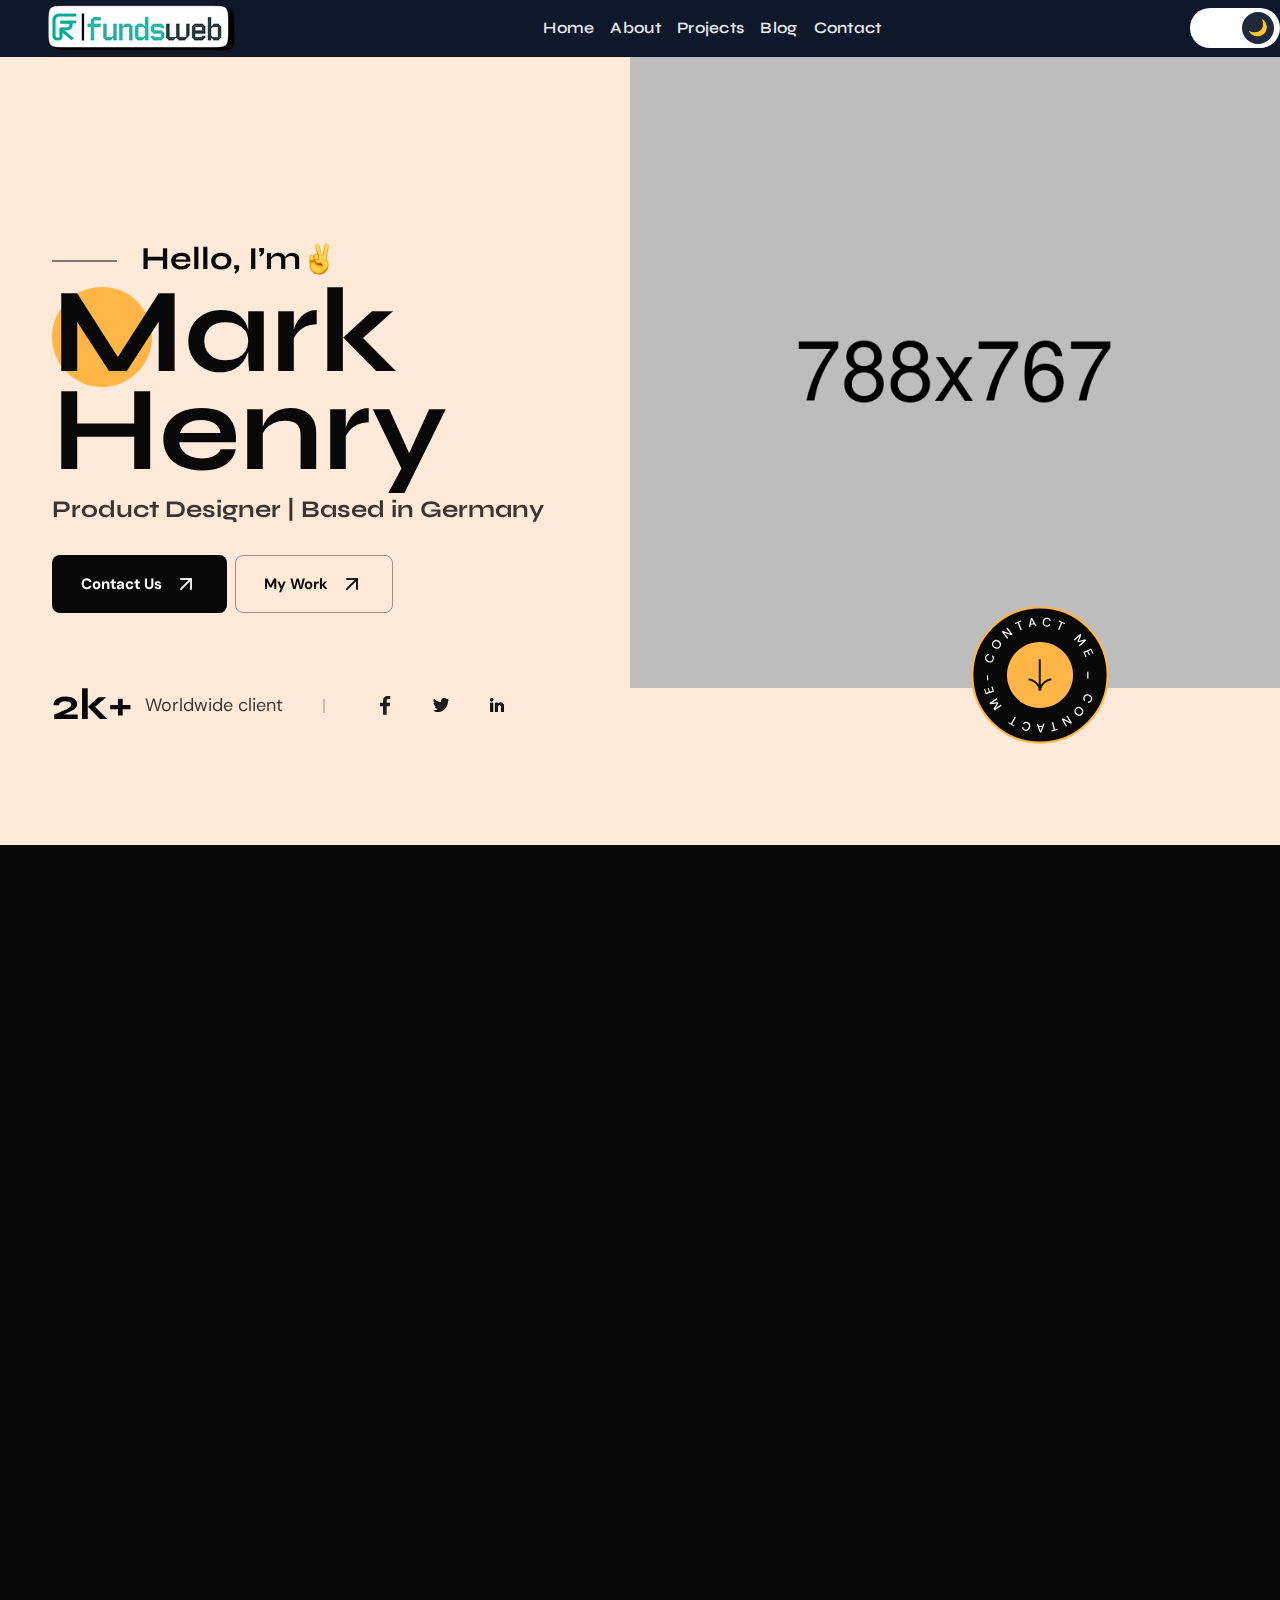
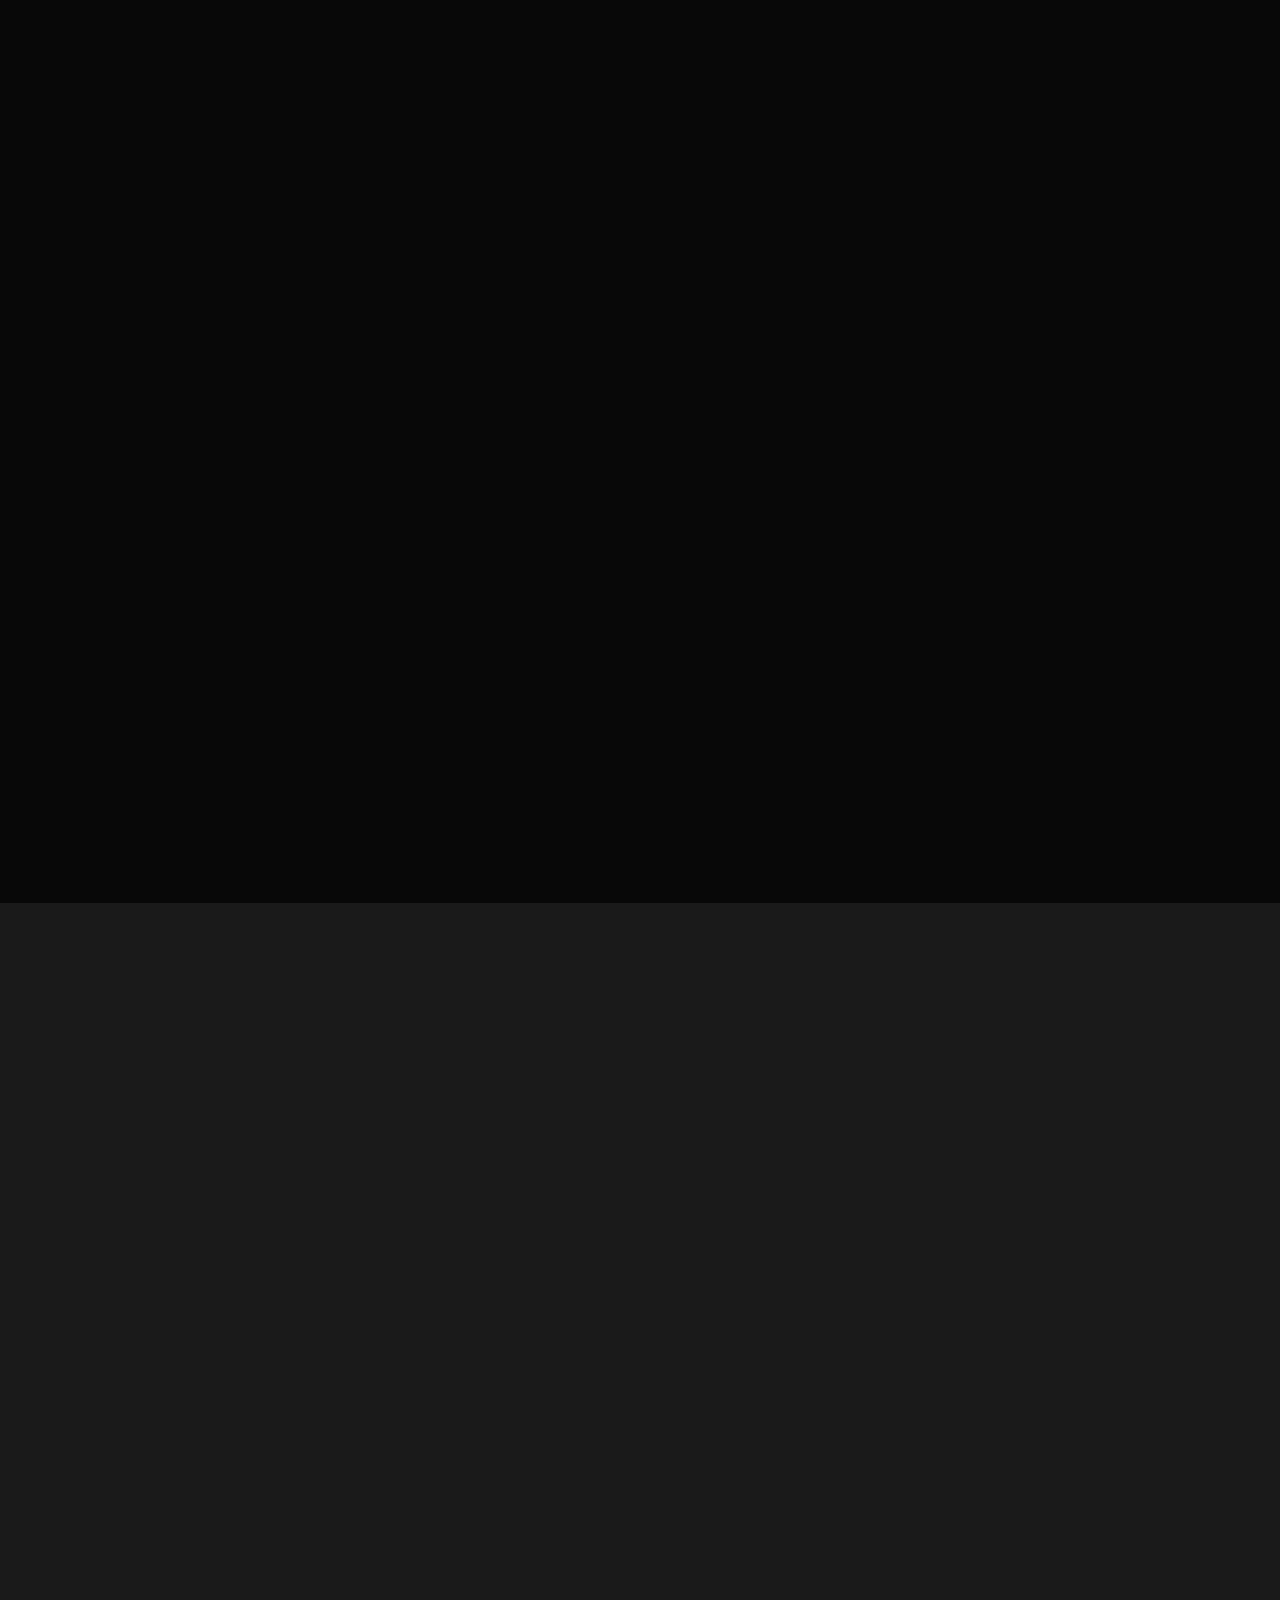
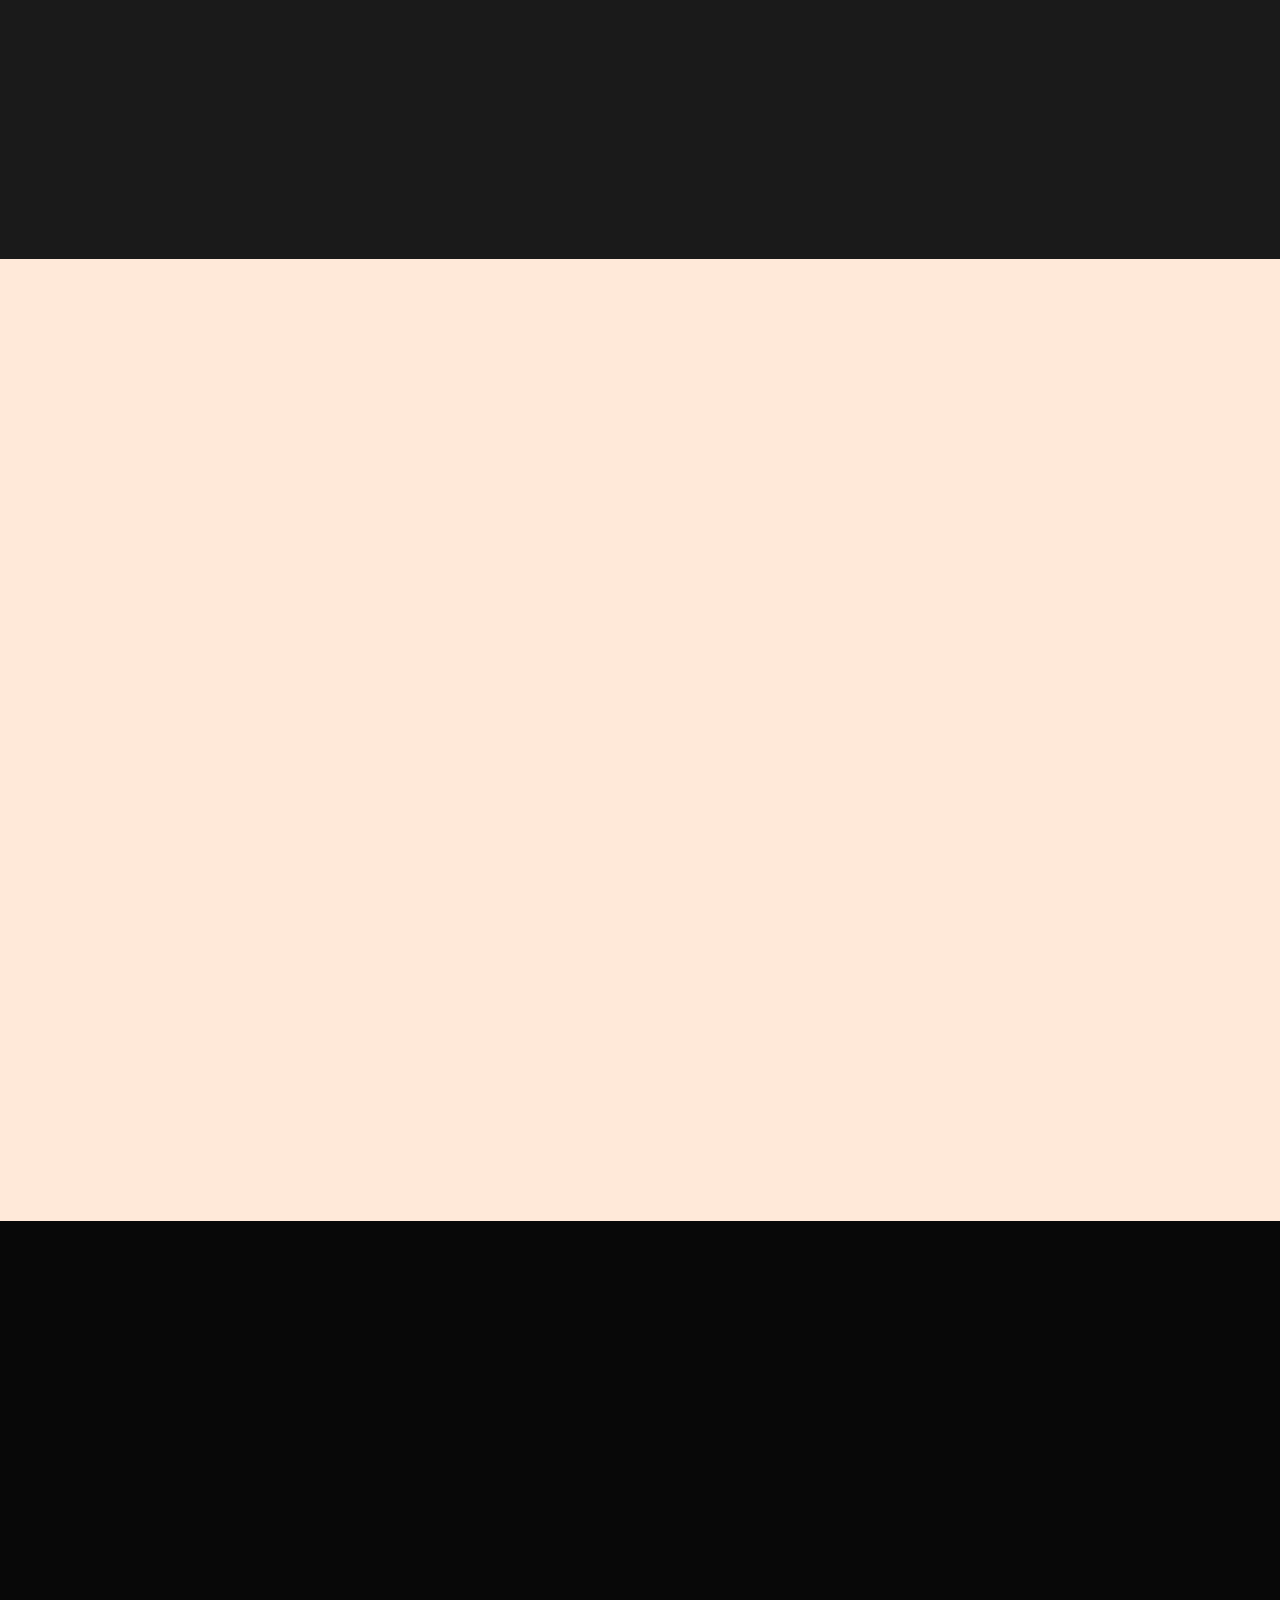
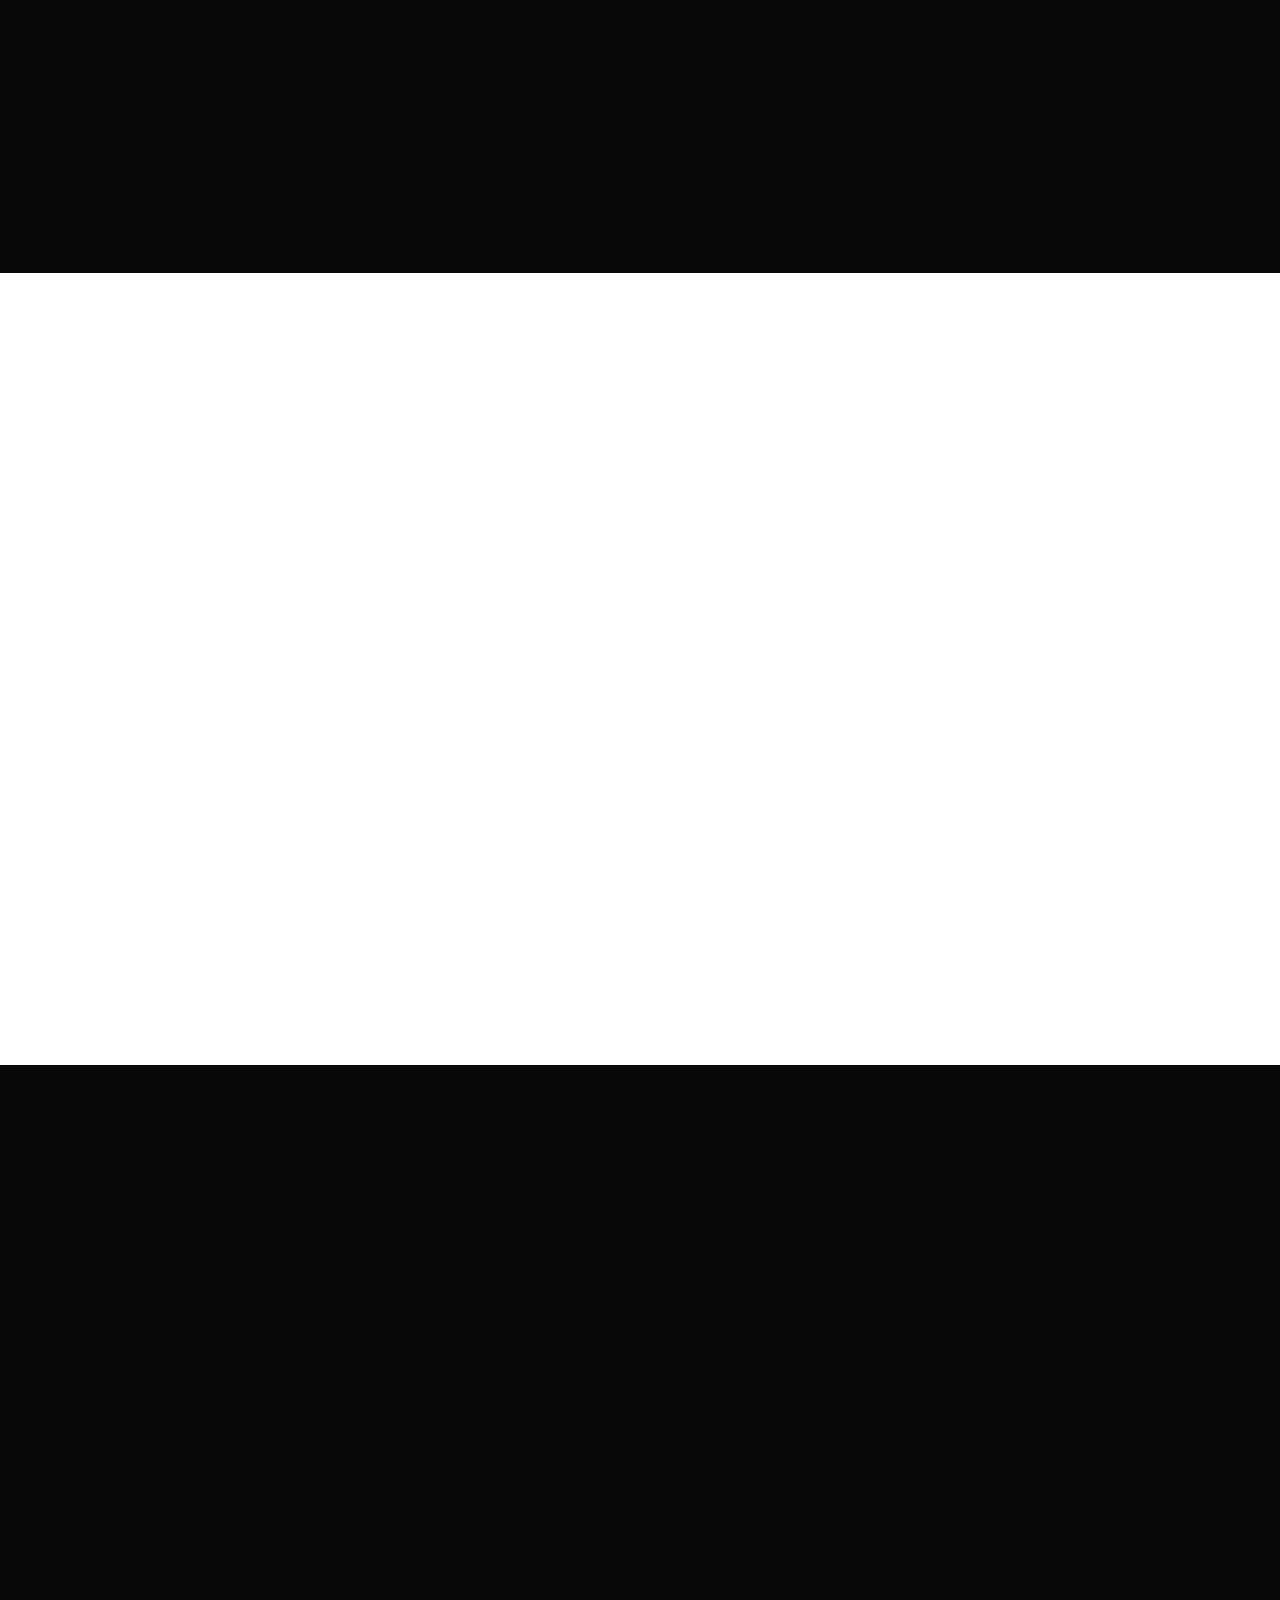
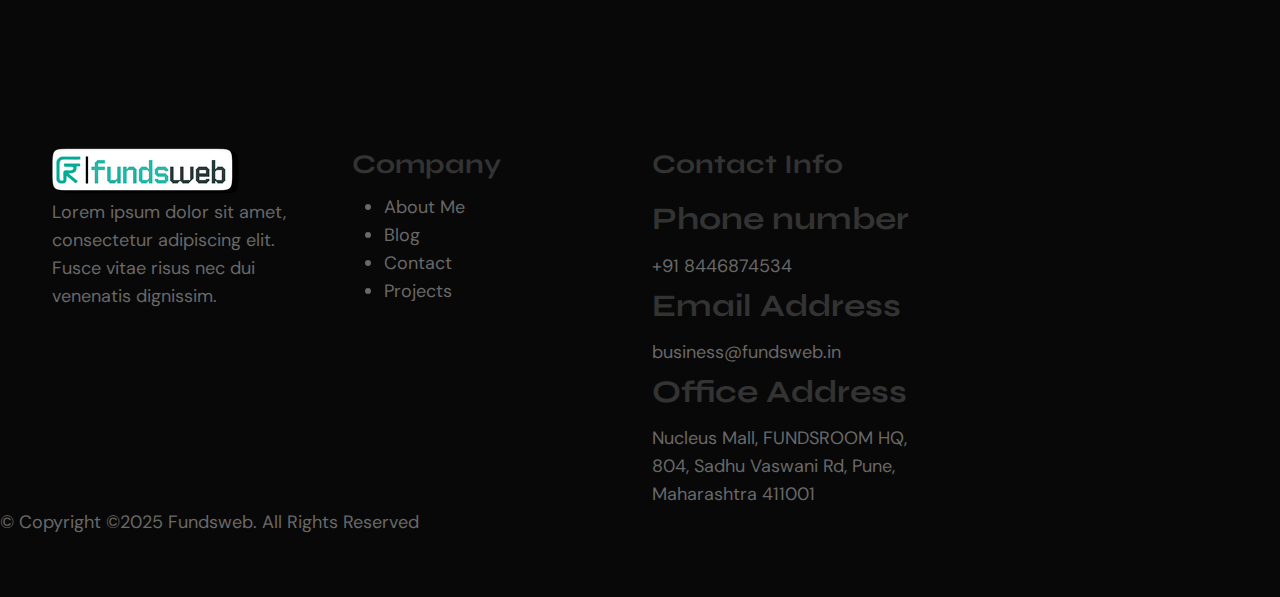
<file: dark-version/index.html>
<!DOCTYPE html>
<html class="no-js" lang="en">

<head>
    <meta charset="utf-8" />
    <meta http-equiv="x-ua-compatible" content="ie=edge" />
    <title>Fundsweb - Personal Portfolio HTML Template</title>
    <meta name="AdsBot-Google" content="noindex follow" />
    <meta name="description" content="Fundsweb - Personal Portfolio HTML Template">
    <meta name="viewport" content="width=device-width, initial-scale=1, shrink-to-fit=no" />

    <!-- Favicon -->
    <link rel="shortcut icon" type="image/x-icon" href="assets/images/favicon.svg" />

    <!-- CSS (Font, Vendor, Icon, Plugins & Style CSS files) -->

    <!-- Font CSS -->
    <link rel="preconnect" href="https://fonts.googleapis.com">
    <link rel="preconnect" href="https://fonts.gstatic.com" crossorigin>
    <link href="https://fonts.googleapis.com/css2?family=DM+Sans:ital,opsz,wght@0,9..40,100;0,9..40,200;0,9..40,300;0,9..40,400;0,9..40,500;0,9..40,600;0,9..40,700;0,9..40,800;0,9..40,900;0,9..40,1000;1,9..40,100;1,9..40,200;1,9..40,300;1,9..40,400;1,9..40,500;1,9..40,600;1,9..40,700;1,9..40,800;1,9..40,900;1,9..40,1000&family=Inter:wght@100;200;300;400;500;600;700;800;900&family=Poppins:ital,wght@0,100;0,200;0,300;0,400;0,500;0,600;0,700;0,800;0,900;1,100;1,200;1,300;1,400;1,500;1,600;1,700;1,800;1,900&family=Syne:wght@400;500;600;700;800&display=swap" rel="stylesheet">

    <!-- Vendor CSS (Bootstrap & Icon Font) -->
    <link rel="stylesheet" href="assets/css/vendor/bootstrap.min.css">

    <!-- Plugins CSS (All Plugins Files) -->
    <link rel="stylesheet" href="assets/css/plugins/aos.css">
    <link rel="stylesheet" href="assets/css/plugins/swiper-bundle.min.css">

    <!-- Style CSS -->
    <link rel="stylesheet" href="assets/css/pages/home.css">

</head>

<body class="dark-paragraph dark-bg bg-dark-tab">
    <div class="overflow-x-hidden">
        <!-- Header start -->

        <header id="sticky-header" class="header position-absolute left-0 top-0 w-100 z-3">
            <div class="d-flex justify-content-between header-inner">

                <div class="header-border-bottom d-flex align-items-center justify-content-between flex-grow-1">

                    <a href="https://fundsweb.in/index">
                        <img src="assets/images/logo/Fundsweb1.png" alt="logo">
                    </a>
                    <!-- Desktop Navbar -->
                    <nav class="main-navbar d-none d-lg-flex mx-auto">
                        <ul class="d-flex align-items-center gap-4 list-unstyled m-0">
                            <li><a href="index.html" class="nav-link">Home</a></li>
                            <li><a href="about.html" class="nav-link">About</a></li>
                            <li><a href="projects.html" class="nav-link">Projects</a></li>
                            <li><a href="blog.html" class="nav-link">Blog</a></li>
                            <li><a href="contact.html" class="nav-link">Contact</a></li>
                        </ul>
                    </nav>
                    <div class="theme-toggle" id="themeToggle">
                        <div class="toggle-circle">
                            <span class="icon sun">☀️</span>
                            <span class="icon moon">🌙</span>
                        </div>
                    </div>        

                    <!-- Link Start -->
                    <!-- <a href="contact.html" class="d-flex align-items-center flex-wrap fw-bold text-dark lh-1 contact-link hover-text-white">Let’s
                        Talk
                        <span class="animate-arrow-up">
        <svg width="24" height="24" viewBox="0 0 24 24" fill="none" xmlns="http://www.w3.org/2000/svg">
          <path d="M7 17L17 7" stroke="currentColor" stroke-opacity="0.9" stroke-width="2" stroke-linecap="round"
            stroke-linejoin="round" />
          <path d="M7 7H17V17" stroke="currentColor" stroke-opacity="0.9" stroke-width="2" stroke-linecap="round"
            stroke-linejoin="round" />
        </svg>
      </span>
                    </a> -->
                    <!-- Link End -->
                </div>

                <!-- Button Start -->
                <button id="offcanvas-toggle" class="bg-dark border-0 offcanvas-toggle d-lg-none" data-bs-toggle="offcanvas" data-bs-target="#offcanvas" aria-controls="offcanvas">
                    <svg width="24" height="24" viewBox="0 0 24 24" fill="none" xmlns="http://www.w3.org/2000/svg">
                        <rect x="3" y="8" width="18" height="2" fill="white" />
                        <rect x="3" y="14" width="18" height="2" fill="white" />
                    </svg>
                </button>
                <!-- Button End -->

            </div>
        </header>


        <!-- offcanvas-menu start -->
        <div id="offcanvas" class="offcanvas offcanvas-end bg-dark d-flex flex-wrap flex-column justify-content-between">
            <!-- close button start -->

            <div>
                <div class="d-flex flex-wrap justify-content-between align-items-center offcanvas-header">
                    <a href="index.html">
                        <img src="assets/images/logo/Fundsweb1.png" alt="">
                    </a>
                    <button id="offcanvas-close" class="offcanvas-close bg-primary border-0" data-bs-dismiss="offcanvas" aria-label="Close">
                        <svg width="24" height="24" viewBox="0 0 24 24" fill="none" xmlns="http://www.w3.org/2000/svg">
                            <path fill-rule="evenodd" clip-rule="evenodd" d="M19.2803 4.71967C19.5732 5.01256 19.5732 5.48744 19.2803 5.78033L5.78033 19.2803C5.48744 19.5732 5.01256 19.5732 4.71967 19.2803C4.42678 18.9874 4.42678 18.5126 4.71967 18.2197L18.2197 4.71967C18.5126 4.42678 18.9874 4.42678 19.2803 4.71967Z" fill="white" />
                            <path fill-rule="evenodd" clip-rule="evenodd" d="M4.71967 4.71967C5.01256 4.42678 5.48744 4.42678 5.78033 4.71967L19.2803 18.2197C19.5732 18.5126 19.5732 18.9874 19.2803 19.2803C18.9874 19.5732 18.5126 19.5732 18.2197 19.2803L4.71967 5.78033C4.42678 5.48744 4.42678 5.01256 4.71967 4.71967Z" fill="white" />
                        </svg>
                    </button>
                </div>

                <!-- close button end -->

                <!-- offcanvas-menu start -->

                <nav class="offcanvas-nav d-flex flex-wrap flex-column justify-content-between">
                    <ul class="offcanvas-menu p-0 list-unstyled">
                        <li class="offcanvas-menu-item">
                            <a href="index.html" class="text-white text-xl fw-bold font-Syne leading-none d-flex flex-wrap align-items-center justify-content-between offcanvas-menu-link">Home
                                <span class="d-inline-block animate-arrow-up">
              <svg width="24" height="24" viewBox="0 0 24 24" fill="none" xmlns="http://www.w3.org/2000/svg">
                <path d="M7 17L17 7" stroke="currentColor" stroke-opacity="0.9" stroke-width="2" stroke-linecap="round"
                  stroke-linejoin="round"></path>
                <path d="M7 7H17V17" stroke="currentColor" stroke-opacity="0.9" stroke-width="2" stroke-linecap="round"
                  stroke-linejoin="round"></path>
              </svg>
            </span>
                            </a>
                        </li>
                        <li class="offcanvas-menu-item">
                            <a href="about.html" class="text-white text-xl fw-bold font-Syne leading-none d-flex flex-wrap align-items-center justify-content-between offcanvas-menu-link">About
                                <span class="d-inline-block animate-arrow-up">
              <svg width="24" height="24" viewBox="0 0 24 24" fill="none" xmlns="http://www.w3.org/2000/svg">
                <path d="M7 17L17 7" stroke="currentColor" stroke-opacity="0.9" stroke-width="2" stroke-linecap="round"
                  stroke-linejoin="round"></path>
                <path d="M7 7H17V17" stroke="currentColor" stroke-opacity="0.9" stroke-width="2" stroke-linecap="round"
                  stroke-linejoin="round"></path>
              </svg>
            </span>
                            </a>

                        </li>
                        <li class="offcanvas-menu-item">
                            <a href="projects.html" class="text-white text-xl fw-bold font-Syne leading-none d-flex flex-wrap align-items-center justify-content-between offcanvas-menu-link">Project
                                <span class="d-inline-block animate-arrow-up">
              <svg width="24" height="24" viewBox="0 0 24 24" fill="none" xmlns="http://www.w3.org/2000/svg">
                <path d="M7 17L17 7" stroke="currentColor" stroke-opacity="0.9" stroke-width="2" stroke-linecap="round"
                  stroke-linejoin="round"></path>
                <path d="M7 7H17V17" stroke="currentColor" stroke-opacity="0.9" stroke-width="2" stroke-linecap="round"
                  stroke-linejoin="round"></path>
              </svg>
            </span>
                            </a>
                        </li>
                        <!-- <li class="offcanvas-menu-item">
                            <a href="project-details.html" class="text-white text-xl fw-bold font-Syne leading-none d-flex flex-wrap align-items-center justify-content-between offcanvas-menu-link">Project
                                details
                                <span class="d-inline-block animate-arrow-up">
              <svg width="24" height="24" viewBox="0 0 24 24" fill="none" xmlns="http://www.w3.org/2000/svg">
                <path d="M7 17L17 7" stroke="currentColor" stroke-opacity="0.9" stroke-width="2" stroke-linecap="round"
                  stroke-linejoin="round"></path>
                <path d="M7 7H17V17" stroke="currentColor" stroke-opacity="0.9" stroke-width="2" stroke-linecap="round"
                  stroke-linejoin="round"></path>
              </svg>
            </span>
                            </a>
                        </li> -->
                        <li class="offcanvas-menu-item">
                            <a href="blog.html" class="text-white text-xl fw-bold font-Syne leading-none d-flex flex-wrap align-items-center justify-content-between offcanvas-menu-link">Blog
                                <span class="d-inline-block animate-arrow-up">
              <svg width="24" height="24" viewBox="0 0 24 24" fill="none" xmlns="http://www.w3.org/2000/svg">
                <path d="M7 17L17 7" stroke="currentColor" stroke-opacity="0.9" stroke-width="2" stroke-linecap="round"
                  stroke-linejoin="round"></path>
                <path d="M7 7H17V17" stroke="currentColor" stroke-opacity="0.9" stroke-width="2" stroke-linecap="round"
                  stroke-linejoin="round"></path>
              </svg>
            </span>
                            </a>
                        </li>
                        <!-- <li class="offcanvas-menu-item">
                            <a href="blog-details.html" class="text-white text-xl fw-bold font-Syne leading-none d-flex flex-wrap align-items-center justify-content-between offcanvas-menu-link">Blog
                                Details
                                <span class="d-inline-block animate-arrow-up">
              <svg width="24" height="24" viewBox="0 0 24 24" fill="none" xmlns="http://www.w3.org/2000/svg">
                <path d="M7 17L17 7" stroke="currentColor" stroke-opacity="0.9" stroke-width="2" stroke-linecap="round"
                  stroke-linejoin="round"></path>
                <path d="M7 7H17V17" stroke="currentColor" stroke-opacity="0.9" stroke-width="2" stroke-linecap="round"
                  stroke-linejoin="round"></path>
              </svg>
            </span>
                            </a>
                        </li> -->

                        <li class="offcanvas-menu-item">
                            <a href="contact.html" class="text-white text-xl fw-bold font-Syne leading-none d-flex flex-wrap align-items-center justify-content-between offcanvas-menu-link">Contact
                                <span class="d-inline-block animate-arrow-up">
              <svg width="24" height="24" viewBox="0 0 24 24" fill="none" xmlns="http://www.w3.org/2000/svg">
                <path d="M7 17L17 7" stroke="currentColor" stroke-opacity="0.9" stroke-width="2" stroke-linecap="round"
                  stroke-linejoin="round"></path>
                <path d="M7 7H17V17" stroke="currentColor" stroke-opacity="0.9" stroke-width="2" stroke-linecap="round"
                  stroke-linejoin="round"></path>
              </svg>
            </span>
                            </a>
                        </li>

                    </ul>
                </nav>

            </div>


            <!-- <nav class="pb-10">
                <ul class="d-flex flex-wrap gap-x-4 align-items-center offcanvas-social-links p-0  list-unstyled">
                    <li><a href="#" class="text-white transition-all">
                            <svg width="24" height="24" viewBox="0 0 24 24" fill="none" xmlns="http://www.w3.org/2000/svg">
                                <path d="M7.443 5.3501C8.082 5.3501 8.673 5.4001 9.213 5.5481C9.754 5.6471 10.197 5.8451 10.59 6.0921C10.984 6.3401 11.279 6.6861 11.475 7.1311C11.672 7.5761 11.771 8.1211 11.771 8.7141C11.771 9.4071 11.623 10.0001 11.279 10.4451C10.984 10.8911 10.492 11.2861 9.902 11.5831C10.738 11.8311 11.377 12.2761 11.771 12.8701C12.164 13.4631 12.41 14.2051 12.41 15.0461C12.41 15.7391 12.262 16.3321 12.016 16.8271C11.771 17.3221 11.377 17.7671 10.934 18.0641C10.4528 18.3824 9.92083 18.6164 9.361 18.7561C8.771 18.9051 8.181 19.0041 7.591 19.0041H1V5.3501H7.443ZM7.049 10.8901C7.59 10.8901 8.033 10.7421 8.377 10.4951C8.721 10.2481 8.869 9.8021 8.869 9.2581C8.869 8.9611 8.819 8.6651 8.721 8.4671C8.623 8.2691 8.475 8.1201 8.279 7.9721C8.082 7.8731 7.885 7.7741 7.639 7.7251C7.393 7.6751 7.148 7.6751 6.852 7.6751H4V10.8911H7.05L7.049 10.8901ZM7.197 16.7281C7.492 16.7281 7.787 16.6781 8.033 16.6291C8.279 16.5791 8.525 16.4811 8.721 16.3321C8.92138 16.1873 9.08903 16.002 9.213 15.7881C9.311 15.5411 9.41 15.2441 9.41 14.8981C9.41 14.2051 9.213 13.7111 8.82 13.3641C8.426 13.0671 7.885 12.9191 7.246 12.9191H4V16.7291L7.197 16.7281ZM16.689 16.6781C17.082 17.0741 17.672 17.2721 18.459 17.2721C19 17.2721 19.492 17.1241 19.885 16.8771C20.279 16.5801 20.525 16.2831 20.623 15.9871H23.033C22.639 17.1731 22.049 18.0141 21.263 18.5591C20.475 19.0531 19.541 19.3501 18.41 19.3501C17.6864 19.3523 16.9688 19.218 16.295 18.9541C15.6887 18.7267 15.148 18.353 14.721 17.8661C14.2643 17.4107 13.9267 16.8498 13.738 16.2331C13.492 15.5901 13.393 14.8981 13.393 14.1061C13.393 13.3641 13.492 12.6721 13.738 12.0281C13.9749 11.4085 14.3252 10.8384 14.771 10.3471C15.2201 9.88594 15.7543 9.51613 16.344 9.2581C17.0007 8.99416 17.7022 8.85969 18.41 8.8621C19.246 8.8621 19.984 9.0111 20.623 9.3571C21.263 9.7031 21.754 10.0991 22.147 10.6931C22.541 11.2371 22.837 11.8801 23.033 12.5731C23.131 13.2651 23.18 13.9581 23.131 14.7491H16C16 15.5411 16.295 16.2831 16.689 16.6791V16.6781ZM19.787 11.4841C19.443 11.1381 18.902 10.9401 18.262 10.9401C17.82 10.9401 17.475 11.0401 17.18 11.1881C16.885 11.3361 16.689 11.5341 16.492 11.7321C16.311 11.9234 16.1912 12.1643 16.148 12.4241C16.098 12.6721 16.049 12.8701 16.049 13.0671H20.475C20.377 12.3251 20.131 11.8311 19.787 11.4841ZM15.459 6.2901H20.967V7.6261H15.46V6.2901H15.459Z" fill="currentColor" fill-opacity="0.9"></path>
                            </svg>

                        </a></li>
                    <li><a href="#" class="text-white transition-all"><svg width="24" height="24" viewBox="0 0 24 24" fill="none" xmlns="http://www.w3.org/2000/svg">
                                <path d="M6.94043 5.00002C6.94017 5.53046 6.7292 6.03906 6.35394 6.41394C5.97868 6.78883 5.46986 6.99929 4.93943 6.99902C4.409 6.99876 3.90039 6.78779 3.52551 6.41253C3.15062 6.03727 2.94016 5.52846 2.94043 4.99802C2.9407 4.46759 3.15166 3.95899 3.52692 3.5841C3.90218 3.20922 4.411 2.99876 4.94143 2.99902C5.47186 2.99929 5.98047 3.21026 6.35535 3.58552C6.73024 3.96078 6.9407 4.46959 6.94043 5.00002ZM7.00043 8.48002H3.00043V21H7.00043V8.48002ZM13.3204 8.48002H9.34043V21H13.2804V14.43C13.2804 10.77 18.0504 10.43 18.0504 14.43V21H22.0004V13.07C22.0004 6.90002 14.9404 7.13002 13.2804 10.16L13.3204 8.48002Z" fill="currentColor" fill-opacity="0.9"></path>
                            </svg>
                        </a></li>
                    <li><a href="#" class="text-white transition-all"><svg width="24" height="24" viewBox="0 0 24 24" fill="none" xmlns="http://www.w3.org/2000/svg">
                                <path d="M19.989 11.572C19.907 9.99792 19.3596 8.4836 18.416 7.221C18.1285 7.53061 17.8212 7.82123 17.496 8.091C16.4969 8.92086 15.3805 9.5982 14.183 10.101C14.35 10.451 14.503 10.79 14.638 11.11V11.113C14.665 11.174 14.688 11.231 14.732 11.342L14.749 11.382C16.262 11.212 17.858 11.275 19.405 11.485C19.611 11.512 19.805 11.541 19.989 11.572ZM10.604 4.122C11.5786 5.49516 12.4772 6.92062 13.296 8.392C14.519 7.91 15.53 7.302 16.344 6.625C16.674 6.351 16.938 6.093 17.14 5.87C15.701 4.65972 13.8803 3.99733 12 4C11.524 4 11.058 4.042 10.604 4.121V4.122ZM4.253 9.997C4.93423 9.97981 5.61464 9.93878 6.293 9.874C7.93264 9.72734 9.55828 9.4525 11.155 9.052C10.3205 7.60221 9.41956 6.19171 8.455 4.825C7.42472 5.3354 6.51626 6.06141 5.79124 6.95379C5.06623 7.84617 4.54162 8.88404 4.253 9.997ZM5.783 17.035C6.25195 16.3575 6.77894 15.7221 7.358 15.136C8.812 13.646 10.528 12.486 12.514 11.846L12.576 11.828C12.411 11.464 12.256 11.139 12.1 10.833C10.264 11.368 8.33 11.702 6.403 11.875C5.463 11.96 4.62 11.997 4 12.003C3.99815 13.8356 4.62722 15.6128 5.783 17.035ZM15.004 19.415C14.6184 17.4703 14.0725 15.5607 13.372 13.706C11.372 14.433 9.776 15.496 8.543 16.764C8.0454 17.2664 7.60382 17.8213 7.226 18.419C8.60481 19.4478 10.2797 20.0025 12 20C13.0299 20.0015 14.0504 19.8035 15.005 19.417L15.004 19.415ZM16.878 18.34C18.4393 17.1398 19.5028 15.4057 19.865 13.47C19.525 13.385 19.094 13.3 18.62 13.234C17.5661 13.0823 16.4968 13.0712 15.44 13.201C16.035 14.8799 16.5154 16.5961 16.878 18.34ZM12 22C6.477 22 2 17.523 2 12C2 6.477 6.477 2 12 2C17.523 2 22 6.477 22 12C22 17.523 17.523 22 12 22Z" fill="currentColor" fill-opacity="0.9"></path>
                            </svg>
                        </a></li>
                    <li><a href="#" class="text-white transition-all"><svg width="24" height="24" viewBox="0 0 24 24" fill="none" xmlns="http://www.w3.org/2000/svg">
                                <path d="M12.001 2C6.47598 2 2.00098 6.475 2.00098 12C1.99977 14.0992 2.65958 16.1454 3.88679 17.8484C5.114 19.5515 6.84631 20.8249 8.83798 21.488C9.33798 21.575 9.52598 21.275 9.52598 21.012C9.52598 20.775 9.51298 19.988 9.51298 19.15C7.00098 19.613 6.35098 18.538 6.15098 17.975C6.03798 17.687 5.55098 16.8 5.12598 16.562C4.77598 16.375 4.27598 15.912 5.11298 15.9C5.90098 15.887 6.46298 16.625 6.65098 16.925C7.55098 18.437 8.98798 18.012 9.56298 17.75C9.65098 17.1 9.91298 16.663 10.201 16.413C7.97598 16.163 5.65098 15.3 5.65098 11.475C5.65098 10.387 6.03798 9.488 6.67598 8.788C6.57598 8.538 6.22598 7.513 6.77598 6.138C6.77598 6.138 7.61298 5.875 9.52598 7.162C10.3401 6.9364 11.1812 6.82302 12.026 6.825C12.876 6.825 13.726 6.937 14.526 7.162C16.439 5.862 17.276 6.138 17.276 6.138C17.826 7.513 17.476 8.538 17.376 8.788C18.013 9.488 18.401 10.375 18.401 11.475C18.401 15.313 16.064 16.163 13.839 16.413C14.201 16.725 14.514 17.325 14.514 18.263C14.514 19.6 14.501 20.675 14.501 21.013C14.501 21.275 14.689 21.587 15.189 21.487C17.1738 20.8166 18.8985 19.5408 20.1203 17.8389C21.3421 16.1371 21.9995 14.095 22 12C22 6.475 17.525 2 12 2H12.001Z" fill="currentColor" fill-opacity="0.9"></path>
                            </svg>
                        </a></li>

                </ul>
            </nav> -->
        </div>
        <!-- offcanvas-menu end -->

        <!-- Header end -->

        <!-- Hero section start -->
        <section class="bg-secondary position-relative pt-140 pb-90">
            <div class="container">
                <div class="row">
                    <div class="col-12">
                        <div class="hero-content-wrapper">
                            <span class="font-Syne text-dark fw-bold lh-1 text-2xl d-flex flex-wrap align-items-center hello-iam"
            data-aos="fade-right" data-aos-delay="300">
            <span>
              <svg xmlns="http://www.w3.org/2000/svg" width="65" height="2" viewBox="0 0 65 2" fill="none">
                <path d="M0 1H65" stroke="#080808" />
              </svg>
            </span>

                            Hello, I’m
                            <img src="assets/images/icon/victory.png" alt="icon">
                            </span>
                            <h1 class="hero-title font-Syne fw-bold position-relative z-1 circle-shape" data-aos="fade-right" data-aos-delay="400">
                                Mark
                                <!-- <br /> Henry -->
                            </h1>
                            <h2 class="hero-title font-Syne fw-bold mb-20" data-aos="fade-right" data-aos-delay="600">
                                Henry</h2>
                            <p class="font-Syne fw-bold text-lg leading-tight iam-designer mb-30" data-aos="fade-right" data-aos-delay="800">Product
                                Designer |
                                Based in
                                Germany</p>

                            <div class="d-flex flex-wrap hero-btn-wraper">
                                <!-- Link Start -->
                                <span data-aos="fade-right" data-aos-delay="1000">
              <a href="contact.html" class="d-flex align-items-center flex-wrap btn-primary">Contact Us
                <span class="animate-arrow-up">
                  <svg width="24" height="24" viewBox="0 0 24 24" fill="none" xmlns="http://www.w3.org/2000/svg">
                    <path d="M7 17L17 7" stroke="currentColor" stroke-opacity="0.9" stroke-width="2"
                      stroke-linecap="round" stroke-linejoin="round" />
                    <path d="M7 7H17V17" stroke="currentColor" stroke-opacity="0.9" stroke-width="2"
                      stroke-linecap="round" stroke-linejoin="round" />
                  </svg>
                </span>
                                </a>
                                </span>
                                <!-- Link End -->

                                <!-- Link Start -->
                                <span data-aos="fade-right" data-aos-delay="1200">
              <a href="projects.html" class="d-flex align-items-center flex-wrap btn-primary-outline">
                My Work
                <span class="animate-arrow-up">
                  <svg width="24" height="24" viewBox="0 0 24 24" fill="none" xmlns="http://www.w3.org/2000/svg">
                    <path d="M7 17L17 7" stroke="currentColor" stroke-opacity="0.9" stroke-width="2"
                      stroke-linecap="round" stroke-linejoin="round" />
                    <path d="M7 7H17V17" stroke="currentColor" stroke-opacity="0.9" stroke-width="2"
                      stroke-linecap="round" stroke-linejoin="round" />
                  </svg>
                </span>
                                </a>
                                </span>
                                <!-- Link End -->
                            </div>

                            <div class="d-flex flex-wrap align-items-center" data-aos="fade-right" data-aos-delay="1400">
                                <div class="d-flex flex-wrap align-items-center">
                                    <span class="font-Syne text-dark fw-bold text-counter lh-1">
                <span class="counter">1.2</span>k+</span>

                                    <span class="text-worldwide text-lg">Worldwide client</span>
                                    <span class="mx-8">
                <svg xmlns="http://www.w3.org/2000/svg" width="2" height="14" viewBox="0 0 2 14" fill="none">
                  <path d="M1 0L1 14" stroke="#080808" stroke-opacity="0.4" />
                </svg>
              </span>
                                </div>

                                <div class="social-links">
                                    <ul class="d-flex flex-wrap align-items-center list-unstyled">
                                        <li><a href="https://www.facebook.com/fundsroom/" class="text-dark"><svg width="40" height="40" viewBox="0 0 40 40" fill="none" xmlns="http://www.w3.org/2000/svg">
                                            <path d="M21.6696 29.6667V21.1658H24.7102L25.1622 17.8374H21.6696V15.7174C21.6696 14.7569 21.9533 14.0993 23.4148 14.0993H25.2667V11.1319C24.3656 11.0408 23.4599 10.9968 22.5537 11.0002C19.8661 11.0002 18.0208 12.5477 18.0208 15.3886V17.8312H15V21.1595H18.0274V29.6667H21.6696Z" fill="currentColor" fill-opacity="0.9" />
                                        </svg>
                                            </a></li>
                                        <li><a href="https://x.com/fundsroom" class="text-dark"><svg width="40" height="40" viewBox="0 0 40 40" fill="none" xmlns="http://www.w3.org/2000/svg">
                                            <path d="M28.3333 14.8346L26.5833 15.1421L27.75 13.6045L25.7083 14.2196C23.0833 11.1444 19 14.5271 20.1667 17.2947C15.5 17.2947 13.1667 13.6045 13.1667 13.6045C13.1667 13.6045 11.4167 16.3722 14.3333 18.5248L12.5833 17.9098C12.5833 19.7549 13.75 20.9849 15.7917 21.6H13.75C14.9167 24.0601 16.9583 24.0601 16.9583 24.0601C16.9583 24.0601 15.2083 25.5977 12 25.5977C21.625 30.518 27.4583 21.2925 26.5833 16.3722L28.3333 14.8346Z" fill="currentColor" fill-opacity="0.9" />
                                            <path d="M17.288 24.4361C17.2882 24.4359 17.2884 24.4357 16.9583 24.0601L17.2884 24.4357L18.2849 23.5601L16.9615 23.5601L16.9548 23.5599C16.9464 23.5596 16.9311 23.5588 16.9095 23.557C16.8663 23.5535 16.7985 23.5459 16.7113 23.5299C16.5366 23.4979 16.287 23.4326 16.0038 23.2999C15.5807 23.1016 15.0686 22.7467 14.6146 22.1H15.7917L15.9359 21.1212C14.9741 20.8315 14.2633 20.41 13.7955 19.8839C13.4837 19.5332 13.2674 19.1224 13.1604 18.6426L14.1675 18.9965L14.6302 18.1225C13.3207 17.156 13.0939 16.0977 13.1548 15.2953C13.1748 15.0316 13.2268 14.7897 13.2888 14.5819C13.5959 14.9376 14.0349 15.3898 14.6065 15.8418C15.8369 16.8147 17.6929 17.7947 20.1667 17.7947H20.92L20.6274 17.1005C20.1642 16.0016 20.7255 14.6983 21.7942 13.9813C22.3149 13.6319 22.921 13.4521 23.5221 13.5111C24.1148 13.5693 24.7473 13.8638 25.328 14.5442L25.54 14.7925L25.8526 14.6983L26.4228 14.5265L26.185 14.8399L25.4147 15.8551L26.6642 15.6356L26.2533 15.9966L26.0417 16.1824L26.0911 16.4597C26.4932 18.7211 25.3417 22.0921 22.8939 24.3042C21.683 25.3986 20.1702 26.1933 18.3966 26.4282C17.08 26.6026 15.6004 26.471 13.9715 25.9035C14.7405 25.7473 15.3828 25.5163 15.8906 25.2834C16.3373 25.0787 16.6799 24.8727 16.9139 24.7152C17.031 24.6364 17.1211 24.5696 17.1836 24.521C17.2149 24.4967 17.2393 24.477 17.2568 24.4625L17.2778 24.4449L17.2844 24.4392L17.2867 24.4372L17.2876 24.4364L17.288 24.4361ZM16.9621 23.5601L16.9616 23.5601L16.9621 23.5601Z" stroke="currentColor" stroke-opacity="0.9" />
                                        </svg>
                                        </a></li>
                                        <li><a href="https://www.linkedin.com/company/fundsroom/" class="text-dark"><svg width="40" height="40" viewBox="0 0 40 40" fill="none" xmlns="http://www.w3.org/2000/svg">
                                            <path d="M16.1338 27H13.2313V17.6529H16.1338V27ZM14.681 16.3779C13.7528 16.3779 13 15.6091 13 14.681C13 14.2352 13.1771 13.8076 13.4923 13.4923C13.8076 13.1771 14.2352 13 14.681 13C15.1268 13 15.5544 13.1771 15.8696 13.4923C16.1848 13.8076 16.3619 14.2352 16.3619 14.681C16.3619 15.6091 15.6088 16.3779 14.681 16.3779ZM26.9972 27H24.1009V22.4499C24.1009 21.3655 24.079 19.9748 22.5918 19.9748C21.0827 19.9748 20.8514 21.153 20.8514 22.3718V27H17.952V17.6529H20.7358V18.9279H20.7764C21.1639 18.1936 22.1105 17.4185 23.5227 17.4185C26.4603 17.4185 27.0003 19.353 27.0003 21.8655V27H26.9972Z" fill="currentColor" fill-opacity="0.9" />
                                            <path d="M26.5003 21.8655V26.5H24.6009V22.4499V22.4436C24.6009 21.9238 24.6009 21.2074 24.3689 20.6216C24.2467 20.3131 24.0518 20.0158 23.7411 19.799C23.4292 19.5815 23.0434 19.4748 22.5918 19.4748C22.1495 19.4748 21.7646 19.5614 21.441 19.7405C21.1146 19.9213 20.8806 20.1797 20.7179 20.4748C20.4054 21.0414 20.3514 21.7532 20.3514 22.3718V26.5H18.452V18.1529H20.2358V18.9279V19.4279H20.7358H20.7764H21.0779L21.2186 19.1613C21.5238 18.583 22.3047 17.9185 23.5227 17.9185C24.8682 17.9185 25.5525 18.3507 25.94 18.9662C26.3609 19.6348 26.5003 20.62 26.5003 21.8655ZM15.6338 26.5H13.7313V18.1529H15.6338V26.5ZM14.681 15.8779C14.0351 15.8779 13.5 15.3391 13.5 14.681C13.5 14.3678 13.6244 14.0674 13.8459 13.8459C14.0674 13.6244 14.3678 13.5 14.681 13.5C14.9942 13.5 15.2946 13.6244 15.5161 13.8459C15.7375 14.0674 15.8619 14.3678 15.8619 14.681C15.8619 15.3391 15.3266 15.8779 14.681 15.8779Z" stroke="currentColor" stroke-opacity="0.9" />
                                        </svg>
                                        </a></li>
                                        <!-- <li><a href="#" class="text-dark"><svg width="24" height="24" viewBox="0 0 24 24" fill="none" xmlns="http://www.w3.org/2000/svg">
                                                    <path d="M12.001 2C6.47598 2 2.00098 6.475 2.00098 12C1.99977 14.0992 2.65958 16.1454 3.88679 17.8484C5.114 19.5515 6.84631 20.8249 8.83798 21.488C9.33798 21.575 9.52598 21.275 9.52598 21.012C9.52598 20.775 9.51298 19.988 9.51298 19.15C7.00098 19.613 6.35098 18.538 6.15098 17.975C6.03798 17.687 5.55098 16.8 5.12598 16.562C4.77598 16.375 4.27598 15.912 5.11298 15.9C5.90098 15.887 6.46298 16.625 6.65098 16.925C7.55098 18.437 8.98798 18.012 9.56298 17.75C9.65098 17.1 9.91298 16.663 10.201 16.413C7.97598 16.163 5.65098 15.3 5.65098 11.475C5.65098 10.387 6.03798 9.488 6.67598 8.788C6.57598 8.538 6.22598 7.513 6.77598 6.138C6.77598 6.138 7.61298 5.875 9.52598 7.162C10.3401 6.9364 11.1812 6.82302 12.026 6.825C12.876 6.825 13.726 6.937 14.526 7.162C16.439 5.862 17.276 6.138 17.276 6.138C17.826 7.513 17.476 8.538 17.376 8.788C18.013 9.488 18.401 10.375 18.401 11.475C18.401 15.313 16.064 16.163 13.839 16.413C14.201 16.725 14.514 17.325 14.514 18.263C14.514 19.6 14.501 20.675 14.501 21.013C14.501 21.275 14.689 21.587 15.189 21.487C17.1738 20.8166 18.8985 19.5408 20.1203 17.8389C21.3421 16.1371 21.9995 14.095 22 12C22 6.475 17.525 2 12 2H12.001Z" fill="currentColor" fill-opacity="0.9"></path>
                                                </svg>
                                            </a></li> -->
                                    </ul>
                                </div>

                            </div>
                        </div>
                    </div>
                </div>
            </div>

            <div class="d-none d-md-block">
                <img class="position-absolute top-0 end-0 hero-image" data-aos="fade-left" src="assets/images/hero/hero.png" alt="hero Image">

                <a href="contact.html" class="contact-spin">
                    <svg class="position-absolute" width="180" height="180" viewBox="0 0 180 180" fill="none" xmlns="http://www.w3.org/2000/svg">
                        <g class="animate-spin">

                            <path d="M157.631 90C157.631 127.352 127.352 157.632 89.9995 157.632C52.6476 157.632 22.3678 127.352 22.3678 90C22.3678 52.6481 52.6476 22.3683 89.9995 22.3683C127.352 22.3683 157.631 52.6481 157.631 90Z" fill="#080808" stroke="#FFB646" stroke-width="2.08333" stroke-miterlimit="10" />
                            <path d="M43.7883 74.5846C43.5199 75.4042 43.1104 76.0554 42.5597 76.5383C42.0037 77.0107 41.3536 77.3039 40.6095 77.4181C39.8574 77.5296 39.0598 77.4474 38.2165 77.1713C37.3654 76.8927 36.6735 76.4873 36.141 75.9552C35.6005 75.4205 35.2458 74.7983 35.0767 74.0886C34.9103 73.3709 34.9612 72.6023 35.2295 71.7827C35.5469 70.8133 36.0426 70.0987 36.7167 69.6388C37.3908 69.1789 38.1805 69.0055 39.0858 69.1186L38.6292 70.5135C38.1123 70.4665 37.6527 70.5778 37.2503 70.8474C36.8479 71.1171 36.5474 71.5553 36.3487 72.1622C36.0778 72.9897 36.1474 73.7367 36.5574 74.4032C36.9596 75.0671 37.6532 75.5603 38.6384 75.8828C39.6156 76.2027 40.4627 76.2139 41.1796 75.9163C41.8965 75.6188 42.3905 75.0562 42.6614 74.2287C42.86 73.6219 42.8847 73.0934 42.7354 72.6431C42.5862 72.1929 42.2971 71.8365 41.8682 71.5739L42.3249 70.179C43.0903 70.6128 43.6049 71.2132 43.8687 71.9801C44.1324 72.7471 44.1056 73.6152 43.7883 74.5846Z" fill="white" />
                            <path d="M50.1726 61.9256C49.6756 62.6305 49.0849 63.1374 48.4004 63.4462C47.7159 63.7551 46.9941 63.8651 46.2348 63.7763C45.4688 63.6826 44.7232 63.3802 43.998 62.8689C43.2728 62.3576 42.7408 61.7594 42.4021 61.0741C42.0566 60.3841 41.9143 59.6648 41.9752 58.9163C42.0362 58.1679 42.3151 57.4412 42.812 56.7363C43.309 56.0315 43.8997 55.5246 44.5842 55.2158C45.2687 54.9069 45.9915 54.8027 46.7528 54.9031C47.512 54.9919 48.2542 55.292 48.9794 55.8032C49.7046 56.3145 50.24 56.9152 50.5855 57.6052C50.929 58.2837 51.0703 58.9972 51.0094 59.7456C50.9484 60.4941 50.6695 61.2208 50.1726 61.9256ZM49.2067 61.2447C49.5508 60.7567 49.741 60.2567 49.7774 59.7446C49.8185 59.2257 49.7074 58.7212 49.4441 58.2312C49.1808 57.7411 48.7679 57.2978 48.2053 56.9012C47.6428 56.5046 47.0865 56.2646 46.5365 56.1812C45.9865 56.0979 45.474 56.1627 44.9991 56.3758C44.529 56.5821 44.1219 56.9293 43.7779 57.4173C43.4338 57.9053 43.2412 58.4087 43.2001 58.9276C43.1589 59.4465 43.27 59.951 43.5333 60.441C43.8014 60.9242 44.2167 61.3642 44.7793 61.7608C45.3418 62.1574 45.8957 62.4008 46.4409 62.4909C46.9909 62.5743 47.5034 62.5094 47.9783 62.2963C48.4532 62.0832 48.8627 61.7327 49.2067 61.2447Z" fill="white" />
                            <path d="M57.1532 53.6456L51.7944 46.7785L52.8343 45.967L60.3121 48.4499L56.2777 43.28L57.3175 42.4685L62.6763 49.3356L61.6365 50.1471L54.1587 47.6642L58.1931 52.8341L57.1532 53.6456Z" fill="white" />
                            <path d="M70.5729 45.1508L67.6243 38.1023L65.248 39.0964L64.835 38.1092L70.793 35.6168L71.206 36.604L68.8412 37.5933L71.7898 44.6418L70.5729 45.1508Z" fill="white" />
                            <path d="M78.8716 42.2432L80.7576 33.1533L82.1851 32.9397L86.6248 41.083L85.2465 41.2892L84.1931 39.2953L80.6734 39.822L80.2499 42.0369L78.8716 42.2432ZM80.8879 38.733L83.6692 38.3168L81.6911 34.599L80.8879 38.733Z" fill="white" />
                            <path d="M96.3093 41.6882C95.4534 41.5795 94.7363 41.3002 94.1579 40.8504C93.5887 40.3935 93.1778 39.8103 92.925 39.1008C92.6734 38.3831 92.6034 37.584 92.7153 36.7034C92.8282 35.8146 93.0957 35.0584 93.5178 34.4346C93.9409 33.8026 94.4851 33.3366 95.1504 33.0364C95.824 32.7373 96.5887 32.6421 97.4445 32.7508C98.4568 32.8794 99.2525 33.2313 99.8317 33.8066C100.411 34.382 100.73 35.125 100.79 36.0357L99.3337 35.8507C99.2823 35.3341 99.0861 34.9036 98.7452 34.5592C98.4042 34.2149 97.9169 34.0025 97.2832 33.922C96.4191 33.8122 95.6984 34.0217 95.1212 34.5505C94.5449 35.071 94.1915 35.8456 94.0608 36.8743C93.9312 37.8948 94.0803 38.7291 94.5081 39.3772C94.9359 40.0252 95.5818 40.4041 96.4459 40.5139C97.0796 40.5944 97.6035 40.5188 98.0176 40.287C98.4317 40.0553 98.7272 39.704 98.9041 39.2331L100.361 39.4181C100.079 40.252 99.5866 40.871 98.8831 41.275C98.1795 41.679 97.3216 41.8168 96.3093 41.6882Z" fill="white" />
                            <path d="M108.074 44.5801L110.985 37.5128L108.603 36.5314L109.01 35.5415L114.984 38.0021L114.576 38.992L112.205 38.0153L109.294 45.0827L108.074 44.5801Z" fill="white" />
                            <path d="M123.795 54.407L130.354 48.6754L131.378 49.8467L128.952 55.883L135.251 54.2787L136.274 55.45L129.715 61.1815L128.847 60.1883L133.692 55.9552L128.032 57.3643L127.361 56.596L129.498 51.1752L124.663 55.4002L123.795 54.407Z" fill="white" />
                            <path d="M133.257 67.1066L141.164 63.4523L143.487 68.4788L142.516 68.9278L140.746 65.0986L138.283 66.2366L139.897 69.727L138.948 70.1655L137.335 66.6752L134.782 67.855L136.552 71.6842L135.58 72.1332L133.257 67.1066Z" fill="white" />
                            <path d="M137.181 86.6396L138.426 86.6423L138.411 93.4738L137.167 93.4711L137.181 86.6396Z" fill="white" />
                            <path d="M133.683 111.594C134.061 110.818 134.556 110.229 135.168 109.826C135.783 109.434 136.468 109.232 137.221 109.221C137.981 109.213 138.761 109.404 139.558 109.792C140.364 110.185 140.994 110.681 141.449 111.282C141.912 111.885 142.178 112.55 142.248 113.277C142.315 114.011 142.16 114.766 141.782 115.541C141.335 116.458 140.746 117.099 140.015 117.462C139.284 117.826 138.477 117.89 137.596 117.654L138.239 116.334C138.745 116.451 139.215 116.404 139.651 116.192C140.087 115.979 140.445 115.586 140.724 115.012C141.106 114.229 141.139 113.479 140.824 112.763C140.516 112.05 139.896 111.466 138.964 111.012C138.04 110.561 137.202 110.434 136.45 110.631C135.699 110.828 135.133 111.318 134.751 112.101C134.471 112.675 134.375 113.195 134.461 113.662C134.547 114.128 134.785 114.521 135.174 114.84L134.531 116.16C133.832 115.625 133.404 114.96 133.247 114.164C133.091 113.368 133.236 112.511 133.683 111.594Z" fill="white" />
                            <path d="M125.614 123.254C126.204 122.624 126.859 122.203 127.58 121.991C128.3 121.78 129.031 121.77 129.771 121.962C130.517 122.161 131.214 122.563 131.862 123.169C132.51 123.776 132.955 124.442 133.197 125.167C133.444 125.898 133.486 126.631 133.323 127.364C133.159 128.097 132.783 128.779 132.194 129.409C131.604 130.039 130.949 130.46 130.228 130.672C129.508 130.884 128.777 130.887 128.037 130.683C127.297 130.491 126.602 130.091 125.954 129.485C125.306 128.878 124.858 128.21 124.611 127.478C124.364 126.759 124.322 126.032 124.485 125.299C124.649 124.566 125.025 123.884 125.614 123.254ZM126.478 124.062C126.07 124.498 125.812 124.967 125.706 125.47C125.594 125.978 125.634 126.493 125.828 127.015C126.021 127.537 126.369 128.033 126.872 128.503C127.375 128.974 127.893 129.288 128.427 129.446C128.96 129.605 129.477 129.611 129.977 129.465C130.471 129.325 130.922 129.037 131.33 128.601C131.738 128.165 131.998 127.693 132.111 127.184C132.223 126.676 132.182 126.161 131.989 125.639C131.789 125.123 131.439 124.63 130.936 124.16C130.433 123.689 129.918 123.372 129.39 123.208C128.856 123.049 128.339 123.043 127.84 123.189C127.34 123.335 126.886 123.626 126.478 124.062Z" fill="white" />
                            <path d="M117.563 130.504L121.936 138.038L120.795 138.7L113.725 135.221L117.017 140.893L115.876 141.555L111.503 134.021L112.644 133.358L119.714 136.838L116.422 131.166L117.563 130.504Z" fill="white" />
                            <path d="M103.11 137.094L105.066 144.482L107.557 143.822L107.831 144.857L101.586 146.511L101.312 145.476L103.79 144.819L101.834 137.431L103.11 137.094Z" fill="white" />
                            <path d="M94.5093 138.832L91.3962 147.578L89.9528 147.594L86.6703 138.92L88.0639 138.904L88.8342 141.024L92.3929 140.984L93.1157 138.848L94.5093 138.832ZM92.0312 142.033L89.2191 142.065L90.6695 146.018L92.0312 142.033Z" fill="white" />
                            <path d="M77.1843 137.002C78.0177 137.224 78.6908 137.597 79.2035 138.121C79.7061 138.65 80.0349 139.283 80.1901 140.02C80.3432 140.764 80.3052 141.566 80.0762 142.423C79.8451 143.289 79.4785 144.002 78.9766 144.563C78.4725 145.133 77.8707 145.521 77.1713 145.73C76.4638 145.936 75.6933 145.927 74.8599 145.705C73.8742 145.441 73.133 144.986 72.6364 144.338C72.1397 143.69 71.9228 142.911 71.9857 142.001L73.4041 142.38C73.3858 142.898 73.5224 143.351 73.814 143.738C74.1055 144.125 74.5598 144.401 75.1769 144.566C76.0183 144.791 76.7605 144.68 77.4035 144.233C78.0443 143.795 78.4984 143.075 78.766 142.073C79.0314 141.079 78.9956 140.233 78.6588 139.533C78.3219 138.834 77.7327 138.372 76.8913 138.147C76.2742 137.982 75.745 137.987 75.3036 138.161C74.8622 138.335 74.5223 138.643 74.2838 139.086L72.8654 138.707C73.2563 137.919 73.8274 137.372 74.5787 137.066C75.3301 136.76 76.1986 136.739 77.1843 137.002Z" fill="white" />
                            <path d="M65.8866 132.522L62.0282 139.116L64.2512 140.417L63.7107 141.34L58.1373 138.079L58.6777 137.155L60.8899 138.45L64.7483 131.856L65.8866 132.522Z" fill="white" />
                            <path d="M51.6575 120.629L44.3842 125.419L43.5287 124.121L46.7486 118.469L40.2915 119.206L39.436 117.907L46.7093 113.116L47.4348 114.218L42.0629 117.756L47.8604 117.126L48.4216 117.978L45.5706 123.059L50.9321 119.527L51.6575 120.629Z" fill="white" />
                            <path d="M44.0233 106.773L35.696 109.316L34.0791 104.022L35.1022 103.71L36.3339 107.743L38.9273 106.95L37.8045 103.275L38.8038 102.969L39.9266 106.645L42.6151 105.824L41.3833 101.791L42.4064 101.479L44.0233 106.773Z" fill="white" />
                            <path d="M38.2513 95.1897L37.1449 95.2462L36.8866 90.1867L37.993 90.1302L38.2513 95.1897Z" fill="white" />

                        </g>
                        <g>

                            <path d="M89.9999 123.016C108.234 123.016 123.016 108.234 123.016 89.9999C123.016 71.7654 108.234 56.9834 89.9999 56.9834C71.7654 56.9834 56.9834 71.7654 56.9834 89.9999C56.9834 108.234 71.7654 123.016 89.9999 123.016Z" fill="#FFB646" />
                            <path fill-rule="evenodd" clip-rule="evenodd" d="M89.0556 105.833H88.7517C88.7517 102.454 87.0878 100.016 84.9217 98.2993C82.7319 96.5641 80.0806 95.6169 78.3337 95.2864L78.721 93.2394C80.7295 93.6194 83.7111 94.6819 86.2156 96.6665C87.1483 97.4056 88.0215 98.2792 88.7523 99.2971V74.1667H90.8356V99.7399C91.622 98.5303 92.6098 97.5106 93.6751 96.6665C96.1795 94.6819 99.1612 93.6194 101.17 93.2394L101.557 95.2864C99.8101 95.6169 97.1587 96.5641 94.969 98.2993C92.8028 100.016 91.1389 102.454 91.1389 105.833H90.835H89.0556Z" fill="#080808" fill-opacity="0.9" />
                        </g>
                    </svg>
                </a>

            </div>

        </section>
        <!-- Hero section end -->

        <!-- Service start -->
        <section class="py-120 bg-dark">
            <div class="container">

                <div class="row mb-12 align-items-center" data-aos="fade-up" data-aos-delay="400">
                    <div class="col-12 col-lg-6">
                        <div class="fw-bold font-Syne lh-1 d-flex flex-wrap flex-column gap-y-2">
                            <span class="text-warning text-xl">Services</span>
                            <h3 class="text-white section-title position-relative circle-shape">
                                My specialties
                            </h3>
                        </div>

                    </div>
                    <div class="col-12 col-lg-6">
                        <p class="paragraph">
                            Synergistically seize front-end methods of empowerment without extensive core competencies.
                            Progressively repurpose alternative platforms </p>
                    </div>
                </div>

                <div class="row">
                    <div class="col-12 col-xl-8">
                        <div class="row row-gap-24">

                            <!-- service Item -->
                            <div class="col-12 col-sm-6 col-md-4">

                                <div class="service-card" data-aos="fade-up" data-aos-delay="500">
                                    <!-- Icon -->
                                    <div class="d-flex flex-wrap align-items-center justify-content-center service-icon">
                                        <svg width="24" height="24" viewBox="0 0 24 24" fill="none" xmlns="http://www.w3.org/2000/svg">
                                            <path fill-rule="evenodd" clip-rule="evenodd" d="M4.875 3.75C4.875 2.09314 6.21814 0.75 7.875 0.75H16.125C17.7819 0.75 19.125 2.09314 19.125 3.75V20.25C19.125 21.9069 17.7819 23.25 16.125 23.25H7.875C6.21814 23.25 4.875 21.9069 4.875 20.25V3.75ZM7.875 2.25C7.04659 2.25 6.375 2.92157 6.375 3.75V20.25C6.375 21.0784 7.04659 21.75 7.875 21.75H16.125C16.9534 21.75 17.625 21.0784 17.625 20.25V3.75C17.625 2.92157 16.9534 2.25 16.125 2.25H7.875Z" fill="currentColor" />
                                            <path d="M12.75 4.5C12.75 4.91422 12.4142 5.25 12 5.25C11.5858 5.25 11.25 4.91422 11.25 4.5C11.25 4.08578 11.5858 3.75 12 3.75C12.4142 3.75 12.75 4.08578 12.75 4.5Z" fill="#FFB646" />
                                            <path d="M13.5 19.875C13.9142 19.875 14.25 19.5392 14.25 19.125C14.25 18.7108 13.9142 18.375 13.5 18.375H10.5C10.0858 18.375 9.75 18.7108 9.75 19.125C9.75 19.5392 10.0858 19.875 10.5 19.875H13.5Z" fill="#FFB646" />
                                        </svg>

                                    </div>

                                    <!-- Icon End -->
                                    <h4>
                                        <a href="projects.html" class="d-flex flex-wrap align-items-end justify-content-between fw-bold text-xl font-Syne service-card-link">
                                            Mobile Apps <br /> design

                                            <span class="animate-arrow-up">
                                        <svg width="24" height="24" viewBox="0 0 24 24" fill="none"
                                            xmlns="http://www.w3.org/2000/svg">
                                            <path class="transition-all" d="M7 17L17 7" stroke="currentColor"
                                                stroke-width="2" stroke-linecap="round" stroke-linejoin="round" />
                                            <path class="transition-all" d="M7 7H17V17" stroke="currentColor"
                                                stroke-width="2" stroke-linecap="round" stroke-linejoin="round" />
                                        </svg>

                                    </span>
                                        </a>
                                    </h4>
                                </div>

                            </div>

                            <!-- service Item End -->

                            <!-- service Item -->

                            <div class="col-12 col-sm-6 col-md-4">
                                <div class="service-card" data-aos="fade-up" data-aos-delay="700">
                                    <!-- Icon -->
                                    <div class="d-flex flex-wrap align-items-center justify-content-center service-icon">

                                        <svg width="24" height="24" viewBox="0 0 24 24" fill="none" xmlns="http://www.w3.org/2000/svg">
                                            <g clip-path="url(#clip0_1513_4913)">
                                                <path d="M23.25 24H6.75C6.55109 24 6.36032 23.921 6.21967 23.7803C6.07902 23.6397 6 23.4489 6 23.25V10.5C6 10.3011 6.07902 10.1103 6.21967 9.96967C6.36032 9.82902 6.55109 9.75 6.75 9.75H23.25C23.4489 9.75 23.6397 9.82902 23.7803 9.96967C23.921 10.1103 24 10.3011 24 10.5V23.25C24 23.4489 23.921 23.6397 23.7803 23.7803C23.6397 23.921 23.4489 24 23.25 24ZM7.5 22.5H22.5V11.25H7.5V22.5Z" fill="currentColor" />
                                                <path d="M6.75 18H3C2.20435 18 1.44129 17.6839 0.87868 17.1213C0.316071 16.5587 0 15.7956 0 15V3C0 2.20435 0.316071 1.44129 0.87868 0.87868C1.44129 0.316071 2.20435 0 3 0L10.5 0C11.2956 0 12.0587 0.316071 12.6213 0.87868C13.1839 1.44129 13.5 2.20435 13.5 3V7.5C13.5 7.69891 13.421 7.88968 13.2803 8.03033C13.1397 8.17098 12.9489 8.25 12.75 8.25C12.5511 8.25 12.3603 8.17098 12.2197 8.03033C12.079 7.88968 12 7.69891 12 7.5V3C12 2.60218 11.842 2.22064 11.5607 1.93934C11.2794 1.65804 10.8978 1.5 10.5 1.5H3C2.60218 1.5 2.22064 1.65804 1.93934 1.93934C1.65804 2.22064 1.5 2.60218 1.5 3V15C1.5 15.3978 1.65804 15.7794 1.93934 16.0607C2.22064 16.342 2.60218 16.5 3 16.5H6.75C6.94891 16.5 7.13968 16.579 7.28033 16.7197C7.42098 16.8603 7.5 17.0511 7.5 17.25C7.5 17.4489 7.42098 17.6397 7.28033 17.7803C7.13968 17.921 6.94891 18 6.75 18Z" fill="currentColor" />
                                                <path d="M5.25 8.25C4.65326 8.25 4.08097 8.01295 3.65901 7.59099C3.23705 7.16903 3 6.59674 3 6V3.75C3 3.55109 3.07902 3.36032 3.21967 3.21967C3.36032 3.07902 3.55109 3 3.75 3C3.94891 3 4.13968 3.07902 4.28033 3.21967C4.42098 3.36032 4.5 3.55109 4.5 3.75V6C4.5 6.19891 4.57902 6.38968 4.71967 6.53033C4.86032 6.67098 5.05109 6.75 5.25 6.75C5.44891 6.75 5.63968 6.67098 5.78033 6.53033C5.92098 6.38968 6 6.19891 6 6V3.75C6 3.55109 6.07902 3.36032 6.21967 3.21967C6.36032 3.07902 6.55109 3 6.75 3C6.94891 3 7.13968 3.07902 7.28033 3.21967C7.42098 3.36032 7.5 3.55109 7.5 3.75V6C7.5 6.59674 7.26295 7.16903 6.84099 7.59099C6.41903 8.01295 5.84674 8.25 5.25 8.25Z" fill="currentColor" />
                                                <path d="M11.25 18C10.6533 18 10.081 17.7629 9.65901 17.341C9.23705 16.919 9 16.3467 9 15.75V13.5C9 13.3011 9.07902 13.1103 9.21967 12.9697C9.36032 12.829 9.55109 12.75 9.75 12.75C9.94891 12.75 10.1397 12.829 10.2803 12.9697C10.421 13.1103 10.5 13.3011 10.5 13.5V15.75C10.5 15.9489 10.579 16.1397 10.7197 16.2803C10.8603 16.421 11.0511 16.5 11.25 16.5C11.4489 16.5 11.6397 16.421 11.7803 16.2803C11.921 16.1397 12 15.9489 12 15.75V13.5C12 13.3011 12.079 13.1103 12.2197 12.9697C12.3603 12.829 12.5511 12.75 12.75 12.75C12.9489 12.75 13.1397 12.829 13.2803 12.9697C13.421 13.1103 13.5 13.3011 13.5 13.5V15.75C13.5 16.3467 13.2629 16.919 12.841 17.341C12.419 17.7629 11.8467 18 11.25 18Z" fill="#FFB646" />
                                                <path d="M9.75 8.25C9.55109 8.25 9.36032 8.17098 9.21967 8.03033C9.07902 7.88968 9 7.69891 9 7.5V3.75C9 3.55109 9.07902 3.36032 9.21967 3.21967C9.36032 3.07902 9.55109 3 9.75 3C9.94891 3 10.1397 3.07902 10.2803 3.21967C10.421 3.36032 10.5 3.55109 10.5 3.75V7.5C10.5 7.69891 10.421 7.88968 10.2803 8.03033C10.1397 8.17098 9.94891 8.25 9.75 8.25Z" fill="currentColor" />
                                                <path d="M18 18C17.8873 17.9995 17.7762 17.9736 17.6749 17.9242C17.5737 17.8749 17.4848 17.8034 17.415 17.715L14.415 13.965C14.3109 13.8085 14.2694 13.6187 14.2987 13.4331C14.3279 13.2475 14.4258 13.0796 14.5729 12.9627C14.72 12.8458 14.9056 12.7883 15.093 12.8017C15.2804 12.8151 15.456 12.8983 15.585 13.035L18.585 16.785C18.6721 16.8953 18.7265 17.0279 18.742 17.1677C18.7574 17.3074 18.7333 17.4487 18.6723 17.5754C18.6113 17.702 18.5159 17.809 18.397 17.8841C18.2781 17.9592 18.1406 17.9993 18 18Z" fill="#FFB646" />
                                                <path d="M15 18C14.8594 17.9994 14.7218 17.9592 14.6029 17.8841C14.484 17.809 14.3887 17.7021 14.3277 17.5754C14.2667 17.4487 14.2425 17.3074 14.258 17.1677C14.2734 17.0279 14.3278 16.8953 14.415 16.785L17.415 13.035C17.4725 12.9485 17.5473 12.8749 17.6347 12.8189C17.7221 12.7628 17.8203 12.7255 17.9228 12.7093C18.0254 12.6932 18.1303 12.6985 18.2307 12.725C18.3311 12.7514 18.425 12.7985 18.5063 12.8631C18.5876 12.9277 18.6545 13.0085 18.703 13.1004C18.7514 13.1922 18.7803 13.2932 18.7877 13.3968C18.7951 13.5003 18.7809 13.6043 18.746 13.7022C18.7111 13.8 18.6563 13.8895 18.585 13.965L15.585 17.715C15.5151 17.8034 15.4263 17.8749 15.325 17.9243C15.2237 17.9736 15.1126 17.9995 15 18Z" fill="#FFB646" />
                                                <path d="M11.25 21H9.75C9.55109 21 9.36032 20.921 9.21967 20.7803C9.07902 20.6397 9 20.4489 9 20.25C9 20.0511 9.07902 19.8603 9.21967 19.7197C9.36032 19.579 9.55109 19.5 9.75 19.5H11.25C11.4489 19.5 11.6397 19.579 11.7803 19.7197C11.921 19.8603 12 20.0511 12 20.25C12 20.4489 11.921 20.6397 11.7803 20.7803C11.6397 20.921 11.4489 21 11.25 21Z" fill="currentColor" />
                                                <path d="M20.25 21H14.25C14.0511 21 13.8603 20.921 13.7197 20.7803C13.579 20.6397 13.5 20.4489 13.5 20.25C13.5 20.0511 13.579 19.8603 13.7197 19.7197C13.8603 19.579 14.0511 19.5 14.25 19.5H20.25C20.4489 19.5 20.6397 19.579 20.7803 19.7197C20.921 19.8603 21 20.0511 21 20.25C21 20.4489 20.921 20.6397 20.7803 20.7803C20.6397 20.921 20.4489 21 20.25 21Z" fill="currentColor" />
                                            </g>
                                            <defs>
                                                <clipPath id="clip0_1513_4913">
                                                    <rect width="24" height="24" fill="white" />
                                                </clipPath>
                                            </defs>
                                        </svg>



                                    </div>

                                    <!-- Icon End -->
                                    <h4>
                                        <a href="projects.html" class="d-flex flex-wrap align-items-end justify-content-between fw-bold text-xl font-Syne service-card-link">
                                            UI/UX <br /> design

                                            <span class="animate-arrow-up">
                                        <svg width="24" height="24" viewBox="0 0 24 24" fill="none"
                                            xmlns="http://www.w3.org/2000/svg">
                                            <path class="transition-all" d="M7 17L17 7" stroke="currentColor"
                                                stroke-width="2" stroke-linecap="round" stroke-linejoin="round" />
                                            <path class="transition-all" d="M7 7H17V17" stroke="currentColor"
                                                stroke-width="2" stroke-linecap="round" stroke-linejoin="round" />
                                        </svg>

                                    </span>
                                        </a>
                                    </h4>
                                </div>

                            </div>

                            <!-- service Item End -->

                            <!-- service Item -->
                            <div class="col-12 col-sm-6 col-md-4">
                                <div class="service-card" data-aos="fade-up" data-aos-delay="900">
                                    <!-- Icon -->
                                    <div class="d-flex flex-wrap align-items-center justify-content-center service-icon">
                                        <svg width="24" height="24" viewBox="0 0 24 24" fill="none" xmlns="http://www.w3.org/2000/svg">
                                            <g clip-path="url(#clip0_1513_4939)">
                                                <path d="M5.06177 4.21875C5.37243 4.21875 5.62427 3.96691 5.62427 3.65625C5.62427 3.34559 5.37243 3.09375 5.06177 3.09375C4.75111 3.09375 4.49927 3.34559 4.49927 3.65625C4.49927 3.96691 4.75111 4.21875 5.06177 4.21875Z" fill="currentColor" />
                                                <path d="M7.11975 4.21875C7.43041 4.21875 7.68225 3.96691 7.68225 3.65625C7.68225 3.34559 7.43041 3.09375 7.11975 3.09375C6.80909 3.09375 6.55725 3.34559 6.55725 3.65625C6.55725 3.96691 6.80909 4.21875 7.11975 4.21875Z" fill="currentColor" />
                                                <path d="M8.99774 4.21875C9.3084 4.21875 9.56024 3.96691 9.56024 3.65625C9.56024 3.34559 9.3084 3.09375 8.99774 3.09375C8.68708 3.09375 8.43524 3.34559 8.43524 3.65625C8.43524 3.96691 8.68708 4.21875 8.99774 4.21875Z" fill="currentColor" />
                                                <path d="M15.891 14.5388C16.2017 14.5388 16.4535 14.287 16.4535 13.9763C16.4535 13.6657 16.2017 13.4138 15.891 13.4138C15.5803 13.4138 15.3285 13.6657 15.3285 13.9763C15.3285 14.287 15.5803 14.5388 15.891 14.5388Z" fill="#FFB646" />
                                                <path d="M1.49927 9.0675C1.18877 9.0675 0.936768 8.8155 0.936768 8.505V4.5C0.936768 2.53275 2.53202 0.9375 4.49927 0.9375H13.6883C13.9988 0.9375 14.2508 1.1895 14.2508 1.5C14.2508 1.8105 13.9988 2.0625 13.6883 2.0625H4.49927C3.15302 2.0625 2.06177 3.15375 2.06177 4.5V8.505C2.06177 8.8155 1.80977 9.0675 1.49927 9.0675Z" fill="currentColor" />
                                                <path d="M19.4993 23.0625H4.49927C2.53202 23.0625 0.936768 21.4672 0.936768 19.5V12.5625C0.936768 12.252 1.18877 12 1.49927 12C1.80977 12 2.06177 12.252 2.06177 12.5625V19.5C2.06177 20.8462 3.15302 21.9375 4.49927 21.9375H19.4993C20.8455 21.9375 21.9368 20.8462 21.9368 19.5V13.986C21.9368 13.6755 22.1888 13.4235 22.4993 13.4235C22.8098 13.4235 23.0618 13.6755 23.0618 13.986V19.5C23.0618 21.4672 21.4665 23.0625 19.4993 23.0625Z" fill="currentColor" />
                                                <path d="M12.1808 6.56323H1.49927V5.43823H12.1808C12.4913 5.43823 12.7433 5.69023 12.7433 6.00073C12.7433 6.31123 12.4913 6.56323 12.1808 6.56323Z" fill="currentColor" />
                                                <path d="M20.9993 11.8125H16.4993C15.3615 11.8125 14.4368 10.8878 14.4368 9.75V6C14.4368 4.86225 15.3615 3.9375 16.4993 3.9375H20.9993C22.137 3.9375 23.0618 4.86225 23.0618 6V9.75C23.0618 10.8878 22.137 11.8125 20.9993 11.8125ZM16.4993 5.0625C15.9825 5.0625 15.5618 5.48325 15.5618 6V9.75C15.5618 10.2667 15.9825 10.6875 16.4993 10.6875H20.9993C21.516 10.6875 21.9368 10.2667 21.9368 9.75V6C21.9368 5.48325 21.516 5.0625 20.9993 5.0625H16.4993Z" fill="#FFB646" />
                                                <path d="M19.3118 5.0625H17.2493C16.1115 5.0625 15.1868 4.13775 15.1868 3C15.1868 1.86225 16.1115 0.9375 17.2493 0.9375C18.387 0.9375 19.3118 1.86225 19.3118 3V5.0625ZM17.2493 2.0625C16.7325 2.0625 16.3118 2.48325 16.3118 3C16.3118 3.51675 16.7325 3.9375 17.2493 3.9375H18.1868V3C18.1868 2.48325 17.766 2.0625 17.2493 2.0625Z" fill="#FFB646" />
                                                <path d="M20.2493 5.0625H18.1868V3C18.1868 1.86225 19.1115 0.9375 20.2493 0.9375C21.387 0.9375 22.3118 1.86225 22.3118 3C22.3118 4.13775 21.387 5.0625 20.2493 5.0625ZM19.3118 3.9375H20.2493C20.766 3.9375 21.1868 3.51675 21.1868 3C21.1868 2.48325 20.766 2.0625 20.2493 2.0625C19.7325 2.0625 19.3118 2.48325 19.3118 3V3.9375Z" fill="#FFB646" />
                                                <path d="M18.1868 4.5H19.3118V11.25H18.1868V4.5Z" fill="#FFB646" />
                                                <path d="M6.02325 20.8628C4.8855 20.8628 3.96075 19.938 3.96075 18.8003C3.96075 17.6625 4.8855 16.7378 6.02325 16.7378C7.161 16.7378 8.08575 17.6625 8.08575 18.8003C8.08575 19.938 7.161 20.8628 6.02325 20.8628ZM6.02325 17.8628C5.5065 17.8628 5.08575 18.2835 5.08575 18.8003C5.08575 19.317 5.5065 19.7378 6.02325 19.7378C6.54 19.7378 6.96075 19.317 6.96075 18.8003C6.96075 18.2835 6.54 17.8628 6.02325 17.8628Z" fill="currentColor" />
                                                <path d="M11.3647 20.8628C10.227 20.8628 9.30225 19.938 9.30225 18.8003C9.30225 17.6625 10.227 16.7378 11.3647 16.7378C12.5025 16.7378 13.4272 17.6625 13.4272 18.8003C13.4272 19.938 12.5025 20.8628 11.3647 20.8628ZM11.3647 17.8628C10.848 17.8628 10.4272 18.2835 10.4272 18.8003C10.4272 19.317 10.848 19.7378 11.3647 19.7378C11.8815 19.7378 12.3022 19.317 12.3022 18.8003C12.3022 18.2835 11.8815 17.8628 11.3647 17.8628Z" fill="currentColor" />
                                                <path d="M19.2615 15.6833H15.8873C15.5766 15.6833 15.3248 15.9352 15.3248 16.2458C15.3248 16.5565 15.5766 16.8083 15.8873 16.8083H19.2615C19.5722 16.8083 19.824 16.5565 19.824 16.2458C19.824 15.9352 19.5722 15.6833 19.2615 15.6833Z" fill="currentColor" />
                                                <path d="M19.2615 17.9529H15.8873C15.5766 17.9529 15.3248 18.2047 15.3248 18.5154C15.3248 18.826 15.5766 19.0779 15.8873 19.0779H19.2615C19.5722 19.0779 19.824 18.826 19.824 18.5154C19.824 18.2047 19.5722 17.9529 19.2615 17.9529Z" fill="currentColor" />
                                                <path d="M11.9175 17.8628H4.98902C4.32002 17.8628 3.75827 17.3603 3.68477 16.6958L3.06452 11.1218H1.49927C1.18877 11.1218 0.936768 10.8698 0.936768 10.5593C0.936768 10.2488 1.18877 9.99683 1.49927 9.99683H3.71402C3.91652 9.99683 4.08677 10.1491 4.10927 10.3501L4.23602 11.4893H12.453C12.834 11.4893 13.1955 11.6543 13.4445 11.9416C13.6943 12.2296 13.806 12.6106 13.7528 12.9878L13.2165 16.7363C13.1243 17.3828 12.57 17.8628 11.9175 17.8628ZM4.36127 12.6143L4.80227 16.5713C4.81277 16.6666 4.89302 16.7378 4.98827 16.7378H11.9175C12.0105 16.7378 12.09 16.6688 12.1028 16.5773L12.639 12.8288C12.6495 12.7546 12.6158 12.7036 12.5948 12.6796C12.5738 12.6556 12.528 12.6151 12.453 12.6151H4.36202L4.36127 12.6143Z" fill="currentColor" />
                                            </g>
                                            <defs>
                                                <clipPath id="clip0_1513_4939">
                                                    <rect width="24" height="24" fill="white" />
                                                </clipPath>
                                            </defs>
                                        </svg>


                                    </div>

                                    <!-- Icon End -->
                                    <h4>
                                        <a href="projects.html" class="d-flex flex-wrap align-items-end justify-content-between fw-bold text-xl font-Syne service-card-link">
                                            Website <br /> design

                                            <span class="animate-arrow-up">
                                        <svg width="24" height="24" viewBox="0 0 24 24" fill="none"
                                            xmlns="http://www.w3.org/2000/svg">
                                            <path class="transition-all" d="M7 17L17 7" stroke="currentColor"
                                                stroke-width="2" stroke-linecap="round" stroke-linejoin="round" />
                                            <path class="transition-all" d="M7 7H17V17" stroke="currentColor"
                                                stroke-width="2" stroke-linecap="round" stroke-linejoin="round" />
                                        </svg>

                                    </span>
                                        </a>
                                    </h4>
                                </div>

                            </div>


                            <!-- service Item End -->

                            <!-- service Item -->
                            <div class="col-12 col-sm-6 col-md-4">
                                <div class="service-card" data-aos="fade-up" data-aos-delay="1100">
                                    <!-- Icon -->
                                    <div class="d-flex flex-wrap align-items-center justify-content-center service-icon">
                                        <svg width="24" height="24" viewBox="0 0 24 24" fill="none" xmlns="http://www.w3.org/2000/svg">
                                            <path d="M10.499 17.7501C10.3663 17.75 10.236 17.7147 10.1215 17.6479C10.0069 17.581 9.91206 17.4849 9.84672 17.3695C9.78139 17.254 9.74787 17.1232 9.74957 16.9906C9.75128 16.8579 9.78816 16.7281 9.85644 16.6143L12.8564 11.6143C12.9071 11.5298 12.9739 11.4561 13.053 11.3974C13.1322 11.3387 13.2221 11.2962 13.3177 11.2722C13.4133 11.2483 13.5126 11.2434 13.6101 11.2579C13.7076 11.2723 13.8012 11.3059 13.8857 11.3565C13.9702 11.4072 14.0439 11.474 14.1026 11.5531C14.1613 11.6323 14.2039 11.7222 14.2278 11.8178C14.2517 11.9133 14.2566 12.0127 14.2422 12.1102C14.2277 12.2076 14.1942 12.3013 14.1435 12.3858L11.1435 17.3858C11.0767 17.497 10.9823 17.5891 10.8693 17.6529C10.7563 17.7168 10.6288 17.7502 10.499 17.7501Z" fill="#FFB646" />
                                            <path d="M8 17.75C7.82438 17.7504 7.65425 17.6888 7.51953 17.5762L4.51953 15.0762C4.43516 15.0057 4.36729 14.9176 4.32071 14.8181C4.27414 14.7185 4.25 14.6099 4.25 14.5C4.25 14.3901 4.27414 14.2815 4.32071 14.182C4.36729 14.0824 4.43516 13.9943 4.51953 13.9239L7.51953 11.4239C7.67243 11.2972 7.86929 11.2364 8.06697 11.2546C8.26465 11.2729 8.44704 11.3687 8.57418 11.5212C8.70132 11.6737 8.76285 11.8703 8.74528 12.0681C8.72772 12.2658 8.63249 12.4485 8.48047 12.5762L6.17188 14.5L8.48047 16.4239C8.5989 16.5225 8.68404 16.6553 8.72431 16.8041C8.76457 16.953 8.758 17.1106 8.70548 17.2555C8.65297 17.4004 8.55707 17.5257 8.43083 17.6142C8.3046 17.7027 8.15416 17.7501 8 17.75Z" fill="#FFB646" />
                                            <path d="M16 17.7499C15.8459 17.75 15.6954 17.7026 15.5692 17.6141C15.4429 17.5256 15.347 17.4003 15.2945 17.2554C15.242 17.1105 15.2355 16.9529 15.2757 16.8041C15.316 16.6552 15.4011 16.5225 15.5195 16.4238L17.8281 14.4999L15.5195 12.5761C15.4435 12.5131 15.3806 12.4358 15.3345 12.3484C15.2885 12.2611 15.2601 12.1656 15.251 12.0672C15.2419 11.9689 15.2523 11.8698 15.2816 11.7755C15.311 11.6812 15.3586 11.5936 15.4218 11.5178C15.4851 11.442 15.5627 11.3794 15.6502 11.3336C15.7376 11.2878 15.8333 11.2597 15.9316 11.251C16.03 11.2423 16.1291 11.253 16.2233 11.2827C16.3175 11.3123 16.4049 11.3603 16.4805 11.4238L19.4805 13.9238C19.5649 13.9942 19.6327 14.0823 19.6793 14.1819C19.7259 14.2814 19.75 14.39 19.75 14.4999C19.75 14.6098 19.7259 14.7184 19.6793 14.818C19.6327 14.9175 19.5649 15.0057 19.4805 15.0761L16.4805 17.5761C16.3458 17.6888 16.1756 17.7503 16 17.7499Z" fill="#FFB646" />
                                            <path d="M21 21.75H3C2.53604 21.7494 2.09125 21.5649 1.76319 21.2368C1.43512 20.9087 1.25056 20.464 1.25 20V4C1.25056 3.53604 1.43512 3.09125 1.76319 2.76319C2.09125 2.43512 2.53604 2.25056 3 2.25H21C21.464 2.25056 21.9087 2.43512 22.2368 2.76319C22.5649 3.09125 22.7494 3.53604 22.75 4V20C22.7494 20.464 22.5649 20.9087 22.2368 21.2368C21.9087 21.5649 21.464 21.7494 21 21.75ZM3 3.75C2.93373 3.75013 2.87022 3.77651 2.82336 3.82336C2.77651 3.87022 2.75013 3.93373 2.75 4V20C2.75013 20.0663 2.77651 20.1298 2.82336 20.1766C2.87022 20.2235 2.93373 20.2499 3 20.25H21C21.0663 20.2499 21.1298 20.2235 21.1766 20.1766C21.2235 20.1298 21.2499 20.0663 21.25 20V4C21.2499 3.93373 21.2235 3.87022 21.1766 3.82336C21.1298 3.77651 21.0663 3.75013 21 3.75H3Z" fill="currentColor" />
                                            <path d="M22 8.75H2C1.80109 8.75 1.61032 8.67098 1.46967 8.53033C1.32902 8.38968 1.25 8.19891 1.25 8C1.25 7.80109 1.32902 7.61032 1.46967 7.46967C1.61032 7.32902 1.80109 7.25 2 7.25H22C22.1989 7.25 22.3897 7.32902 22.5303 7.46967C22.671 7.61032 22.75 7.80109 22.75 8C22.75 8.19891 22.671 8.38968 22.5303 8.53033C22.3897 8.67098 22.1989 8.75 22 8.75Z" fill="currentColor" />
                                            <path d="M5 6.5C5.55228 6.5 6 6.05228 6 5.5C6 4.94772 5.55228 4.5 5 4.5C4.44772 4.5 4 4.94772 4 5.5C4 6.05228 4.44772 6.5 5 6.5Z" fill="currentColor" />
                                            <path d="M8 6.5C8.55228 6.5 9 6.05228 9 5.5C9 4.94772 8.55228 4.5 8 4.5C7.44772 4.5 7 4.94772 7 5.5C7 6.05228 7.44772 6.5 8 6.5Z" fill="currentColor" />
                                            <path d="M11 6.5C11.5523 6.5 12 6.05228 12 5.5C12 4.94772 11.5523 4.5 11 4.5C10.4477 4.5 10 4.94772 10 5.5C10 6.05228 10.4477 6.5 11 6.5Z" fill="currentColor" />
                                        </svg>


                                    </div>

                                    <!-- Icon End -->
                                    <h4>
                                        <a href="projects.html" class="d-flex flex-wrap align-items-end justify-content-between fw-bold text-xl font-Syne service-card-link">
                                            Webflow <br /> development

                                            <span class="animate-arrow-up">
                                        <svg width="24" height="24" viewBox="0 0 24 24" fill="none"
                                            xmlns="http://www.w3.org/2000/svg">
                                            <path class="transition-all" d="M7 17L17 7" stroke="currentColor"
                                                stroke-width="2" stroke-linecap="round" stroke-linejoin="round" />
                                            <path class="transition-all" d="M7 7H17V17" stroke="currentColor"
                                                stroke-width="2" stroke-linecap="round" stroke-linejoin="round" />
                                        </svg>

                                    </span>
                                        </a>
                                    </h4>
                                </div>

                            </div>

                            <!-- service Item End -->

                            <!-- service Item -->
                            <div class="col-12 col-sm-6 col-md-4">
                                <div class="service-card" data-aos="fade-up" data-aos-delay="1300">
                                    <!-- Icon -->
                                    <div class="d-flex flex-wrap align-items-center justify-content-center service-icon">
                                        <svg width="24" height="24" viewBox="0 0 24 24" fill="none" xmlns="http://www.w3.org/2000/svg">
                                            <g clip-path="url(#clip0_1513_4988)">
                                                <path d="M6.51562 6.28125C5.50758 6.28125 4.6875 5.46117 4.6875 4.45312C4.6875 3.44508 5.50758 2.625 6.51562 2.625C7.52367 2.625 8.34375 3.44508 8.34375 4.45312C8.34375 5.46117 7.52367 6.28125 6.51562 6.28125ZM6.51562 3.65625C6.07622 3.65625 5.71875 4.01372 5.71875 4.45312C5.71875 4.89253 6.07622 5.25 6.51562 5.25C6.95503 5.25 7.3125 4.89253 7.3125 4.45312C7.3125 4.01372 6.95503 3.65625 6.51562 3.65625Z" fill="#FFB646" />
                                                <path d="M3.91296 21.9375C2.90492 21.9375 2.08484 21.1174 2.08484 20.1094C2.08484 19.1013 2.90492 18.2812 3.91296 18.2812C4.92101 18.2812 5.74109 19.1013 5.74109 20.1094C5.74109 21.1174 4.92101 21.9375 3.91296 21.9375ZM3.91296 19.3125C3.47356 19.3125 3.11609 19.67 3.11609 20.1094C3.11609 20.5488 3.47356 20.9062 3.91296 20.9062C4.35237 20.9062 4.70984 20.5488 4.70984 20.1094C4.70984 19.67 4.35237 19.3125 3.91296 19.3125Z" fill="#FFB646" />
                                                <path d="M17.4717 9.86719C16.4636 9.86719 15.6436 9.04711 15.6436 8.03906C15.6436 7.03102 16.4636 6.21094 17.4717 6.21094C18.4797 6.21094 19.2998 7.03102 19.2998 8.03906C19.2998 9.04711 18.4797 9.86719 17.4717 9.86719ZM17.4717 7.24219C17.0323 7.24219 16.6748 7.59966 16.6748 8.03906C16.6748 8.47847 17.0323 8.83594 17.4717 8.83594C17.9111 8.83594 18.2686 8.47847 18.2686 8.03906C18.2686 7.59966 17.9111 7.24219 17.4717 7.24219Z" fill="#FFB646" />
                                                <path d="M23.4844 3.5625H18.7031V0.515625C18.7031 0.230859 18.4723 0 18.1875 0H2.57812C2.29336 0 2.0625 0.230859 2.0625 0.515625V14.1094H0.515625C0.230859 14.1094 0 14.3402 0 14.625V23.4844C0 23.7691 0.230859 24 0.515625 24H14.0625C14.3473 24 14.5781 23.7691 14.5781 23.4844V21.375H18.1875C18.4723 21.375 18.7031 21.1441 18.7031 20.8594V12.5156H23.4844C23.7691 12.5156 24 12.2848 24 12V4.07812C24 3.79336 23.7691 3.5625 23.4844 3.5625ZM13.4608 15.1406C13.246 15.7671 12.6515 16.2188 11.9531 16.2188H2.625C1.92666 16.2188 1.33219 15.7671 1.11731 15.1406H13.4608ZM1.03125 22.9688V16.7088C1.47352 17.0479 2.02598 17.25 2.625 17.25H11.9531C12.5521 17.25 13.1046 17.0479 13.5469 16.7088V22.9688H1.03125ZM17.6719 20.3438H14.5781V14.625C14.5781 14.3402 14.3473 14.1094 14.0625 14.1094H3.09375V1.03125H17.6719V3.5625H11.459C11.1742 3.5625 10.9433 3.79336 10.9433 4.07812V12C10.9433 12.2848 11.1742 12.5156 11.459 12.5156H17.6719V20.3438ZM22.9688 11.4844H11.9746V4.59375H22.9688V11.4844Z" fill="currentColor" />
                                                <path fill-rule="evenodd" clip-rule="evenodd" d="M18.8531 3.4126H23.4844C23.852 3.4126 24.15 3.71061 24.15 4.07822V12.0001C24.15 12.3677 23.852 12.6657 23.4844 12.6657H18.8531V20.8595C18.8531 21.2271 18.5551 21.5251 18.1875 21.5251H14.7281V23.4845C14.7281 23.8521 14.4301 24.1501 14.0625 24.1501H0.515601C0.147992 24.1501 -0.150024 23.8521 -0.150024 23.4845V14.6251C-0.150024 14.2575 0.147992 13.9595 0.515601 13.9595H1.91248V0.515723C1.91248 0.148114 2.21049 -0.149902 2.5781 -0.149902H18.1875C18.5551 -0.149902 18.8531 0.148114 18.8531 0.515723V3.4126ZM13.4608 15.1407H1.11729C1.13486 15.1919 1.15496 15.242 1.17746 15.2907C1.43007 15.838 1.98373 16.2188 2.62498 16.2188H11.9531C12.5944 16.2188 13.1481 15.838 13.4006 15.2907C13.4231 15.242 13.4432 15.1919 13.4608 15.1407ZM13.2336 15.2907H1.34453C1.58572 15.7529 2.06936 16.0688 2.62498 16.0688H11.9531C12.5088 16.0688 12.9924 15.7529 13.2336 15.2907ZM1.18123 16.9936V22.8188H13.3969V16.9936C12.9761 17.2512 12.4817 17.4001 11.9531 17.4001H2.62498C2.09641 17.4001 1.60201 17.2512 1.18123 16.9936ZM1.03123 22.9688H13.5469V16.7089C13.4982 16.7463 13.4481 16.7819 13.3969 16.8158C12.9824 17.09 12.4862 17.2501 11.9531 17.2501H2.62498C2.09191 17.2501 1.59571 17.09 1.18123 16.8158C1.12995 16.7819 1.07992 16.7463 1.03123 16.7089V22.9688ZM14.7281 20.1938H17.5219V12.6657H11.4589C11.0913 12.6657 10.7933 12.3677 10.7933 12.0001V4.07822C10.7933 3.71061 11.0913 3.4126 11.4589 3.4126H17.5219V1.18135H3.24373V13.9595H14.0625C14.4301 13.9595 14.7281 14.2575 14.7281 14.6251V20.1938ZM12.1246 11.3345H22.8187V4.74385H12.1246V11.3345ZM23.4844 3.5626C23.7691 3.5626 24 3.79346 24 4.07822V12.0001C24 12.2849 23.7691 12.5157 23.4844 12.5157H18.7031V20.8595C18.7031 21.1442 18.4722 21.3751 18.1875 21.3751H14.5781V23.4845C14.5781 23.7692 14.3472 24.0001 14.0625 24.0001H0.515601C0.230835 24.0001 -2.44081e-05 23.7692 -2.44081e-05 23.4845V14.6251C-2.44081e-05 14.3403 0.230835 14.1095 0.515601 14.1095H2.06248V0.515723C2.06248 0.230957 2.29333 9.76622e-05 2.5781 9.76622e-05H18.1875C18.4722 9.76622e-05 18.7031 0.230957 18.7031 0.515723V3.5626H23.4844ZM17.6719 20.3438V12.5157H11.4589C11.1742 12.5157 10.9433 12.2849 10.9433 12.0001V4.07822C10.9433 3.79346 11.1742 3.5626 11.4589 3.5626H17.6719V1.03135H3.09373V14.1095H14.0625C14.3472 14.1095 14.5781 14.3403 14.5781 14.6251V20.3438H17.6719ZM22.9687 11.4845V4.59385H11.9746V11.4845H22.9687Z" fill="currentColor" />
                                            </g>
                                            <defs>
                                                <clipPath id="clip0_1513_4988">
                                                    <rect width="24" height="24" fill="white" />
                                                </clipPath>
                                            </defs>
                                        </svg>


                                    </div>

                                    <!-- Icon End -->
                                    <h4>
                                        <a href="projects.html" class="d-flex flex-wrap align-items-end justify-content-between fw-bold text-xl font-Syne service-card-link">
                                            Brand <br /> identity
                                            <span class="animate-arrow-up">
                                        <svg width="24" height="24" viewBox="0 0 24 24" fill="none"
                                            xmlns="http://www.w3.org/2000/svg">
                                            <path class="transition-all" d="M7 17L17 7" stroke="currentColor"
                                                stroke-width="2" stroke-linecap="round" stroke-linejoin="round" />
                                            <path class="transition-all" d="M7 7H17V17" stroke="currentColor"
                                                stroke-width="2" stroke-linecap="round" stroke-linejoin="round" />
                                        </svg>

                                    </span>
                                        </a>
                                    </h4>
                                </div>

                            </div>

                            <!-- service Item End -->

                            <!-- service Item -->
                            <div class="col-12 col-sm-6 col-md-4">
                                <div class="service-card" data-aos="fade-up" data-aos-delay="1500">
                                    <!-- Icon -->
                                    <div class="d-flex flex-wrap align-items-center justify-content-center service-icon">
                                        <svg width="24" height="24" viewBox="0 0 24 24" fill="none" xmlns="http://www.w3.org/2000/svg">
                                            <path d="M21.0776 0.993896H11.327C10.2601 0.993896 9.39209 1.8619 9.39209 2.92874V10.4249L10.3379 9.63522V4.56203H22.0666V21.0708C22.0666 21.6161 21.6229 22.0598 21.0776 22.0598H11.327C10.7816 22.0598 10.3379 21.6161 10.3379 21.0708V21.0149H9.39209V21.0708C9.39209 22.1377 10.26 23.0056 11.327 23.0056H21.0776C22.1445 23.0056 23.0125 22.1377 23.0125 21.0708V2.92874C23.0125 1.86186 22.1445 0.993896 21.0776 0.993896ZM10.3379 3.61622V2.92874C10.3379 2.38339 10.7816 1.93971 11.327 1.93971H21.0776C21.623 1.93971 22.0666 2.38339 22.0666 2.92874V3.61622H10.3379Z" fill="currentColor" />
                                            <path fill-rule="evenodd" clip-rule="evenodd" d="M9.25446 10.7192V2.92886C9.25446 1.78604 10.1841 0.856445 11.3269 0.856445H21.0776C22.2204 0.856445 23.15 1.786 23.15 2.92886V21.0709C23.15 22.2138 22.2204 23.1433 21.0776 23.1433H11.3269C10.184 23.1433 9.25446 22.2138 9.25446 21.0709V20.8774H10.4754V21.0709C10.4754 21.5403 10.8575 21.9224 11.3269 21.9224H21.0775C21.5469 21.9224 21.929 21.5403 21.929 21.0709V4.69974H10.4754V9.69971L9.25446 10.7192ZM9.39203 2.92886C9.39203 1.86202 10.26 0.994023 11.3269 0.994023H21.0776C22.1444 0.994023 23.0124 1.86198 23.0124 2.92886V21.0709C23.0124 22.1378 22.1444 23.0058 21.0776 23.0058H11.3269C10.2873 23.0058 9.43666 22.1817 9.39373 21.1526C9.3926 21.1255 9.39203 21.0983 9.39203 21.0709V21.015H10.3378V21.0709C10.3378 21.6163 10.7815 22.0599 11.3269 22.0599H21.0775C21.6229 22.0599 22.0665 21.6163 22.0665 21.0709V4.56216H10.3378V9.63535L9.39203 10.4251V2.92886ZM10.4754 2.92886V3.47877H21.929V2.92886C21.929 2.4595 21.5469 2.07742 21.0776 2.07742H11.3269C10.8575 2.07742 10.4754 2.4595 10.4754 2.92886ZM10.3378 3.61634H22.0666V2.92886C22.0666 2.38351 21.6229 1.93984 21.0776 1.93984H11.3269C10.7815 1.93984 10.3378 2.38351 10.3378 2.92886V3.61634Z" fill="currentColor" />
                                            <path d="M17.3008 20.3836C17.562 20.3836 17.7737 20.1718 17.7737 19.9107C17.7737 19.6495 17.562 19.4377 17.3008 19.4377H15.1231C14.8619 19.4377 14.6501 19.6495 14.6501 19.9107C14.6501 20.1718 14.8619 20.3836 15.1231 20.3836H17.3008Z" fill="currentColor" />
                                            <path d="M19.5284 20.1733C19.7036 20.451 20.1391 20.4503 20.3147 20.1733C20.5485 19.8289 20.2363 19.3621 19.8289 19.4472C19.5055 19.5043 19.3396 19.9043 19.5284 20.1733Z" fill="currentColor" />
                                            <path d="M14.6022 8.76622C14.5955 8.28063 14.3974 7.829 14.0442 7.49461C13.3496 6.8368 12.225 6.86092 11.5375 7.54844L5.83441 13.2515L5.83458 11.2586C5.83415 10.2753 5.0339 9.47498 4.05042 9.47455C3.57412 9.47455 3.1261 9.66028 2.78888 9.99755C2.45182 10.3346 2.26623 10.7825 2.26623 11.2587V11.4851C2.26623 12.8458 1.97375 14.2091 1.39702 15.537C1.01796 16.4097 0.907562 17.3676 1.07777 18.3071C1.2521 19.2694 1.71099 20.1448 2.4047 20.8385L3.16806 21.6018C4.10257 22.5363 5.33011 23.0035 6.55766 23.0035C7.7852 23.0035 9.01274 22.5362 9.94725 21.6018L13.4026 18.1464C14.0901 17.4589 14.1142 16.3344 13.4564 15.6397C13.122 15.2865 12.6704 15.0884 12.1847 15.0817C12.1523 15.0812 12.12 15.0817 12.0878 15.0829C12.107 14.6026 11.9335 14.1158 11.5676 13.7499C11.3574 13.5398 11.1041 13.3885 10.8276 13.3044L14.0797 10.0522C14.4233 9.70873 14.6088 9.25198 14.6022 8.76622ZM13.411 9.38345L9.04451 13.7499L7.48688 15.3075C7.30218 15.4922 7.30218 15.7917 7.48688 15.9764C7.57922 16.0687 7.70024 16.1149 7.82127 16.1149C7.94233 16.1149 8.06331 16.0687 8.15566 15.9764C8.15566 15.9764 9.71144 14.4206 9.71329 14.4187C10.0349 14.0971 10.5781 14.098 10.8987 14.4187C11.2256 14.7455 11.2256 15.2773 10.8987 15.6041L9.34111 17.1618C9.15642 17.3465 9.15642 17.6459 9.34111 17.8306C9.43345 17.923 9.55448 17.9691 9.6755 17.9691C9.79652 17.9691 9.91754 17.923 10.0099 17.8306C10.0099 17.8306 11.5648 16.2757 11.5675 16.273C11.8908 15.9497 12.4571 15.9601 12.7696 16.29C13.0785 16.6162 13.0624 17.149 12.7337 17.4777L9.27838 20.933C7.77815 22.4332 5.33708 22.4332 3.83684 20.933L3.07348 20.1697C1.94792 19.0442 1.63042 17.3736 2.26451 15.9138C2.89322 14.4662 3.212 12.9762 3.212 11.4851C3.212 11.4851 3.212 11.2591 3.212 11.2587C3.212 10.8016 3.59347 10.4204 4.05017 10.4204C4.51237 10.4206 4.88855 10.7968 4.88872 11.2587L4.88842 14.3933C4.88842 14.5846 5.00364 14.757 5.18033 14.8303C5.35698 14.9035 5.56042 14.863 5.69572 14.7278L12.2062 8.21726C12.5348 7.88863 13.0677 7.87251 13.3938 8.18145C13.7327 8.50221 13.7407 9.05379 13.411 9.38345Z" fill="#FFB646" />
                                        </svg>


                                    </div>

                                    <!-- Icon End -->
                                    <h4>
                                        <a href="projects.html" class="d-flex flex-wrap align-items-end justify-content-between fw-bold text-xl font-Syne service-card-link">
                                            Interaction <br /> design
                                            <span class="animate-arrow-up">
                                        <svg width="24" height="24" viewBox="0 0 24 24" fill="none"
                                            xmlns="http://www.w3.org/2000/svg">
                                            <path class="transition-all" d="M7 17L17 7" stroke="currentColor"
                                                stroke-width="2" stroke-linecap="round" stroke-linejoin="round" />
                                            <path class="transition-all" d="M7 7H17V17" stroke="currentColor"
                                                stroke-width="2" stroke-linecap="round" stroke-linejoin="round" />
                                        </svg>

                                    </span>
                                        </a>
                                    </h4>
                                </div>

                            </div>

                            <!-- service Item End -->

                        </div>
                    </div>


                    <div class="col-12 col-xl-4" data-aos="zoom-in" data-aos-delay="1000">
                        <div class="d-flex flex-wrap flex-column justify-content-between service-contact-card">
                            <div class="d-flex flex-wrap justify-content-end">
                                <a href="https://fundsweb.in" class="animate-arrow-up">
                                    <svg width="80" height="80" viewBox="0 0 80 80" fill="none" xmlns="http://www.w3.org/2000/svg">
                                        <path d="M23.3333 56.6666L56.6667 23.3333" stroke="#FFB646" stroke-width="3.5" stroke-linecap="round" stroke-linejoin="round" />
                                        <path d="M23.3333 23.3333H56.6667V56.6666" stroke="#FFB646" stroke-width="3.5" stroke-linecap="round" stroke-linejoin="round" />
                                    </svg>
                                </a>
                            </div>

                            <div class="d-flex flex-column flex-wrap gap-y-2">
                                <span class="text-warning text-lg fw-normal lh-1">SAY HELLO!</span>
                                <h4 class="text-white text-2xl fw-bold font-Syne lh-1 say-hello-email"><a href="https://fundsweb.in">https://fundsweb.in</a></h4>
                            </div>
                        </div>
                    </div>
                </div>
            </div>

        </section>
        <!-- Service end -->

        <!-- About Us Section Start -->
        <section class="about-section pb-120 bg-dark" data-aos="zoom-out" data-aos-delay="800">
            <div class="container">
                <div class="row">
                    <div class="col-12 col-lg-6">
                        <div class="position-relative">
                            <img src="assets/images/about/about-white.png" alt="">
                            <div class="d-flex flex-wrap flex-column position-absolute years-of-experience">
                                <span
                    class="years-experience-of-number text-white fw-bold font-Syne leading-none d-inline-block position-relative">12+</span>
                                <span class="strock-text">Years of <br /> experience</span>

                            </div>
                        </div>
                    </div>
                    <div class="col-12 col-lg-6 about-grid-space-right">

                        <div class="fw-bold font-Syne leading-none d-flex flex-wrap flex-column gap-y-2">
                            <span class="text-warning text-xl">Hello I’m</span>
                            <h3 class="section-title circle-shape text-white position-relative">
                                Mark Henry, Product Designer
                            </h3>

                            <h4 class="based-in-german-title text-white">Based in India</h4>
                            <p class="paragraph mb-5">That is where I come in. A lover of words, a wrangler of copy. Here to create
                                copy
                                that not only
                                reflects who you are and what you stand for, but words that truly land with those that read them,
                                calling your audience in and making them .</p>
                            <ul class="award-lists d-flex flex-wrap p-0 list-unstyled">
                                <li class="award-lists-item">

                                    <span class="text-white text-32 fw-bold font-Syne position-relative">08</span>
                                    <p class="paragraph">Award winner</p>
                                </li>
                                <li class="award-lists-item">

                                    <span class="text-white text-32 fw-bold font-Syne position-relative">1.2k</span>
                                    <p class="paragraph">Worldwide client</p>
                                </li>
                                <li class="award-lists-item">

                                    <span class="text-white text-32 fw-bold font-Syne position-relative">3.5k</span>
                                    <p class="paragraph">Job done successfully</p>
                                </li>
                            </ul>

                            <div class="d-flex flex-wrap">
                                <a href="contact.html" class="d-flex flex-wrap align-items-center btn-primary">Download my resume
                                    <span class="d-inline-block animate-arrow-up">
                        <svg width="24" height="24" viewBox="0 0 24 24" fill="none" xmlns="http://www.w3.org/2000/svg">
                            <path d="M7 17L17 7" stroke="currentColor" stroke-opacity="0.9" stroke-width="2"
                                stroke-linecap="round" stroke-linejoin="round"></path>
                            <path d="M7 7H17V17" stroke="currentColor" stroke-opacity="0.9" stroke-width="2"
                                stroke-linecap="round" stroke-linejoin="round"></path>
                        </svg>
                    </span>
                                </a>
                            </div>
                        </div>
                    </div>
                </div>
            </div>
        </section>
        <!-- About Us Sectin End -->




        <!-- tabs start -->
        <section class="featured-properties dark-paragraph">
            <div class="container">
                <div class="row">

                    <div class="col-12 col-lg-5 col-2xl-4" data-aos="fade-up" data-aos-delay="300">

                        <div class="fw-bold font-Syne leading-none d-flex flex-wrap flex-column gap-y-2 mb-4">
                            <span class="text-warning text-xl">Resume</span>
                            <h3 class="section-title circle-shape text-white position-relative">
                                All over my details find here...
                            </h3>

                        </div>
                        <div class="tabs nav nav-pills flex-wrap flex-lg-column">
                            <button data-bs-toggle="pill" data-bs-target="#about_me_tab" class="tab-btn justify-content-between align-items-center d-inline-flex active">
                                About me
                                <span class="inline-block animate-arrow-up">
                            <svg width="24" height="24" viewBox="0 0 24 24" fill="none"
                                xmlns="http://www.w3.org/2000/svg">
                                <path d="M7 17L17 7" stroke="currentColor" stroke-opacity="0.9" stroke-width="2"
                                    stroke-linecap="round" stroke-linejoin="round"></path>
                                <path d="M7 7H17V17" stroke="currentColor" stroke-opacity="0.9" stroke-width="2"
                                    stroke-linecap="round" stroke-linejoin="round"></path>
                            </svg>
                        </span>
                            </button>
                            <button class="tab-btn tab-btn justify-content-between align-items-center d-inline-flex" data-bs-toggle="pill" data-bs-target="#experience_tab">
                                Experience
                                <span class="inline-block animate-arrow-up">
                            <svg width="24" height="24" viewBox="0 0 24 24" fill="none"
                                xmlns="http://www.w3.org/2000/svg">
                                <path d="M7 17L17 7" stroke="currentColor" stroke-opacity="0.9" stroke-width="2"
                                    stroke-linecap="round" stroke-linejoin="round"></path>
                                <path d="M7 7H17V17" stroke="currentColor" stroke-opacity="0.9" stroke-width="2"
                                    stroke-linecap="round" stroke-linejoin="round"></path>
                            </svg>
                        </span>
                            </button>
                            <button class="tab-btn tab-btn justify-content-between align-items-center d-inline-flex" data-bs-toggle="pill" data-bs-target="#education_tab">
                                Education
                                <span class="inline-block animate-arrow-up">
                            <svg width="24" height="24" viewBox="0 0 24 24" fill="none"
                                xmlns="http://www.w3.org/2000/svg">
                                <path d="M7 17L17 7" stroke="currentColor" stroke-opacity="0.9" stroke-width="2"
                                    stroke-linecap="round" stroke-linejoin="round"></path>
                                <path d="M7 7H17V17" stroke="currentColor" stroke-opacity="0.9" stroke-width="2"
                                    stroke-linecap="round" stroke-linejoin="round"></path>
                            </svg>
                        </span>
                            </button>
                            <button class="tab-btn tab-btn justify-content-between align-items-center d-inline-flex" data-bs-toggle="pill" data-bs-target="#skills_tab">
                                Skills
                                <span class="inline-block animate-arrow-up">
                            <svg width="24" height="24" viewBox="0 0 24 24" fill="none"
                                xmlns="http://www.w3.org/2000/svg">
                                <path d="M7 17L17 7" stroke="currentColor" stroke-opacity="0.9" stroke-width="2"
                                    stroke-linecap="round" stroke-linejoin="round"></path>
                                <path d="M7 7H17V17" stroke="currentColor" stroke-opacity="0.9" stroke-width="2"
                                    stroke-linecap="round" stroke-linejoin="round"></path>
                            </svg>
                        </span>
                            </button>
                            <button class="tab-btn tab-btn justify-content-between align-items-center d-inline-flex" data-bs-toggle="pill" data-bs-target="#awards_tab">
                                Awards
                                <span class="inline-block animate-arrow-up">
                            <svg width="24" height="24" viewBox="0 0 24 24" fill="none"
                                xmlns="http://www.w3.org/2000/svg">
                                <path d="M7 17L17 7" stroke="currentColor" stroke-opacity="0.9" stroke-width="2"
                                    stroke-linecap="round" stroke-linejoin="round"></path>
                                <path d="M7 7H17V17" stroke="currentColor" stroke-opacity="0.9" stroke-width="2"
                                    stroke-linecap="round" stroke-linejoin="round"></path>
                            </svg>
                        </span>
                            </button>
                        </div>
                    </div>

                    <div class="col-12 col-lg-7 col-2xl-8 featured-properties-space-left" data-aos="fade-up" data-aos-delay="600">
                        <div class="tab-content">

                            <div id="about_me_tab" class="tab-pane fade show active position-relative">
                                <div class="tab-contents">
                                    <h4 class="text-white text-2xl based-in-german-title-tab fw-bold font-Syne">Based in Pune
                                    </h4>
                                    <p class="paragraph mb-7">Mark Henry, <span class="text-white">Product Designer</span>,
                                        based
                                        in
                                        Pune. That is where I come in. A
                                        lover of words, a wrangler of copy. Here to create copy that not only reflects who you
                                        are
                                        and what you stand for,</p>
                                    <p class="paragraph mb-14">but words that truly land with those that read them, calling your
                                        audience
                                        in and making them want more.</p>

                                    <ul class="flex-column gap-3 d-inline-flex list-unstyled p-0">
                                        <li class="gap-10 d-inline-flex align-items-center">
                                            <span class="w-110px text-black-text-800 text-lg fw-normal leading-none">
                                        Name</span>
                                            <span class="text-white text-2xl fw-bold font-Syne leading-8">
                                        Mark Henry</span>
                                        </li>
                                        <li class="gap-10 d-inline-flex align-items-center">
                                            <span class="w-110px text-black-text-800 text-lg fw-normal leading-none">
                                        Nationality</span>
                                            <span class="text-white text-2xl fw-bold font-Syne leading-8">
                                        Indian</span>
                                        </li>
                                        <li class="gap-10 d-inline-flex align-items-center">
                                            <span class="w-110px text-black-text-800 text-lg fw-normal leading-none">
                                        Phone</span>
                                            <span class="text-white text-2xl fw-bold font-Syne leading-8">
                                        +91 84468 74534</span>
                                        </li>
                                        <li class="gap-10 d-inline-flex align-items-center">
                                            <span class="w-110px text-black-text-800 text-lg fw-normal leading-none">
                                        Email</span>
                                            <span class="text-white text-2xl fw-bold font-Syne leading-8">
                                        business@fundsweb.in</span>
                                        </li>
                                        <li class="gap-10 d-inline-flex align-items-center">
                                            <span class="w-110px text-black-text-800 text-lg fw-normal leading-none">
                                        Experience</span>
                                            <span class="text-white text-2xl fw-bold font-Syne leading-8">
                                        12+ years</span>
                                        </li>
                                        <li class="gap-10 d-inline-flex align-items-center">
                                            <span class="w-110px text-black-text-800 text-lg fw-normal leading-none">
                                        Freelance</span>
                                            <span class="text-white text-2xl fw-bold font-Syne leading-8">
                                        Available</span>
                                        </li>
                                        <li class="gap-10 d-inline-flex align-items-center">
                                            <span class="w-110px text-black-text-800 text-lg fw-normal leading-none">
                                        Skype</span>
                                            <span class="text-white text-2xl fw-bold font-Syne leading-8">
                                        henry.halk23</span>
                                        </li>
                                        <li class="gap-10 d-inline-flex align-items-center">
                                            <span class="w-110px text-black-text-800 text-lg fw-normal leading-none">
                                        Language</span>
                                            <span class="text-white text-2xl fw-bold font-Syne leading-8">
                                        German, English</span>
                                        </li>
                                    </ul>

                                </div>
                            </div>

                            <div id="experience_tab" class="tab-pane fade position-relative">
                                <h4 class="text-white text-2xl based-in-german-title-tab fw-bold font-Syne">Experience</h4>

                                <div class="tab-contents tab-contents-experience gap-x-4 gap-y-5">

                                    <div class="experience-tab-item d-flex flex-wrap flex-column gap-8 justify-content-between">
                                        <span class="text-sm fw-normal font-Inter leading-tight text-black-text-800">03/216
                                    –
                                    Running</span>
                                        <div>
                                            <p class="dot text-lg fw-normal font-sans leading-7 text-white position-relative">
                                                Axtra</p>
                                            <h4 class="fw-bold font-Syne leading-normal text-2xl text-white">Lead digital
                                                marketer
                                            </h4>
                                        </div>
                                    </div>

                                    <div class="experience-tab-item d-flex flex-wrap flex-column gap-8 justify-content-between">
                                        <span class="text-sm fw-normal font-Inter leading-tight text-black-text-800">03/2008
                                    – 07/2011</span>
                                        <div>
                                            <p class="dot text-lg fw-normal font-sans leading-7 text-white position-relative">
                                                Axtra</p>
                                            <h4 class="fw-bold font-Syne leading-normal text-2xl text-white">JavaScript
                                                developer
                                            </h4>
                                        </div>
                                    </div>

                                    <div class="experience-tab-item d-flex flex-wrap flex-column gap-8 justify-content-between">
                                        <span class="text-sm fw-normal font-Inter leading-tight text-black-text-800">03/2008
                                    – 07/2011</span>
                                        <div>
                                            <p class="dot text-lg fw-normal font-sans leading-7 text-white position-relative">
                                                Axtra</p>
                                            <h4 class="fw-bold font-Syne leading-normal text-2xl text-white">Product
                                                designer
                                            </h4>
                                        </div>
                                    </div>

                                    <div class="experience-tab-item d-flex flex-wrap flex-column gap-8 justify-content-between">
                                        <span class="text-sm fw-normal font-Inter leading-tight text-black-text-800">03/2008
                                    – 07/2011</span>
                                        <div>
                                            <p class="dot text-lg fw-normal font-sans leading-7 text-white position-relative">
                                                Axtra</p>
                                            <h4 class="fw-bold font-Syne leading-normal text-2xl text-white">UX researcher
                                            </h4>
                                        </div>
                                    </div>

                                </div>
                            </div>

                            <div id="education_tab" class="tab-pane fade">
                                <h4 class="text-white text-2xl based-in-german-title-tab fw-bold font-Syne">Education</h4>

                                <div class="education-tab-contents">

                                    <div class="education-tab-item d-flex flex-wrap">
                                        <span class="text-sm fw-normal font-Inter leading-tight text-black-text-800">003/2008
                                    –
                                    07/2011</span>
                                        <div class="flex-1">
                                            <p class="dot text-lg fw-normal font-sans leading-7 text-white position-relative">
                                                Axtra</p>
                                            <h4 class="fw-bold font-Syne leading-normal text-2xl text-white">BA Business
                                                Management
                                            </h4>
                                        </div>
                                    </div>

                                    <!-- <div class="education-tab-item d-flex flex-wrap">
                                        <span class="text-sm fw-normal font-Inter leading-tight text-black-text-800">03/2008
                                    – 07/2011</span>
                                        <div class="flex-1">
                                            <p class="dot text-lg fw-normal font-sans leading-7 text-white position-relative">
                                                Axtra</p>
                                            <h4 class="fw-bold font-Syne leading-normal text-2xl text-white">BA Business
                                                Management
                                            </h4>
                                        </div>
                                    </div>

                                    <div class="education-tab-item d-flex flex-wrap">
                                        <span class="text-sm fw-normal font-Inter leading-tight text-black-text-800">03/2008
                                    – 07/2011</span>
                                        <div class="flex-1">
                                            <p class="dot text-lg fw-normal font-sans leading-7 text-white position-relative">
                                                Axtra</p>
                                            <h4 class="fw-bold font-Syne leading-normal text-2xl text-white">BA Business
                                                Management
                                            </h4>
                                        </div>
                                    </div> -->


                                </div>
                            </div>

                            <div id="skills_tab" class="tab-pane fade">
                                <h4 class="text-white text-2xl based-in-german-title-tab fw-bold font-Syne">Skills</h4>

                                <div class="skills-tab-contents">

                                    <div class="d-flex flex-wrap gap-4 align-items-start skills-tab-item">
                                        <!-- <img class="items-start" src="assets/images/skills/vs-code.png" alt="icons"> -->
                                        <svg class="items-start" width="32" height="32" viewBox="0 0 32 32" fill="none" xmlns="http://www.w3.org/2000/svg">

                                            <g>
                                                <path d="M0.304102 11.1595C0.304102 11.1595 -0.474565 10.5902 0.460101 9.83285L2.6401 7.86218C2.6401 7.86218 3.26277 7.19951 3.92277 7.77685L24.0308 23.1662V30.5449C24.0308 30.5449 24.0214 31.7049 22.5508 31.5769L0.302768 11.1582L0.304102 11.1595Z" fill="currentColor" />
                                                <path d="M5.48818 15.9164L0.304176 20.6791C0.304176 20.6791 -0.229158 21.0791 0.304176 21.7951L2.71084 24.0084C2.71084 24.0084 3.28284 24.6284 4.12684 23.9218L9.62151 19.7111L5.48818 15.9164ZM14.5868 15.9551L24.0935 8.61911L24.0308 1.27911C24.0308 1.27911 23.6242 -0.323552 22.2708 0.511114L9.62151 12.1471L14.5868 15.9551Z" fill="currentColor" />
                                                <path d="M22.5489 31.5867C23.1009 32.1574 23.7703 31.9707 23.7703 31.9707L31.1783 28.2814C32.1263 27.6281 31.9929 26.8174 31.9929 26.8174V4.78406C31.9929 3.81606 31.0129 3.4814 31.0129 3.4814L24.5916 0.352065C23.1889 -0.523935 22.2703 0.510731 22.2703 0.510731C22.2703 0.510731 23.4516 -0.349269 24.0303 1.27873V30.4121C24.0303 30.6121 23.9876 30.8081 23.9036 30.9854C23.7343 31.3307 23.3676 31.6521 22.4876 31.5187L22.5489 31.5867Z" fill="currentColor" />
                                            </g>
                                        </svg>

                                        <div class="flex flex-wrap gap-1 flex-1 flex-col">
                                            <h4 class="fw-bold font-Syne leading-normal text-xl text-white">React JS</h4>
                                            <p class="text-sm fw-normal font-Inter leading-none text-black-text-800">(90%)</p>
                                        </div>
                                    </div>


                                    <div class="d-flex flex-wrap gap-4 align-items-start skills-tab-item">
                                        <!-- <img class="items-start" src="assets/images/skills/figma.png" alt="icons"> -->
                                        <svg class="items-start" width="32" height="32" viewBox="0 0 32 32" fill="none" xmlns="http://www.w3.org/2000/svg">
                                            <path fill-rule="evenodd" clip-rule="evenodd" d="M11.556 12.5566C11.1038 12.5566 10.6559 12.6457 10.2381 12.8187C9.82024 12.9918 9.44057 13.2455 9.12077 13.5653C8.80096 13.8851 8.54728 14.2648 8.3742 14.6826C8.20112 15.1005 8.11204 15.5483 8.11204 16.0006C8.11204 16.4528 8.20112 16.9007 8.3742 17.3185C8.54728 17.7364 8.80096 18.116 9.12077 18.4359C9.44057 18.7557 9.82024 19.0093 10.2381 19.1824C10.6559 19.3555 11.1038 19.4446 11.556 19.4446H15V16.0699C14.9995 16.0237 14.9995 15.9775 15 15.9312V12.5566H11.556ZM15 10.5566H11.556C10.6425 10.5566 9.7663 10.1937 9.1203 9.54765C8.4743 8.90165 8.11138 8.02549 8.11138 7.1119C8.11138 6.19832 8.4743 5.32216 9.1203 4.67616C9.7663 4.03016 10.6425 3.66724 11.556 3.66724H15V10.5566ZM17 3.66724V10.5566H20.444C21.3459 10.5388 22.2048 10.1681 22.8363 9.52404C23.4679 8.87997 23.8216 8.01393 23.8216 7.1119C23.8216 6.20988 23.4679 5.34383 22.8363 4.69977C22.2048 4.0557 21.3459 3.68498 20.444 3.66724H17ZM20.444 12.5552C19.54 12.5551 18.6722 12.9105 18.0279 13.5446C17.3836 14.1787 17.0144 15.0407 17 15.9446V16.0552C17.0111 16.7339 17.2224 17.3942 17.6075 17.9531C17.9926 18.5121 18.5342 18.9448 19.1644 19.1969C19.7946 19.449 20.4853 19.5092 21.1496 19.3701C21.8139 19.231 22.4224 18.8986 22.8984 18.4148C23.3745 17.931 23.697 17.3173 23.8254 16.6508C23.9538 15.9843 23.8824 15.2947 23.6202 14.6687C23.3579 14.0426 22.9166 13.508 22.3515 13.132C21.7864 12.756 21.1228 12.5553 20.444 12.5552ZM11.556 21.4446C10.8746 21.4443 10.2083 21.6462 9.64156 22.0246C9.0748 22.403 8.63299 22.941 8.37202 23.5705C8.11105 24.2 8.04263 24.8928 8.17542 25.5612C8.3082 26.2297 8.63623 26.8437 9.11802 27.3257C9.59981 27.8076 10.2137 28.1359 10.8821 28.2689C11.5504 28.402 12.2432 28.3338 12.8729 28.0731C13.5025 27.8124 14.0407 27.3708 14.4193 26.8042C14.7979 26.2376 15 25.5714 15 24.8899V21.4446H11.556Z" fill="currentColor" />
                                        </svg>

                                        <div class="flex flex-wrap gap-1 flex-1 flex-col">
                                            <h4 class="fw-bold font-Syne leading-normal text-xl text-white">Figma</h4>
                                            <p class="text-sm fw-normal font-Inter leading-none text-black-text-800">(70%)</p>
                                        </div>
                                    </div>

                                    <div class="d-flex flex-wrap gap-4 align-items-start skills-tab-item">
                                        <!-- <img class="items-start" src="assets/images/skills/framer.png" alt="icons"> -->
                                        <svg class="items-start" width="32" height="32" viewBox="0 0 32 32" fill="none" xmlns="http://www.w3.org/2000/svg">
                                            <path d="M16.0006 2.66724C8.6539 2.66724 2.66724 8.6539 2.66724 16.0006C2.66724 23.3472 8.6539 29.3339 16.0006 29.3339C23.3472 29.3339 29.3339 23.3472 29.3339 16.0006C29.3339 8.6539 23.3472 2.66724 16.0006 2.66724ZM4.0139 16.0006C4.0139 14.2672 4.38724 12.6139 5.0539 11.1206L10.7739 26.7872C6.7739 24.8406 4.0139 20.7472 4.0139 16.0006ZM16.0006 27.9872C14.8272 27.9872 13.6939 27.8139 12.6139 27.4939L16.2139 17.0406L19.8939 27.1339C19.9206 27.1872 19.9472 27.2539 19.9739 27.2939C18.7339 27.7472 17.4006 27.9872 16.0006 27.9872ZM17.6539 10.3739C18.3739 10.3339 19.0272 10.2539 19.0272 10.2539C19.6672 10.1739 19.6006 9.22724 18.9472 9.26724C18.9472 9.26724 17.0006 9.4139 15.7472 9.4139C14.5739 9.4139 12.5872 9.26724 12.5872 9.26724C11.9472 9.24057 11.8672 10.2272 12.5206 10.2672C12.5206 10.2672 13.1339 10.3472 13.7739 10.3872L15.6406 15.5072L13.0139 23.3739L8.6539 10.3739C9.3739 10.3472 10.0272 10.2672 10.0272 10.2672C10.6672 10.1872 10.6006 9.24057 9.94724 9.28057C9.94724 9.28057 8.00057 9.42724 6.74724 9.42724C6.52057 9.42724 6.2539 9.42724 5.9739 9.4139C8.1339 6.16057 11.8139 4.0139 16.0006 4.0139C19.1206 4.0139 21.9606 5.20057 24.0939 7.16057C24.0406 7.16057 23.9872 7.14724 23.9339 7.14724C22.7606 7.14724 21.9206 8.1739 21.9206 9.28057C21.9206 10.2672 22.4939 11.1072 23.0939 12.0939C23.5472 12.8939 24.0806 13.9206 24.0806 15.4006C24.0806 16.4272 23.6806 17.6139 23.1739 19.2806L21.9739 23.2806L17.6539 10.3739ZM26.5206 10.2539C28.0182 12.9948 28.3866 16.212 27.5473 19.2204C26.708 22.2289 24.7274 24.7908 22.0272 26.3606L25.6939 15.7739C26.3739 14.0672 26.6006 12.6939 26.6006 11.4806C26.6006 11.0406 26.5739 10.6272 26.5206 10.2539Z" fill="currentColor" />
                                        </svg>

                                        <div class="flex flex-wrap gap-1 flex-1 flex-col">
                                            <h4 class="fw-bold font-Syne leading-normal text-xl text-white">WordPress</h4>
                                            <p class="text-sm fw-normal font-Inter leading-none text-black-text-800">(80%)</p>
                                        </div>
                                    </div>

                                    <div class="d-flex flex-wrap gap-4 align-items-start skills-tab-item">
                                        <!-- <img class="items-start" src="assets/images/skills/framer.png" alt="icons"> -->
                                        <svg class="items-start" width="32" height="32" viewBox="0 0 32 32" fill="none" xmlns="http://www.w3.org/2000/svg">
                                            <path d="M16 1.66724L25 10.5166V2.66724L16 1.66724ZM16 1.66724L7.93333 11.0006H24.0667L16 1.66724ZM16 1.66724L7 2.66724V10.5166L16 1.66724ZM7 2.66724L0 12.0006L5.888 11.0939L7 2.66724ZM0 12.0006L15.9453 30.2712L15.956 30.2526L5.924 12.0006H0ZM25 2.66724L26.112 11.0939L32 12.0006L25 2.66724ZM32 12.0006H25.992L15.9613 30.2539L16 30.3339L32 12.0006ZM16 30.3339L15.9587 30.2579L15.948 30.2739L16 30.3339ZM7.248 12.0006L15.9587 30.2486L24.752 12.0006H7.248Z" fill="currentColor" />
                                        </svg>

                                        <div class="flex flex-wrap gap-1 flex-1 flex-col">
                                            <h4 class="fw-bold font-Syne leading-normal text-xl text-white">Sketch</h4>
                                            <p class="text-sm fw-normal font-Inter leading-none text-black-text-800">(80%)</p>
                                        </div>
                                    </div>

                                    <div class="d-flex flex-wrap gap-4 align-items-start skills-tab-item">
                                        <!-- <img class="items-start" src="assets/images/skills/framer.png" alt="icons"> -->
                                        <svg class="items-start" width="32" height="32" viewBox="0 0 32 32" fill="none" xmlns="http://www.w3.org/2000/svg">
                                            <path d="M16.0006 2.66724C8.6539 2.66724 2.66724 8.6539 2.66724 16.0006C2.66724 23.3472 8.6539 29.3339 16.0006 29.3339C23.3472 29.3339 29.3339 23.3472 29.3339 16.0006C29.3339 8.6539 23.3472 2.66724 16.0006 2.66724ZM4.0139 16.0006C4.0139 14.2672 4.38724 12.6139 5.0539 11.1206L10.7739 26.7872C6.7739 24.8406 4.0139 20.7472 4.0139 16.0006ZM16.0006 27.9872C14.8272 27.9872 13.6939 27.8139 12.6139 27.4939L16.2139 17.0406L19.8939 27.1339C19.9206 27.1872 19.9472 27.2539 19.9739 27.2939C18.7339 27.7472 17.4006 27.9872 16.0006 27.9872ZM17.6539 10.3739C18.3739 10.3339 19.0272 10.2539 19.0272 10.2539C19.6672 10.1739 19.6006 9.22724 18.9472 9.26724C18.9472 9.26724 17.0006 9.4139 15.7472 9.4139C14.5739 9.4139 12.5872 9.26724 12.5872 9.26724C11.9472 9.24057 11.8672 10.2272 12.5206 10.2672C12.5206 10.2672 13.1339 10.3472 13.7739 10.3872L15.6406 15.5072L13.0139 23.3739L8.6539 10.3739C9.3739 10.3472 10.0272 10.2672 10.0272 10.2672C10.6672 10.1872 10.6006 9.24057 9.94724 9.28057C9.94724 9.28057 8.00057 9.42724 6.74724 9.42724C6.52057 9.42724 6.2539 9.42724 5.9739 9.4139C8.1339 6.16057 11.8139 4.0139 16.0006 4.0139C19.1206 4.0139 21.9606 5.20057 24.0939 7.16057C24.0406 7.16057 23.9872 7.14724 23.9339 7.14724C22.7606 7.14724 21.9206 8.1739 21.9206 9.28057C21.9206 10.2672 22.4939 11.1072 23.0939 12.0939C23.5472 12.8939 24.0806 13.9206 24.0806 15.4006C24.0806 16.4272 23.6806 17.6139 23.1739 19.2806L21.9739 23.2806L17.6539 10.3739ZM26.5206 10.2539C28.0182 12.9948 28.3866 16.212 27.5473 19.2204C26.708 22.2289 24.7274 24.7908 22.0272 26.3606L25.6939 15.7739C26.3739 14.0672 26.6006 12.6939 26.6006 11.4806C26.6006 11.0406 26.5739 10.6272 26.5206 10.2539Z" fill="currentColor" />
                                        </svg>
                                        <div class="flex flex-wrap gap-1 flex-1 flex-col">
                                            <h4 class="fw-bold font-Syne leading-normal text-xl text-white">WordPress</h4>
                                            <p class="text-sm fw-normal font-Inter leading-none text-black-text-800">(40%)</p>
                                        </div>
                                    </div>

                                    <div class="d-flex flex-wrap gap-4 align-items-start skills-tab-item">
                                        <!-- <img class="items-start" src="assets/images/skills/framer.png" alt="icons"> -->
                                        <svg class="items-start" width="32" height="32" viewBox="0 0 32 32" fill="none" xmlns="http://www.w3.org/2000/svg">
                                            <path d="M16 1.66724L25 10.5166V2.66724L16 1.66724ZM16 1.66724L7.93333 11.0006H24.0667L16 1.66724ZM16 1.66724L7 2.66724V10.5166L16 1.66724ZM7 2.66724L0 12.0006L5.888 11.0939L7 2.66724ZM0 12.0006L15.9453 30.2712L15.956 30.2526L5.924 12.0006H0ZM25 2.66724L26.112 11.0939L32 12.0006L25 2.66724ZM32 12.0006H25.992L15.9613 30.2539L16 30.3339L32 12.0006ZM16 30.3339L15.9587 30.2579L15.948 30.2739L16 30.3339ZM7.248 12.0006L15.9587 30.2486L24.752 12.0006H7.248Z" fill="currentColor" />
                                        </svg>
                                        <div class="flex flex-wrap gap-1 flex-1 flex-col">
                                            <h4 class="fw-bold font-Syne leading-normal text-xl text-white">Sketch</h4>
                                            <p class="text-sm fw-normal font-Inter leading-none text-black-text-800">(60%)</p>
                                        </div>
                                    </div>


                                </div>
                            </div>

                            <div id="awards_tab" class="tab-pane fade">
                                <h4 class="text-white text-2xl based-in-german-title-tab fw-bold font-Syne">Awards</h4>

                                <div class="awards-tab-contents">

                                    <div class="d-flex flex-wrap flex-column awards-tab-item">

                                        <div class="d-flex align-items-start justify-content-between">
                                            <!-- <img src="assets/images/awards/w-dot.png" alt="icons"> -->
                                            <svg width="56" height="48" viewBox="0 0 56 48" fill="none" xmlns="http://www.w3.org/2000/svg">
                                                <path d="M47.8302 7C47.6809 7.4683 47.5445 7.89811 47.4016 8.33434C43.9856 18.977 40.5696 29.6132 37.1602 40.2559C37.0822 40.4932 36.9913 40.5702 36.738 40.5702C34.517 40.5574 32.3024 40.5574 30.0814 40.5702C29.8087 40.5702 29.6918 40.4996 29.6203 40.2302C27.763 33.2442 25.8861 26.2581 24.0158 19.2721C23.9898 19.1694 23.9573 19.0668 23.8989 18.8679C21.9506 26.1875 20.0218 33.4238 18.0865 40.6857C17.9696 40.6857 17.8527 40.6857 17.7358 40.6857C15.5278 40.6857 13.3197 40.6792 11.1117 40.6921C10.8389 40.6921 10.722 40.6215 10.6376 40.3585C7.81909 31.5057 4.9811 22.6657 2.14311 13.8257C1.46121 11.7023 0.779311 9.57245 0.103908 7.44906C0.0714369 7.34642 0.0389656 7.24377 0 7.10906C0.149368 7.10906 0.266265 7.10906 0.383161 7.10906C2.92891 7.10906 5.46817 7.11547 8.01392 7.10264C8.32564 7.10264 8.42955 7.19245 8.50748 7.48755C10.4428 14.897 12.3846 22.3064 14.3263 29.7158C14.3523 29.8121 14.3848 29.9147 14.4367 30.0943C14.8524 28.4072 15.2485 26.8098 15.6447 25.2189C17.1189 19.2785 18.5931 13.3381 20.0608 7.39774C20.1127 7.18604 20.1971 7.10906 20.4309 7.11547C22.7884 7.12189 25.1523 7.12189 27.5097 7.11547C27.7435 7.11547 27.8149 7.19887 27.8669 7.41057C29.6982 14.8264 31.5361 22.2358 33.3805 29.6453C33.4065 29.7543 33.4389 29.8634 33.5299 29.9853C33.5818 29.8057 33.6338 29.6325 33.6792 29.4528C35.595 22.1396 37.5108 14.82 39.4202 7.50679C39.4981 7.20528 39.6215 7.10906 39.9397 7.10264C42.453 7.0834 44.9598 7.04491 47.473 7.00642C47.5705 7 47.6809 7 47.8302 7Z" fill="currentColor" />
                                                <path d="M50.402 29.8121C53.6296 29.8121 56 32.1664 56 35.374C56 38.6328 53.6426 40.9936 50.389 41C47.1613 41 44.7779 38.62 44.7909 35.3996C44.8039 32.2177 47.2198 29.8121 50.402 29.8121Z" fill="currentColor" />
                                            </svg>

                                            <span class="fw-normal text-sm font-Inter text-black-text-800">2018</span>
                                        </div>

                                        <div>
                                            <p class="dot text-lg fw-normal font-sans leading-7 text-white position-relative">
                                                Winner</p>
                                            <h4 class="fw-bold font-Syne leading-normal text-xl text-white">01X
                                                Developer Award
                                            </h4>
                                        </div>
                                    </div>

                                    <div class="d-flex flex-wrap flex-column awards-tab-item">

                                        <div class="d-flex align-items-start justify-content-between">
                                            <!-- <img src="assets/images/awards/webby.png" alt="icons"> -->
                                            <svg width="85" height="48" viewBox="0 0 85 48" fill="none" xmlns="http://www.w3.org/2000/svg">
                                                <path d="M0 26.3507V30.0889C29.1811 28.3689 7.49183 27.4745 0 26.3507Z" fill="currentColor" />
                                                <path d="M0 32.5429V36.2122L0.254352 36.281C22.4755 34.2399 16.0936 33.5061 0 32.5429Z" fill="currentColor" />
                                                <path d="M0 0V12.086C18.2902 11.4668 18.3827 10.4348 8.90233 9.19637L10.6134 7.13235C22.3136 8.92117 21.5737 11.8337 13.1569 13.3015C15.9779 14.2876 25.967 16.0994 13.8969 19.7C15.8623 20.2274 26.9382 22.9565 13.1569 25.3875C15.3305 26.3736 26.9382 27.7726 13.6425 31.3043C17.0878 31.8548 25.9208 33.7353 14.2437 37.4735C18.6602 37.9322 19.1458 38.0927 20.3482 40.1338V48H25.7127V0H0Z" fill="currentColor" />
                                                <path d="M0 20.6861V24.4243C5.48013 23.3464 30.5454 22.9107 0 20.6861Z" fill="currentColor" />
                                                <path d="M0 14.2876V18.2551C17.1572 17.3377 22.9611 16.1681 0 14.2876Z" fill="currentColor" />
                                                <path d="M32.0254 12.7969H29.0888V12.2236H35.5632V12.7969H32.6266V20.5485H32.0023V12.7969H32.0254Z" fill="currentColor" />
                                                <path d="M37.1587 12.2236H37.783V16.0764H43.1475V12.2236H43.7719V20.5485H43.1475V16.6497H37.783V20.5485H37.1587V12.2236Z" fill="currentColor" />
                                                <path d="M45.9685 12.2236H51.9343V12.7969H46.5929V16.0764H51.4024V16.6497H46.5929V19.9981H52.0036V20.5714H45.9685V12.2236Z" fill="currentColor" />
                                                <path d="M29.5282 25.3416H32.3261L33.9909 30.7997L35.8176 25.3186H38.0837L39.9104 30.7997L41.5752 25.3416H44.3037L41.1359 34.859H38.8467L36.9506 29.4237L35.0314 34.859H32.7423L29.5282 25.3416Z" fill="currentColor" />
                                                <path d="M44.3038 29.9741V29.9283C44.3038 27.0845 46.3386 24.837 49.2521 24.837C52.628 24.837 54.1773 27.2909 54.1773 30.1576C54.1773 30.364 54.1773 30.6163 54.1541 30.8686H47.6103C47.8878 31.9235 48.6509 32.4739 49.7377 32.4739C50.5701 32.4739 51.1944 32.1758 51.9112 31.4878L53.8073 33.0473C52.8592 34.2398 51.5181 35.0195 49.5758 35.0195C46.4773 35.0195 44.3038 32.9785 44.3038 29.9741ZM50.9632 29.1485C50.8475 28.0707 50.177 27.3827 49.2521 27.3827C48.3503 27.3827 47.726 28.0707 47.541 29.1485H50.9632Z" fill="currentColor" />
                                                <path d="M56.0501 25.3416H60.929C62.1314 25.3416 62.9638 25.6397 63.5188 26.1672C63.8887 26.5571 64.12 27.0616 64.12 27.7037V27.7267C64.12 28.8275 63.4956 29.4696 62.6632 29.8366C63.8194 30.2035 64.5593 30.8686 64.5593 32.1529V32.1758C64.5593 33.8041 63.2182 34.7673 60.9521 34.7673H56.0501V25.3416ZM61.5302 28.2542C61.5302 27.7267 61.114 27.4515 60.3278 27.4515H58.5936V29.1027H60.2584C61.0677 29.1027 61.5302 28.8275 61.5302 28.2771V28.2542ZM60.6284 30.9374H58.6167V32.6803H60.6515C61.4608 32.6803 61.9233 32.3593 61.9233 31.8089V31.7859C61.9233 31.2814 61.5071 30.9374 60.6284 30.9374Z" fill="currentColor" />
                                                <path d="M66.594 25.3416H71.4729C72.6753 25.3416 73.5077 25.6397 74.0627 26.1672C74.4326 26.5571 74.6639 27.0616 74.6639 27.7037V27.7267C74.6639 28.8275 74.0396 29.4696 73.2071 29.8366C74.3633 30.2035 75.1032 30.8686 75.1032 32.1529V32.1758C75.1032 33.8041 73.7621 34.7673 71.496 34.7673H66.594V25.3416ZM72.0741 28.2542C72.0741 27.7267 71.6579 27.4515 70.8717 27.4515H69.1375V29.1027H70.8024C71.6117 29.1027 72.0741 28.8275 72.0741 28.2771V28.2542ZM71.1723 30.9374H69.1606V32.6803H71.1954C72.0047 32.6803 72.4672 32.3593 72.4672 31.8089V31.7859C72.4672 31.2814 72.051 30.9374 71.1723 30.9374Z" fill="currentColor" />
                                                <path d="M78.7337 31.2585L75.1034 25.3416H78.1094L80.0748 28.7816L82.0403 25.3416H85L81.3928 31.2126V34.7902H78.7568V31.2585H78.7337Z" fill="currentColor" />
                                                <path d="M33.8289 38.8036H34.4301L38.3379 47.1973H37.6442L36.5805 44.8581H31.6322L30.5685 47.1973H29.9211L33.8289 38.8036ZM36.3262 44.3077L34.1295 39.4916L31.9097 44.3077H36.3262Z" fill="currentColor" />
                                                <path d="M38.2918 38.8723H38.9855L41.6215 46.2798L44.0726 38.8493H44.5581L47.0092 46.2798L49.6452 38.8723H50.2926L47.2404 47.266H46.7317L44.2807 40.0419L41.8528 47.266H41.3441L38.2918 38.8723Z" fill="currentColor" />
                                                <path d="M54.3852 38.8265H54.9864L58.8942 47.2202H58.2005L57.1369 44.881H52.1886L51.1249 47.2202H50.4775L54.3852 38.8265ZM56.8825 44.3077L54.6858 39.4916L52.466 44.3077H56.8825Z" fill="currentColor" />
                                                <path d="M60.3278 38.8724H63.8656C64.9061 38.8724 65.7154 39.1935 66.2241 39.698C66.6172 40.0879 66.8484 40.6612 66.8484 41.2346V41.2575C66.8484 42.6565 65.8079 43.4362 64.3974 43.6426L67.1721 47.1973H66.3859L63.7037 43.7573H60.9521V47.1973H60.3278V38.8724ZM63.7962 43.1839C65.2067 43.1839 66.2472 42.473 66.2472 41.2804V41.2575C66.2472 40.1338 65.3685 39.4458 63.8424 39.4458H60.9752V43.1839H63.7962Z" fill="currentColor" />
                                                <path d="M68.7216 38.8724H71.5194C74.1554 38.8724 75.9822 40.6612 75.9822 43.0234V43.0463C75.9822 45.3855 74.1554 47.2202 71.5194 47.2202H68.7216V38.8724ZM69.3459 46.624H71.5194C73.8548 46.624 75.3347 45.0415 75.3347 43.0463V43.0234C75.3347 41.0511 73.8548 39.4228 71.5194 39.4228H69.3459V46.624Z" fill="currentColor" />
                                                <path d="M77.1149 45.9818L77.5311 45.5231C78.4561 46.3717 79.3116 46.7615 80.5371 46.7615C81.7858 46.7615 82.6644 46.0506 82.6644 45.1103V45.0874C82.6644 44.2159 82.202 43.6884 80.2828 43.3215C78.2711 42.9087 77.4618 42.2436 77.4618 40.9823V40.9593C77.4618 39.7209 78.5948 38.7807 80.1672 38.7807C81.3927 38.7807 82.202 39.1247 83.0344 39.7897L82.6413 40.2713C81.8551 39.5833 81.069 39.3311 80.144 39.3311C78.9185 39.3311 78.0861 40.042 78.0861 40.8905V40.9135C78.0861 41.785 78.5485 42.3354 80.5371 42.7252C82.4794 43.1151 83.2888 43.8031 83.2888 45.0186V45.0415C83.2888 46.3946 82.1326 47.312 80.514 47.312C79.1729 47.312 78.1323 46.8762 77.1149 45.9818Z" fill="currentColor" />
                                            </svg>

                                            <span class="fw-normal text-sm font-Inter text-black-text-800">2018</span>
                                        </div>

                                        <div>
                                            <p class="dot text-lg fw-normal font-sans leading-7 text-white position-relative">
                                                Winner</p>
                                            <h4 class="fw-bold font-Syne leading-normal text-xl text-white">01X
                                                Developer Award
                                            </h4>
                                        </div>
                                    </div>

                                    <div class="d-flex flex-wrap flex-column awards-tab-item">

                                        <div class="d-flex align-items-start justify-content-between">
                                            <!-- <img src="assets/images/awards/fwa.png" alt="icons"> -->
                                            <svg width="93" height="48" viewBox="0 0 93 48" fill="none" xmlns="http://www.w3.org/2000/svg">
                                                <path d="M77.0053 25.905H65.6277V29.3843H77.0053V25.905Z" fill="currentColor" />
                                                <path d="M86.734 17.787H85.4149V16.2959C85.4149 14.142 84.0957 11.9882 82.2819 10.8284C81.1277 10.3314 80.1383 10 79.3138 10H60.516C59.1968 10 57.8777 10.497 56.7234 11.3254C56.0638 11.8225 55.4043 12.6509 54.9096 13.3136L52.2713 18.284C52.2713 18.284 49.3032 12.4852 48.4787 11.6568C47.3245 10.6627 46.0053 10.1657 44.5213 10.1657C43.5319 10.1657 42.7074 10.497 41.883 10.6627C40.234 11.4911 39.4096 12.9822 38.5851 14.6391L36.6064 18.284L34.2979 13.645C33.8032 12.3195 32.6489 11.4911 31.3298 10.6627C30.5053 10.3314 29.516 10.1657 28.5266 10.1657H13.6862C12.6968 10.1657 11.7074 10.497 10.7181 10.8284C8.73936 11.9882 7.58511 13.9763 7.58511 16.2959V17.9527H6.26596C2.80319 17.787 0 20.4379 0 23.9172C0 27.3964 2.80319 30.213 6.26596 30.213H7.58511V31.5385C7.58511 35.0178 10.3883 37.8343 13.8511 37.8343C17.3138 37.8343 20.117 35.0178 20.117 31.5385V30.213H25.5585C26.8777 30.213 27.867 29.8817 28.6915 29.2189L31 33.858C31.1649 34.1893 31.3298 34.355 31.4947 34.6864C32.6489 36.5089 34.6277 37.6686 36.7713 37.6686C37.7606 37.6686 38.5851 37.3373 39.4096 37.1716C40.8936 36.5089 42.2128 35.1834 42.8723 33.6923L44.6862 29.8817L46.8298 34.1894C46.9947 34.5207 47.1596 34.6864 47.3245 35.0178C48.4787 36.8402 50.4574 38 52.6011 38C53.5904 38 54.4149 37.6686 55.2394 37.503C56.5585 36.8402 57.7128 35.5148 58.2074 34.1894C59.1968 36.3432 61.3404 38 63.8138 38H79.1489C82.6117 38 85.4149 35.3491 85.4149 31.8698V30.5444H86.734C90.1968 30.5444 93 27.7278 93 24.2485C93 20.6035 90.0319 17.787 86.734 17.787ZM86.734 25.9053H81.2925V31.3728C81.2925 32.5325 80.3032 33.5266 79.1489 33.5266C78.8191 33.5266 78.6543 33.5266 78.4894 33.5266C75.5213 33.5266 64.1436 33.5266 63.6489 33.5266C62.4947 33.5266 61.5053 32.5325 61.5053 31.3728V23.9172C61.5053 22.7574 62.4947 21.929 63.6489 21.929H77.0053V18.1183H61.5053L54.4149 31.8698C54.25 32.3669 53.9202 33.0296 53.2606 33.1953C53.2606 33.1953 53.0957 33.1953 53.0957 33.3609H52.9308C52.9308 33.3609 52.9309 33.3609 52.766 33.3609C52.766 33.3609 52.766 33.3609 52.6011 33.3609H52.4362C52.2713 33.3609 52.2713 33.3609 52.1064 33.3609H51.7766C51.6117 33.3609 51.6117 33.3609 51.4468 33.1953C51.4468 33.1953 51.2819 33.1953 51.2819 33.0296L51.117 32.8639V32.6982C50.9521 32.5325 50.9521 32.3669 50.9521 32.2012L45.1809 20.7692L38.75 31.8698C38.4202 32.3669 38.0904 33.0296 37.4309 33.1953C37.4309 33.1953 37.266 33.1953 37.266 33.3609H37.1011C37.1011 33.3609 37.1011 33.3609 36.9362 33.3609H36.7713C36.7713 33.3609 36.7713 33.3609 36.6064 33.3609H36.4415C36.2766 33.3609 36.2766 33.3609 36.1117 33.3609H35.7819C35.617 33.3609 35.617 33.3609 35.617 33.1953C35.617 33.1953 35.4521 33.1953 35.4521 33.0296L35.2872 32.8639H35.4521L35.2872 32.6982C35.1223 32.5325 35.1223 32.3669 35.1223 32.2012L27.5372 18.1183H15.6649V21.929H25.2287C26.383 21.929 27.3723 22.9231 27.3723 24.0828C27.3723 25.2426 26.383 26.2367 25.2287 26.2367H15.6649V31.7041C15.6649 32.8639 14.6755 33.858 13.5213 33.858C12.367 33.858 11.5426 32.6982 11.5426 31.5385V26.071H6.10106C4.94681 26.071 3.95745 25.0769 3.95745 23.9172C3.95745 22.7574 4.94681 21.7633 6.10106 21.7633H11.5426V16.2959C11.5426 15.4675 12.0372 14.9704 12.6968 14.4734C13.0266 14.3077 13.3564 14.142 13.6862 14.142H28.6915C29.0213 14.142 29.3511 14.3077 29.6809 14.4734C30.1755 14.6391 30.5053 14.9704 30.6702 15.4675L36.6064 27.2308L42.5426 15.9645C42.7074 15.4675 43.0372 14.8047 43.6968 14.4734C43.8617 14.4734 43.8617 14.3077 44.0266 14.3077C44.0266 14.3077 44.0266 14.3077 44.1915 14.3077H44.3564C44.3564 14.3077 44.3564 14.3077 44.5213 14.3077C44.6862 14.3077 44.6862 14.3077 44.8511 14.3077C45.016 14.3077 45.016 14.3077 45.1809 14.3077C45.3457 14.3077 45.3457 14.3077 45.5106 14.3077C45.6755 14.3077 45.6755 14.3077 45.8404 14.4734C46.0053 14.4734 46.0053 14.6391 46.1702 14.6391C46.3351 14.6391 46.3351 14.8047 46.5 14.8047C46.9947 15.1361 46.9947 15.3018 47.3245 15.7988L52.9308 27.2308L59.1968 15.4675C59.3617 15.1361 59.6915 14.9704 59.8564 14.8047C60.0213 14.4734 60.3511 14.3077 61.0106 14.3077H79.1489C79.6436 14.3077 79.8085 14.4734 80.1383 14.6391C80.7979 14.9704 81.2925 15.6331 81.2925 16.4615V22.2604H86.734C87.8883 22.2604 88.8777 23.2544 88.8777 24.4142C88.7128 25.0769 87.8883 25.9053 86.734 25.9053Z" fill="currentColor" />
                                            </svg>

                                            <span class="fw-normal text-sm font-Inter text-black-text-800">2018</span>
                                        </div>

                                        <div>
                                            <p class="dot text-lg fw-normal font-sans leading-7 text-white position-relative">
                                                Winner</p>
                                            <h4 class="fw-bold font-Syne leading-normal text-xl text-white">01X
                                                Developer Award
                                            </h4>
                                        </div>
                                    </div>

                                    <div class="d-flex flex-wrap flex-column awards-tab-item">

                                        <div class="d-flex align-items-start justify-content-between">
                                            <!-- <img src="assets/images/awards/wordpress.png" alt="icons"> -->
                                            <svg width="48" height="48" viewBox="0 0 48 48" fill="none" xmlns="http://www.w3.org/2000/svg">
                                                <path d="M24.0007 4.00078C12.9807 4.00078 4.00073 12.9808 4.00073 24.0008C4.00073 35.0208 12.9807 44.0008 24.0007 44.0008C35.0207 44.0008 44.0007 35.0208 44.0007 24.0008C44.0007 12.9808 35.0207 4.00078 24.0007 4.00078ZM6.02073 24.0008C6.02073 21.4008 6.58073 18.9208 7.58073 16.6808L16.1607 40.1808C10.1607 37.2608 6.02073 31.1208 6.02073 24.0008ZM24.0007 41.9808C22.2407 41.9808 20.5407 41.7208 18.9207 41.2408L24.3207 25.5608L29.8407 40.7008C29.8807 40.7808 29.9207 40.8808 29.9607 40.9408C28.1007 41.6208 26.1007 41.9808 24.0007 41.9808ZM26.4807 15.5608C27.5607 15.5008 28.5407 15.3808 28.5407 15.3808C29.5007 15.2608 29.4007 13.8408 28.4207 13.9008C28.4207 13.9008 25.5007 14.1208 23.6207 14.1208C21.8607 14.1208 18.8807 13.9008 18.8807 13.9008C17.9207 13.8608 17.8007 15.3408 18.7807 15.4008C18.7807 15.4008 19.7007 15.5208 20.6607 15.5808L23.4607 23.2608L19.5207 35.0608L12.9807 15.5608C14.0607 15.5208 15.0407 15.4008 15.0407 15.4008C16.0007 15.2808 15.9007 13.8608 14.9207 13.9208C14.9207 13.9208 12.0007 14.1408 10.1207 14.1408C9.78073 14.1408 9.38073 14.1408 8.96073 14.1208C12.2007 9.24078 17.7207 6.02078 24.0007 6.02078C28.6807 6.02078 32.9407 7.80078 36.1407 10.7408C36.0607 10.7408 35.9807 10.7208 35.9007 10.7208C34.1407 10.7208 32.8807 12.2608 32.8807 13.9208C32.8807 15.4008 33.7407 16.6608 34.6407 18.1408C35.3207 19.3408 36.1207 20.8808 36.1207 23.1008C36.1207 24.6408 35.5207 26.4208 34.7607 28.9208L32.9607 34.9208L26.4807 15.5608ZM39.7807 15.3808C42.0272 19.4921 42.5798 24.3179 41.3209 28.8306C40.0619 33.3432 37.091 37.1861 33.0407 39.5408L38.5407 23.6608C39.5607 21.1008 39.9007 19.0408 39.9007 17.2208C39.9007 16.5608 39.8607 15.9408 39.7807 15.3808Z" fill="currentColor" />
                                            </svg>

                                            <span class="fw-normal text-sm font-Inter text-black-text-800">2018</span>
                                        </div>

                                        <div>
                                            <p class="dot text-lg fw-normal font-sans leading-7 text-white position-relative">
                                                Winner</p>
                                            <h4 class="fw-bold font-Syne leading-normal text-xl text-white">01X
                                                Developer Award
                                            </h4>
                                        </div>
                                    </div>

                                </div>
                            </div>

                        </div>

                        <span class="d-flex justify-content-end mt-14 -mr-3">
                    <svg width="54" height="54" viewBox="0 0 54 54" fill="none" xmlns="http://www.w3.org/2000/svg">
                        <path
                            d="M27.5625 0C27.5625 23.1273 9.1875 28.5455 0 27.8182C16.875 31.0909 25.3125 34.3636 27 54C27 40.3636 34.875 30.5455 54 27.8182C46.125 28.3636 29.8125 24 27.5625 0Z"
                            fill="#FFB646" />
                    </svg>
                </span>
                    </div>
                </div>
            </div>
        </section>
        <!-- tabs end -->


        <!-- Portfolio Section Start -->
        <section class="bg-secondary py-120">
            <div class="container">
                <div class="row">
                    <div class="col-12" data-aos="fade-up" data-aos-delay="400">
                        <div class="fw-bold font-Syne text-center leading-none d-flex flex-wrap flex-column gap-y-2 mb-10">
                            <span class="text-warning text-xl">Portfolio</span>
                            <h3 class="section-title text-dark">
                                My recent <span class="position-relative circle-shape portfolio-shape">w</span>ork
                            </h3>
                        </div>
                    </div>

                    <div class="col-12 col-md-6" data-aos="fade-up" data-aos-delay="600">
                        <div class="rounded-20 overflow-hidden mb-6">
                            <img src="assets/images/projects/project1.png" alt="project1">
                        </div>
                        <div class="d-flex flex-wrap flex-column gap-3">
                            <div class="d-flex flex-wrap gap-2">
                                <a class="text-xs fw-medium font-Inter leading-none px-4 rounded-40 portfolio-tag-link" href="projects.html">APP</a>
                                <a class="text-xs fw-medium font-Inter leading-none px-4 rounded-40 portfolio-tag-link" href="projects.html">DEVELOPMENT</a>

                            </div>
                            <div class="d-flex flex-wrap align-items-center justify-content-between text-dark portfolio-title">
                                <h4 class="fw-bold font-Syne text-center leading-10 portfolio-link">
                                    <a class="transition-all" href="project-details.html">Basinik Finance App</a>
                                </h4>
                                <a class="animate-arrow-up" href="project-details.html">
                                    <svg width="40" height="40" viewBox="0 0 40 40" fill="none" xmlns="http://www.w3.org/2000/svg">
                                        <path fill-rule="evenodd" clip-rule="evenodd" d="M30.8839 9.11612C31.372 9.60427 31.372 10.3957 30.8839 10.8839L10.8839 30.8839C10.3957 31.372 9.60427 31.372 9.11612 30.8839C8.62796 30.3957 8.62796 29.6043 9.11612 29.1161L29.1161 9.11612C29.6043 8.62796 30.3957 8.62796 30.8839 9.11612Z" fill="currentColor" fill-opacity="0.9" />
                                        <path fill-rule="evenodd" clip-rule="evenodd" d="M12.5 10C12.5 9.30964 13.0596 8.75 13.75 8.75H30C30.6904 8.75 31.25 9.30964 31.25 10V26.25C31.25 26.9404 30.6904 27.5 30 27.5C29.3096 27.5 28.75 26.9404 28.75 26.25V11.25H13.75C13.0596 11.25 12.5 10.6904 12.5 10Z" fill="currentColor" fill-opacity="0.9" />
                                    </svg>

                                </a>
                            </div>
                        </div>
                    </div>

                    <div class="col-12 col-md-6" data-aos="fade-up" data-aos-delay="800">
                        <div class="rounded-20 overflow-hidden mb-6">
                            <img src="assets/images/projects/project2.png" alt="project1">
                        </div>
                        <div class="d-flex flex-wrap flex-column gap-3">
                            <div class="d-flex flex-wrap gap-2">
                                <a class="text-xs fw-medium font-Inter leading-none px-4 rounded-40 portfolio-tag-link" href="projects.html">APP</a>
                                <a class="text-xs fw-medium font-Inter leading-none px-4 rounded-40 portfolio-tag-link" href="projects.html">DEVELOPMENT</a>

                            </div>
                            <div class="d-flex flex-wrap align-items-center justify-content-between text-dark portfolio-title">
                                <h4 class="fw-bold font-Syne text-center leading-10 portfolio-link">
                                    <a class="transition-all" href="project-details.html">Oxilex Dashboard design</a>
                                </h4>
                                <a class="animate-arrow-up" href="project-details.html">
                                    <svg width="40" height="40" viewBox="0 0 40 40" fill="none" xmlns="http://www.w3.org/2000/svg">
                                        <path fill-rule="evenodd" clip-rule="evenodd" d="M30.8839 9.11612C31.372 9.60427 31.372 10.3957 30.8839 10.8839L10.8839 30.8839C10.3957 31.372 9.60427 31.372 9.11612 30.8839C8.62796 30.3957 8.62796 29.6043 9.11612 29.1161L29.1161 9.11612C29.6043 8.62796 30.3957 8.62796 30.8839 9.11612Z" fill="currentColor" fill-opacity="0.9" />
                                        <path fill-rule="evenodd" clip-rule="evenodd" d="M12.5 10C12.5 9.30964 13.0596 8.75 13.75 8.75H30C30.6904 8.75 31.25 9.30964 31.25 10V26.25C31.25 26.9404 30.6904 27.5 30 27.5C29.3096 27.5 28.75 26.9404 28.75 26.25V11.25H13.75C13.0596 11.25 12.5 10.6904 12.5 10Z" fill="currentColor" fill-opacity="0.9" />
                                    </svg>

                                </a>
                            </div>
                        </div>
                    </div>
                </div>


                <div class="col-12 mt-12" data-aos="fade-up" data-aos-delay="600">
                    <div class="d-flex">
                        <a href="projects.html" class="d-flex align-items-center justify-content-center flex-wrap btn-primary flex-grow-1">
                            View All Project
                            <span class="inline-block ml-3 animate-arrow-up">
                                <svg width="24" height="24" viewBox="0 0 24 24" fill="none"
                                    xmlns="http://www.w3.org/2000/svg">
                                    <path d="M7 17L17 7" stroke="currentColor" stroke-opacity="0.9" stroke-width="2"
                                        stroke-linecap="round" stroke-linejoin="round"></path>
                                    <path d="M7 7H17V17" stroke="currentColor" stroke-opacity="0.9" stroke-width="2"
                                        stroke-linecap="round" stroke-linejoin="round"></path>
                                </svg>
                            </span>
                        </a>
                    </div>
                </div>
            </div>
        </section>
        <!-- Portfolio Section End -->




        <!-- Testimonial section Start -->
        <section class="bg-dark py-120 testimonial" data-aos="fade-up" data-aos-delay="400">
            <div class="testimonial-space-left px-8">
                <div class="d-flex flex-column testimonial-gap flex-xl-row">

                    <div class="fw-bold font-Syne leading-none d-flex flex-wrap flex-column gap-y-2 mb-10 testimonial-title-section">
                        <span class="text-warning text-xl">Testimonial</span>
                        <h3 class="d-inline-block section-title text-white">
                            <span class="position-relative circle-shape testimonial-shape">Cl</span>ient
                            <br class="hidden d-xl-inline-block" /> feedback
                        </h3>
                    </div>


                    <div class="swiper w-100">
                        <div class="swiper-wrapper">
                            <div class="swiper-slide">
                                <span class="d-inline-block qotation-icon">
                                    <svg width="48" height="48" viewBox="0 0 48 48" fill="none"
                                        xmlns="http://www.w3.org/2000/svg">
                                        <path
                                            d="M21.75 13.5L21.75 30C21.7475 32.3862 20.7985 34.6739 19.1112 36.3612C17.4239 38.0485 15.1362 38.9975 12.75 39C12.3522 39 11.9706 38.842 11.6893 38.5607C11.408 38.2794 11.25 37.8978 11.25 37.5C11.25 37.1022 11.408 36.7206 11.6893 36.4393C11.9706 36.158 12.3522 36 12.75 36C14.3413 36 15.8674 35.3679 16.9926 34.2426C18.1179 33.1174 18.75 31.5913 18.75 30V28.5H7.5C6.70435 28.5 5.94129 28.1839 5.37868 27.6213C4.81607 27.0587 4.5 26.2956 4.5 25.5L4.5 13.5C4.5 12.7044 4.81607 11.9413 5.37868 11.3787C5.94129 10.8161 6.70435 10.5 7.5 10.5L18.75 10.5C19.5456 10.5 20.3087 10.8161 20.8713 11.3787C21.4339 11.9413 21.75 12.7044 21.75 13.5ZM40.5 10.5H29.25C28.4544 10.5 27.6913 10.8161 27.1287 11.3787C26.5661 11.9413 26.25 12.7044 26.25 13.5L26.25 25.5C26.25 26.2956 26.5661 27.0587 27.1287 27.6213C27.6913 28.1839 28.4544 28.5 29.25 28.5H40.5V30C40.5 31.5913 39.8679 33.1174 38.7426 34.2426C37.6174 35.3679 36.0913 36 34.5 36C34.1022 36 33.7206 36.158 33.4393 36.4393C33.158 36.7206 33 37.1022 33 37.5C33 37.8978 33.158 38.2794 33.4393 38.5607C33.7206 38.842 34.1022 39 34.5 39C36.8862 38.9975 39.1739 38.0485 40.8612 36.3612C42.5485 34.6739 43.4975 32.3862 43.5 30V13.5C43.5 12.7044 43.1839 11.9413 42.6213 11.3787C42.0587 10.8161 41.2957 10.5 40.5 10.5Z"
                                            fill="white" />
                                    </svg>

                                </span>
                                <p class="testimonial-texts fw-bold font-Syne">
                                    “Energistically
                                    build
                                    alternative scenarios
                                    via cross-unit applications. Credibly exploit
                                    one-to-one strategic theme areas and clicks-and-mortar services”</p>
                                <h4 class="d-flex flex-wrap align-items-center gap-4 text-white testimonial-qotation-name font-Syne">
                                    <span>
                                        <svg width="48" height="2" viewBox="0 0 48 2" fill="none"
                                            xmlns="http://www.w3.org/2000/svg">
                                            <path d="M0 1H48" stroke="#fff" />
                                        </svg>
                                    </span> Jhon Smith
                                </h4>
                            </div>
                            <div class="swiper-slide">
                                <span class="d-inline-block qotation-icon">
                                    <svg width="48" height="48" viewBox="0 0 48 48" fill="none"
                                        xmlns="http://www.w3.org/2000/svg">
                                        <path
                                            d="M21.75 13.5L21.75 30C21.7475 32.3862 20.7985 34.6739 19.1112 36.3612C17.4239 38.0485 15.1362 38.9975 12.75 39C12.3522 39 11.9706 38.842 11.6893 38.5607C11.408 38.2794 11.25 37.8978 11.25 37.5C11.25 37.1022 11.408 36.7206 11.6893 36.4393C11.9706 36.158 12.3522 36 12.75 36C14.3413 36 15.8674 35.3679 16.9926 34.2426C18.1179 33.1174 18.75 31.5913 18.75 30V28.5H7.5C6.70435 28.5 5.94129 28.1839 5.37868 27.6213C4.81607 27.0587 4.5 26.2956 4.5 25.5L4.5 13.5C4.5 12.7044 4.81607 11.9413 5.37868 11.3787C5.94129 10.8161 6.70435 10.5 7.5 10.5L18.75 10.5C19.5456 10.5 20.3087 10.8161 20.8713 11.3787C21.4339 11.9413 21.75 12.7044 21.75 13.5ZM40.5 10.5H29.25C28.4544 10.5 27.6913 10.8161 27.1287 11.3787C26.5661 11.9413 26.25 12.7044 26.25 13.5L26.25 25.5C26.25 26.2956 26.5661 27.0587 27.1287 27.6213C27.6913 28.1839 28.4544 28.5 29.25 28.5H40.5V30C40.5 31.5913 39.8679 33.1174 38.7426 34.2426C37.6174 35.3679 36.0913 36 34.5 36C34.1022 36 33.7206 36.158 33.4393 36.4393C33.158 36.7206 33 37.1022 33 37.5C33 37.8978 33.158 38.2794 33.4393 38.5607C33.7206 38.842 34.1022 39 34.5 39C36.8862 38.9975 39.1739 38.0485 40.8612 36.3612C42.5485 34.6739 43.4975 32.3862 43.5 30V13.5C43.5 12.7044 43.1839 11.9413 42.6213 11.3787C42.0587 10.8161 41.2957 10.5 40.5 10.5Z"
                                            fill="white" />
                                    </svg>
                                </span>
                                <p class="testimonial-texts fw-bold font-Syne">
                                    “Unleash energistically build alternative scenarios via cross-unit build
                                    efficient
                                    initiatives for distinctive vortals. Synergistically strategize via adaptiv“
                                </p>
                                <h4 class="d-flex flex-wrap align-items-center gap-4 text-white testimonial-qotation-name font-Syne">
                                    <span>
                                        <svg width="48" height="2" viewBox="0 0 48 2" fill="none"
                                            xmlns="http://www.w3.org/2000/svg">
                                            <path d="M0 1H48" stroke="#fff" />
                                        </svg>
                                    </span> Jhon Smith
                                </h4>
                            </div>
                            <div class="swiper-slide">
                                <span class="d-inline-block qotation-icon">
                                    <svg width="48" height="48" viewBox="0 0 48 48" fill="none"
                                        xmlns="http://www.w3.org/2000/svg">
                                        <path
                                            d="M21.75 13.5L21.75 30C21.7475 32.3862 20.7985 34.6739 19.1112 36.3612C17.4239 38.0485 15.1362 38.9975 12.75 39C12.3522 39 11.9706 38.842 11.6893 38.5607C11.408 38.2794 11.25 37.8978 11.25 37.5C11.25 37.1022 11.408 36.7206 11.6893 36.4393C11.9706 36.158 12.3522 36 12.75 36C14.3413 36 15.8674 35.3679 16.9926 34.2426C18.1179 33.1174 18.75 31.5913 18.75 30V28.5H7.5C6.70435 28.5 5.94129 28.1839 5.37868 27.6213C4.81607 27.0587 4.5 26.2956 4.5 25.5L4.5 13.5C4.5 12.7044 4.81607 11.9413 5.37868 11.3787C5.94129 10.8161 6.70435 10.5 7.5 10.5L18.75 10.5C19.5456 10.5 20.3087 10.8161 20.8713 11.3787C21.4339 11.9413 21.75 12.7044 21.75 13.5ZM40.5 10.5H29.25C28.4544 10.5 27.6913 10.8161 27.1287 11.3787C26.5661 11.9413 26.25 12.7044 26.25 13.5L26.25 25.5C26.25 26.2956 26.5661 27.0587 27.1287 27.6213C27.6913 28.1839 28.4544 28.5 29.25 28.5H40.5V30C40.5 31.5913 39.8679 33.1174 38.7426 34.2426C37.6174 35.3679 36.0913 36 34.5 36C34.1022 36 33.7206 36.158 33.4393 36.4393C33.158 36.7206 33 37.1022 33 37.5C33 37.8978 33.158 38.2794 33.4393 38.5607C33.7206 38.842 34.1022 39 34.5 39C36.8862 38.9975 39.1739 38.0485 40.8612 36.3612C42.5485 34.6739 43.4975 32.3862 43.5 30V13.5C43.5 12.7044 43.1839 11.9413 42.6213 11.3787C42.0587 10.8161 41.2957 10.5 40.5 10.5Z"
                                            fill="white" />
                                    </svg>
                                    <p class="testimonial-texts fw-bold font-Syne">
                                        “Aliquam vehicula nunc facilisis tincidunt feugiat. Pellentesque sed viverra
                                        nisi. Fusce
                                        et
                                        laoreet augue. Quisque pretium, ligula lectus semper urna. Aliquam vehicula.”

                                    </p>
                                    <h4
                                        class="d-flex flex-wrap align-items-center gap-4 text-white testimonial-qotation-name font-Syne">
                                        <span><svg width="48" height="2" viewBox="0 0 48 2" fill="none"
                                                xmlns="http://www.w3.org/2000/svg">
                                                <path d="M0 1H48" stroke="#fff" />
                                            </svg>
                                        </span> Jhon Smith
                                </h4>
                            </div>
                            <!-- <div class="swiper-slide">
                                <span class="d-inline-block qotation-icon">
                                    <svg width="48" height="48" viewBox="0 0 48 48" fill="none"
                                        xmlns="http://www.w3.org/2000/svg">
                                        <path
                                            d="M21.75 13.5L21.75 30C21.7475 32.3862 20.7985 34.6739 19.1112 36.3612C17.4239 38.0485 15.1362 38.9975 12.75 39C12.3522 39 11.9706 38.842 11.6893 38.5607C11.408 38.2794 11.25 37.8978 11.25 37.5C11.25 37.1022 11.408 36.7206 11.6893 36.4393C11.9706 36.158 12.3522 36 12.75 36C14.3413 36 15.8674 35.3679 16.9926 34.2426C18.1179 33.1174 18.75 31.5913 18.75 30V28.5H7.5C6.70435 28.5 5.94129 28.1839 5.37868 27.6213C4.81607 27.0587 4.5 26.2956 4.5 25.5L4.5 13.5C4.5 12.7044 4.81607 11.9413 5.37868 11.3787C5.94129 10.8161 6.70435 10.5 7.5 10.5L18.75 10.5C19.5456 10.5 20.3087 10.8161 20.8713 11.3787C21.4339 11.9413 21.75 12.7044 21.75 13.5ZM40.5 10.5H29.25C28.4544 10.5 27.6913 10.8161 27.1287 11.3787C26.5661 11.9413 26.25 12.7044 26.25 13.5L26.25 25.5C26.25 26.2956 26.5661 27.0587 27.1287 27.6213C27.6913 28.1839 28.4544 28.5 29.25 28.5H40.5V30C40.5 31.5913 39.8679 33.1174 38.7426 34.2426C37.6174 35.3679 36.0913 36 34.5 36C34.1022 36 33.7206 36.158 33.4393 36.4393C33.158 36.7206 33 37.1022 33 37.5C33 37.8978 33.158 38.2794 33.4393 38.5607C33.7206 38.842 34.1022 39 34.5 39C36.8862 38.9975 39.1739 38.0485 40.8612 36.3612C42.5485 34.6739 43.4975 32.3862 43.5 30V13.5C43.5 12.7044 43.1839 11.9413 42.6213 11.3787C42.0587 10.8161 41.2957 10.5 40.5 10.5Z"
                                            fill="white" />
                                    </svg>
                                </span>
                                <p class="testimonial-texts fw-bold font-Syne">
                                    “Aliquam vehicula nunc facilisis tincidunt feugiat. Pellentesque sed viverra
                                    nisi. Fusce
                                    et
                                    laoreet augue. Quisque pretium, ligula lectus semper urna. Aliquam vehicula.”

                                </p>
                                <h4 class="d-flex flex-wrap align-items-center gap-4 text-white testimonial-qotation-name font-Syne">
                                    <span><svg width="48" height="2" viewBox="0 0 48 2" fill="none"
                                            xmlns="http://www.w3.org/2000/svg">
                                            <path d="M0 1H48" stroke="#fff" />
                                        </svg>
                                    </span> Jhon Smith
                                </h4>
                            </div> -->
                        </div>

                    </div>

                </div>
            </div>
        </section>
        <!-- Testimonial section End -->

        <!-- Brand Section Start-->

        <!-- <div class="bg-dark brandCarousel" data-aos="flip-down" data-aos-delay="600">
            <div class="container">
                <div class="swiper brand-carousel">

                    <div class="swiper-wrapper">
                        <div class="swiper-slide">
                            <img class="mx-auto d-block" src="assets/images/brand/logo-white1.png" alt=" brandlogo">
                        </div>
                        <div class="swiper-slide">
                            <img class="mx-auto d-block" src="assets/images/brand/logo-white2.png" alt=" brandlogo">
                        </div>
                        <div class="swiper-slide">
                            <img class="mx-auto d-block" src="assets/images/brand/logo-white3.png" alt=" brandlogo">
                        </div>
                        <div class="swiper-slide">
                            <img class="mx-auto d-block" src="assets/images/brand/logo-white4.png" alt=" brandlogo">
                        </div>
                        <div class="swiper-slide">
                            <img class="mx-auto d-block" src="assets/images/brand/logo-white5.png" alt=" brandlogo">
                        </div>
                        <div class="swiper-slide">
                            <img class="mx-auto d-block" src="assets/images/brand/logo-white6.png" alt=" brandlogo">
                        </div>
                        <div class="swiper-slide">
                            <img class="mx-auto d-block" src="assets/images/brand/logo-white3.png" alt=" brandlogo">
                        </div>
                    </div>
                </div>
            </div>
        </div> -->

        <!-- Brand Section End-->



        <!-- Blog Section Start -->
        <section class="bg-white py-120">
    <div class="container">
        <div class="row">
            <div class="col-12" data-aos="fade-up" data-aos-delay="500">
                <div class="fw-bold font-Syne text-center leading-none flex flex-wrap flex-column gap-y-2 mb-10">
                    <span class="text-warning text-xl">Blog</span>
                    <h3 class="section-title text-dark">
                        My blog
                        <span class="position-relative circle-shape blog-shape">po</span>st
                    </h3>
                </div>
            </div>
        </div>

        <div class="row g-4 justify-content-center">
            <!-- Blog Item 1 -->
            <div class="col-lg-4 col-md-6" data-aos="fade-up" data-aos-delay="300">
                <div class="blog-item h-100 d-flex flex-column" style="height: 520px;">
                    <div class="rounded-20 overflow-hidden mb-3 flex-shrink-0" style="height: 250px;">
                        <img class="w-100 h-100" src="assets/images/blog/blog1.png" alt="blog image" style="object-fit: cover;">
                    </div>
                    <div class="flex-grow-1 d-flex flex-column justify-content-between">
                        <ul class="d-flex flex-wrap text-sm fw-normal font-Inter leading-tight p-0 list-unstyled m-0 mb-3">
                            <li class="blog-meta-item">
                                <a href="blog.html">UI Design</a>
                            </li>
                            <li class="blog-meta-item">
                                <a href="#">03 May 2019</a>
                            </li>
                        </ul>
                        <div class="text-dark blog-title-section flex-grow-1 d-flex flex-column justify-content-between">
                            <h4 class="fw-bold font-Syne transition-all leading-8 blog-title mb-3" style="display: -webkit-box; -webkit-line-clamp: 3; -webkit-box-orient: vertical; overflow: hidden;">
                                <a href="blog-details.html">Right-to-left behind development in mobile web design</a>
                            </h4>
                            <a href="blog-details.html" class="animate-arrow-up">
                                <svg width="40" height="40" viewBox="0 0 40 40" fill="none" xmlns="http://www.w3.org/2000/svg">
                                    <path fill-rule="evenodd" clip-rule="evenodd" d="M30.8839 9.11612C31.372 9.60427 31.372 10.3957 30.8839 10.8839L10.8839 30.8839C10.3957 31.372 9.60427 31.372 9.11612 30.8839C8.62796 30.3957 8.62796 29.6043 9.11612 29.1161L29.1161 9.11612C29.6043 8.62796 30.3957 8.62796 30.8839 9.11612Z" fill="currentColor" fill-opacity="0.9" />
                                    <path fill-rule="evenodd" clip-rule="evenodd" d="M12.5 10C12.5 9.30964 13.0596 8.75 13.75 8.75H30C30.6904 8.75 31.25 9.30964 31.25 10V26.25C31.25 26.9404 30.6904 27.5 30 27.5C29.3096 27.5 28.75 26.9404 28.75 26.25V11.25H13.75C13.0596 11.25 12.5 10.6904 12.5 10Z" fill="currentColor" fill-opacity="0.9" />
                                </svg>
                            </a>
                        </div>
                    </div>
                </div>
            </div>

            <!-- Blog Item 2 -->
            <div class="col-lg-4 col-md-6" data-aos="fade-up" data-aos-delay="500">
                <div class="blog-item h-100 d-flex flex-column" style="height: 520px;">
                    <div class="rounded-20 overflow-hidden mb-3 flex-shrink-0" style="height: 250px;">
                        <img class="w-100 h-100" src="assets/images/blog/blog2.png" alt="blog image" style="object-fit: cover;">
                    </div>
                    <div class="flex-grow-1 d-flex flex-column justify-content-between">
                        <ul class="d-flex flex-wrap text-sm fw-normal font-Inter leading-tight p-0 list-unstyled m-0 mb-3">
                            <li class="blog-meta-item">
                                <a href="blog.html">UI Design</a>
                            </li>
                            <li class="blog-meta-item">
                                <a href="#">03 May 2019</a>
                            </li>
                        </ul>
                        <div class="text-dark blog-title-section flex-grow-1 d-flex flex-column justify-content-between">
                            <h4 class="fw-bold font-Syne transition-all leading-8 blog-title mb-3" style="display: -webkit-box; -webkit-line-clamp: 3; -webkit-box-orient: vertical; overflow: hidden;">
                                <a href="blog-details.html">Connect craft: Reading the smart experience</a>
                            </h4>
                            <a href="blog-details.html" class="animate-arrow-up">
                                <svg width="40" height="40" viewBox="0 0 40 40" fill="none" xmlns="http://www.w3.org/2000/svg">
                                    <path fill-rule="evenodd" clip-rule="evenodd" d="M30.8839 9.11612C31.372 9.60427 31.372 10.3957 30.8839 10.8839L10.8839 30.8839C10.3957 31.372 9.60427 31.372 9.11612 30.8839C8.62796 30.3957 8.62796 29.6043 9.11612 29.1161L29.1161 9.11612C29.6043 8.62796 30.3957 8.62796 30.8839 9.11612Z" fill="currentColor" fill-opacity="0.9" />
                                    <path fill-rule="evenodd" clip-rule="evenodd" d="M12.5 10C12.5 9.30964 13.0596 8.75 13.75 8.75H30C30.6904 8.75 31.25 9.30964 31.25 10V26.25C31.25 26.9404 30.6904 27.5 30 27.5C29.3096 27.5 28.75 26.9404 28.75 26.25V11.25H13.75C13.0596 11.25 12.5 10.6904 12.5 10Z" fill="currentColor" fill-opacity="0.9" />
                                </svg>
                            </a>
                        </div>
                    </div>
                </div>
            </div>

            <!-- Blog Item 3 -->
            <div class="col-lg-4 col-md-6" data-aos="fade-up" data-aos-delay="700">
                <div class="blog-item h-100 d-flex flex-column" style="height: 520px;">
                    <div class="rounded-20 overflow-hidden mb-3 flex-shrink-0" style="height: 250px;">
                        <img class="w-100 h-100" src="assets/images/blog/blog3.png" alt="blog image" style="object-fit: cover;">
                    </div>
                    <div class="flex-grow-1 d-flex flex-column justify-content-between">
                        <ul class="d-flex flex-wrap text-sm fw-normal font-Inter leading-tight p-0 list-unstyled m-0 mb-3">
                            <li class="blog-meta-item">
                                <a href="blog.html">UI Design</a>
                            </li>
                            <li class="blog-meta-item">
                                <a href="#">03 May 2019</a>
                            </li>
                        </ul>
                        <div class="text-dark blog-title-section flex-grow-1 d-flex flex-column justify-content-between">
                            <h4 class="fw-bold font-Syne transition-all leading-8 blog-title mb-3" style="display: -webkit-box; -webkit-line-clamp: 3; -webkit-box-orient: vertical; overflow: hidden;">
                                <a href="blog-details.html">Ecoglow: Sustainable skincare a brighter tomorrow</a>
                            </h4>
                            <a href="blog-details.html" class="animate-arrow-up">
                                <svg width="40" height="40" viewBox="0 0 40 40" fill="none" xmlns="http://www.w3.org/2000/svg">
                                    <path fill-rule="evenodd" clip-rule="evenodd" d="M30.8839 9.11612C31.372 9.60427 31.372 10.3957 30.8839 10.8839L10.8839 30.8839C10.3957 31.372 9.60427 31.372 9.11612 30.8839C8.62796 30.3957 8.62796 29.6043 9.11612 29.1161L29.1161 9.11612C29.6043 8.62796 30.3957 8.62796 30.8839 9.11612Z" fill="currentColor" fill-opacity="0.9" />
                                    <path fill-rule="evenodd" clip-rule="evenodd" d="M12.5 10C12.5 9.30964 13.0596 8.75 13.75 8.75H30C30.6904 8.75 31.25 9.30964 31.25 10V26.25C31.25 26.9404 30.6904 27.5 30 27.5C29.3096 27.5 28.75 26.9404 28.75 26.25V11.25H13.75C13.0596 11.25 12.5 10.6904 12.5 10Z" fill="currentColor" fill-opacity="0.9" />
                                </svg>
                            </a>
                        </div>
                    </div>
                </div>
            </div>
        </div>
    </div>
</section>
        <!-- Blog Section End -->


        <!-- Pricing Section Start -->
        <section class="bg-dark pb-120">
            <div class="container">
                <div class="row">
                    <div class="col-12">
                        <div class="d-flex flex-column flex-md-row justify-content-between align-items-md-end mb-16">
                            <div class="fw-bold font-Syne leading-none d-flex flex-wrap flex-column gap-y-2 pricing-title-section" data-aos="fade-up" data-aos-delay="400">
                                <span class="text-warning text-xl">Pricing</span>
                                <h3 class="section-title text-white">
                                    Stay chill and pick your <span
                                        class="position-relative circle-shape priceing-shape">pl</span>an
                                </h3>
                            </div>

                            <div class="d-flex contact-for-custom-project" data-aos="fade-up" data-aos-delay="700">
                                <a href="contact.html" class="d-flex align-items-center flex-wrap btn-primary">
                                    Contact for Custom Project
                                    <span class="d-inline-block ml-3 animate-arrow-up">
                                        <svg width="24" height="24" viewBox="0 0 24 24" fill="none"
                                            xmlns="http://www.w3.org/2000/svg">
                                            <path d="M7 17L17 7" stroke="currentColor" stroke-opacity="0.9"
                                                stroke-width="2" stroke-linecap="round" stroke-linejoin="round"></path>
                                            <path d="M7 7H17V17" stroke="currentColor" stroke-opacity="0.9"
                                                stroke-width="2" stroke-linecap="round" stroke-linejoin="round"></path>
                                        </svg>
                                    </span>
                                </a>
                            </div>
                        </div>
                    </div>
                </div>

                <div class="prcing-grid">

                    <!-- Pricing Item Start -->

                    <div class="transition-all d-flex flex-wrap flex-column pricing-item" data-aos="fade-up" data-aos-delay="500">

                        <div class="d-flex align-items-center justify-content-between">
                            <span class="text-lg fw-normal font-sans leading-none pricing-plan">Basic</span>
                            <span class="fw-bold text-xl font-Syne pricing-rate">₹48/h</span>
                        </div>

                        <div class="d-flex flex-wrap justify-content-between align-items-end">
                            <div>
                                <h4 class="fw-bold font-Syne leading-10 text-32 text-white mb-1">20 hrs
                                </h4>
                                <p class="text-lg fw-normal font-sans leading-none pricing-plan">10
                                    hours per
                                    week</p>
                            </div>

                            <a href="#" class="animate-arrow-up">
                                <svg width="24" height="24" viewBox="0 0 24 24" fill="none" xmlns="http://www.w3.org/2000/svg">
                                    <path class="transition-all" d="M7 17L17 7" stroke="currentColor" stroke-opacity="0.6" stroke-width="2" stroke-linecap="round" stroke-linejoin="round"></path>
                                    <path class="transition-all" d="M7 7H17V17" stroke="currentColor" stroke-opacity="0.6" stroke-width="2" stroke-linecap="round" stroke-linejoin="round"></path>
                                </svg>
                            </a>
                        </div>
                    </div>

                    <!-- Pricing Item End -->
                    <!-- Pricing Item Start -->

                    <div class="transition-all d-flex flex-wrap flex-column pricing-item" data-aos="fade-up" data-aos-delay="700">

                        <div class="d-flex align-items-center justify-content-between">
                            <span class="text-lg fw-normal font-sans leading-none pricing-plan">Premium</span>
                            <span class="fw-bold text-xl font-Syne pricing-rate">₹60/h</span>
                        </div>

                        <div class="d-flex flex-wrap justify-content-between align-items-end">
                            <div>
                                <h4 class="fw-bold font-Syne leading-10 text-32 text-white mb-1">30 hrs
                                </h4>
                                <p class="text-lg fw-normal font-sans leading-none pricing-plan">15
                                    hours per
                                    week</p>
                            </div>

                            <a href="#" class="animate-arrow-up">
                                <svg width="24" height="24" viewBox="0 0 24 24" fill="none" xmlns="http://www.w3.org/2000/svg">
                                    <path class="transition-all" d="M7 17L17 7" stroke="currentColor" stroke-opacity="0.6" stroke-width="2" stroke-linecap="round" stroke-linejoin="round"></path>
                                    <path class="transition-all" d="M7 7H17V17" stroke="currentColor" stroke-opacity="0.6" stroke-width="2" stroke-linecap="round" stroke-linejoin="round"></path>
                                </svg>
                            </a>
                        </div>
                    </div>

                    <!-- Pricing Item End -->
                    <!-- Pricing Item Start -->

                    <div class="transition-all d-flex flex-wrap flex-column pricing-item" data-aos="fade-up" data-aos-delay="900">

                        <div class="d-flex align-items-center justify-content-between">
                            <span class="text-lg fw-normal font-sans leading-none pricing-plan">Platinum</span>
                            <span class="fw-bold text-xl font-Syne pricing-rate">₹60/h</span>
                        </div>

                        <div class="d-flex flex-wrap justify-content-between align-items-end">
                            <div>
                                <h4 class="fw-bold font-Syne leading-10 text-32 text-white mb-1">20 hrs
                                </h4>
                                <p class="text-lg fw-normal font-sans leading-none pricing-plan">80
                                    hours per
                                    week</p>
                            </div>

                            <a href="#" class="animate-arrow-up">
                                <svg width="24" height="24" viewBox="0 0 24 24" fill="none" xmlns="http://www.w3.org/2000/svg">
                                    <path class="transition-all" d="M7 17L17 7" stroke="currentColor" stroke-opacity="0.6" stroke-width="2" stroke-linecap="round" stroke-linejoin="round"></path>
                                    <path class="transition-all" d="M7 7H17V17" stroke="currentColor" stroke-opacity="0.6" stroke-width="2" stroke-linecap="round" stroke-linejoin="round"></path>
                                </svg>
                            </a>
                        </div>
                    </div>

                    <!-- Pricing Item End -->

                </div>
            </div>
        </section>
        <!-- Pricing Section End -->

        <!-- START FOOTER -->
	<div class="footer section-padding">
		<div class="container">				
			<div class="row">						
				<div class="col-lg-3 col-sm-6 col-xs-12">
					<div class="single_footer">
						<a href="https://fundsweb.in/index"><img src="assets/images/logo/Fundsweb1.png" alt=""></a>         
						<p>Lorem ipsum dolor sit amet, consectetur adipiscing elit. Fusce vitae risus nec dui venenatis dignissim.</p>
					</div>
				</div>					

				<div class="col-lg-3 col-sm-6 col-xs-12">
					<div class="single_footer">
						<h4>Company</h4>
						<ul>
							<li><a href="about.html">About Me</a></li>
							<li><a href="blog.html">Blog</a></li>
							<li><a href="contact.html">Contact</a></li>
							<li><a href="projects.html">Projects</a></li>
						</ul>
					</div>
				</div><!--- END COL -->	
				<div class="col-lg-3 col-sm-6 col-xs-12">
					<div class="single_footer">
						<h4>Contact Info</h4>
						<div class="sf_contact">
							<span class="ti-mobile"></span>
							<h3>Phone number</h3>
							<p>+91 8446874534</p>
						</div>
						<div class="sf_contact">
							<span class="ti-email"></span>
							<h3>Email Address</h3>
							<p>business@fundsweb.in</p>
						</div>
						<div class="sf_contact">
							<span class="ti-map"></span>
							<h3>Office Address</h3>
							<p>Nucleus Mall, FUNDSROOM HQ, 804, Sadhu Vaswani Rd, Pune, Maharashtra 411001</p>
						</div>
					</div>
				</div><!--- END COL -->	
			</div><!--- END ROW -->		
		</div><!--- END CONTAINER -->
		<div class="col-lg-6 col-sm-6 col-xs-12">
			<div class="footer_copyright">
				<p> © Copyright <span>©2025</span> Fundsweb. All Rights Reserved</p>
			</div>
		</div>
	</div>
	<!-- END FOOTER -->
        <!-- Footer End -->


    <!-- JS Vendor, Plugins & Activation Script Files -->
     <script src="assets/js/theme.js"></script>

    <!-- Vendors JS -->
    <script src="assets/js/vendor/modernizr-3.11.7.min.js"></script>
    <script src="assets/js/vendor/jquery-3.6.0.min.js"></script>
    <script src="assets/js/vendor/jquery-migrate-3.3.2.min.js"></script>
    <script src="assets/js/vendor/bootstrap.bundle.min.js"></script>

    <!-- Plugins JS -->
    <script src="assets/js/plugins/aos.js">
    </script>
    <script src="assets/js/plugins/swiper-bundle.min.js">
    </script>
    <script src="assets/js/plugins/jquery.waypoints.js">
    </script>
    <script src="assets/js/plugins/jquery.counterup.min.js">
    </script>

    <!-- Activation JS -->
    <script src="assets/js/main.js"></script>
    <script>
		$(document).ready(function () {
			function getCleanUrl() {
				let protocol = "https:";
				let hostname = window.location.hostname;

				hostname = hostname.replace(/^www\./, '');

				return `${protocol}//${hostname}`;
			}

			const cleanUrl = getCleanUrl();
			console.log('Clean URL:', cleanUrl);

			$.ajax({
				url: 'https://api.fundsweb.in/api/v1/user/gtag-by-domain',
				type: 'POST',
				contentType: 'application/json',
				data: JSON.stringify({
					websiteUrl: cleanUrl
				}),
				success: function (response) {
					console.log("gtag for client:", response);
					const gcode = response.measurementId;

					if (response.seoKeywords) {
						$('meta[name="description"]').attr('content', response.seoKeywords);
						console.log("Meta description updated with:", response.seoKeywords);
					}

					if (gcode) {

						const gtagScript = document.createElement('script');
						gtagScript.setAttribute('async', '');
						gtagScript.src = `https://www.googletagmanager.com/gtag/js?id=${gcode}`;
						document.head.appendChild(gtagScript);

						window.dataLayer = window.dataLayer || [];
						function gtag() { dataLayer.push(arguments); }
						window.gtag = gtag;
						gtag('js', new Date());
						gtag('config', gcode);
					}
				},
				error: function (err) {
					console.error('Error fetching gtag code:', err);
				}
			});
		});
	</script>
</body>

</html>
</file>
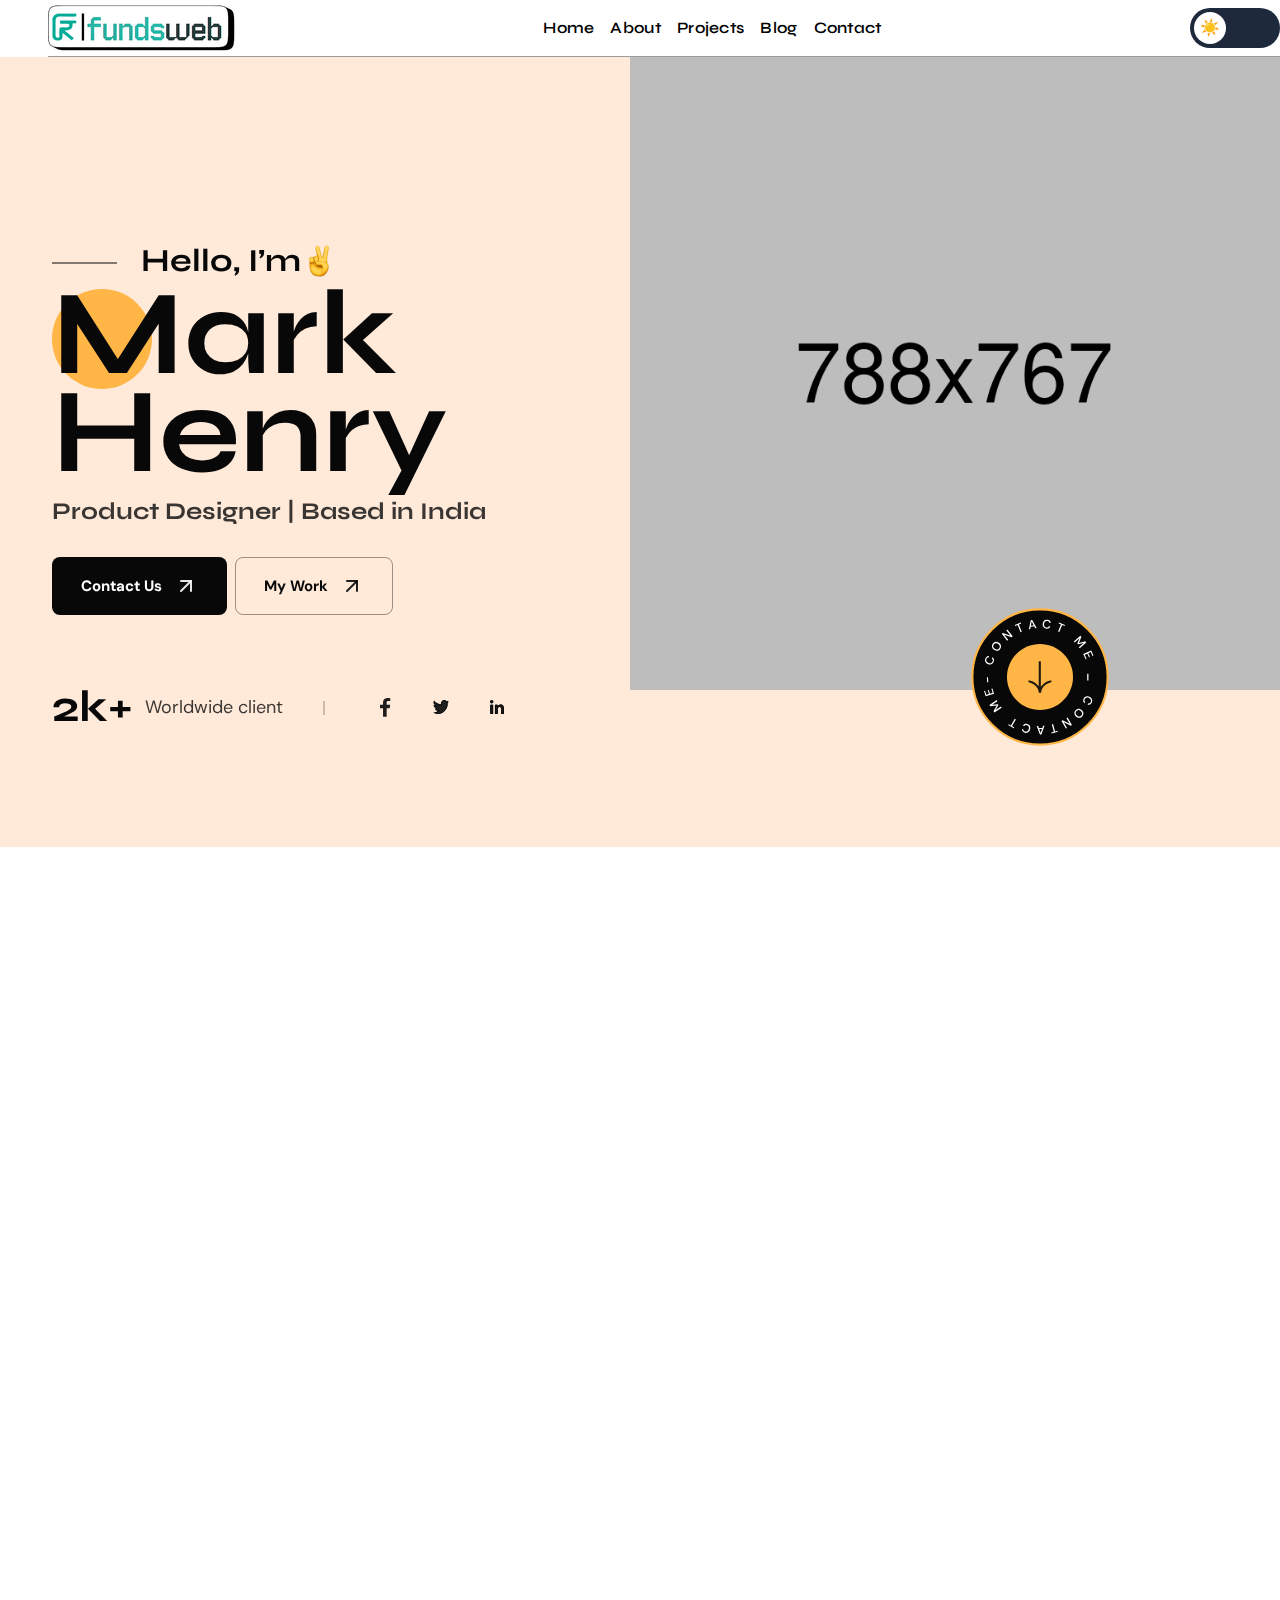
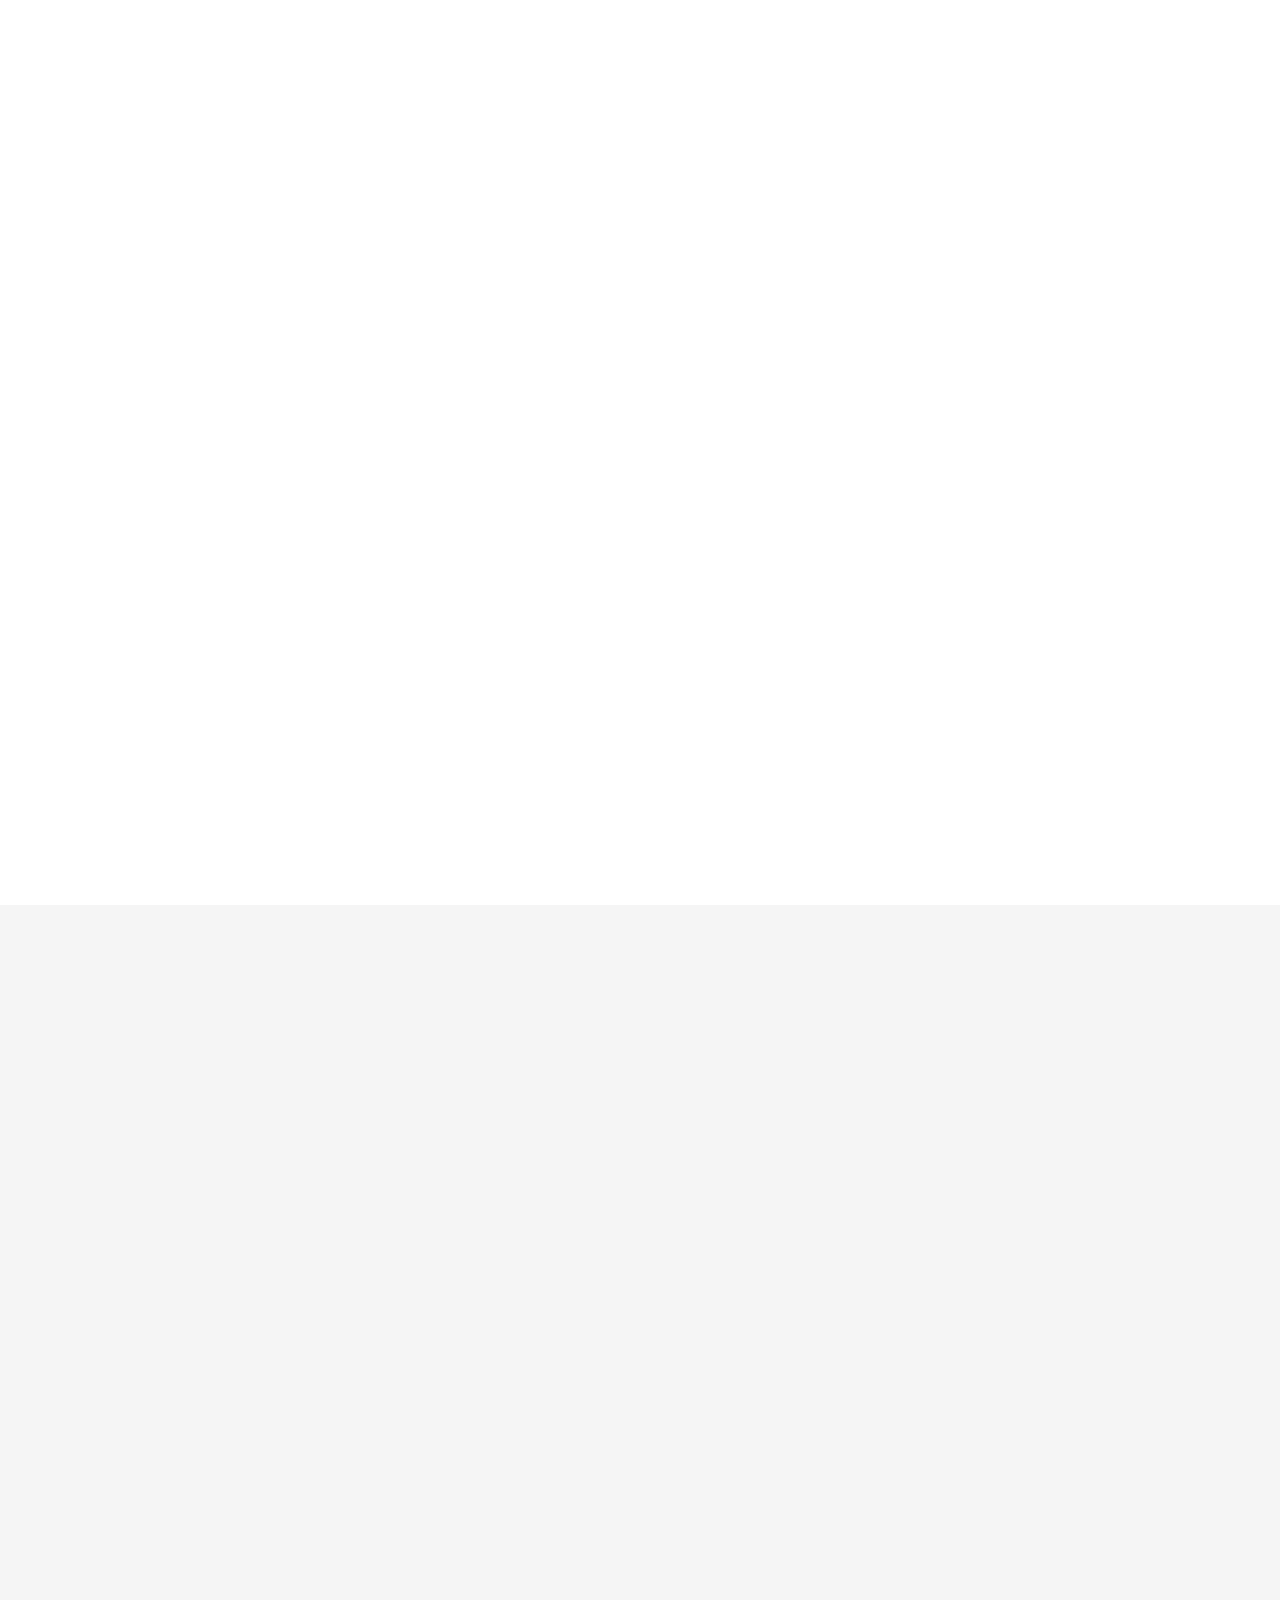
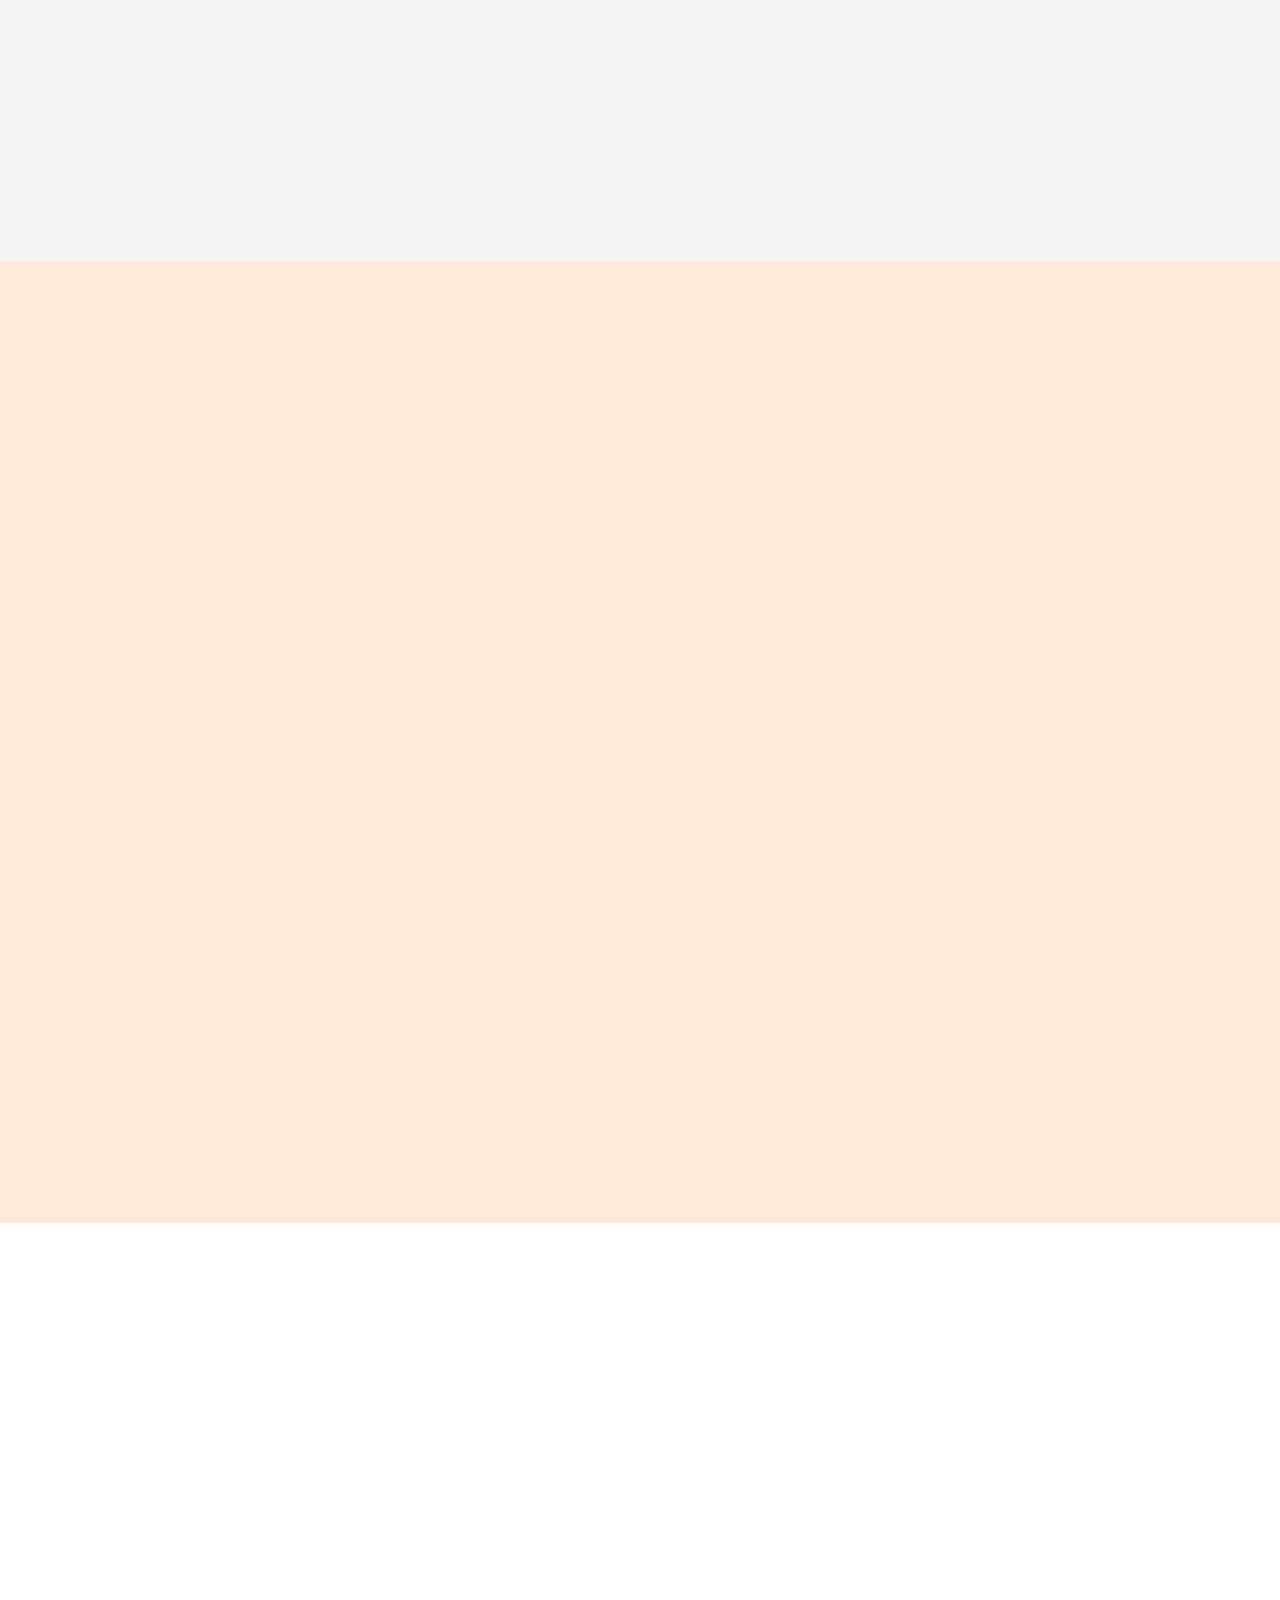
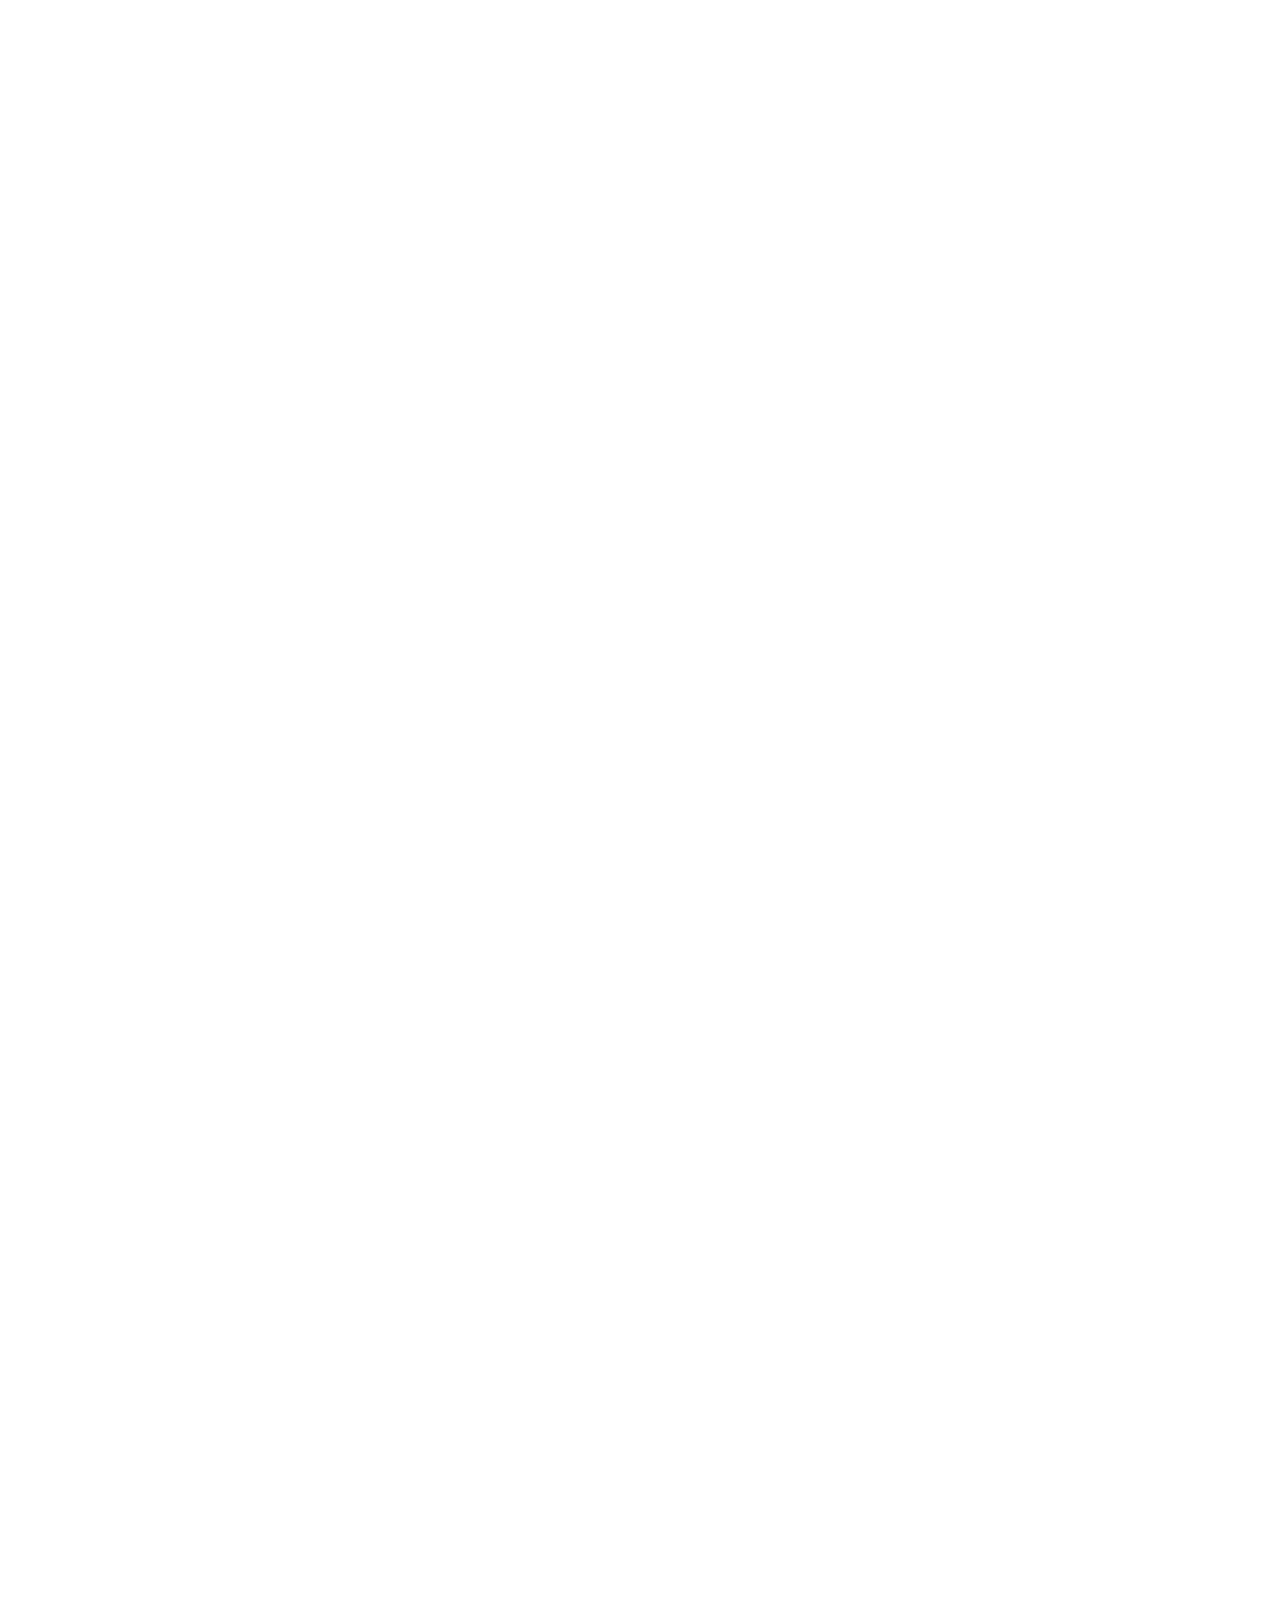
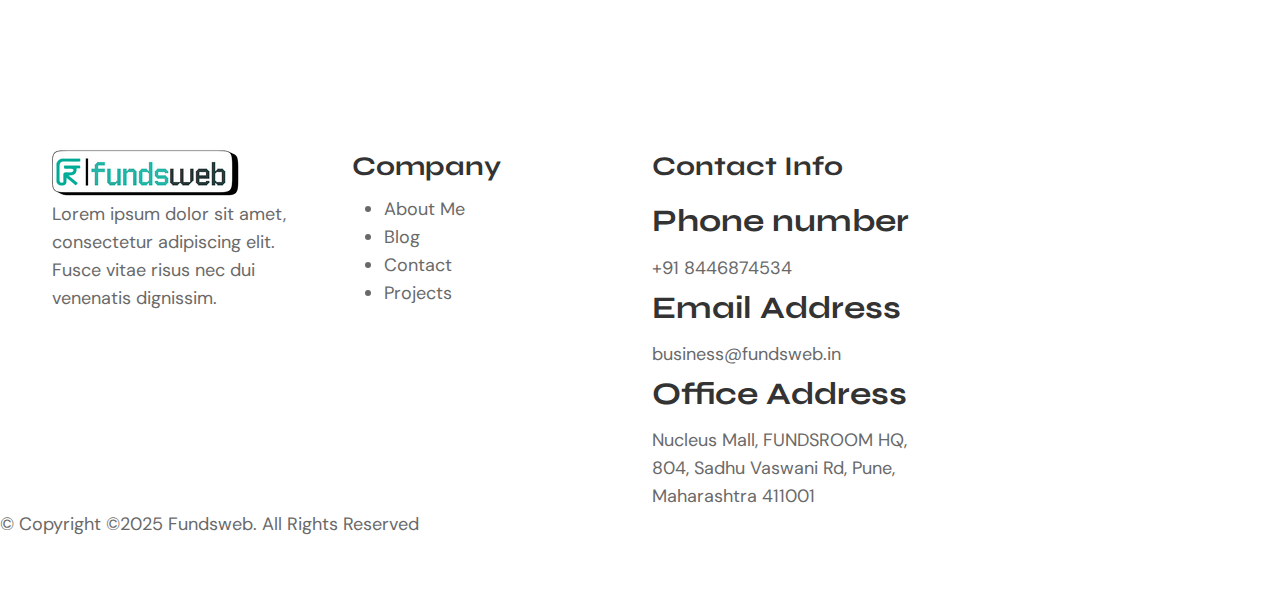
<file: light-version/index.html>
<!DOCTYPE html>
<html class="no-js" lang="en">

<head>
    <meta charset="utf-8" />
    <meta http-equiv="x-ua-compatible" content="ie=edge" />
    <title>Fundsweb - Personal Portfolio HTML Template</title>
    <meta name="AdsBot-Google" content="noindex follow" />
    <meta name="description" content="Fundsweb - Personal Portfolio HTML Template">
    <meta name="viewport" content="width=device-width, initial-scale=1, shrink-to-fit=no" />

    <!-- Favicon -->
    <link rel="shortcut icon" type="image/x-icon" href="assets/images/favicon.svg" />

    <!-- CSS (Font, Vendor, Icon, Plugins & Style CSS files) -->

    <!-- Font CSS -->
    <link rel="preconnect" href="https://fonts.googleapis.com">
    <link rel="preconnect" href="https://fonts.gstatic.com" crossorigin>
    <link href="https://fonts.googleapis.com/css2?family=DM+Sans:ital,opsz,wght@0,9..40,100;0,9..40,200;0,9..40,300;0,9..40,400;0,9..40,500;0,9..40,600;0,9..40,700;0,9..40,800;0,9..40,900;0,9..40,1000;1,9..40,100;1,9..40,200;1,9..40,300;1,9..40,400;1,9..40,500;1,9..40,600;1,9..40,700;1,9..40,800;1,9..40,900;1,9..40,1000&family=Inter:wght@100;200;300;400;500;600;700;800;900&family=Poppins:ital,wght@0,100;0,200;0,300;0,400;0,500;0,600;0,700;0,800;0,900;1,100;1,200;1,300;1,400;1,500;1,600;1,700;1,800;1,900&family=Syne:wght@400;500;600;700;800&display=swap" rel="stylesheet">

    <!-- Vendor CSS (Bootstrap & Icon Font) -->
    <link rel="stylesheet" href="assets/css/vendor/bootstrap.min.css">

    <!-- Plugins CSS (All Plugins Files) -->
    <link rel="stylesheet" href="assets/css/plugins/aos.css">
    <link rel="stylesheet" href="assets/css/plugins/swiper-bundle.min.css">

    <!-- Style CSS -->
    <link rel="stylesheet" href="assets/css/pages/home.css">

</head>

<body>
    
    <div class="overflow-x-hidden">
        <!-- Header start -->

        <header id="sticky-header" class="header position-sticky top-0 w-100 z-1">
            <div class="d-flex justify-content-between header-inner">

                <div class="header-border-bottom d-flex align-items-center justify-content-between flex-grow-1">

                    <a href="https://fundsweb.in/index">
                        <img src="assets/images/logo/Fundsweb1.png" alt="logo">
                    </a>
                    <!-- Desktop Navbar -->
                    <nav class="main-navbar d-none d-lg-flex mx-auto">
                        <ul class="d-flex align-items-center gap-4 list-unstyled m-0">
                            <li><a href="index.html" class="nav-link">Home</a></li>
                            <li><a href="about.html" class="nav-link">About</a></li>
                            <li><a href="projects.html" class="nav-link">Projects</a></li>
                            <li><a href="blog.html" class="nav-link">Blog</a></li>
                            <li><a href="contact.html" class="nav-link">Contact</a></li>
                        </ul>
                    </nav>
                    <div class="theme-toggle" id="themeToggle">
                        <div class="toggle-circle">
                            <span class="icon sun">☀️</span>
                            <span class="icon moon">🌙</span>
                        </div>
                    </div>
                    <!-- Link Start -->
                    <!-- <a href="contact.html" class="d-flex align-items-center flex-wrap fw-bold text-dark lh-1 contact-link hover-text-white">Let’s
                        Talk
                        <span class="animate-arrow-up"> 
        <svg width="24" height="24" viewBox="0 0 24 24" fill="none" xmlns="http://www.w3.org/2000/svg">
          <path d="M7 17L17 7" stroke="currentColor" stroke-opacity="0.9" stroke-width="2" stroke-linecap="round"
            stroke-linejoin="round" />
          <path d="M7 7H17V17" stroke="currentColor" stroke-opacity="0.9" stroke-width="2" stroke-linecap="round"
            stroke-linejoin="round" />
        </svg>
      </span>
                    </a>-->
                    <!-- Link End -->
                </div>

                <!-- Button Start -->
                <button id="offcanvas-toggle" class="bg-dark border-0 offcanvas-toggle d-lg-none" data-bs-toggle="offcanvas" data-bs-target="#offcanvas" aria-controls="offcanvas">
                    <svg width="24" height="24" viewBox="0 0 24 24" fill="none" xmlns="http://www.w3.org/2000/svg">
                        <rect x="3" y="8" width="18" height="2" fill="white" />
                        <rect x="3" y="14" width="18" height="2" fill="white" />
                    </svg>
                </button>

                <!-- Button End -->

            </div>
        </header>


        <!-- offcanvas-menu start -->
        <div id="offcanvas" class="offcanvas offcanvas-end bg-dark d-flex flex-wrap flex-column justify-content-between">
            <!-- close button start -->

            <div>
                <div class="d-flex flex-wrap justify-content-between align-items-center offcanvas-header">
                    <a href="index.html">
                        <img src="assets/images/logo/Fundsweb1.png" alt="">
                    </a>
                    <button id="offcanvas-close" class="offcanvas-close bg-primary border-0" data-bs-dismiss="offcanvas" aria-label="Close">
                        <svg width="24" height="24" viewBox="0 0 24 24" fill="none" xmlns="http://www.w3.org/2000/svg">
                            <path fill-rule="evenodd" clip-rule="evenodd" d="M19.2803 4.71967C19.5732 5.01256 19.5732 5.48744 19.2803 5.78033L5.78033 19.2803C5.48744 19.5732 5.01256 19.5732 4.71967 19.2803C4.42678 18.9874 4.42678 18.5126 4.71967 18.2197L18.2197 4.71967C18.5126 4.42678 18.9874 4.42678 19.2803 4.71967Z" fill="white" />
                            <path fill-rule="evenodd" clip-rule="evenodd" d="M4.71967 4.71967C5.01256 4.42678 5.48744 4.42678 5.78033 4.71967L19.2803 18.2197C19.5732 18.5126 19.5732 18.9874 19.2803 19.2803C18.9874 19.5732 18.5126 19.5732 18.2197 19.2803L4.71967 5.78033C4.42678 5.48744 4.42678 5.01256 4.71967 4.71967Z" fill="white" />
                        </svg>
                    </button>
                </div>

                <!-- close button end -->

                <!-- offcanvas-menu start -->

                <nav class="offcanvas-nav d-flex flex-wrap flex-column justify-content-between">
                    <ul class="offcanvas-menu p-0 list-unstyled">
                        <li class="offcanvas-menu-item">
                            <a href="index.html" class="text-white text-xl fw-bold font-Syne leading-none d-flex flex-wrap align-items-center justify-content-between offcanvas-menu-link">Home
                                <span class="d-inline-block animate-arrow-up">
              <svg width="24" height="24" viewBox="0 0 24 24" fill="none" xmlns="http://www.w3.org/2000/svg">
                <path d="M7 17L17 7" stroke="currentColor" stroke-opacity="0.9" stroke-width="2" stroke-linecap="round"
                  stroke-linejoin="round"></path>
                <path d="M7 7H17V17" stroke="currentColor" stroke-opacity="0.9" stroke-width="2" stroke-linecap="round"
                  stroke-linejoin="round"></path>
              </svg>
            </span>
                            </a>
                        </li>
                        <li class="offcanvas-menu-item">
                            <a href="about.html" class="text-white text-xl fw-bold font-Syne leading-none d-flex flex-wrap align-items-center justify-content-between offcanvas-menu-link">About
                                <span class="d-inline-block animate-arrow-up">
              <svg width="24" height="24" viewBox="0 0 24 24" fill="none" xmlns="http://www.w3.org/2000/svg">
                <path d="M7 17L17 7" stroke="currentColor" stroke-opacity="0.9" stroke-width="2" stroke-linecap="round"
                  stroke-linejoin="round"></path>
                <path d="M7 7H17V17" stroke="currentColor" stroke-opacity="0.9" stroke-width="2" stroke-linecap="round"
                  stroke-linejoin="round"></path>
              </svg>
            </span>
                            </a>

                        </li>
                        <li class="offcanvas-menu-item">
                            <a href="projects.html" class="text-white text-xl fw-bold font-Syne leading-none d-flex flex-wrap align-items-center justify-content-between offcanvas-menu-link">Project
                                <span class="d-inline-block animate-arrow-up">
              <svg width="24" height="24" viewBox="0 0 24 24" fill="none" xmlns="http://www.w3.org/2000/svg">
                <path d="M7 17L17 7" stroke="currentColor" stroke-opacity="0.9" stroke-width="2" stroke-linecap="round"
                  stroke-linejoin="round"></path>
                <path d="M7 7H17V17" stroke="currentColor" stroke-opacity="0.9" stroke-width="2" stroke-linecap="round"
                  stroke-linejoin="round"></path>
              </svg>
            </span>
                            </a>
                        </li>
                        <!-- <li class="offcanvas-menu-item">
                            <a href="project-details.html" class="text-white text-xl fw-bold font-Syne leading-none d-flex flex-wrap align-items-center justify-content-between offcanvas-menu-link">Project
                                details
                                <span class="d-inline-block animate-arrow-up">
              <svg width="24" height="24" viewBox="0 0 24 24" fill="none" xmlns="http://www.w3.org/2000/svg">
                <path d="M7 17L17 7" stroke="currentColor" stroke-opacity="0.9" stroke-width="2" stroke-linecap="round"
                  stroke-linejoin="round"></path>
                <path d="M7 7H17V17" stroke="currentColor" stroke-opacity="0.9" stroke-width="2" stroke-linecap="round"
                  stroke-linejoin="round"></path>
              </svg>
            </span>
                            </a>
                        </li> -->
                        <li class="offcanvas-menu-item">
                            <a href="blog.html" class="text-white text-xl fw-bold font-Syne leading-none d-flex flex-wrap align-items-center justify-content-between offcanvas-menu-link">Blog
                                <span class="d-inline-block animate-arrow-up">
              <svg width="24" height="24" viewBox="0 0 24 24" fill="none" xmlns="http://www.w3.org/2000/svg">
                <path d="M7 17L17 7" stroke="currentColor" stroke-opacity="0.9" stroke-width="2" stroke-linecap="round"
                  stroke-linejoin="round"></path>
                <path d="M7 7H17V17" stroke="currentColor" stroke-opacity="0.9" stroke-width="2" stroke-linecap="round"
                  stroke-linejoin="round"></path>
              </svg>
            </span>
                            </a>
                        </li>
                        <!-- <li class="offcanvas-menu-item">
                            <a href="blog-details.html" class="text-white text-xl fw-bold font-Syne leading-none d-flex flex-wrap align-items-center justify-content-between offcanvas-menu-link">Blog
                                Details
                                <span class="d-inline-block animate-arrow-up">
              <svg width="24" height="24" viewBox="0 0 24 24" fill="none" xmlns="http://www.w3.org/2000/svg">
                <path d="M7 17L17 7" stroke="currentColor" stroke-opacity="0.9" stroke-width="2" stroke-linecap="round"
                  stroke-linejoin="round"></path>
                <path d="M7 7H17V17" stroke="currentColor" stroke-opacity="0.9" stroke-width="2" stroke-linecap="round"
                  stroke-linejoin="round"></path>
              </svg>
            </span>
                            </a>
                        </li> -->

                        <li class="offcanvas-menu-item">
                            <a href="contact.html" class="text-white text-xl fw-bold font-Syne leading-none d-flex flex-wrap align-items-center justify-content-between offcanvas-menu-link">Contact
                                <span class="d-inline-block animate-arrow-up">
              <svg width="24" height="24" viewBox="0 0 24 24" fill="none" xmlns="http://www.w3.org/2000/svg">
                <path d="M7 17L17 7" stroke="currentColor" stroke-opacity="0.9" stroke-width="2" stroke-linecap="round"
                  stroke-linejoin="round"></path>
                <path d="M7 7H17V17" stroke="currentColor" stroke-opacity="0.9" stroke-width="2" stroke-linecap="round"
                  stroke-linejoin="round"></path>
              </svg>
            </span>
                            </a>
                        </li>

                    </ul>
                </nav>

            </div>


            <!-- <nav class="pb-10">
                <ul class="d-flex flex-wrap gap-x-4 align-items-center offcanvas-social-links p-0  list-unstyled">
                    <li><a href="#" class="text-white transition-all">
                            <svg width="24" height="24" viewBox="0 0 24 24" fill="none" xmlns="http://www.w3.org/2000/svg">
                                <path d="M7.443 5.3501C8.082 5.3501 8.673 5.4001 9.213 5.5481C9.754 5.6471 10.197 5.8451 10.59 6.0921C10.984 6.3401 11.279 6.6861 11.475 7.1311C11.672 7.5761 11.771 8.1211 11.771 8.7141C11.771 9.4071 11.623 10.0001 11.279 10.4451C10.984 10.8911 10.492 11.2861 9.902 11.5831C10.738 11.8311 11.377 12.2761 11.771 12.8701C12.164 13.4631 12.41 14.2051 12.41 15.0461C12.41 15.7391 12.262 16.3321 12.016 16.8271C11.771 17.3221 11.377 17.7671 10.934 18.0641C10.4528 18.3824 9.92083 18.6164 9.361 18.7561C8.771 18.9051 8.181 19.0041 7.591 19.0041H1V5.3501H7.443ZM7.049 10.8901C7.59 10.8901 8.033 10.7421 8.377 10.4951C8.721 10.2481 8.869 9.8021 8.869 9.2581C8.869 8.9611 8.819 8.6651 8.721 8.4671C8.623 8.2691 8.475 8.1201 8.279 7.9721C8.082 7.8731 7.885 7.7741 7.639 7.7251C7.393 7.6751 7.148 7.6751 6.852 7.6751H4V10.8911H7.05L7.049 10.8901ZM7.197 16.7281C7.492 16.7281 7.787 16.6781 8.033 16.6291C8.279 16.5791 8.525 16.4811 8.721 16.3321C8.92138 16.1873 9.08903 16.002 9.213 15.7881C9.311 15.5411 9.41 15.2441 9.41 14.8981C9.41 14.2051 9.213 13.7111 8.82 13.3641C8.426 13.0671 7.885 12.9191 7.246 12.9191H4V16.7291L7.197 16.7281ZM16.689 16.6781C17.082 17.0741 17.672 17.2721 18.459 17.2721C19 17.2721 19.492 17.1241 19.885 16.8771C20.279 16.5801 20.525 16.2831 20.623 15.9871H23.033C22.639 17.1731 22.049 18.0141 21.263 18.5591C20.475 19.0531 19.541 19.3501 18.41 19.3501C17.6864 19.3523 16.9688 19.218 16.295 18.9541C15.6887 18.7267 15.148 18.353 14.721 17.8661C14.2643 17.4107 13.9267 16.8498 13.738 16.2331C13.492 15.5901 13.393 14.8981 13.393 14.1061C13.393 13.3641 13.492 12.6721 13.738 12.0281C13.9749 11.4085 14.3252 10.8384 14.771 10.3471C15.2201 9.88594 15.7543 9.51613 16.344 9.2581C17.0007 8.99416 17.7022 8.85969 18.41 8.8621C19.246 8.8621 19.984 9.0111 20.623 9.3571C21.263 9.7031 21.754 10.0991 22.147 10.6931C22.541 11.2371 22.837 11.8801 23.033 12.5731C23.131 13.2651 23.18 13.9581 23.131 14.7491H16C16 15.5411 16.295 16.2831 16.689 16.6791V16.6781ZM19.787 11.4841C19.443 11.1381 18.902 10.9401 18.262 10.9401C17.82 10.9401 17.475 11.0401 17.18 11.1881C16.885 11.3361 16.689 11.5341 16.492 11.7321C16.311 11.9234 16.1912 12.1643 16.148 12.4241C16.098 12.6721 16.049 12.8701 16.049 13.0671H20.475C20.377 12.3251 20.131 11.8311 19.787 11.4841ZM15.459 6.2901H20.967V7.6261H15.46V6.2901H15.459Z" fill="currentColor" fill-opacity="0.9"></path>
                            </svg>

                        </a></li>
                    <li><a href="#" class="text-white transition-all"><svg width="24" height="24" viewBox="0 0 24 24" fill="none" xmlns="http://www.w3.org/2000/svg">
                                <path d="M6.94043 5.00002C6.94017 5.53046 6.7292 6.03906 6.35394 6.41394C5.97868 6.78883 5.46986 6.99929 4.93943 6.99902C4.409 6.99876 3.90039 6.78779 3.52551 6.41253C3.15062 6.03727 2.94016 5.52846 2.94043 4.99802C2.9407 4.46759 3.15166 3.95899 3.52692 3.5841C3.90218 3.20922 4.411 2.99876 4.94143 2.99902C5.47186 2.99929 5.98047 3.21026 6.35535 3.58552C6.73024 3.96078 6.9407 4.46959 6.94043 5.00002ZM7.00043 8.48002H3.00043V21H7.00043V8.48002ZM13.3204 8.48002H9.34043V21H13.2804V14.43C13.2804 10.77 18.0504 10.43 18.0504 14.43V21H22.0004V13.07C22.0004 6.90002 14.9404 7.13002 13.2804 10.16L13.3204 8.48002Z" fill="currentColor" fill-opacity="0.9"></path>
                            </svg>
                        </a></li>
                    <li><a href="#" class="text-white transition-all"><svg width="24" height="24" viewBox="0 0 24 24" fill="none" xmlns="http://www.w3.org/2000/svg">
                                <path d="M19.989 11.572C19.907 9.99792 19.3596 8.4836 18.416 7.221C18.1285 7.53061 17.8212 7.82123 17.496 8.091C16.4969 8.92086 15.3805 9.5982 14.183 10.101C14.35 10.451 14.503 10.79 14.638 11.11V11.113C14.665 11.174 14.688 11.231 14.732 11.342L14.749 11.382C16.262 11.212 17.858 11.275 19.405 11.485C19.611 11.512 19.805 11.541 19.989 11.572ZM10.604 4.122C11.5786 5.49516 12.4772 6.92062 13.296 8.392C14.519 7.91 15.53 7.302 16.344 6.625C16.674 6.351 16.938 6.093 17.14 5.87C15.701 4.65972 13.8803 3.99733 12 4C11.524 4 11.058 4.042 10.604 4.121V4.122ZM4.253 9.997C4.93423 9.97981 5.61464 9.93878 6.293 9.874C7.93264 9.72734 9.55828 9.4525 11.155 9.052C10.3205 7.60221 9.41956 6.19171 8.455 4.825C7.42472 5.3354 6.51626 6.06141 5.79124 6.95379C5.06623 7.84617 4.54162 8.88404 4.253 9.997ZM5.783 17.035C6.25195 16.3575 6.77894 15.7221 7.358 15.136C8.812 13.646 10.528 12.486 12.514 11.846L12.576 11.828C12.411 11.464 12.256 11.139 12.1 10.833C10.264 11.368 8.33 11.702 6.403 11.875C5.463 11.96 4.62 11.997 4 12.003C3.99815 13.8356 4.62722 15.6128 5.783 17.035ZM15.004 19.415C14.6184 17.4703 14.0725 15.5607 13.372 13.706C11.372 14.433 9.776 15.496 8.543 16.764C8.0454 17.2664 7.60382 17.8213 7.226 18.419C8.60481 19.4478 10.2797 20.0025 12 20C13.0299 20.0015 14.0504 19.8035 15.005 19.417L15.004 19.415ZM16.878 18.34C18.4393 17.1398 19.5028 15.4057 19.865 13.47C19.525 13.385 19.094 13.3 18.62 13.234C17.5661 13.0823 16.4968 13.0712 15.44 13.201C16.035 14.8799 16.5154 16.5961 16.878 18.34ZM12 22C6.477 22 2 17.523 2 12C2 6.477 6.477 2 12 2C17.523 2 22 6.477 22 12C22 17.523 17.523 22 12 22Z" fill="currentColor" fill-opacity="0.9"></path>
                            </svg>
                        </a></li>
                    <li><a href="#" class="text-white transition-all"><svg width="24" height="24" viewBox="0 0 24 24" fill="none" xmlns="http://www.w3.org/2000/svg">
                                <path d="M12.001 2C6.47598 2 2.00098 6.475 2.00098 12C1.99977 14.0992 2.65958 16.1454 3.88679 17.8484C5.114 19.5515 6.84631 20.8249 8.83798 21.488C9.33798 21.575 9.52598 21.275 9.52598 21.012C9.52598 20.775 9.51298 19.988 9.51298 19.15C7.00098 19.613 6.35098 18.538 6.15098 17.975C6.03798 17.687 5.55098 16.8 5.12598 16.562C4.77598 16.375 4.27598 15.912 5.11298 15.9C5.90098 15.887 6.46298 16.625 6.65098 16.925C7.55098 18.437 8.98798 18.012 9.56298 17.75C9.65098 17.1 9.91298 16.663 10.201 16.413C7.97598 16.163 5.65098 15.3 5.65098 11.475C5.65098 10.387 6.03798 9.488 6.67598 8.788C6.57598 8.538 6.22598 7.513 6.77598 6.138C6.77598 6.138 7.61298 5.875 9.52598 7.162C10.3401 6.9364 11.1812 6.82302 12.026 6.825C12.876 6.825 13.726 6.937 14.526 7.162C16.439 5.862 17.276 6.138 17.276 6.138C17.826 7.513 17.476 8.538 17.376 8.788C18.013 9.488 18.401 10.375 18.401 11.475C18.401 15.313 16.064 16.163 13.839 16.413C14.201 16.725 14.514 17.325 14.514 18.263C14.514 19.6 14.501 20.675 14.501 21.013C14.501 21.275 14.689 21.587 15.189 21.487C17.1738 20.8166 18.8985 19.5408 20.1203 17.8389C21.3421 16.1371 21.9995 14.095 22 12C22 6.475 17.525 2 12 2H12.001Z" fill="currentColor" fill-opacity="0.9"></path>
                            </svg>
                        </a></li>

                </ul>
            </nav> -->
        </div>
        <!-- offcanvas-menu end -->

        <!-- Header end -->

        <!-- Hero section start -->
        <section class="bg-secondary position-relative pt-140 pb-90">
            <div class="container">
                <div class="row">
                    <div class="col-12">
                        <div class="hero-content-wrapper">
                            <span class="font-Syne text-dark fw-bold lh-1 text-2xl d-flex flex-wrap align-items-center hello-iam"
            data-aos="fade-right" data-aos-delay="300">
            <span>
              <svg xmlns="http://www.w3.org/2000/svg" width="65" height="2" viewBox="0 0 65 2" fill="none">
                <path d="M0 1H65" stroke="#080808" />
              </svg>
            </span>

                            Hello, I’m
                            <img src="assets/images/icon/victory.png" alt="icon">
                            </span>
                            <h1 class="hero-title font-Syne fw-bold position-relative z-1 circle-shape" data-aos="fade-right" data-aos-delay="400">
                                Mark
                                <!-- <br /> Henry -->
                            </h1>
                            <h2 class="hero-title font-Syne fw-bold mb-20" data-aos="fade-right" data-aos-delay="600">
                                Henry</h2>
                            <p class="font-Syne fw-bold text-lg leading-tight iam-designer mb-30" data-aos="fade-right" data-aos-delay="800">Product
                                Designer |
                                Based in
                                India</p>

                            <div class="d-flex flex-wrap hero-btn-wraper">
                                <!-- Link Start -->
                                <span data-aos="fade-right" data-aos-delay="1000">
              <a href="contact.html" class="d-flex align-items-center flex-wrap btn-primary">Contact Us
                <span class="animate-arrow-up">
                  <svg width="24" height="24" viewBox="0 0 24 24" fill="none" xmlns="http://www.w3.org/2000/svg">
                    <path d="M7 17L17 7" stroke="currentColor" stroke-opacity="0.9" stroke-width="2"
                      stroke-linecap="round" stroke-linejoin="round" />
                    <path d="M7 7H17V17" stroke="currentColor" stroke-opacity="0.9" stroke-width="2"
                      stroke-linecap="round" stroke-linejoin="round" />
                  </svg>
                </span>
                                </a>
                                </span>
                                <!-- Link End -->

                                <!-- Link Start -->
                                <span data-aos="fade-right" data-aos-delay="1200">
              <a href="projects.html" class="d-flex align-items-center flex-wrap btn-primary-outline">
                My Work
                <span class="animate-arrow-up">
                  <svg width="24" height="24" viewBox="0 0 24 24" fill="none" xmlns="http://www.w3.org/2000/svg">
                    <path d="M7 17L17 7" stroke="currentColor" stroke-opacity="0.9" stroke-width="2"
                      stroke-linecap="round" stroke-linejoin="round" />
                    <path d="M7 7H17V17" stroke="currentColor" stroke-opacity="0.9" stroke-width="2"
                      stroke-linecap="round" stroke-linejoin="round" />
                  </svg>
                </span>
                                </a>
                                </span>
                                <!-- Link End -->
                            </div>

                            <div class="d-flex flex-wrap align-items-center" data-aos="fade-right" data-aos-delay="1400">
                                <div class="d-flex flex-wrap align-items-center">
                                    <span class="font-Syne text-dark fw-bold text-counter lh-1">
                <span class="counter">1.2</span>k+</span>

                                    <span class="text-worldwide text-lg">Worldwide client</span>
                                    <span class="mx-8">
                <svg xmlns="http://www.w3.org/2000/svg" width="2" height="14" viewBox="0 0 2 14" fill="none">
                  <path d="M1 0L1 14" stroke="#080808" stroke-opacity="0.4" />
                </svg>
              </span>
                                </div>

                                <div class="social-links">
                                    <ul class="d-flex flex-wrap align-items-center list-unstyled">
                                        <li><a href="https://www.facebook.com/fundsroom/" class="text-dark"><svg width="40" height="40" viewBox="0 0 40 40" fill="none" xmlns="http://www.w3.org/2000/svg">
                                            <path d="M21.6696 29.6667V21.1658H24.7102L25.1622 17.8374H21.6696V15.7174C21.6696 14.7569 21.9533 14.0993 23.4148 14.0993H25.2667V11.1319C24.3656 11.0408 23.4599 10.9968 22.5537 11.0002C19.8661 11.0002 18.0208 12.5477 18.0208 15.3886V17.8312H15V21.1595H18.0274V29.6667H21.6696Z" fill="currentColor" fill-opacity="0.9" />
                                        </svg>
                                            </a></li>
                                        <li><a href="https://x.com/fundsroom" class="text-dark"><svg width="40" height="40" viewBox="0 0 40 40" fill="none" xmlns="http://www.w3.org/2000/svg">
                                            <path d="M28.3333 14.8346L26.5833 15.1421L27.75 13.6045L25.7083 14.2196C23.0833 11.1444 19 14.5271 20.1667 17.2947C15.5 17.2947 13.1667 13.6045 13.1667 13.6045C13.1667 13.6045 11.4167 16.3722 14.3333 18.5248L12.5833 17.9098C12.5833 19.7549 13.75 20.9849 15.7917 21.6H13.75C14.9167 24.0601 16.9583 24.0601 16.9583 24.0601C16.9583 24.0601 15.2083 25.5977 12 25.5977C21.625 30.518 27.4583 21.2925 26.5833 16.3722L28.3333 14.8346Z" fill="currentColor" fill-opacity="0.9" />
                                            <path d="M17.288 24.4361C17.2882 24.4359 17.2884 24.4357 16.9583 24.0601L17.2884 24.4357L18.2849 23.5601L16.9615 23.5601L16.9548 23.5599C16.9464 23.5596 16.9311 23.5588 16.9095 23.557C16.8663 23.5535 16.7985 23.5459 16.7113 23.5299C16.5366 23.4979 16.287 23.4326 16.0038 23.2999C15.5807 23.1016 15.0686 22.7467 14.6146 22.1H15.7917L15.9359 21.1212C14.9741 20.8315 14.2633 20.41 13.7955 19.8839C13.4837 19.5332 13.2674 19.1224 13.1604 18.6426L14.1675 18.9965L14.6302 18.1225C13.3207 17.156 13.0939 16.0977 13.1548 15.2953C13.1748 15.0316 13.2268 14.7897 13.2888 14.5819C13.5959 14.9376 14.0349 15.3898 14.6065 15.8418C15.8369 16.8147 17.6929 17.7947 20.1667 17.7947H20.92L20.6274 17.1005C20.1642 16.0016 20.7255 14.6983 21.7942 13.9813C22.3149 13.6319 22.921 13.4521 23.5221 13.5111C24.1148 13.5693 24.7473 13.8638 25.328 14.5442L25.54 14.7925L25.8526 14.6983L26.4228 14.5265L26.185 14.8399L25.4147 15.8551L26.6642 15.6356L26.2533 15.9966L26.0417 16.1824L26.0911 16.4597C26.4932 18.7211 25.3417 22.0921 22.8939 24.3042C21.683 25.3986 20.1702 26.1933 18.3966 26.4282C17.08 26.6026 15.6004 26.471 13.9715 25.9035C14.7405 25.7473 15.3828 25.5163 15.8906 25.2834C16.3373 25.0787 16.6799 24.8727 16.9139 24.7152C17.031 24.6364 17.1211 24.5696 17.1836 24.521C17.2149 24.4967 17.2393 24.477 17.2568 24.4625L17.2778 24.4449L17.2844 24.4392L17.2867 24.4372L17.2876 24.4364L17.288 24.4361ZM16.9621 23.5601L16.9616 23.5601L16.9621 23.5601Z" stroke="currentColor" stroke-opacity="0.9" />
                                        </svg>
                                        </a></li>
                                        <li><a href="https://www.linkedin.com/company/fundsroom/" class="text-dark"><svg width="40" height="40" viewBox="0 0 40 40" fill="none" xmlns="http://www.w3.org/2000/svg">
                                            <path d="M16.1338 27H13.2313V17.6529H16.1338V27ZM14.681 16.3779C13.7528 16.3779 13 15.6091 13 14.681C13 14.2352 13.1771 13.8076 13.4923 13.4923C13.8076 13.1771 14.2352 13 14.681 13C15.1268 13 15.5544 13.1771 15.8696 13.4923C16.1848 13.8076 16.3619 14.2352 16.3619 14.681C16.3619 15.6091 15.6088 16.3779 14.681 16.3779ZM26.9972 27H24.1009V22.4499C24.1009 21.3655 24.079 19.9748 22.5918 19.9748C21.0827 19.9748 20.8514 21.153 20.8514 22.3718V27H17.952V17.6529H20.7358V18.9279H20.7764C21.1639 18.1936 22.1105 17.4185 23.5227 17.4185C26.4603 17.4185 27.0003 19.353 27.0003 21.8655V27H26.9972Z" fill="currentColor" fill-opacity="0.9" />
                                            <path d="M26.5003 21.8655V26.5H24.6009V22.4499V22.4436C24.6009 21.9238 24.6009 21.2074 24.3689 20.6216C24.2467 20.3131 24.0518 20.0158 23.7411 19.799C23.4292 19.5815 23.0434 19.4748 22.5918 19.4748C22.1495 19.4748 21.7646 19.5614 21.441 19.7405C21.1146 19.9213 20.8806 20.1797 20.7179 20.4748C20.4054 21.0414 20.3514 21.7532 20.3514 22.3718V26.5H18.452V18.1529H20.2358V18.9279V19.4279H20.7358H20.7764H21.0779L21.2186 19.1613C21.5238 18.583 22.3047 17.9185 23.5227 17.9185C24.8682 17.9185 25.5525 18.3507 25.94 18.9662C26.3609 19.6348 26.5003 20.62 26.5003 21.8655ZM15.6338 26.5H13.7313V18.1529H15.6338V26.5ZM14.681 15.8779C14.0351 15.8779 13.5 15.3391 13.5 14.681C13.5 14.3678 13.6244 14.0674 13.8459 13.8459C14.0674 13.6244 14.3678 13.5 14.681 13.5C14.9942 13.5 15.2946 13.6244 15.5161 13.8459C15.7375 14.0674 15.8619 14.3678 15.8619 14.681C15.8619 15.3391 15.3266 15.8779 14.681 15.8779Z" stroke="currentColor" stroke-opacity="0.9" />
                                        </svg>
                                        </a></li>
                                        <!-- <li><a href="#" class="text-dark"><svg width="24" height="24" viewBox="0 0 24 24" fill="none" xmlns="http://www.w3.org/2000/svg">
                                                    <path d="M12.001 2C6.47598 2 2.00098 6.475 2.00098 12C1.99977 14.0992 2.65958 16.1454 3.88679 17.8484C5.114 19.5515 6.84631 20.8249 8.83798 21.488C9.33798 21.575 9.52598 21.275 9.52598 21.012C9.52598 20.775 9.51298 19.988 9.51298 19.15C7.00098 19.613 6.35098 18.538 6.15098 17.975C6.03798 17.687 5.55098 16.8 5.12598 16.562C4.77598 16.375 4.27598 15.912 5.11298 15.9C5.90098 15.887 6.46298 16.625 6.65098 16.925C7.55098 18.437 8.98798 18.012 9.56298 17.75C9.65098 17.1 9.91298 16.663 10.201 16.413C7.97598 16.163 5.65098 15.3 5.65098 11.475C5.65098 10.387 6.03798 9.488 6.67598 8.788C6.57598 8.538 6.22598 7.513 6.77598 6.138C6.77598 6.138 7.61298 5.875 9.52598 7.162C10.3401 6.9364 11.1812 6.82302 12.026 6.825C12.876 6.825 13.726 6.937 14.526 7.162C16.439 5.862 17.276 6.138 17.276 6.138C17.826 7.513 17.476 8.538 17.376 8.788C18.013 9.488 18.401 10.375 18.401 11.475C18.401 15.313 16.064 16.163 13.839 16.413C14.201 16.725 14.514 17.325 14.514 18.263C14.514 19.6 14.501 20.675 14.501 21.013C14.501 21.275 14.689 21.587 15.189 21.487C17.1738 20.8166 18.8985 19.5408 20.1203 17.8389C21.3421 16.1371 21.9995 14.095 22 12C22 6.475 17.525 2 12 2H12.001Z" fill="currentColor" fill-opacity="0.9"></path>
                                                </svg>
                                            </a></li> -->
                                    </ul>
                                </div>

                            </div>
                        </div>
                    </div>
                </div>
            </div>

            <div class="d-none d-md-block">
                <img class="position-absolute top-0 end-0 hero-image" data-aos="fade-left" src="assets/images/hero/hero.png" alt="hero Image">

                <a href="contact.html" class="contact-spin">
                    <svg class="position-absolute" width="180" height="180" viewBox="0 0 180 180" fill="none" xmlns="http://www.w3.org/2000/svg">
                        <g class="animate-spin">

                            <path d="M157.631 90C157.631 127.352 127.352 157.632 89.9995 157.632C52.6476 157.632 22.3678 127.352 22.3678 90C22.3678 52.6481 52.6476 22.3683 89.9995 22.3683C127.352 22.3683 157.631 52.6481 157.631 90Z" fill="#080808" stroke="#FFB646" stroke-width="2.08333" stroke-miterlimit="10" />
                            <path d="M43.7883 74.5846C43.5199 75.4042 43.1104 76.0554 42.5597 76.5383C42.0037 77.0107 41.3536 77.3039 40.6095 77.4181C39.8574 77.5296 39.0598 77.4474 38.2165 77.1713C37.3654 76.8927 36.6735 76.4873 36.141 75.9552C35.6005 75.4205 35.2458 74.7983 35.0767 74.0886C34.9103 73.3709 34.9612 72.6023 35.2295 71.7827C35.5469 70.8133 36.0426 70.0987 36.7167 69.6388C37.3908 69.1789 38.1805 69.0055 39.0858 69.1186L38.6292 70.5135C38.1123 70.4665 37.6527 70.5778 37.2503 70.8474C36.8479 71.1171 36.5474 71.5553 36.3487 72.1622C36.0778 72.9897 36.1474 73.7367 36.5574 74.4032C36.9596 75.0671 37.6532 75.5603 38.6384 75.8828C39.6156 76.2027 40.4627 76.2139 41.1796 75.9163C41.8965 75.6188 42.3905 75.0562 42.6614 74.2287C42.86 73.6219 42.8847 73.0934 42.7354 72.6431C42.5862 72.1929 42.2971 71.8365 41.8682 71.5739L42.3249 70.179C43.0903 70.6128 43.6049 71.2132 43.8687 71.9801C44.1324 72.7471 44.1056 73.6152 43.7883 74.5846Z" fill="white" />
                            <path d="M50.1726 61.9256C49.6756 62.6305 49.0849 63.1374 48.4004 63.4462C47.7159 63.7551 46.9941 63.8651 46.2348 63.7763C45.4688 63.6826 44.7232 63.3802 43.998 62.8689C43.2728 62.3576 42.7408 61.7594 42.4021 61.0741C42.0566 60.3841 41.9143 59.6648 41.9752 58.9163C42.0362 58.1679 42.3151 57.4412 42.812 56.7363C43.309 56.0315 43.8997 55.5246 44.5842 55.2158C45.2687 54.9069 45.9915 54.8027 46.7528 54.9031C47.512 54.9919 48.2542 55.292 48.9794 55.8032C49.7046 56.3145 50.24 56.9152 50.5855 57.6052C50.929 58.2837 51.0703 58.9972 51.0094 59.7456C50.9484 60.4941 50.6695 61.2208 50.1726 61.9256ZM49.2067 61.2447C49.5508 60.7567 49.741 60.2567 49.7774 59.7446C49.8185 59.2257 49.7074 58.7212 49.4441 58.2312C49.1808 57.7411 48.7679 57.2978 48.2053 56.9012C47.6428 56.5046 47.0865 56.2646 46.5365 56.1812C45.9865 56.0979 45.474 56.1627 44.9991 56.3758C44.529 56.5821 44.1219 56.9293 43.7779 57.4173C43.4338 57.9053 43.2412 58.4087 43.2001 58.9276C43.1589 59.4465 43.27 59.951 43.5333 60.441C43.8014 60.9242 44.2167 61.3642 44.7793 61.7608C45.3418 62.1574 45.8957 62.4008 46.4409 62.4909C46.9909 62.5743 47.5034 62.5094 47.9783 62.2963C48.4532 62.0832 48.8627 61.7327 49.2067 61.2447Z" fill="white" />
                            <path d="M57.1532 53.6456L51.7944 46.7785L52.8343 45.967L60.3121 48.4499L56.2777 43.28L57.3175 42.4685L62.6763 49.3356L61.6365 50.1471L54.1587 47.6642L58.1931 52.8341L57.1532 53.6456Z" fill="white" />
                            <path d="M70.5729 45.1508L67.6243 38.1023L65.248 39.0964L64.835 38.1092L70.793 35.6168L71.206 36.604L68.8412 37.5933L71.7898 44.6418L70.5729 45.1508Z" fill="white" />
                            <path d="M78.8716 42.2432L80.7576 33.1533L82.1851 32.9397L86.6248 41.083L85.2465 41.2892L84.1931 39.2953L80.6734 39.822L80.2499 42.0369L78.8716 42.2432ZM80.8879 38.733L83.6692 38.3168L81.6911 34.599L80.8879 38.733Z" fill="white" />
                            <path d="M96.3093 41.6882C95.4534 41.5795 94.7363 41.3002 94.1579 40.8504C93.5887 40.3935 93.1778 39.8103 92.925 39.1008C92.6734 38.3831 92.6034 37.584 92.7153 36.7034C92.8282 35.8146 93.0957 35.0584 93.5178 34.4346C93.9409 33.8026 94.4851 33.3366 95.1504 33.0364C95.824 32.7373 96.5887 32.6421 97.4445 32.7508C98.4568 32.8794 99.2525 33.2313 99.8317 33.8066C100.411 34.382 100.73 35.125 100.79 36.0357L99.3337 35.8507C99.2823 35.3341 99.0861 34.9036 98.7452 34.5592C98.4042 34.2149 97.9169 34.0025 97.2832 33.922C96.4191 33.8122 95.6984 34.0217 95.1212 34.5505C94.5449 35.071 94.1915 35.8456 94.0608 36.8743C93.9312 37.8948 94.0803 38.7291 94.5081 39.3772C94.9359 40.0252 95.5818 40.4041 96.4459 40.5139C97.0796 40.5944 97.6035 40.5188 98.0176 40.287C98.4317 40.0553 98.7272 39.704 98.9041 39.2331L100.361 39.4181C100.079 40.252 99.5866 40.871 98.8831 41.275C98.1795 41.679 97.3216 41.8168 96.3093 41.6882Z" fill="white" />
                            <path d="M108.074 44.5801L110.985 37.5128L108.603 36.5314L109.01 35.5415L114.984 38.0021L114.576 38.992L112.205 38.0153L109.294 45.0827L108.074 44.5801Z" fill="white" />
                            <path d="M123.795 54.407L130.354 48.6754L131.378 49.8467L128.952 55.883L135.251 54.2787L136.274 55.45L129.715 61.1815L128.847 60.1883L133.692 55.9552L128.032 57.3643L127.361 56.596L129.498 51.1752L124.663 55.4002L123.795 54.407Z" fill="white" />
                            <path d="M133.257 67.1066L141.164 63.4523L143.487 68.4788L142.516 68.9278L140.746 65.0986L138.283 66.2366L139.897 69.727L138.948 70.1655L137.335 66.6752L134.782 67.855L136.552 71.6842L135.58 72.1332L133.257 67.1066Z" fill="white" />
                            <path d="M137.181 86.6396L138.426 86.6423L138.411 93.4738L137.167 93.4711L137.181 86.6396Z" fill="white" />
                            <path d="M133.683 111.594C134.061 110.818 134.556 110.229 135.168 109.826C135.783 109.434 136.468 109.232 137.221 109.221C137.981 109.213 138.761 109.404 139.558 109.792C140.364 110.185 140.994 110.681 141.449 111.282C141.912 111.885 142.178 112.55 142.248 113.277C142.315 114.011 142.16 114.766 141.782 115.541C141.335 116.458 140.746 117.099 140.015 117.462C139.284 117.826 138.477 117.89 137.596 117.654L138.239 116.334C138.745 116.451 139.215 116.404 139.651 116.192C140.087 115.979 140.445 115.586 140.724 115.012C141.106 114.229 141.139 113.479 140.824 112.763C140.516 112.05 139.896 111.466 138.964 111.012C138.04 110.561 137.202 110.434 136.45 110.631C135.699 110.828 135.133 111.318 134.751 112.101C134.471 112.675 134.375 113.195 134.461 113.662C134.547 114.128 134.785 114.521 135.174 114.84L134.531 116.16C133.832 115.625 133.404 114.96 133.247 114.164C133.091 113.368 133.236 112.511 133.683 111.594Z" fill="white" />
                            <path d="M125.614 123.254C126.204 122.624 126.859 122.203 127.58 121.991C128.3 121.78 129.031 121.77 129.771 121.962C130.517 122.161 131.214 122.563 131.862 123.169C132.51 123.776 132.955 124.442 133.197 125.167C133.444 125.898 133.486 126.631 133.323 127.364C133.159 128.097 132.783 128.779 132.194 129.409C131.604 130.039 130.949 130.46 130.228 130.672C129.508 130.884 128.777 130.887 128.037 130.683C127.297 130.491 126.602 130.091 125.954 129.485C125.306 128.878 124.858 128.21 124.611 127.478C124.364 126.759 124.322 126.032 124.485 125.299C124.649 124.566 125.025 123.884 125.614 123.254ZM126.478 124.062C126.07 124.498 125.812 124.967 125.706 125.47C125.594 125.978 125.634 126.493 125.828 127.015C126.021 127.537 126.369 128.033 126.872 128.503C127.375 128.974 127.893 129.288 128.427 129.446C128.96 129.605 129.477 129.611 129.977 129.465C130.471 129.325 130.922 129.037 131.33 128.601C131.738 128.165 131.998 127.693 132.111 127.184C132.223 126.676 132.182 126.161 131.989 125.639C131.789 125.123 131.439 124.63 130.936 124.16C130.433 123.689 129.918 123.372 129.39 123.208C128.856 123.049 128.339 123.043 127.84 123.189C127.34 123.335 126.886 123.626 126.478 124.062Z" fill="white" />
                            <path d="M117.563 130.504L121.936 138.038L120.795 138.7L113.725 135.221L117.017 140.893L115.876 141.555L111.503 134.021L112.644 133.358L119.714 136.838L116.422 131.166L117.563 130.504Z" fill="white" />
                            <path d="M103.11 137.094L105.066 144.482L107.557 143.822L107.831 144.857L101.586 146.511L101.312 145.476L103.79 144.819L101.834 137.431L103.11 137.094Z" fill="white" />
                            <path d="M94.5093 138.832L91.3962 147.578L89.9528 147.594L86.6703 138.92L88.0639 138.904L88.8342 141.024L92.3929 140.984L93.1157 138.848L94.5093 138.832ZM92.0312 142.033L89.2191 142.065L90.6695 146.018L92.0312 142.033Z" fill="white" />
                            <path d="M77.1843 137.002C78.0177 137.224 78.6908 137.597 79.2035 138.121C79.7061 138.65 80.0349 139.283 80.1901 140.02C80.3432 140.764 80.3052 141.566 80.0762 142.423C79.8451 143.289 79.4785 144.002 78.9766 144.563C78.4725 145.133 77.8707 145.521 77.1713 145.73C76.4638 145.936 75.6933 145.927 74.8599 145.705C73.8742 145.441 73.133 144.986 72.6364 144.338C72.1397 143.69 71.9228 142.911 71.9857 142.001L73.4041 142.38C73.3858 142.898 73.5224 143.351 73.814 143.738C74.1055 144.125 74.5598 144.401 75.1769 144.566C76.0183 144.791 76.7605 144.68 77.4035 144.233C78.0443 143.795 78.4984 143.075 78.766 142.073C79.0314 141.079 78.9956 140.233 78.6588 139.533C78.3219 138.834 77.7327 138.372 76.8913 138.147C76.2742 137.982 75.745 137.987 75.3036 138.161C74.8622 138.335 74.5223 138.643 74.2838 139.086L72.8654 138.707C73.2563 137.919 73.8274 137.372 74.5787 137.066C75.3301 136.76 76.1986 136.739 77.1843 137.002Z" fill="white" />
                            <path d="M65.8866 132.522L62.0282 139.116L64.2512 140.417L63.7107 141.34L58.1373 138.079L58.6777 137.155L60.8899 138.45L64.7483 131.856L65.8866 132.522Z" fill="white" />
                            <path d="M51.6575 120.629L44.3842 125.419L43.5287 124.121L46.7486 118.469L40.2915 119.206L39.436 117.907L46.7093 113.116L47.4348 114.218L42.0629 117.756L47.8604 117.126L48.4216 117.978L45.5706 123.059L50.9321 119.527L51.6575 120.629Z" fill="white" />
                            <path d="M44.0233 106.773L35.696 109.316L34.0791 104.022L35.1022 103.71L36.3339 107.743L38.9273 106.95L37.8045 103.275L38.8038 102.969L39.9266 106.645L42.6151 105.824L41.3833 101.791L42.4064 101.479L44.0233 106.773Z" fill="white" />
                            <path d="M38.2513 95.1897L37.1449 95.2462L36.8866 90.1867L37.993 90.1302L38.2513 95.1897Z" fill="white" />

                        </g>
                        <g>

                            <path d="M89.9999 123.016C108.234 123.016 123.016 108.234 123.016 89.9999C123.016 71.7654 108.234 56.9834 89.9999 56.9834C71.7654 56.9834 56.9834 71.7654 56.9834 89.9999C56.9834 108.234 71.7654 123.016 89.9999 123.016Z" fill="#FFB646" />
                            <path fill-rule="evenodd" clip-rule="evenodd" d="M89.0556 105.833H88.7517C88.7517 102.454 87.0878 100.016 84.9217 98.2993C82.7319 96.5641 80.0806 95.6169 78.3337 95.2864L78.721 93.2394C80.7295 93.6194 83.7111 94.6819 86.2156 96.6665C87.1483 97.4056 88.0215 98.2792 88.7523 99.2971V74.1667H90.8356V99.7399C91.622 98.5303 92.6098 97.5106 93.6751 96.6665C96.1795 94.6819 99.1612 93.6194 101.17 93.2394L101.557 95.2864C99.8101 95.6169 97.1587 96.5641 94.969 98.2993C92.8028 100.016 91.1389 102.454 91.1389 105.833H90.835H89.0556Z" fill="#080808" fill-opacity="0.9" />
                        </g>
                    </svg>
                </a>

            </div>

        </section>
        <!-- Hero section end -->


        <!-- Service start -->
        <section class="py-120">
            <div class="container">

                <div class="row mb-12 align-items-center" data-aos="fade-up" data-aos-delay="400">
                    <div class="col-12 col-lg-6">
                        <div class="fw-bold font-Syne lh-1 d-flex flex-wrap flex-column gap-y-2">
                            <span class="text-warning text-xl">Services</span>
                            <h3 class="text-dark section-title position-relative circle-shape">
                                My specialties
                            </h3>
                        </div>

                    </div>
                    <div class="col-12 col-lg-6">
                        <p class="paragraph">
                            Synergistically seize front-end methods of empowerment without extensive core competencies.
                            Progressively repurpose alternative platforms </p>
                    </div>
                </div>

                <div class="row">
                    <div class="col-12 col-xl-8">
                        <div class="row row-gap-24">

                            <!-- service Item -->
                            <div class="col-12 col-sm-6 col-md-4">

                                <div class="service-card" data-aos="fade-up" data-aos-delay="500">
                                    <!-- Icon -->
                                    <div class="d-flex flex-wrap align-items-center justify-content-center service-icon">
                                        <svg width="24" height="24" viewBox="0 0 24 24" fill="none" xmlns="http://www.w3.org/2000/svg">
                                            <path fill-rule="evenodd" clip-rule="evenodd" d="M4.875 3.75C4.875 2.09314 6.21814 0.75 7.875 0.75H16.125C17.7819 0.75 19.125 2.09314 19.125 3.75V20.25C19.125 21.9069 17.7819 23.25 16.125 23.25H7.875C6.21814 23.25 4.875 21.9069 4.875 20.25V3.75ZM7.875 2.25C7.04659 2.25 6.375 2.92157 6.375 3.75V20.25C6.375 21.0784 7.04659 21.75 7.875 21.75H16.125C16.9534 21.75 17.625 21.0784 17.625 20.25V3.75C17.625 2.92157 16.9534 2.25 16.125 2.25H7.875Z" fill="#080808" fill-opacity="0.9" />
                                            <path d="M12.75 4.5C12.75 4.91422 12.4142 5.25 12 5.25C11.5858 5.25 11.25 4.91422 11.25 4.5C11.25 4.08578 11.5858 3.75 12 3.75C12.4142 3.75 12.75 4.08578 12.75 4.5Z" fill="#FFB646" />
                                            <path d="M13.5 19.875C13.9142 19.875 14.25 19.5392 14.25 19.125C14.25 18.7108 13.9142 18.375 13.5 18.375H10.5C10.0858 18.375 9.75 18.7108 9.75 19.125C9.75 19.5392 10.0858 19.875 10.5 19.875H13.5Z" fill="#FFB646" />
                                        </svg>

                                    </div>

                                    <!-- Icon End -->
                                    <h4>
                                        <a href="projects.html" class="d-flex flex-wrap align-items-end justify-content-between fw-bold text-xl font-Syne service-card-link">
                                            Mobile Apps <br /> design

                                            <span class="animate-arrow-up">
                                        <svg width="24" height="24" viewBox="0 0 24 24" fill="none"
                                            xmlns="http://www.w3.org/2000/svg">
                                            <path class="transition-all" d="M7 17L17 7" stroke="currentColor"
                                                stroke-opacity="0.6" stroke-width="2" stroke-linecap="round"
                                                stroke-linejoin="round" />
                                            <path class="transition-all" d="M7 7H17V17" stroke="currentColor"
                                                stroke-opacity="0.6" stroke-width="2" stroke-linecap="round"
                                                stroke-linejoin="round" />
                                        </svg>

                                    </span>
                                        </a>
                                    </h4>
                                </div>

                            </div>

                            <!-- service Item End -->

                            <!-- service Item -->

                            <div class="col-12 col-sm-6 col-md-4">
                                <div class="service-card" data-aos="fade-up" data-aos-delay="700">
                                    <!-- Icon -->
                                    <div class="d-flex flex-wrap align-items-center justify-content-center service-icon">

                                        <svg width="24" height="24" viewBox="0 0 24 24" fill="none" xmlns="http://www.w3.org/2000/svg">
                                            <g clip-path="url(#clip0_1513_4913)">
                                                <path d="M23.25 24H6.75C6.55109 24 6.36032 23.921 6.21967 23.7803C6.07902 23.6397 6 23.4489 6 23.25V10.5C6 10.3011 6.07902 10.1103 6.21967 9.96967C6.36032 9.82902 6.55109 9.75 6.75 9.75H23.25C23.4489 9.75 23.6397 9.82902 23.7803 9.96967C23.921 10.1103 24 10.3011 24 10.5V23.25C24 23.4489 23.921 23.6397 23.7803 23.7803C23.6397 23.921 23.4489 24 23.25 24ZM7.5 22.5H22.5V11.25H7.5V22.5Z" fill="#080808" fill-opacity="0.9" />
                                                <path d="M6.75 18H3C2.20435 18 1.44129 17.6839 0.87868 17.1213C0.316071 16.5587 0 15.7956 0 15V3C0 2.20435 0.316071 1.44129 0.87868 0.87868C1.44129 0.316071 2.20435 0 3 0L10.5 0C11.2956 0 12.0587 0.316071 12.6213 0.87868C13.1839 1.44129 13.5 2.20435 13.5 3V7.5C13.5 7.69891 13.421 7.88968 13.2803 8.03033C13.1397 8.17098 12.9489 8.25 12.75 8.25C12.5511 8.25 12.3603 8.17098 12.2197 8.03033C12.079 7.88968 12 7.69891 12 7.5V3C12 2.60218 11.842 2.22064 11.5607 1.93934C11.2794 1.65804 10.8978 1.5 10.5 1.5H3C2.60218 1.5 2.22064 1.65804 1.93934 1.93934C1.65804 2.22064 1.5 2.60218 1.5 3V15C1.5 15.3978 1.65804 15.7794 1.93934 16.0607C2.22064 16.342 2.60218 16.5 3 16.5H6.75C6.94891 16.5 7.13968 16.579 7.28033 16.7197C7.42098 16.8603 7.5 17.0511 7.5 17.25C7.5 17.4489 7.42098 17.6397 7.28033 17.7803C7.13968 17.921 6.94891 18 6.75 18Z" fill="#080808" fill-opacity="0.9" />
                                                <path d="M5.25 8.25C4.65326 8.25 4.08097 8.01295 3.65901 7.59099C3.23705 7.16903 3 6.59674 3 6V3.75C3 3.55109 3.07902 3.36032 3.21967 3.21967C3.36032 3.07902 3.55109 3 3.75 3C3.94891 3 4.13968 3.07902 4.28033 3.21967C4.42098 3.36032 4.5 3.55109 4.5 3.75V6C4.5 6.19891 4.57902 6.38968 4.71967 6.53033C4.86032 6.67098 5.05109 6.75 5.25 6.75C5.44891 6.75 5.63968 6.67098 5.78033 6.53033C5.92098 6.38968 6 6.19891 6 6V3.75C6 3.55109 6.07902 3.36032 6.21967 3.21967C6.36032 3.07902 6.55109 3 6.75 3C6.94891 3 7.13968 3.07902 7.28033 3.21967C7.42098 3.36032 7.5 3.55109 7.5 3.75V6C7.5 6.59674 7.26295 7.16903 6.84099 7.59099C6.41903 8.01295 5.84674 8.25 5.25 8.25Z" fill="#080808" fill-opacity="0.9" />
                                                <path d="M11.25 18C10.6533 18 10.081 17.7629 9.65901 17.341C9.23705 16.919 9 16.3467 9 15.75V13.5C9 13.3011 9.07902 13.1103 9.21967 12.9697C9.36032 12.829 9.55109 12.75 9.75 12.75C9.94891 12.75 10.1397 12.829 10.2803 12.9697C10.421 13.1103 10.5 13.3011 10.5 13.5V15.75C10.5 15.9489 10.579 16.1397 10.7197 16.2803C10.8603 16.421 11.0511 16.5 11.25 16.5C11.4489 16.5 11.6397 16.421 11.7803 16.2803C11.921 16.1397 12 15.9489 12 15.75V13.5C12 13.3011 12.079 13.1103 12.2197 12.9697C12.3603 12.829 12.5511 12.75 12.75 12.75C12.9489 12.75 13.1397 12.829 13.2803 12.9697C13.421 13.1103 13.5 13.3011 13.5 13.5V15.75C13.5 16.3467 13.2629 16.919 12.841 17.341C12.419 17.7629 11.8467 18 11.25 18Z" fill="#FFB646" />
                                                <path d="M9.75 8.25C9.55109 8.25 9.36032 8.17098 9.21967 8.03033C9.07902 7.88968 9 7.69891 9 7.5V3.75C9 3.55109 9.07902 3.36032 9.21967 3.21967C9.36032 3.07902 9.55109 3 9.75 3C9.94891 3 10.1397 3.07902 10.2803 3.21967C10.421 3.36032 10.5 3.55109 10.5 3.75V7.5C10.5 7.69891 10.421 7.88968 10.2803 8.03033C10.1397 8.17098 9.94891 8.25 9.75 8.25Z" fill="#080808" fill-opacity="0.9" />
                                                <path d="M18 18C17.8873 17.9995 17.7762 17.9736 17.6749 17.9242C17.5737 17.8749 17.4848 17.8034 17.415 17.715L14.415 13.965C14.3109 13.8085 14.2694 13.6187 14.2987 13.4331C14.3279 13.2475 14.4258 13.0796 14.5729 12.9627C14.72 12.8458 14.9056 12.7883 15.093 12.8017C15.2804 12.8151 15.456 12.8983 15.585 13.035L18.585 16.785C18.6721 16.8953 18.7265 17.0279 18.742 17.1677C18.7574 17.3074 18.7333 17.4487 18.6723 17.5754C18.6113 17.702 18.5159 17.809 18.397 17.8841C18.2781 17.9592 18.1406 17.9993 18 18Z" fill="#FFB646" />
                                                <path d="M15 18C14.8594 17.9994 14.7218 17.9592 14.6029 17.8841C14.484 17.809 14.3887 17.7021 14.3277 17.5754C14.2667 17.4487 14.2425 17.3074 14.258 17.1677C14.2734 17.0279 14.3278 16.8953 14.415 16.785L17.415 13.035C17.4725 12.9485 17.5473 12.8749 17.6347 12.8189C17.7221 12.7628 17.8203 12.7255 17.9228 12.7093C18.0254 12.6932 18.1303 12.6985 18.2307 12.725C18.3311 12.7514 18.425 12.7985 18.5063 12.8631C18.5876 12.9277 18.6545 13.0085 18.703 13.1004C18.7514 13.1922 18.7803 13.2932 18.7877 13.3968C18.7951 13.5003 18.7809 13.6043 18.746 13.7022C18.7111 13.8 18.6563 13.8895 18.585 13.965L15.585 17.715C15.5151 17.8034 15.4263 17.8749 15.325 17.9243C15.2237 17.9736 15.1126 17.9995 15 18Z" fill="#FFB646" />
                                                <path d="M11.25 21H9.75C9.55109 21 9.36032 20.921 9.21967 20.7803C9.07902 20.6397 9 20.4489 9 20.25C9 20.0511 9.07902 19.8603 9.21967 19.7197C9.36032 19.579 9.55109 19.5 9.75 19.5H11.25C11.4489 19.5 11.6397 19.579 11.7803 19.7197C11.921 19.8603 12 20.0511 12 20.25C12 20.4489 11.921 20.6397 11.7803 20.7803C11.6397 20.921 11.4489 21 11.25 21Z" fill="#080808" fill-opacity="0.9" />
                                                <path d="M20.25 21H14.25C14.0511 21 13.8603 20.921 13.7197 20.7803C13.579 20.6397 13.5 20.4489 13.5 20.25C13.5 20.0511 13.579 19.8603 13.7197 19.7197C13.8603 19.579 14.0511 19.5 14.25 19.5H20.25C20.4489 19.5 20.6397 19.579 20.7803 19.7197C20.921 19.8603 21 20.0511 21 20.25C21 20.4489 20.921 20.6397 20.7803 20.7803C20.6397 20.921 20.4489 21 20.25 21Z" fill="#080808" fill-opacity="0.9" />
                                            </g>
                                            <defs>
                                                <clipPath id="clip0_1513_4913">
                                                    <rect width="24" height="24" fill="white" />
                                                </clipPath>
                                            </defs>
                                        </svg>



                                    </div>

                                    <!-- Icon End -->
                                    <h4>
                                        <a href="projects.html" class="d-flex flex-wrap align-items-end justify-content-between fw-bold text-xl font-Syne service-card-link">
                                            UI/UX <br /> design

                                            <span class="animate-arrow-up">
                                        <svg width="24" height="24" viewBox="0 0 24 24" fill="none"
                                            xmlns="http://www.w3.org/2000/svg">
                                            <path class="transition-all" d="M7 17L17 7" stroke="currentColor"
                                                stroke-opacity="0.6" stroke-width="2" stroke-linecap="round"
                                                stroke-linejoin="round" />
                                            <path class="transition-all" d="M7 7H17V17" stroke="currentColor"
                                                stroke-opacity="0.6" stroke-width="2" stroke-linecap="round"
                                                stroke-linejoin="round" />
                                        </svg>

                                    </span>
                                        </a>
                                    </h4>
                                </div>

                            </div>

                            <!-- service Item End -->

                            <!-- service Item -->
                            <div class="col-12 col-sm-6 col-md-4">
                                <div class="service-card" data-aos="fade-up" data-aos-delay="900">
                                    <!-- Icon -->
                                    <div class="d-flex flex-wrap align-items-center justify-content-center service-icon">
                                        <svg width="24" height="24" viewBox="0 0 24 24" fill="none" xmlns="http://www.w3.org/2000/svg">
                                            <g clip-path="url(#clip0_1513_4939)">
                                                <path d="M5.06177 4.21875C5.37243 4.21875 5.62427 3.96691 5.62427 3.65625C5.62427 3.34559 5.37243 3.09375 5.06177 3.09375C4.75111 3.09375 4.49927 3.34559 4.49927 3.65625C4.49927 3.96691 4.75111 4.21875 5.06177 4.21875Z" fill="#080808" fill-opacity="0.9" />
                                                <path d="M7.11975 4.21875C7.43041 4.21875 7.68225 3.96691 7.68225 3.65625C7.68225 3.34559 7.43041 3.09375 7.11975 3.09375C6.80909 3.09375 6.55725 3.34559 6.55725 3.65625C6.55725 3.96691 6.80909 4.21875 7.11975 4.21875Z" fill="#080808" fill-opacity="0.9" />
                                                <path d="M8.99774 4.21875C9.3084 4.21875 9.56024 3.96691 9.56024 3.65625C9.56024 3.34559 9.3084 3.09375 8.99774 3.09375C8.68708 3.09375 8.43524 3.34559 8.43524 3.65625C8.43524 3.96691 8.68708 4.21875 8.99774 4.21875Z" fill="#080808" fill-opacity="0.9" />
                                                <path d="M15.891 14.5388C16.2017 14.5388 16.4535 14.287 16.4535 13.9763C16.4535 13.6657 16.2017 13.4138 15.891 13.4138C15.5803 13.4138 15.3285 13.6657 15.3285 13.9763C15.3285 14.287 15.5803 14.5388 15.891 14.5388Z" fill="#FFB646" />
                                                <path d="M1.49927 9.0675C1.18877 9.0675 0.936768 8.8155 0.936768 8.505V4.5C0.936768 2.53275 2.53202 0.9375 4.49927 0.9375H13.6883C13.9988 0.9375 14.2508 1.1895 14.2508 1.5C14.2508 1.8105 13.9988 2.0625 13.6883 2.0625H4.49927C3.15302 2.0625 2.06177 3.15375 2.06177 4.5V8.505C2.06177 8.8155 1.80977 9.0675 1.49927 9.0675Z" fill="#080808" fill-opacity="0.9" />
                                                <path d="M19.4993 23.0625H4.49927C2.53202 23.0625 0.936768 21.4672 0.936768 19.5V12.5625C0.936768 12.252 1.18877 12 1.49927 12C1.80977 12 2.06177 12.252 2.06177 12.5625V19.5C2.06177 20.8462 3.15302 21.9375 4.49927 21.9375H19.4993C20.8455 21.9375 21.9368 20.8462 21.9368 19.5V13.986C21.9368 13.6755 22.1888 13.4235 22.4993 13.4235C22.8098 13.4235 23.0618 13.6755 23.0618 13.986V19.5C23.0618 21.4672 21.4665 23.0625 19.4993 23.0625Z" fill="#080808" fill-opacity="0.9" />
                                                <path d="M12.1808 6.56323H1.49927V5.43823H12.1808C12.4913 5.43823 12.7433 5.69023 12.7433 6.00073C12.7433 6.31123 12.4913 6.56323 12.1808 6.56323Z" fill="#080808" fill-opacity="0.9" />
                                                <path d="M20.9993 11.8125H16.4993C15.3615 11.8125 14.4368 10.8878 14.4368 9.75V6C14.4368 4.86225 15.3615 3.9375 16.4993 3.9375H20.9993C22.137 3.9375 23.0618 4.86225 23.0618 6V9.75C23.0618 10.8878 22.137 11.8125 20.9993 11.8125ZM16.4993 5.0625C15.9825 5.0625 15.5618 5.48325 15.5618 6V9.75C15.5618 10.2667 15.9825 10.6875 16.4993 10.6875H20.9993C21.516 10.6875 21.9368 10.2667 21.9368 9.75V6C21.9368 5.48325 21.516 5.0625 20.9993 5.0625H16.4993Z" fill="#FFB646" />
                                                <path d="M19.3118 5.0625H17.2493C16.1115 5.0625 15.1868 4.13775 15.1868 3C15.1868 1.86225 16.1115 0.9375 17.2493 0.9375C18.387 0.9375 19.3118 1.86225 19.3118 3V5.0625ZM17.2493 2.0625C16.7325 2.0625 16.3118 2.48325 16.3118 3C16.3118 3.51675 16.7325 3.9375 17.2493 3.9375H18.1868V3C18.1868 2.48325 17.766 2.0625 17.2493 2.0625Z" fill="#FFB646" />
                                                <path d="M20.2493 5.0625H18.1868V3C18.1868 1.86225 19.1115 0.9375 20.2493 0.9375C21.387 0.9375 22.3118 1.86225 22.3118 3C22.3118 4.13775 21.387 5.0625 20.2493 5.0625ZM19.3118 3.9375H20.2493C20.766 3.9375 21.1868 3.51675 21.1868 3C21.1868 2.48325 20.766 2.0625 20.2493 2.0625C19.7325 2.0625 19.3118 2.48325 19.3118 3V3.9375Z" fill="#FFB646" />
                                                <path d="M18.1868 4.5H19.3118V11.25H18.1868V4.5Z" fill="#FFB646" />
                                                <path d="M6.02325 20.8628C4.8855 20.8628 3.96075 19.938 3.96075 18.8003C3.96075 17.6625 4.8855 16.7378 6.02325 16.7378C7.161 16.7378 8.08575 17.6625 8.08575 18.8003C8.08575 19.938 7.161 20.8628 6.02325 20.8628ZM6.02325 17.8628C5.5065 17.8628 5.08575 18.2835 5.08575 18.8003C5.08575 19.317 5.5065 19.7378 6.02325 19.7378C6.54 19.7378 6.96075 19.317 6.96075 18.8003C6.96075 18.2835 6.54 17.8628 6.02325 17.8628Z" fill="#080808" fill-opacity="0.9" />
                                                <path d="M11.3647 20.8628C10.227 20.8628 9.30225 19.938 9.30225 18.8003C9.30225 17.6625 10.227 16.7378 11.3647 16.7378C12.5025 16.7378 13.4272 17.6625 13.4272 18.8003C13.4272 19.938 12.5025 20.8628 11.3647 20.8628ZM11.3647 17.8628C10.848 17.8628 10.4272 18.2835 10.4272 18.8003C10.4272 19.317 10.848 19.7378 11.3647 19.7378C11.8815 19.7378 12.3022 19.317 12.3022 18.8003C12.3022 18.2835 11.8815 17.8628 11.3647 17.8628Z" fill="#080808" fill-opacity="0.9" />
                                                <path d="M19.2615 15.6833H15.8873C15.5766 15.6833 15.3248 15.9352 15.3248 16.2458C15.3248 16.5565 15.5766 16.8083 15.8873 16.8083H19.2615C19.5722 16.8083 19.824 16.5565 19.824 16.2458C19.824 15.9352 19.5722 15.6833 19.2615 15.6833Z" fill="#080808" fill-opacity="0.9" />
                                                <path d="M19.2615 17.9529H15.8873C15.5766 17.9529 15.3248 18.2047 15.3248 18.5154C15.3248 18.826 15.5766 19.0779 15.8873 19.0779H19.2615C19.5722 19.0779 19.824 18.826 19.824 18.5154C19.824 18.2047 19.5722 17.9529 19.2615 17.9529Z" fill="#080808" fill-opacity="0.9" />
                                                <path d="M11.9175 17.8628H4.98902C4.32002 17.8628 3.75827 17.3603 3.68477 16.6958L3.06452 11.1218H1.49927C1.18877 11.1218 0.936768 10.8698 0.936768 10.5593C0.936768 10.2488 1.18877 9.99683 1.49927 9.99683H3.71402C3.91652 9.99683 4.08677 10.1491 4.10927 10.3501L4.23602 11.4893H12.453C12.834 11.4893 13.1955 11.6543 13.4445 11.9416C13.6943 12.2296 13.806 12.6106 13.7528 12.9878L13.2165 16.7363C13.1243 17.3828 12.57 17.8628 11.9175 17.8628ZM4.36127 12.6143L4.80227 16.5713C4.81277 16.6666 4.89302 16.7378 4.98827 16.7378H11.9175C12.0105 16.7378 12.09 16.6688 12.1028 16.5773L12.639 12.8288C12.6495 12.7546 12.6158 12.7036 12.5948 12.6796C12.5738 12.6556 12.528 12.6151 12.453 12.6151H4.36202L4.36127 12.6143Z" fill="#080808" fill-opacity="0.9" />
                                            </g>
                                            <defs>
                                                <clipPath id="clip0_1513_4939">
                                                    <rect width="24" height="24" fill="white" />
                                                </clipPath>
                                            </defs>
                                        </svg>


                                    </div>

                                    <!-- Icon End -->
                                    <h4>
                                        <a href="projects.html" class="d-flex flex-wrap align-items-end justify-content-between fw-bold text-xl font-Syne service-card-link">
                                            Website <br /> design

                                            <span class="animate-arrow-up">
                                        <svg width="24" height="24" viewBox="0 0 24 24" fill="none"
                                            xmlns="http://www.w3.org/2000/svg">
                                            <path class="transition-all" d="M7 17L17 7" stroke="currentColor"
                                                stroke-opacity="0.6" stroke-width="2" stroke-linecap="round"
                                                stroke-linejoin="round" />
                                            <path class="transition-all" d="M7 7H17V17" stroke="currentColor"
                                                stroke-opacity="0.6" stroke-width="2" stroke-linecap="round"
                                                stroke-linejoin="round" />
                                        </svg>

                                    </span>
                                        </a>
                                    </h4>
                                </div>

                            </div>


                            <!-- service Item End -->

                            <!-- service Item -->
                            <div class="col-12 col-sm-6 col-md-4">
                                <div class="service-card" data-aos="fade-up" data-aos-delay="1100">
                                    <!-- Icon -->
                                    <div class="d-flex flex-wrap align-items-center justify-content-center service-icon">
                                        <svg width="24" height="24" viewBox="0 0 24 24" fill="none" xmlns="http://www.w3.org/2000/svg">
                                            <path d="M10.499 17.7501C10.3663 17.75 10.236 17.7147 10.1215 17.6479C10.0069 17.581 9.91206 17.4849 9.84672 17.3695C9.78139 17.254 9.74787 17.1232 9.74957 16.9906C9.75128 16.8579 9.78816 16.7281 9.85644 16.6143L12.8564 11.6143C12.9071 11.5298 12.9739 11.4561 13.053 11.3974C13.1322 11.3387 13.2221 11.2962 13.3177 11.2722C13.4133 11.2483 13.5126 11.2434 13.6101 11.2579C13.7076 11.2723 13.8012 11.3059 13.8857 11.3565C13.9702 11.4072 14.0439 11.474 14.1026 11.5531C14.1613 11.6323 14.2039 11.7222 14.2278 11.8178C14.2517 11.9133 14.2566 12.0127 14.2422 12.1102C14.2277 12.2076 14.1942 12.3013 14.1435 12.3858L11.1435 17.3858C11.0767 17.497 10.9823 17.5891 10.8693 17.6529C10.7563 17.7168 10.6288 17.7502 10.499 17.7501Z" fill="#FFB646" />
                                            <path d="M8 17.75C7.82438 17.7504 7.65425 17.6888 7.51953 17.5762L4.51953 15.0762C4.43516 15.0057 4.36729 14.9176 4.32071 14.8181C4.27414 14.7185 4.25 14.6099 4.25 14.5C4.25 14.3901 4.27414 14.2815 4.32071 14.182C4.36729 14.0824 4.43516 13.9943 4.51953 13.9239L7.51953 11.4239C7.67243 11.2972 7.86929 11.2364 8.06697 11.2546C8.26465 11.2729 8.44704 11.3687 8.57418 11.5212C8.70132 11.6737 8.76285 11.8703 8.74528 12.0681C8.72772 12.2658 8.63249 12.4485 8.48047 12.5762L6.17188 14.5L8.48047 16.4239C8.5989 16.5225 8.68404 16.6553 8.72431 16.8041C8.76457 16.953 8.758 17.1106 8.70548 17.2555C8.65297 17.4004 8.55707 17.5257 8.43083 17.6142C8.3046 17.7027 8.15416 17.7501 8 17.75Z" fill="#FFB646" />
                                            <path d="M16 17.7499C15.8459 17.75 15.6954 17.7026 15.5692 17.6141C15.4429 17.5256 15.347 17.4003 15.2945 17.2554C15.242 17.1105 15.2355 16.9529 15.2757 16.8041C15.316 16.6552 15.4011 16.5225 15.5195 16.4238L17.8281 14.4999L15.5195 12.5761C15.4435 12.5131 15.3806 12.4358 15.3345 12.3484C15.2885 12.2611 15.2601 12.1656 15.251 12.0672C15.2419 11.9689 15.2523 11.8698 15.2816 11.7755C15.311 11.6812 15.3586 11.5936 15.4218 11.5178C15.4851 11.442 15.5627 11.3794 15.6502 11.3336C15.7376 11.2878 15.8333 11.2597 15.9316 11.251C16.03 11.2423 16.1291 11.253 16.2233 11.2827C16.3175 11.3123 16.4049 11.3603 16.4805 11.4238L19.4805 13.9238C19.5649 13.9942 19.6327 14.0823 19.6793 14.1819C19.7259 14.2814 19.75 14.39 19.75 14.4999C19.75 14.6098 19.7259 14.7184 19.6793 14.818C19.6327 14.9175 19.5649 15.0057 19.4805 15.0761L16.4805 17.5761C16.3458 17.6888 16.1756 17.7503 16 17.7499Z" fill="#FFB646" />
                                            <path d="M21 21.75H3C2.53604 21.7494 2.09125 21.5649 1.76319 21.2368C1.43512 20.9087 1.25056 20.464 1.25 20V4C1.25056 3.53604 1.43512 3.09125 1.76319 2.76319C2.09125 2.43512 2.53604 2.25056 3 2.25H21C21.464 2.25056 21.9087 2.43512 22.2368 2.76319C22.5649 3.09125 22.7494 3.53604 22.75 4V20C22.7494 20.464 22.5649 20.9087 22.2368 21.2368C21.9087 21.5649 21.464 21.7494 21 21.75ZM3 3.75C2.93373 3.75013 2.87022 3.77651 2.82336 3.82336C2.77651 3.87022 2.75013 3.93373 2.75 4V20C2.75013 20.0663 2.77651 20.1298 2.82336 20.1766C2.87022 20.2235 2.93373 20.2499 3 20.25H21C21.0663 20.2499 21.1298 20.2235 21.1766 20.1766C21.2235 20.1298 21.2499 20.0663 21.25 20V4C21.2499 3.93373 21.2235 3.87022 21.1766 3.82336C21.1298 3.77651 21.0663 3.75013 21 3.75H3Z" fill="#080808" fill-opacity="0.9" />
                                            <path d="M22 8.75H2C1.80109 8.75 1.61032 8.67098 1.46967 8.53033C1.32902 8.38968 1.25 8.19891 1.25 8C1.25 7.80109 1.32902 7.61032 1.46967 7.46967C1.61032 7.32902 1.80109 7.25 2 7.25H22C22.1989 7.25 22.3897 7.32902 22.5303 7.46967C22.671 7.61032 22.75 7.80109 22.75 8C22.75 8.19891 22.671 8.38968 22.5303 8.53033C22.3897 8.67098 22.1989 8.75 22 8.75Z" fill="#080808" fill-opacity="0.9" />
                                            <path d="M5 6.5C5.55228 6.5 6 6.05228 6 5.5C6 4.94772 5.55228 4.5 5 4.5C4.44772 4.5 4 4.94772 4 5.5C4 6.05228 4.44772 6.5 5 6.5Z" fill="#080808" fill-opacity="0.9" />
                                            <path d="M8 6.5C8.55228 6.5 9 6.05228 9 5.5C9 4.94772 8.55228 4.5 8 4.5C7.44772 4.5 7 4.94772 7 5.5C7 6.05228 7.44772 6.5 8 6.5Z" fill="#080808" fill-opacity="0.9" />
                                            <path d="M11 6.5C11.5523 6.5 12 6.05228 12 5.5C12 4.94772 11.5523 4.5 11 4.5C10.4477 4.5 10 4.94772 10 5.5C10 6.05228 10.4477 6.5 11 6.5Z" fill="#080808" fill-opacity="0.9" />
                                        </svg>


                                    </div>

                                    <!-- Icon End -->
                                    <h4>
                                        <a href="projects.html" class="d-flex flex-wrap align-items-end justify-content-between fw-bold text-xl font-Syne service-card-link">
                                            Webflow <br /> development

                                            <span class="animate-arrow-up">
                                        <svg width="24" height="24" viewBox="0 0 24 24" fill="none"
                                            xmlns="http://www.w3.org/2000/svg">
                                            <path class="transition-all" d="M7 17L17 7" stroke="currentColor"
                                                stroke-opacity="0.6" stroke-width="2" stroke-linecap="round"
                                                stroke-linejoin="round" />
                                            <path class="transition-all" d="M7 7H17V17" stroke="currentColor"
                                                stroke-opacity="0.6" stroke-width="2" stroke-linecap="round"
                                                stroke-linejoin="round" />
                                        </svg>

                                    </span>
                                        </a>
                                    </h4>
                                </div>

                            </div>

                            <!-- service Item End -->

                            <!-- service Item -->
                            <div class="col-12 col-sm-6 col-md-4">
                                <div class="service-card" data-aos="fade-up" data-aos-delay="1300">
                                    <!-- Icon -->
                                    <div class="d-flex flex-wrap align-items-center justify-content-center service-icon">
                                        <svg width="24" height="24" viewBox="0 0 24 24" fill="none" xmlns="http://www.w3.org/2000/svg">
                                            <g clip-path="url(#clip0_1513_4988)">
                                                <path d="M6.51562 6.28125C5.50758 6.28125 4.6875 5.46117 4.6875 4.45312C4.6875 3.44508 5.50758 2.625 6.51562 2.625C7.52367 2.625 8.34375 3.44508 8.34375 4.45312C8.34375 5.46117 7.52367 6.28125 6.51562 6.28125ZM6.51562 3.65625C6.07622 3.65625 5.71875 4.01372 5.71875 4.45312C5.71875 4.89253 6.07622 5.25 6.51562 5.25C6.95503 5.25 7.3125 4.89253 7.3125 4.45312C7.3125 4.01372 6.95503 3.65625 6.51562 3.65625Z" fill="#FFB646" />
                                                <path d="M3.91296 21.9375C2.90492 21.9375 2.08484 21.1174 2.08484 20.1094C2.08484 19.1013 2.90492 18.2812 3.91296 18.2812C4.92101 18.2812 5.74109 19.1013 5.74109 20.1094C5.74109 21.1174 4.92101 21.9375 3.91296 21.9375ZM3.91296 19.3125C3.47356 19.3125 3.11609 19.67 3.11609 20.1094C3.11609 20.5488 3.47356 20.9062 3.91296 20.9062C4.35237 20.9062 4.70984 20.5488 4.70984 20.1094C4.70984 19.67 4.35237 19.3125 3.91296 19.3125Z" fill="#FFB646" />
                                                <path d="M17.4717 9.86719C16.4636 9.86719 15.6436 9.04711 15.6436 8.03906C15.6436 7.03102 16.4636 6.21094 17.4717 6.21094C18.4797 6.21094 19.2998 7.03102 19.2998 8.03906C19.2998 9.04711 18.4797 9.86719 17.4717 9.86719ZM17.4717 7.24219C17.0323 7.24219 16.6748 7.59966 16.6748 8.03906C16.6748 8.47847 17.0323 8.83594 17.4717 8.83594C17.9111 8.83594 18.2686 8.47847 18.2686 8.03906C18.2686 7.59966 17.9111 7.24219 17.4717 7.24219Z" fill="#FFB646" />
                                                <path d="M23.4844 3.5625H18.7031V0.515625C18.7031 0.230859 18.4723 0 18.1875 0H2.57812C2.29336 0 2.0625 0.230859 2.0625 0.515625V14.1094H0.515625C0.230859 14.1094 0 14.3402 0 14.625V23.4844C0 23.7691 0.230859 24 0.515625 24H14.0625C14.3473 24 14.5781 23.7691 14.5781 23.4844V21.375H18.1875C18.4723 21.375 18.7031 21.1441 18.7031 20.8594V12.5156H23.4844C23.7691 12.5156 24 12.2848 24 12V4.07812C24 3.79336 23.7691 3.5625 23.4844 3.5625ZM13.4608 15.1406C13.246 15.7671 12.6515 16.2188 11.9531 16.2188H2.625C1.92666 16.2188 1.33219 15.7671 1.11731 15.1406H13.4608ZM1.03125 22.9688V16.7088C1.47352 17.0479 2.02598 17.25 2.625 17.25H11.9531C12.5521 17.25 13.1046 17.0479 13.5469 16.7088V22.9688H1.03125ZM17.6719 20.3438H14.5781V14.625C14.5781 14.3402 14.3473 14.1094 14.0625 14.1094H3.09375V1.03125H17.6719V3.5625H11.459C11.1742 3.5625 10.9433 3.79336 10.9433 4.07812V12C10.9433 12.2848 11.1742 12.5156 11.459 12.5156H17.6719V20.3438ZM22.9688 11.4844H11.9746V4.59375H22.9688V11.4844Z" fill="#080808" fill-opacity="0.9" />
                                                <path fill-rule="evenodd" clip-rule="evenodd" d="M18.8531 3.4126H23.4844C23.852 3.4126 24.15 3.71061 24.15 4.07822V12.0001C24.15 12.3677 23.852 12.6657 23.4844 12.6657H18.8531V20.8595C18.8531 21.2271 18.5551 21.5251 18.1875 21.5251H14.7281V23.4845C14.7281 23.8521 14.4301 24.1501 14.0625 24.1501H0.515601C0.147992 24.1501 -0.150024 23.8521 -0.150024 23.4845V14.6251C-0.150024 14.2575 0.147992 13.9595 0.515601 13.9595H1.91248V0.515723C1.91248 0.148114 2.21049 -0.149902 2.5781 -0.149902H18.1875C18.5551 -0.149902 18.8531 0.148114 18.8531 0.515723V3.4126ZM13.4608 15.1407H1.11729C1.13486 15.1919 1.15496 15.242 1.17746 15.2907C1.43007 15.838 1.98373 16.2188 2.62498 16.2188H11.9531C12.5944 16.2188 13.1481 15.838 13.4006 15.2907C13.4231 15.242 13.4432 15.1919 13.4608 15.1407ZM13.2336 15.2907H1.34453C1.58572 15.7529 2.06936 16.0688 2.62498 16.0688H11.9531C12.5088 16.0688 12.9924 15.7529 13.2336 15.2907ZM1.18123 16.9936V22.8188H13.3969V16.9936C12.9761 17.2512 12.4817 17.4001 11.9531 17.4001H2.62498C2.09641 17.4001 1.60201 17.2512 1.18123 16.9936ZM1.03123 22.9688H13.5469V16.7089C13.4982 16.7463 13.4481 16.7819 13.3969 16.8158C12.9824 17.09 12.4862 17.2501 11.9531 17.2501H2.62498C2.09191 17.2501 1.59571 17.09 1.18123 16.8158C1.12995 16.7819 1.07992 16.7463 1.03123 16.7089V22.9688ZM14.7281 20.1938H17.5219V12.6657H11.4589C11.0913 12.6657 10.7933 12.3677 10.7933 12.0001V4.07822C10.7933 3.71061 11.0913 3.4126 11.4589 3.4126H17.5219V1.18135H3.24373V13.9595H14.0625C14.4301 13.9595 14.7281 14.2575 14.7281 14.6251V20.1938ZM12.1246 11.3345H22.8187V4.74385H12.1246V11.3345ZM23.4844 3.5626C23.7691 3.5626 24 3.79346 24 4.07822V12.0001C24 12.2849 23.7691 12.5157 23.4844 12.5157H18.7031V20.8595C18.7031 21.1442 18.4722 21.3751 18.1875 21.3751H14.5781V23.4845C14.5781 23.7692 14.3472 24.0001 14.0625 24.0001H0.515601C0.230835 24.0001 -2.44081e-05 23.7692 -2.44081e-05 23.4845V14.6251C-2.44081e-05 14.3403 0.230835 14.1095 0.515601 14.1095H2.06248V0.515723C2.06248 0.230957 2.29333 9.76622e-05 2.5781 9.76622e-05H18.1875C18.4722 9.76622e-05 18.7031 0.230957 18.7031 0.515723V3.5626H23.4844ZM17.6719 20.3438V12.5157H11.4589C11.1742 12.5157 10.9433 12.2849 10.9433 12.0001V4.07822C10.9433 3.79346 11.1742 3.5626 11.4589 3.5626H17.6719V1.03135H3.09373V14.1095H14.0625C14.3472 14.1095 14.5781 14.3403 14.5781 14.6251V20.3438H17.6719ZM22.9687 11.4845V4.59385H11.9746V11.4845H22.9687Z" fill="#080808" fill-opacity="0.9" />
                                            </g>
                                            <defs>
                                                <clipPath id="clip0_1513_4988">
                                                    <rect width="24" height="24" fill="white" />
                                                </clipPath>
                                            </defs>
                                        </svg>


                                    </div>

                                    <!-- Icon End -->
                                    <h4>
                                        <a href="projects.html" class="d-flex flex-wrap align-items-end justify-content-between fw-bold text-xl font-Syne service-card-link">
                                            Brand <br /> identity
                                            <span class="animate-arrow-up">
                                        <svg width="24" height="24" viewBox="0 0 24 24" fill="none"
                                            xmlns="http://www.w3.org/2000/svg">
                                            <path class="transition-all" d="M7 17L17 7" stroke="currentColor"
                                                stroke-opacity="0.6" stroke-width="2" stroke-linecap="round"
                                                stroke-linejoin="round" />
                                            <path class="transition-all" d="M7 7H17V17" stroke="currentColor"
                                                stroke-opacity="0.6" stroke-width="2" stroke-linecap="round"
                                                stroke-linejoin="round" />
                                        </svg>

                                    </span>
                                        </a>
                                    </h4>
                                </div>

                            </div>

                            <!-- service Item End -->

                            <!-- service Item -->
                            <div class="col-12 col-sm-6 col-md-4">
                                <div class="service-card" data-aos="fade-up" data-aos-delay="1500">
                                    <!-- Icon -->
                                    <div class="d-flex flex-wrap align-items-center justify-content-center service-icon">
                                        <svg width="24" height="24" viewBox="0 0 24 24" fill="none" xmlns="http://www.w3.org/2000/svg">
                                            <path d="M21.0776 0.993896H11.327C10.2601 0.993896 9.39209 1.8619 9.39209 2.92874V10.4249L10.3379 9.63522V4.56203H22.0666V21.0708C22.0666 21.6161 21.6229 22.0598 21.0776 22.0598H11.327C10.7816 22.0598 10.3379 21.6161 10.3379 21.0708V21.0149H9.39209V21.0708C9.39209 22.1377 10.26 23.0056 11.327 23.0056H21.0776C22.1445 23.0056 23.0125 22.1377 23.0125 21.0708V2.92874C23.0125 1.86186 22.1445 0.993896 21.0776 0.993896ZM10.3379 3.61622V2.92874C10.3379 2.38339 10.7816 1.93971 11.327 1.93971H21.0776C21.623 1.93971 22.0666 2.38339 22.0666 2.92874V3.61622H10.3379Z" fill="#080808" fill-opacity="0.9" />
                                            <path fill-rule="evenodd" clip-rule="evenodd" d="M9.25446 10.7192V2.92886C9.25446 1.78604 10.1841 0.856445 11.3269 0.856445H21.0776C22.2204 0.856445 23.15 1.786 23.15 2.92886V21.0709C23.15 22.2138 22.2204 23.1433 21.0776 23.1433H11.3269C10.184 23.1433 9.25446 22.2138 9.25446 21.0709V20.8774H10.4754V21.0709C10.4754 21.5403 10.8575 21.9224 11.3269 21.9224H21.0775C21.5469 21.9224 21.929 21.5403 21.929 21.0709V4.69974H10.4754V9.69971L9.25446 10.7192ZM9.39203 2.92886C9.39203 1.86202 10.26 0.994023 11.3269 0.994023H21.0776C22.1444 0.994023 23.0124 1.86198 23.0124 2.92886V21.0709C23.0124 22.1378 22.1444 23.0058 21.0776 23.0058H11.3269C10.2873 23.0058 9.43666 22.1817 9.39373 21.1526C9.3926 21.1255 9.39203 21.0983 9.39203 21.0709V21.015H10.3378V21.0709C10.3378 21.6163 10.7815 22.0599 11.3269 22.0599H21.0775C21.6229 22.0599 22.0665 21.6163 22.0665 21.0709V4.56216H10.3378V9.63535L9.39203 10.4251V2.92886ZM10.4754 2.92886V3.47877H21.929V2.92886C21.929 2.4595 21.5469 2.07742 21.0776 2.07742H11.3269C10.8575 2.07742 10.4754 2.4595 10.4754 2.92886ZM10.3378 3.61634H22.0666V2.92886C22.0666 2.38351 21.6229 1.93984 21.0776 1.93984H11.3269C10.7815 1.93984 10.3378 2.38351 10.3378 2.92886V3.61634Z" fill="#080808" fill-opacity="0.9" />
                                            <path d="M17.3008 20.3836C17.562 20.3836 17.7737 20.1718 17.7737 19.9107C17.7737 19.6495 17.562 19.4377 17.3008 19.4377H15.1231C14.8619 19.4377 14.6501 19.6495 14.6501 19.9107C14.6501 20.1718 14.8619 20.3836 15.1231 20.3836H17.3008Z" fill="#080808" fill-opacity="0.9" />
                                            <path d="M19.5284 20.1733C19.7036 20.451 20.1391 20.4503 20.3147 20.1733C20.5485 19.8289 20.2363 19.3621 19.8289 19.4472C19.5055 19.5043 19.3396 19.9043 19.5284 20.1733Z" fill="#080808" fill-opacity="0.9" />
                                            <path d="M14.6022 8.76622C14.5955 8.28063 14.3974 7.829 14.0442 7.49461C13.3496 6.8368 12.225 6.86092 11.5375 7.54844L5.83441 13.2515L5.83458 11.2586C5.83415 10.2753 5.0339 9.47498 4.05042 9.47455C3.57412 9.47455 3.1261 9.66028 2.78888 9.99755C2.45182 10.3346 2.26623 10.7825 2.26623 11.2587V11.4851C2.26623 12.8458 1.97375 14.2091 1.39702 15.537C1.01796 16.4097 0.907562 17.3676 1.07777 18.3071C1.2521 19.2694 1.71099 20.1448 2.4047 20.8385L3.16806 21.6018C4.10257 22.5363 5.33011 23.0035 6.55766 23.0035C7.7852 23.0035 9.01274 22.5362 9.94725 21.6018L13.4026 18.1464C14.0901 17.4589 14.1142 16.3344 13.4564 15.6397C13.122 15.2865 12.6704 15.0884 12.1847 15.0817C12.1523 15.0812 12.12 15.0817 12.0878 15.0829C12.107 14.6026 11.9335 14.1158 11.5676 13.7499C11.3574 13.5398 11.1041 13.3885 10.8276 13.3044L14.0797 10.0522C14.4233 9.70873 14.6088 9.25198 14.6022 8.76622ZM13.411 9.38345L9.04451 13.7499L7.48688 15.3075C7.30218 15.4922 7.30218 15.7917 7.48688 15.9764C7.57922 16.0687 7.70024 16.1149 7.82127 16.1149C7.94233 16.1149 8.06331 16.0687 8.15566 15.9764C8.15566 15.9764 9.71144 14.4206 9.71329 14.4187C10.0349 14.0971 10.5781 14.098 10.8987 14.4187C11.2256 14.7455 11.2256 15.2773 10.8987 15.6041L9.34111 17.1618C9.15642 17.3465 9.15642 17.6459 9.34111 17.8306C9.43345 17.923 9.55448 17.9691 9.6755 17.9691C9.79652 17.9691 9.91754 17.923 10.0099 17.8306C10.0099 17.8306 11.5648 16.2757 11.5675 16.273C11.8908 15.9497 12.4571 15.9601 12.7696 16.29C13.0785 16.6162 13.0624 17.149 12.7337 17.4777L9.27838 20.933C7.77815 22.4332 5.33708 22.4332 3.83684 20.933L3.07348 20.1697C1.94792 19.0442 1.63042 17.3736 2.26451 15.9138C2.89322 14.4662 3.212 12.9762 3.212 11.4851C3.212 11.4851 3.212 11.2591 3.212 11.2587C3.212 10.8016 3.59347 10.4204 4.05017 10.4204C4.51237 10.4206 4.88855 10.7968 4.88872 11.2587L4.88842 14.3933C4.88842 14.5846 5.00364 14.757 5.18033 14.8303C5.35698 14.9035 5.56042 14.863 5.69572 14.7278L12.2062 8.21726C12.5348 7.88863 13.0677 7.87251 13.3938 8.18145C13.7327 8.50221 13.7407 9.05379 13.411 9.38345Z" fill="#FFB646" />
                                        </svg>


                                    </div>

                                    <!-- Icon End -->
                                    <h4>
                                        <a href="projects.html" class="d-flex flex-wrap align-items-end justify-content-between fw-bold text-xl font-Syne service-card-link">
                                            Interaction <br /> design
                                            <span class="animate-arrow-up">
                                        <svg width="24" height="24" viewBox="0 0 24 24" fill="none"
                                            xmlns="http://www.w3.org/2000/svg">
                                            <path class="transition-all" d="M7 17L17 7" stroke="currentColor"
                                                stroke-opacity="0.6" stroke-width="2" stroke-linecap="round"
                                                stroke-linejoin="round" />
                                            <path class="transition-all" d="M7 7H17V17" stroke="currentColor"
                                                stroke-opacity="0.6" stroke-width="2" stroke-linecap="round"
                                                stroke-linejoin="round" />
                                        </svg>

                                    </span>
                                        </a>
                                    </h4>
                                </div>

                            </div>

                            <!-- service Item End -->

                        </div>
                    </div>


                    <div class="col-12 col-xl-4" data-aos="zoom-in" data-aos-delay="1000">
                        <div class="bg-dark d-flex flex-wrap flex-column justify-content-between service-contact-card">
                            <div class="d-flex flex-wrap justify-content-end">
                                <a href="contact.html" class="animate-arrow-up">
                                    <svg width="80" height="80" viewBox="0 0 80 80" fill="none" xmlns="http://www.w3.org/2000/svg">
                                        <path d="M23.3333 56.6666L56.6667 23.3333" stroke="#FFB646" stroke-width="3.5" stroke-linecap="round" stroke-linejoin="round" />
                                        <path d="M23.3333 23.3333H56.6667V56.6666" stroke="#FFB646" stroke-width="3.5" stroke-linecap="round" stroke-linejoin="round" />
                                    </svg>
                                </a>
                            </div>

                            <div class="d-flex flex-column flex-wrap gap-y-2">
                                <span class="text-warning text-lg fw-normal lh-1">SAY HELLO!</span>
                                <h4 class="text-white text-2xl fw-bold font-Syne lh-1 say-hello-email"><a href="https://fundsweb.in">https://fundsweb.in</a></h4>
                            </div>
                        </div>
                    </div>
                </div>
            </div>

        </section>
        <!-- Service end -->

        <!-- About Us Sectin Start -->
        <section class="about-section pb-120" data-aos="zoom-out" data-aos-delay="800">
            <div class="container">
                <div class="row">
                    <div class="col-12 col-lg-6">
                        <div class="position-relative">
                            <img src="assets/images/about/about1.png" alt="">
                            <div class="d-flex flex-wrap flex-column position-absolute years-of-experience">
                                <span
                    class="years-experience-of-number text-dark fw-bold font-Syne leading-none d-inline-block position-relative">12+</span>
                                <span class="strock-text">Years of <br /> experience</span>

                            </div>
                        </div>
                    </div>
                    <div class="col-12 col-lg-6 about-grid-space-right">

                        <div class="fw-bold font-Syne leading-none d-flex flex-wrap flex-column gap-y-2">
                            <span class="text-warning text-xl">Hello I’m</span>
                            <h3 class="section-title circle-shape text-dark position-relative">
                                Mark Henry, Product Designer
                            </h3>

                            <h4 class="based-in-german-title text-dark">Based in India</h4>
                            <p class="paragraph mb-5">That is where I come in. A lover of words, a wrangler of copy. Here to create
                                copy
                                that not only
                                reflects who you are and what you stand for, but words that truly land with those that read them,
                                calling your audience in and making them .</p>
                            <ul class="award-lists d-flex flex-wrap p-0 list-unstyled">
                                <li class="award-lists-item">

                                    <span class="text-dark text-32 fw-bold font-Syne position-relative">08</span>
                                    <p class="paragraph">Award winner</p>
                                </li>
                                <li class="award-lists-item">

                                    <span class="text-dark text-32 fw-bold font-Syne position-relative">1.2k</span>
                                    <p class="paragraph">Worldwide client</p>
                                </li>
                                <li class="award-lists-item">

                                    <span class="text-dark text-32 fw-bold font-Syne position-relative">3.5k</span>
                                    <p class="paragraph">Job done successfully</p>
                                </li>
                            </ul>

                            <div class="d-flex flex-wrap">
                                <a href="contact.html" class="d-flex flex-wrap align-items-center btn-primary">Download my resume
                                    <span class="d-inline-block animate-arrow-up">
                        <svg width="24" height="24" viewBox="0 0 24 24" fill="none" xmlns="http://www.w3.org/2000/svg">
                            <path d="M7 17L17 7" stroke="currentColor" stroke-opacity="0.9" stroke-width="2"
                                stroke-linecap="round" stroke-linejoin="round"></path>
                            <path d="M7 7H17V17" stroke="currentColor" stroke-opacity="0.9" stroke-width="2"
                                stroke-linecap="round" stroke-linejoin="round"></path>
                        </svg>
                    </span>
                                </a>
                            </div>
                        </div>
                    </div>
                </div>
            </div>
        </section>
        <!-- About Us Sectin End -->




        <!-- tabs start -->
        <section class="featured-properties">
            <div class="container">
                <div class="row">

                    <div class="col-12 col-lg-5 col-2xl-4" data-aos="fade-up" data-aos-delay="300">

                        <div class="fw-bold font-Syne leading-none d-flex flex-wrap flex-column gap-y-2 mb-4">
                            <span class="text-warning text-xl">Resume</span>
                            <h3 class="section-title circle-shape text-dark position-relative">
                                All over my details find here...
                            </h3>

                        </div>
                        <div class="tabs nav nav-pills flex-wrap flex-lg-column">
                            <button data-bs-toggle="pill" data-bs-target="#about_me_tab" class="tab-btn justify-content-between align-items-center d-inline-flex active">
                                About me
                                <span class="inline-block animate-arrow-up">
                            <svg width="24" height="24" viewBox="0 0 24 24" fill="none"
                                xmlns="http://www.w3.org/2000/svg">
                                <path d="M7 17L17 7" stroke="currentColor" stroke-opacity="0.9" stroke-width="2"
                                    stroke-linecap="round" stroke-linejoin="round"></path>
                                <path d="M7 7H17V17" stroke="currentColor" stroke-opacity="0.9" stroke-width="2"
                                    stroke-linecap="round" stroke-linejoin="round"></path>
                            </svg>
                        </span>
                            </button>
                            <button class="tab-btn tab-btn justify-content-between align-items-center d-inline-flex" data-bs-toggle="pill" data-bs-target="#experience_tab">
                                Experience
                                <span class="inline-block animate-arrow-up">
                            <svg width="24" height="24" viewBox="0 0 24 24" fill="none"
                                xmlns="http://www.w3.org/2000/svg">
                                <path d="M7 17L17 7" stroke="currentColor" stroke-opacity="0.9" stroke-width="2"
                                    stroke-linecap="round" stroke-linejoin="round"></path>
                                <path d="M7 7H17V17" stroke="currentColor" stroke-opacity="0.9" stroke-width="2"
                                    stroke-linecap="round" stroke-linejoin="round"></path>
                            </svg>
                        </span>
                            </button>
                            <button class="tab-btn tab-btn justify-content-between align-items-center d-inline-flex" data-bs-toggle="pill" data-bs-target="#education_tab">
                                Education
                                <span class="inline-block animate-arrow-up">
                            <svg width="24" height="24" viewBox="0 0 24 24" fill="none"
                                xmlns="http://www.w3.org/2000/svg">
                                <path d="M7 17L17 7" stroke="currentColor" stroke-opacity="0.9" stroke-width="2"
                                    stroke-linecap="round" stroke-linejoin="round"></path>
                                <path d="M7 7H17V17" stroke="currentColor" stroke-opacity="0.9" stroke-width="2"
                                    stroke-linecap="round" stroke-linejoin="round"></path>
                            </svg>
                        </span>
                            </button>
                            <button class="tab-btn tab-btn justify-content-between align-items-center d-inline-flex" data-bs-toggle="pill" data-bs-target="#skills_tab">
                                Skills
                                <span class="inline-block animate-arrow-up">
                            <svg width="24" height="24" viewBox="0 0 24 24" fill="none"
                                xmlns="http://www.w3.org/2000/svg">
                                <path d="M7 17L17 7" stroke="currentColor" stroke-opacity="0.9" stroke-width="2"
                                    stroke-linecap="round" stroke-linejoin="round"></path>
                                <path d="M7 7H17V17" stroke="currentColor" stroke-opacity="0.9" stroke-width="2"
                                    stroke-linecap="round" stroke-linejoin="round"></path>
                            </svg>
                        </span>
                            </button>
                            <button class="tab-btn tab-btn justify-content-between align-items-center d-inline-flex" data-bs-toggle="pill" data-bs-target="#awards_tab">
                                Awards
                                <span class="inline-block animate-arrow-up">
                            <svg width="24" height="24" viewBox="0 0 24 24" fill="none"
                                xmlns="http://www.w3.org/2000/svg">
                                <path d="M7 17L17 7" stroke="currentColor" stroke-opacity="0.9" stroke-width="2"
                                    stroke-linecap="round" stroke-linejoin="round"></path>
                                <path d="M7 7H17V17" stroke="currentColor" stroke-opacity="0.9" stroke-width="2"
                                    stroke-linecap="round" stroke-linejoin="round"></path>
                            </svg>
                        </span>
                            </button>
                        </div>
                    </div>

                    <div class="col-12 col-lg-7 col-2xl-8 featured-properties-space-left" data-aos="fade-up" data-aos-delay="600">
                        <div class="tab-content">

                            <div id="about_me_tab" class="tab-pane fade show active position-relative">
                                <div class="tab-contents">
                                    <h4 class="text-dark text-2xl based-in-german-title-tab fw-bold font-Syne">Based in German
                                    </h4>
                                    <p class="paragraph mb-7">Mark Henry, <span class="text-dark">Product Designer</span>,
                                        based
                                        in
                                        Pune. That is where I come in. A
                                        lover of words, a wrangler of copy. Here to create copy that not only reflects who you
                                        are
                                        and what you stand for,</p>
                                    <p class="paragraph mb-14">but words that truly land with those that read them, calling your
                                        audience
                                        in and making them want more.</p>

                                    <ul class="flex-column gap-3 d-inline-flex list-unstyled p-0">
                                        <li class="gap-10 d-inline-flex align-items-center">
                                            <span class="w-110px text-black-text-800 text-lg fw-normal leading-none">
                                        Name</span>
                                            <span class="text-dark text-2xl fw-bold font-Syne leading-8">
                                        Mark Henry</span>
                                        </li>
                                        <li class="gap-10 d-inline-flex align-items-center">
                                            <span class="w-110px text-black-text-800 text-lg fw-normal leading-none">
                                        Nationality</span>
                                            <span class="text-dark text-2xl fw-bold font-Syne leading-8">
                                        Indian</span>
                                        </li>
                                        <li class="gap-10 d-inline-flex align-items-center">
                                            <span class="w-110px text-black-text-800 text-lg fw-normal leading-none">
                                        Phone</span>
                                            <span class="text-dark text-2xl fw-bold font-Syne leading-8">
                                        +91 84468 74534</span>
                                        </li>
                                        <li class="gap-10 d-inline-flex align-items-center">
                                            <span class="w-110px text-black-text-800 text-lg fw-normal leading-none">
                                        Email</span>
                                            <span class="text-dark text-2xl fw-bold font-Syne leading-8">
                                        business@fundsweb.in</span>
                                        </li>
                                        <li class="gap-10 d-inline-flex align-items-center">
                                            <span class="w-110px text-black-text-800 text-lg fw-normal leading-none">
                                        Experience</span>
                                            <span class="text-dark text-2xl fw-bold font-Syne leading-8">
                                        12+ years</span>
                                        </li>
                                        <li class="gap-10 d-inline-flex align-items-center">
                                            <span class="w-110px text-black-text-800 text-lg fw-normal leading-none">
                                        Freelance</span>
                                            <span class="text-dark text-2xl fw-bold font-Syne leading-8">
                                        Available</span>
                                        </li>
                                        <li class="gap-10 d-inline-flex align-items-center">
                                            <span class="w-110px text-black-text-800 text-lg fw-normal leading-none">
                                        Skype</span>
                                            <span class="text-dark text-2xl fw-bold font-Syne leading-8">
                                        henry.halk23</span>
                                        </li>
                                        <li class="gap-10 d-inline-flex align-items-center">
                                            <span class="w-110px text-black-text-800 text-lg fw-normal leading-none">
                                        Language</span>
                                            <span class="text-dark text-2xl fw-bold font-Syne leading-8">
                                        German, English</span>
                                        </li>
                                    </ul>

                                </div>
                            </div>

                            <div id="experience_tab" class="tab-pane fade position-relative">
                                <h4 class="text-dark text-2xl based-in-german-title-tab fw-bold font-Syne">Experience</h4>

                                <div class="tab-contents tab-contents-experience gap-x-4 gap-y-5">

                                    <div class="experience-tab-item d-flex flex-wrap flex-column gap-8 justify-content-between">
                                        <span class="text-sm fw-normal font-Inter leading-tight text-black-text-800">03/216
                                    –
                                    Running</span>
                                        <div>
                                            <p class="dot text-lg fw-normal font-sans leading-7 text-dark position-relative">
                                                Axtra</p>
                                            <h4 class="fw-bold font-Syne leading-normal text-2xl text-dark">Lead digital
                                                marketer
                                            </h4>
                                        </div>
                                    </div>

                                    <div class="experience-tab-item d-flex flex-wrap flex-column gap-8 justify-content-between">
                                        <span class="text-sm fw-normal font-Inter leading-tight text-black-text-800">03/2008
                                    – 07/2011</span>
                                        <div>
                                            <p class="dot text-lg fw-normal font-sans leading-7 text-dark position-relative">
                                                Axtra</p>
                                            <h4 class="fw-bold font-Syne leading-normal text-2xl text-dark">JavaScript
                                                developer
                                            </h4>
                                        </div>
                                    </div>

                                    <div class="experience-tab-item d-flex flex-wrap flex-column gap-8 justify-content-between">
                                        <span class="text-sm fw-normal font-Inter leading-tight text-black-text-800">03/2008
                                    – 07/2011</span>
                                        <div>
                                            <p class="dot text-lg fw-normal font-sans leading-7 text-dark position-relative">
                                                Axtra</p>
                                            <h4 class="fw-bold font-Syne leading-normal text-2xl text-dark">Product
                                                designer
                                            </h4>
                                        </div>
                                    </div>

                                    <div class="experience-tab-item d-flex flex-wrap flex-column gap-8 justify-content-between">
                                        <span class="text-sm fw-normal font-Inter leading-tight text-black-text-800">03/2008
                                    – 07/2011</span>
                                        <div>
                                            <p class="dot text-lg fw-normal font-sans leading-7 text-dark position-relative">
                                                Axtra</p>
                                            <h4 class="fw-bold font-Syne leading-normal text-2xl text-dark">UX researcher
                                            </h4>
                                        </div>
                                    </div>

                                </div>
                            </div>

                            <div id="education_tab" class="tab-pane fade">
                                <h4 class="text-dark text-2xl based-in-german-title-tab fw-bold font-Syne">Education</h4>

                                <div class="education-tab-contents">

                                    <div class="education-tab-item d-flex flex-wrap">
                                        <span class="text-sm fw-normal font-Inter leading-tight text-black-text-800">003/2008
                                    –
                                    07/2011</span>
                                        <div class="flex-1">
                                            <p class="dot text-lg fw-normal font-sans leading-7 text-dark position-relative">
                                                Axtra</p>
                                            <h4 class="fw-bold font-Syne leading-normal text-2xl text-dark">BA Business
                                                Management
                                            </h4>
                                        </div>
                                    </div>

                                    <div class="education-tab-item d-flex flex-wrap">
                                        <span class="text-sm fw-normal font-Inter leading-tight text-black-text-800">03/2008
                                    – 07/2011</span>
                                        <div class="flex-1">
                                            <p class="dot text-lg fw-normal font-sans leading-7 text-dark position-relative">
                                                Axtra</p>
                                            <h4 class="fw-bold font-Syne leading-normal text-2xl text-dark">BA Business
                                                Management
                                            </h4>
                                        </div>
                                    </div>

                                    <div class="education-tab-item d-flex flex-wrap">
                                        <span class="text-sm fw-normal font-Inter leading-tight text-black-text-800">03/2008
                                    – 07/2011</span>
                                        <div class="flex-1">
                                            <p class="dot text-lg fw-normal font-sans leading-7 text-dark position-relative">
                                                Axtra</p>
                                            <h4 class="fw-bold font-Syne leading-normal text-2xl text-dark">BA Business
                                                Management
                                            </h4>
                                        </div>
                                    </div>


                                </div>
                            </div>

                            <div id="skills_tab" class="tab-pane fade">
                                <h4 class="text-dark text-2xl based-in-german-title-tab fw-bold font-Syne">Skills</h4>

                                <div class="skills-tab-contents">

                                    <div class="d-flex flex-wrap gap-4 align-items-start skills-tab-item">
                                        <img class="items-start" src="assets/images/skills/vs-code.png" alt="icons">
                                        <div class="flex flex-wrap gap-1 flex-1 flex-col">
                                            <h4 class="fw-bold font-Syne leading-normal text-xl text-dark">React JS</h4>
                                            <p class="text-sm fw-normal font-Inter leading-none text-dark">(90%)</p>
                                        </div>
                                    </div>


                                    <div class="d-flex flex-wrap gap-4 align-items-start skills-tab-item">
                                        <img class="items-start" src="assets/images/skills/figma.png" alt="icons">
                                        <div class="flex flex-wrap gap-1 flex-1 flex-col">
                                            <h4 class="fw-bold font-Syne leading-normal text-xl text-dark">Figma</h4>
                                            <p class="text-sm fw-normal font-Inter leading-none text-dark">(70%)</p>
                                        </div>
                                    </div>

                                    <div class="d-flex flex-wrap gap-4 align-items-start skills-tab-item">
                                        <img class="items-start" src="assets/images/skills/framer.png" alt="icons">
                                        <div class="flex flex-wrap gap-1 flex-1 flex-col">
                                            <h4 class="fw-bold font-Syne leading-normal text-xl text-dark">Framer</h4>
                                            <p class="text-sm fw-normal font-Inter leading-none text-dark">(80%)</p>
                                        </div>
                                    </div>

                                    <div class="d-flex flex-wrap gap-4 align-items-start skills-tab-item">
                                        <img class="items-start" src="assets/images/skills/framer.png" alt="icons">
                                        <div class="flex flex-wrap gap-1 flex-1 flex-col">
                                            <h4 class="fw-bold font-Syne leading-normal text-xl text-dark">Framer</h4>
                                            <p class="text-sm fw-normal font-Inter leading-none text-dark">(80%)</p>
                                        </div>
                                    </div>

                                    <div class="d-flex flex-wrap gap-4 align-items-start skills-tab-item">
                                        <img class="items-start" src="assets/images/skills/framer.png" alt="icons">
                                        <div class="flex flex-wrap gap-1 flex-1 flex-col">
                                            <h4 class="fw-bold font-Syne leading-normal text-xl text-dark">Framer</h4>
                                            <p class="text-sm fw-normal font-Inter leading-none text-dark">(80%)</p>
                                        </div>
                                    </div>

                                    <div class="d-flex flex-wrap gap-4 align-items-start skills-tab-item">
                                        <img class="items-start" src="assets/images/skills/framer.png" alt="icons">
                                        <div class="flex flex-wrap gap-1 flex-1 flex-col">
                                            <h4 class="fw-bold font-Syne leading-normal text-xl text-dark">Framer</h4>
                                            <p class="text-sm fw-normal font-Inter leading-none text-dark">(80%)</p>
                                        </div>
                                    </div>


                                </div>
                            </div>

                            <div id="awards_tab" class="tab-pane fade">
                                <h4 class="text-dark text-2xl based-in-german-title-tab fw-bold font-Syne">Awards</h4>

                                <div class="awards-tab-contents">

                                    <div class="d-flex flex-wrap flex-column awards-tab-item">

                                        <div class="d-flex align-items-start justify-content-between">
                                            <img src="assets/images/awards/w-dot.png" alt="icons">
                                            <span class="fw-normal text-sm font-Inter text-black-text-800">2018</span>
                                        </div>

                                        <div>
                                            <p class="dot text-lg fw-normal font-sans leading-7 text-dark position-relative">
                                                Winner</p>
                                            <h4 class="fw-bold font-Syne leading-normal text-xl text-dark">01X
                                                Developer Award
                                            </h4>
                                        </div>
                                    </div>

                                    <div class="d-flex flex-wrap flex-column awards-tab-item">

                                        <div class="d-flex align-items-start justify-content-between">
                                            <img src="assets/images/awards/webby.png" alt="icons">
                                            <span class="fw-normal text-sm font-Inter text-black-text-800">2018</span>
                                        </div>

                                        <div>
                                            <p class="dot text-lg fw-normal font-sans leading-7 text-dark position-relative">
                                                Winner</p>
                                            <h4 class="fw-bold font-Syne leading-normal text-xl text-dark">01X
                                                Developer Award
                                            </h4>
                                        </div>
                                    </div>

                                    <div class="d-flex flex-wrap flex-column awards-tab-item">

                                        <div class="d-flex align-items-start justify-content-between">
                                            <img src="assets/images/awards/fwa.png" alt="icons">
                                            <span class="fw-normal text-sm font-Inter text-black-text-800">2018</span>
                                        </div>

                                        <div>
                                            <p class="dot text-lg fw-normal font-sans leading-7 text-dark position-relative">
                                                Winner</p>
                                            <h4 class="fw-bold font-Syne leading-normal text-xl text-dark">01X
                                                Developer Award
                                            </h4>
                                        </div>
                                    </div>

                                    <div class="d-flex flex-wrap flex-column awards-tab-item">

                                        <div class="d-flex align-items-start justify-content-between">
                                            <img src="assets/images/awards/wordpress.png" alt="icons">
                                            <span class="fw-normal text-sm font-Inter text-black-text-800">2018</span>
                                        </div>

                                        <div>
                                            <p class="dot text-lg fw-normal font-sans leading-7 text-dark position-relative">
                                                Winner</p>
                                            <h4 class="fw-bold font-Syne leading-normal text-xl text-dark">01X
                                                Developer Award
                                            </h4>
                                        </div>
                                    </div>

                                </div>
                            </div>

                        </div>

                        <span class="d-flex justify-content-end mt-14 -mr-3">
                    <svg width="54" height="54" viewBox="0 0 54 54" fill="none" xmlns="http://www.w3.org/2000/svg">
                        <path
                            d="M27.5625 0C27.5625 23.1273 9.1875 28.5455 0 27.8182C16.875 31.0909 25.3125 34.3636 27 54C27 40.3636 34.875 30.5455 54 27.8182C46.125 28.3636 29.8125 24 27.5625 0Z"
                            fill="#FFB646" />
                    </svg>
                </span>
                    </div>
                </div>
            </div>
        </section>
        <!-- tabs end -->


        <!-- Portfolio Section Start -->
        <section class="bg-secondary py-120">
            <div class="container">
                <div class="row">
                    <div class="col-12" data-aos="fade-up" data-aos-delay="400">
                        <div class="fw-bold font-Syne text-center leading-none d-flex flex-wrap flex-column gap-y-2 mb-10">
                            <span class="text-warning text-xl">Portfolio</span>
                            <h3 class="section-title text-dark">
                                My recent <span class="position-relative circle-shape portfolio-shape">w</span>ork
                            </h3>
                        </div>
                    </div>

                    <div class="col-12 col-md-6" data-aos="fade-up" data-aos-delay="600">
                        <div class="rounded-20 overflow-hidden mb-6">
                            <img src="assets/images/projects/project1.png" alt="project1">
                        </div>
                        <div class="d-flex flex-wrap flex-column gap-3">
                            <div class="d-flex flex-wrap gap-2">
                                <a class="text-xs fw-medium font-Inter leading-none px-4 rounded-40 portfolio-tag-link" href="projects.html">APP</a>
                                <a class="text-xs fw-medium font-Inter leading-none px-4 rounded-40 portfolio-tag-link" href="projects.html">DEVELOPMENT</a>

                            </div>
                            <div class="d-flex flex-wrap align-items-center justify-content-between text-dark portfolio-title">
                                <h4 class="fw-bold font-Syne text-center leading-10 portfolio-link">
                                    <a class="transition-all" href="project-details.html">Basinik Finance App</a>
                                </h4>
                                <a class="animate-arrow-up" href="project-details.html">
                                    <svg width="40" height="40" viewBox="0 0 40 40" fill="none" xmlns="http://www.w3.org/2000/svg">
                                        <path fill-rule="evenodd" clip-rule="evenodd" d="M30.8839 9.11612C31.372 9.60427 31.372 10.3957 30.8839 10.8839L10.8839 30.8839C10.3957 31.372 9.60427 31.372 9.11612 30.8839C8.62796 30.3957 8.62796 29.6043 9.11612 29.1161L29.1161 9.11612C29.6043 8.62796 30.3957 8.62796 30.8839 9.11612Z" fill="currentColor" fill-opacity="0.9" />
                                        <path fill-rule="evenodd" clip-rule="evenodd" d="M12.5 10C12.5 9.30964 13.0596 8.75 13.75 8.75H30C30.6904 8.75 31.25 9.30964 31.25 10V26.25C31.25 26.9404 30.6904 27.5 30 27.5C29.3096 27.5 28.75 26.9404 28.75 26.25V11.25H13.75C13.0596 11.25 12.5 10.6904 12.5 10Z" fill="currentColor" fill-opacity="0.9" />
                                    </svg>

                                </a>
                            </div>
                        </div>
                    </div>

                    <div class="col-12 col-md-6" data-aos="fade-up" data-aos-delay="800">
                        <div class="rounded-20 overflow-hidden mb-6">
                            <img src="assets/images/projects/project2.png" alt="project1">
                        </div>
                        <div class="d-flex flex-wrap flex-column gap-3">
                            <div class="d-flex flex-wrap gap-2">
                                <a class="text-xs fw-medium font-Inter leading-none px-4 rounded-40 portfolio-tag-link" href="projects.html">APP</a>
                                <a class="text-xs fw-medium font-Inter leading-none px-4 rounded-40 portfolio-tag-link" href="projects.html">DEVELOPMENT</a>

                            </div>
                            <div class="d-flex flex-wrap align-items-center justify-content-between text-dark portfolio-title">
                                <h4 class="fw-bold font-Syne text-center leading-10 portfolio-link">
                                    <a class="transition-all" href="project-details.html">Oxilex Dashboard design</a>
                                </h4>
                                <a class="animate-arrow-up" href="project-details.html">
                                    <svg width="40" height="40" viewBox="0 0 40 40" fill="none" xmlns="http://www.w3.org/2000/svg">
                                        <path fill-rule="evenodd" clip-rule="evenodd" d="M30.8839 9.11612C31.372 9.60427 31.372 10.3957 30.8839 10.8839L10.8839 30.8839C10.3957 31.372 9.60427 31.372 9.11612 30.8839C8.62796 30.3957 8.62796 29.6043 9.11612 29.1161L29.1161 9.11612C29.6043 8.62796 30.3957 8.62796 30.8839 9.11612Z" fill="currentColor" fill-opacity="0.9" />
                                        <path fill-rule="evenodd" clip-rule="evenodd" d="M12.5 10C12.5 9.30964 13.0596 8.75 13.75 8.75H30C30.6904 8.75 31.25 9.30964 31.25 10V26.25C31.25 26.9404 30.6904 27.5 30 27.5C29.3096 27.5 28.75 26.9404 28.75 26.25V11.25H13.75C13.0596 11.25 12.5 10.6904 12.5 10Z" fill="currentColor" fill-opacity="0.9" />
                                    </svg>

                                </a>
                            </div>
                        </div>
                    </div>
                </div>


                <div class="col-12 mt-12" data-aos="fade-up" data-aos-delay="600">
                    <div class="d-flex">
                        <a href="projects.html" class="d-flex align-items-center justify-content-center flex-wrap btn-primary flex-grow-1">
                            View All Project
                            <span class="inline-block ml-3 animate-arrow-up">
                                <svg width="24" height="24" viewBox="0 0 24 24" fill="none"
                                    xmlns="http://www.w3.org/2000/svg">
                                    <path d="M7 17L17 7" stroke="currentColor" stroke-opacity="0.9" stroke-width="2"
                                        stroke-linecap="round" stroke-linejoin="round"></path>
                                    <path d="M7 7H17V17" stroke="currentColor" stroke-opacity="0.9" stroke-width="2"
                                        stroke-linecap="round" stroke-linejoin="round"></path>
                                </svg>
                            </span>
                        </a>
                    </div>
                </div>
            </div>
        </section>
        <!-- Portfolio Section End -->




        <!-- Testimonial section Start -->
        <section class="bg-white py-120 testimonial" data-aos="fade-up" data-aos-delay="400">
            <div class="testimonial-space-left px-8">
                <div class="d-flex flex-column testimonial-gap flex-xl-row">

                    <div class="fw-bold font-Syne leading-none d-flex flex-wrap flex-column gap-y-2 mb-10 testimonial-title-section">
                        <span class="text-warning text-xl">Testimonial</span>
                        <h3 class="d-inline-block section-title text-dark">
                            <span class="position-relative circle-shape testimonial-shape">Cl</span>ient
                            <br class="hidden d-xl-inline-block" /> feedback
                        </h3>
                    </div>


                    <div class="swiper w-100">
                        <div class="swiper-wrapper">
                            <div class="swiper-slide">
                                <span class="d-inline-block qotation-icon">
                                    <svg width="48" height="48" viewBox="0 0 48 48" fill="none"
                                        xmlns="http://www.w3.org/2000/svg">
                                        <path
                                            d="M21.75 13.5L21.75 30C21.7475 32.3862 20.7985 34.6739 19.1112 36.3612C17.4239 38.0485 15.1362 38.9975 12.75 39C12.3522 39 11.9706 38.842 11.6893 38.5607C11.408 38.2794 11.25 37.8978 11.25 37.5C11.25 37.1022 11.408 36.7206 11.6893 36.4393C11.9706 36.158 12.3522 36 12.75 36C14.3413 36 15.8674 35.3679 16.9926 34.2426C18.1179 33.1174 18.75 31.5913 18.75 30V28.5H7.5C6.70435 28.5 5.94129 28.1839 5.37868 27.6213C4.81607 27.0587 4.5 26.2956 4.5 25.5L4.5 13.5C4.5 12.7044 4.81607 11.9413 5.37868 11.3787C5.94129 10.8161 6.70435 10.5 7.5 10.5L18.75 10.5C19.5456 10.5 20.3087 10.8161 20.8713 11.3787C21.4339 11.9413 21.75 12.7044 21.75 13.5ZM40.5 10.5H29.25C28.4544 10.5 27.6913 10.8161 27.1287 11.3787C26.5661 11.9413 26.25 12.7044 26.25 13.5L26.25 25.5C26.25 26.2956 26.5661 27.0587 27.1287 27.6213C27.6913 28.1839 28.4544 28.5 29.25 28.5H40.5V30C40.5 31.5913 39.8679 33.1174 38.7426 34.2426C37.6174 35.3679 36.0913 36 34.5 36C34.1022 36 33.7206 36.158 33.4393 36.4393C33.158 36.7206 33 37.1022 33 37.5C33 37.8978 33.158 38.2794 33.4393 38.5607C33.7206 38.842 34.1022 39 34.5 39C36.8862 38.9975 39.1739 38.0485 40.8612 36.3612C42.5485 34.6739 43.4975 32.3862 43.5 30V13.5C43.5 12.7044 43.1839 11.9413 42.6213 11.3787C42.0587 10.8161 41.2957 10.5 40.5 10.5Z"
                                            fill="#080808" fill-opacity="0.9" />
                                    </svg>
                                </span>
                                <p class="testimonial-texts fw-bold font-Syne">
                                    “Energistically
                                    build
                                    alternative scenarios
                                    via cross-unit applications. Credibly exploit
                                    one-to-one strategic theme areas and clicks-and-mortar services”</p>
                                <h4 class="d-flex flex-wrap align-items-center gap-4 text-dark testimonial-qotation-name font-Syne">
                                    <span><svg width="48" height="2" viewBox="0 0 48 2" fill="none"
                                            xmlns="http://www.w3.org/2000/svg">
                                            <path d="M0 1H48" stroke="#080808" stroke-opacity="0.4" />
                                        </svg>
                                    </span> Jhon Smith
                                </h4>
                            </div>
                            <div class="swiper-slide">
                                <span class="d-inline-block qotation-icon">
                                    <svg width="48" height="48" viewBox="0 0 48 48" fill="none"
                                        xmlns="http://www.w3.org/2000/svg">
                                        <path
                                            d="M21.75 13.5L21.75 30C21.7475 32.3862 20.7985 34.6739 19.1112 36.3612C17.4239 38.0485 15.1362 38.9975 12.75 39C12.3522 39 11.9706 38.842 11.6893 38.5607C11.408 38.2794 11.25 37.8978 11.25 37.5C11.25 37.1022 11.408 36.7206 11.6893 36.4393C11.9706 36.158 12.3522 36 12.75 36C14.3413 36 15.8674 35.3679 16.9926 34.2426C18.1179 33.1174 18.75 31.5913 18.75 30V28.5H7.5C6.70435 28.5 5.94129 28.1839 5.37868 27.6213C4.81607 27.0587 4.5 26.2956 4.5 25.5L4.5 13.5C4.5 12.7044 4.81607 11.9413 5.37868 11.3787C5.94129 10.8161 6.70435 10.5 7.5 10.5L18.75 10.5C19.5456 10.5 20.3087 10.8161 20.8713 11.3787C21.4339 11.9413 21.75 12.7044 21.75 13.5ZM40.5 10.5H29.25C28.4544 10.5 27.6913 10.8161 27.1287 11.3787C26.5661 11.9413 26.25 12.7044 26.25 13.5L26.25 25.5C26.25 26.2956 26.5661 27.0587 27.1287 27.6213C27.6913 28.1839 28.4544 28.5 29.25 28.5H40.5V30C40.5 31.5913 39.8679 33.1174 38.7426 34.2426C37.6174 35.3679 36.0913 36 34.5 36C34.1022 36 33.7206 36.158 33.4393 36.4393C33.158 36.7206 33 37.1022 33 37.5C33 37.8978 33.158 38.2794 33.4393 38.5607C33.7206 38.842 34.1022 39 34.5 39C36.8862 38.9975 39.1739 38.0485 40.8612 36.3612C42.5485 34.6739 43.4975 32.3862 43.5 30V13.5C43.5 12.7044 43.1839 11.9413 42.6213 11.3787C42.0587 10.8161 41.2957 10.5 40.5 10.5Z"
                                            fill="#080808" fill-opacity="0.9" />
                                    </svg>
                                </span>
                                <p class="testimonial-texts fw-bold font-Syne">
                                    “Unleash energistically build alternative scenarios via cross-unit build
                                    efficient
                                    initiatives for distinctive vortals. Synergistically strategize via adaptiv“
                                </p>
                                <h4 class="d-flex flex-wrap align-items-center gap-4 text-dark testimonial-qotation-name font-Syne">
                                    <span><svg width="48" height="2" viewBox="0 0 48 2" fill="none"
                                            xmlns="http://www.w3.org/2000/svg">
                                            <path d="M0 1H48" stroke="#080808" stroke-opacity="0.4" />
                                        </svg>
                                    </span> Jhon Smith
                                </h4>
                            </div>
                            <div class="swiper-slide">
                                <span class="d-inline-block qotation-icon">
                                    <svg width="48" height="48" viewBox="0 0 48 48" fill="none"
                                        xmlns="http://www.w3.org/2000/svg">
                                        <path
                                            d="M21.75 13.5L21.75 30C21.7475 32.3862 20.7985 34.6739 19.1112 36.3612C17.4239 38.0485 15.1362 38.9975 12.75 39C12.3522 39 11.9706 38.842 11.6893 38.5607C11.408 38.2794 11.25 37.8978 11.25 37.5C11.25 37.1022 11.408 36.7206 11.6893 36.4393C11.9706 36.158 12.3522 36 12.75 36C14.3413 36 15.8674 35.3679 16.9926 34.2426C18.1179 33.1174 18.75 31.5913 18.75 30V28.5H7.5C6.70435 28.5 5.94129 28.1839 5.37868 27.6213C4.81607 27.0587 4.5 26.2956 4.5 25.5L4.5 13.5C4.5 12.7044 4.81607 11.9413 5.37868 11.3787C5.94129 10.8161 6.70435 10.5 7.5 10.5L18.75 10.5C19.5456 10.5 20.3087 10.8161 20.8713 11.3787C21.4339 11.9413 21.75 12.7044 21.75 13.5ZM40.5 10.5H29.25C28.4544 10.5 27.6913 10.8161 27.1287 11.3787C26.5661 11.9413 26.25 12.7044 26.25 13.5L26.25 25.5C26.25 26.2956 26.5661 27.0587 27.1287 27.6213C27.6913 28.1839 28.4544 28.5 29.25 28.5H40.5V30C40.5 31.5913 39.8679 33.1174 38.7426 34.2426C37.6174 35.3679 36.0913 36 34.5 36C34.1022 36 33.7206 36.158 33.4393 36.4393C33.158 36.7206 33 37.1022 33 37.5C33 37.8978 33.158 38.2794 33.4393 38.5607C33.7206 38.842 34.1022 39 34.5 39C36.8862 38.9975 39.1739 38.0485 40.8612 36.3612C42.5485 34.6739 43.4975 32.3862 43.5 30V13.5C43.5 12.7044 43.1839 11.9413 42.6213 11.3787C42.0587 10.8161 41.2957 10.5 40.5 10.5Z"
                                            fill="#080808" fill-opacity="0.9" />
                                    </svg>
                                </span>
                                <p class="testimonial-texts fw-bold font-Syne">
                                    “Aliquam vehicula nunc facilisis tincidunt feugiat. Pellentesque sed viverra
                                    nisi. Fusce
                                    et
                                    laoreet augue. Quisque pretium, ligula lectus semper urna. Aliquam vehicula.”

                                </p>
                                <h4 class="d-flex flex-wrap align-items-center gap-4 text-dark testimonial-qotation-name font-Syne">
                                    <span><svg width="48" height="2" viewBox="0 0 48 2" fill="none"
                                            xmlns="http://www.w3.org/2000/svg">
                                            <path d="M0 1H48" stroke="#080808" stroke-opacity="0.4" />
                                        </svg>
                                    </span> Jhon Smith
                                </h4>
                            </div>
                            <!-- <div class="swiper-slide">
                                <span class="d-inline-block qotation-icon">
                                    <svg width="48" height="48" viewBox="0 0 48 48" fill="none"
                                        xmlns="http://www.w3.org/2000/svg">
                                        <path
                                            d="M21.75 13.5L21.75 30C21.7475 32.3862 20.7985 34.6739 19.1112 36.3612C17.4239 38.0485 15.1362 38.9975 12.75 39C12.3522 39 11.9706 38.842 11.6893 38.5607C11.408 38.2794 11.25 37.8978 11.25 37.5C11.25 37.1022 11.408 36.7206 11.6893 36.4393C11.9706 36.158 12.3522 36 12.75 36C14.3413 36 15.8674 35.3679 16.9926 34.2426C18.1179 33.1174 18.75 31.5913 18.75 30V28.5H7.5C6.70435 28.5 5.94129 28.1839 5.37868 27.6213C4.81607 27.0587 4.5 26.2956 4.5 25.5L4.5 13.5C4.5 12.7044 4.81607 11.9413 5.37868 11.3787C5.94129 10.8161 6.70435 10.5 7.5 10.5L18.75 10.5C19.5456 10.5 20.3087 10.8161 20.8713 11.3787C21.4339 11.9413 21.75 12.7044 21.75 13.5ZM40.5 10.5H29.25C28.4544 10.5 27.6913 10.8161 27.1287 11.3787C26.5661 11.9413 26.25 12.7044 26.25 13.5L26.25 25.5C26.25 26.2956 26.5661 27.0587 27.1287 27.6213C27.6913 28.1839 28.4544 28.5 29.25 28.5H40.5V30C40.5 31.5913 39.8679 33.1174 38.7426 34.2426C37.6174 35.3679 36.0913 36 34.5 36C34.1022 36 33.7206 36.158 33.4393 36.4393C33.158 36.7206 33 37.1022 33 37.5C33 37.8978 33.158 38.2794 33.4393 38.5607C33.7206 38.842 34.1022 39 34.5 39C36.8862 38.9975 39.1739 38.0485 40.8612 36.3612C42.5485 34.6739 43.4975 32.3862 43.5 30V13.5C43.5 12.7044 43.1839 11.9413 42.6213 11.3787C42.0587 10.8161 41.2957 10.5 40.5 10.5Z"
                                            fill="#080808" fill-opacity="0.9" />
                                    </svg>
                                </span>
                                <p class="testimonial-texts fw-bold font-Syne">
                                    “Aliquam vehicula nunc facilisis tincidunt feugiat. Pellentesque sed viverra
                                    nisi. Fusce
                                    et
                                    laoreet augue. Quisque pretium, ligula lectus semper urna. Aliquam vehicula.”

                                </p>
                                <h4 class="d-flex flex-wrap align-items-center gap-4 text-dark testimonial-qotation-name font-Syne">
                                    <span><svg width="48" height="2" viewBox="0 0 48 2" fill="none"
                                            xmlns="http://www.w3.org/2000/svg">
                                            <path d="M0 1H48" stroke="#080808" stroke-opacity="0.4" />
                                        </svg>
                                    </span> Jhon Smith
                                </h4>
                            </div> --> 
                        </div>

                    </div>

                </div>
            </div>
        </section>
        <!-- Testimonial section End -->

        <!-- Brand Section Start-->

        <!-- <div class="bg-white brandCarousel" data-aos="flip-down" data-aos-delay="600">
            <div class="container">
                <div class="swiper brand-carousel">

                    <div class="swiper-wrapper">
                        <div class="swiper-slide">
                            <img class="mx-auto d-block" src="assets/images/brand/logo1.svg" alt=" brandlogo">
                        </div>
                        <div class="swiper-slide">
                            <img class="mx-auto d-block" src="assets/images/brand/logo2.svg" alt=" brandlogo">
                        </div>
                        <div class="swiper-slide">
                            <img class="mx-auto d-block" src="assets/images/brand/logo3.svg" alt=" brandlogo">
                        </div>
                        <div class="swiper-slide">
                            <img class="mx-auto d-block" src="assets/images/brand/logo4.svg" alt=" brandlogo">
                        </div>
                        <div class="swiper-slide">
                            <img class="mx-auto d-block" src="assets/images/brand/logo5.svg" alt=" brandlogo">
                        </div>
                        <div class="swiper-slide">
                            <img class="mx-auto d-block" src="assets/images/brand/logo6.svg" alt=" brandlogo">
                        </div>
                        <div class="swiper-slide">
                            <img class="mx-auto d-block" src="assets/images/brand/logo3.svg" alt=" brandlogo">
                        </div>
                    </div>
                </div>
            </div>
        </div> -->

        <!-- Brand Section End-->



        <!-- Blog Section Start -->
<section class="bg-white py-120">
    <div class="container">
        <div class="row">
            <div class="col-12" data-aos="fade-up" data-aos-delay="500">
                <div class="fw-bold font-Syne text-center leading-none flex flex-wrap flex-column gap-y-2 mb-10">
                    <span class="text-warning text-xl">Blog</span>
                    <h3 class="section-title text-dark">
                        My blog
                        <span class="position-relative circle-shape blog-shape">po</span>st
                    </h3>
                </div>
            </div>
        </div>

        <div class="row g-4 justify-content-center">
            <!-- Blog Item 1 -->
            <div class="col-lg-4 col-md-6" data-aos="fade-up" data-aos-delay="300">
                <div class="blog-item h-100 d-flex flex-column" style="height: 520px;">
                    <div class="rounded-20 overflow-hidden mb-3 flex-shrink-0" style="height: 250px;">
                        <img class="w-100 h-100" src="assets/images/blog/blog1.png" alt="blog image" style="object-fit: cover;">
                    </div>
                    <div class="flex-grow-1 d-flex flex-column justify-content-between">
                        <ul class="d-flex flex-wrap text-sm fw-normal font-Inter leading-tight p-0 list-unstyled m-0 mb-3">
                            <li class="blog-meta-item">
                                <a href="blog.html">UI Design</a>
                            </li>
                            <li class="blog-meta-item">
                                <a href="#">03 May 2019</a>
                            </li>
                        </ul>
                        <div class="text-dark blog-title-section flex-grow-1 d-flex flex-column justify-content-between">
                            <h4 class="fw-bold font-Syne transition-all leading-8 blog-title mb-3" style="display: -webkit-box; -webkit-line-clamp: 3; -webkit-box-orient: vertical; overflow: hidden;">
                                <a href="blog-details.html">Right-to-left behind development in mobile web design</a>
                            </h4>
                            <a href="blog-details.html" class="animate-arrow-up">
                                <svg width="40" height="40" viewBox="0 0 40 40" fill="none" xmlns="http://www.w3.org/2000/svg">
                                    <path fill-rule="evenodd" clip-rule="evenodd" d="M30.8839 9.11612C31.372 9.60427 31.372 10.3957 30.8839 10.8839L10.8839 30.8839C10.3957 31.372 9.60427 31.372 9.11612 30.8839C8.62796 30.3957 8.62796 29.6043 9.11612 29.1161L29.1161 9.11612C29.6043 8.62796 30.3957 8.62796 30.8839 9.11612Z" fill="currentColor" fill-opacity="0.9" />
                                    <path fill-rule="evenodd" clip-rule="evenodd" d="M12.5 10C12.5 9.30964 13.0596 8.75 13.75 8.75H30C30.6904 8.75 31.25 9.30964 31.25 10V26.25C31.25 26.9404 30.6904 27.5 30 27.5C29.3096 27.5 28.75 26.9404 28.75 26.25V11.25H13.75C13.0596 11.25 12.5 10.6904 12.5 10Z" fill="currentColor" fill-opacity="0.9" />
                                </svg>
                            </a>
                        </div>
                    </div>
                </div>
            </div>

            <!-- Blog Item 2 -->
            <div class="col-lg-4 col-md-6" data-aos="fade-up" data-aos-delay="500">
                <div class="blog-item h-100 d-flex flex-column" style="height: 520px;">
                    <div class="rounded-20 overflow-hidden mb-3 flex-shrink-0" style="height: 250px;">
                        <img class="w-100 h-100" src="assets/images/blog/blog2.png" alt="blog image" style="object-fit: cover;">
                    </div>
                    <div class="flex-grow-1 d-flex flex-column justify-content-between">
                        <ul class="d-flex flex-wrap text-sm fw-normal font-Inter leading-tight p-0 list-unstyled m-0 mb-3">
                            <li class="blog-meta-item">
                                <a href="blog.html">UI Design</a>
                            </li>
                            <li class="blog-meta-item">
                                <a href="#">03 May 2019</a>
                            </li>
                        </ul>
                        <div class="text-dark blog-title-section flex-grow-1 d-flex flex-column justify-content-between">
                            <h4 class="fw-bold font-Syne transition-all leading-8 blog-title mb-3" style="display: -webkit-box; -webkit-line-clamp: 3; -webkit-box-orient: vertical; overflow: hidden;">
                                <a href="blog-details.html">Connect craft: Reading the smart experience</a>
                            </h4>
                            <a href="blog-details.html" class="animate-arrow-up">
                                <svg width="40" height="40" viewBox="0 0 40 40" fill="none" xmlns="http://www.w3.org/2000/svg">
                                    <path fill-rule="evenodd" clip-rule="evenodd" d="M30.8839 9.11612C31.372 9.60427 31.372 10.3957 30.8839 10.8839L10.8839 30.8839C10.3957 31.372 9.60427 31.372 9.11612 30.8839C8.62796 30.3957 8.62796 29.6043 9.11612 29.1161L29.1161 9.11612C29.6043 8.62796 30.3957 8.62796 30.8839 9.11612Z" fill="currentColor" fill-opacity="0.9" />
                                    <path fill-rule="evenodd" clip-rule="evenodd" d="M12.5 10C12.5 9.30964 13.0596 8.75 13.75 8.75H30C30.6904 8.75 31.25 9.30964 31.25 10V26.25C31.25 26.9404 30.6904 27.5 30 27.5C29.3096 27.5 28.75 26.9404 28.75 26.25V11.25H13.75C13.0596 11.25 12.5 10.6904 12.5 10Z" fill="currentColor" fill-opacity="0.9" />
                                </svg>
                            </a>
                        </div>
                    </div>
                </div>
            </div>

            <!-- Blog Item 3 -->
            <div class="col-lg-4 col-md-6" data-aos="fade-up" data-aos-delay="700">
                <div class="blog-item h-100 d-flex flex-column" style="height: 520px;">
                    <div class="rounded-20 overflow-hidden mb-3 flex-shrink-0" style="height: 250px;">
                        <img class="w-100 h-100" src="assets/images/blog/blog3.png" alt="blog image" style="object-fit: cover;">
                    </div>
                    <div class="flex-grow-1 d-flex flex-column justify-content-between">
                        <ul class="d-flex flex-wrap text-sm fw-normal font-Inter leading-tight p-0 list-unstyled m-0 mb-3">
                            <li class="blog-meta-item">
                                <a href="blog.html">UI Design</a>
                            </li>
                            <li class="blog-meta-item">
                                <a href="#">03 May 2019</a>
                            </li>
                        </ul>
                        <div class="text-dark blog-title-section flex-grow-1 d-flex flex-column justify-content-between">
                            <h4 class="fw-bold font-Syne transition-all leading-8 blog-title mb-3" style="display: -webkit-box; -webkit-line-clamp: 3; -webkit-box-orient: vertical; overflow: hidden;">
                                <a href="blog-details.html">Ecoglow: Sustainable skincare a brighter tomorrow</a>
                            </h4>
                            <a href="blog-details.html" class="animate-arrow-up">
                                <svg width="40" height="40" viewBox="0 0 40 40" fill="none" xmlns="http://www.w3.org/2000/svg">
                                    <path fill-rule="evenodd" clip-rule="evenodd" d="M30.8839 9.11612C31.372 9.60427 31.372 10.3957 30.8839 10.8839L10.8839 30.8839C10.3957 31.372 9.60427 31.372 9.11612 30.8839C8.62796 30.3957 8.62796 29.6043 9.11612 29.1161L29.1161 9.11612C29.6043 8.62796 30.3957 8.62796 30.8839 9.11612Z" fill="currentColor" fill-opacity="0.9" />
                                    <path fill-rule="evenodd" clip-rule="evenodd" d="M12.5 10C12.5 9.30964 13.0596 8.75 13.75 8.75H30C30.6904 8.75 31.25 9.30964 31.25 10V26.25C31.25 26.9404 30.6904 27.5 30 27.5C29.3096 27.5 28.75 26.9404 28.75 26.25V11.25H13.75C13.0596 11.25 12.5 10.6904 12.5 10Z" fill="currentColor" fill-opacity="0.9" />
                                </svg>
                            </a>
                        </div>
                    </div>
                </div>
            </div>
        </div>
    </div>
</section>
        <!-- Blog Section End -->

        <!-- Pricing Section Start -->
        <section class="bg-white pb-120">
            <div class="container">
                <div class="row">
                    <div class="col-12">
                        <div class="d-flex flex-column flex-md-row justify-content-between align-items-md-end mb-16">
                            <div class="fw-bold font-Syne leading-none d-flex flex-wrap flex-column gap-y-2 pricing-title-section" data-aos="fade-up" data-aos-delay="400">
                                <span class="text-warning text-xl">Pricing</span>
                                <h3 class="section-title text-dark">
                                    Stay chill and pick your <span
                                        class="position-relative circle-shape priceing-shape">pl</span>an
                                </h3>
                            </div>

                            <div class="d-flex contact-for-custom-project" data-aos="fade-up" data-aos-delay="700">
                                <a href="contact.html" class="d-flex align-items-center flex-wrap btn-primary">
                                    Contact for Custom Project
                                    <span class="d-inline-block ml-3 animate-arrow-up">
                                        <svg width="24" height="24" viewBox="0 0 24 24" fill="none"
                                            xmlns="http://www.w3.org/2000/svg">
                                            <path d="M7 17L17 7" stroke="currentColor" stroke-opacity="0.9"
                                                stroke-width="2" stroke-linecap="round" stroke-linejoin="round"></path>
                                            <path d="M7 7H17V17" stroke="currentColor" stroke-opacity="0.9"
                                                stroke-width="2" stroke-linecap="round" stroke-linejoin="round"></path>
                                        </svg>
                                    </span>
                                </a>
                            </div>
                        </div>
                    </div>
                </div>

                <div class="prcing-grid">

                    <!-- Pricing Item Start -->

                    <div class="transition-all d-flex flex-wrap flex-column pricing-item" data-aos="fade-up" data-aos-delay="500">

                        <div class="d-flex align-items-center justify-content-between">
                            <span class="text-lg fw-normal font-sans leading-none pricing-plan">Basic</span>
                            <span class="fw-bold text-xl font-Syne pricing-rate">₹48/h</span>
                        </div>

                        <div class="d-flex flex-wrap justify-content-between align-items-end">
                            <div>
                                <h4 class="fw-bold font-Syne leading-10 text-32 text-dark mb-1">20 hrs
                                </h4>
                                <p class="text-lg fw-normal font-sans leading-none pricing-plan">10
                                    hours per
                                    week</p>
                            </div>

                            <a href="#" class="animate-arrow-up">
                                <svg width="24" height="24" viewBox="0 0 24 24" fill="none" xmlns="http://www.w3.org/2000/svg">
                                    <path class="transition-all" d="M7 17L17 7" stroke="currentColor" stroke-opacity="0.6" stroke-width="2" stroke-linecap="round" stroke-linejoin="round"></path>
                                    <path class="transition-all" d="M7 7H17V17" stroke="currentColor" stroke-opacity="0.6" stroke-width="2" stroke-linecap="round" stroke-linejoin="round"></path>
                                </svg>
                            </a>
                        </div>
                    </div>

                    <!-- Pricing Item End -->
                    <!-- Pricing Item Start -->

                    <div class="transition-all d-flex flex-wrap flex-column pricing-item" data-aos="fade-up" data-aos-delay="700">

                        <div class="d-flex align-items-center justify-content-between">
                            <span class="text-lg fw-normal font-sans leading-none pricing-plan">Premium</span>
                            <span class="fw-bold text-xl font-Syne pricing-rate">₹60/h</span>
                        </div>

                        <div class="d-flex flex-wrap justify-content-between align-items-end">
                            <div>
                                <h4 class="fw-bold font-Syne leading-10 text-32 text-dark mb-1">30 hrs
                                </h4>
                                <p class="text-lg fw-normal font-sans leading-none pricing-plan">15
                                    hours per
                                    week</p>
                            </div>

                            <a href="#" class="animate-arrow-up">
                                <svg width="24" height="24" viewBox="0 0 24 24" fill="none" xmlns="http://www.w3.org/2000/svg">
                                    <path class="transition-all" d="M7 17L17 7" stroke="currentColor" stroke-opacity="0.6" stroke-width="2" stroke-linecap="round" stroke-linejoin="round"></path>
                                    <path class="transition-all" d="M7 7H17V17" stroke="currentColor" stroke-opacity="0.6" stroke-width="2" stroke-linecap="round" stroke-linejoin="round"></path>
                                </svg>
                            </a>
                        </div>
                    </div>

                    <!-- Pricing Item End -->
                    <!-- Pricing Item Start -->

                    <div class="transition-all d-flex flex-wrap flex-column pricing-item" data-aos="fade-up" data-aos-delay="900">

                        <div class="d-flex align-items-center justify-content-between">
                            <span class="text-lg fw-normal font-sans leading-none pricing-plan">Platinum</span>
                            <span class="fw-bold text-xl font-Syne pricing-rate">₹60/h</span>
                        </div>

                        <div class="d-flex flex-wrap justify-content-between align-items-end">
                            <div>
                                <h4 class="fw-bold font-Syne leading-10 text-32 text-dark mb-1">20 hrs
                                </h4>
                                <p class="text-lg fw-normal font-sans leading-none pricing-plan">80
                                    hours per
                                    week</p>
                            </div>

                            <a href="#" class="animate-arrow-up">
                                <svg width="24" height="24" viewBox="0 0 24 24" fill="none" xmlns="http://www.w3.org/2000/svg">
                                    <path class="transition-all" d="M7 17L17 7" stroke="currentColor" stroke-opacity="0.6" stroke-width="2" stroke-linecap="round" stroke-linejoin="round"></path>
                                    <path class="transition-all" d="M7 7H17V17" stroke="currentColor" stroke-opacity="0.6" stroke-width="2" stroke-linecap="round" stroke-linejoin="round"></path>
                                </svg>
                            </a>
                        </div>
                    </div>

                    <!-- Pricing Item End -->

                </div>
            </div>
        </section>
        <!-- Pricing Section End -->

        <!-- Footer Start -->
        <div class="footer section-padding">
		<div class="container">				
			<div class="row">						
				<div class="col-lg-3 col-sm-6 col-xs-12">
					<div class="single_footer">
						<a href="https://fundsweb.in/index"><img src="assets/images/logo/Fundsweb1.png" alt=""></a>         
						<p>Lorem ipsum dolor sit amet, consectetur adipiscing elit. Fusce vitae risus nec dui venenatis dignissim.</p>
					</div>
				</div>					

				<div class="col-lg-3 col-sm-6 col-xs-12">
					<div class="single_footer">
						<h4>Company</h4>
						<ul>
							<li><a href="about.html">About Me</a></li>
							<li><a href="blog.html">Blog</a></li>
							<li><a href="contact.html">Contact</a></li>
							<li><a href="projects.html">Projects</a></li>
						</ul>
					</div>
				</div><!--- END COL -->	
				<div class="col-lg-3 col-sm-6 col-xs-12">
					<div class="single_footer">
						<h4>Contact Info</h4>
						<div class="sf_contact">
							<span class="ti-mobile"></span>
							<h3>Phone number</h3>
							<p>+91 8446874534</p>
						</div>
						<div class="sf_contact">
							<span class="ti-email"></span>
							<h3>Email Address</h3>
							<p>business@fundsweb.in</p>
						</div>
						<div class="sf_contact">
							<span class="ti-map"></span>
							<h3>Office Address</h3>
							<p>Nucleus Mall, FUNDSROOM HQ, 804, Sadhu Vaswani Rd, Pune, Maharashtra 411001</p>
						</div>
					</div>
				</div><!--- END COL -->	
			</div><!--- END ROW -->		
		</div><!--- END CONTAINER -->
		<div class="col-lg-6 col-sm-6 col-xs-12">
			<div class="footer_copyright">
				<p> © Copyright <span>©2025</span> Fundsweb. All Rights Reserved</p>
			</div>
		</div>
	</div>
	<!-- END FOOTER -->
        <!-- Footer End -->


    <!-- JS Vendor, Plugins & Activation Script Files -->
    <script src="assets/js/theme.js"></script>

    <!-- Vendors JS -->
    <script src="assets/js/vendor/modernizr-3.11.7.min.js"></script>
    <script src="assets/js/vendor/jquery-3.6.0.min.js"></script>
    <script src="assets/js/vendor/jquery-migrate-3.3.2.min.js"></script>
    <script src="assets/js/vendor/bootstrap.bundle.min.js"></script>

    <!-- Plugins JS -->
    <script src="assets/js/plugins/aos.js">
    </script>
    <script src="assets/js/plugins/swiper-bundle.min.js">
    </script>
    <script src="assets/js/plugins/jquery.waypoints.js">
    </script>
    <script src="assets/js/plugins/jquery.counterup.min.js">
    </script>

    <!-- Activation JS -->
    <script src="assets/js/main.js"></script>
    <script>
		$(document).ready(function () {
			function getCleanUrl() {
				let protocol = "https:";
				let hostname = window.location.hostname;

				hostname = hostname.replace(/^www\./, '');

				return `${protocol}//${hostname}`;
			}

			const cleanUrl = getCleanUrl();
			console.log('Clean URL:', cleanUrl);

			$.ajax({
				url: 'https://api.fundsweb.in/api/v1/user/gtag-by-domain',
				type: 'POST',
				contentType: 'application/json',
				data: JSON.stringify({
					websiteUrl: cleanUrl
				}),
				success: function (response) {
					console.log("gtag for client:", response);
					const gcode = response.measurementId;

					if (response.seoKeywords) {
						$('meta[name="description"]').attr('content', response.seoKeywords);
						console.log("Meta description updated with:", response.seoKeywords);
					}

					if (gcode) {

						const gtagScript = document.createElement('script');
						gtagScript.setAttribute('async', '');
						gtagScript.src = `https://www.googletagmanager.com/gtag/js?id=${gcode}`;
						document.head.appendChild(gtagScript);

						window.dataLayer = window.dataLayer || [];
						function gtag() { dataLayer.push(arguments); }
						window.gtag = gtag;
						gtag('js', new Date());
						gtag('config', gcode);
					}
				},
				error: function (err) {
					console.error('Error fetching gtag code:', err);
				}
			});
		});
	</script>

</body>

</html>
</file>
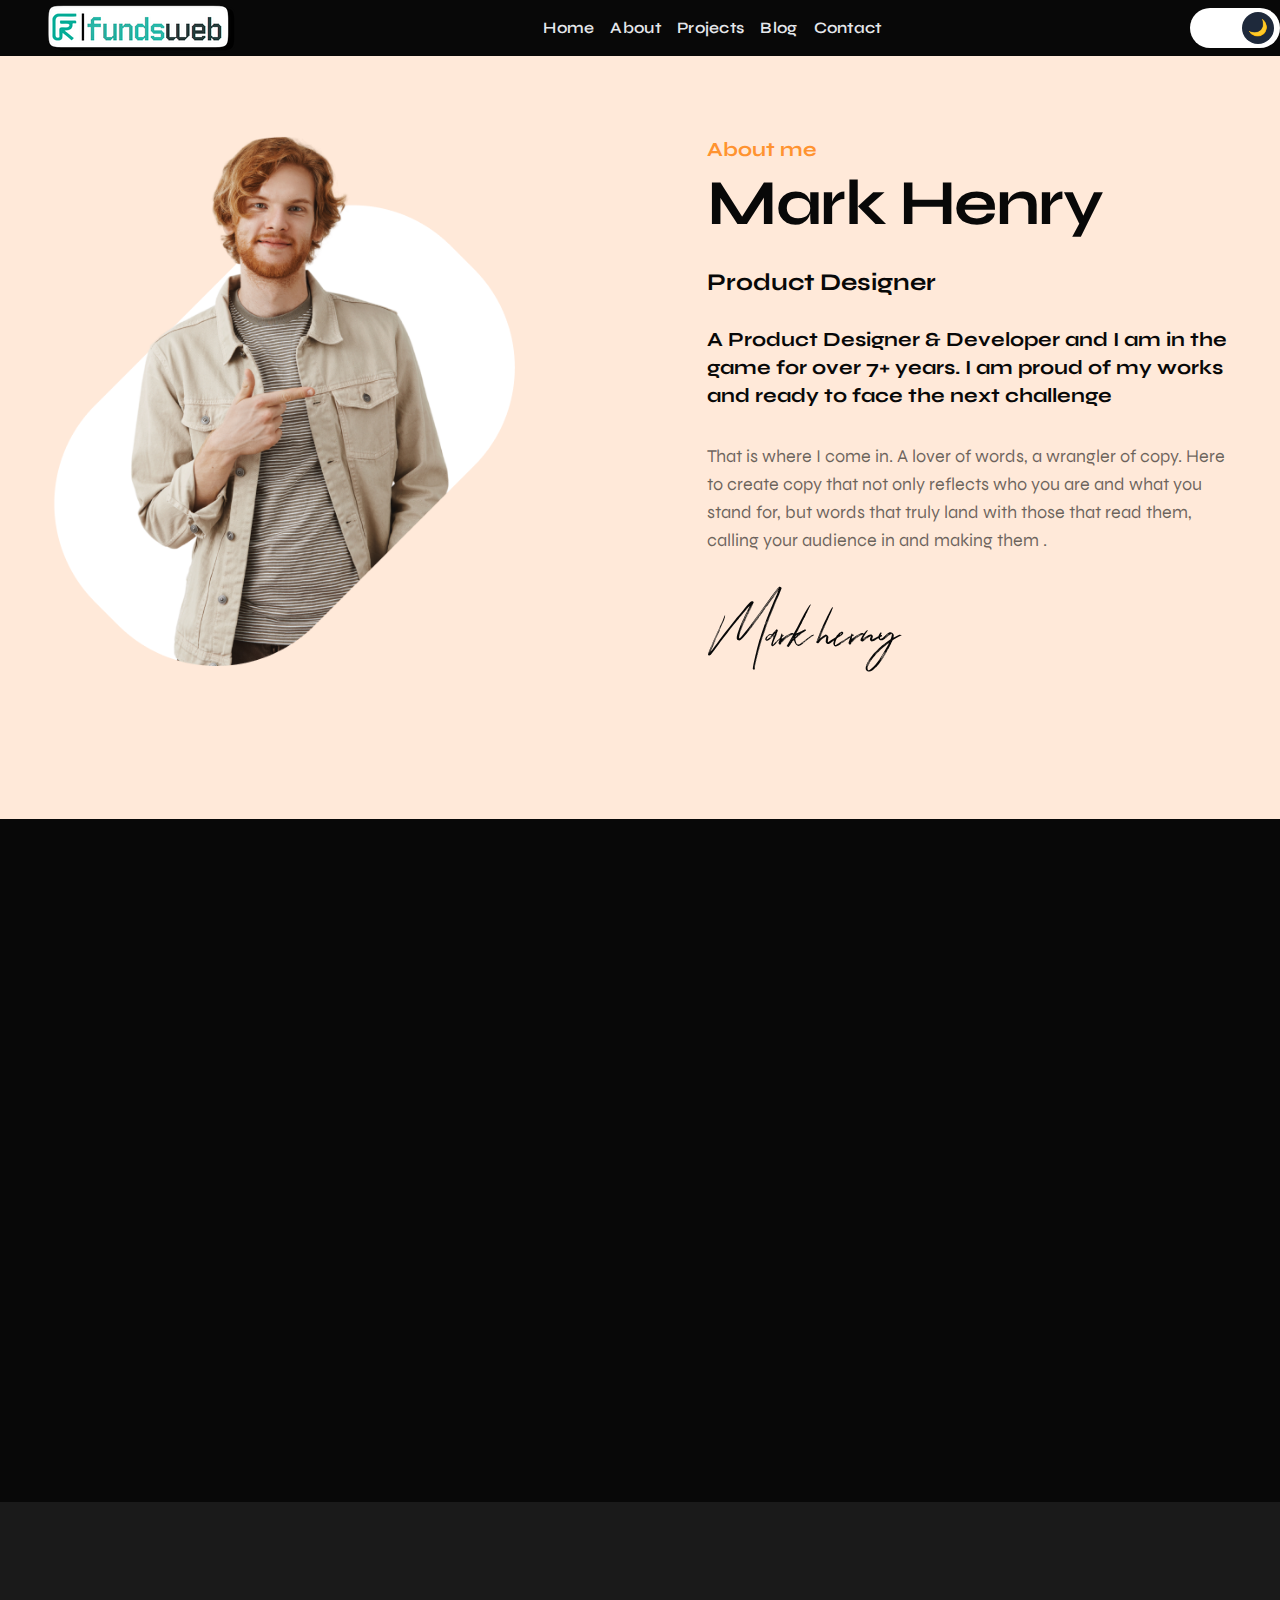
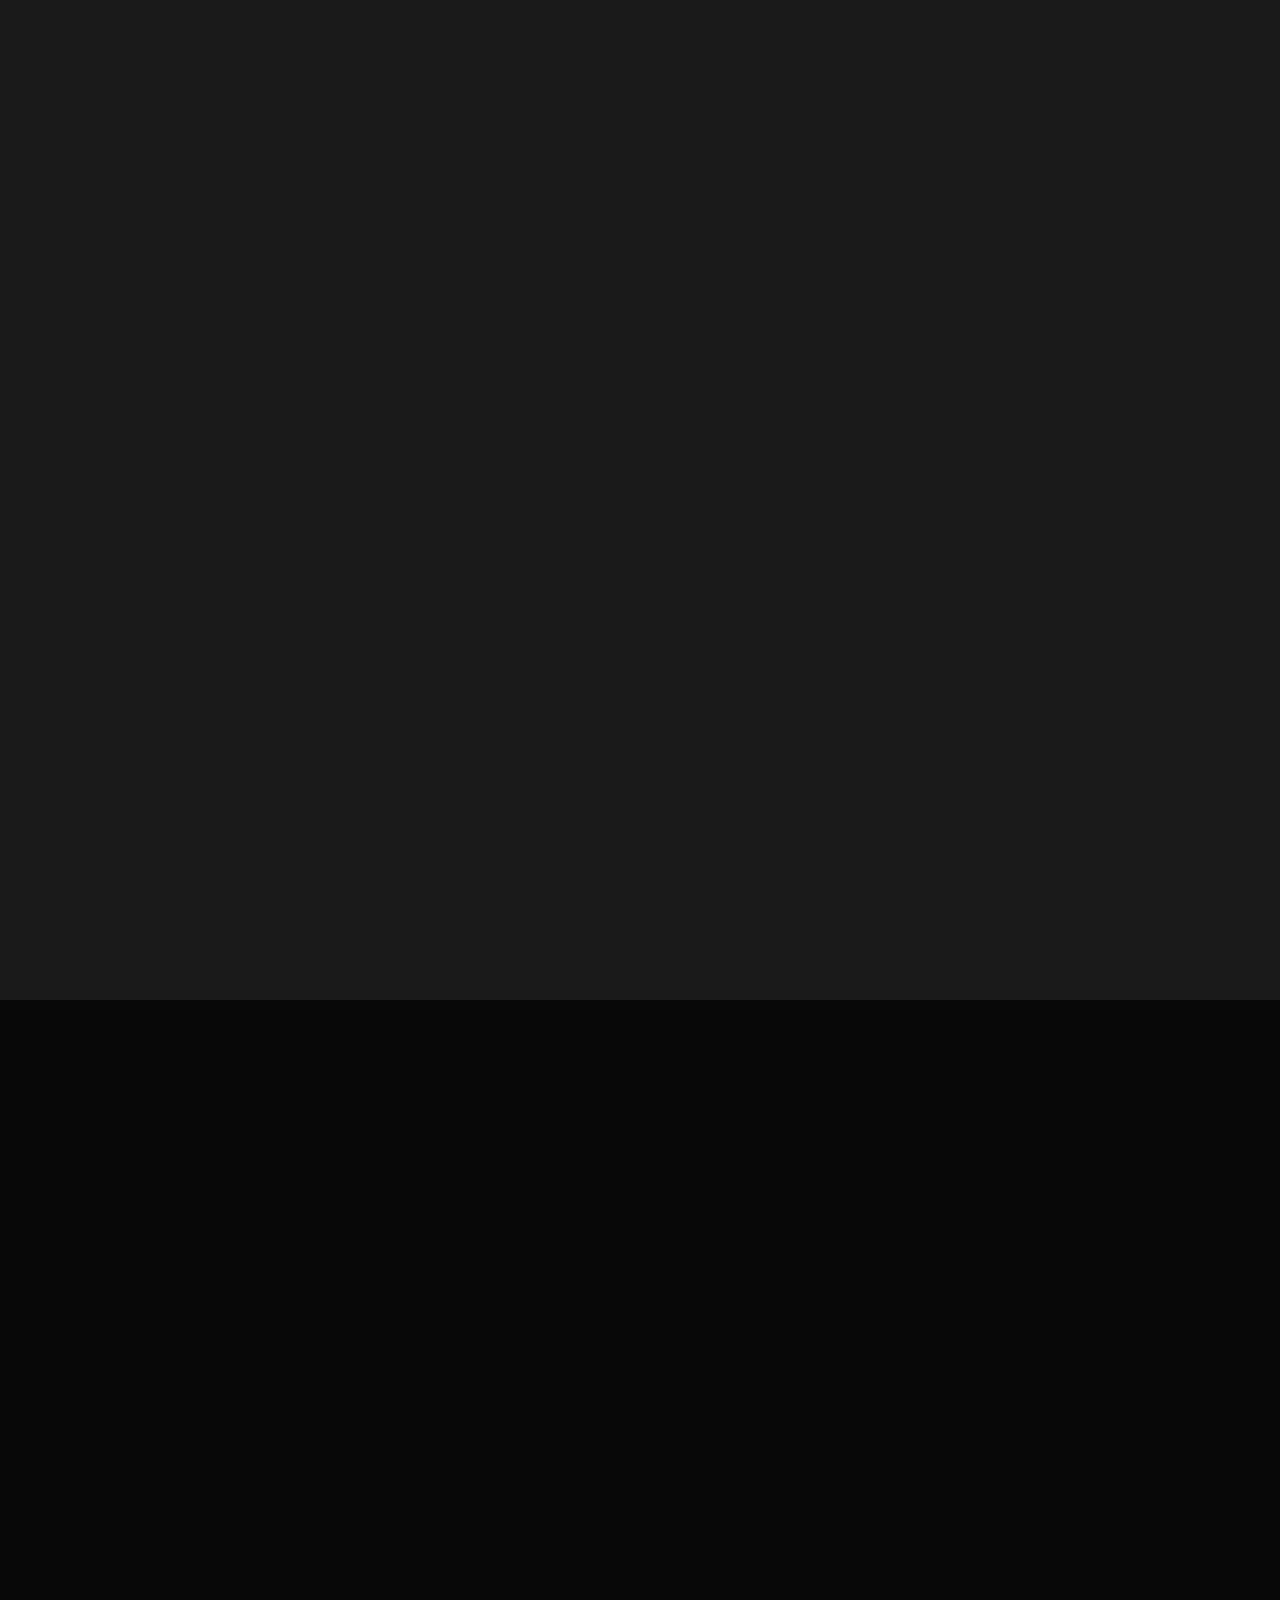
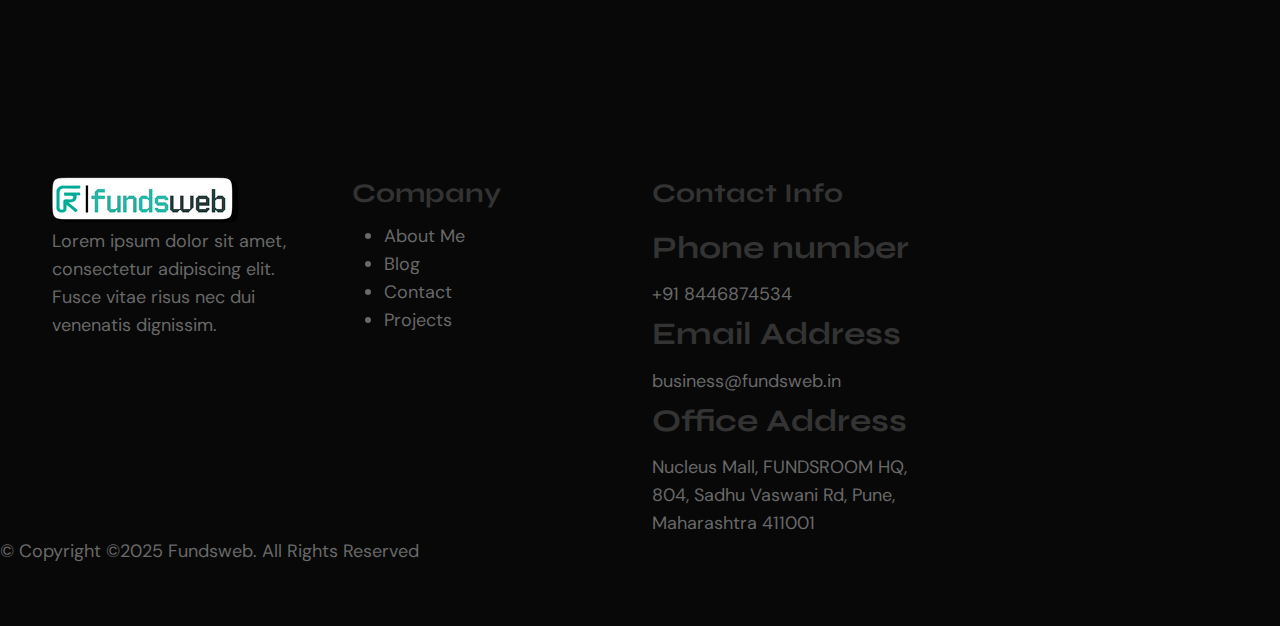
<file: dark-version/about.html>
<!DOCTYPE html>
<html class="no-js" lang="en">

<head>
    <meta charset="utf-8" />
    <meta http-equiv="x-ua-compatible" content="ie=edge" />
    <title>Fundsweb - Personal Portfolio HTML Template</title>
    <meta name="AdsBot-Google" content="noindex follow" />
    <meta name="description" content="Fundsweb - Personal Portfolio HTML Template">
    <meta name="viewport" content="width=device-width, initial-scale=1, shrink-to-fit=no" />

    <!-- Favicon -->
    <link rel="shortcut icon" type="image/x-icon" href="assets/images/favicon.svg" />

    <!-- CSS (Font, Vendor, Icon, Plugins & Style CSS files) -->

    <!-- Font CSS -->
    <link rel="preconnect" href="https://fonts.googleapis.com">
    <link rel="preconnect" href="https://fonts.gstatic.com" crossorigin>
    <link href="https://fonts.googleapis.com/css2?family=DM+Sans:ital,opsz,wght@0,9..40,100;0,9..40,200;0,9..40,300;0,9..40,400;0,9..40,500;0,9..40,600;0,9..40,700;0,9..40,800;0,9..40,900;0,9..40,1000;1,9..40,100;1,9..40,200;1,9..40,300;1,9..40,400;1,9..40,500;1,9..40,600;1,9..40,700;1,9..40,800;1,9..40,900;1,9..40,1000&family=Inter:wght@100;200;300;400;500;600;700;800;900&family=Poppins:ital,wght@0,100;0,200;0,300;0,400;0,500;0,600;0,700;0,800;0,900;1,100;1,200;1,300;1,400;1,500;1,600;1,700;1,800;1,900&family=Syne:wght@400;500;600;700;800&display=swap" rel="stylesheet">

    <!-- Vendor CSS (Bootstrap & Icon Font) -->
    <link rel="stylesheet" href="assets/css/vendor/bootstrap.min.css">

    <!-- Plugins CSS (All Plugins Files) -->
    <link rel="stylesheet" href="assets/css/plugins/aos.css">
    <link rel="stylesheet" href="assets/css/plugins/swiper-bundle.min.css">
    <link rel="stylesheet" href="assets/css/plugins/magnific-popup.css">

    <!-- Style CSS -->
    <link rel="stylesheet" href="assets/css/pages/home.css">

</head>

<body class="dark-bg bg-dark-tab">
    <div class="overflow-x-hidden">
        <!-- Header start -->

        <header id="sticky-header" class="white-header bg-dark">
            <div class="d-flex white-bg-header">

                <div class="flex-1 d-flex align-items-center justify-content-between">

                    <a href="https://fundsweb.in/index">
                        <img src="assets/images/logo/Fundsweb1.png" alt="logo">
                    </a>
                    <nav class="main-navbar d-none d-lg-flex mx-auto">
                        <ul class="d-flex align-items-center gap-4 list-unstyled m-0">
                            <li><a href="index.html" class="nav-link">Home</a></li>
                            <li><a href="about.html" class="nav-link">About</a></li>
                            <li><a href="projects.html" class="nav-link">Projects</a></li>
                            <li><a href="blog.html" class="nav-link">Blog</a></li>
                            <li><a href="contact.html" class="nav-link">Contact</a></li>
                        </ul>
                    </nav>
                    <div class="theme-toggle" id="themeToggle">
                        <div class="toggle-circle">
                            <span class="icon sun">☀️</span>
                            <span class="icon moon">🌙</span>
                        </div>
                    </div>

                    <!-- Link Start -->
                    <!-- <a href="contact.html" class="d-flex align-items-center flex-wrap py-6px px-3 text-15 fw-bold leading-none mr-2 transition-all contact-link-warning">Let’s
                        Talk
                        <span class="d-inline-block ml-3 animate-arrow-up">
        <svg width="24" height="24" viewBox="0 0 24 24" fill="none" xmlns="http://www.w3.org/2000/svg">
          <path d="M7 17L17 7" stroke="currentColor" stroke-opacity="0.9" stroke-width="2" stroke-linecap="round"
            stroke-linejoin="round" />
          <path d="M7 7H17V17" stroke="currentColor" stroke-opacity="0.9" stroke-width="2" stroke-linecap="round"
            stroke-linejoin="round" />
        </svg>
      </span>
                    </a> -->
                    <!-- Link End -->
                </div>



                <!-- Button Start -->
                <button id="offcanvas-toggle" class="bg-dark border-0 offcanvas-toggle d-lg-none" data-bs-toggle="offcanvas" data-bs-target="#offcanvas" aria-controls="offcanvas">
                    <svg width="24" height="24" viewBox="0 0 24 24" fill="none" xmlns="http://www.w3.org/2000/svg">
                        <rect x="3" y="8" width="18" height="2" fill="white" />
                        <rect x="3" y="14" width="18" height="2" fill="white" />
                    </svg>
                </button>
                <!-- Button End -->

            </div>
        </header>

        <!-- offcanvas-menu start -->
        <div id="offcanvas" class="offcanvas offcanvas-end bg-dark d-flex flex-wrap flex-column justify-content-between">
            <!-- close button start -->

            <div>
                <div class="d-flex flex-wrap justify-content-between align-items-center offcanvas-header">
                    <a href="index.html">
                        <img src="assets/images/logo/Fundsweb1.png" alt="">
                    </a>
                    <button id="offcanvas-close" class="offcanvas-close bg-primary border-0" data-bs-dismiss="offcanvas" aria-label="Close">
                        <svg width="24" height="24" viewBox="0 0 24 24" fill="none" xmlns="http://www.w3.org/2000/svg">
                            <path fill-rule="evenodd" clip-rule="evenodd" d="M19.2803 4.71967C19.5732 5.01256 19.5732 5.48744 19.2803 5.78033L5.78033 19.2803C5.48744 19.5732 5.01256 19.5732 4.71967 19.2803C4.42678 18.9874 4.42678 18.5126 4.71967 18.2197L18.2197 4.71967C18.5126 4.42678 18.9874 4.42678 19.2803 4.71967Z" fill="white" />
                            <path fill-rule="evenodd" clip-rule="evenodd" d="M4.71967 4.71967C5.01256 4.42678 5.48744 4.42678 5.78033 4.71967L19.2803 18.2197C19.5732 18.5126 19.5732 18.9874 19.2803 19.2803C18.9874 19.5732 18.5126 19.5732 18.2197 19.2803L4.71967 5.78033C4.42678 5.48744 4.42678 5.01256 4.71967 4.71967Z" fill="white" />
                        </svg>
                    </button>
                </div>

                <!-- close button end -->

                <!-- offcanvas-menu start -->

                <nav class="offcanvas-nav d-flex flex-wrap flex-column justify-content-between">
                    <ul class="offcanvas-menu p-0 list-unstyled">
                        <li class="offcanvas-menu-item">
                            <a href="index.html" class="text-white text-xl fw-bold font-Syne leading-none d-flex flex-wrap align-items-center justify-content-between offcanvas-menu-link">Home
                                <span class="d-inline-block animate-arrow-up">
              <svg width="24" height="24" viewBox="0 0 24 24" fill="none" xmlns="http://www.w3.org/2000/svg">
                <path d="M7 17L17 7" stroke="currentColor" stroke-opacity="0.9" stroke-width="2" stroke-linecap="round"
                  stroke-linejoin="round"></path>
                <path d="M7 7H17V17" stroke="currentColor" stroke-opacity="0.9" stroke-width="2" stroke-linecap="round"
                  stroke-linejoin="round"></path>
              </svg>
            </span>
                            </a>
                        </li>
                        <li class="offcanvas-menu-item">
                            <a href="about.html" class="text-white text-xl fw-bold font-Syne leading-none d-flex flex-wrap align-items-center justify-content-between offcanvas-menu-link">About
                                <span class="d-inline-block animate-arrow-up">
              <svg width="24" height="24" viewBox="0 0 24 24" fill="none" xmlns="http://www.w3.org/2000/svg">
                <path d="M7 17L17 7" stroke="currentColor" stroke-opacity="0.9" stroke-width="2" stroke-linecap="round"
                  stroke-linejoin="round"></path>
                <path d="M7 7H17V17" stroke="currentColor" stroke-opacity="0.9" stroke-width="2" stroke-linecap="round"
                  stroke-linejoin="round"></path>
              </svg>
            </span>
                            </a>

                        </li>
                        <li class="offcanvas-menu-item">
                            <a href="projects.html" class="text-white text-xl fw-bold font-Syne leading-none d-flex flex-wrap align-items-center justify-content-between offcanvas-menu-link">Project
                                <span class="d-inline-block animate-arrow-up">
              <svg width="24" height="24" viewBox="0 0 24 24" fill="none" xmlns="http://www.w3.org/2000/svg">
                <path d="M7 17L17 7" stroke="currentColor" stroke-opacity="0.9" stroke-width="2" stroke-linecap="round"
                  stroke-linejoin="round"></path>
                <path d="M7 7H17V17" stroke="currentColor" stroke-opacity="0.9" stroke-width="2" stroke-linecap="round"
                  stroke-linejoin="round"></path>
              </svg>
            </span>
                            </a>
                        </li>
                        <!-- <li class="offcanvas-menu-item">
                            <a href="project-details.html" class="text-white text-xl fw-bold font-Syne leading-none d-flex flex-wrap align-items-center justify-content-between offcanvas-menu-link">Project
                                details
                                <span class="d-inline-block animate-arrow-up">
              <svg width="24" height="24" viewBox="0 0 24 24" fill="none" xmlns="http://www.w3.org/2000/svg">
                <path d="M7 17L17 7" stroke="currentColor" stroke-opacity="0.9" stroke-width="2" stroke-linecap="round"
                  stroke-linejoin="round"></path>
                <path d="M7 7H17V17" stroke="currentColor" stroke-opacity="0.9" stroke-width="2" stroke-linecap="round"
                  stroke-linejoin="round"></path>
              </svg>
            </span>
                            </a>
                        </li> -->
                        <li class="offcanvas-menu-item">
                            <a href="blog.html" class="text-white text-xl fw-bold font-Syne leading-none d-flex flex-wrap align-items-center justify-content-between offcanvas-menu-link">Blog
                                <span class="d-inline-block animate-arrow-up">
              <svg width="24" height="24" viewBox="0 0 24 24" fill="none" xmlns="http://www.w3.org/2000/svg">
                <path d="M7 17L17 7" stroke="currentColor" stroke-opacity="0.9" stroke-width="2" stroke-linecap="round"
                  stroke-linejoin="round"></path>
                <path d="M7 7H17V17" stroke="currentColor" stroke-opacity="0.9" stroke-width="2" stroke-linecap="round"
                  stroke-linejoin="round"></path>
              </svg>
            </span>
                            </a>
                        </li>
                        <!-- <li class="offcanvas-menu-item">
                            <a href="blog-details.html" class="text-white text-xl fw-bold font-Syne leading-none d-flex flex-wrap align-items-center justify-content-between offcanvas-menu-link">Blog
                                Details
                                <span class="d-inline-block animate-arrow-up">
              <svg width="24" height="24" viewBox="0 0 24 24" fill="none" xmlns="http://www.w3.org/2000/svg">
                <path d="M7 17L17 7" stroke="currentColor" stroke-opacity="0.9" stroke-width="2" stroke-linecap="round"
                  stroke-linejoin="round"></path>
                <path d="M7 7H17V17" stroke="currentColor" stroke-opacity="0.9" stroke-width="2" stroke-linecap="round"
                  stroke-linejoin="round"></path>
              </svg>
            </span>
                            </a>
                        </li> -->

                        <li class="offcanvas-menu-item">
                            <a href="contact.html" class="text-white text-xl fw-bold font-Syne leading-none d-flex flex-wrap align-items-center justify-content-between offcanvas-menu-link">Contact
                                <span class="d-inline-block animate-arrow-up">
              <svg width="24" height="24" viewBox="0 0 24 24" fill="none" xmlns="http://www.w3.org/2000/svg">
                <path d="M7 17L17 7" stroke="currentColor" stroke-opacity="0.9" stroke-width="2" stroke-linecap="round"
                  stroke-linejoin="round"></path>
                <path d="M7 7H17V17" stroke="currentColor" stroke-opacity="0.9" stroke-width="2" stroke-linecap="round"
                  stroke-linejoin="round"></path>
              </svg>
            </span>
                            </a>
                        </li>

                    </ul>
                </nav>

            </div>


            <!-- <nav class="pb-10">
                <ul class="d-flex flex-wrap gap-x-4 align-items-center offcanvas-social-links p-0  list-unstyled">
                    <li><a href="#" class="text-white transition-all">
                            <svg width="24" height="24" viewBox="0 0 24 24" fill="none" xmlns="http://www.w3.org/2000/svg">
                                <path d="M7.443 5.3501C8.082 5.3501 8.673 5.4001 9.213 5.5481C9.754 5.6471 10.197 5.8451 10.59 6.0921C10.984 6.3401 11.279 6.6861 11.475 7.1311C11.672 7.5761 11.771 8.1211 11.771 8.7141C11.771 9.4071 11.623 10.0001 11.279 10.4451C10.984 10.8911 10.492 11.2861 9.902 11.5831C10.738 11.8311 11.377 12.2761 11.771 12.8701C12.164 13.4631 12.41 14.2051 12.41 15.0461C12.41 15.7391 12.262 16.3321 12.016 16.8271C11.771 17.3221 11.377 17.7671 10.934 18.0641C10.4528 18.3824 9.92083 18.6164 9.361 18.7561C8.771 18.9051 8.181 19.0041 7.591 19.0041H1V5.3501H7.443ZM7.049 10.8901C7.59 10.8901 8.033 10.7421 8.377 10.4951C8.721 10.2481 8.869 9.8021 8.869 9.2581C8.869 8.9611 8.819 8.6651 8.721 8.4671C8.623 8.2691 8.475 8.1201 8.279 7.9721C8.082 7.8731 7.885 7.7741 7.639 7.7251C7.393 7.6751 7.148 7.6751 6.852 7.6751H4V10.8911H7.05L7.049 10.8901ZM7.197 16.7281C7.492 16.7281 7.787 16.6781 8.033 16.6291C8.279 16.5791 8.525 16.4811 8.721 16.3321C8.92138 16.1873 9.08903 16.002 9.213 15.7881C9.311 15.5411 9.41 15.2441 9.41 14.8981C9.41 14.2051 9.213 13.7111 8.82 13.3641C8.426 13.0671 7.885 12.9191 7.246 12.9191H4V16.7291L7.197 16.7281ZM16.689 16.6781C17.082 17.0741 17.672 17.2721 18.459 17.2721C19 17.2721 19.492 17.1241 19.885 16.8771C20.279 16.5801 20.525 16.2831 20.623 15.9871H23.033C22.639 17.1731 22.049 18.0141 21.263 18.5591C20.475 19.0531 19.541 19.3501 18.41 19.3501C17.6864 19.3523 16.9688 19.218 16.295 18.9541C15.6887 18.7267 15.148 18.353 14.721 17.8661C14.2643 17.4107 13.9267 16.8498 13.738 16.2331C13.492 15.5901 13.393 14.8981 13.393 14.1061C13.393 13.3641 13.492 12.6721 13.738 12.0281C13.9749 11.4085 14.3252 10.8384 14.771 10.3471C15.2201 9.88594 15.7543 9.51613 16.344 9.2581C17.0007 8.99416 17.7022 8.85969 18.41 8.8621C19.246 8.8621 19.984 9.0111 20.623 9.3571C21.263 9.7031 21.754 10.0991 22.147 10.6931C22.541 11.2371 22.837 11.8801 23.033 12.5731C23.131 13.2651 23.18 13.9581 23.131 14.7491H16C16 15.5411 16.295 16.2831 16.689 16.6791V16.6781ZM19.787 11.4841C19.443 11.1381 18.902 10.9401 18.262 10.9401C17.82 10.9401 17.475 11.0401 17.18 11.1881C16.885 11.3361 16.689 11.5341 16.492 11.7321C16.311 11.9234 16.1912 12.1643 16.148 12.4241C16.098 12.6721 16.049 12.8701 16.049 13.0671H20.475C20.377 12.3251 20.131 11.8311 19.787 11.4841ZM15.459 6.2901H20.967V7.6261H15.46V6.2901H15.459Z" fill="currentColor" fill-opacity="0.9"></path>
                            </svg>

                        </a></li>
                    <li><a href="#" class="text-white transition-all"><svg width="24" height="24" viewBox="0 0 24 24" fill="none" xmlns="http://www.w3.org/2000/svg">
                                <path d="M6.94043 5.00002C6.94017 5.53046 6.7292 6.03906 6.35394 6.41394C5.97868 6.78883 5.46986 6.99929 4.93943 6.99902C4.409 6.99876 3.90039 6.78779 3.52551 6.41253C3.15062 6.03727 2.94016 5.52846 2.94043 4.99802C2.9407 4.46759 3.15166 3.95899 3.52692 3.5841C3.90218 3.20922 4.411 2.99876 4.94143 2.99902C5.47186 2.99929 5.98047 3.21026 6.35535 3.58552C6.73024 3.96078 6.9407 4.46959 6.94043 5.00002ZM7.00043 8.48002H3.00043V21H7.00043V8.48002ZM13.3204 8.48002H9.34043V21H13.2804V14.43C13.2804 10.77 18.0504 10.43 18.0504 14.43V21H22.0004V13.07C22.0004 6.90002 14.9404 7.13002 13.2804 10.16L13.3204 8.48002Z" fill="currentColor" fill-opacity="0.9"></path>
                            </svg>
                        </a></li>
                    <li><a href="#" class="text-white transition-all"><svg width="24" height="24" viewBox="0 0 24 24" fill="none" xmlns="http://www.w3.org/2000/svg">
                                <path d="M19.989 11.572C19.907 9.99792 19.3596 8.4836 18.416 7.221C18.1285 7.53061 17.8212 7.82123 17.496 8.091C16.4969 8.92086 15.3805 9.5982 14.183 10.101C14.35 10.451 14.503 10.79 14.638 11.11V11.113C14.665 11.174 14.688 11.231 14.732 11.342L14.749 11.382C16.262 11.212 17.858 11.275 19.405 11.485C19.611 11.512 19.805 11.541 19.989 11.572ZM10.604 4.122C11.5786 5.49516 12.4772 6.92062 13.296 8.392C14.519 7.91 15.53 7.302 16.344 6.625C16.674 6.351 16.938 6.093 17.14 5.87C15.701 4.65972 13.8803 3.99733 12 4C11.524 4 11.058 4.042 10.604 4.121V4.122ZM4.253 9.997C4.93423 9.97981 5.61464 9.93878 6.293 9.874C7.93264 9.72734 9.55828 9.4525 11.155 9.052C10.3205 7.60221 9.41956 6.19171 8.455 4.825C7.42472 5.3354 6.51626 6.06141 5.79124 6.95379C5.06623 7.84617 4.54162 8.88404 4.253 9.997ZM5.783 17.035C6.25195 16.3575 6.77894 15.7221 7.358 15.136C8.812 13.646 10.528 12.486 12.514 11.846L12.576 11.828C12.411 11.464 12.256 11.139 12.1 10.833C10.264 11.368 8.33 11.702 6.403 11.875C5.463 11.96 4.62 11.997 4 12.003C3.99815 13.8356 4.62722 15.6128 5.783 17.035ZM15.004 19.415C14.6184 17.4703 14.0725 15.5607 13.372 13.706C11.372 14.433 9.776 15.496 8.543 16.764C8.0454 17.2664 7.60382 17.8213 7.226 18.419C8.60481 19.4478 10.2797 20.0025 12 20C13.0299 20.0015 14.0504 19.8035 15.005 19.417L15.004 19.415ZM16.878 18.34C18.4393 17.1398 19.5028 15.4057 19.865 13.47C19.525 13.385 19.094 13.3 18.62 13.234C17.5661 13.0823 16.4968 13.0712 15.44 13.201C16.035 14.8799 16.5154 16.5961 16.878 18.34ZM12 22C6.477 22 2 17.523 2 12C2 6.477 6.477 2 12 2C17.523 2 22 6.477 22 12C22 17.523 17.523 22 12 22Z" fill="currentColor" fill-opacity="0.9"></path>
                            </svg>
                        </a></li>
                    <li><a href="#" class="text-white transition-all"><svg width="24" height="24" viewBox="0 0 24 24" fill="none" xmlns="http://www.w3.org/2000/svg">
                                <path d="M12.001 2C6.47598 2 2.00098 6.475 2.00098 12C1.99977 14.0992 2.65958 16.1454 3.88679 17.8484C5.114 19.5515 6.84631 20.8249 8.83798 21.488C9.33798 21.575 9.52598 21.275 9.52598 21.012C9.52598 20.775 9.51298 19.988 9.51298 19.15C7.00098 19.613 6.35098 18.538 6.15098 17.975C6.03798 17.687 5.55098 16.8 5.12598 16.562C4.77598 16.375 4.27598 15.912 5.11298 15.9C5.90098 15.887 6.46298 16.625 6.65098 16.925C7.55098 18.437 8.98798 18.012 9.56298 17.75C9.65098 17.1 9.91298 16.663 10.201 16.413C7.97598 16.163 5.65098 15.3 5.65098 11.475C5.65098 10.387 6.03798 9.488 6.67598 8.788C6.57598 8.538 6.22598 7.513 6.77598 6.138C6.77598 6.138 7.61298 5.875 9.52598 7.162C10.3401 6.9364 11.1812 6.82302 12.026 6.825C12.876 6.825 13.726 6.937 14.526 7.162C16.439 5.862 17.276 6.138 17.276 6.138C17.826 7.513 17.476 8.538 17.376 8.788C18.013 9.488 18.401 10.375 18.401 11.475C18.401 15.313 16.064 16.163 13.839 16.413C14.201 16.725 14.514 17.325 14.514 18.263C14.514 19.6 14.501 20.675 14.501 21.013C14.501 21.275 14.689 21.587 15.189 21.487C17.1738 20.8166 18.8985 19.5408 20.1203 17.8389C21.3421 16.1371 21.9995 14.095 22 12C22 6.475 17.525 2 12 2H12.001Z" fill="currentColor" fill-opacity="0.9"></path>
                            </svg>
                        </a></li>

                </ul>
            </nav> -->
        </div>
        <!-- offcanvas-menu end -->

        <!-- Header end -->

        <!-- About Me Section Start -->
        <section class="bg-secondary pt-20 pb-120" data-aos="zoom-in">
            <div class="container">
                <div class="about-grid">
                    <img class="mx-auto" src="assets/images/about/about-white.png" alt="about me">
                    <div class="fw-bold font-Syne leading-none d-flex flex-wrap flex-column gap-y-2">
                        <span class="text-warning text-xl">About me</span>
                        <h3 class="text-dark section-title">
                            Mark Henry
                        </h3>

                        <h4 class="text-dark text-2xl mt-3 mb-4">Product Designer</h4>
                        <p class="text-dark text-xl fw-bold font-Syne leading-7 mb-6">
                            A Product Designer & Developer and I am in the game for over 7+ years. I am proud of my
                            works and ready to face the next challenge
                        </p>
                        <p class="paragraph mb-6">
                            That is where I come
                            in.
                            A lover of
                            words, a wrangler of copy. Here to create copy that not
                            only reflects who you are and what you stand for, but words that truly land with those that
                            read them, calling your audience in and making them .</p>

                        <div>
                            <img src="assets/images/signature.svg" alt="signature">
                        </div>


                    </div>
                </div>
            </div>
        </section>
        <!-- About Me Sectin End -->



        <!-- Experience Sectin Start -->
        <section class="bg-dark py-120 overflow-x-hidden dark-paragraph">
            <div class="container" data-aos="zoom-out">
                <div class="about-grid-section-two">
                    <div class="fw-bold font-Syne leading-none d-flex flex-wrap flex-column gap-y-2">
                        <h3 class="text-white section-title mb-5">
                            My vision is to create happy my clients
                        </h3>
                        <p class="paragraph mb-7">
                            That is where I come in. A lover of words, a wrangler of copy. Here to create copy that not
                            only reflects who you are and what you stand for, but words that truly land with those that
                            read them, calling your audience in and making them want more.
                        </p>

                        <ul class="award-lists d-flex flex-wrap p-0 list-unstyled">
                            <li class="award-lists-item">

                                <span class="text-white text-32 fw-bold font-Syne position-relative">08</span>
                                <p class="paragraph">Award winner</p>
                            </li>
                            <li class="award-lists-item">

                                <span class="text-white text-32 fw-bold font-Syne position-relative">1.2k</span>
                                <p class="paragraph">Worldwide client</p>
                            </li>
                            <li class="award-lists-item">

                                <span class="text-white text-32 fw-bold font-Syne position-relative">3.5k</span>
                                <p class="paragraph">Job done successfully</p>
                            </li>
                        </ul>
                    </div>

                    <div class="d-flex flex-column justify-content-end">
                        <div class="d-flex flex-wrap flex-column years-of-experience mb-12">
                            <span
                                class="years-experience-of-number text-white fw-bold font-Syne leading-none d-inline-block position-relative">12+</span>
                            <span class="strock-text">Years of <br> experience</span>

                        </div>

                        <div class="bg-black d-flex flex-wrap justify-content-between align-items-end say-hello-contact-box">
                            <div class="d-flex flex-column flex-wrap gap-y-2">
                                <span class="text-warning text-lg fw-normal leading-none">SAY HELLO!</span>
                                <h4 class="text-white text-2xl fw-bold font-Syne leading-none mb-0"><a href="https://fundsweb.in">
                                    https://fundsweb.in</a>
                                </h4>
                            </div>
                            <div class="d-flex flex-wrap justify-content-end">
                                <a href="#" class="animate-arrow-up">
                                    <svg width="48" height="48" viewBox="0 0 48 48" fill="none" xmlns="http://www.w3.org/2000/svg">
                                        <path d="M14 34L34 14" stroke="#FFB646" stroke-width="3.5" stroke-linecap="round" stroke-linejoin="round" />
                                        <path d="M14 14H34V34" stroke="#FFB646" stroke-width="3.5" stroke-linecap="round" stroke-linejoin="round" />
                                    </svg>

                                </a>
                            </div>
                        </div>
                    </div>
                </div>
            </div>
        </section>
        <!-- Experience Sectin End -->


        <!-- Video Section Start -->

        <!-- <div class="bg-dark pb-120">
            <div class="container">
                <div class="row">
                    <div class="col-12">
                        <div class="position-relative" data-aos="zoom-in-up">
                            <img class="rounded-2xl" src="assets/images/video/video.jpg" alt="video image">
                            <a href="https://www.youtube.com/watch?v=mSC6GwizOag&ab_channel=TailwindLabs" class="video-popup play-button">
                                <svg width="100" height="100" viewBox="0 0 100 100" fill="none" xmlns="http://www.w3.org/2000/svg">
                                    <circle class="fill-primary group-hover:fill-yellow transition-all duration-300" cx="50" cy="50" r="50" />
                                    <path class="stroke-black-800 group-hover:stroke-white" d="M43 41L57 50L43 59V41Z" stroke-opacity="0.9" stroke-width="3.5" stroke-linecap="round" stroke-linejoin="round" />
                                </svg>
                            </a>
                        </div>

                    </div>
                </div>
            </div>
        </div> -->

        <!-- Video Section End -->

        <!-- tabs start -->
        <section class="featured-properties dark-paragraph">
            <div class="container" data-aos="zoom-out" data-aos-delay="800">
                <div class="row">

                    <div class="col-12">

                        <div class="fw-bold font-Syne text-center leading-none d-flex flex-wrap flex-column gap-y-2 mb-4">
                            <span class="text-warning text-xl">Resume</span>
                            <h3 class="section-title text-white mb-0">All over my details find he<span
                            class="d-inline-block position-relative circle-shape portfolio-shape2">re.</span>..

                            </h3>



                        </div>
                        <div class="tabs nav nav-pills flex-wrap justify-content-center gap-4 mt-8 mb-14">
                            <button data-bs-toggle="pill" data-bs-target="#about_me_tab" class="tab-btn justify-content-between align-items-center d-inline-flex active">
                                About me
                                <span class="inline-block animate-arrow-up">
                            <svg width="24" height="24" viewBox="0 0 24 24" fill="none"
                                xmlns="http://www.w3.org/2000/svg">
                                <path d="M7 17L17 7" stroke="currentColor" stroke-opacity="0.9" stroke-width="2"
                                    stroke-linecap="round" stroke-linejoin="round"></path>
                                <path d="M7 7H17V17" stroke="currentColor" stroke-opacity="0.9" stroke-width="2"
                                    stroke-linecap="round" stroke-linejoin="round"></path>
                            </svg>
                        </span>
                            </button>
                            <button class="tab-btn tab-btn justify-content-between align-items-center d-inline-flex" data-bs-toggle="pill" data-bs-target="#experience_tab">
                                Experience
                                <span class="inline-block animate-arrow-up">
                            <svg width="24" height="24" viewBox="0 0 24 24" fill="none"
                                xmlns="http://www.w3.org/2000/svg">
                                <path d="M7 17L17 7" stroke="currentColor" stroke-opacity="0.9" stroke-width="2"
                                    stroke-linecap="round" stroke-linejoin="round"></path>
                                <path d="M7 7H17V17" stroke="currentColor" stroke-opacity="0.9" stroke-width="2"
                                    stroke-linecap="round" stroke-linejoin="round"></path>
                            </svg>
                        </span>
                            </button>
                            <button class="tab-btn tab-btn justify-content-between align-items-center d-inline-flex" data-bs-toggle="pill" data-bs-target="#education_tab">
                                Education
                                <span class="inline-block animate-arrow-up">
                            <svg width="24" height="24" viewBox="0 0 24 24" fill="none"
                                xmlns="http://www.w3.org/2000/svg">
                                <path d="M7 17L17 7" stroke="currentColor" stroke-opacity="0.9" stroke-width="2"
                                    stroke-linecap="round" stroke-linejoin="round"></path>
                                <path d="M7 7H17V17" stroke="currentColor" stroke-opacity="0.9" stroke-width="2"
                                    stroke-linecap="round" stroke-linejoin="round"></path>
                            </svg>
                        </span>
                            </button>
                            <button class="tab-btn tab-btn justify-content-between align-items-center d-inline-flex" data-bs-toggle="pill" data-bs-target="#skills_tab">
                                Skills
                                <span class="inline-block animate-arrow-up">
                            <svg width="24" height="24" viewBox="0 0 24 24" fill="none"
                                xmlns="http://www.w3.org/2000/svg">
                                <path d="M7 17L17 7" stroke="currentColor" stroke-opacity="0.9" stroke-width="2"
                                    stroke-linecap="round" stroke-linejoin="round"></path>
                                <path d="M7 7H17V17" stroke="currentColor" stroke-opacity="0.9" stroke-width="2"
                                    stroke-linecap="round" stroke-linejoin="round"></path>
                            </svg>
                        </span>
                            </button>
                            <button class="tab-btn tab-btn justify-content-between align-items-center d-inline-flex" data-bs-toggle="pill" data-bs-target="#awards_tab">
                                Awards
                                <span class="inline-block animate-arrow-up">
                            <svg width="24" height="24" viewBox="0 0 24 24" fill="none"
                                xmlns="http://www.w3.org/2000/svg">
                                <path d="M7 17L17 7" stroke="currentColor" stroke-opacity="0.9" stroke-width="2"
                                    stroke-linecap="round" stroke-linejoin="round"></path>
                                <path d="M7 7H17V17" stroke="currentColor" stroke-opacity="0.9" stroke-width="2"
                                    stroke-linecap="round" stroke-linejoin="round"></path>
                            </svg>
                        </span>
                            </button>
                        </div>
                    </div>

                    <div class="col-12">
                        <div class="tab-content">

                            <div id="about_me_tab" class="tab-pane fade show active position-relative">
                                <div class="about-me-grid">

                                    <img src="assets/images/about/about-white.png" alt="about me">
                                    <div>
                                        <h4 class="text-white text-2xl based-in-german-title-tab fw-bold font-Syne">Based in
                                            Pune
                                        </h4>
                                        <p class="paragraph mb-7">Mark Henry, <span class="text-white">Product Designer</span>,
                                            based
                                            in
                                            Pune. That is where I come in. A
                                            lover of words, a wrangler of copy. Here to create copy that not only reflects who
                                            you
                                            are
                                            and what you stand for,</p>
                                        <p class="paragraph mb-14">but words that truly land with those that read them, calling
                                            your
                                            audience
                                            in and making them want more.</p>

                                        <ul class="flex-column gap-3 d-inline-flex list-unstyled p-0">
                                            <li class="gap-10 d-inline-flex align-items-center">
                                                <span class="w-110px text-black-text-800 text-lg fw-normal leading-none">
                                            Name</span>
                                                <span class="text-white text-2xl fw-bold font-Syne leading-8">
                                            Mark Henry</span>
                                            </li>
                                            <li class="gap-10 d-inline-flex align-items-center">
                                                <span class="w-110px text-black-text-800 text-lg fw-normal leading-none">
                                            Nationality</span>
                                                <span class="text-white text-2xl fw-bold font-Syne leading-8">
                                            Indian</span>
                                            </li>
                                            <li class="gap-10 d-inline-flex align-items-center">
                                                <span class="w-110px text-black-text-800 text-lg fw-normal leading-none">
                                            Phone</span>
                                                <span class="text-white text-2xl fw-bold font-Syne leading-8">
                                            +91 84468 74534</span>
                                            </li>
                                            <li class="gap-10 d-inline-flex align-items-center">
                                                <span class="w-110px text-black-text-800 text-lg fw-normal leading-none">
                                            Email</span>
                                                <span class="text-white text-2xl fw-bold font-Syne leading-8">
                                            business@fundsweb.in</span>
                                            </li>
                                            <li class="gap-10 d-inline-flex align-items-center">
                                                <span class="w-110px text-black-text-800 text-lg fw-normal leading-none">
                                            Experience</span>
                                                <span class="text-white text-2xl fw-bold font-Syne leading-8">
                                            12+ years</span>
                                            </li>
                                            <li class="gap-10 d-inline-flex align-items-center">
                                                <span class="w-110px text-black-text-800 text-lg fw-normal leading-none">
                                            Freelance</span>
                                                <span class="text-white text-2xl fw-bold font-Syne leading-8">
                                            Available</span>
                                            </li>
                                            <li class="gap-10 d-inline-flex align-items-center">
                                                <span class="w-110px text-black-text-800 text-lg fw-normal leading-none">
                                            Skype</span>
                                                <span class="text-white text-2xl fw-bold font-Syne leading-8">
                                            henry.halk23</span>
                                            </li>
                                            <li class="gap-10 d-inline-flex align-items-center">
                                                <span class="w-110px text-black-text-800 text-lg fw-normal leading-none">
                                            Language</span>
                                                <span class="text-white text-2xl fw-bold font-Syne leading-8">
                                            German, English</span>
                                            </li>
                                        </ul>
                                    </div>
                                </div>
                            </div>

                            <div id="experience_tab" class="tab-pane fade position-relative">
                                <h4 class="text-white text-2xl based-in-german-title-tab fw-bold font-Syne">Experience</h4>

                                <div class="tab-contents tab-contents-experience gap-x-4 gap-y-5">

                                    <div class="experience-tab-item d-flex flex-wrap flex-column gap-8 justify-content-between">
                                        <span class="text-sm fw-normal font-Inter leading-tight text-black-text-800">03/216
                                    –
                                    Running</span>
                                        <div>
                                            <p class="dot text-lg fw-normal font-sans leading-7 text-white position-relative">
                                                Axtra</p>
                                            <h4 class="fw-bold font-Syne leading-normal text-2xl text-white">Lead digital
                                                marketer
                                            </h4>
                                        </div>
                                    </div>

                                    <div class="experience-tab-item d-flex flex-wrap flex-column gap-8 justify-content-between">
                                        <span class="text-sm fw-normal font-Inter leading-tight text-black-text-800">03/2008
                                    – 07/2011</span>
                                        <div>
                                            <p class="dot text-lg fw-normal font-sans leading-7 text-white position-relative">
                                                Axtra</p>
                                            <h4 class="fw-bold font-Syne leading-normal text-2xl text-white">JavaScript
                                                developer
                                            </h4>
                                        </div>
                                    </div>

                                    <div class="experience-tab-item d-flex flex-wrap flex-column gap-8 justify-content-between">
                                        <span class="text-sm fw-normal font-Inter leading-tight text-black-text-800">03/2008
                                    – 07/2011</span>
                                        <div>
                                            <p class="dot text-lg fw-normal font-sans leading-7 text-white position-relative">
                                                Axtra</p>
                                            <h4 class="fw-bold font-Syne leading-normal text-2xl text-white">Product
                                                designer
                                            </h4>
                                        </div>
                                    </div>

                                    <div class="experience-tab-item d-flex flex-wrap flex-column gap-8 justify-content-between">
                                        <span class="text-sm fw-normal font-Inter leading-tight text-black-text-800">03/2008
                                    – 07/2011</span>
                                        <div>
                                            <p class="dot text-lg fw-normal font-sans leading-7 text-white position-relative">
                                                Axtra</p>
                                            <h4 class="fw-bold font-Syne leading-normal text-2xl text-white">UX researcher
                                            </h4>
                                        </div>
                                    </div>

                                </div>
                            </div>

                            <div id="education_tab" class="tab-pane fade">
                                <h4 class="text-white text-2xl based-in-german-title-tab fw-bold font-Syne">Education</h4>

                                <div class="education-tab-contents">

                                    <div class="education-tab-item d-flex flex-wrap">
                                        <span class="text-sm fw-normal font-Inter leading-tight text-black-text-800">003/2008
                                    –
                                    07/2011</span>
                                        <div class="flex-1">
                                            <p class="dot text-lg fw-normal font-sans leading-7 text-white position-relative">
                                                Axtra</p>
                                            <h4 class="fw-bold font-Syne leading-normal text-2xl text-white">BA Business
                                                Management
                                            </h4>
                                        </div>
                                    </div>

                                    <!-- <div class="education-tab-item d-flex flex-wrap">
                                        <span class="text-sm fw-normal font-Inter leading-tight text-black-text-800">03/2008
                                    – 07/2011</span>
                                        <div class="flex-1">
                                            <p class="dot text-lg fw-normal font-sans leading-7 text-white position-relative">
                                                Axtra</p>
                                            <h4 class="fw-bold font-Syne leading-normal text-2xl text-white">BA Business
                                                Management
                                            </h4>
                                        </div>
                                    </div>

                                    <div class="education-tab-item d-flex flex-wrap">
                                        <span class="text-sm fw-normal font-Inter leading-tight text-black-text-800">03/2008
                                    – 07/2011</span>
                                        <div class="flex-1">
                                            <p class="dot text-lg fw-normal font-sans leading-7 text-white position-relative">
                                                Axtra</p>
                                            <h4 class="fw-bold font-Syne leading-normal text-2xl text-white">BA Business
                                                Management
                                            </h4>
                                        </div>
                                    </div> -->


                                </div>
                            </div>

                            <div id="skills_tab" class="tab-pane fade">
                                <h4 class="text-white text-2xl based-in-german-title-tab fw-bold font-Syne">Skills</h4>

                                <div class="skills-tab-contents">

                                    <div class="d-flex flex-wrap gap-4 align-items-start skills-tab-item">
                                        <!-- <img class="items-start" src="assets/images/skills/vs-code.png" alt="icons"> -->
                                        <svg class="items-start" width="32" height="32" viewBox="0 0 32 32" fill="none" xmlns="http://www.w3.org/2000/svg">

                                            <g>
                                                <path d="M0.304102 11.1595C0.304102 11.1595 -0.474565 10.5902 0.460101 9.83285L2.6401 7.86218C2.6401 7.86218 3.26277 7.19951 3.92277 7.77685L24.0308 23.1662V30.5449C24.0308 30.5449 24.0214 31.7049 22.5508 31.5769L0.302768 11.1582L0.304102 11.1595Z" fill="currentColor"></path>
                                                <path d="M5.48818 15.9164L0.304176 20.6791C0.304176 20.6791 -0.229158 21.0791 0.304176 21.7951L2.71084 24.0084C2.71084 24.0084 3.28284 24.6284 4.12684 23.9218L9.62151 19.7111L5.48818 15.9164ZM14.5868 15.9551L24.0935 8.61911L24.0308 1.27911C24.0308 1.27911 23.6242 -0.323552 22.2708 0.511114L9.62151 12.1471L14.5868 15.9551Z" fill="currentColor"></path>
                                                <path d="M22.5489 31.5867C23.1009 32.1574 23.7703 31.9707 23.7703 31.9707L31.1783 28.2814C32.1263 27.6281 31.9929 26.8174 31.9929 26.8174V4.78406C31.9929 3.81606 31.0129 3.4814 31.0129 3.4814L24.5916 0.352065C23.1889 -0.523935 22.2703 0.510731 22.2703 0.510731C22.2703 0.510731 23.4516 -0.349269 24.0303 1.27873V30.4121C24.0303 30.6121 23.9876 30.8081 23.9036 30.9854C23.7343 31.3307 23.3676 31.6521 22.4876 31.5187L22.5489 31.5867Z" fill="currentColor"></path>
                                            </g>
                                        </svg>
                                        <div class="flex flex-wrap gap-1 flex-1 flex-col">
                                            <h4 class="fw-bold font-Syne leading-normal text-xl text-white">React JS</h4>
                                            <p class="text-sm fw-normal font-Inter leading-none text-black-text-800">(90%)</p>
                                        </div>
                                    </div>


                                    <div class="d-flex flex-wrap gap-4 align-items-start skills-tab-item">
                                        <!-- <img class="items-start" src="assets/images/skills/figma.png" alt="icons"> -->
                                        <svg class="items-start" width="32" height="32" viewBox="0 0 32 32" fill="none" xmlns="http://www.w3.org/2000/svg">
                                            <path fill-rule="evenodd" clip-rule="evenodd" d="M11.556 12.5566C11.1038 12.5566 10.6559 12.6457 10.2381 12.8187C9.82024 12.9918 9.44057 13.2455 9.12077 13.5653C8.80096 13.8851 8.54728 14.2648 8.3742 14.6826C8.20112 15.1005 8.11204 15.5483 8.11204 16.0006C8.11204 16.4528 8.20112 16.9007 8.3742 17.3185C8.54728 17.7364 8.80096 18.116 9.12077 18.4359C9.44057 18.7557 9.82024 19.0093 10.2381 19.1824C10.6559 19.3555 11.1038 19.4446 11.556 19.4446H15V16.0699C14.9995 16.0237 14.9995 15.9775 15 15.9312V12.5566H11.556ZM15 10.5566H11.556C10.6425 10.5566 9.7663 10.1937 9.1203 9.54765C8.4743 8.90165 8.11138 8.02549 8.11138 7.1119C8.11138 6.19832 8.4743 5.32216 9.1203 4.67616C9.7663 4.03016 10.6425 3.66724 11.556 3.66724H15V10.5566ZM17 3.66724V10.5566H20.444C21.3459 10.5388 22.2048 10.1681 22.8363 9.52404C23.4679 8.87997 23.8216 8.01393 23.8216 7.1119C23.8216 6.20988 23.4679 5.34383 22.8363 4.69977C22.2048 4.0557 21.3459 3.68498 20.444 3.66724H17ZM20.444 12.5552C19.54 12.5551 18.6722 12.9105 18.0279 13.5446C17.3836 14.1787 17.0144 15.0407 17 15.9446V16.0552C17.0111 16.7339 17.2224 17.3942 17.6075 17.9531C17.9926 18.5121 18.5342 18.9448 19.1644 19.1969C19.7946 19.449 20.4853 19.5092 21.1496 19.3701C21.8139 19.231 22.4224 18.8986 22.8984 18.4148C23.3745 17.931 23.697 17.3173 23.8254 16.6508C23.9538 15.9843 23.8824 15.2947 23.6202 14.6687C23.3579 14.0426 22.9166 13.508 22.3515 13.132C21.7864 12.756 21.1228 12.5553 20.444 12.5552ZM11.556 21.4446C10.8746 21.4443 10.2083 21.6462 9.64156 22.0246C9.0748 22.403 8.63299 22.941 8.37202 23.5705C8.11105 24.2 8.04263 24.8928 8.17542 25.5612C8.3082 26.2297 8.63623 26.8437 9.11802 27.3257C9.59981 27.8076 10.2137 28.1359 10.8821 28.2689C11.5504 28.402 12.2432 28.3338 12.8729 28.0731C13.5025 27.8124 14.0407 27.3708 14.4193 26.8042C14.7979 26.2376 15 25.5714 15 24.8899V21.4446H11.556Z" fill="currentColor"></path>
                                        </svg>
                                        <div class="flex flex-wrap gap-1 flex-1 flex-col">
                                            <h4 class="fw-bold font-Syne leading-normal text-xl text-white">Figma</h4>
                                            <p class="text-sm fw-normal font-Inter leading-none text-black-text-800">(70%)</p>
                                        </div>
                                    </div>

                                    <div class="d-flex flex-wrap gap-4 align-items-start skills-tab-item">
                                        <!-- <img class="items-start" src="assets/images/skills/framer.png" alt="icons"> -->
                                        <svg class="items-start" width="32" height="32" viewBox="0 0 32 32" fill="none" xmlns="http://www.w3.org/2000/svg">
                                            <path d="M16.0006 2.66724C8.6539 2.66724 2.66724 8.6539 2.66724 16.0006C2.66724 23.3472 8.6539 29.3339 16.0006 29.3339C23.3472 29.3339 29.3339 23.3472 29.3339 16.0006C29.3339 8.6539 23.3472 2.66724 16.0006 2.66724ZM4.0139 16.0006C4.0139 14.2672 4.38724 12.6139 5.0539 11.1206L10.7739 26.7872C6.7739 24.8406 4.0139 20.7472 4.0139 16.0006ZM16.0006 27.9872C14.8272 27.9872 13.6939 27.8139 12.6139 27.4939L16.2139 17.0406L19.8939 27.1339C19.9206 27.1872 19.9472 27.2539 19.9739 27.2939C18.7339 27.7472 17.4006 27.9872 16.0006 27.9872ZM17.6539 10.3739C18.3739 10.3339 19.0272 10.2539 19.0272 10.2539C19.6672 10.1739 19.6006 9.22724 18.9472 9.26724C18.9472 9.26724 17.0006 9.4139 15.7472 9.4139C14.5739 9.4139 12.5872 9.26724 12.5872 9.26724C11.9472 9.24057 11.8672 10.2272 12.5206 10.2672C12.5206 10.2672 13.1339 10.3472 13.7739 10.3872L15.6406 15.5072L13.0139 23.3739L8.6539 10.3739C9.3739 10.3472 10.0272 10.2672 10.0272 10.2672C10.6672 10.1872 10.6006 9.24057 9.94724 9.28057C9.94724 9.28057 8.00057 9.42724 6.74724 9.42724C6.52057 9.42724 6.2539 9.42724 5.9739 9.4139C8.1339 6.16057 11.8139 4.0139 16.0006 4.0139C19.1206 4.0139 21.9606 5.20057 24.0939 7.16057C24.0406 7.16057 23.9872 7.14724 23.9339 7.14724C22.7606 7.14724 21.9206 8.1739 21.9206 9.28057C21.9206 10.2672 22.4939 11.1072 23.0939 12.0939C23.5472 12.8939 24.0806 13.9206 24.0806 15.4006C24.0806 16.4272 23.6806 17.6139 23.1739 19.2806L21.9739 23.2806L17.6539 10.3739ZM26.5206 10.2539C28.0182 12.9948 28.3866 16.212 27.5473 19.2204C26.708 22.2289 24.7274 24.7908 22.0272 26.3606L25.6939 15.7739C26.3739 14.0672 26.6006 12.6939 26.6006 11.4806C26.6006 11.0406 26.5739 10.6272 26.5206 10.2539Z" fill="currentColor"></path>
                                        </svg>
                                        <div class="flex flex-wrap gap-1 flex-1 flex-col">
                                            <h4 class="fw-bold font-Syne leading-normal text-xl text-white">Framer</h4>
                                            <p class="text-sm fw-normal font-Inter leading-none text-black-text-800">(80%)</p>
                                        </div>
                                    </div>

                                    <!-- <div class="d-flex flex-wrap gap-4 align-items-start skills-tab-item">
                                        <svg class="items-start" width="32" height="32" viewBox="0 0 32 32" fill="none" xmlns="http://www.w3.org/2000/svg">
                                            <path d="M16 1.66724L25 10.5166V2.66724L16 1.66724ZM16 1.66724L7.93333 11.0006H24.0667L16 1.66724ZM16 1.66724L7 2.66724V10.5166L16 1.66724ZM7 2.66724L0 12.0006L5.888 11.0939L7 2.66724ZM0 12.0006L15.9453 30.2712L15.956 30.2526L5.924 12.0006H0ZM25 2.66724L26.112 11.0939L32 12.0006L25 2.66724ZM32 12.0006H25.992L15.9613 30.2539L16 30.3339L32 12.0006ZM16 30.3339L15.9587 30.2579L15.948 30.2739L16 30.3339ZM7.248 12.0006L15.9587 30.2486L24.752 12.0006H7.248Z" fill="currentColor"></path>
                                        </svg>
                                        <div class="flex flex-wrap gap-1 flex-1 flex-col">
                                            <h4 class="fw-bold font-Syne leading-normal text-xl text-white">Framer</h4>
                                            <p class="text-sm fw-normal font-Inter leading-none text-black-text-800">(80%)</p>
                                        </div>
                                    </div> 

                                    <div class="d-flex flex-wrap gap-4 align-items-start skills-tab-item">
                                        <svg class="items-start" width="32" height="32" viewBox="0 0 32 32" fill="none" xmlns="http://www.w3.org/2000/svg">
                                            <path d="M16.0006 2.66724C8.6539 2.66724 2.66724 8.6539 2.66724 16.0006C2.66724 23.3472 8.6539 29.3339 16.0006 29.3339C23.3472 29.3339 29.3339 23.3472 29.3339 16.0006C29.3339 8.6539 23.3472 2.66724 16.0006 2.66724ZM4.0139 16.0006C4.0139 14.2672 4.38724 12.6139 5.0539 11.1206L10.7739 26.7872C6.7739 24.8406 4.0139 20.7472 4.0139 16.0006ZM16.0006 27.9872C14.8272 27.9872 13.6939 27.8139 12.6139 27.4939L16.2139 17.0406L19.8939 27.1339C19.9206 27.1872 19.9472 27.2539 19.9739 27.2939C18.7339 27.7472 17.4006 27.9872 16.0006 27.9872ZM17.6539 10.3739C18.3739 10.3339 19.0272 10.2539 19.0272 10.2539C19.6672 10.1739 19.6006 9.22724 18.9472 9.26724C18.9472 9.26724 17.0006 9.4139 15.7472 9.4139C14.5739 9.4139 12.5872 9.26724 12.5872 9.26724C11.9472 9.24057 11.8672 10.2272 12.5206 10.2672C12.5206 10.2672 13.1339 10.3472 13.7739 10.3872L15.6406 15.5072L13.0139 23.3739L8.6539 10.3739C9.3739 10.3472 10.0272 10.2672 10.0272 10.2672C10.6672 10.1872 10.6006 9.24057 9.94724 9.28057C9.94724 9.28057 8.00057 9.42724 6.74724 9.42724C6.52057 9.42724 6.2539 9.42724 5.9739 9.4139C8.1339 6.16057 11.8139 4.0139 16.0006 4.0139C19.1206 4.0139 21.9606 5.20057 24.0939 7.16057C24.0406 7.16057 23.9872 7.14724 23.9339 7.14724C22.7606 7.14724 21.9206 8.1739 21.9206 9.28057C21.9206 10.2672 22.4939 11.1072 23.0939 12.0939C23.5472 12.8939 24.0806 13.9206 24.0806 15.4006C24.0806 16.4272 23.6806 17.6139 23.1739 19.2806L21.9739 23.2806L17.6539 10.3739ZM26.5206 10.2539C28.0182 12.9948 28.3866 16.212 27.5473 19.2204C26.708 22.2289 24.7274 24.7908 22.0272 26.3606L25.6939 15.7739C26.3739 14.0672 26.6006 12.6939 26.6006 11.4806C26.6006 11.0406 26.5739 10.6272 26.5206 10.2539Z" fill="currentColor"></path>
                                        </svg>
                                        <div class="flex flex-wrap gap-1 flex-1 flex-col">
                                            <h4 class="fw-bold font-Syne leading-normal text-xl text-white">Framer</h4>
                                            <p class="text-sm fw-normal font-Inter leading-none text-black-text-800">(80%)</p>
                                        </div>
                                    </div>

                                    <div class="d-flex flex-wrap gap-4 align-items-start skills-tab-item">
                                        <svg class="items-start" width="32" height="32" viewBox="0 0 32 32" fill="none" xmlns="http://www.w3.org/2000/svg">
                                            <path d="M16 1.66724L25 10.5166V2.66724L16 1.66724ZM16 1.66724L7.93333 11.0006H24.0667L16 1.66724ZM16 1.66724L7 2.66724V10.5166L16 1.66724ZM7 2.66724L0 12.0006L5.888 11.0939L7 2.66724ZM0 12.0006L15.9453 30.2712L15.956 30.2526L5.924 12.0006H0ZM25 2.66724L26.112 11.0939L32 12.0006L25 2.66724ZM32 12.0006H25.992L15.9613 30.2539L16 30.3339L32 12.0006ZM16 30.3339L15.9587 30.2579L15.948 30.2739L16 30.3339ZM7.248 12.0006L15.9587 30.2486L24.752 12.0006H7.248Z" fill="currentColor"></path>
                                        </svg>
                                        <div class="flex flex-wrap gap-1 flex-1 flex-col">
                                            <h4 class="fw-bold font-Syne leading-normal text-xl text-white">Framer</h4>
                                            <p class="text-sm fw-normal font-Inter leading-none text-black-text-800">(80%)</p>
                                        </div>
                                    </div>-->


                                </div>
                            </div>

                            <div id="awards_tab" class="tab-pane fade">
                                <h4 class="text-white text-2xl based-in-german-title-tab fw-bold font-Syne">Awards</h4>

                                <div class="awards-tab-contents">

                                    <div class="d-flex flex-wrap flex-column awards-tab-item">

                                        <div class="d-flex align-items-start justify-content-between">
                                            <!-- <img src="assets/images/awards/w-dot.png" alt="icons"> -->
                                            <svg width="56" height="48" viewBox="0 0 56 48" fill="none" xmlns="http://www.w3.org/2000/svg">
                                                <path d="M47.8302 7C47.6809 7.4683 47.5445 7.89811 47.4016 8.33434C43.9856 18.977 40.5696 29.6132 37.1602 40.2559C37.0822 40.4932 36.9913 40.5702 36.738 40.5702C34.517 40.5574 32.3024 40.5574 30.0814 40.5702C29.8087 40.5702 29.6918 40.4996 29.6203 40.2302C27.763 33.2442 25.8861 26.2581 24.0158 19.2721C23.9898 19.1694 23.9573 19.0668 23.8989 18.8679C21.9506 26.1875 20.0218 33.4238 18.0865 40.6857C17.9696 40.6857 17.8527 40.6857 17.7358 40.6857C15.5278 40.6857 13.3197 40.6792 11.1117 40.6921C10.8389 40.6921 10.722 40.6215 10.6376 40.3585C7.81909 31.5057 4.9811 22.6657 2.14311 13.8257C1.46121 11.7023 0.779311 9.57245 0.103908 7.44906C0.0714369 7.34642 0.0389656 7.24377 0 7.10906C0.149368 7.10906 0.266265 7.10906 0.383161 7.10906C2.92891 7.10906 5.46817 7.11547 8.01392 7.10264C8.32564 7.10264 8.42955 7.19245 8.50748 7.48755C10.4428 14.897 12.3846 22.3064 14.3263 29.7158C14.3523 29.8121 14.3848 29.9147 14.4367 30.0943C14.8524 28.4072 15.2485 26.8098 15.6447 25.2189C17.1189 19.2785 18.5931 13.3381 20.0608 7.39774C20.1127 7.18604 20.1971 7.10906 20.4309 7.11547C22.7884 7.12189 25.1523 7.12189 27.5097 7.11547C27.7435 7.11547 27.8149 7.19887 27.8669 7.41057C29.6982 14.8264 31.5361 22.2358 33.3805 29.6453C33.4065 29.7543 33.4389 29.8634 33.5299 29.9853C33.5818 29.8057 33.6338 29.6325 33.6792 29.4528C35.595 22.1396 37.5108 14.82 39.4202 7.50679C39.4981 7.20528 39.6215 7.10906 39.9397 7.10264C42.453 7.0834 44.9598 7.04491 47.473 7.00642C47.5705 7 47.6809 7 47.8302 7Z" fill="currentColor"></path>
                                                <path d="M50.402 29.8121C53.6296 29.8121 56 32.1664 56 35.374C56 38.6328 53.6426 40.9936 50.389 41C47.1613 41 44.7779 38.62 44.7909 35.3996C44.8039 32.2177 47.2198 29.8121 50.402 29.8121Z" fill="currentColor"></path>
                                            </svg>
                                            <span class="fw-normal text-sm font-Inter text-black-text-800">2018</span>
                                        </div>

                                        <div>
                                            <p class="dot text-lg fw-normal font-sans leading-7 text-white position-relative">
                                                Winner</p>
                                            <h4 class="fw-bold font-Syne leading-normal text-xl text-white">01X
                                                Developer Award
                                            </h4>
                                        </div>
                                    </div>

                                    <div class="d-flex flex-wrap flex-column awards-tab-item">

                                        <div class="d-flex align-items-start justify-content-between">
                                            <!-- <img src="assets/images/awards/webby.png" alt="icons"> -->
                                            <svg width="85" height="48" viewBox="0 0 85 48" fill="none" xmlns="http://www.w3.org/2000/svg">
                                                <path d="M0 26.3507V30.0889C29.1811 28.3689 7.49183 27.4745 0 26.3507Z" fill="currentColor"></path>
                                                <path d="M0 32.5429V36.2122L0.254352 36.281C22.4755 34.2399 16.0936 33.5061 0 32.5429Z" fill="currentColor"></path>
                                                <path d="M0 0V12.086C18.2902 11.4668 18.3827 10.4348 8.90233 9.19637L10.6134 7.13235C22.3136 8.92117 21.5737 11.8337 13.1569 13.3015C15.9779 14.2876 25.967 16.0994 13.8969 19.7C15.8623 20.2274 26.9382 22.9565 13.1569 25.3875C15.3305 26.3736 26.9382 27.7726 13.6425 31.3043C17.0878 31.8548 25.9208 33.7353 14.2437 37.4735C18.6602 37.9322 19.1458 38.0927 20.3482 40.1338V48H25.7127V0H0Z" fill="currentColor"></path>
                                                <path d="M0 20.6861V24.4243C5.48013 23.3464 30.5454 22.9107 0 20.6861Z" fill="currentColor"></path>
                                                <path d="M0 14.2876V18.2551C17.1572 17.3377 22.9611 16.1681 0 14.2876Z" fill="currentColor"></path>
                                                <path d="M32.0254 12.7969H29.0888V12.2236H35.5632V12.7969H32.6266V20.5485H32.0023V12.7969H32.0254Z" fill="currentColor"></path>
                                                <path d="M37.1587 12.2236H37.783V16.0764H43.1475V12.2236H43.7719V20.5485H43.1475V16.6497H37.783V20.5485H37.1587V12.2236Z" fill="currentColor"></path>
                                                <path d="M45.9685 12.2236H51.9343V12.7969H46.5929V16.0764H51.4024V16.6497H46.5929V19.9981H52.0036V20.5714H45.9685V12.2236Z" fill="currentColor"></path>
                                                <path d="M29.5282 25.3416H32.3261L33.9909 30.7997L35.8176 25.3186H38.0837L39.9104 30.7997L41.5752 25.3416H44.3037L41.1359 34.859H38.8467L36.9506 29.4237L35.0314 34.859H32.7423L29.5282 25.3416Z" fill="currentColor"></path>
                                                <path d="M44.3038 29.9741V29.9283C44.3038 27.0845 46.3386 24.837 49.2521 24.837C52.628 24.837 54.1773 27.2909 54.1773 30.1576C54.1773 30.364 54.1773 30.6163 54.1541 30.8686H47.6103C47.8878 31.9235 48.6509 32.4739 49.7377 32.4739C50.5701 32.4739 51.1944 32.1758 51.9112 31.4878L53.8073 33.0473C52.8592 34.2398 51.5181 35.0195 49.5758 35.0195C46.4773 35.0195 44.3038 32.9785 44.3038 29.9741ZM50.9632 29.1485C50.8475 28.0707 50.177 27.3827 49.2521 27.3827C48.3503 27.3827 47.726 28.0707 47.541 29.1485H50.9632Z" fill="currentColor"></path>
                                                <path d="M56.0501 25.3416H60.929C62.1314 25.3416 62.9638 25.6397 63.5188 26.1672C63.8887 26.5571 64.12 27.0616 64.12 27.7037V27.7267C64.12 28.8275 63.4956 29.4696 62.6632 29.8366C63.8194 30.2035 64.5593 30.8686 64.5593 32.1529V32.1758C64.5593 33.8041 63.2182 34.7673 60.9521 34.7673H56.0501V25.3416ZM61.5302 28.2542C61.5302 27.7267 61.114 27.4515 60.3278 27.4515H58.5936V29.1027H60.2584C61.0677 29.1027 61.5302 28.8275 61.5302 28.2771V28.2542ZM60.6284 30.9374H58.6167V32.6803H60.6515C61.4608 32.6803 61.9233 32.3593 61.9233 31.8089V31.7859C61.9233 31.2814 61.5071 30.9374 60.6284 30.9374Z" fill="currentColor"></path>
                                                <path d="M66.594 25.3416H71.4729C72.6753 25.3416 73.5077 25.6397 74.0627 26.1672C74.4326 26.5571 74.6639 27.0616 74.6639 27.7037V27.7267C74.6639 28.8275 74.0396 29.4696 73.2071 29.8366C74.3633 30.2035 75.1032 30.8686 75.1032 32.1529V32.1758C75.1032 33.8041 73.7621 34.7673 71.496 34.7673H66.594V25.3416ZM72.0741 28.2542C72.0741 27.7267 71.6579 27.4515 70.8717 27.4515H69.1375V29.1027H70.8024C71.6117 29.1027 72.0741 28.8275 72.0741 28.2771V28.2542ZM71.1723 30.9374H69.1606V32.6803H71.1954C72.0047 32.6803 72.4672 32.3593 72.4672 31.8089V31.7859C72.4672 31.2814 72.051 30.9374 71.1723 30.9374Z" fill="currentColor"></path>
                                                <path d="M78.7337 31.2585L75.1034 25.3416H78.1094L80.0748 28.7816L82.0403 25.3416H85L81.3928 31.2126V34.7902H78.7568V31.2585H78.7337Z" fill="currentColor"></path>
                                                <path d="M33.8289 38.8036H34.4301L38.3379 47.1973H37.6442L36.5805 44.8581H31.6322L30.5685 47.1973H29.9211L33.8289 38.8036ZM36.3262 44.3077L34.1295 39.4916L31.9097 44.3077H36.3262Z" fill="currentColor"></path>
                                                <path d="M38.2918 38.8723H38.9855L41.6215 46.2798L44.0726 38.8493H44.5581L47.0092 46.2798L49.6452 38.8723H50.2926L47.2404 47.266H46.7317L44.2807 40.0419L41.8528 47.266H41.3441L38.2918 38.8723Z" fill="currentColor"></path>
                                                <path d="M54.3852 38.8265H54.9864L58.8942 47.2202H58.2005L57.1369 44.881H52.1886L51.1249 47.2202H50.4775L54.3852 38.8265ZM56.8825 44.3077L54.6858 39.4916L52.466 44.3077H56.8825Z" fill="currentColor"></path>
                                                <path d="M60.3278 38.8724H63.8656C64.9061 38.8724 65.7154 39.1935 66.2241 39.698C66.6172 40.0879 66.8484 40.6612 66.8484 41.2346V41.2575C66.8484 42.6565 65.8079 43.4362 64.3974 43.6426L67.1721 47.1973H66.3859L63.7037 43.7573H60.9521V47.1973H60.3278V38.8724ZM63.7962 43.1839C65.2067 43.1839 66.2472 42.473 66.2472 41.2804V41.2575C66.2472 40.1338 65.3685 39.4458 63.8424 39.4458H60.9752V43.1839H63.7962Z" fill="currentColor"></path>
                                                <path d="M68.7216 38.8724H71.5194C74.1554 38.8724 75.9822 40.6612 75.9822 43.0234V43.0463C75.9822 45.3855 74.1554 47.2202 71.5194 47.2202H68.7216V38.8724ZM69.3459 46.624H71.5194C73.8548 46.624 75.3347 45.0415 75.3347 43.0463V43.0234C75.3347 41.0511 73.8548 39.4228 71.5194 39.4228H69.3459V46.624Z" fill="currentColor"></path>
                                                <path d="M77.1149 45.9818L77.5311 45.5231C78.4561 46.3717 79.3116 46.7615 80.5371 46.7615C81.7858 46.7615 82.6644 46.0506 82.6644 45.1103V45.0874C82.6644 44.2159 82.202 43.6884 80.2828 43.3215C78.2711 42.9087 77.4618 42.2436 77.4618 40.9823V40.9593C77.4618 39.7209 78.5948 38.7807 80.1672 38.7807C81.3927 38.7807 82.202 39.1247 83.0344 39.7897L82.6413 40.2713C81.8551 39.5833 81.069 39.3311 80.144 39.3311C78.9185 39.3311 78.0861 40.042 78.0861 40.8905V40.9135C78.0861 41.785 78.5485 42.3354 80.5371 42.7252C82.4794 43.1151 83.2888 43.8031 83.2888 45.0186V45.0415C83.2888 46.3946 82.1326 47.312 80.514 47.312C79.1729 47.312 78.1323 46.8762 77.1149 45.9818Z" fill="currentColor"></path>
                                            </svg>
                                            <span class="fw-normal text-sm font-Inter text-black-text-800">2018</span>
                                        </div>

                                        <div>
                                            <p class="dot text-lg fw-normal font-sans leading-7 text-white position-relative">
                                                Winner</p>
                                            <h4 class="fw-bold font-Syne leading-normal text-xl text-white">01X
                                                Developer Award
                                            </h4>
                                        </div>
                                    </div>

                                    <div class="d-flex flex-wrap flex-column awards-tab-item">

                                        <div class="d-flex align-items-start justify-content-between">
                                            <!-- <img src="assets/images/awards/fwa.png" alt="icons"> -->
                                            <svg width="93" height="48" viewBox="0 0 93 48" fill="none" xmlns="http://www.w3.org/2000/svg">
                                                <path d="M77.0053 25.905H65.6277V29.3843H77.0053V25.905Z" fill="currentColor">
                                                </path>
                                                <path d="M86.734 17.787H85.4149V16.2959C85.4149 14.142 84.0957 11.9882 82.2819 10.8284C81.1277 10.3314 80.1383 10 79.3138 10H60.516C59.1968 10 57.8777 10.497 56.7234 11.3254C56.0638 11.8225 55.4043 12.6509 54.9096 13.3136L52.2713 18.284C52.2713 18.284 49.3032 12.4852 48.4787 11.6568C47.3245 10.6627 46.0053 10.1657 44.5213 10.1657C43.5319 10.1657 42.7074 10.497 41.883 10.6627C40.234 11.4911 39.4096 12.9822 38.5851 14.6391L36.6064 18.284L34.2979 13.645C33.8032 12.3195 32.6489 11.4911 31.3298 10.6627C30.5053 10.3314 29.516 10.1657 28.5266 10.1657H13.6862C12.6968 10.1657 11.7074 10.497 10.7181 10.8284C8.73936 11.9882 7.58511 13.9763 7.58511 16.2959V17.9527H6.26596C2.80319 17.787 0 20.4379 0 23.9172C0 27.3964 2.80319 30.213 6.26596 30.213H7.58511V31.5385C7.58511 35.0178 10.3883 37.8343 13.8511 37.8343C17.3138 37.8343 20.117 35.0178 20.117 31.5385V30.213H25.5585C26.8777 30.213 27.867 29.8817 28.6915 29.2189L31 33.858C31.1649 34.1893 31.3298 34.355 31.4947 34.6864C32.6489 36.5089 34.6277 37.6686 36.7713 37.6686C37.7606 37.6686 38.5851 37.3373 39.4096 37.1716C40.8936 36.5089 42.2128 35.1834 42.8723 33.6923L44.6862 29.8817L46.8298 34.1894C46.9947 34.5207 47.1596 34.6864 47.3245 35.0178C48.4787 36.8402 50.4574 38 52.6011 38C53.5904 38 54.4149 37.6686 55.2394 37.503C56.5585 36.8402 57.7128 35.5148 58.2074 34.1894C59.1968 36.3432 61.3404 38 63.8138 38H79.1489C82.6117 38 85.4149 35.3491 85.4149 31.8698V30.5444H86.734C90.1968 30.5444 93 27.7278 93 24.2485C93 20.6035 90.0319 17.787 86.734 17.787ZM86.734 25.9053H81.2925V31.3728C81.2925 32.5325 80.3032 33.5266 79.1489 33.5266C78.8191 33.5266 78.6543 33.5266 78.4894 33.5266C75.5213 33.5266 64.1436 33.5266 63.6489 33.5266C62.4947 33.5266 61.5053 32.5325 61.5053 31.3728V23.9172C61.5053 22.7574 62.4947 21.929 63.6489 21.929H77.0053V18.1183H61.5053L54.4149 31.8698C54.25 32.3669 53.9202 33.0296 53.2606 33.1953C53.2606 33.1953 53.0957 33.1953 53.0957 33.3609H52.9308C52.9308 33.3609 52.9309 33.3609 52.766 33.3609C52.766 33.3609 52.766 33.3609 52.6011 33.3609H52.4362C52.2713 33.3609 52.2713 33.3609 52.1064 33.3609H51.7766C51.6117 33.3609 51.6117 33.3609 51.4468 33.1953C51.4468 33.1953 51.2819 33.1953 51.2819 33.0296L51.117 32.8639V32.6982C50.9521 32.5325 50.9521 32.3669 50.9521 32.2012L45.1809 20.7692L38.75 31.8698C38.4202 32.3669 38.0904 33.0296 37.4309 33.1953C37.4309 33.1953 37.266 33.1953 37.266 33.3609H37.1011C37.1011 33.3609 37.1011 33.3609 36.9362 33.3609H36.7713C36.7713 33.3609 36.7713 33.3609 36.6064 33.3609H36.4415C36.2766 33.3609 36.2766 33.3609 36.1117 33.3609H35.7819C35.617 33.3609 35.617 33.3609 35.617 33.1953C35.617 33.1953 35.4521 33.1953 35.4521 33.0296L35.2872 32.8639H35.4521L35.2872 32.6982C35.1223 32.5325 35.1223 32.3669 35.1223 32.2012L27.5372 18.1183H15.6649V21.929H25.2287C26.383 21.929 27.3723 22.9231 27.3723 24.0828C27.3723 25.2426 26.383 26.2367 25.2287 26.2367H15.6649V31.7041C15.6649 32.8639 14.6755 33.858 13.5213 33.858C12.367 33.858 11.5426 32.6982 11.5426 31.5385V26.071H6.10106C4.94681 26.071 3.95745 25.0769 3.95745 23.9172C3.95745 22.7574 4.94681 21.7633 6.10106 21.7633H11.5426V16.2959C11.5426 15.4675 12.0372 14.9704 12.6968 14.4734C13.0266 14.3077 13.3564 14.142 13.6862 14.142H28.6915C29.0213 14.142 29.3511 14.3077 29.6809 14.4734C30.1755 14.6391 30.5053 14.9704 30.6702 15.4675L36.6064 27.2308L42.5426 15.9645C42.7074 15.4675 43.0372 14.8047 43.6968 14.4734C43.8617 14.4734 43.8617 14.3077 44.0266 14.3077C44.0266 14.3077 44.0266 14.3077 44.1915 14.3077H44.3564C44.3564 14.3077 44.3564 14.3077 44.5213 14.3077C44.6862 14.3077 44.6862 14.3077 44.8511 14.3077C45.016 14.3077 45.016 14.3077 45.1809 14.3077C45.3457 14.3077 45.3457 14.3077 45.5106 14.3077C45.6755 14.3077 45.6755 14.3077 45.8404 14.4734C46.0053 14.4734 46.0053 14.6391 46.1702 14.6391C46.3351 14.6391 46.3351 14.8047 46.5 14.8047C46.9947 15.1361 46.9947 15.3018 47.3245 15.7988L52.9308 27.2308L59.1968 15.4675C59.3617 15.1361 59.6915 14.9704 59.8564 14.8047C60.0213 14.4734 60.3511 14.3077 61.0106 14.3077H79.1489C79.6436 14.3077 79.8085 14.4734 80.1383 14.6391C80.7979 14.9704 81.2925 15.6331 81.2925 16.4615V22.2604H86.734C87.8883 22.2604 88.8777 23.2544 88.8777 24.4142C88.7128 25.0769 87.8883 25.9053 86.734 25.9053Z" fill="currentColor"></path>
                                            </svg>
                                            <span class="fw-normal text-sm font-Inter text-black-text-800">2018</span>
                                        </div>

                                        <div>
                                            <p class="dot text-lg fw-normal font-sans leading-7 text-white position-relative">
                                                Winner</p>
                                            <h4 class="fw-bold font-Syne leading-normal text-xl text-white">01X
                                                Developer Award
                                            </h4>
                                        </div>
                                    </div>

                                    <div class="d-flex flex-wrap flex-column awards-tab-item">

                                        <div class="d-flex align-items-start justify-content-between">
                                            <!-- <img src="assets/images/awards/wordpress.png" alt="icons"> -->
                                            <svg width="48" height="48" viewBox="0 0 48 48" fill="none" xmlns="http://www.w3.org/2000/svg">
                                                <path d="M24.0007 4.00078C12.9807 4.00078 4.00073 12.9808 4.00073 24.0008C4.00073 35.0208 12.9807 44.0008 24.0007 44.0008C35.0207 44.0008 44.0007 35.0208 44.0007 24.0008C44.0007 12.9808 35.0207 4.00078 24.0007 4.00078ZM6.02073 24.0008C6.02073 21.4008 6.58073 18.9208 7.58073 16.6808L16.1607 40.1808C10.1607 37.2608 6.02073 31.1208 6.02073 24.0008ZM24.0007 41.9808C22.2407 41.9808 20.5407 41.7208 18.9207 41.2408L24.3207 25.5608L29.8407 40.7008C29.8807 40.7808 29.9207 40.8808 29.9607 40.9408C28.1007 41.6208 26.1007 41.9808 24.0007 41.9808ZM26.4807 15.5608C27.5607 15.5008 28.5407 15.3808 28.5407 15.3808C29.5007 15.2608 29.4007 13.8408 28.4207 13.9008C28.4207 13.9008 25.5007 14.1208 23.6207 14.1208C21.8607 14.1208 18.8807 13.9008 18.8807 13.9008C17.9207 13.8608 17.8007 15.3408 18.7807 15.4008C18.7807 15.4008 19.7007 15.5208 20.6607 15.5808L23.4607 23.2608L19.5207 35.0608L12.9807 15.5608C14.0607 15.5208 15.0407 15.4008 15.0407 15.4008C16.0007 15.2808 15.9007 13.8608 14.9207 13.9208C14.9207 13.9208 12.0007 14.1408 10.1207 14.1408C9.78073 14.1408 9.38073 14.1408 8.96073 14.1208C12.2007 9.24078 17.7207 6.02078 24.0007 6.02078C28.6807 6.02078 32.9407 7.80078 36.1407 10.7408C36.0607 10.7408 35.9807 10.7208 35.9007 10.7208C34.1407 10.7208 32.8807 12.2608 32.8807 13.9208C32.8807 15.4008 33.7407 16.6608 34.6407 18.1408C35.3207 19.3408 36.1207 20.8808 36.1207 23.1008C36.1207 24.6408 35.5207 26.4208 34.7607 28.9208L32.9607 34.9208L26.4807 15.5608ZM39.7807 15.3808C42.0272 19.4921 42.5798 24.3179 41.3209 28.8306C40.0619 33.3432 37.091 37.1861 33.0407 39.5408L38.5407 23.6608C39.5607 21.1008 39.9007 19.0408 39.9007 17.2208C39.9007 16.5608 39.8607 15.9408 39.7807 15.3808Z" fill="currentColor"></path>
                                            </svg>
                                            <span class="fw-normal text-sm font-Inter text-black-text-800">2018</span>
                                        </div>

                                        <div>
                                            <p class="dot text-lg fw-normal font-sans leading-7 text-white position-relative">
                                                Winner</p>
                                            <h4 class="fw-bold font-Syne leading-normal text-xl text-white">01X
                                                Developer Award
                                            </h4>
                                        </div>
                                    </div>

                                </div>
                            </div>

                        </div>
                    </div>
                </div>
            </div>
        </section>
        <!-- tabs end -->


        <!-- Testimonial section Start -->
        <section class="bg-dark py-120 testimonial" data-aos="fade-up">
            <div class="testimonial-space-left px-8">
                <div class="d-flex flex-column testimonial-gap flex-xl-row">

                    <div class="fw-bold font-Syne leading-none d-flex flex-wrap flex-column gap-y-2 mb-10 testimonial-title-section">
                        <span class="text-warning text-xl">Testimonial</span>
                        <h3 class="d-inline-block section-title text-white">
                            <span class="position-relative circle-shape testimonial-shape">Cl</span>ient
                            <br class="hidden d-xl-inline-block" /> feedback
                        </h3>
                    </div>


                    <div class="swiper w-100">
                        <div class="swiper-wrapper">
                            <div class="swiper-slide">
                                <span class="d-inline-block qotation-icon">
                                    <svg width="48" height="48" viewBox="0 0 48 48" fill="none"
                                        xmlns="http://www.w3.org/2000/svg">
                                        <path
                                            d="M21.75 13.5L21.75 30C21.7475 32.3862 20.7985 34.6739 19.1112 36.3612C17.4239 38.0485 15.1362 38.9975 12.75 39C12.3522 39 11.9706 38.842 11.6893 38.5607C11.408 38.2794 11.25 37.8978 11.25 37.5C11.25 37.1022 11.408 36.7206 11.6893 36.4393C11.9706 36.158 12.3522 36 12.75 36C14.3413 36 15.8674 35.3679 16.9926 34.2426C18.1179 33.1174 18.75 31.5913 18.75 30V28.5H7.5C6.70435 28.5 5.94129 28.1839 5.37868 27.6213C4.81607 27.0587 4.5 26.2956 4.5 25.5L4.5 13.5C4.5 12.7044 4.81607 11.9413 5.37868 11.3787C5.94129 10.8161 6.70435 10.5 7.5 10.5L18.75 10.5C19.5456 10.5 20.3087 10.8161 20.8713 11.3787C21.4339 11.9413 21.75 12.7044 21.75 13.5ZM40.5 10.5H29.25C28.4544 10.5 27.6913 10.8161 27.1287 11.3787C26.5661 11.9413 26.25 12.7044 26.25 13.5L26.25 25.5C26.25 26.2956 26.5661 27.0587 27.1287 27.6213C27.6913 28.1839 28.4544 28.5 29.25 28.5H40.5V30C40.5 31.5913 39.8679 33.1174 38.7426 34.2426C37.6174 35.3679 36.0913 36 34.5 36C34.1022 36 33.7206 36.158 33.4393 36.4393C33.158 36.7206 33 37.1022 33 37.5C33 37.8978 33.158 38.2794 33.4393 38.5607C33.7206 38.842 34.1022 39 34.5 39C36.8862 38.9975 39.1739 38.0485 40.8612 36.3612C42.5485 34.6739 43.4975 32.3862 43.5 30V13.5C43.5 12.7044 43.1839 11.9413 42.6213 11.3787C42.0587 10.8161 41.2957 10.5 40.5 10.5Z"
                                            fill="white" />
                                    </svg>
                                </span>
                                <p class="testimonial-texts fw-bold font-Syne">
                                    “Energistically
                                    build
                                    alternative scenarios
                                    via cross-unit applications. Credibly exploit
                                    one-to-one strategic theme areas and clicks-and-mortar services”</p>
                                <h4 class="d-flex flex-wrap align-items-center gap-4 text-white testimonial-qotation-name font-Syne">
                                    <span><svg width="48" height="2" viewBox="0 0 48 2" fill="none"
                                            xmlns="http://www.w3.org/2000/svg">
                                            <path d="M0 1H48" stroke="#fff" />
                                        </svg>
                                    </span> Jhon Smith
                                </h4>
                            </div>
                            <div class="swiper-slide">
                                <span class="d-inline-block qotation-icon">
                                    <svg width="48" height="48" viewBox="0 0 48 48" fill="none"
                                        xmlns="http://www.w3.org/2000/svg">
                                        <path
                                            d="M21.75 13.5L21.75 30C21.7475 32.3862 20.7985 34.6739 19.1112 36.3612C17.4239 38.0485 15.1362 38.9975 12.75 39C12.3522 39 11.9706 38.842 11.6893 38.5607C11.408 38.2794 11.25 37.8978 11.25 37.5C11.25 37.1022 11.408 36.7206 11.6893 36.4393C11.9706 36.158 12.3522 36 12.75 36C14.3413 36 15.8674 35.3679 16.9926 34.2426C18.1179 33.1174 18.75 31.5913 18.75 30V28.5H7.5C6.70435 28.5 5.94129 28.1839 5.37868 27.6213C4.81607 27.0587 4.5 26.2956 4.5 25.5L4.5 13.5C4.5 12.7044 4.81607 11.9413 5.37868 11.3787C5.94129 10.8161 6.70435 10.5 7.5 10.5L18.75 10.5C19.5456 10.5 20.3087 10.8161 20.8713 11.3787C21.4339 11.9413 21.75 12.7044 21.75 13.5ZM40.5 10.5H29.25C28.4544 10.5 27.6913 10.8161 27.1287 11.3787C26.5661 11.9413 26.25 12.7044 26.25 13.5L26.25 25.5C26.25 26.2956 26.5661 27.0587 27.1287 27.6213C27.6913 28.1839 28.4544 28.5 29.25 28.5H40.5V30C40.5 31.5913 39.8679 33.1174 38.7426 34.2426C37.6174 35.3679 36.0913 36 34.5 36C34.1022 36 33.7206 36.158 33.4393 36.4393C33.158 36.7206 33 37.1022 33 37.5C33 37.8978 33.158 38.2794 33.4393 38.5607C33.7206 38.842 34.1022 39 34.5 39C36.8862 38.9975 39.1739 38.0485 40.8612 36.3612C42.5485 34.6739 43.4975 32.3862 43.5 30V13.5C43.5 12.7044 43.1839 11.9413 42.6213 11.3787C42.0587 10.8161 41.2957 10.5 40.5 10.5Z"
                                            fill="white" />
                                    </svg>
                                </span>
                                <p class="testimonial-texts fw-bold font-Syne">
                                    “Unleash energistically build alternative scenarios via cross-unit build
                                    efficient
                                    initiatives for distinctive vortals. Synergistically strategize via adaptiv“
                                </p>
                                <h4 class="d-flex flex-wrap align-items-center gap-4 text-white testimonial-qotation-name font-Syne">
                                    <span><svg width="48" height="2" viewBox="0 0 48 2" fill="none"
                                            xmlns="http://www.w3.org/2000/svg">
                                            <path d="M0 1H48" stroke="fff8" />
                                        </svg>
                                    </span> Jhon Smith
                                </h4>
                            </div>
                            <div class="swiper-slide">
                                <span class="d-inline-block qotation-icon">
                                    <svg width="48" height="48" viewBox="0 0 48 48" fill="none"
                                        xmlns="http://www.w3.org/2000/svg">
                                        <path
                                            d="M21.75 13.5L21.75 30C21.7475 32.3862 20.7985 34.6739 19.1112 36.3612C17.4239 38.0485 15.1362 38.9975 12.75 39C12.3522 39 11.9706 38.842 11.6893 38.5607C11.408 38.2794 11.25 37.8978 11.25 37.5C11.25 37.1022 11.408 36.7206 11.6893 36.4393C11.9706 36.158 12.3522 36 12.75 36C14.3413 36 15.8674 35.3679 16.9926 34.2426C18.1179 33.1174 18.75 31.5913 18.75 30V28.5H7.5C6.70435 28.5 5.94129 28.1839 5.37868 27.6213C4.81607 27.0587 4.5 26.2956 4.5 25.5L4.5 13.5C4.5 12.7044 4.81607 11.9413 5.37868 11.3787C5.94129 10.8161 6.70435 10.5 7.5 10.5L18.75 10.5C19.5456 10.5 20.3087 10.8161 20.8713 11.3787C21.4339 11.9413 21.75 12.7044 21.75 13.5ZM40.5 10.5H29.25C28.4544 10.5 27.6913 10.8161 27.1287 11.3787C26.5661 11.9413 26.25 12.7044 26.25 13.5L26.25 25.5C26.25 26.2956 26.5661 27.0587 27.1287 27.6213C27.6913 28.1839 28.4544 28.5 29.25 28.5H40.5V30C40.5 31.5913 39.8679 33.1174 38.7426 34.2426C37.6174 35.3679 36.0913 36 34.5 36C34.1022 36 33.7206 36.158 33.4393 36.4393C33.158 36.7206 33 37.1022 33 37.5C33 37.8978 33.158 38.2794 33.4393 38.5607C33.7206 38.842 34.1022 39 34.5 39C36.8862 38.9975 39.1739 38.0485 40.8612 36.3612C42.5485 34.6739 43.4975 32.3862 43.5 30V13.5C43.5 12.7044 43.1839 11.9413 42.6213 11.3787C42.0587 10.8161 41.2957 10.5 40.5 10.5Z"
                                            fill="white" />
                                    </svg>
                                </span>
                                <p class="testimonial-texts fw-bold font-Syne">
                                    “Aliquam vehicula nunc facilisis tincidunt feugiat. Pellentesque sed viverra
                                    nisi. Fusce
                                    et
                                    laoreet augue. Quisque pretium, ligula lectus semper urna. Aliquam vehicula.”

                                </p>
                                <h4 class="d-flex flex-wrap align-items-center gap-4 text-white testimonial-qotation-name font-Syne">
                                    <span><svg width="48" height="2" viewBox="0 0 48 2" fill="none"
                                            xmlns="http://www.w3.org/2000/svg">
                                            <path d="M0 1H48" stroke="#fff" />
                                        </svg>
                                    </span> Jhon Smith
                                </h4>
                            </div>
                            <!-- <div class="swiper-slide">
                                <span class="d-inline-block qotation-icon">
                                    <svg width="48" height="48" viewBox="0 0 48 48" fill="none"
                                        xmlns="http://www.w3.org/2000/svg">
                                        <path
                                            d="M21.75 13.5L21.75 30C21.7475 32.3862 20.7985 34.6739 19.1112 36.3612C17.4239 38.0485 15.1362 38.9975 12.75 39C12.3522 39 11.9706 38.842 11.6893 38.5607C11.408 38.2794 11.25 37.8978 11.25 37.5C11.25 37.1022 11.408 36.7206 11.6893 36.4393C11.9706 36.158 12.3522 36 12.75 36C14.3413 36 15.8674 35.3679 16.9926 34.2426C18.1179 33.1174 18.75 31.5913 18.75 30V28.5H7.5C6.70435 28.5 5.94129 28.1839 5.37868 27.6213C4.81607 27.0587 4.5 26.2956 4.5 25.5L4.5 13.5C4.5 12.7044 4.81607 11.9413 5.37868 11.3787C5.94129 10.8161 6.70435 10.5 7.5 10.5L18.75 10.5C19.5456 10.5 20.3087 10.8161 20.8713 11.3787C21.4339 11.9413 21.75 12.7044 21.75 13.5ZM40.5 10.5H29.25C28.4544 10.5 27.6913 10.8161 27.1287 11.3787C26.5661 11.9413 26.25 12.7044 26.25 13.5L26.25 25.5C26.25 26.2956 26.5661 27.0587 27.1287 27.6213C27.6913 28.1839 28.4544 28.5 29.25 28.5H40.5V30C40.5 31.5913 39.8679 33.1174 38.7426 34.2426C37.6174 35.3679 36.0913 36 34.5 36C34.1022 36 33.7206 36.158 33.4393 36.4393C33.158 36.7206 33 37.1022 33 37.5C33 37.8978 33.158 38.2794 33.4393 38.5607C33.7206 38.842 34.1022 39 34.5 39C36.8862 38.9975 39.1739 38.0485 40.8612 36.3612C42.5485 34.6739 43.4975 32.3862 43.5 30V13.5C43.5 12.7044 43.1839 11.9413 42.6213 11.3787C42.0587 10.8161 41.2957 10.5 40.5 10.5Z"
                                            fill="white" />
                                    </svg>
                                </span>
                                <p class="testimonial-texts fw-bold font-Syne">
                                    “Energistically
                                    build
                                    “Aliquam vehicula nunc facilisis tincidunt feugiat. Pellentesque sed viverra
                                    nisi. Fusce
                                    et
                                    laoreet augue. Quisque pretium, ligula lectus semper urna. Aliquam vehicula.”

                                </p>
                                <h4 class="d-flex flex-wrap align-items-center gap-4 text-white testimonial-qotation-name font-Syne">
                                    <span><svg width="48" height="2" viewBox="0 0 48 2" fill="none"
                                            xmlns="http://www.w3.org/2000/svg">
                                            <path d="M0 1H48" stroke="fff8" />
                                        </svg>
                                    </span> Jhon Smith
                                </h4>
                            </div> -->
                        </div>

                    </div>

                </div>
            </div>
        </section>

        <!-- Testimonial section End -->

        <!-- Brand Section Start-->

        <!-- <div class="bg-dark brandCarousel mb-120" data-aos="flip-down">
            <div class="container">
                <div class="swiper brand-carousel">

                    <div class="swiper-wrapper">
                        <div class="swiper-slide">
                            <img class="mx-auto d-block" src="assets/images/brand/logo-white1.png" alt=" brandlogo">
                        </div>
                        <div class="swiper-slide">
                            <img class="mx-auto d-block" src="assets/images/brand/logo-white2.png" alt=" brandlogo">
                        </div>
                        <div class="swiper-slide">
                            <img class="mx-auto d-block" src="assets/images/brand/logo-white3.png" alt=" brandlogo">
                        </div>
                        <div class="swiper-slide">
                            <img class="mx-auto d-block" src="assets/images/brand/logo-white4.png" alt=" brandlogo">
                        </div>
                        <div class="swiper-slide">
                            <img class="mx-auto d-block" src="assets/images/brand/logo-white5.png" alt=" brandlogo">
                        </div>
                        <div class="swiper-slide">
                            <img class="mx-auto d-block" src="assets/images/brand/logo-white6.png" alt=" brandlogo">
                        </div>
                        <div class="swiper-slide">
                            <img class="mx-auto d-block" src="assets/images/brand/logo-white3.png" alt=" brandlogo">
                        </div>
                    </div>
                </div>
            </div>
        </div> -->


        <!-- Brand Section End-->

        <!-- Footer Start -->
        <div class="footer section-padding">
		<div class="container">				
			<div class="row">						
				<div class="col-lg-3 col-sm-6 col-xs-12">
					<div class="single_footer">
						<a href="https://fundsweb.in/index"><img src="assets/images/logo/Fundsweb1.png" alt=""></a>         
						<p>Lorem ipsum dolor sit amet, consectetur adipiscing elit. Fusce vitae risus nec dui venenatis dignissim.</p>
					</div>
				</div>					

				<div class="col-lg-3 col-sm-6 col-xs-12">
					<div class="single_footer">
						<h4>Company</h4>
						<ul>
							<li><a href="about.html">About Me</a></li>
							<li><a href="blog.html">Blog</a></li>
							<li><a href="contact.html">Contact</a></li>
							<li><a href="projects.html">Projects</a></li>
						</ul>
					</div>
				</div><!--- END COL -->	
				<div class="col-lg-3 col-sm-6 col-xs-12">
					<div class="single_footer">
						<h4>Contact Info</h4>
						<div class="sf_contact">
							<span class="ti-mobile"></span>
							<h3>Phone number</h3>
							<p>+91 8446874534</p>
						</div>
						<div class="sf_contact">
							<span class="ti-email"></span>
							<h3>Email Address</h3>
							<p>business@fundsweb.in</p>
						</div>
						<div class="sf_contact">
							<span class="ti-map"></span>
							<h3>Office Address</h3>
							<p>Nucleus Mall, FUNDSROOM HQ, 804, Sadhu Vaswani Rd, Pune, Maharashtra 411001</p>
						</div>
					</div>
				</div><!--- END COL -->	
			</div><!--- END ROW -->		
		</div><!--- END CONTAINER -->
		<div class="col-lg-6 col-sm-6 col-xs-12">
			<div class="footer_copyright">
				<p> © Copyright <span>©2025</span> Fundsweb. All Rights Reserved</p>
			</div>
		</div>
	</div>
	<!-- END FOOTER -->
        <!-- Footer End -->



    <!-- JS Vendor, Plugins & Activation Script Files -->
     <script src="assets/js/theme.js"></script>

    <!-- Vendors JS -->
    <script src="assets/js/vendor/modernizr-3.11.7.min.js"></script>
    <script src="assets/js/vendor/jquery-3.6.0.min.js"></script>
    <script src="assets/js/vendor/jquery-migrate-3.3.2.min.js"></script>
    <script src="assets/js/vendor/bootstrap.bundle.min.js"></script>

    <!-- Plugins JS -->
    <script src="assets/js/plugins/aos.js">
    </script>
    <script src="assets/js/plugins/swiper-bundle.min.js">
    </script>
    <script src="assets/js/plugins/jquery.magnific-popup.min.js">
    </script>

    <!-- Activation JS -->
    <script src="assets/js/main.js"></script>
    <script>
		$(document).ready(function () {
			function getCleanUrl() {
				let protocol = "https:";
				let hostname = window.location.hostname;

				hostname = hostname.replace(/^www\./, '');

				return `${protocol}//${hostname}`;
			}

			const cleanUrl = getCleanUrl();
			console.log('Clean URL:', cleanUrl);

			$.ajax({
				url: 'https://api.fundsweb.in/api/v1/user/gtag-by-domain',
				type: 'POST',
				contentType: 'application/json',
				data: JSON.stringify({
					websiteUrl: cleanUrl
				}),
				success: function (response) {
					console.log("gtag for client:", response);
					const gcode = response.measurementId;

					if (response.seoKeywords) {
						$('meta[name="description"]').attr('content', response.seoKeywords);
						console.log("Meta description updated with:", response.seoKeywords);
					}

					if (gcode) {

						const gtagScript = document.createElement('script');
						gtagScript.setAttribute('async', '');
						gtagScript.src = `https://www.googletagmanager.com/gtag/js?id=${gcode}`;
						document.head.appendChild(gtagScript);

						window.dataLayer = window.dataLayer || [];
						function gtag() { dataLayer.push(arguments); }
						window.gtag = gtag;
						gtag('js', new Date());
						gtag('config', gcode);
					}
				},
				error: function (err) {
					console.error('Error fetching gtag code:', err);
				}
			});
		});
	</script>

</body>

</html>
</file>
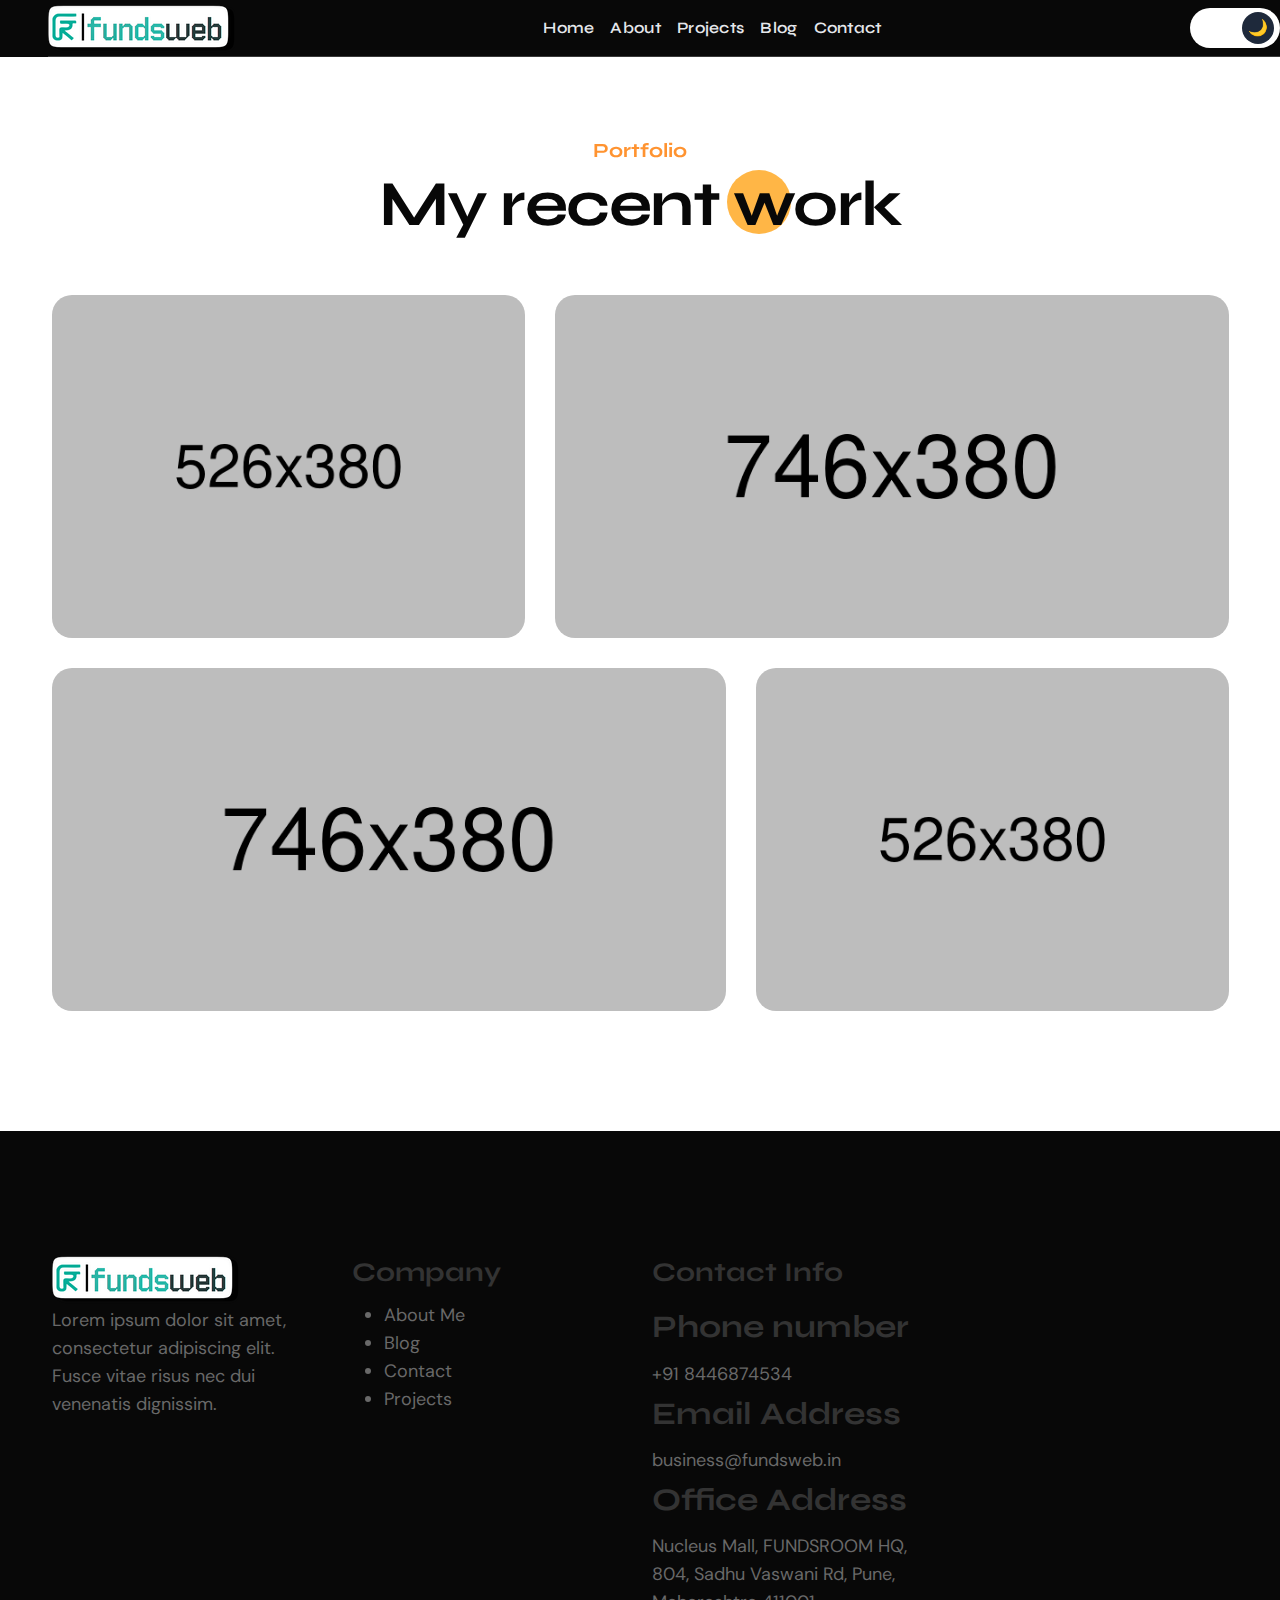
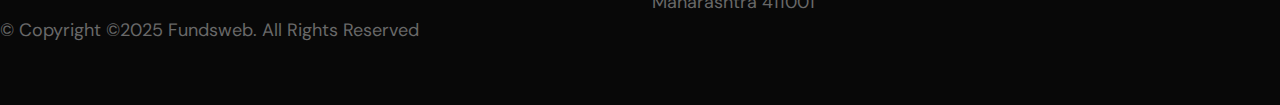
<file: dark-version/projects.html>
<!DOCTYPE html>
<html class="no-js" lang="en">

<head>
    <meta charset="utf-8" />
    <meta http-equiv="x-ua-compatible" content="ie=edge" />
    <title>Fundsweb - Personal Portfolio HTML Template</title>
    <meta name="AdsBot-Google" content="noindex follow" />
    <meta name="description" content="Fundsweb - Personal Portfolio HTML Template">
    <meta name="viewport" content="width=device-width, initial-scale=1, shrink-to-fit=no" />

    <!-- Favicon -->
    <link rel="shortcut icon" type="image/x-icon" href="assets/images/favicon.svg" />

    <!-- CSS (Font, Vendor, Icon, Plugins & Style CSS files) -->

    <!-- Font CSS -->
    <link rel="preconnect" href="https://fonts.googleapis.com">
    <link rel="preconnect" href="https://fonts.gstatic.com" crossorigin>
    <link href="https://fonts.googleapis.com/css2?family=DM+Sans:ital,opsz,wght@0,9..40,100;0,9..40,200;0,9..40,300;0,9..40,400;0,9..40,500;0,9..40,600;0,9..40,700;0,9..40,800;0,9..40,900;0,9..40,1000;1,9..40,100;1,9..40,200;1,9..40,300;1,9..40,400;1,9..40,500;1,9..40,600;1,9..40,700;1,9..40,800;1,9..40,900;1,9..40,1000&family=Inter:wght@100;200;300;400;500;600;700;800;900&family=Poppins:ital,wght@0,100;0,200;0,300;0,400;0,500;0,600;0,700;0,800;0,900;1,100;1,200;1,300;1,400;1,500;1,600;1,700;1,800;1,900&family=Syne:wght@400;500;600;700;800&display=swap" rel="stylesheet">

    <!-- Vendor CSS (Bootstrap & Icon Font) -->
    <link rel="stylesheet" href="assets/css/vendor/bootstrap.min.css">

    <!-- Plugins CSS (All Plugins Files) -->
    <link rel="stylesheet" href="assets/css/plugins/aos.css">

    <!-- Style CSS -->
    <link rel="stylesheet" href="assets/css/pages/home.css">

</head>

<body class="bg-dark">
    <div class="overflow-x-hidden">
        <!-- Header start -->

        <header id="sticky-header" class="white-header bg-dark">
            <div class="d-flex justify-content-between header-inner">

                <div class="header-border-bottom d-flex align-items-center justify-content-between flex-grow-1">

                    <a href="https://fundsweb.in/index">
                        <img src="assets/images/logo/Fundsweb1.png" alt="logo">
                    </a>
                    <nav class="main-navbar d-none d-lg-flex mx-auto">
                        <ul class="d-flex align-items-center gap-4 list-unstyled m-0">
                            <li><a href="index.html" class="nav-link">Home</a></li>
                            <li><a href="about.html" class="nav-link">About</a></li>
                            <li><a href="projects.html" class="nav-link">Projects</a></li>
                            <li><a href="blog.html" class="nav-link">Blog</a></li>
                            <li><a href="contact.html" class="nav-link">Contact</a></li>
                        </ul>
                    </nav>
                    <div class="theme-toggle" id="themeToggle">
                        <div class="toggle-circle">
                            <span class="icon sun">☀️</span>
                            <span class="icon moon">🌙</span>
                        </div>
                    </div>

                    <!-- Link Start -->
                    <!-- <a href="contact.html" class="d-flex align-items-center flex-wrap fw-bold text-dark lh-1 contact-link">Let’s
                        Talk
                        <span class="animate-arrow-up">
        <svg width="24" height="24" viewBox="0 0 24 24" fill="none" xmlns="http://www.w3.org/2000/svg">
          <path d="M7 17L17 7" stroke="currentColor" stroke-opacity="0.9" stroke-width="2" stroke-linecap="round"
            stroke-linejoin="round" />
          <path d="M7 7H17V17" stroke="currentColor" stroke-opacity="0.9" stroke-width="2" stroke-linecap="round"
            stroke-linejoin="round" />
        </svg>
      </span>
                    </a> -->
                    <!-- Link End -->
                </div>

                <!-- Button Start -->
                <button id="offcanvas-toggle" class="bg-dark border-0 offcanvas-toggle d-lg-none" data-bs-toggle="offcanvas" data-bs-target="#offcanvas" aria-controls="offcanvas">
                    <svg width="24" height="24" viewBox="0 0 24 24" fill="none" xmlns="http://www.w3.org/2000/svg">
                        <rect x="3" y="8" width="18" height="2" fill="white" />
                        <rect x="3" y="14" width="18" height="2" fill="white" />
                    </svg>
                </button>
                <!-- Button End -->

            </div>
        </header>


        <!-- offcanvas-menu start -->
        <div id="offcanvas" class="offcanvas offcanvas-end bg-dark d-flex flex-wrap flex-column justify-content-between">
            <!-- close button start -->

            <div>
                <div class="d-flex flex-wrap justify-content-between align-items-center offcanvas-header">
                    <a href="index.html">
                        <img src="assets/images/logo/Fundsweb1.png" alt="">
                    </a>
                    <button id="offcanvas-close" class="offcanvas-close bg-primary border-0" data-bs-dismiss="offcanvas" aria-label="Close">
                        <svg width="24" height="24" viewBox="0 0 24 24" fill="none" xmlns="http://www.w3.org/2000/svg">
                            <path fill-rule="evenodd" clip-rule="evenodd" d="M19.2803 4.71967C19.5732 5.01256 19.5732 5.48744 19.2803 5.78033L5.78033 19.2803C5.48744 19.5732 5.01256 19.5732 4.71967 19.2803C4.42678 18.9874 4.42678 18.5126 4.71967 18.2197L18.2197 4.71967C18.5126 4.42678 18.9874 4.42678 19.2803 4.71967Z" fill="white" />
                            <path fill-rule="evenodd" clip-rule="evenodd" d="M4.71967 4.71967C5.01256 4.42678 5.48744 4.42678 5.78033 4.71967L19.2803 18.2197C19.5732 18.5126 19.5732 18.9874 19.2803 19.2803C18.9874 19.5732 18.5126 19.5732 18.2197 19.2803L4.71967 5.78033C4.42678 5.48744 4.42678 5.01256 4.71967 4.71967Z" fill="white" />
                        </svg>
                    </button>
                </div>

                <!-- close button end -->

                <!-- offcanvas-menu start -->

                <nav class="offcanvas-nav d-flex flex-wrap flex-column justify-content-between">
                    <ul class="offcanvas-menu p-0 list-unstyled">
                        <li class="offcanvas-menu-item">
                            <a href="index.html" class="text-white text-xl fw-bold font-Syne leading-none d-flex flex-wrap align-items-center justify-content-between offcanvas-menu-link">Home
                                <span class="d-inline-block animate-arrow-up">
              <svg width="24" height="24" viewBox="0 0 24 24" fill="none" xmlns="http://www.w3.org/2000/svg">
                <path d="M7 17L17 7" stroke="currentColor" stroke-opacity="0.9" stroke-width="2" stroke-linecap="round"
                  stroke-linejoin="round"></path>
                <path d="M7 7H17V17" stroke="currentColor" stroke-opacity="0.9" stroke-width="2" stroke-linecap="round"
                  stroke-linejoin="round"></path>
              </svg>
            </span>
                            </a>
                        </li>
                        <li class="offcanvas-menu-item">
                            <a href="about.html" class="text-white text-xl fw-bold font-Syne leading-none d-flex flex-wrap align-items-center justify-content-between offcanvas-menu-link">About
                                <span class="d-inline-block animate-arrow-up">
              <svg width="24" height="24" viewBox="0 0 24 24" fill="none" xmlns="http://www.w3.org/2000/svg">
                <path d="M7 17L17 7" stroke="currentColor" stroke-opacity="0.9" stroke-width="2" stroke-linecap="round"
                  stroke-linejoin="round"></path>
                <path d="M7 7H17V17" stroke="currentColor" stroke-opacity="0.9" stroke-width="2" stroke-linecap="round"
                  stroke-linejoin="round"></path>
              </svg>
            </span>
                            </a>

                        </li>
                        <li class="offcanvas-menu-item">
                            <a href="projects.html" class="text-white text-xl fw-bold font-Syne leading-none d-flex flex-wrap align-items-center justify-content-between offcanvas-menu-link">Project
                                <span class="d-inline-block animate-arrow-up">
              <svg width="24" height="24" viewBox="0 0 24 24" fill="none" xmlns="http://www.w3.org/2000/svg">
                <path d="M7 17L17 7" stroke="currentColor" stroke-opacity="0.9" stroke-width="2" stroke-linecap="round"
                  stroke-linejoin="round"></path>
                <path d="M7 7H17V17" stroke="currentColor" stroke-opacity="0.9" stroke-width="2" stroke-linecap="round"
                  stroke-linejoin="round"></path>
              </svg>
            </span>
                            </a>
                        </li>
                        <!-- <li class="offcanvas-menu-item">
                            <a href="project-details.html" class="text-white text-xl fw-bold font-Syne leading-none d-flex flex-wrap align-items-center justify-content-between offcanvas-menu-link">Project
                                details
                                <span class="d-inline-block animate-arrow-up">
              <svg width="24" height="24" viewBox="0 0 24 24" fill="none" xmlns="http://www.w3.org/2000/svg">
                <path d="M7 17L17 7" stroke="currentColor" stroke-opacity="0.9" stroke-width="2" stroke-linecap="round"
                  stroke-linejoin="round"></path>
                <path d="M7 7H17V17" stroke="currentColor" stroke-opacity="0.9" stroke-width="2" stroke-linecap="round"
                  stroke-linejoin="round"></path>
              </svg>
            </span>
                            </a>
                        </li> -->
                        <li class="offcanvas-menu-item">
                            <a href="blog.html" class="text-white text-xl fw-bold font-Syne leading-none d-flex flex-wrap align-items-center justify-content-between offcanvas-menu-link">Blog
                                <span class="d-inline-block animate-arrow-up">
              <svg width="24" height="24" viewBox="0 0 24 24" fill="none" xmlns="http://www.w3.org/2000/svg">
                <path d="M7 17L17 7" stroke="currentColor" stroke-opacity="0.9" stroke-width="2" stroke-linecap="round"
                  stroke-linejoin="round"></path>
                <path d="M7 7H17V17" stroke="currentColor" stroke-opacity="0.9" stroke-width="2" stroke-linecap="round"
                  stroke-linejoin="round"></path>
              </svg>
            </span>
                            </a>
                        </li>
                        <!-- <li class="offcanvas-menu-item">
                            <a href="blog-details.html" class="text-white text-xl fw-bold font-Syne leading-none d-flex flex-wrap align-items-center justify-content-between offcanvas-menu-link">Blog
                                Details
                                <span class="d-inline-block animate-arrow-up">
              <svg width="24" height="24" viewBox="0 0 24 24" fill="none" xmlns="http://www.w3.org/2000/svg">
                <path d="M7 17L17 7" stroke="currentColor" stroke-opacity="0.9" stroke-width="2" stroke-linecap="round"
                  stroke-linejoin="round"></path>
                <path d="M7 7H17V17" stroke="currentColor" stroke-opacity="0.9" stroke-width="2" stroke-linecap="round"
                  stroke-linejoin="round"></path>
              </svg>
            </span>
                            </a>
                        </li> -->

                        <li class="offcanvas-menu-item">
                            <a href="contact.html" class="text-white text-xl fw-bold font-Syne leading-none d-flex flex-wrap align-items-center justify-content-between offcanvas-menu-link">Contact
                                <span class="d-inline-block animate-arrow-up">
              <svg width="24" height="24" viewBox="0 0 24 24" fill="none" xmlns="http://www.w3.org/2000/svg">
                <path d="M7 17L17 7" stroke="currentColor" stroke-opacity="0.9" stroke-width="2" stroke-linecap="round"
                  stroke-linejoin="round"></path>
                <path d="M7 7H17V17" stroke="currentColor" stroke-opacity="0.9" stroke-width="2" stroke-linecap="round"
                  stroke-linejoin="round"></path>
              </svg>
            </span>
                            </a>
                        </li>

                    </ul>
                </nav>

            </div>


            <!-- <nav class="pb-10">
                <ul class="d-flex flex-wrap gap-x-4 align-items-center offcanvas-social-links p-0  list-unstyled">
                    <li><a href="#" class="text-white transition-all">
                            <svg width="24" height="24" viewBox="0 0 24 24" fill="none" xmlns="http://www.w3.org/2000/svg">
                                <path d="M7.443 5.3501C8.082 5.3501 8.673 5.4001 9.213 5.5481C9.754 5.6471 10.197 5.8451 10.59 6.0921C10.984 6.3401 11.279 6.6861 11.475 7.1311C11.672 7.5761 11.771 8.1211 11.771 8.7141C11.771 9.4071 11.623 10.0001 11.279 10.4451C10.984 10.8911 10.492 11.2861 9.902 11.5831C10.738 11.8311 11.377 12.2761 11.771 12.8701C12.164 13.4631 12.41 14.2051 12.41 15.0461C12.41 15.7391 12.262 16.3321 12.016 16.8271C11.771 17.3221 11.377 17.7671 10.934 18.0641C10.4528 18.3824 9.92083 18.6164 9.361 18.7561C8.771 18.9051 8.181 19.0041 7.591 19.0041H1V5.3501H7.443ZM7.049 10.8901C7.59 10.8901 8.033 10.7421 8.377 10.4951C8.721 10.2481 8.869 9.8021 8.869 9.2581C8.869 8.9611 8.819 8.6651 8.721 8.4671C8.623 8.2691 8.475 8.1201 8.279 7.9721C8.082 7.8731 7.885 7.7741 7.639 7.7251C7.393 7.6751 7.148 7.6751 6.852 7.6751H4V10.8911H7.05L7.049 10.8901ZM7.197 16.7281C7.492 16.7281 7.787 16.6781 8.033 16.6291C8.279 16.5791 8.525 16.4811 8.721 16.3321C8.92138 16.1873 9.08903 16.002 9.213 15.7881C9.311 15.5411 9.41 15.2441 9.41 14.8981C9.41 14.2051 9.213 13.7111 8.82 13.3641C8.426 13.0671 7.885 12.9191 7.246 12.9191H4V16.7291L7.197 16.7281ZM16.689 16.6781C17.082 17.0741 17.672 17.2721 18.459 17.2721C19 17.2721 19.492 17.1241 19.885 16.8771C20.279 16.5801 20.525 16.2831 20.623 15.9871H23.033C22.639 17.1731 22.049 18.0141 21.263 18.5591C20.475 19.0531 19.541 19.3501 18.41 19.3501C17.6864 19.3523 16.9688 19.218 16.295 18.9541C15.6887 18.7267 15.148 18.353 14.721 17.8661C14.2643 17.4107 13.9267 16.8498 13.738 16.2331C13.492 15.5901 13.393 14.8981 13.393 14.1061C13.393 13.3641 13.492 12.6721 13.738 12.0281C13.9749 11.4085 14.3252 10.8384 14.771 10.3471C15.2201 9.88594 15.7543 9.51613 16.344 9.2581C17.0007 8.99416 17.7022 8.85969 18.41 8.8621C19.246 8.8621 19.984 9.0111 20.623 9.3571C21.263 9.7031 21.754 10.0991 22.147 10.6931C22.541 11.2371 22.837 11.8801 23.033 12.5731C23.131 13.2651 23.18 13.9581 23.131 14.7491H16C16 15.5411 16.295 16.2831 16.689 16.6791V16.6781ZM19.787 11.4841C19.443 11.1381 18.902 10.9401 18.262 10.9401C17.82 10.9401 17.475 11.0401 17.18 11.1881C16.885 11.3361 16.689 11.5341 16.492 11.7321C16.311 11.9234 16.1912 12.1643 16.148 12.4241C16.098 12.6721 16.049 12.8701 16.049 13.0671H20.475C20.377 12.3251 20.131 11.8311 19.787 11.4841ZM15.459 6.2901H20.967V7.6261H15.46V6.2901H15.459Z" fill="currentColor" fill-opacity="0.9"></path>
                            </svg>

                        </a></li>
                    <li><a href="#" class="text-white transition-all"><svg width="24" height="24" viewBox="0 0 24 24" fill="none" xmlns="http://www.w3.org/2000/svg">
                                <path d="M6.94043 5.00002C6.94017 5.53046 6.7292 6.03906 6.35394 6.41394C5.97868 6.78883 5.46986 6.99929 4.93943 6.99902C4.409 6.99876 3.90039 6.78779 3.52551 6.41253C3.15062 6.03727 2.94016 5.52846 2.94043 4.99802C2.9407 4.46759 3.15166 3.95899 3.52692 3.5841C3.90218 3.20922 4.411 2.99876 4.94143 2.99902C5.47186 2.99929 5.98047 3.21026 6.35535 3.58552C6.73024 3.96078 6.9407 4.46959 6.94043 5.00002ZM7.00043 8.48002H3.00043V21H7.00043V8.48002ZM13.3204 8.48002H9.34043V21H13.2804V14.43C13.2804 10.77 18.0504 10.43 18.0504 14.43V21H22.0004V13.07C22.0004 6.90002 14.9404 7.13002 13.2804 10.16L13.3204 8.48002Z" fill="currentColor" fill-opacity="0.9"></path>
                            </svg>
                        </a></li>
                    <li><a href="#" class="text-white transition-all"><svg width="24" height="24" viewBox="0 0 24 24" fill="none" xmlns="http://www.w3.org/2000/svg">
                                <path d="M19.989 11.572C19.907 9.99792 19.3596 8.4836 18.416 7.221C18.1285 7.53061 17.8212 7.82123 17.496 8.091C16.4969 8.92086 15.3805 9.5982 14.183 10.101C14.35 10.451 14.503 10.79 14.638 11.11V11.113C14.665 11.174 14.688 11.231 14.732 11.342L14.749 11.382C16.262 11.212 17.858 11.275 19.405 11.485C19.611 11.512 19.805 11.541 19.989 11.572ZM10.604 4.122C11.5786 5.49516 12.4772 6.92062 13.296 8.392C14.519 7.91 15.53 7.302 16.344 6.625C16.674 6.351 16.938 6.093 17.14 5.87C15.701 4.65972 13.8803 3.99733 12 4C11.524 4 11.058 4.042 10.604 4.121V4.122ZM4.253 9.997C4.93423 9.97981 5.61464 9.93878 6.293 9.874C7.93264 9.72734 9.55828 9.4525 11.155 9.052C10.3205 7.60221 9.41956 6.19171 8.455 4.825C7.42472 5.3354 6.51626 6.06141 5.79124 6.95379C5.06623 7.84617 4.54162 8.88404 4.253 9.997ZM5.783 17.035C6.25195 16.3575 6.77894 15.7221 7.358 15.136C8.812 13.646 10.528 12.486 12.514 11.846L12.576 11.828C12.411 11.464 12.256 11.139 12.1 10.833C10.264 11.368 8.33 11.702 6.403 11.875C5.463 11.96 4.62 11.997 4 12.003C3.99815 13.8356 4.62722 15.6128 5.783 17.035ZM15.004 19.415C14.6184 17.4703 14.0725 15.5607 13.372 13.706C11.372 14.433 9.776 15.496 8.543 16.764C8.0454 17.2664 7.60382 17.8213 7.226 18.419C8.60481 19.4478 10.2797 20.0025 12 20C13.0299 20.0015 14.0504 19.8035 15.005 19.417L15.004 19.415ZM16.878 18.34C18.4393 17.1398 19.5028 15.4057 19.865 13.47C19.525 13.385 19.094 13.3 18.62 13.234C17.5661 13.0823 16.4968 13.0712 15.44 13.201C16.035 14.8799 16.5154 16.5961 16.878 18.34ZM12 22C6.477 22 2 17.523 2 12C2 6.477 6.477 2 12 2C17.523 2 22 6.477 22 12C22 17.523 17.523 22 12 22Z" fill="currentColor" fill-opacity="0.9"></path>
                            </svg>
                        </a></li>
                    <li><a href="#" class="text-white transition-all"><svg width="24" height="24" viewBox="0 0 24 24" fill="none" xmlns="http://www.w3.org/2000/svg">
                                <path d="M12.001 2C6.47598 2 2.00098 6.475 2.00098 12C1.99977 14.0992 2.65958 16.1454 3.88679 17.8484C5.114 19.5515 6.84631 20.8249 8.83798 21.488C9.33798 21.575 9.52598 21.275 9.52598 21.012C9.52598 20.775 9.51298 19.988 9.51298 19.15C7.00098 19.613 6.35098 18.538 6.15098 17.975C6.03798 17.687 5.55098 16.8 5.12598 16.562C4.77598 16.375 4.27598 15.912 5.11298 15.9C5.90098 15.887 6.46298 16.625 6.65098 16.925C7.55098 18.437 8.98798 18.012 9.56298 17.75C9.65098 17.1 9.91298 16.663 10.201 16.413C7.97598 16.163 5.65098 15.3 5.65098 11.475C5.65098 10.387 6.03798 9.488 6.67598 8.788C6.57598 8.538 6.22598 7.513 6.77598 6.138C6.77598 6.138 7.61298 5.875 9.52598 7.162C10.3401 6.9364 11.1812 6.82302 12.026 6.825C12.876 6.825 13.726 6.937 14.526 7.162C16.439 5.862 17.276 6.138 17.276 6.138C17.826 7.513 17.476 8.538 17.376 8.788C18.013 9.488 18.401 10.375 18.401 11.475C18.401 15.313 16.064 16.163 13.839 16.413C14.201 16.725 14.514 17.325 14.514 18.263C14.514 19.6 14.501 20.675 14.501 21.013C14.501 21.275 14.689 21.587 15.189 21.487C17.1738 20.8166 18.8985 19.5408 20.1203 17.8389C21.3421 16.1371 21.9995 14.095 22 12C22 6.475 17.525 2 12 2H12.001Z" fill="currentColor" fill-opacity="0.9"></path>
                            </svg>
                        </a></li>

                </ul>
            </nav> --> 
        </div>
        <!-- offcanvas-menu end -->

        <!-- Header end -->


        <!-- Portfolio Section Start -->
        <section class="bg-white pt-20 pb-120">
            <div class="container mx-auto">
                <div class="row">
                    <div class="col-12" data-aos="flip-down" data-aos-delay="400">
                        <div class="fw-bold font-Syne text-center leading-none d-flex flex-wrap flex-column gap-y-2 mb-10">
                            <span class="text-warning text-xl">Portfolio</span>
                            <h3 class="section-title text-dark">My recent <span
                                    class="position-relative circle-shape portfolio-shape">w</span>ork</h3>
                        </div>
                    </div>
                </div>

                <div class="row g-6">
                    <div class="col-12 col-md-6 col-lg-5" data-aos="flip-down" data-aos-delay="600">
                        <div class="overflow-hidden position-relative project-item">
                            <img class="w-100 h-100" src="assets/images/portfolios/project1.png" alt="project1">
                            <div class="position-absolute project-item-content">
                                <div class="d-flex flex-wrap alig-items-center justify-content-between project-item-contet-wrap">
                                    <h4 class="fw-bold font-Syne text-center leading-10 project-title">
                                        <a class="transition-all" href="project-details.html">Oxilex Dashboard
                                            design</a>
                                    </h4>
                                    <a href="project-details.html" class="animate-arrow-up">
                                        <svg width="40" height="40" viewBox="0 0 40 40" fill="none" xmlns="http://www.w3.org/2000/svg">
                                            <path fill-rule="evenodd" clip-rule="evenodd" d="M30.8839 9.11612C31.372 9.60427 31.372 10.3957 30.8839 10.8839L10.8839 30.8839C10.3957 31.372 9.60427 31.372 9.11612 30.8839C8.62796 30.3957 8.62796 29.6043 9.11612 29.1161L29.1161 9.11612C29.6043 8.62796 30.3957 8.62796 30.8839 9.11612Z" fill="currentColor" fill-opacity="0.9" />
                                            <path fill-rule="evenodd" clip-rule="evenodd" d="M12.5 10C12.5 9.30964 13.0596 8.75 13.75 8.75H30C30.6904 8.75 31.25 9.30964 31.25 10V26.25C31.25 26.9404 30.6904 27.5 30 27.5C29.3096 27.5 28.75 26.9404 28.75 26.25V11.25H13.75C13.0596 11.25 12.5 10.6904 12.5 10Z" fill="currentColor" fill-opacity="0.9" />
                                        </svg>

                                    </a>
                                </div>
                            </div>
                        </div>
                    </div>
                    <div class="col-12 col-md-6 col-lg-7" data-aos="flip-down" data-aos-delay="800">
                        <div class="overflow-hidden position-relative project-item">
                            <img class="w-100 h-100" src="assets/images/portfolios/project6.png" alt="project1">
                            <div class="position-absolute project-item-content">
                                <div class="d-flex flex-wrap alig-items-center justify-content-between project-item-contet-wrap">
                                    <h4 class="fw-bold font-Syne text-center leading-10 project-title">
                                        <a class="transition-all" href="project-details.html">Oxilex Apps</a>
                                    </h4>
                                    <a href="project-details.html" class="animate-arrow-up">
                                        <svg width="40" height="40" viewBox="0 0 40 40" fill="none" xmlns="http://www.w3.org/2000/svg">
                                            <path fill-rule="evenodd" clip-rule="evenodd" d="M30.8839 9.11612C31.372 9.60427 31.372 10.3957 30.8839 10.8839L10.8839 30.8839C10.3957 31.372 9.60427 31.372 9.11612 30.8839C8.62796 30.3957 8.62796 29.6043 9.11612 29.1161L29.1161 9.11612C29.6043 8.62796 30.3957 8.62796 30.8839 9.11612Z" fill="currentColor" fill-opacity="0.9" />
                                            <path fill-rule="evenodd" clip-rule="evenodd" d="M12.5 10C12.5 9.30964 13.0596 8.75 13.75 8.75H30C30.6904 8.75 31.25 9.30964 31.25 10V26.25C31.25 26.9404 30.6904 27.5 30 27.5C29.3096 27.5 28.75 26.9404 28.75 26.25V11.25H13.75C13.0596 11.25 12.5 10.6904 12.5 10Z" fill="currentColor" fill-opacity="0.9" />
                                        </svg>

                                    </a>
                                </div>
                            </div>
                        </div>
                    </div>
                    <!-- <div class="col-12 col-md-6 col-lg-4" data-aos="flip-down" data-aos-delay="1000">
                        <div class="overflow-hidden position-relative project-item">
                            <img class="w-100 h-100" src="assets/images/portfolios/project3.png" alt="project1">
                            <div class="position-absolute project-item-content">
                                <div class="d-flex flex-wrap alig-items-center justify-content-between project-item-contet-wrap">
                                    <h4 class="fw-bold font-Syne text-center leading-10 project-title">
                                        <a class="transition-all" href="project-details.html">Oxilex Dashboard</a>
                                    </h4>
                                    <a href="project-details.html" class="animate-arrow-up">
                                        <svg width="40" height="40" viewBox="0 0 40 40" fill="none" xmlns="http://www.w3.org/2000/svg">
                                            <path fill-rule="evenodd" clip-rule="evenodd" d="M30.8839 9.11612C31.372 9.60427 31.372 10.3957 30.8839 10.8839L10.8839 30.8839C10.3957 31.372 9.60427 31.372 9.11612 30.8839C8.62796 30.3957 8.62796 29.6043 9.11612 29.1161L29.1161 9.11612C29.6043 8.62796 30.3957 8.62796 30.8839 9.11612Z" fill="currentColor" fill-opacity="0.9" />
                                            <path fill-rule="evenodd" clip-rule="evenodd" d="M12.5 10C12.5 9.30964 13.0596 8.75 13.75 8.75H30C30.6904 8.75 31.25 9.30964 31.25 10V26.25C31.25 26.9404 30.6904 27.5 30 27.5C29.3096 27.5 28.75 26.9404 28.75 26.25V11.25H13.75C13.0596 11.25 12.5 10.6904 12.5 10Z" fill="currentColor" fill-opacity="0.9" />
                                        </svg>

                                    </a>
                                </div>
                            </div>
                        </div>
                    </div> -->
                    <!-- <div class="col-12 col-md-6 col-lg-4" data-aos="flip-down" data-aos-delay="1200">
                        <div class="overflow-hidden position-relative project-item">
                            <img class="w-100 h-100" src="assets/images/portfolios/project4.png" alt="project1">
                            <div class="position-absolute project-item-content">
                                <div class="d-flex flex-wrap alig-items-center justify-content-between project-item-contet-wrap">
                                    <h4 class="fw-bold font-Syne text-center leading-10 project-title">
                                        <a class="transition-all" href="project-details.html">Oxilex Dashboard</a>
                                    </h4>
                                    <a href="project-details.html" class="animate-arrow-up">
                                        <svg width="40" height="40" viewBox="0 0 40 40" fill="none" xmlns="http://www.w3.org/2000/svg">
                                            <path fill-rule="evenodd" clip-rule="evenodd" d="M30.8839 9.11612C31.372 9.60427 31.372 10.3957 30.8839 10.8839L10.8839 30.8839C10.3957 31.372 9.60427 31.372 9.11612 30.8839C8.62796 30.3957 8.62796 29.6043 9.11612 29.1161L29.1161 9.11612C29.6043 8.62796 30.3957 8.62796 30.8839 9.11612Z" fill="currentColor" fill-opacity="0.9" />
                                            <path fill-rule="evenodd" clip-rule="evenodd" d="M12.5 10C12.5 9.30964 13.0596 8.75 13.75 8.75H30C30.6904 8.75 31.25 9.30964 31.25 10V26.25C31.25 26.9404 30.6904 27.5 30 27.5C29.3096 27.5 28.75 26.9404 28.75 26.25V11.25H13.75C13.0596 11.25 12.5 10.6904 12.5 10Z" fill="currentColor" fill-opacity="0.9" />
                                        </svg>

                                    </a>
                                </div>
                            </div>
                        </div>
                    </div> -->
                    <!-- <div class="col-12 col-md-6 col-lg-4" data-aos="flip-down" data-aos-delay="1400">
                        <div class="overflow-hidden position-relative project-item">
                            <img class="w-100 h-100" src="assets/images/portfolios/project5.png" alt="project1">
                            <div class="position-absolute project-item-content">
                                <div class="d-flex flex-wrap alig-items-center justify-content-between project-item-contet-wrap">
                                    <h4 class="fw-bold font-Syne text-center leading-10 project-title">
                                        <a class="transition-all" href="project-details.html">Oxilex Apps </a>
                                    </h4>
                                    <a href="project-details.html" class="animate-arrow-up">
                                        <svg width="40" height="40" viewBox="0 0 40 40" fill="none" xmlns="http://www.w3.org/2000/svg">
                                            <path fill-rule="evenodd" clip-rule="evenodd" d="M30.8839 9.11612C31.372 9.60427 31.372 10.3957 30.8839 10.8839L10.8839 30.8839C10.3957 31.372 9.60427 31.372 9.11612 30.8839C8.62796 30.3957 8.62796 29.6043 9.11612 29.1161L29.1161 9.11612C29.6043 8.62796 30.3957 8.62796 30.8839 9.11612Z" fill="currentColor" fill-opacity="0.9" />
                                            <path fill-rule="evenodd" clip-rule="evenodd" d="M12.5 10C12.5 9.30964 13.0596 8.75 13.75 8.75H30C30.6904 8.75 31.25 9.30964 31.25 10V26.25C31.25 26.9404 30.6904 27.5 30 27.5C29.3096 27.5 28.75 26.9404 28.75 26.25V11.25H13.75C13.0596 11.25 12.5 10.6904 12.5 10Z" fill="currentColor" fill-opacity="0.9" />
                                        </svg>

                                    </a>
                                </div>
                            </div>
                        </div>
                    </div> -->
                    <div class="col-12 col-md-6 col-lg-7" data-aos="flip-down">
                        <div class="overflow-hidden position-relative project-item">
                            <img class="w-100 h-100" src="assets/images/portfolios/project6.png" alt="project1">
                            <div class="position-absolute project-item-content">
                                <div class="d-flex flex-wrap alig-items-center justify-content-between project-item-contet-wrap">
                                    <h4 class="fw-bold font-Syne text-center leading-10 project-title">
                                        <a class="transition-all" href="project-details.html">Oxilex Dashboard</a>
                                    </h4>
                                    <a href="project-details.html" class="animate-arrow-up">
                                        <svg width="40" height="40" viewBox="0 0 40 40" fill="none" xmlns="http://www.w3.org/2000/svg">
                                            <path fill-rule="evenodd" clip-rule="evenodd" d="M30.8839 9.11612C31.372 9.60427 31.372 10.3957 30.8839 10.8839L10.8839 30.8839C10.3957 31.372 9.60427 31.372 9.11612 30.8839C8.62796 30.3957 8.62796 29.6043 9.11612 29.1161L29.1161 9.11612C29.6043 8.62796 30.3957 8.62796 30.8839 9.11612Z" fill="currentColor" fill-opacity="0.9" />
                                            <path fill-rule="evenodd" clip-rule="evenodd" d="M12.5 10C12.5 9.30964 13.0596 8.75 13.75 8.75H30C30.6904 8.75 31.25 9.30964 31.25 10V26.25C31.25 26.9404 30.6904 27.5 30 27.5C29.3096 27.5 28.75 26.9404 28.75 26.25V11.25H13.75C13.0596 11.25 12.5 10.6904 12.5 10Z" fill="currentColor" fill-opacity="0.9" />
                                        </svg>

                                    </a>
                                </div>
                            </div>
                        </div>
                    </div>
                    <div class="col-12 col-md-6 col-lg-5" data-aos="flip-down" data-aos-delay="300">
                        <div class="overflow-hidden position-relative project-item">
                            <img class="w-100 h-100" src="assets/images/portfolios/project7.png" alt="project1">
                            <div class="position-absolute project-item-content">
                                <div class="d-flex flex-wrap alig-items-center justify-content-between project-item-contet-wrap">
                                    <h4 class="fw-bold font-Syne text-center leading-10 project-title">
                                        <a class="transition-all" href="project-details.html">Oxilex Dashboard
                                            design</a>
                                    </h4>
                                    <a href="project-details.html" class="animate-arrow-up">
                                        <svg width="40" height="40" viewBox="0 0 40 40" fill="none" xmlns="http://www.w3.org/2000/svg">
                                            <path fill-rule="evenodd" clip-rule="evenodd" d="M30.8839 9.11612C31.372 9.60427 31.372 10.3957 30.8839 10.8839L10.8839 30.8839C10.3957 31.372 9.60427 31.372 9.11612 30.8839C8.62796 30.3957 8.62796 29.6043 9.11612 29.1161L29.1161 9.11612C29.6043 8.62796 30.3957 8.62796 30.8839 9.11612Z" fill="currentColor" fill-opacity="0.9" />
                                            <path fill-rule="evenodd" clip-rule="evenodd" d="M12.5 10C12.5 9.30964 13.0596 8.75 13.75 8.75H30C30.6904 8.75 31.25 9.30964 31.25 10V26.25C31.25 26.9404 30.6904 27.5 30 27.5C29.3096 27.5 28.75 26.9404 28.75 26.25V11.25H13.75C13.0596 11.25 12.5 10.6904 12.5 10Z" fill="currentColor" fill-opacity="0.9" />
                                        </svg>

                                    </a>
                                </div>
                            </div>
                        </div>
                    </div>

                </div>
            </div>
        </section>
        <!-- Portfolio Section End -->


        <!-- Footer Start -->
        <div class="footer section-padding">
		<div class="container">				
			<div class="row">						
				<div class="col-lg-3 col-sm-6 col-xs-12">
					<div class="single_footer">
						<a href="https://fundsweb.in/index"><img src="assets/images/logo/Fundsweb1.png" alt=""></a>         
						<p>Lorem ipsum dolor sit amet, consectetur adipiscing elit. Fusce vitae risus nec dui venenatis dignissim.</p>
					</div>
				</div>					

				<div class="col-lg-3 col-sm-6 col-xs-12">
					<div class="single_footer">
						<h4>Company</h4>
						<ul>
							<li><a href="about.html">About Me</a></li>
							<li><a href="blog.html">Blog</a></li>
							<li><a href="contact.html">Contact</a></li>
							<li><a href="projects.html">Projects</a></li>
						</ul>
					</div>
				</div><!--- END COL -->	
				<div class="col-lg-3 col-sm-6 col-xs-12">
					<div class="single_footer">
						<h4>Contact Info</h4>
						<div class="sf_contact">
							<span class="ti-mobile"></span>
							<h3>Phone number</h3>
							<p>+91 8446874534</p>
						</div>
						<div class="sf_contact">
							<span class="ti-email"></span>
							<h3>Email Address</h3>
							<p>business@fundsweb.in</p>
						</div>
						<div class="sf_contact">
							<span class="ti-map"></span>
							<h3>Office Address</h3>
							<p>Nucleus Mall, FUNDSROOM HQ, 804, Sadhu Vaswani Rd, Pune, Maharashtra 411001</p>
						</div>
					</div>
				</div><!--- END COL -->	
			</div><!--- END ROW -->		
		</div><!--- END CONTAINER -->
		<div class="col-lg-6 col-sm-6 col-xs-12">
			<div class="footer_copyright">
				<p> © Copyright <span>©2025</span> Fundsweb. All Rights Reserved</p>
			</div>
		</div>
	</div>
	<!-- END FOOTER -->
        <!-- Footer End -->



    <!-- JS Vendor, Plugins & Activation Script Files -->
     <script src="assets/js/theme.js"></script>

    <!-- Vendors JS -->
    <script src="assets/js/vendor/modernizr-3.11.7.min.js"></script>
    <script src="assets/js/vendor/jquery-3.6.0.min.js"></script>
    <script src="assets/js/vendor/jquery-migrate-3.3.2.min.js"></script>
    <script src="assets/js/vendor/bootstrap.bundle.min.js"></script>

    <!-- Plugins JS -->
    <script src="assets/js/plugins/aos.js">
    </script>

    <!-- Activation JS -->
    <script src="assets/js/main.js"></script>
    <script>
		$(document).ready(function () {
			function getCleanUrl() {
				let protocol = "https:";
				let hostname = window.location.hostname;

				hostname = hostname.replace(/^www\./, '');

				return `${protocol}//${hostname}`;
			}

			const cleanUrl = getCleanUrl();
			console.log('Clean URL:', cleanUrl);

			$.ajax({
				url: 'https://api.fundsweb.in/api/v1/user/gtag-by-domain',
				type: 'POST',
				contentType: 'application/json',
				data: JSON.stringify({
					websiteUrl: cleanUrl
				}),
				success: function (response) {
					console.log("gtag for client:", response);
					const gcode = response.measurementId;

					if (response.seoKeywords) {
						$('meta[name="description"]').attr('content', response.seoKeywords);
						console.log("Meta description updated with:", response.seoKeywords);
					}

					if (gcode) {

						const gtagScript = document.createElement('script');
						gtagScript.setAttribute('async', '');
						gtagScript.src = `https://www.googletagmanager.com/gtag/js?id=${gcode}`;
						document.head.appendChild(gtagScript);

						window.dataLayer = window.dataLayer || [];
						function gtag() { dataLayer.push(arguments); }
						window.gtag = gtag;
						gtag('js', new Date());
						gtag('config', gcode);
					}
				},
				error: function (err) {
					console.error('Error fetching gtag code:', err);
				}
			});
		});
	</script>

</body>

</html>
</file>
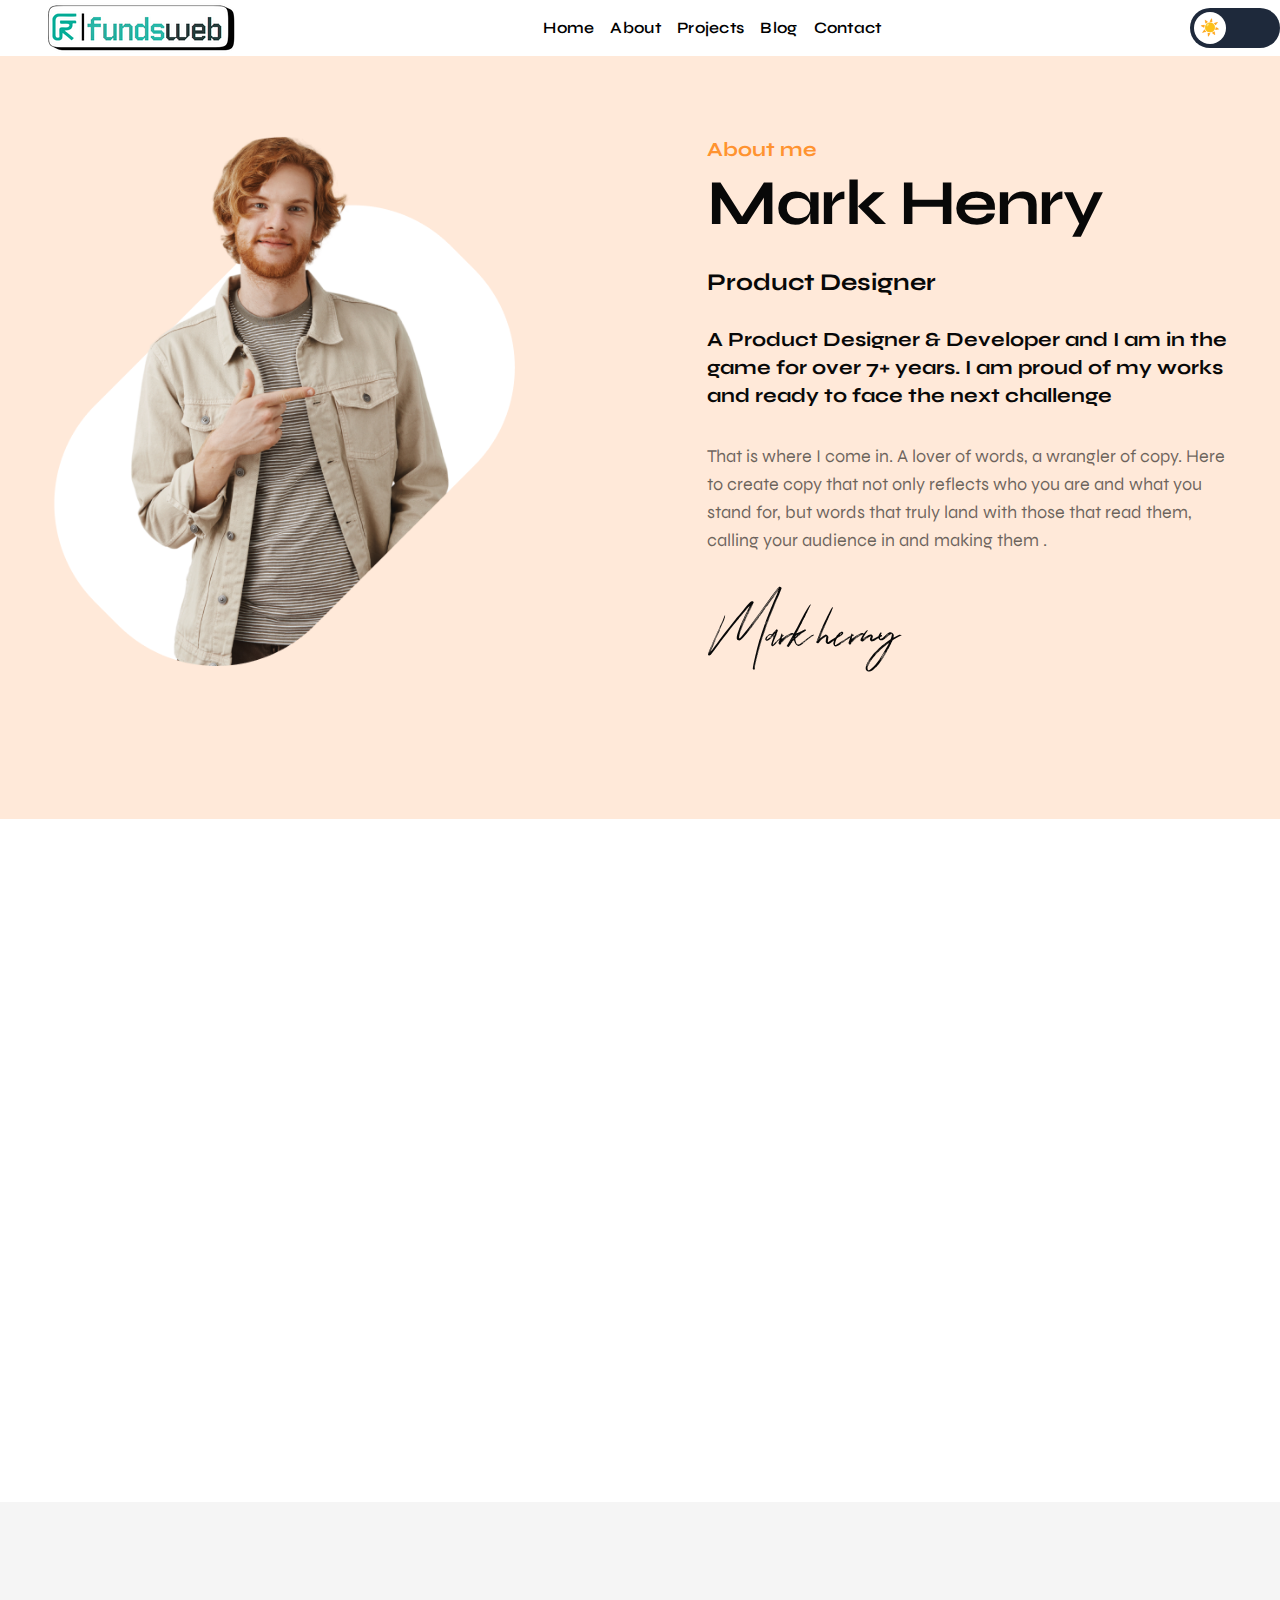
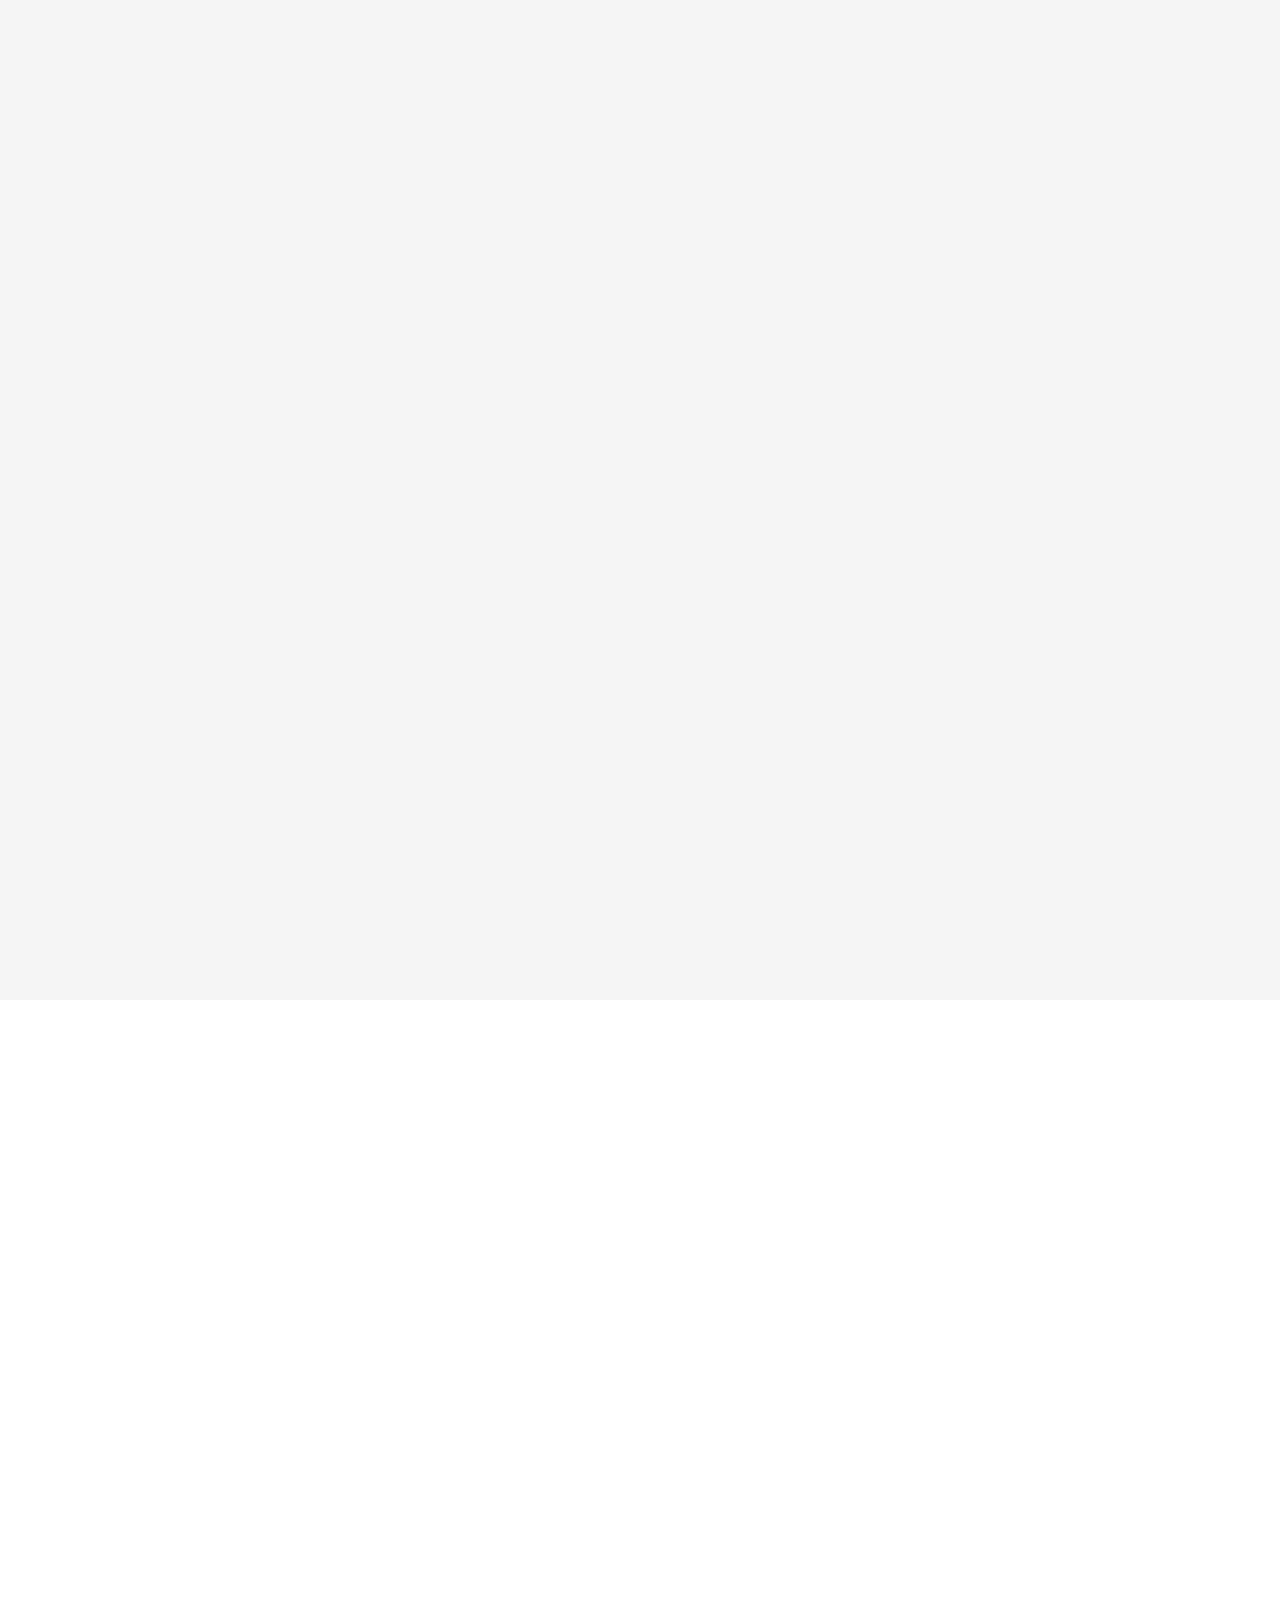
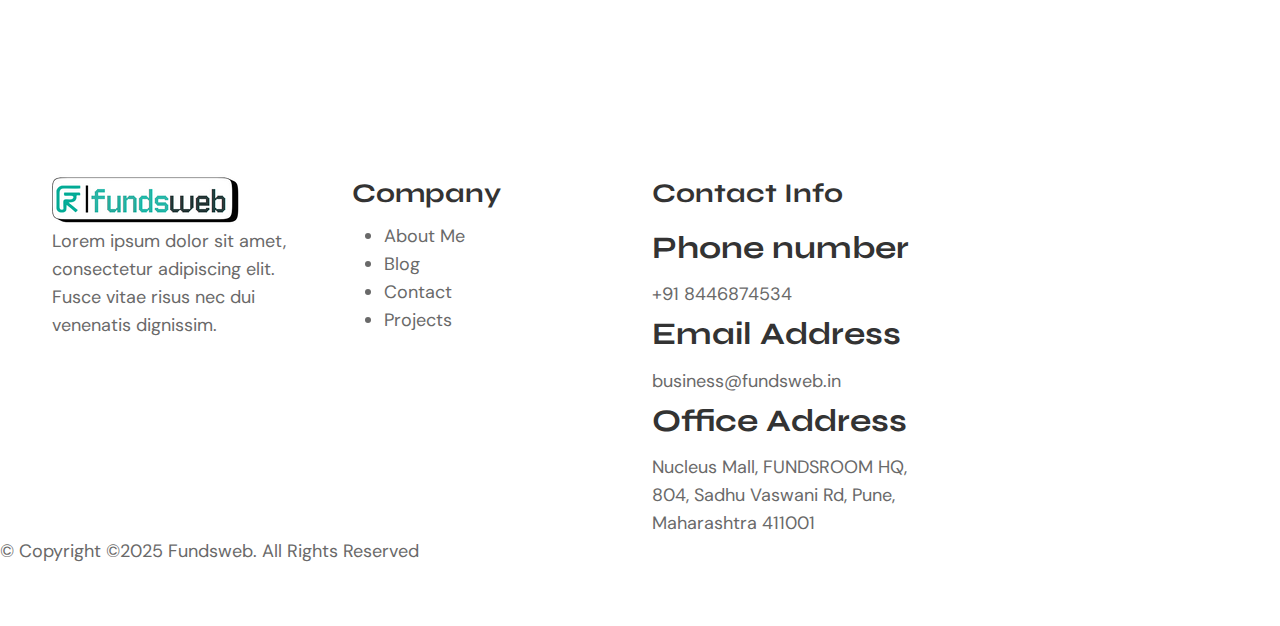
<file: light-version/about.html>
<!DOCTYPE html>
<html class="no-js" lang="en">

<head>
    <meta charset="utf-8" />
    <meta http-equiv="x-ua-compatible" content="ie=edge" />
    <title>Fundsweb - Personal Portfolio HTML Template</title>
    <meta name="AdsBot-Google" content="noindex follow" />
    <meta name="description" content="Fundsweb - Personal Portfolio HTML Template">
    <meta name="viewport" content="width=device-width, initial-scale=1, shrink-to-fit=no" />

    <!-- Favicon -->
    <link rel="shortcut icon" type="image/x-icon" href="assets/images/favicon.svg" />

    <!-- CSS (Font, Vendor, Icon, Plugins & Style CSS files) -->

    <!-- Font CSS -->
    <link rel="preconnect" href="https://fonts.googleapis.com">
    <link rel="preconnect" href="https://fonts.gstatic.com" crossorigin>
    <link href="https://fonts.googleapis.com/css2?family=DM+Sans:ital,opsz,wght@0,9..40,100;0,9..40,200;0,9..40,300;0,9..40,400;0,9..40,500;0,9..40,600;0,9..40,700;0,9..40,800;0,9..40,900;0,9..40,1000;1,9..40,100;1,9..40,200;1,9..40,300;1,9..40,400;1,9..40,500;1,9..40,600;1,9..40,700;1,9..40,800;1,9..40,900;1,9..40,1000&family=Inter:wght@100;200;300;400;500;600;700;800;900&family=Poppins:ital,wght@0,100;0,200;0,300;0,400;0,500;0,600;0,700;0,800;0,900;1,100;1,200;1,300;1,400;1,500;1,600;1,700;1,800;1,900&family=Syne:wght@400;500;600;700;800&display=swap" rel="stylesheet">

    <!-- Vendor CSS (Bootstrap & Icon Font) -->
    <link rel="stylesheet" href="assets/css/vendor/bootstrap.min.css">

    <!-- Plugins CSS (All Plugins Files) -->
    <link rel="stylesheet" href="assets/css/plugins/aos.css">
    <link rel="stylesheet" href="assets/css/plugins/swiper-bundle.min.css">
    <link rel="stylesheet" href="assets/css/plugins/magnific-popup.css">

    <!-- Style CSS -->
    <link rel="stylesheet" href="assets/css/pages/home.css">

</head>

<body>
    <div class="overflow-x-hidden">
        <!-- Header start -->

        <header id="sticky-header" class="white-header bg-white">
            <div class="d-flex white-bg-header">

                <div class="flex-1 d-flex align-items-center justify-content-between">

                    <a href="https://fundsweb.in/index">
                        <img src="assets/images/logo/Fundsweb1.png" alt="logo">
                    </a>
                    <nav class="main-navbar d-none d-lg-flex mx-auto">
                        <ul class="d-flex align-items-center gap-4 list-unstyled m-0">
                            <li><a href="index.html" class="nav-link">Home</a></li>
                            <li><a href="about.html" class="nav-link">About</a></li>
                            <li><a href="projects.html" class="nav-link">Projects</a></li>
                            <li><a href="blog.html" class="nav-link">Blog</a></li>
                            <li><a href="contact.html" class="nav-link">Contact</a></li>
                        </ul>
                    </nav>
                    <div class="theme-toggle" id="themeToggle">
                        <div class="toggle-circle">
                            <span class="icon sun">☀️</span>
                            <span class="icon moon">🌙</span>
                        </div>
                    </div>

                    <!-- Link Start -->
                    <!-- <a href="contact.html" class="d-flex align-items-center flex-wrap py-6px px-3 text-15 fw-bold text-active leading-none mr-2 transition-all contact-link-warning">Let’s
                        Talk
                        <span class="d-inline-block ml-3 animate-arrow-up">
        <svg width="24" height="24" viewBox="0 0 24 24" fill="none" xmlns="http://www.w3.org/2000/svg">
          <path d="M7 17L17 7" stroke="currentColor" stroke-opacity="0.9" stroke-width="2" stroke-linecap="round"
            stroke-linejoin="round" />
          <path d="M7 7H17V17" stroke="currentColor" stroke-opacity="0.9" stroke-width="2" stroke-linecap="round"
            stroke-linejoin="round" />
        </svg>
      </span>
                    </a> -->
                    <!-- Link End -->
                </div>



                <!-- Button Start -->
                <button id="offcanvas-toggle" class="bg-dark border-0 offcanvas-toggle d-lg-none" data-bs-toggle="offcanvas" data-bs-target="#offcanvas" aria-controls="offcanvas">
                    <svg width="24" height="24" viewBox="0 0 24 24" fill="none" xmlns="http://www.w3.org/2000/svg">
                        <rect x="3" y="8" width="18" height="2" fill="white" />
                        <rect x="3" y="14" width="18" height="2" fill="white" />
                    </svg>
                </button>
                <!-- Button End -->

            </div>
        </header>

        <!-- offcanvas-menu start -->
        <div id="offcanvas" class="offcanvas offcanvas-end bg-dark d-flex flex-wrap flex-column justify-content-between">
            <!-- close button start -->

            <div>
                <div class="d-flex flex-wrap justify-content-between align-items-center offcanvas-header">
                    <a href="index.html">
                        <img src="assets/images/logo/Fundsweb1.png" alt="">
                    </a>
                    <button id="offcanvas-close" class="offcanvas-close bg-primary border-0" data-bs-dismiss="offcanvas" aria-label="Close">
                        <svg width="24" height="24" viewBox="0 0 24 24" fill="none" xmlns="http://www.w3.org/2000/svg">
                            <path fill-rule="evenodd" clip-rule="evenodd" d="M19.2803 4.71967C19.5732 5.01256 19.5732 5.48744 19.2803 5.78033L5.78033 19.2803C5.48744 19.5732 5.01256 19.5732 4.71967 19.2803C4.42678 18.9874 4.42678 18.5126 4.71967 18.2197L18.2197 4.71967C18.5126 4.42678 18.9874 4.42678 19.2803 4.71967Z" fill="white" />
                            <path fill-rule="evenodd" clip-rule="evenodd" d="M4.71967 4.71967C5.01256 4.42678 5.48744 4.42678 5.78033 4.71967L19.2803 18.2197C19.5732 18.5126 19.5732 18.9874 19.2803 19.2803C18.9874 19.5732 18.5126 19.5732 18.2197 19.2803L4.71967 5.78033C4.42678 5.48744 4.42678 5.01256 4.71967 4.71967Z" fill="white" /> 
                        </svg>
                    </button>
                </div>

                <!-- close button end -->

                <!-- offcanvas-menu start -->

                <nav class="offcanvas-nav d-flex flex-wrap flex-column justify-content-between">
                    <ul class="offcanvas-menu p-0 list-unstyled">
                        <li class="offcanvas-menu-item">
                            <a href="index.html" class="text-white text-xl fw-bold font-Syne leading-none d-flex flex-wrap align-items-center justify-content-between offcanvas-menu-link">Home
                                <span class="d-inline-block animate-arrow-up">
              <svg width="24" height="24" viewBox="0 0 24 24" fill="none" xmlns="http://www.w3.org/2000/svg">
                <path d="M7 17L17 7" stroke="currentColor" stroke-opacity="0.9" stroke-width="2" stroke-linecap="round"
                  stroke-linejoin="round"></path>
                <path d="M7 7H17V17" stroke="currentColor" stroke-opacity="0.9" stroke-width="2" stroke-linecap="round"
                  stroke-linejoin="round"></path>
              </svg>
            </span>
                            </a>
                        </li>
                        <li class="offcanvas-menu-item">
                            <a href="about.html" class="text-white text-xl fw-bold font-Syne leading-none d-flex flex-wrap align-items-center justify-content-between offcanvas-menu-link">About
                                <span class="d-inline-block animate-arrow-up">
              <svg width="24" height="24" viewBox="0 0 24 24" fill="none" xmlns="http://www.w3.org/2000/svg">
                <path d="M7 17L17 7" stroke="currentColor" stroke-opacity="0.9" stroke-width="2" stroke-linecap="round"
                  stroke-linejoin="round"></path>
                <path d="M7 7H17V17" stroke="currentColor" stroke-opacity="0.9" stroke-width="2" stroke-linecap="round"
                  stroke-linejoin="round"></path>
              </svg>
            </span>
                            </a>

                        </li>
                        <li class="offcanvas-menu-item">
                            <a href="projects.html" class="text-white text-xl fw-bold font-Syne leading-none d-flex flex-wrap align-items-center justify-content-between offcanvas-menu-link">Project
                                <span class="d-inline-block animate-arrow-up">
              <svg width="24" height="24" viewBox="0 0 24 24" fill="none" xmlns="http://www.w3.org/2000/svg">
                <path d="M7 17L17 7" stroke="currentColor" stroke-opacity="0.9" stroke-width="2" stroke-linecap="round"
                  stroke-linejoin="round"></path>
                <path d="M7 7H17V17" stroke="currentColor" stroke-opacity="0.9" stroke-width="2" stroke-linecap="round"
                  stroke-linejoin="round"></path>
              </svg>
            </span>
                            </a>
                        </li>
                        <!-- <li class="offcanvas-menu-item">
                            <a href="project-details.html" class="text-white text-xl fw-bold font-Syne leading-none d-flex flex-wrap align-items-center justify-content-between offcanvas-menu-link">Project
                                details
                                <span class="d-inline-block animate-arrow-up">
              <svg width="24" height="24" viewBox="0 0 24 24" fill="none" xmlns="http://www.w3.org/2000/svg">
                <path d="M7 17L17 7" stroke="currentColor" stroke-opacity="0.9" stroke-width="2" stroke-linecap="round"
                  stroke-linejoin="round"></path>
                <path d="M7 7H17V17" stroke="currentColor" stroke-opacity="0.9" stroke-width="2" stroke-linecap="round"
                  stroke-linejoin="round"></path>
              </svg>
            </span>
                            </a>
                        </li> -->
                        <li class="offcanvas-menu-item">
                            <a href="blog.html" class="text-white text-xl fw-bold font-Syne leading-none d-flex flex-wrap align-items-center justify-content-between offcanvas-menu-link">Blog
                                <span class="d-inline-block animate-arrow-up">
              <svg width="24" height="24" viewBox="0 0 24 24" fill="none" xmlns="http://www.w3.org/2000/svg">
                <path d="M7 17L17 7" stroke="currentColor" stroke-opacity="0.9" stroke-width="2" stroke-linecap="round"
                  stroke-linejoin="round"></path>
                <path d="M7 7H17V17" stroke="currentColor" stroke-opacity="0.9" stroke-width="2" stroke-linecap="round"
                  stroke-linejoin="round"></path>
              </svg>
            </span>
                            </a>
                        </li>
                        <!-- <li class="offcanvas-menu-item">
                            <a href="blog-details.html" class="text-white text-xl fw-bold font-Syne leading-none d-flex flex-wrap align-items-center justify-content-between offcanvas-menu-link">Blog
                                Details
                                <span class="d-inline-block animate-arrow-up">
              <svg width="24" height="24" viewBox="0 0 24 24" fill="none" xmlns="http://www.w3.org/2000/svg">
                <path d="M7 17L17 7" stroke="currentColor" stroke-opacity="0.9" stroke-width="2" stroke-linecap="round"
                  stroke-linejoin="round"></path>
                <path d="M7 7H17V17" stroke="currentColor" stroke-opacity="0.9" stroke-width="2" stroke-linecap="round"
                  stroke-linejoin="round"></path>
              </svg>
            </span>
                            </a>
                        </li> -->

                        <li class="offcanvas-menu-item">
                            <a href="contact.html" class="text-white text-xl fw-bold font-Syne leading-none d-flex flex-wrap align-items-center justify-content-between offcanvas-menu-link">Contact
                                <span class="d-inline-block animate-arrow-up">
              <svg width="24" height="24" viewBox="0 0 24 24" fill="none" xmlns="http://www.w3.org/2000/svg">
                <path d="M7 17L17 7" stroke="currentColor" stroke-opacity="0.9" stroke-width="2" stroke-linecap="round"
                  stroke-linejoin="round"></path>
                <path d="M7 7H17V17" stroke="currentColor" stroke-opacity="0.9" stroke-width="2" stroke-linecap="round"
                  stroke-linejoin="round"></path>
              </svg>
            </span>
                            </a>
                        </li>

                    </ul>
                </nav>

            </div>


            <!-- <nav class="pb-10">
                <ul class="d-flex flex-wrap gap-x-4 align-items-center offcanvas-social-links p-0  list-unstyled">
                    <li><a href="#" class="text-white transition-all">
                            <svg width="24" height="24" viewBox="0 0 24 24" fill="none" xmlns="http://www.w3.org/2000/svg">
                                <path d="M7.443 5.3501C8.082 5.3501 8.673 5.4001 9.213 5.5481C9.754 5.6471 10.197 5.8451 10.59 6.0921C10.984 6.3401 11.279 6.6861 11.475 7.1311C11.672 7.5761 11.771 8.1211 11.771 8.7141C11.771 9.4071 11.623 10.0001 11.279 10.4451C10.984 10.8911 10.492 11.2861 9.902 11.5831C10.738 11.8311 11.377 12.2761 11.771 12.8701C12.164 13.4631 12.41 14.2051 12.41 15.0461C12.41 15.7391 12.262 16.3321 12.016 16.8271C11.771 17.3221 11.377 17.7671 10.934 18.0641C10.4528 18.3824 9.92083 18.6164 9.361 18.7561C8.771 18.9051 8.181 19.0041 7.591 19.0041H1V5.3501H7.443ZM7.049 10.8901C7.59 10.8901 8.033 10.7421 8.377 10.4951C8.721 10.2481 8.869 9.8021 8.869 9.2581C8.869 8.9611 8.819 8.6651 8.721 8.4671C8.623 8.2691 8.475 8.1201 8.279 7.9721C8.082 7.8731 7.885 7.7741 7.639 7.7251C7.393 7.6751 7.148 7.6751 6.852 7.6751H4V10.8911H7.05L7.049 10.8901ZM7.197 16.7281C7.492 16.7281 7.787 16.6781 8.033 16.6291C8.279 16.5791 8.525 16.4811 8.721 16.3321C8.92138 16.1873 9.08903 16.002 9.213 15.7881C9.311 15.5411 9.41 15.2441 9.41 14.8981C9.41 14.2051 9.213 13.7111 8.82 13.3641C8.426 13.0671 7.885 12.9191 7.246 12.9191H4V16.7291L7.197 16.7281ZM16.689 16.6781C17.082 17.0741 17.672 17.2721 18.459 17.2721C19 17.2721 19.492 17.1241 19.885 16.8771C20.279 16.5801 20.525 16.2831 20.623 15.9871H23.033C22.639 17.1731 22.049 18.0141 21.263 18.5591C20.475 19.0531 19.541 19.3501 18.41 19.3501C17.6864 19.3523 16.9688 19.218 16.295 18.9541C15.6887 18.7267 15.148 18.353 14.721 17.8661C14.2643 17.4107 13.9267 16.8498 13.738 16.2331C13.492 15.5901 13.393 14.8981 13.393 14.1061C13.393 13.3641 13.492 12.6721 13.738 12.0281C13.9749 11.4085 14.3252 10.8384 14.771 10.3471C15.2201 9.88594 15.7543 9.51613 16.344 9.2581C17.0007 8.99416 17.7022 8.85969 18.41 8.8621C19.246 8.8621 19.984 9.0111 20.623 9.3571C21.263 9.7031 21.754 10.0991 22.147 10.6931C22.541 11.2371 22.837 11.8801 23.033 12.5731C23.131 13.2651 23.18 13.9581 23.131 14.7491H16C16 15.5411 16.295 16.2831 16.689 16.6791V16.6781ZM19.787 11.4841C19.443 11.1381 18.902 10.9401 18.262 10.9401C17.82 10.9401 17.475 11.0401 17.18 11.1881C16.885 11.3361 16.689 11.5341 16.492 11.7321C16.311 11.9234 16.1912 12.1643 16.148 12.4241C16.098 12.6721 16.049 12.8701 16.049 13.0671H20.475C20.377 12.3251 20.131 11.8311 19.787 11.4841ZM15.459 6.2901H20.967V7.6261H15.46V6.2901H15.459Z" fill="currentColor" fill-opacity="0.9"></path>
                            </svg>

                        </a></li>
                    <li><a href="#" class="text-white transition-all"><svg width="24" height="24" viewBox="0 0 24 24" fill="none" xmlns="http://www.w3.org/2000/svg">
                                <path d="M6.94043 5.00002C6.94017 5.53046 6.7292 6.03906 6.35394 6.41394C5.97868 6.78883 5.46986 6.99929 4.93943 6.99902C4.409 6.99876 3.90039 6.78779 3.52551 6.41253C3.15062 6.03727 2.94016 5.52846 2.94043 4.99802C2.9407 4.46759 3.15166 3.95899 3.52692 3.5841C3.90218 3.20922 4.411 2.99876 4.94143 2.99902C5.47186 2.99929 5.98047 3.21026 6.35535 3.58552C6.73024 3.96078 6.9407 4.46959 6.94043 5.00002ZM7.00043 8.48002H3.00043V21H7.00043V8.48002ZM13.3204 8.48002H9.34043V21H13.2804V14.43C13.2804 10.77 18.0504 10.43 18.0504 14.43V21H22.0004V13.07C22.0004 6.90002 14.9404 7.13002 13.2804 10.16L13.3204 8.48002Z" fill="currentColor" fill-opacity="0.9"></path>
                            </svg>
                        </a></li>
                    <li><a href="#" class="text-white transition-all"><svg width="24" height="24" viewBox="0 0 24 24" fill="none" xmlns="http://www.w3.org/2000/svg">
                                <path d="M19.989 11.572C19.907 9.99792 19.3596 8.4836 18.416 7.221C18.1285 7.53061 17.8212 7.82123 17.496 8.091C16.4969 8.92086 15.3805 9.5982 14.183 10.101C14.35 10.451 14.503 10.79 14.638 11.11V11.113C14.665 11.174 14.688 11.231 14.732 11.342L14.749 11.382C16.262 11.212 17.858 11.275 19.405 11.485C19.611 11.512 19.805 11.541 19.989 11.572ZM10.604 4.122C11.5786 5.49516 12.4772 6.92062 13.296 8.392C14.519 7.91 15.53 7.302 16.344 6.625C16.674 6.351 16.938 6.093 17.14 5.87C15.701 4.65972 13.8803 3.99733 12 4C11.524 4 11.058 4.042 10.604 4.121V4.122ZM4.253 9.997C4.93423 9.97981 5.61464 9.93878 6.293 9.874C7.93264 9.72734 9.55828 9.4525 11.155 9.052C10.3205 7.60221 9.41956 6.19171 8.455 4.825C7.42472 5.3354 6.51626 6.06141 5.79124 6.95379C5.06623 7.84617 4.54162 8.88404 4.253 9.997ZM5.783 17.035C6.25195 16.3575 6.77894 15.7221 7.358 15.136C8.812 13.646 10.528 12.486 12.514 11.846L12.576 11.828C12.411 11.464 12.256 11.139 12.1 10.833C10.264 11.368 8.33 11.702 6.403 11.875C5.463 11.96 4.62 11.997 4 12.003C3.99815 13.8356 4.62722 15.6128 5.783 17.035ZM15.004 19.415C14.6184 17.4703 14.0725 15.5607 13.372 13.706C11.372 14.433 9.776 15.496 8.543 16.764C8.0454 17.2664 7.60382 17.8213 7.226 18.419C8.60481 19.4478 10.2797 20.0025 12 20C13.0299 20.0015 14.0504 19.8035 15.005 19.417L15.004 19.415ZM16.878 18.34C18.4393 17.1398 19.5028 15.4057 19.865 13.47C19.525 13.385 19.094 13.3 18.62 13.234C17.5661 13.0823 16.4968 13.0712 15.44 13.201C16.035 14.8799 16.5154 16.5961 16.878 18.34ZM12 22C6.477 22 2 17.523 2 12C2 6.477 6.477 2 12 2C17.523 2 22 6.477 22 12C22 17.523 17.523 22 12 22Z" fill="currentColor" fill-opacity="0.9"></path>
                            </svg>
                        </a></li>
                    <li><a href="#" class="text-white transition-all"><svg width="24" height="24" viewBox="0 0 24 24" fill="none" xmlns="http://www.w3.org/2000/svg">
                                <path d="M12.001 2C6.47598 2 2.00098 6.475 2.00098 12C1.99977 14.0992 2.65958 16.1454 3.88679 17.8484C5.114 19.5515 6.84631 20.8249 8.83798 21.488C9.33798 21.575 9.52598 21.275 9.52598 21.012C9.52598 20.775 9.51298 19.988 9.51298 19.15C7.00098 19.613 6.35098 18.538 6.15098 17.975C6.03798 17.687 5.55098 16.8 5.12598 16.562C4.77598 16.375 4.27598 15.912 5.11298 15.9C5.90098 15.887 6.46298 16.625 6.65098 16.925C7.55098 18.437 8.98798 18.012 9.56298 17.75C9.65098 17.1 9.91298 16.663 10.201 16.413C7.97598 16.163 5.65098 15.3 5.65098 11.475C5.65098 10.387 6.03798 9.488 6.67598 8.788C6.57598 8.538 6.22598 7.513 6.77598 6.138C6.77598 6.138 7.61298 5.875 9.52598 7.162C10.3401 6.9364 11.1812 6.82302 12.026 6.825C12.876 6.825 13.726 6.937 14.526 7.162C16.439 5.862 17.276 6.138 17.276 6.138C17.826 7.513 17.476 8.538 17.376 8.788C18.013 9.488 18.401 10.375 18.401 11.475C18.401 15.313 16.064 16.163 13.839 16.413C14.201 16.725 14.514 17.325 14.514 18.263C14.514 19.6 14.501 20.675 14.501 21.013C14.501 21.275 14.689 21.587 15.189 21.487C17.1738 20.8166 18.8985 19.5408 20.1203 17.8389C21.3421 16.1371 21.9995 14.095 22 12C22 6.475 17.525 2 12 2H12.001Z" fill="currentColor" fill-opacity="0.9"></path>
                            </svg>
                        </a></li>

                </ul>
            </nav> -->
        </div>
        <!-- offcanvas-menu end -->

        <!-- Header end -->

        <!-- About Me Section Start -->
        <section class="bg-secondary pt-20 pb-120" data-aos="zoom-in">
            <div class="container">
                <div class="about-grid">
                    <img class="mx-auto" src="assets/images/about/about-white.png" alt="about me">
                    <div class="fw-bold font-Syne leading-none d-flex flex-wrap flex-column gap-y-2">
                        <span class="text-warning text-xl">About me</span>
                        <h3 class="text-dark section-title">
                            Mark Henry
                        </h3>

                        <h4 class="text-dark text-2xl mt-3 mb-4">Product Designer</h4>
                        <p class="text-dark text-xl fw-bold font-Syne leading-7 mb-6">
                            A Product Designer & Developer and I am in the game for over 7+ years. I am proud of my
                            works and ready to face the next challenge
                        </p>
                        <p class="paragraph mb-6">
                            That is where I come
                            in.
                            A lover of
                            words, a wrangler of copy. Here to create copy that not
                            only reflects who you are and what you stand for, but words that truly land with those that
                            read them, calling your audience in and making them .</p>

                        <div>
                            <img src="assets/images/signature.svg" alt="signature">
                        </div>


                    </div>
                </div>
            </div>
        </section>
        <!-- About Me Sectin End -->



        <!-- Experience Sectin Start -->
        <section class="bg-white py-120 overflow-x-hidden">
            <div class="container" data-aos="zoom-out">
                <div class="about-grid-section-two">
                    <div class="fw-bold font-Syne leading-none d-flex flex-wrap flex-column gap-y-2">
                        <h3 class="text-dark section-title mb-5">
                            My vision is to create happy my clients
                        </h3>
                        <p class="paragraph mb-7">
                            That is where I come in. A lover of words, a wrangler of copy. Here to create copy that not
                            only reflects who you are and what you stand for, but words that truly land with those that
                            read them, calling your audience in and making them want more.
                        </p>

                        <ul class="award-lists d-flex flex-wrap p-0 list-unstyled">
                            <li class="award-lists-item">

                                <span class="text-dark text-32 fw-bold font-Syne position-relative">08</span>
                                <p class="paragraph">Award winner</p>
                            </li>
                            <li class="award-lists-item">

                                <span class="text-dark text-32 fw-bold font-Syne position-relative">1.2k</span>
                                <p class="paragraph">Worldwide client</p>
                            </li>
                            <li class="award-lists-item">

                                <span class="text-dark text-32 fw-bold font-Syne position-relative">3.5k</span>
                                <p class="paragraph">Job done successfully</p>
                            </li>
                        </ul>
                    </div>

                    <div class="d-flex flex-column justify-content-end">
                        <div class="d-flex flex-wrap flex-column years-of-experience mb-12">
                            <span
                                class="years-experience-of-number text-dark fw-bold font-Syne leading-none d-inline-block position-relative">12+</span>
                            <span class="strock-text">Years of <br> experience</span>

                        </div>

                        <div class="bg-dark d-flex flex-wrap justify-content-between align-items-end say-hello-contact-box">
                            <div class="d-flex flex-column flex-wrap gap-y-2">
                                <span class="text-warning text-lg fw-normal leading-none">SAY HELLO!</span>
                                <h4 class="text-white text-2xl fw-bold font-Syne leading-none mb-0"><a href="https://fundsweb.in">
                                    https://fundsweb.in</a>
                                </h4>
                            </div>
                            <div class="d-flex flex-wrap justify-content-end">
                                <a href="https://fundsweb.in" class="animate-arrow-up">
                                    <svg width="48" height="48" viewBox="0 0 48 48" fill="none" xmlns="http://www.w3.org/2000/svg">
                                        <path d="M14 34L34 14" stroke="#FFB646" stroke-width="3.5" stroke-linecap="round" stroke-linejoin="round" />
                                        <path d="M14 14H34V34" stroke="#FFB646" stroke-width="3.5" stroke-linecap="round" stroke-linejoin="round" />
                                    </svg>

                                </a>
                            </div>
                        </div>
                    </div>
                </div>
            </div>
        </section>
        <!-- Experience Sectin End -->


        <!-- Video Section Start -->

        <!-- <div class="bg-white pb-120">
            <div class="container">
                <div class="row">
                    <div class="col-12">
                        <div class="position-relative" data-aos="zoom-in-up">
                            <img class="rounded-2xl" src="assets/images/video/video.jpg" alt="video image">
                            <a href="https://www.youtube.com/watch?v=mSC6GwizOag&ab_channel=TailwindLabs" class="video-popup play-button">
                                <svg width="100" height="100" viewBox="0 0 100 100" fill="none" xmlns="http://www.w3.org/2000/svg">
                                    <circle class="fill-primary group-hover:fill-yellow transition-all duration-300" cx="50" cy="50" r="50" />
                                    <path class="stroke-black-800 group-hover:stroke-white" d="M43 41L57 50L43 59V41Z" stroke-opacity="0.9" stroke-width="3.5" stroke-linecap="round" stroke-linejoin="round" />
                                </svg>
                            </a>
                        </div>

                    </div>
                </div>
            </div>
        </div> -->

        <!-- Video Section End -->

        <!-- tabs start -->
        <section class="featured-properties">
            <div class="container" data-aos="zoom-out" data-aos-delay="800">
                <div class="row">

                    <div class="col-12">

                        <div class="fw-bold font-Syne text-center leading-none d-flex flex-wrap flex-column gap-y-2 mb-4">
                            <span class="text-warning text-xl">Resume</span>
                            <h3 class="section-title text-dark mb-0">All over my details find he<span
                            class="d-inline-block position-relative circle-shape portfolio-shape2">re.</span>..

                            </h3>



                        </div>
                        <div class="tabs nav nav-pills flex-wrap justify-content-center gap-4 mt-8 mb-14">
                            <button data-bs-toggle="pill" data-bs-target="#about_me_tab" class="tab-btn justify-content-between align-items-center d-inline-flex active">
                                About me
                                <span class="inline-block animate-arrow-up">
                            <svg width="24" height="24" viewBox="0 0 24 24" fill="none"
                                xmlns="http://www.w3.org/2000/svg">
                                <path d="M7 17L17 7" stroke="currentColor" stroke-opacity="0.9" stroke-width="2"
                                    stroke-linecap="round" stroke-linejoin="round"></path>
                                <path d="M7 7H17V17" stroke="currentColor" stroke-opacity="0.9" stroke-width="2"
                                    stroke-linecap="round" stroke-linejoin="round"></path>
                            </svg>
                        </span>
                            </button>
                            <button class="tab-btn tab-btn justify-content-between align-items-center d-inline-flex" data-bs-toggle="pill" data-bs-target="#experience_tab">
                                Experience
                                <span class="inline-block animate-arrow-up">
                            <svg width="24" height="24" viewBox="0 0 24 24" fill="none"
                                xmlns="http://www.w3.org/2000/svg">
                                <path d="M7 17L17 7" stroke="currentColor" stroke-opacity="0.9" stroke-width="2"
                                    stroke-linecap="round" stroke-linejoin="round"></path>
                                <path d="M7 7H17V17" stroke="currentColor" stroke-opacity="0.9" stroke-width="2"
                                    stroke-linecap="round" stroke-linejoin="round"></path>
                            </svg>
                        </span>
                            </button>
                            <button class="tab-btn tab-btn justify-content-between align-items-center d-inline-flex" data-bs-toggle="pill" data-bs-target="#education_tab">
                                Education
                                <span class="inline-block animate-arrow-up">
                            <svg width="24" height="24" viewBox="0 0 24 24" fill="none"
                                xmlns="http://www.w3.org/2000/svg">
                                <path d="M7 17L17 7" stroke="currentColor" stroke-opacity="0.9" stroke-width="2"
                                    stroke-linecap="round" stroke-linejoin="round"></path>
                                <path d="M7 7H17V17" stroke="currentColor" stroke-opacity="0.9" stroke-width="2"
                                    stroke-linecap="round" stroke-linejoin="round"></path>
                            </svg>
                        </span>
                            </button>
                            <button class="tab-btn tab-btn justify-content-between align-items-center d-inline-flex" data-bs-toggle="pill" data-bs-target="#skills_tab">
                                Skills
                                <span class="inline-block animate-arrow-up">
                            <svg width="24" height="24" viewBox="0 0 24 24" fill="none"
                                xmlns="http://www.w3.org/2000/svg">
                                <path d="M7 17L17 7" stroke="currentColor" stroke-opacity="0.9" stroke-width="2"
                                    stroke-linecap="round" stroke-linejoin="round"></path>
                                <path d="M7 7H17V17" stroke="currentColor" stroke-opacity="0.9" stroke-width="2"
                                    stroke-linecap="round" stroke-linejoin="round"></path>
                            </svg>
                        </span>
                            </button>
                            <button class="tab-btn tab-btn justify-content-between align-items-center d-inline-flex" data-bs-toggle="pill" data-bs-target="#awards_tab">
                                Awards
                                <span class="inline-block animate-arrow-up">
                            <svg width="24" height="24" viewBox="0 0 24 24" fill="none"
                                xmlns="http://www.w3.org/2000/svg">
                                <path d="M7 17L17 7" stroke="currentColor" stroke-opacity="0.9" stroke-width="2"
                                    stroke-linecap="round" stroke-linejoin="round"></path>
                                <path d="M7 7H17V17" stroke="currentColor" stroke-opacity="0.9" stroke-width="2"
                                    stroke-linecap="round" stroke-linejoin="round"></path>
                            </svg>
                        </span>
                            </button>
                        </div>
                    </div>

                    <div class="col-12">
                        <div class="tab-content">

                            <div id="about_me_tab" class="tab-pane fade show active position-relative">
                                <div class="about-me-grid">

                                    <img src="assets/images/about/about-white.png" alt="about me">
                                    <div>
                                        <h4 class="text-dark text-2xl based-in-german-title-tab fw-bold font-Syne">Based in
                                            Pune
                                        </h4>
                                        <p class="paragraph mb-7">Mark Henry, <span class="text-dark">Product Designer</span>,
                                            based
                                            in
                                            Pune. That is where I come in. A
                                            lover of words, a wrangler of copy. Here to create copy that not only reflects who
                                            you
                                            are
                                            and what you stand for,</p>
                                        <p class="paragraph mb-14">but words that truly land with those that read them, calling
                                            your
                                            audience
                                            in and making them want more.</p>

                                        <ul class="flex-column gap-3 d-inline-flex list-unstyled p-0">
                                            <li class="gap-10 d-inline-flex align-items-center">
                                                <span class="w-110px text-black-text-800 text-lg fw-normal leading-none">
                                            Name</span>
                                                <span class="text-dark text-2xl fw-bold font-Syne leading-8">
                                            Mark Henry</span>
                                            </li>
                                            <li class="gap-10 d-inline-flex align-items-center">
                                                <span class="w-110px text-black-text-800 text-lg fw-normal leading-none">
                                            Nationality</span>
                                                <span class="text-dark text-2xl fw-bold font-Syne leading-8">
                                            Indian</span>
                                            </li>
                                            <li class="gap-10 d-inline-flex align-items-center">
                                                <span class="w-110px text-black-text-800 text-lg fw-normal leading-none">
                                            Phone</span>
                                                <span class="text-dark text-2xl fw-bold font-Syne leading-8">
                                            +91 84468 74534</span>
                                            </li>
                                            <li class="gap-10 d-inline-flex align-items-center">
                                                <span class="w-110px text-black-text-800 text-lg fw-normal leading-none">
                                            Email</span>
                                                <span class="text-dark text-2xl fw-bold font-Syne leading-8">
                                            business@fundsweb.in</span>
                                            </li>
                                            <li class="gap-10 d-inline-flex align-items-center">
                                                <span class="w-110px text-black-text-800 text-lg fw-normal leading-none">
                                            Experience</span>
                                                <span class="text-dark text-2xl fw-bold font-Syne leading-8">
                                            12+ years</span>
                                            </li>
                                            <li class="gap-10 d-inline-flex align-items-center">
                                                <span class="w-110px text-black-text-800 text-lg fw-normal leading-none">
                                            Freelance</span>
                                                <span class="text-dark text-2xl fw-bold font-Syne leading-8">
                                            Available</span>
                                            </li>
                                            <li class="gap-10 d-inline-flex align-items-center">
                                                <span class="w-110px text-black-text-800 text-lg fw-normal leading-none">
                                            Skype</span>
                                                <span class="text-dark text-2xl fw-bold font-Syne leading-8">
                                            henry.halk23</span>
                                            </li>
                                            <li class="gap-10 d-inline-flex align-items-center">
                                                <span class="w-110px text-black-text-800 text-lg fw-normal leading-none">
                                            Language</span>
                                                <span class="text-dark text-2xl fw-bold font-Syne leading-8">
                                            German, English</span>
                                            </li>
                                        </ul>
                                    </div>
                                </div>
                            </div>

                            <div id="experience_tab" class="tab-pane fade position-relative">
                                <h4 class="text-dark text-2xl based-in-german-title-tab fw-bold font-Syne">Experience</h4>

                                <div class="tab-contents tab-contents-experience gap-x-4 gap-y-5">

                                    <div class="experience-tab-item d-flex flex-wrap flex-column gap-8 justify-content-between">
                                        <span class="text-sm fw-normal font-Inter leading-tight text-black-text-800">03/216
                                    –
                                    Running</span>
                                        <div>
                                            <p class="dot text-lg fw-normal font-sans leading-7 text-dark position-relative">
                                                Axtra</p>
                                            <h4 class="fw-bold font-Syne leading-normal text-2xl text-dark">Lead digital
                                                marketer
                                            </h4>
                                        </div>
                                    </div>

                                    <div class="experience-tab-item d-flex flex-wrap flex-column gap-8 justify-content-between">
                                        <span class="text-sm fw-normal font-Inter leading-tight text-black-text-800">03/2008
                                    – 07/2011</span>
                                        <div>
                                            <p class="dot text-lg fw-normal font-sans leading-7 text-dark position-relative">
                                                Axtra</p>
                                            <h4 class="fw-bold font-Syne leading-normal text-2xl text-dark">JavaScript
                                                developer
                                            </h4>
                                        </div>
                                    </div>

                                    <div class="experience-tab-item d-flex flex-wrap flex-column gap-8 justify-content-between">
                                        <span class="text-sm fw-normal font-Inter leading-tight text-black-text-800">03/2008
                                    – 07/2011</span>
                                        <div>
                                            <p class="dot text-lg fw-normal font-sans leading-7 text-dark position-relative">
                                                Axtra</p>
                                            <h4 class="fw-bold font-Syne leading-normal text-2xl text-dark">Product
                                                designer
                                            </h4>
                                        </div>
                                    </div>

                                    <div class="experience-tab-item d-flex flex-wrap flex-column gap-8 justify-content-between">
                                        <span class="text-sm fw-normal font-Inter leading-tight text-black-text-800">03/2008
                                    – 07/2011</span>
                                        <div>
                                            <p class="dot text-lg fw-normal font-sans leading-7 text-dark position-relative">
                                                Axtra</p>
                                            <h4 class="fw-bold font-Syne leading-normal text-2xl text-dark">UX researcher
                                            </h4>
                                        </div>
                                    </div>

                                </div>
                            </div>

                            <div id="education_tab" class="tab-pane fade">
                                <h4 class="text-dark text-2xl based-in-german-title-tab fw-bold font-Syne">Education</h4>

                                <div class="education-tab-contents">

                                    <div class="education-tab-item d-flex flex-wrap">
                                        <span class="text-sm fw-normal font-Inter leading-tight text-black-text-800">003/2008
                                    –
                                    07/2011</span>
                                        <div class="flex-1">
                                            <p class="dot text-lg fw-normal font-sans leading-7 text-dark position-relative">
                                                Axtra</p>
                                            <h4 class="fw-bold font-Syne leading-normal text-2xl text-dark">BA Business
                                                Management
                                            </h4>
                                        </div>
                                    </div>

                                    <!-- <div class="education-tab-item d-flex flex-wrap">
                                        <span class="text-sm fw-normal font-Inter leading-tight text-black-text-800">03/2008
                                    – 07/2011</span>
                                        <div class="flex-1">
                                            <p class="dot text-lg fw-normal font-sans leading-7 text-dark position-relative">
                                                Axtra</p>
                                            <h4 class="fw-bold font-Syne leading-normal text-2xl text-dark">BA Business
                                                Management
                                            </h4>
                                        </div>
                                    </div>

                                    <div class="education-tab-item d-flex flex-wrap">
                                        <span class="text-sm fw-normal font-Inter leading-tight text-black-text-800">03/2008
                                    – 07/2011</span>
                                        <div class="flex-1">
                                            <p class="dot text-lg fw-normal font-sans leading-7 text-dark position-relative">
                                                Axtra</p>
                                            <h4 class="fw-bold font-Syne leading-normal text-2xl text-dark">BA Business
                                                Management
                                            </h4>
                                        </div>
                                    </div> -->


                                </div>
                            </div>

                            <div id="skills_tab" class="tab-pane fade">
                                <h4 class="text-dark text-2xl based-in-german-title-tab fw-bold font-Syne">Skills</h4>

                                <div class="skills-tab-contents">

                                    <div class="d-flex flex-wrap gap-4 align-items-start skills-tab-item">
                                        <img class="items-start" src="assets/images/skills/vs-code.png" alt="icons">
                                        <div class="flex flex-wrap gap-1 flex-1 flex-col">
                                            <h4 class="fw-bold font-Syne leading-normal text-xl text-dark">React JS</h4>
                                            <p class="text-sm fw-normal font-Inter leading-none text-dark">(90%)</p>
                                        </div>
                                    </div>


                                    <div class="d-flex flex-wrap gap-4 align-items-start skills-tab-item">
                                        <img class="items-start" src="assets/images/skills/figma.png" alt="icons">
                                        <div class="flex flex-wrap gap-1 flex-1 flex-col">
                                            <h4 class="fw-bold font-Syne leading-normal text-xl text-dark">Figma</h4>
                                            <p class="text-sm fw-normal font-Inter leading-none text-dark">(70%)</p>
                                        </div>
                                    </div>

                                    <div class="d-flex flex-wrap gap-4 align-items-start skills-tab-item">
                                        <img class="items-start" src="assets/images/skills/framer.png" alt="icons">
                                        <div class="flex flex-wrap gap-1 flex-1 flex-col">
                                            <h4 class="fw-bold font-Syne leading-normal text-xl text-dark">Framer</h4>
                                            <p class="text-sm fw-normal font-Inter leading-none text-dark">(80%)</p>
                                        </div>
                                    </div>

                                    <!-- <div class="d-flex flex-wrap gap-4 align-items-start skills-tab-item">
                                        <img class="items-start" src="assets/images/skills/framer.png" alt="icons">
                                        <div class="flex flex-wrap gap-1 flex-1 flex-col">
                                            <h4 class="fw-bold font-Syne leading-normal text-xl text-dark">Framer</h4>
                                            <p class="text-sm fw-normal font-Inter leading-none text-dark">(80%)</p>
                                        </div>
                                    </div>

                                    <div class="d-flex flex-wrap gap-4 align-items-start skills-tab-item">
                                        <img class="items-start" src="assets/images/skills/framer.png" alt="icons">
                                        <div class="flex flex-wrap gap-1 flex-1 flex-col">
                                            <h4 class="fw-bold font-Syne leading-normal text-xl text-dark">Framer</h4>
                                            <p class="text-sm fw-normal font-Inter leading-none text-dark">(80%)</p>
                                        </div>
                                    </div>

                                    <div class="d-flex flex-wrap gap-4 align-items-start skills-tab-item">
                                        <img class="items-start" src="assets/images/skills/framer.png" alt="icons">
                                        <div class="flex flex-wrap gap-1 flex-1 flex-col">
                                            <h4 class="fw-bold font-Syne leading-normal text-xl text-dark">Framer</h4>
                                            <p class="text-sm fw-normal font-Inter leading-none text-dark">(80%)</p>
                                        </div>
                                    </div> -->


                                </div>
                            </div>

                            <div id="awards_tab" class="tab-pane fade">
                                <h4 class="text-dark text-2xl based-in-german-title-tab fw-bold font-Syne">Awards</h4>

                                <div class="awards-tab-contents">

                                    <div class="d-flex flex-wrap flex-column awards-tab-item">

                                        <div class="d-flex align-items-start justify-content-between">
                                            <img src="assets/images/awards/w-dot.png" alt="icons">
                                            <span class="fw-normal text-sm font-Inter text-black-text-800">2018</span>
                                        </div>

                                        <div>
                                            <p class="dot text-lg fw-normal font-sans leading-7 text-dark position-relative">
                                                Winner</p>
                                            <h4 class="fw-bold font-Syne leading-normal text-xl text-dark">01X
                                                Developer Award
                                            </h4>
                                        </div>
                                    </div>

                                    <div class="d-flex flex-wrap flex-column awards-tab-item">

                                        <div class="d-flex align-items-start justify-content-between">
                                            <img src="assets/images/awards/webby.png" alt="icons">
                                            <span class="fw-normal text-sm font-Inter text-black-text-800">2018</span>
                                        </div>

                                        <div>
                                            <p class="dot text-lg fw-normal font-sans leading-7 text-dark position-relative">
                                                Winner</p>
                                            <h4 class="fw-bold font-Syne leading-normal text-xl text-dark">01X
                                                Developer Award
                                            </h4>
                                        </div>
                                    </div>

                                    <div class="d-flex flex-wrap flex-column awards-tab-item">

                                        <div class="d-flex align-items-start justify-content-between">
                                            <img src="assets/images/awards/fwa.png" alt="icons">
                                            <span class="fw-normal text-sm font-Inter text-black-text-800">2018</span>
                                        </div>

                                        <div>
                                            <p class="dot text-lg fw-normal font-sans leading-7 text-dark position-relative">
                                                Winner</p>
                                            <h4 class="fw-bold font-Syne leading-normal text-xl text-dark">01X
                                                Developer Award
                                            </h4>
                                        </div>
                                    </div>

                                    <div class="d-flex flex-wrap flex-column awards-tab-item">

                                        <div class="d-flex align-items-start justify-content-between">
                                            <img src="assets/images/awards/wordpress.png" alt="icons">
                                            <span class="fw-normal text-sm font-Inter text-black-text-800">2018</span>
                                        </div>

                                        <div>
                                            <p class="dot text-lg fw-normal font-sans leading-7 text-dark position-relative">
                                                Winner</p>
                                            <h4 class="fw-bold font-Syne leading-normal text-xl text-dark">01X
                                                Developer Award
                                            </h4>
                                        </div>
                                    </div>

                                </div>
                            </div>

                        </div>
                    </div>
                </div>
            </div>
        </section>
        <!-- tabs end -->


        <!-- Testimonial section Start -->
        <section class="bg-white py-120 testimonial" data-aos="fade-up">
            <div class="testimonial-space-left px-8">
                <div class="d-flex flex-column testimonial-gap flex-xl-row">

                    <div class="fw-bold font-Syne leading-none d-flex flex-wrap flex-column gap-y-2 mb-10 testimonial-title-section">
                        <span class="text-warning text-xl">Testimonial</span>
                        <h3 class="d-inline-block section-title text-dark">
                            <span class="position-relative circle-shape testimonial-shape">Cl</span>ient
                            <br class="hidden d-xl-inline-block" /> feedback
                        </h3>
                    </div>


                    <div class="swiper w-100">
                        <div class="swiper-wrapper">
                            <div class="swiper-slide">
                                <span class="d-inline-block qotation-icon">
                                    <svg width="48" height="48" viewBox="0 0 48 48" fill="none"
                                        xmlns="http://www.w3.org/2000/svg">
                                        <path
                                            d="M21.75 13.5L21.75 30C21.7475 32.3862 20.7985 34.6739 19.1112 36.3612C17.4239 38.0485 15.1362 38.9975 12.75 39C12.3522 39 11.9706 38.842 11.6893 38.5607C11.408 38.2794 11.25 37.8978 11.25 37.5C11.25 37.1022 11.408 36.7206 11.6893 36.4393C11.9706 36.158 12.3522 36 12.75 36C14.3413 36 15.8674 35.3679 16.9926 34.2426C18.1179 33.1174 18.75 31.5913 18.75 30V28.5H7.5C6.70435 28.5 5.94129 28.1839 5.37868 27.6213C4.81607 27.0587 4.5 26.2956 4.5 25.5L4.5 13.5C4.5 12.7044 4.81607 11.9413 5.37868 11.3787C5.94129 10.8161 6.70435 10.5 7.5 10.5L18.75 10.5C19.5456 10.5 20.3087 10.8161 20.8713 11.3787C21.4339 11.9413 21.75 12.7044 21.75 13.5ZM40.5 10.5H29.25C28.4544 10.5 27.6913 10.8161 27.1287 11.3787C26.5661 11.9413 26.25 12.7044 26.25 13.5L26.25 25.5C26.25 26.2956 26.5661 27.0587 27.1287 27.6213C27.6913 28.1839 28.4544 28.5 29.25 28.5H40.5V30C40.5 31.5913 39.8679 33.1174 38.7426 34.2426C37.6174 35.3679 36.0913 36 34.5 36C34.1022 36 33.7206 36.158 33.4393 36.4393C33.158 36.7206 33 37.1022 33 37.5C33 37.8978 33.158 38.2794 33.4393 38.5607C33.7206 38.842 34.1022 39 34.5 39C36.8862 38.9975 39.1739 38.0485 40.8612 36.3612C42.5485 34.6739 43.4975 32.3862 43.5 30V13.5C43.5 12.7044 43.1839 11.9413 42.6213 11.3787C42.0587 10.8161 41.2957 10.5 40.5 10.5Z"
                                            fill="#080808" fill-opacity="0.9" />
                                    </svg>
                                </span>
                                <p class="testimonial-texts fw-bold font-Syne">
                                    “Energistically
                                    build
                                    alternative scenarios
                                    via cross-unit applications. Credibly exploit
                                    one-to-one strategic theme areas and clicks-and-mortar services”</p>
                                <h4 class="d-flex flex-wrap align-items-center gap-4 text-dark testimonial-qotation-name font-Syne">
                                    <span><svg width="48" height="2" viewBox="0 0 48 2" fill="none"
                                            xmlns="http://www.w3.org/2000/svg">
                                            <path d="M0 1H48" stroke="#080808" stroke-opacity="0.4" />
                                        </svg>
                                    </span> Jhon Smith
                                </h4>
                            </div>
                            <div class="swiper-slide">
                                <span class="d-inline-block qotation-icon">
                                    <svg width="48" height="48" viewBox="0 0 48 48" fill="none"
                                        xmlns="http://www.w3.org/2000/svg">
                                        <path
                                            d="M21.75 13.5L21.75 30C21.7475 32.3862 20.7985 34.6739 19.1112 36.3612C17.4239 38.0485 15.1362 38.9975 12.75 39C12.3522 39 11.9706 38.842 11.6893 38.5607C11.408 38.2794 11.25 37.8978 11.25 37.5C11.25 37.1022 11.408 36.7206 11.6893 36.4393C11.9706 36.158 12.3522 36 12.75 36C14.3413 36 15.8674 35.3679 16.9926 34.2426C18.1179 33.1174 18.75 31.5913 18.75 30V28.5H7.5C6.70435 28.5 5.94129 28.1839 5.37868 27.6213C4.81607 27.0587 4.5 26.2956 4.5 25.5L4.5 13.5C4.5 12.7044 4.81607 11.9413 5.37868 11.3787C5.94129 10.8161 6.70435 10.5 7.5 10.5L18.75 10.5C19.5456 10.5 20.3087 10.8161 20.8713 11.3787C21.4339 11.9413 21.75 12.7044 21.75 13.5ZM40.5 10.5H29.25C28.4544 10.5 27.6913 10.8161 27.1287 11.3787C26.5661 11.9413 26.25 12.7044 26.25 13.5L26.25 25.5C26.25 26.2956 26.5661 27.0587 27.1287 27.6213C27.6913 28.1839 28.4544 28.5 29.25 28.5H40.5V30C40.5 31.5913 39.8679 33.1174 38.7426 34.2426C37.6174 35.3679 36.0913 36 34.5 36C34.1022 36 33.7206 36.158 33.4393 36.4393C33.158 36.7206 33 37.1022 33 37.5C33 37.8978 33.158 38.2794 33.4393 38.5607C33.7206 38.842 34.1022 39 34.5 39C36.8862 38.9975 39.1739 38.0485 40.8612 36.3612C42.5485 34.6739 43.4975 32.3862 43.5 30V13.5C43.5 12.7044 43.1839 11.9413 42.6213 11.3787C42.0587 10.8161 41.2957 10.5 40.5 10.5Z"
                                            fill="#080808" fill-opacity="0.9" />
                                    </svg>
                                </span>
                                <p class="testimonial-texts fw-bold font-Syne">
                                    “Unleash energistically build alternative scenarios via cross-unit build
                                    efficient
                                    initiatives for distinctive vortals. Synergistically strategize via adaptiv“
                                </p>
                                <h4 class="d-flex flex-wrap align-items-center gap-4 text-dark testimonial-qotation-name font-Syne">
                                    <span><svg width="48" height="2" viewBox="0 0 48 2" fill="none"
                                            xmlns="http://www.w3.org/2000/svg">
                                            <path d="M0 1H48" stroke="#080808" stroke-opacity="0.4" />
                                        </svg>
                                    </span> Jhon Smith
                                </h4>
                            </div>
                            <div class="swiper-slide">
                                <span class="d-inline-block qotation-icon">
                                    <svg width="48" height="48" viewBox="0 0 48 48" fill="none"
                                        xmlns="http://www.w3.org/2000/svg">
                                        <path
                                            d="M21.75 13.5L21.75 30C21.7475 32.3862 20.7985 34.6739 19.1112 36.3612C17.4239 38.0485 15.1362 38.9975 12.75 39C12.3522 39 11.9706 38.842 11.6893 38.5607C11.408 38.2794 11.25 37.8978 11.25 37.5C11.25 37.1022 11.408 36.7206 11.6893 36.4393C11.9706 36.158 12.3522 36 12.75 36C14.3413 36 15.8674 35.3679 16.9926 34.2426C18.1179 33.1174 18.75 31.5913 18.75 30V28.5H7.5C6.70435 28.5 5.94129 28.1839 5.37868 27.6213C4.81607 27.0587 4.5 26.2956 4.5 25.5L4.5 13.5C4.5 12.7044 4.81607 11.9413 5.37868 11.3787C5.94129 10.8161 6.70435 10.5 7.5 10.5L18.75 10.5C19.5456 10.5 20.3087 10.8161 20.8713 11.3787C21.4339 11.9413 21.75 12.7044 21.75 13.5ZM40.5 10.5H29.25C28.4544 10.5 27.6913 10.8161 27.1287 11.3787C26.5661 11.9413 26.25 12.7044 26.25 13.5L26.25 25.5C26.25 26.2956 26.5661 27.0587 27.1287 27.6213C27.6913 28.1839 28.4544 28.5 29.25 28.5H40.5V30C40.5 31.5913 39.8679 33.1174 38.7426 34.2426C37.6174 35.3679 36.0913 36 34.5 36C34.1022 36 33.7206 36.158 33.4393 36.4393C33.158 36.7206 33 37.1022 33 37.5C33 37.8978 33.158 38.2794 33.4393 38.5607C33.7206 38.842 34.1022 39 34.5 39C36.8862 38.9975 39.1739 38.0485 40.8612 36.3612C42.5485 34.6739 43.4975 32.3862 43.5 30V13.5C43.5 12.7044 43.1839 11.9413 42.6213 11.3787C42.0587 10.8161 41.2957 10.5 40.5 10.5Z"
                                            fill="#080808" fill-opacity="0.9" />
                                    </svg>
                                </span>
                                <p class="testimonial-texts fw-bold font-Syne">
                                    “Aliquam vehicula nunc facilisis tincidunt feugiat. Pellentesque sed viverra
                                    nisi. Fusce
                                    et
                                    laoreet augue. Quisque pretium, ligula lectus semper urna. Aliquam vehicula.”

                                </p>
                                <h4 class="d-flex flex-wrap align-items-center gap-4 text-dark testimonial-qotation-name font-Syne">
                                    <span><svg width="48" height="2" viewBox="0 0 48 2" fill="none"
                                            xmlns="http://www.w3.org/2000/svg">
                                            <path d="M0 1H48" stroke="#080808" stroke-opacity="0.4" />
                                        </svg>
                                    </span> Jhon Smith
                                </h4>
                            </div>
                            <!-- <div class="swiper-slide">
                                <span class="d-inline-block qotation-icon">
                                    <svg width="48" height="48" viewBox="0 0 48 48" fill="none"
                                        xmlns="http://www.w3.org/2000/svg">
                                        <path
                                            d="M21.75 13.5L21.75 30C21.7475 32.3862 20.7985 34.6739 19.1112 36.3612C17.4239 38.0485 15.1362 38.9975 12.75 39C12.3522 39 11.9706 38.842 11.6893 38.5607C11.408 38.2794 11.25 37.8978 11.25 37.5C11.25 37.1022 11.408 36.7206 11.6893 36.4393C11.9706 36.158 12.3522 36 12.75 36C14.3413 36 15.8674 35.3679 16.9926 34.2426C18.1179 33.1174 18.75 31.5913 18.75 30V28.5H7.5C6.70435 28.5 5.94129 28.1839 5.37868 27.6213C4.81607 27.0587 4.5 26.2956 4.5 25.5L4.5 13.5C4.5 12.7044 4.81607 11.9413 5.37868 11.3787C5.94129 10.8161 6.70435 10.5 7.5 10.5L18.75 10.5C19.5456 10.5 20.3087 10.8161 20.8713 11.3787C21.4339 11.9413 21.75 12.7044 21.75 13.5ZM40.5 10.5H29.25C28.4544 10.5 27.6913 10.8161 27.1287 11.3787C26.5661 11.9413 26.25 12.7044 26.25 13.5L26.25 25.5C26.25 26.2956 26.5661 27.0587 27.1287 27.6213C27.6913 28.1839 28.4544 28.5 29.25 28.5H40.5V30C40.5 31.5913 39.8679 33.1174 38.7426 34.2426C37.6174 35.3679 36.0913 36 34.5 36C34.1022 36 33.7206 36.158 33.4393 36.4393C33.158 36.7206 33 37.1022 33 37.5C33 37.8978 33.158 38.2794 33.4393 38.5607C33.7206 38.842 34.1022 39 34.5 39C36.8862 38.9975 39.1739 38.0485 40.8612 36.3612C42.5485 34.6739 43.4975 32.3862 43.5 30V13.5C43.5 12.7044 43.1839 11.9413 42.6213 11.3787C42.0587 10.8161 41.2957 10.5 40.5 10.5Z"
                                            fill="#080808" fill-opacity="0.9" />
                                    </svg>
                                </span>
                                <p class="testimonial-texts fw-bold font-Syne">
                                    “Energistically
                                    build
                                    “Aliquam vehicula nunc facilisis tincidunt feugiat. Pellentesque sed viverra
                                    nisi. Fusce
                                    et
                                    laoreet augue. Quisque pretium, ligula lectus semper urna. Aliquam vehicula.”

                                </p>
                                <h4 class="d-flex flex-wrap align-items-center gap-4 text-dark testimonial-qotation-name font-Syne">
                                    <span><svg width="48" height="2" viewBox="0 0 48 2" fill="none"
                                            xmlns="http://www.w3.org/2000/svg">
                                            <path d="M0 1H48" stroke="#080808" stroke-opacity="0.4" />
                                        </svg>
                                    </span> Jhon Smith
                                </h4>
                            </div> -->
                        </div>

                    </div>

                </div>
            </div>
        </section>

        <!-- Testimonial section End -->

        <!-- Brand Section Start-->

        <!-- <div class="bg-white brandCarousel mb-120" data-aos="flip-down">
            <div class="container">
                <div class="swiper brand-carousel">

                    <div class="swiper-wrapper">
                        <div class="swiper-slide">
                            <img class="mx-auto d-block" src="assets/images/brand/logo1.svg" alt=" brandlogo">
                        </div>
                        <div class="swiper-slide">
                            <img class="mx-auto d-block" src="assets/images/brand/logo2.svg" alt=" brandlogo">
                        </div>
                        <div class="swiper-slide">
                            <img class="mx-auto d-block" src="assets/images/brand/logo3.svg" alt=" brandlogo">
                        </div>
                        <div class="swiper-slide">
                            <img class="mx-auto d-block" src="assets/images/brand/logo4.svg" alt=" brandlogo">
                        </div>
                        <div class="swiper-slide">
                            <img class="mx-auto d-block" src="assets/images/brand/logo5.svg" alt=" brandlogo">
                        </div>
                        <div class="swiper-slide">
                            <img class="mx-auto d-block" src="assets/images/brand/logo6.svg" alt=" brandlogo">
                        </div>
                        <div class="swiper-slide">
                            <img class="mx-auto d-block" src="assets/images/brand/logo3.svg" alt=" brandlogo">
                        </div>
                    </div>
                </div>
            </div>
        </div> -->


        <!-- Brand Section End-->

        <!-- Footer Start -->
        <div class="footer section-padding">
		<div class="container">				
			<div class="row">						
				<div class="col-lg-3 col-sm-6 col-xs-12">
					<div class="single_footer">
						<a href="https://fundsweb.in/index"><img src="assets/images/logo/Fundsweb1.png" alt=""></a>         
						<p>Lorem ipsum dolor sit amet, consectetur adipiscing elit. Fusce vitae risus nec dui venenatis dignissim.</p>
					</div>
				</div>					

				<div class="col-lg-3 col-sm-6 col-xs-12">
					<div class="single_footer">
						<h4>Company</h4>
						<ul>
							<li><a href="about.html">About Me</a></li>
							<li><a href="blog.html">Blog</a></li>
							<li><a href="contact.html">Contact</a></li>
							<li><a href="projects.html">Projects</a></li>
						</ul>
					</div>
				</div><!--- END COL -->	
				<div class="col-lg-3 col-sm-6 col-xs-12">
					<div class="single_footer">
						<h4>Contact Info</h4>
						<div class="sf_contact">
							<span class="ti-mobile"></span>
							<h3>Phone number</h3>
							<p>+91 8446874534</p>
						</div>
						<div class="sf_contact">
							<span class="ti-email"></span>
							<h3>Email Address</h3>
							<p>business@fundsweb.in</p>
						</div>
						<div class="sf_contact">
							<span class="ti-map"></span>
							<h3>Office Address</h3>
							<p>Nucleus Mall, FUNDSROOM HQ, 804, Sadhu Vaswani Rd, Pune, Maharashtra 411001</p>
						</div>
					</div>
				</div><!--- END COL -->	
			</div><!--- END ROW -->		
		</div><!--- END CONTAINER -->
		<div class="col-lg-6 col-sm-6 col-xs-12">
			<div class="footer_copyright">
				<p> © Copyright <span>©2025</span> Fundsweb. All Rights Reserved</p>
			</div>
		</div>
	</div>
	<!-- END FOOTER -->
        <!-- Footer End -->



    <!-- JS Vendor, Plugins & Activation Script Files -->
    <script src="assets/js/theme.js"></script>

    <!-- Vendors JS -->
    <script src="assets/js/vendor/modernizr-3.11.7.min.js"></script>
    <script src="assets/js/vendor/jquery-3.6.0.min.js"></script>
    <script src="assets/js/vendor/jquery-migrate-3.3.2.min.js"></script>
    <script src="assets/js/vendor/bootstrap.bundle.min.js"></script>

    <!-- Plugins JS -->
    <script src="assets/js/plugins/aos.js">
    </script>
    <script src="assets/js/plugins/swiper-bundle.min.js">
    </script>
    <script src="assets/js/plugins/jquery.magnific-popup.min.js">
    </script>

    <!-- Activation JS -->
    <script src="assets/js/main.js"></script>
    <script>
		$(document).ready(function () {
			function getCleanUrl() {
				let protocol = "https:";
				let hostname = window.location.hostname;

				hostname = hostname.replace(/^www\./, '');

				return `${protocol}//${hostname}`;
			}

			const cleanUrl = getCleanUrl();
			console.log('Clean URL:', cleanUrl);

			$.ajax({
				url: 'https://api.fundsweb.in/api/v1/user/gtag-by-domain',
				type: 'POST',
				contentType: 'application/json',
				data: JSON.stringify({
					websiteUrl: cleanUrl
				}),
				success: function (response) {
					console.log("gtag for client:", response);
					const gcode = response.measurementId;

					if (response.seoKeywords) {
						$('meta[name="description"]').attr('content', response.seoKeywords);
						console.log("Meta description updated with:", response.seoKeywords);
					}

					if (gcode) {

						const gtagScript = document.createElement('script');
						gtagScript.setAttribute('async', '');
						gtagScript.src = `https://www.googletagmanager.com/gtag/js?id=${gcode}`;
						document.head.appendChild(gtagScript);

						window.dataLayer = window.dataLayer || [];
						function gtag() { dataLayer.push(arguments); }
						window.gtag = gtag;
						gtag('js', new Date());
						gtag('config', gcode);
					}
				},
				error: function (err) {
					console.error('Error fetching gtag code:', err);
				}
			});
		});
	</script>

</body>

</html>
</file>
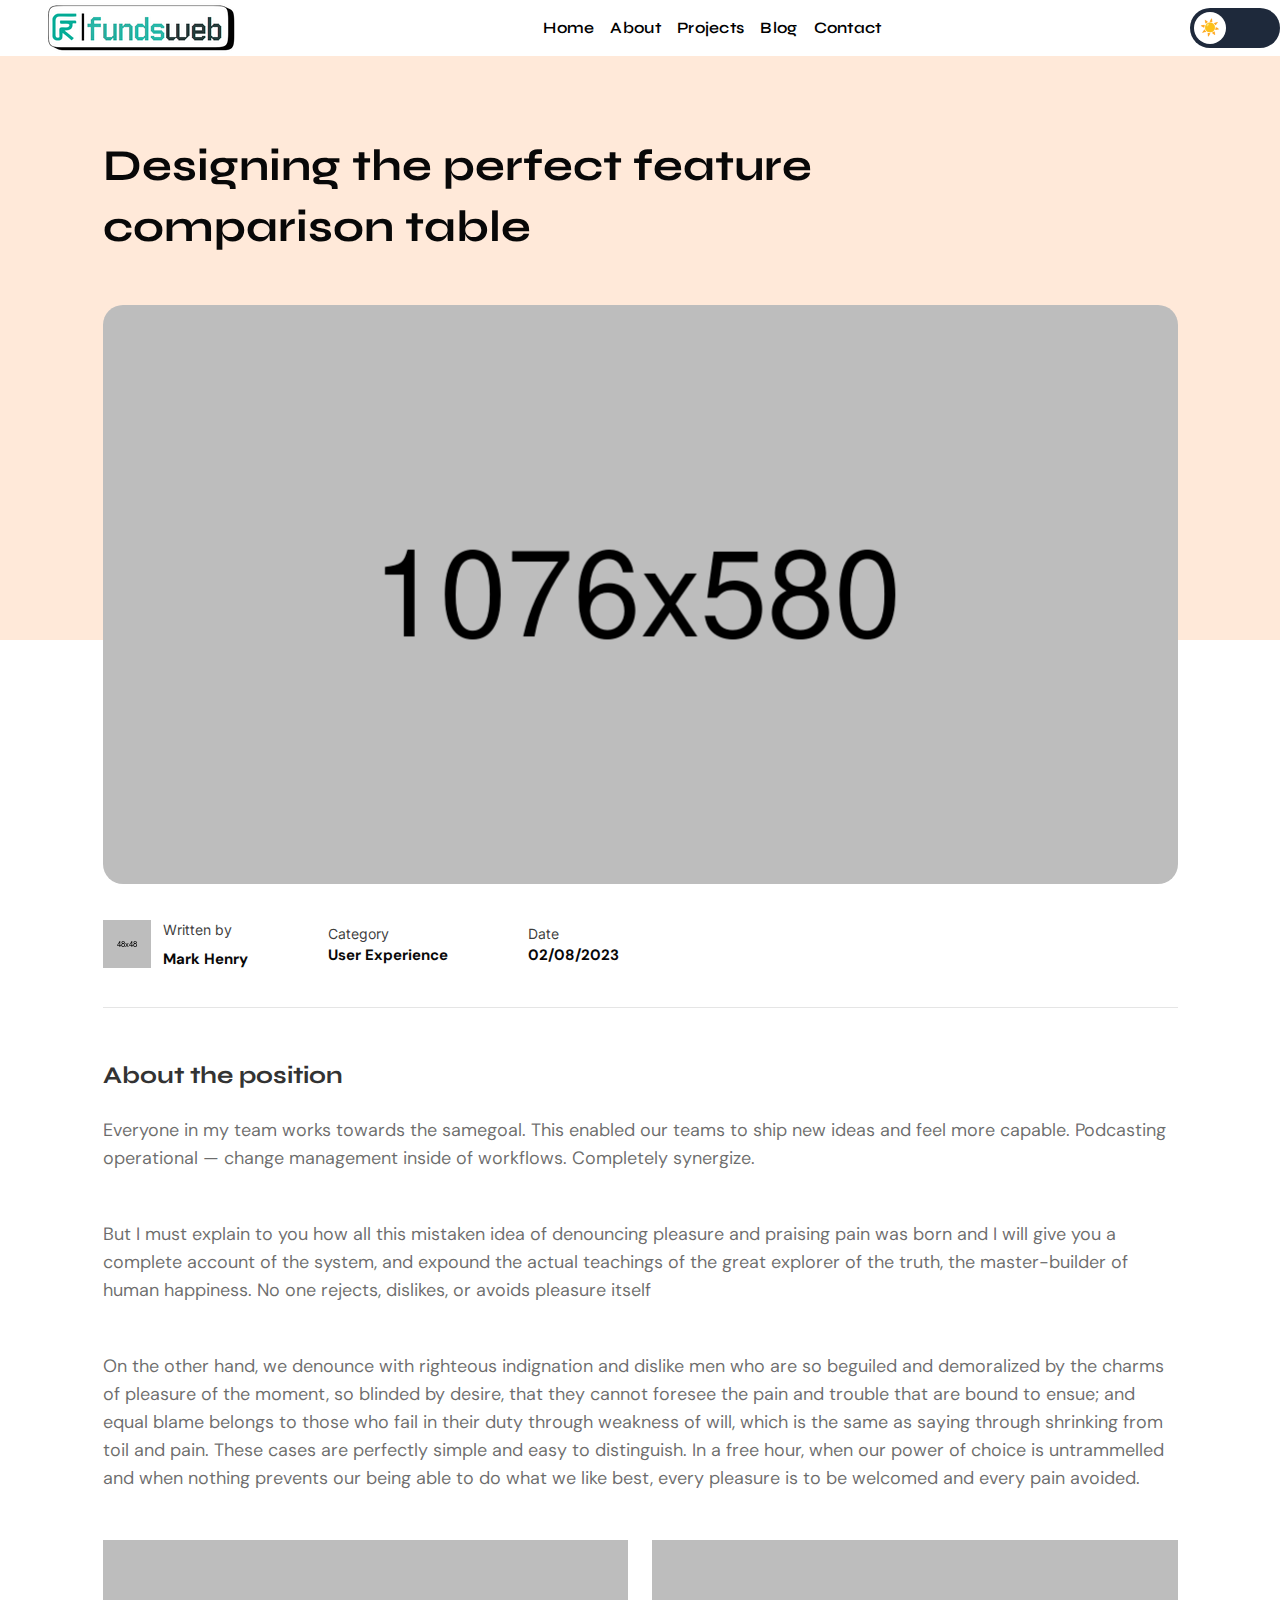
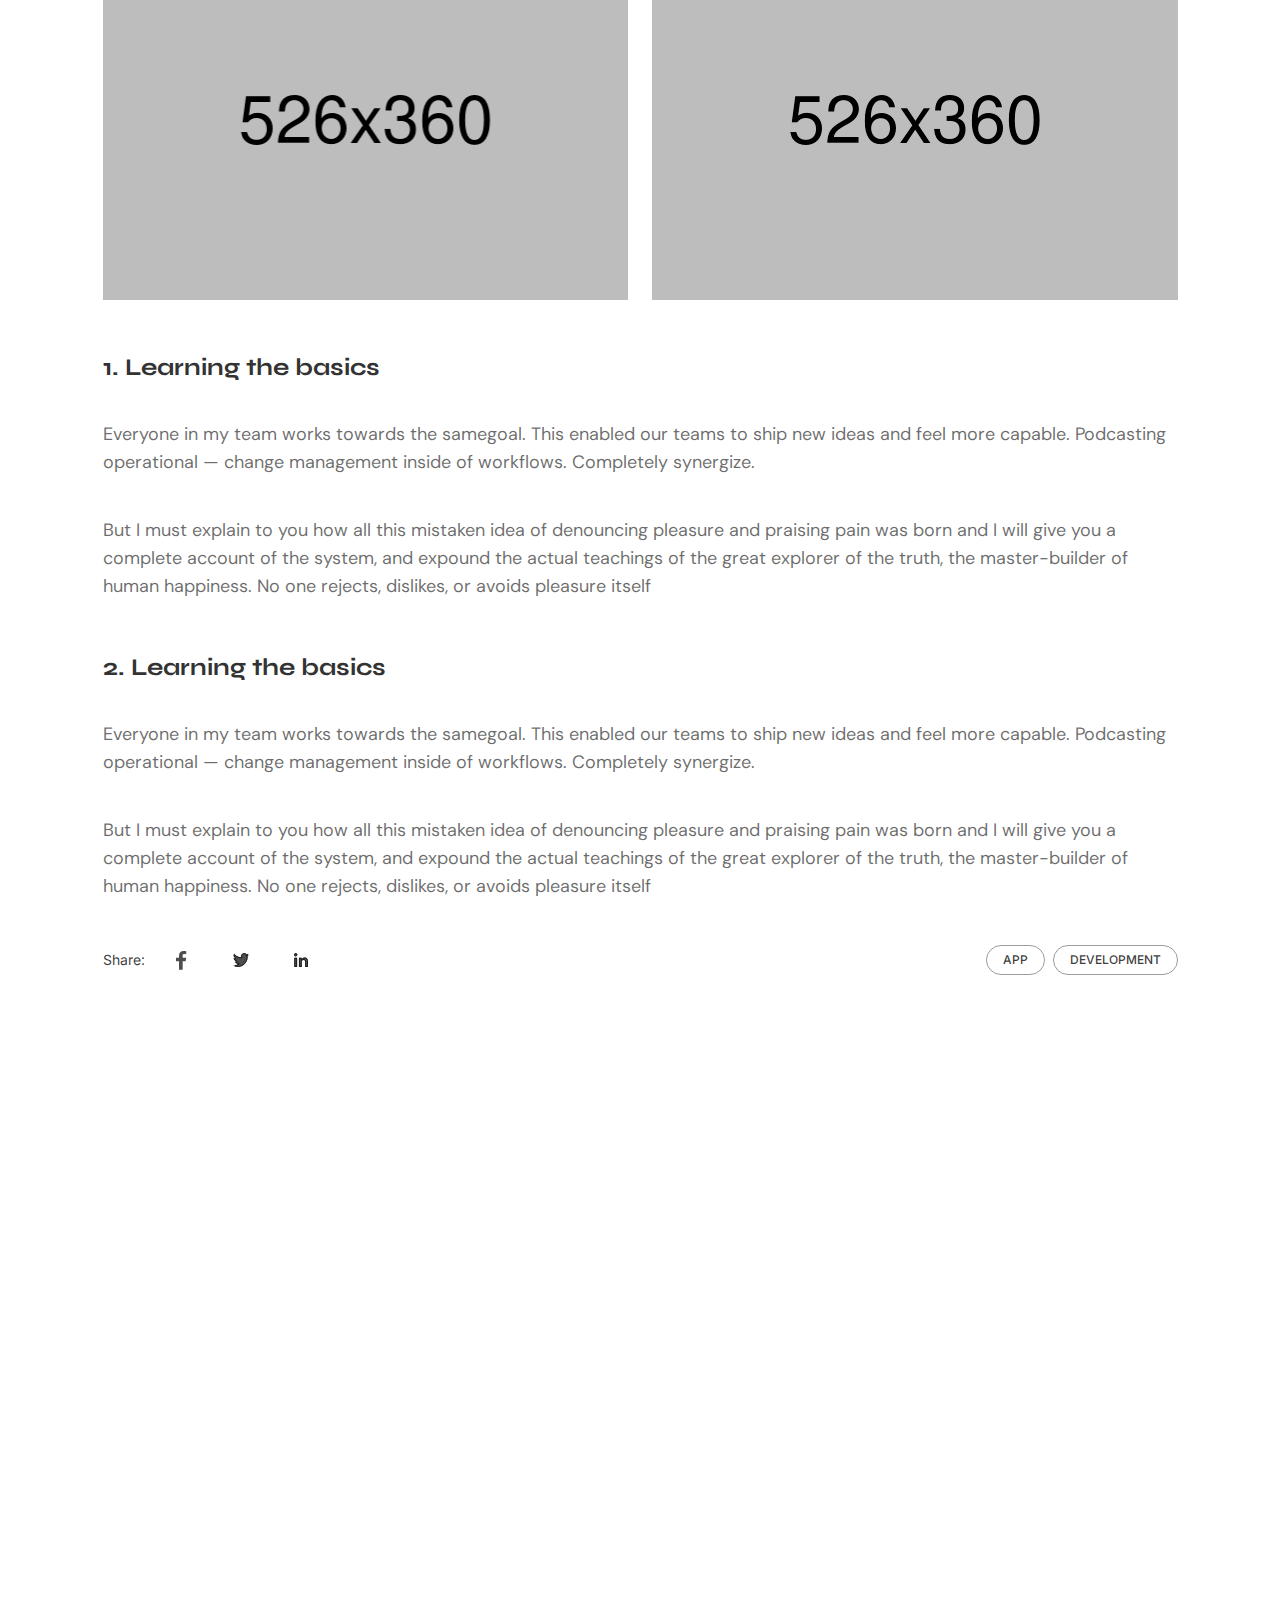
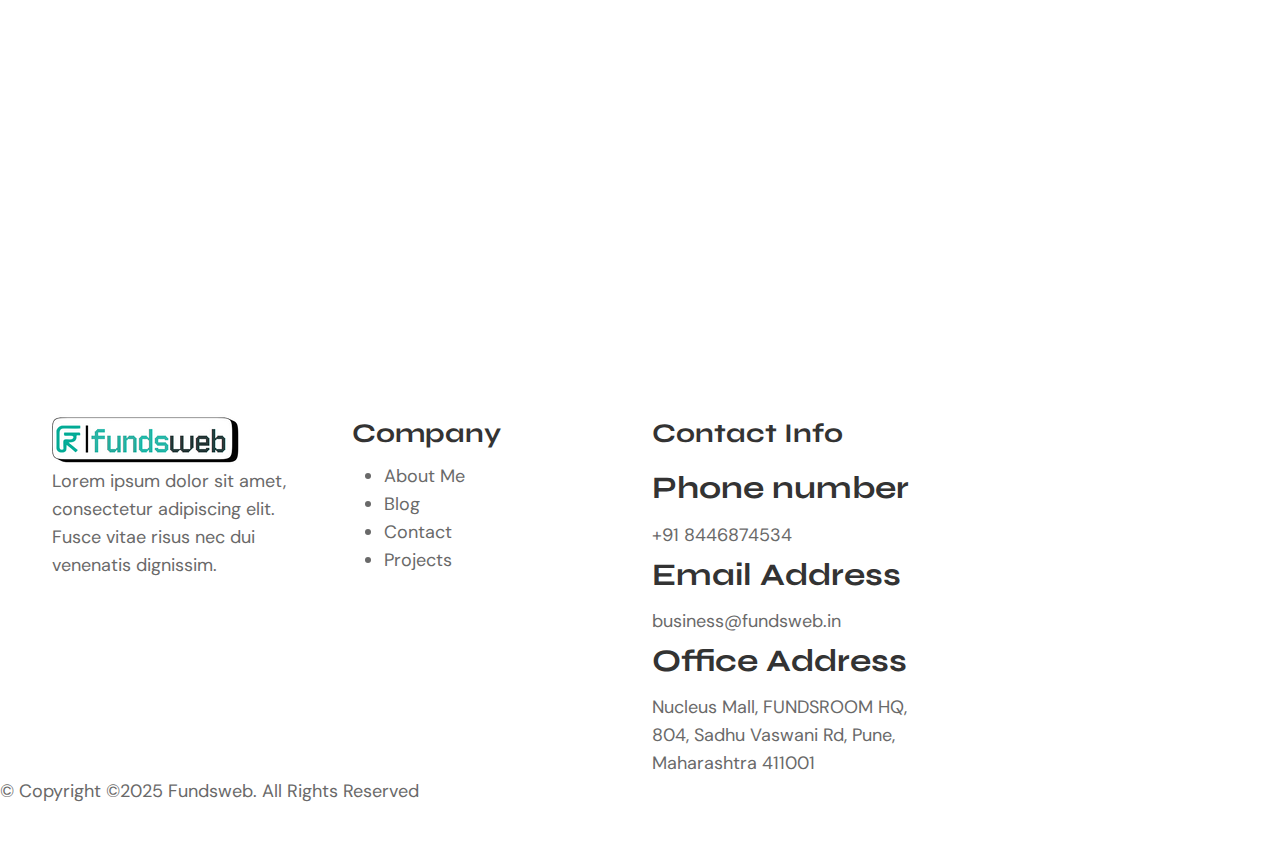
<file: light-version/blog-details.html>
<!DOCTYPE html>
<html class="no-js" lang="en">

<head>
    <meta charset="utf-8" />
    <meta http-equiv="x-ua-compatible" content="ie=edge" />
    <title>Fundsweb - Personal Portfolio HTML Template</title>
    <meta name="AdsBot-Google" content="noindex follow" />
    <meta name="description" content="Fundsweb - Personal Portfolio HTML Template">
    <meta name="viewport" content="width=device-width, initial-scale=1, shrink-to-fit=no" />

    <!-- Favicon -->
    <link rel="shortcut icon" type="image/x-icon" href="assets/images/favicon.svg" />

    <!-- CSS (Font, Vendor, Icon, Plugins & Style CSS files) -->

    <!-- Font CSS -->
    <link rel="preconnect" href="https://fonts.googleapis.com">
    <link rel="preconnect" href="https://fonts.gstatic.com" crossorigin>
    <link href="https://fonts.googleapis.com/css2?family=DM+Sans:ital,opsz,wght@0,9..40,100;0,9..40,200;0,9..40,300;0,9..40,400;0,9..40,500;0,9..40,600;0,9..40,700;0,9..40,800;0,9..40,900;0,9..40,1000;1,9..40,100;1,9..40,200;1,9..40,300;1,9..40,400;1,9..40,500;1,9..40,600;1,9..40,700;1,9..40,800;1,9..40,900;1,9..40,1000&family=Inter:wght@100;200;300;400;500;600;700;800;900&family=Poppins:ital,wght@0,100;0,200;0,300;0,400;0,500;0,600;0,700;0,800;0,900;1,100;1,200;1,300;1,400;1,500;1,600;1,700;1,800;1,900&family=Syne:wght@400;500;600;700;800&display=swap" rel="stylesheet">

    <!-- Vendor CSS (Bootstrap & Icon Font) -->
    <link rel="stylesheet" href="assets/css/vendor/bootstrap.min.css">

    <!-- Plugins CSS (All Plugins Files) -->
    <link rel="stylesheet" href="assets/css/plugins/aos.css">

    <!-- Style CSS -->
    <link rel="stylesheet" href="assets/css/pages/home.css">

</head>

<body>
    <div class="overflow-x-hidden">
        <!-- Header start -->

        <header id="sticky-header" class="header bg-white">
            <div class="d-flex white-bg-header">

                <div class="flex-1 d-flex align-items-center justify-content-between">

                    <a href="https://fundsweb.in/index">
                        <img src="assets/images/logo/Fundsweb1.png" alt="logo">
                    </a>
                    <nav class="main-navbar d-none d-lg-flex mx-auto">
                        <ul class="d-flex align-items-center gap-4 list-unstyled m-0">
                            <li><a href="index.html" class="nav-link">Home</a></li>
                            <li><a href="about.html" class="nav-link">About</a></li>
                            <li><a href="projects.html" class="nav-link">Projects</a></li>
                            <li><a href="blog.html" class="nav-link">Blog</a></li>
                            <li><a href="contact.html" class="nav-link">Contact</a></li>
                        </ul>
                    </nav>
                    <div class="theme-toggle" id="themeToggle">
                        <div class="toggle-circle">
                            <span class="icon sun">☀️</span>
                            <span class="icon moon">🌙</span>
                        </div>
                    </div>

                    <!-- Link Start -->
                    <!-- <a href="contact.html" class="d-flex align-items-center flex-wrap py-6px px-3 text-15 fw-bold text-active leading-none mr-2 transition-all contact-link-warning">Let’s
                        Talk
                        <span class="d-inline-block ml-3 animate-arrow-up">
        <svg width="24" height="24" viewBox="0 0 24 24" fill="none" xmlns="http://www.w3.org/2000/svg">
          <path d="M7 17L17 7" stroke="currentColor" stroke-opacity="0.9" stroke-width="2" stroke-linecap="round"
            stroke-linejoin="round" />
          <path d="M7 7H17V17" stroke="currentColor" stroke-opacity="0.9" stroke-width="2" stroke-linecap="round"
            stroke-linejoin="round" />
        </svg>
      </span>
                    </a> -->
                    <!-- Link End -->
                </div>



                <!-- Button Start -->
                <button id="offcanvas-toggle" class="bg-dark border-0 offcanvas-toggle d-lg-none" data-bs-toggle="offcanvas" data-bs-target="#offcanvas" aria-controls="offcanvas">
                    <svg width="24" height="24" viewBox="0 0 24 24" fill="none" xmlns="http://www.w3.org/2000/svg">
                        <rect x="3" y="8" width="18" height="2" fill="white" />
                        <rect x="3" y="14" width="18" height="2" fill="white" />
                    </svg>
                </button>
                <!-- Button End -->

            </div>
        </header>


        <!-- offcanvas-menu start -->
        <div id="offcanvas" class="offcanvas offcanvas-end bg-dark d-flex flex-wrap flex-column justify-content-between">
            <!-- close button start -->

            <div>
                <div class="d-flex flex-wrap justify-content-between align-items-center offcanvas-header">
                    <a href="index.html">
                        <img src="assets/images/logo/Fundsweb1.png" alt="">
                    </a>
                    <button id="offcanvas-close" class="offcanvas-close bg-primary border-0" data-bs-dismiss="offcanvas" aria-label="Close">
                        <svg width="24" height="24" viewBox="0 0 24 24" fill="none" xmlns="http://www.w3.org/2000/svg">
                            <path fill-rule="evenodd" clip-rule="evenodd" d="M19.2803 4.71967C19.5732 5.01256 19.5732 5.48744 19.2803 5.78033L5.78033 19.2803C5.48744 19.5732 5.01256 19.5732 4.71967 19.2803C4.42678 18.9874 4.42678 18.5126 4.71967 18.2197L18.2197 4.71967C18.5126 4.42678 18.9874 4.42678 19.2803 4.71967Z" fill="white" />
                            <path fill-rule="evenodd" clip-rule="evenodd" d="M4.71967 4.71967C5.01256 4.42678 5.48744 4.42678 5.78033 4.71967L19.2803 18.2197C19.5732 18.5126 19.5732 18.9874 19.2803 19.2803C18.9874 19.5732 18.5126 19.5732 18.2197 19.2803L4.71967 5.78033C4.42678 5.48744 4.42678 5.01256 4.71967 4.71967Z" fill="white" />
                        </svg>
                    </button>
                </div>

                <!-- close button end -->

                <!-- offcanvas-menu start -->

                <nav class="offcanvas-nav d-flex flex-wrap flex-column justify-content-between">
                    <ul class="offcanvas-menu p-0 list-unstyled">
                        <li class="offcanvas-menu-item">
                            <a href="index.html" class="text-white text-xl fw-bold font-Syne leading-none d-flex flex-wrap align-items-center justify-content-between offcanvas-menu-link">Home
                                <span class="d-inline-block animate-arrow-up">
              <svg width="24" height="24" viewBox="0 0 24 24" fill="none" xmlns="http://www.w3.org/2000/svg">
                <path d="M7 17L17 7" stroke="currentColor" stroke-opacity="0.9" stroke-width="2" stroke-linecap="round"
                  stroke-linejoin="round"></path>
                <path d="M7 7H17V17" stroke="currentColor" stroke-opacity="0.9" stroke-width="2" stroke-linecap="round"
                  stroke-linejoin="round"></path>
              </svg>
            </span>
                            </a>
                        </li>
                        <li class="offcanvas-menu-item">
                            <a href="about.html" class="text-white text-xl fw-bold font-Syne leading-none d-flex flex-wrap align-items-center justify-content-between offcanvas-menu-link">About
                                <span class="d-inline-block animate-arrow-up">
              <svg width="24" height="24" viewBox="0 0 24 24" fill="none" xmlns="http://www.w3.org/2000/svg">
                <path d="M7 17L17 7" stroke="currentColor" stroke-opacity="0.9" stroke-width="2" stroke-linecap="round"
                  stroke-linejoin="round"></path>
                <path d="M7 7H17V17" stroke="currentColor" stroke-opacity="0.9" stroke-width="2" stroke-linecap="round"
                  stroke-linejoin="round"></path>
              </svg>
            </span>
                            </a>

                        </li>
                        <li class="offcanvas-menu-item">
                            <a href="projects.html" class="text-white text-xl fw-bold font-Syne leading-none d-flex flex-wrap align-items-center justify-content-between offcanvas-menu-link">Project
                                <span class="d-inline-block animate-arrow-up">
              <svg width="24" height="24" viewBox="0 0 24 24" fill="none" xmlns="http://www.w3.org/2000/svg">
                <path d="M7 17L17 7" stroke="currentColor" stroke-opacity="0.9" stroke-width="2" stroke-linecap="round"
                  stroke-linejoin="round"></path>
                <path d="M7 7H17V17" stroke="currentColor" stroke-opacity="0.9" stroke-width="2" stroke-linecap="round"
                  stroke-linejoin="round"></path>
              </svg>
            </span>
                            </a>
                        </li>
                        <!-- <li class="offcanvas-menu-item">
                            <a href="project-details.html" class="text-white text-xl fw-bold font-Syne leading-none d-flex flex-wrap align-items-center justify-content-between offcanvas-menu-link">Project
                                details
                                <span class="d-inline-block animate-arrow-up">
              <svg width="24" height="24" viewBox="0 0 24 24" fill="none" xmlns="http://www.w3.org/2000/svg">
                <path d="M7 17L17 7" stroke="currentColor" stroke-opacity="0.9" stroke-width="2" stroke-linecap="round"
                  stroke-linejoin="round"></path>
                <path d="M7 7H17V17" stroke="currentColor" stroke-opacity="0.9" stroke-width="2" stroke-linecap="round"
                  stroke-linejoin="round"></path>
              </svg>
            </span>
                            </a>
                        </li> -->
                        <li class="offcanvas-menu-item">
                            <a href="blog.html" class="text-white text-xl fw-bold font-Syne leading-none d-flex flex-wrap align-items-center justify-content-between offcanvas-menu-link">Blog
                                <span class="d-inline-block animate-arrow-up">
              <svg width="24" height="24" viewBox="0 0 24 24" fill="none" xmlns="http://www.w3.org/2000/svg">
                <path d="M7 17L17 7" stroke="currentColor" stroke-opacity="0.9" stroke-width="2" stroke-linecap="round"
                  stroke-linejoin="round"></path>
                <path d="M7 7H17V17" stroke="currentColor" stroke-opacity="0.9" stroke-width="2" stroke-linecap="round"
                  stroke-linejoin="round"></path>
              </svg>
            </span>
                            </a>
                        </li>
                        <!-- <li class="offcanvas-menu-item">
                            <a href="blog-details.html" class="text-white text-xl fw-bold font-Syne leading-none d-flex flex-wrap align-items-center justify-content-between offcanvas-menu-link">Blog
                                Details
                                <span class="d-inline-block animate-arrow-up">
              <svg width="24" height="24" viewBox="0 0 24 24" fill="none" xmlns="http://www.w3.org/2000/svg">
                <path d="M7 17L17 7" stroke="currentColor" stroke-opacity="0.9" stroke-width="2" stroke-linecap="round"
                  stroke-linejoin="round"></path>
                <path d="M7 7H17V17" stroke="currentColor" stroke-opacity="0.9" stroke-width="2" stroke-linecap="round"
                  stroke-linejoin="round"></path>
              </svg>
            </span>
                            </a>
                        </li> -->

                        <li class="offcanvas-menu-item">
                            <a href="contact.html" class="text-white text-xl fw-bold font-Syne leading-none d-flex flex-wrap align-items-center justify-content-between offcanvas-menu-link">Contact
                                <span class="d-inline-block animate-arrow-up">
              <svg width="24" height="24" viewBox="0 0 24 24" fill="none" xmlns="http://www.w3.org/2000/svg">
                <path d="M7 17L17 7" stroke="currentColor" stroke-opacity="0.9" stroke-width="2" stroke-linecap="round"
                  stroke-linejoin="round"></path>
                <path d="M7 7H17V17" stroke="currentColor" stroke-opacity="0.9" stroke-width="2" stroke-linecap="round"
                  stroke-linejoin="round"></path>
              </svg>
            </span>
                            </a>
                        </li>

                    </ul>
                </nav>

            </div>


            <!-- <nav class="pb-10">
                <ul class="d-flex flex-wrap gap-x-4 align-items-center offcanvas-social-links p-0  list-unstyled">
                    <li><a href="#" class="text-white transition-all">
                            <svg width="24" height="24" viewBox="0 0 24 24" fill="none" xmlns="http://www.w3.org/2000/svg">
                                <path d="M7.443 5.3501C8.082 5.3501 8.673 5.4001 9.213 5.5481C9.754 5.6471 10.197 5.8451 10.59 6.0921C10.984 6.3401 11.279 6.6861 11.475 7.1311C11.672 7.5761 11.771 8.1211 11.771 8.7141C11.771 9.4071 11.623 10.0001 11.279 10.4451C10.984 10.8911 10.492 11.2861 9.902 11.5831C10.738 11.8311 11.377 12.2761 11.771 12.8701C12.164 13.4631 12.41 14.2051 12.41 15.0461C12.41 15.7391 12.262 16.3321 12.016 16.8271C11.771 17.3221 11.377 17.7671 10.934 18.0641C10.4528 18.3824 9.92083 18.6164 9.361 18.7561C8.771 18.9051 8.181 19.0041 7.591 19.0041H1V5.3501H7.443ZM7.049 10.8901C7.59 10.8901 8.033 10.7421 8.377 10.4951C8.721 10.2481 8.869 9.8021 8.869 9.2581C8.869 8.9611 8.819 8.6651 8.721 8.4671C8.623 8.2691 8.475 8.1201 8.279 7.9721C8.082 7.8731 7.885 7.7741 7.639 7.7251C7.393 7.6751 7.148 7.6751 6.852 7.6751H4V10.8911H7.05L7.049 10.8901ZM7.197 16.7281C7.492 16.7281 7.787 16.6781 8.033 16.6291C8.279 16.5791 8.525 16.4811 8.721 16.3321C8.92138 16.1873 9.08903 16.002 9.213 15.7881C9.311 15.5411 9.41 15.2441 9.41 14.8981C9.41 14.2051 9.213 13.7111 8.82 13.3641C8.426 13.0671 7.885 12.9191 7.246 12.9191H4V16.7291L7.197 16.7281ZM16.689 16.6781C17.082 17.0741 17.672 17.2721 18.459 17.2721C19 17.2721 19.492 17.1241 19.885 16.8771C20.279 16.5801 20.525 16.2831 20.623 15.9871H23.033C22.639 17.1731 22.049 18.0141 21.263 18.5591C20.475 19.0531 19.541 19.3501 18.41 19.3501C17.6864 19.3523 16.9688 19.218 16.295 18.9541C15.6887 18.7267 15.148 18.353 14.721 17.8661C14.2643 17.4107 13.9267 16.8498 13.738 16.2331C13.492 15.5901 13.393 14.8981 13.393 14.1061C13.393 13.3641 13.492 12.6721 13.738 12.0281C13.9749 11.4085 14.3252 10.8384 14.771 10.3471C15.2201 9.88594 15.7543 9.51613 16.344 9.2581C17.0007 8.99416 17.7022 8.85969 18.41 8.8621C19.246 8.8621 19.984 9.0111 20.623 9.3571C21.263 9.7031 21.754 10.0991 22.147 10.6931C22.541 11.2371 22.837 11.8801 23.033 12.5731C23.131 13.2651 23.18 13.9581 23.131 14.7491H16C16 15.5411 16.295 16.2831 16.689 16.6791V16.6781ZM19.787 11.4841C19.443 11.1381 18.902 10.9401 18.262 10.9401C17.82 10.9401 17.475 11.0401 17.18 11.1881C16.885 11.3361 16.689 11.5341 16.492 11.7321C16.311 11.9234 16.1912 12.1643 16.148 12.4241C16.098 12.6721 16.049 12.8701 16.049 13.0671H20.475C20.377 12.3251 20.131 11.8311 19.787 11.4841ZM15.459 6.2901H20.967V7.6261H15.46V6.2901H15.459Z" fill="currentColor" fill-opacity="0.9"></path>
                            </svg>

                        </a></li>
                    <li><a href="#" class="text-white transition-all"><svg width="24" height="24" viewBox="0 0 24 24" fill="none" xmlns="http://www.w3.org/2000/svg">
                                <path d="M6.94043 5.00002C6.94017 5.53046 6.7292 6.03906 6.35394 6.41394C5.97868 6.78883 5.46986 6.99929 4.93943 6.99902C4.409 6.99876 3.90039 6.78779 3.52551 6.41253C3.15062 6.03727 2.94016 5.52846 2.94043 4.99802C2.9407 4.46759 3.15166 3.95899 3.52692 3.5841C3.90218 3.20922 4.411 2.99876 4.94143 2.99902C5.47186 2.99929 5.98047 3.21026 6.35535 3.58552C6.73024 3.96078 6.9407 4.46959 6.94043 5.00002ZM7.00043 8.48002H3.00043V21H7.00043V8.48002ZM13.3204 8.48002H9.34043V21H13.2804V14.43C13.2804 10.77 18.0504 10.43 18.0504 14.43V21H22.0004V13.07C22.0004 6.90002 14.9404 7.13002 13.2804 10.16L13.3204 8.48002Z" fill="currentColor" fill-opacity="0.9"></path>
                            </svg>
                        </a></li>
                    <li><a href="#" class="text-white transition-all"><svg width="24" height="24" viewBox="0 0 24 24" fill="none" xmlns="http://www.w3.org/2000/svg">
                                <path d="M19.989 11.572C19.907 9.99792 19.3596 8.4836 18.416 7.221C18.1285 7.53061 17.8212 7.82123 17.496 8.091C16.4969 8.92086 15.3805 9.5982 14.183 10.101C14.35 10.451 14.503 10.79 14.638 11.11V11.113C14.665 11.174 14.688 11.231 14.732 11.342L14.749 11.382C16.262 11.212 17.858 11.275 19.405 11.485C19.611 11.512 19.805 11.541 19.989 11.572ZM10.604 4.122C11.5786 5.49516 12.4772 6.92062 13.296 8.392C14.519 7.91 15.53 7.302 16.344 6.625C16.674 6.351 16.938 6.093 17.14 5.87C15.701 4.65972 13.8803 3.99733 12 4C11.524 4 11.058 4.042 10.604 4.121V4.122ZM4.253 9.997C4.93423 9.97981 5.61464 9.93878 6.293 9.874C7.93264 9.72734 9.55828 9.4525 11.155 9.052C10.3205 7.60221 9.41956 6.19171 8.455 4.825C7.42472 5.3354 6.51626 6.06141 5.79124 6.95379C5.06623 7.84617 4.54162 8.88404 4.253 9.997ZM5.783 17.035C6.25195 16.3575 6.77894 15.7221 7.358 15.136C8.812 13.646 10.528 12.486 12.514 11.846L12.576 11.828C12.411 11.464 12.256 11.139 12.1 10.833C10.264 11.368 8.33 11.702 6.403 11.875C5.463 11.96 4.62 11.997 4 12.003C3.99815 13.8356 4.62722 15.6128 5.783 17.035ZM15.004 19.415C14.6184 17.4703 14.0725 15.5607 13.372 13.706C11.372 14.433 9.776 15.496 8.543 16.764C8.0454 17.2664 7.60382 17.8213 7.226 18.419C8.60481 19.4478 10.2797 20.0025 12 20C13.0299 20.0015 14.0504 19.8035 15.005 19.417L15.004 19.415ZM16.878 18.34C18.4393 17.1398 19.5028 15.4057 19.865 13.47C19.525 13.385 19.094 13.3 18.62 13.234C17.5661 13.0823 16.4968 13.0712 15.44 13.201C16.035 14.8799 16.5154 16.5961 16.878 18.34ZM12 22C6.477 22 2 17.523 2 12C2 6.477 6.477 2 12 2C17.523 2 22 6.477 22 12C22 17.523 17.523 22 12 22Z" fill="currentColor" fill-opacity="0.9"></path>
                            </svg>
                        </a></li>
                    <li><a href="#" class="text-white transition-all"><svg width="24" height="24" viewBox="0 0 24 24" fill="none" xmlns="http://www.w3.org/2000/svg">
                                <path d="M12.001 2C6.47598 2 2.00098 6.475 2.00098 12C1.99977 14.0992 2.65958 16.1454 3.88679 17.8484C5.114 19.5515 6.84631 20.8249 8.83798 21.488C9.33798 21.575 9.52598 21.275 9.52598 21.012C9.52598 20.775 9.51298 19.988 9.51298 19.15C7.00098 19.613 6.35098 18.538 6.15098 17.975C6.03798 17.687 5.55098 16.8 5.12598 16.562C4.77598 16.375 4.27598 15.912 5.11298 15.9C5.90098 15.887 6.46298 16.625 6.65098 16.925C7.55098 18.437 8.98798 18.012 9.56298 17.75C9.65098 17.1 9.91298 16.663 10.201 16.413C7.97598 16.163 5.65098 15.3 5.65098 11.475C5.65098 10.387 6.03798 9.488 6.67598 8.788C6.57598 8.538 6.22598 7.513 6.77598 6.138C6.77598 6.138 7.61298 5.875 9.52598 7.162C10.3401 6.9364 11.1812 6.82302 12.026 6.825C12.876 6.825 13.726 6.937 14.526 7.162C16.439 5.862 17.276 6.138 17.276 6.138C17.826 7.513 17.476 8.538 17.376 8.788C18.013 9.488 18.401 10.375 18.401 11.475C18.401 15.313 16.064 16.163 13.839 16.413C14.201 16.725 14.514 17.325 14.514 18.263C14.514 19.6 14.501 20.675 14.501 21.013C14.501 21.275 14.689 21.587 15.189 21.487C17.1738 20.8166 18.8985 19.5408 20.1203 17.8389C21.3421 16.1371 21.9995 14.095 22 12C22 6.475 17.525 2 12 2H12.001Z" fill="currentColor" fill-opacity="0.9"></path>
                            </svg>
                        </a></li>

                </ul>
            </nav> -->
        </div>
        <!-- offcanvas-menu end -->


        <!-- Header end -->

        <!-- Hero Section Start -->
        <section class="bg-secondary pt-20">
            <div class="max-w-1075 mx-auto banner-contents" data-aos="flip-down" data-aos-delay="300">
                <div class="grid grid-cols-1">
                    <h4 class="text-dark fw-bold font-Syne leading-snug banner-title max-w-950 mb-12">
                        Designing the perfect feature comparison table
                    </h4>
                    <img class="w-100 rounded-20 mb-9" src="assets/images/blog-details/banner2.png" alt="banner">
                </div>

            </div>
        </section>
        <!-- Hero Section End -->


        <section class="bg-white blog-details-section pb-120">
            <div class="max-w-1075 mx-auto banner-contents">

                <div class="grid grid-cols-1 mb-12">

                    <ul class="d-flex flex-wrap list-unstyled blog-clients-info">
                        <li class="d-flex flex-wrap gap-3">
                            <img class="align-self-start" src="assets/images/blog-details/user.png" alt="user image">
                            <div class="flex-1 d-flex flex-column gap-3">
                                <span class="clients-info-text text-sm fw-normal font-Inter leading-tight">Written
                                    by</span>
                                <h2 class="text-dark text-15 fw-bold font-sans leading-none">Mark Henry</h2>
                            </div>
                        </li>
                        <li class="d-d-flex flex-wrap flex-column gap-3">
                            <span class="clients-info-text text-sm fw-normal font-Inter leading-tight">Category</span>
                            <h4 class="text-dark text-15 fw-bold font-sans leading-none">User Experience
                            </h4>
                        </li>
                        <li class="d-d-flex flex-wrap flex-column gap-3">
                            <span class="clients-info-text text-sm fw-normal font-Inter leading-tight">Date</span>
                            <h4 class="text-dark text-15 fw-bold font-sans leading-none">02/08/2023</h4>
                        </li>
                    </ul>
                </div>
                <div class="grid grid-cols-1">

                    <h3 class="text-2xl fw-bold font-Syne leading-10 mb-5">About the position</h3>
                    <p class="paragraph mb-12">Everyone in my team works towards the samegoal. This enabled our teams to
                        ship new ideas and feel more capable. Podcasting operational — change management inside of
                        workflows. Completely synergize.</p>
                    <p class="paragraph mb-12">But I must explain to you how all this mistaken idea of denouncing
                        pleasure and praising pain was born and I will give you a complete account of the system, and
                        expound the actual teachings of the great explorer of the truth, the master-builder of human
                        happiness. No one rejects, dislikes, or avoids pleasure itself</p>
                    <p class="paragraph mb-12">On the other hand, we denounce with righteous indignation and dislike men
                        who are so beguiled and demoralized by the charms of pleasure of the moment, so blinded by
                        desire, that they cannot foresee the pain and trouble that are bound to ensue; and equal blame
                        belongs to those who fail in their duty through weakness of will, which is the same as saying
                        through shrinking from toil and pain. These cases are perfectly simple and easy to distinguish.
                        In a free hour, when our power of choice is untrammelled and when nothing prevents our being
                        able to do what we like best, every pleasure is to be welcomed and every pain avoided.</p>
                </div>
                <div class="row gy-4 gy-md-6 mb-12">
                    <div class="col-6">
                        <img class="w-100 h-100 rounded-20p" src="assets/images/blog-details/post3.png" alt="post image">
                    </div>
                    <div class="col-6">
                        <img class="w-100 h-100 rounded-20p" src="assets/images/blog-details/post4.png" alt="post image">
                    </div>
                </div>


                <div class="grid grid-cols-1 gap-6">
                    <h3 class="text-2xl fw-bold font-Syne leading-10">1. Learning the basics</h3>
                    <p class="paragraph">Everyone in my team works towards the samegoal. This enabled our teams to ship
                        new ideas and feel more capable. Podcasting operational — change management inside of workflows.
                        Completely synergize.</p>
                    <p class="paragraph mb-12">
                        But I must explain to you how all this mistaken idea of denouncing pleasure and praising pain
                        was born and I will give you a complete account of the system, and expound the actual teachings
                        of the great explorer of the truth, the master-builder of human happiness. No one rejects,
                        dislikes, or avoids pleasure itself
                    </p>
                </div>

                <div class="grid grid-cols-1 gap-6">
                    <h3 class="text-2xl fw-bold font-Syne leading-10">2. Learning the basics</h3>
                    <p class="paragraph">Everyone in my team works towards the samegoal. This enabled our teams to ship
                        new ideas and feel more capable. Podcasting operational — change management inside of workflows.
                        Completely synergize.</p>
                    <p class="paragraph">
                        But I must explain to you how all this mistaken idea of denouncing pleasure and praising pain
                        was born and I will give you a complete account of the system, and expound the actual teachings
                        of the great explorer of the truth, the master-builder of human happiness. No one rejects,
                        dislikes, or avoids pleasure itself
                    </p>

                    <div class="d-inline-flex justify-content-between flex-column flex-md-row gap-4 gap-md-0">
                        <div class="d-inline-flex gap-4 align-items-center">
                            <span class="text-black-text-800 text-sm fw-normal font-Inter leading-tight">Share:</span>
                            <ul class="d-inline-flex gap-sm-4 list-unstyled p-0">
                                <li><a href="https://www.facebook.com/fundsroom/" class="blog-social-link"><svg width="40" height="40" viewBox="0 0 40 40" fill="none" xmlns="http://www.w3.org/2000/svg">
                                            <path d="M21.6696 29.6667V21.1658H24.7102L25.1622 17.8374H21.6696V15.7174C21.6696 14.7569 21.9533 14.0993 23.4148 14.0993H25.2667V11.1319C24.3656 11.0408 23.4599 10.9968 22.5537 11.0002C19.8661 11.0002 18.0208 12.5477 18.0208 15.3886V17.8312H15V21.1595H18.0274V29.6667H21.6696Z" fill="currentColor" fill-opacity="0.9" />
                                        </svg>
                                    </a></li>
                                <li><a href="https://x.com/fundsroom" class="blog-social-link"><svg width="40" height="40" viewBox="0 0 40 40" fill="none" xmlns="http://www.w3.org/2000/svg">
                                            <path d="M28.3333 14.8346L26.5833 15.1421L27.75 13.6045L25.7083 14.2196C23.0833 11.1444 19 14.5271 20.1667 17.2947C15.5 17.2947 13.1667 13.6045 13.1667 13.6045C13.1667 13.6045 11.4167 16.3722 14.3333 18.5248L12.5833 17.9098C12.5833 19.7549 13.75 20.9849 15.7917 21.6H13.75C14.9167 24.0601 16.9583 24.0601 16.9583 24.0601C16.9583 24.0601 15.2083 25.5977 12 25.5977C21.625 30.518 27.4583 21.2925 26.5833 16.3722L28.3333 14.8346Z" fill="currentColor" fill-opacity="0.9" />
                                            <path d="M17.288 24.4361C17.2882 24.4359 17.2884 24.4357 16.9583 24.0601L17.2884 24.4357L18.2849 23.5601L16.9615 23.5601L16.9548 23.5599C16.9464 23.5596 16.9311 23.5588 16.9095 23.557C16.8663 23.5535 16.7985 23.5459 16.7113 23.5299C16.5366 23.4979 16.287 23.4326 16.0038 23.2999C15.5807 23.1016 15.0686 22.7467 14.6146 22.1H15.7917L15.9359 21.1212C14.9741 20.8315 14.2633 20.41 13.7955 19.8839C13.4837 19.5332 13.2674 19.1224 13.1604 18.6426L14.1675 18.9965L14.6302 18.1225C13.3207 17.156 13.0939 16.0977 13.1548 15.2953C13.1748 15.0316 13.2268 14.7897 13.2888 14.5819C13.5959 14.9376 14.0349 15.3898 14.6065 15.8418C15.8369 16.8147 17.6929 17.7947 20.1667 17.7947H20.92L20.6274 17.1005C20.1642 16.0016 20.7255 14.6983 21.7942 13.9813C22.3149 13.6319 22.921 13.4521 23.5221 13.5111C24.1148 13.5693 24.7473 13.8638 25.328 14.5442L25.54 14.7925L25.8526 14.6983L26.4228 14.5265L26.185 14.8399L25.4147 15.8551L26.6642 15.6356L26.2533 15.9966L26.0417 16.1824L26.0911 16.4597C26.4932 18.7211 25.3417 22.0921 22.8939 24.3042C21.683 25.3986 20.1702 26.1933 18.3966 26.4282C17.08 26.6026 15.6004 26.471 13.9715 25.9035C14.7405 25.7473 15.3828 25.5163 15.8906 25.2834C16.3373 25.0787 16.6799 24.8727 16.9139 24.7152C17.031 24.6364 17.1211 24.5696 17.1836 24.521C17.2149 24.4967 17.2393 24.477 17.2568 24.4625L17.2778 24.4449L17.2844 24.4392L17.2867 24.4372L17.2876 24.4364L17.288 24.4361ZM16.9621 23.5601L16.9616 23.5601L16.9621 23.5601Z" stroke="currentColor" stroke-opacity="0.9" />
                                        </svg>
                                    </a></li>
                                <!-- <li><a href="#" class="blog-social-link"><svg width="40" height="40" viewBox="0 0 40 40" fill="none" xmlns="http://www.w3.org/2000/svg">
                                            <mask id="path-1-inside-1_1554_1179" fill="white">
                                                <path fill-rule="evenodd" clip-rule="evenodd" d="M20.1646 12H20.1687C24.6716 12 28.3333 15.6638 28.3333 20.1667C28.3333 24.6696 24.6716 28.3333 20.1687 28.3333C18.5078 28.3333 16.9674 27.8393 15.676 26.9838L12.537 27.9873L13.5547 24.9534C12.5758 23.6089 12 21.9531 12 20.1667C12 15.6628 15.6617 12 20.1646 12ZM23.318 24.685C23.9417 24.5502 24.7237 24.0888 24.9207 23.5325C25.1177 22.9751 25.1177 22.5004 25.0606 22.3994C25.0144 22.3192 24.9053 22.2666 24.7423 22.1882C24.6999 22.1677 24.6538 22.1455 24.6043 22.1207C24.3644 22.0012 23.1976 21.4245 22.9771 21.3479C22.7606 21.2662 22.5544 21.2948 22.3911 21.5255C22.36 21.569 22.329 21.6126 22.2982 21.656C22.1012 21.9331 21.9111 22.2004 21.7531 22.3708C21.6091 22.5239 21.3744 22.5433 21.1773 22.4616C21.1559 22.4527 21.1312 22.4427 21.1037 22.4316C20.7917 22.3056 20.0998 22.0261 19.2622 21.2805C18.5558 20.6517 18.076 19.8687 17.9372 19.6339C17.8009 19.3984 17.9185 19.2603 18.0271 19.1326C18.0292 19.1303 18.0312 19.1279 18.0332 19.1255C18.1032 19.0389 18.1712 18.9667 18.2395 18.8941C18.2887 18.8419 18.338 18.7896 18.3884 18.7315C18.3959 18.7229 18.4032 18.7145 18.4103 18.7063C18.5173 18.5833 18.581 18.51 18.6528 18.3569C18.7345 18.1986 18.6763 18.0353 18.6181 17.9148C18.5781 17.8305 18.3308 17.2304 18.1185 16.7153C18.0276 16.4949 17.9432 16.29 17.8841 16.1478C17.7259 15.769 17.6054 15.7547 17.3655 15.7445C17.3582 15.7442 17.3508 15.7438 17.3433 15.7434C17.2674 15.7396 17.1839 15.7354 17.092 15.7354C16.7796 15.7354 16.4539 15.8272 16.2569 16.0283C16.25 16.0354 16.2429 16.0427 16.2354 16.0502C15.9834 16.3066 15.4219 16.8776 15.4219 18.0159C15.4219 19.1564 16.2311 20.2601 16.3808 20.4643C16.3849 20.47 16.3886 20.4749 16.3917 20.4792C16.4007 20.491 16.4177 20.5156 16.4424 20.5514C16.7481 20.9941 18.2372 23.1505 20.4576 24.0705C22.3339 24.8483 22.8913 24.7759 23.318 24.685Z" />
                                            </mask>
                                            <path fill-rule="evenodd" clip-rule="evenodd" d="M20.1646 12H20.1687C24.6716 12 28.3333 15.6638 28.3333 20.1667C28.3333 24.6696 24.6716 28.3333 20.1687 28.3333C18.5078 28.3333 16.9674 27.8393 15.676 26.9838L12.537 27.9873L13.5547 24.9534C12.5758 23.6089 12 21.9531 12 20.1667C12 15.6628 15.6617 12 20.1646 12ZM23.318 24.685C23.9417 24.5502 24.7237 24.0888 24.9207 23.5325C25.1177 22.9751 25.1177 22.5004 25.0606 22.3994C25.0144 22.3192 24.9053 22.2666 24.7423 22.1882C24.6999 22.1677 24.6538 22.1455 24.6043 22.1207C24.3644 22.0012 23.1976 21.4245 22.9771 21.3479C22.7606 21.2662 22.5544 21.2948 22.3911 21.5255C22.36 21.569 22.329 21.6126 22.2982 21.656C22.1012 21.9331 21.9111 22.2004 21.7531 22.3708C21.6091 22.5239 21.3744 22.5433 21.1773 22.4616C21.1559 22.4527 21.1312 22.4427 21.1037 22.4316C20.7917 22.3056 20.0998 22.0261 19.2622 21.2805C18.5558 20.6517 18.076 19.8687 17.9372 19.6339C17.8009 19.3984 17.9185 19.2603 18.0271 19.1326C18.0292 19.1303 18.0312 19.1279 18.0332 19.1255C18.1032 19.0389 18.1712 18.9667 18.2395 18.8941C18.2887 18.8419 18.338 18.7896 18.3884 18.7315C18.3959 18.7229 18.4032 18.7145 18.4103 18.7063C18.5173 18.5833 18.581 18.51 18.6528 18.3569C18.7345 18.1986 18.6763 18.0353 18.6181 17.9148C18.5781 17.8305 18.3308 17.2304 18.1185 16.7153C18.0276 16.4949 17.9432 16.29 17.8841 16.1478C17.7259 15.769 17.6054 15.7547 17.3655 15.7445C17.3582 15.7442 17.3508 15.7438 17.3433 15.7434C17.2674 15.7396 17.1839 15.7354 17.092 15.7354C16.7796 15.7354 16.4539 15.8272 16.2569 16.0283C16.25 16.0354 16.2429 16.0427 16.2354 16.0502C15.9834 16.3066 15.4219 16.8776 15.4219 18.0159C15.4219 19.1564 16.2311 20.2601 16.3808 20.4643C16.3849 20.47 16.3886 20.4749 16.3917 20.4792C16.4007 20.491 16.4177 20.5156 16.4424 20.5514C16.7481 20.9941 18.2372 23.1505 20.4576 24.0705C22.3339 24.8483 22.8913 24.7759 23.318 24.685Z" fill="currentColor" fill-opacity="0.9" />
                                            <path d="M15.676 26.9838L16.2283 26.1501L15.8284 25.8852L15.3715 26.0313L15.676 26.9838ZM12.537 27.9873L11.5889 27.6692L10.961 29.5409L12.8415 28.9398L12.537 27.9873ZM13.5547 24.9534L14.5028 25.2714L14.667 24.782L14.3631 24.3647L13.5547 24.9534ZM24.9207 23.5325L25.8634 23.8663L25.8636 23.8657L24.9207 23.5325ZM23.318 24.685L23.5263 25.6631L23.5292 25.6624L23.318 24.685ZM25.0606 22.3994L25.931 21.907L25.9272 21.9004L25.0606 22.3994ZM24.7423 22.1882L24.3085 23.0892L24.3085 23.0892L24.7423 22.1882ZM24.6043 22.1207L25.053 21.227L25.05 21.2255L24.6043 22.1207ZM22.9771 21.3479L22.624 22.2835L22.6365 22.2882L22.6491 22.2926L22.9771 21.3479ZM22.3911 21.5255L23.2048 22.1068L23.2073 22.1033L22.3911 21.5255ZM22.2982 21.656L21.4832 21.0765V21.0765L22.2982 21.656ZM21.7531 22.3708L22.4817 23.0557L22.4863 23.0508L21.7531 22.3708ZM21.1773 22.4616L20.7925 23.3846L20.7944 23.3854L21.1773 22.4616ZM21.1037 22.4316L21.4782 21.5044L21.4781 21.5044L21.1037 22.4316ZM19.2622 21.2805L19.9272 20.5336L19.9271 20.5336L19.2622 21.2805ZM17.9372 19.6339L17.0717 20.1348L17.0764 20.1429L17.9372 19.6339ZM18.0271 19.1326L17.2657 18.4844L17.2657 18.4844L18.0271 19.1326ZM18.0332 19.1255L18.7949 19.7734L18.803 19.7639L18.8109 19.7541L18.0332 19.1255ZM18.2395 18.8941L18.9675 19.5798L18.9675 19.5798L18.2395 18.8941ZM18.3884 18.7315L17.6331 18.0761L17.6331 18.0761L18.3884 18.7315ZM18.4103 18.7063L19.1648 19.3626L19.1648 19.3626L18.4103 18.7063ZM18.6528 18.3569L17.7642 17.8982L17.7554 17.9152L17.7474 17.9324L18.6528 18.3569ZM18.6181 17.9148L17.7147 18.3436L17.7177 18.3498L18.6181 17.9148ZM18.1185 16.7153L19.043 16.3343L18.1185 16.7153ZM17.8841 16.1478L18.8077 15.7644L18.8068 15.7623L17.8841 16.1478ZM17.3655 15.7445L17.3156 16.7433L17.323 16.7436L17.3655 15.7445ZM17.3433 15.7434L17.3938 14.7447L17.3938 14.7447L17.3433 15.7434ZM16.2569 16.0283L15.5426 15.3285L15.5424 15.3287L16.2569 16.0283ZM16.2354 16.0502L15.5224 15.3491L15.5224 15.3491L16.2354 16.0502ZM16.3808 20.4643L17.1873 19.8731L17.1873 19.8731L16.3808 20.4643ZM16.3917 20.4792L15.5836 21.0682L15.5897 21.0766L15.596 21.0849L16.3917 20.4792ZM16.4424 20.5514L15.6195 21.1196L15.6195 21.1196L16.4424 20.5514ZM20.4576 24.0705L20.8406 23.1467L20.8404 23.1466L20.4576 24.0705ZM20.1687 11H20.1646V13H20.1687V11ZM29.3333 20.1667C29.3333 15.1118 25.2242 11 20.1687 11V13C24.119 13 27.3333 16.2157 27.3333 20.1667H29.3333ZM20.1687 29.3333C25.2242 29.3333 29.3333 25.2215 29.3333 20.1667H27.3333C27.3333 24.1176 24.119 27.3333 20.1687 27.3333V29.3333ZM15.1238 27.8175C16.5742 28.7783 18.3058 29.3333 20.1687 29.3333V27.3333C18.7098 27.3333 17.3606 26.9002 16.2283 26.1501L15.1238 27.8175ZM12.8415 28.9398L15.9805 27.9363L15.3715 26.0313L12.2325 27.0348L12.8415 28.9398ZM12.6067 24.6353L11.5889 27.6692L13.485 28.3053L14.5028 25.2714L12.6067 24.6353ZM11 20.1667C11 22.1712 11.6467 24.0319 12.7463 25.542L14.3631 24.3647C13.5048 23.1859 13 21.7351 13 20.1667H11ZM20.1646 11C15.1092 11 11 15.1107 11 20.1667H13C13 16.2148 16.2143 13 20.1646 13V11ZM23.9781 23.1987C23.9811 23.1901 23.9337 23.2933 23.7189 23.4387C23.5221 23.5718 23.2886 23.6683 23.1069 23.7075L23.5292 25.6624C23.9712 25.567 24.4405 25.3653 24.8399 25.095C25.2213 24.8369 25.6633 24.4312 25.8634 23.8663L23.9781 23.1987ZM24.1902 22.8917C24.1544 22.8285 24.134 22.7747 24.1231 22.7423C24.1115 22.708 24.1049 22.6806 24.1013 22.6637C24.0975 22.646 24.0955 22.6331 24.0946 22.6259C24.0936 22.6185 24.0933 22.6144 24.0932 22.614C24.0932 22.6137 24.0938 22.622 24.0935 22.6395C24.0933 22.6566 24.0922 22.6796 24.0897 22.7081C24.0794 22.8264 24.0478 23.0015 23.9779 23.1992L25.8636 23.8657C25.9907 23.5061 26.0575 23.1651 26.0822 22.8815C26.0945 22.7406 26.0976 22.5995 26.0879 22.4673C26.0819 22.3865 26.0635 22.1412 25.931 21.907L24.1902 22.8917ZM24.3085 23.0892C24.3517 23.11 24.3788 23.123 24.4012 23.1345C24.4235 23.1457 24.4266 23.1481 24.4201 23.1441C24.4139 23.1403 24.3833 23.1212 24.3435 23.0852C24.3019 23.0475 24.2447 22.9865 24.194 22.8983L25.9272 21.9004C25.7822 21.6486 25.5787 21.5089 25.4704 21.4421C25.3628 21.3757 25.2413 21.3185 25.1761 21.2872L24.3085 23.0892ZM24.1555 23.0143C24.2135 23.0435 24.2667 23.069 24.3085 23.0892L25.1761 21.2872C25.1331 21.2664 25.0941 21.2476 25.053 21.227L24.1555 23.0143ZM22.6491 22.2926C22.6478 22.2921 22.7138 22.3191 22.8706 22.3917C23.0075 22.455 23.1759 22.5353 23.3485 22.6187C23.693 22.7851 24.0409 22.9573 24.1586 23.0159L25.05 21.2255C24.9277 21.1646 24.5723 20.9887 24.2183 20.8177C23.9017 20.6648 23.4853 20.4658 23.3051 20.4032L22.6491 22.2926ZM23.2073 22.1033C23.181 22.1405 23.0885 22.2424 22.9161 22.2873C22.7573 22.3287 22.6448 22.2913 22.624 22.2835L23.3301 20.4123C23.0929 20.3228 22.7691 20.2589 22.4123 20.3518C22.0418 20.4482 21.7646 20.6798 21.5749 20.9477L23.2073 22.1033ZM23.1132 22.2354C23.1441 22.1919 23.1745 22.1492 23.2048 22.1068L21.5774 20.9443C21.5456 20.9888 21.514 21.0333 21.4832 21.0765L23.1132 22.2354ZM22.4863 23.0508C22.699 22.8215 22.932 22.4902 23.1132 22.2354L21.4832 21.0765C21.2703 21.3759 21.1232 21.5793 21.0199 21.6908L22.4863 23.0508ZM20.7944 23.3854C21.2548 23.5763 21.9728 23.597 22.4817 23.0557L21.0245 21.6859C21.1307 21.5728 21.2571 21.526 21.3503 21.5134C21.4381 21.5014 21.5084 21.5164 21.5603 21.5378L20.7944 23.3854ZM20.7292 23.3588C20.7583 23.3706 20.7772 23.3782 20.7925 23.3846L21.5622 21.5387C21.5345 21.5271 21.5042 21.5149 21.4782 21.5044L20.7292 23.3588ZM18.5973 22.0274C19.5576 22.8823 20.3692 23.2134 20.7292 23.3588L21.4781 21.5044C21.2142 21.3978 20.642 21.17 19.9272 20.5336L18.5973 22.0274ZM17.0764 20.1429C17.2282 20.3996 17.7716 21.2924 18.5973 22.0274L19.9271 20.5336C19.3401 20.011 18.9239 19.3378 18.798 19.1249L17.0764 20.1429ZM17.2657 18.4844C17.2375 18.5176 17.0369 18.7328 16.9391 19.0341C16.8135 19.4214 16.8825 19.8079 17.0717 20.1348L18.8027 19.133C18.8211 19.1648 18.8555 19.236 18.8696 19.3412C18.8844 19.4517 18.8714 19.5592 18.8415 19.6515C18.8141 19.736 18.7784 19.7892 18.7677 19.8046C18.76 19.8156 18.7561 19.819 18.7886 19.7808L17.2657 18.4844ZM17.2714 18.4777C17.2696 18.4798 17.2677 18.482 17.2657 18.4844L18.7886 19.7809C18.7906 19.7785 18.7927 19.776 18.7949 19.7734L17.2714 18.4777ZM17.5116 18.2085C17.4454 18.2788 17.3525 18.3768 17.2554 18.497L18.8109 19.7541C18.8539 19.7009 18.8971 19.6545 18.9675 19.5798L17.5116 18.2085ZM17.6331 18.0761C17.5981 18.1165 17.5624 18.1546 17.5116 18.2085L18.9675 19.5798C19.015 19.5293 19.078 19.4627 19.1437 19.3868L17.6331 18.0761ZM17.6557 18.0501C17.6487 18.0582 17.641 18.067 17.6331 18.0761L19.1437 19.3869C19.1508 19.3787 19.1577 19.3708 19.1648 19.3626L17.6557 18.0501ZM17.7474 17.9324C17.7407 17.9467 17.7371 17.9528 17.7365 17.9539C17.7361 17.9545 17.7361 17.9546 17.7349 17.9562C17.7331 17.9587 17.7279 17.9657 17.7151 17.9811C17.7009 17.9981 17.6841 18.0175 17.6557 18.0501L19.1648 19.3626C19.2807 19.2293 19.4238 19.0683 19.5583 18.7813L17.7474 17.9324ZM17.7177 18.3498C17.7307 18.3769 17.7102 18.343 17.6995 18.2734C17.6864 18.1882 17.688 18.0459 17.7642 17.8982L19.5414 18.8155C19.8612 18.1959 19.589 17.6257 19.5186 17.4799L17.7177 18.3498ZM17.1939 17.0964C17.3954 17.5854 17.6598 18.2279 17.7147 18.3436L19.5215 17.4861C19.5231 17.4894 19.5099 17.4598 19.4744 17.3756C19.4434 17.3021 19.4029 17.2051 19.3565 17.0932C19.2637 16.8697 19.1493 16.5922 19.043 16.3343L17.1939 17.0964ZM16.9605 16.5311C17.019 16.672 17.1029 16.8755 17.1939 17.0964L19.043 16.3343C18.9524 16.1144 18.8674 15.9081 18.8077 15.7644L16.9605 16.5311ZM17.323 16.7436C17.3906 16.7465 17.3762 16.7479 17.3455 16.7423C17.2973 16.7334 17.2063 16.709 17.1085 16.6451C17.0136 16.5831 16.962 16.5165 16.9436 16.4893C16.9289 16.4678 16.9361 16.4727 16.9614 16.5333L18.8068 15.7623C18.7101 15.5308 18.5444 15.1942 18.2024 14.9708C17.8577 14.7456 17.4869 14.7488 17.4081 14.7454L17.323 16.7436ZM17.2927 16.7421C17.3001 16.7425 17.3079 16.7429 17.3156 16.7433L17.4155 14.7458C17.4085 14.7454 17.4014 14.7451 17.3938 14.7447L17.2927 16.7421ZM17.092 16.7354C17.1553 16.7354 17.2151 16.7382 17.2927 16.7421L17.3938 14.7447C17.3198 14.7409 17.2126 14.7354 17.092 14.7354V16.7354ZM16.9712 16.7281C16.9508 16.749 16.9353 16.7586 16.9312 16.761C16.9273 16.7634 16.9314 16.7604 16.9459 16.7556C16.9775 16.7451 17.0293 16.7354 17.092 16.7354V14.7354C16.6334 14.7354 15.999 14.8627 15.5426 15.3285L16.9712 16.7281ZM16.9484 16.7514C16.9557 16.7439 16.9637 16.7359 16.9714 16.728L15.5424 15.3287C15.5364 15.3348 15.53 15.3414 15.5224 15.3491L16.9484 16.7514ZM16.4219 18.0159C16.4219 17.6213 16.5167 17.357 16.6133 17.1789C16.7141 16.9929 16.8322 16.8696 16.9485 16.7514L15.5224 15.3491C15.21 15.6668 14.4219 16.4803 14.4219 18.0159H16.4219ZM17.1873 19.8731C17.122 19.7841 16.9228 19.5119 16.7404 19.1456C16.5516 18.7663 16.4219 18.3661 16.4219 18.0159H14.4219C14.4219 18.8062 14.6967 19.5281 14.95 20.0368C15.2097 20.5586 15.4899 20.9404 15.5743 21.0556L17.1873 19.8731ZM17.1997 19.8901C17.1957 19.8845 17.1912 19.8784 17.1873 19.8731L15.5743 21.0556C15.5787 21.0616 15.5815 21.0653 15.5836 21.0682L17.1997 19.8901ZM17.2652 19.9832C17.2498 19.9608 17.2145 19.9091 17.1873 19.8734L15.596 21.0849C15.5926 21.0805 15.5902 21.0771 15.589 21.0755C15.5883 21.0746 15.5878 21.074 15.5875 21.0735C15.5872 21.0731 15.5871 21.0729 15.587 21.0729C15.587 21.0728 15.5874 21.0733 15.5882 21.0745C15.589 21.0757 15.5901 21.0772 15.5916 21.0793C15.598 21.0885 15.6065 21.1008 15.6195 21.1196L17.2652 19.9832ZM20.8404 23.1466C18.9211 22.3514 17.5766 20.434 17.2652 19.9832L15.6195 21.1196C15.9196 21.5542 17.5533 23.9496 20.0749 24.9943L20.8404 23.1466ZM23.1098 23.7069C22.9794 23.7347 22.8616 23.7592 22.5881 23.7158C22.2719 23.6657 21.7458 23.522 20.8406 23.1467L20.0747 24.9942C21.0457 25.3968 21.7365 25.6058 22.2748 25.6912C22.8557 25.7833 23.2299 25.7262 23.5263 25.6631L23.1098 23.7069Z" fill="currentColor" fill-opacity="0.9" mask="url(#path-1-inside-1_1554_1179)" />
                                        </svg>
                                    </a></li> -->
                                <li><a href="https://www.linkedin.com/company/fundsroom/" class="blog-social-link"><svg width="40" height="40" viewBox="0 0 40 40" fill="none" xmlns="http://www.w3.org/2000/svg">
                                            <path d="M16.1338 27H13.2313V17.6529H16.1338V27ZM14.681 16.3779C13.7528 16.3779 13 15.6091 13 14.681C13 14.2352 13.1771 13.8076 13.4923 13.4923C13.8076 13.1771 14.2352 13 14.681 13C15.1268 13 15.5544 13.1771 15.8696 13.4923C16.1848 13.8076 16.3619 14.2352 16.3619 14.681C16.3619 15.6091 15.6088 16.3779 14.681 16.3779ZM26.9972 27H24.1009V22.4499C24.1009 21.3655 24.079 19.9748 22.5918 19.9748C21.0827 19.9748 20.8514 21.153 20.8514 22.3718V27H17.952V17.6529H20.7358V18.9279H20.7764C21.1639 18.1936 22.1105 17.4185 23.5227 17.4185C26.4603 17.4185 27.0003 19.353 27.0003 21.8655V27H26.9972Z" fill="currentColor" fill-opacity="0.9" />
                                            <path d="M26.5003 21.8655V26.5H24.6009V22.4499V22.4436C24.6009 21.9238 24.6009 21.2074 24.3689 20.6216C24.2467 20.3131 24.0518 20.0158 23.7411 19.799C23.4292 19.5815 23.0434 19.4748 22.5918 19.4748C22.1495 19.4748 21.7646 19.5614 21.441 19.7405C21.1146 19.9213 20.8806 20.1797 20.7179 20.4748C20.4054 21.0414 20.3514 21.7532 20.3514 22.3718V26.5H18.452V18.1529H20.2358V18.9279V19.4279H20.7358H20.7764H21.0779L21.2186 19.1613C21.5238 18.583 22.3047 17.9185 23.5227 17.9185C24.8682 17.9185 25.5525 18.3507 25.94 18.9662C26.3609 19.6348 26.5003 20.62 26.5003 21.8655ZM15.6338 26.5H13.7313V18.1529H15.6338V26.5ZM14.681 15.8779C14.0351 15.8779 13.5 15.3391 13.5 14.681C13.5 14.3678 13.6244 14.0674 13.8459 13.8459C14.0674 13.6244 14.3678 13.5 14.681 13.5C14.9942 13.5 15.2946 13.6244 15.5161 13.8459C15.7375 14.0674 15.8619 14.3678 15.8619 14.681C15.8619 15.3391 15.3266 15.8779 14.681 15.8779Z" stroke="currentColor" stroke-opacity="0.9" />
                                        </svg>
                                    </a></li>
                                <!-- <li><a href="#" class="blog-social-link"><svg width="40" height="40" viewBox="0 0 40 40" fill="none" xmlns="http://www.w3.org/2000/svg">
                                            <path d="M18.332 20.833C18.6899 21.3114 19.1465 21.7073 19.6708 21.9938C20.1952 22.2802 20.775 22.4506 21.3709 22.4933C21.9669 22.5359 22.565 22.45 23.1248 22.2411C23.6846 22.0323 24.193 21.7055 24.6154 21.283L27.1154 18.783C27.8744 17.9971 28.2943 16.9446 28.2848 15.8521C28.2753 14.7597 27.8371 13.7146 27.0646 12.9421C26.2921 12.1695 25.247 11.7313 24.1545 11.7218C23.062 11.7123 22.0095 12.1323 21.2237 12.8913L19.7904 14.3163" stroke="currentColor" stroke-opacity="0.9" stroke-width="2" stroke-linecap="round" stroke-linejoin="round" />
                                            <path d="M21.6659 19.167C21.308 18.6886 20.8514 18.2927 20.3271 18.0062C19.8027 17.7198 19.2229 17.5494 18.627 17.5067C18.031 17.4641 17.4329 17.55 16.8731 17.7589C16.3133 17.9677 15.8049 18.2945 15.3825 18.717L12.8825 21.217C12.1235 22.0029 11.7036 23.0554 11.713 24.1479C11.7225 25.2403 12.1607 26.2854 12.9333 27.0579C13.7058 27.8305 14.7509 28.2687 15.8434 28.2782C16.9358 28.2877 17.9883 27.8677 18.7742 27.1087L20.1992 25.6837" stroke="currentColor" stroke-opacity="0.9" stroke-width="2" stroke-linecap="round" stroke-linejoin="round" />

                                        </svg>
                                    </a></li> -->
                                <!-- <li><a href="#" class="blog-social-link"><svg width="40" height="40" viewBox="0 0 40 40" fill="none" xmlns="http://www.w3.org/2000/svg">
                                            <path d="M27.3671 13.8417C26.9415 13.4159 26.4361 13.0781 25.8799 12.8476C25.3237 12.6172 24.7275 12.4985 24.1254 12.4985C23.5234 12.4985 22.9272 12.6172 22.371 12.8476C21.8147 13.0781 21.3094 13.4159 20.8838 13.8417L20.0004 14.7251L19.1171 13.8417C18.2573 12.982 17.0913 12.499 15.8754 12.499C14.6596 12.499 13.4935 12.982 12.6338 13.8417C11.774 14.7015 11.291 15.8675 11.291 17.0834C11.291 18.2993 11.774 19.4653 12.6338 20.3251L13.5171 21.2084L20.0004 27.6917L26.4838 21.2084L27.3671 20.3251C27.7929 19.8994 28.1307 19.3941 28.3612 18.8379C28.5917 18.2816 28.7103 17.6855 28.7103 17.0834C28.7103 16.4813 28.5917 15.8851 28.3612 15.3289C28.1307 14.7727 27.7929 14.2674 27.3671 13.8417V13.8417Z" stroke="currentColor" stroke-opacity="0.9" stroke-width="2" stroke-linecap="round" stroke-linejoin="round" />
                                        </svg>
                                    </a></li> -->
                            </ul>
                        </div>
                        <div class="d-flex flex-wrap gap-2 align-items-center justify-content-md-end">
                            <a class="text-xs fw-medium font-Inter leading-none px-4 rounded-40 portfolio-tag-link" href="#">APP</a>
                            <a class="text-xs fw-medium font-Inter leading-none px-4 rounded-40 portfolio-tag-link" href="#">DEVELOPMENT</a>

                        </div>
                    </div>
                </div>
            </div>
        </section>

        <!-- Blog Section Start -->
<section class="bg-white py-120">
    <div class="container">
        <div class="row">
            <div class="col-12" data-aos="fade-up" data-aos-delay="500">
                <div class="fw-bold font-Syne text-center leading-none flex flex-wrap flex-column gap-y-2 mb-10">
                    <span class="text-warning text-xl">Blog</span>
                    <h3 class="section-title text-dark">
                        My blog
                        <span class="position-relative circle-shape blog-shape">po</span>st
                    </h3>
                </div>
            </div>
        </div>

        <div class="row g-4 justify-content-center">
            <!-- Blog Item 1 -->
            <div class="col-lg-4 col-md-6" data-aos="fade-up" data-aos-delay="300">
                <div class="blog-item h-100 d-flex flex-column" style="height: 520px;">
                    <div class="rounded-20 overflow-hidden mb-3 flex-shrink-0" style="height: 250px;">
                        <img class="w-100 h-100" src="assets/images/blog/blog1.png" alt="blog image" style="object-fit: cover;">
                    </div>
                    <div class="flex-grow-1 d-flex flex-column justify-content-between">
                        <ul class="d-flex flex-wrap text-sm fw-normal font-Inter leading-tight p-0 list-unstyled m-0 mb-3">
                            <li class="blog-meta-item">
                                <a href="blog.html">UI Design</a>
                            </li>
                            <li class="blog-meta-item">
                                <a href="#">03 May 2019</a>
                            </li>
                        </ul>
                        <div class="text-dark blog-title-section flex-grow-1 d-flex flex-column justify-content-between">
                            <h4 class="fw-bold font-Syne transition-all leading-8 blog-title mb-3" style="display: -webkit-box; -webkit-line-clamp: 3; -webkit-box-orient: vertical; overflow: hidden;">
                                <a href="blog-details.html">Right-to-left behind development in mobile web design</a>
                            </h4>
                            <a href="blog-details.html" class="animate-arrow-up">
                                <svg width="40" height="40" viewBox="0 0 40 40" fill="none" xmlns="http://www.w3.org/2000/svg">
                                    <path fill-rule="evenodd" clip-rule="evenodd" d="M30.8839 9.11612C31.372 9.60427 31.372 10.3957 30.8839 10.8839L10.8839 30.8839C10.3957 31.372 9.60427 31.372 9.11612 30.8839C8.62796 30.3957 8.62796 29.6043 9.11612 29.1161L29.1161 9.11612C29.6043 8.62796 30.3957 8.62796 30.8839 9.11612Z" fill="currentColor" fill-opacity="0.9" />
                                    <path fill-rule="evenodd" clip-rule="evenodd" d="M12.5 10C12.5 9.30964 13.0596 8.75 13.75 8.75H30C30.6904 8.75 31.25 9.30964 31.25 10V26.25C31.25 26.9404 30.6904 27.5 30 27.5C29.3096 27.5 28.75 26.9404 28.75 26.25V11.25H13.75C13.0596 11.25 12.5 10.6904 12.5 10Z" fill="currentColor" fill-opacity="0.9" />
                                </svg>
                            </a>
                        </div>
                    </div>
                </div>
            </div>

            <!-- Blog Item 2 -->
            <div class="col-lg-4 col-md-6" data-aos="fade-up" data-aos-delay="500">
                <div class="blog-item h-100 d-flex flex-column" style="height: 520px;">
                    <div class="rounded-20 overflow-hidden mb-3 flex-shrink-0" style="height: 250px;">
                        <img class="w-100 h-100" src="assets/images/blog/blog2.png" alt="blog image" style="object-fit: cover;">
                    </div>
                    <div class="flex-grow-1 d-flex flex-column justify-content-between">
                        <ul class="d-flex flex-wrap text-sm fw-normal font-Inter leading-tight p-0 list-unstyled m-0 mb-3">
                            <li class="blog-meta-item">
                                <a href="blog.html">UI Design</a>
                            </li>
                            <li class="blog-meta-item">
                                <a href="#">03 May 2019</a>
                            </li>
                        </ul>
                        <div class="text-dark blog-title-section flex-grow-1 d-flex flex-column justify-content-between">
                            <h4 class="fw-bold font-Syne transition-all leading-8 blog-title mb-3" style="display: -webkit-box; -webkit-line-clamp: 3; -webkit-box-orient: vertical; overflow: hidden;">
                                <a href="blog-details.html">Connect craft: Reading the smart experience</a>
                            </h4>
                            <a href="blog-details.html" class="animate-arrow-up">
                                <svg width="40" height="40" viewBox="0 0 40 40" fill="none" xmlns="http://www.w3.org/2000/svg">
                                    <path fill-rule="evenodd" clip-rule="evenodd" d="M30.8839 9.11612C31.372 9.60427 31.372 10.3957 30.8839 10.8839L10.8839 30.8839C10.3957 31.372 9.60427 31.372 9.11612 30.8839C8.62796 30.3957 8.62796 29.6043 9.11612 29.1161L29.1161 9.11612C29.6043 8.62796 30.3957 8.62796 30.8839 9.11612Z" fill="currentColor" fill-opacity="0.9" />
                                    <path fill-rule="evenodd" clip-rule="evenodd" d="M12.5 10C12.5 9.30964 13.0596 8.75 13.75 8.75H30C30.6904 8.75 31.25 9.30964 31.25 10V26.25C31.25 26.9404 30.6904 27.5 30 27.5C29.3096 27.5 28.75 26.9404 28.75 26.25V11.25H13.75C13.0596 11.25 12.5 10.6904 12.5 10Z" fill="currentColor" fill-opacity="0.9" />
                                </svg>
                            </a>
                        </div>
                    </div>
                </div>
            </div>

            <!-- Blog Item 3 -->
            <div class="col-lg-4 col-md-6" data-aos="fade-up" data-aos-delay="700">
                <div class="blog-item h-100 d-flex flex-column" style="height: 520px;">
                    <div class="rounded-20 overflow-hidden mb-3 flex-shrink-0" style="height: 250px;">
                        <img class="w-100 h-100" src="assets/images/blog/blog3.png" alt="blog image" style="object-fit: cover;">
                    </div>
                    <div class="flex-grow-1 d-flex flex-column justify-content-between">
                        <ul class="d-flex flex-wrap text-sm fw-normal font-Inter leading-tight p-0 list-unstyled m-0 mb-3">
                            <li class="blog-meta-item">
                                <a href="blog.html">UI Design</a>
                            </li>
                            <li class="blog-meta-item">
                                <a href="#">03 May 2019</a>
                            </li>
                        </ul>
                        <div class="text-dark blog-title-section flex-grow-1 d-flex flex-column justify-content-between">
                            <h4 class="fw-bold font-Syne transition-all leading-8 blog-title mb-3" style="display: -webkit-box; -webkit-line-clamp: 3; -webkit-box-orient: vertical; overflow: hidden;">
                                <a href="blog-details.html">Ecoglow: Sustainable skincare a brighter tomorrow</a>
                            </h4>
                            <a href="blog-details.html" class="animate-arrow-up">
                                <svg width="40" height="40" viewBox="0 0 40 40" fill="none" xmlns="http://www.w3.org/2000/svg">
                                    <path fill-rule="evenodd" clip-rule="evenodd" d="M30.8839 9.11612C31.372 9.60427 31.372 10.3957 30.8839 10.8839L10.8839 30.8839C10.3957 31.372 9.60427 31.372 9.11612 30.8839C8.62796 30.3957 8.62796 29.6043 9.11612 29.1161L29.1161 9.11612C29.6043 8.62796 30.3957 8.62796 30.8839 9.11612Z" fill="currentColor" fill-opacity="0.9" />
                                    <path fill-rule="evenodd" clip-rule="evenodd" d="M12.5 10C12.5 9.30964 13.0596 8.75 13.75 8.75H30C30.6904 8.75 31.25 9.30964 31.25 10V26.25C31.25 26.9404 30.6904 27.5 30 27.5C29.3096 27.5 28.75 26.9404 28.75 26.25V11.25H13.75C13.0596 11.25 12.5 10.6904 12.5 10Z" fill="currentColor" fill-opacity="0.9" />
                                </svg>
                            </a>
                        </div>
                    </div>
                </div>
            </div>
        </div>
    </div>
</section>
        <!-- Blog Section End -->

        <!-- Footer Start -->
        <div class="footer section-padding">
		<div class="container">				
			<div class="row">						
				<div class="col-lg-3 col-sm-6 col-xs-12">
					<div class="single_footer">
						<a href="https://fundsweb.in/index"><img src="assets/images/logo/Fundsweb1.png" alt=""></a>         
						<p>Lorem ipsum dolor sit amet, consectetur adipiscing elit. Fusce vitae risus nec dui venenatis dignissim.</p>
					</div>
				</div>					

				<div class="col-lg-3 col-sm-6 col-xs-12">
					<div class="single_footer">
						<h4>Company</h4>
						<ul>
							<li><a href="about.html">About Me</a></li>
							<li><a href="blog.html">Blog</a></li>
							<li><a href="contact.html">Contact</a></li>
							<li><a href="projects.html">Projects</a></li>
						</ul>
					</div>
				</div><!--- END COL -->	
				<div class="col-lg-3 col-sm-6 col-xs-12">
					<div class="single_footer">
						<h4>Contact Info</h4>
						<div class="sf_contact">
							<span class="ti-mobile"></span>
							<h3>Phone number</h3>
							<p>+91 8446874534</p>
						</div>
						<div class="sf_contact">
							<span class="ti-email"></span>
							<h3>Email Address</h3>
							<p>business@fundsweb.in</p>
						</div>
						<div class="sf_contact">
							<span class="ti-map"></span>
							<h3>Office Address</h3>
							<p>Nucleus Mall, FUNDSROOM HQ, 804, Sadhu Vaswani Rd, Pune, Maharashtra 411001</p>
						</div>
					</div>
				</div><!--- END COL -->	
			</div><!--- END ROW -->		
		</div><!--- END CONTAINER -->
		<div class="col-lg-6 col-sm-6 col-xs-12">
			<div class="footer_copyright">
				<p> © Copyright <span>©2025</span> Fundsweb. All Rights Reserved</p>
			</div>
		</div>
	</div>
	<!-- END FOOTER -->
        <!-- Footer End -->



    <!-- JS Vendor, Plugins & Activation Script Files -->
     <script src="assets/js/theme.js"></script>

    <!-- Vendors JS -->
    <script src="assets/js/vendor/modernizr-3.11.7.min.js"></script>
    <script src="assets/js/vendor/jquery-3.6.0.min.js"></script>
    <script src="assets/js/vendor/jquery-migrate-3.3.2.min.js"></script>
    <script src="assets/js/vendor/bootstrap.bundle.min.js"></script>

    <!-- Plugins JS -->
    <script src="assets/js/plugins/aos.js">
    </script>

    <!-- Activation JS -->
    <script src="assets/js/main.js"></script>
    <script>
		$(document).ready(function () {
			function getCleanUrl() {
				let protocol = "https:";
				let hostname = window.location.hostname;

				hostname = hostname.replace(/^www\./, '');

				return `${protocol}//${hostname}`;
			}

			const cleanUrl = getCleanUrl();
			console.log('Clean URL:', cleanUrl);

			$.ajax({
				url: 'https://api.fundsweb.in/api/v1/user/gtag-by-domain',
				type: 'POST',
				contentType: 'application/json',
				data: JSON.stringify({
					websiteUrl: cleanUrl
				}),
				success: function (response) {
					console.log("gtag for client:", response);
					const gcode = response.measurementId;

					if (response.seoKeywords) {
						$('meta[name="description"]').attr('content', response.seoKeywords);
						console.log("Meta description updated with:", response.seoKeywords);
					}

					if (gcode) {

						const gtagScript = document.createElement('script');
						gtagScript.setAttribute('async', '');
						gtagScript.src = `https://www.googletagmanager.com/gtag/js?id=${gcode}`;
						document.head.appendChild(gtagScript);

						window.dataLayer = window.dataLayer || [];
						function gtag() { dataLayer.push(arguments); }
						window.gtag = gtag;
						gtag('js', new Date());
						gtag('config', gcode);
					}
				},
				error: function (err) {
					console.error('Error fetching gtag code:', err);
				}
			});
		});
	</script>

</body>

</html>
</file>
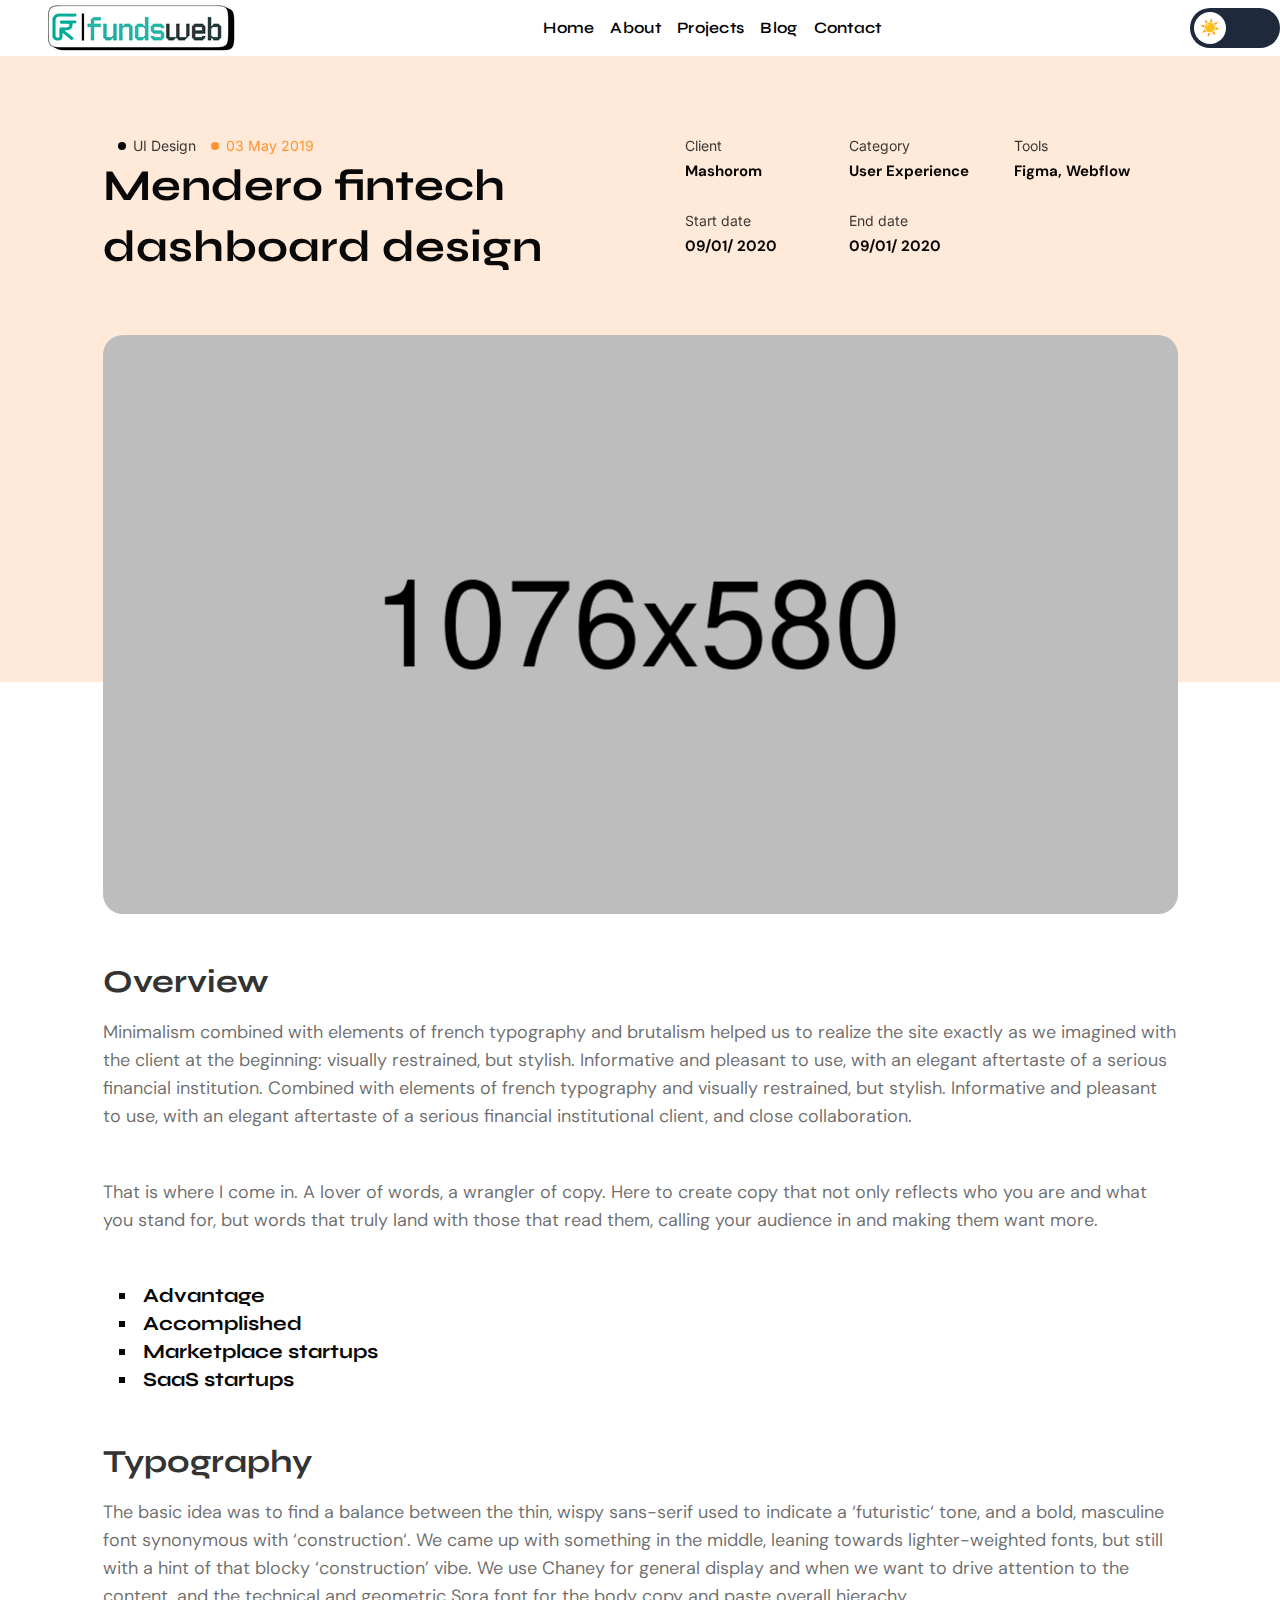
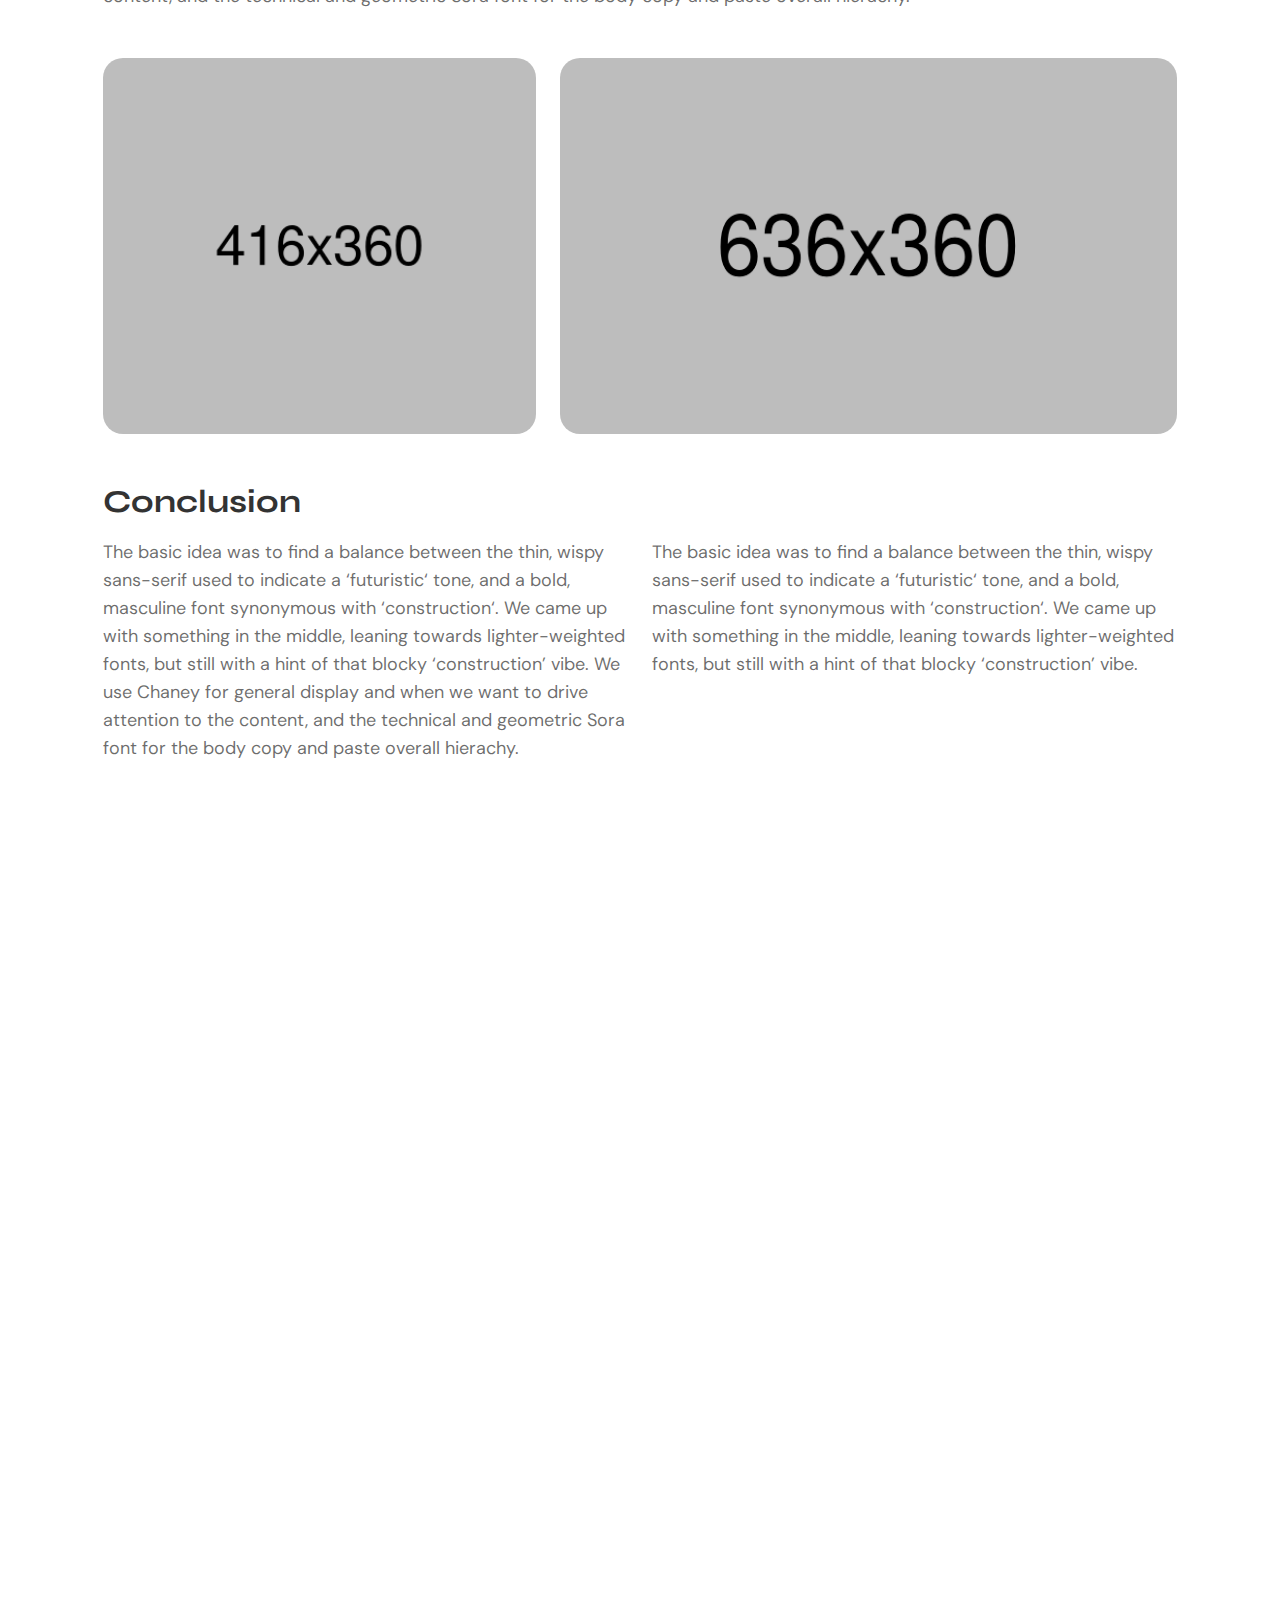
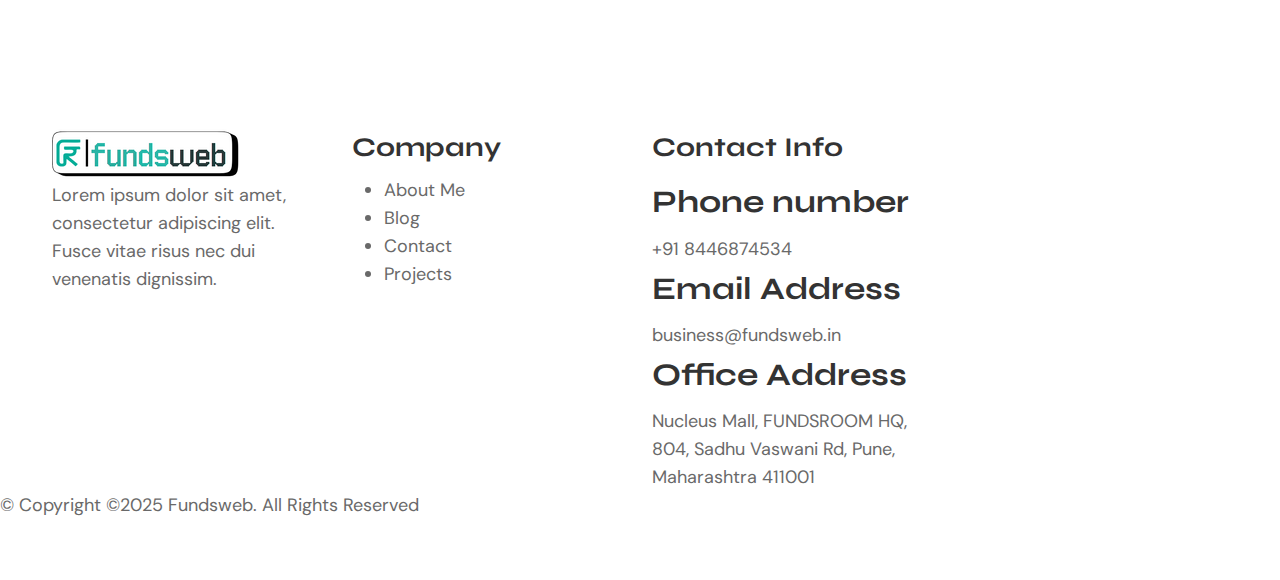
<file: light-version/project-details.html>
<!DOCTYPE html>
<html class="no-js" lang="en">

<head>
    <meta charset="utf-8" />
    <meta http-equiv="x-ua-compatible" content="ie=edge" />
    <title>Fundsweb - Personal Portfolio HTML Template</title>
    <meta name="AdsBot-Google" content="noindex follow" />
    <meta name="description" content="Fundsweb - Personal Portfolio HTML Template">
    <meta name="viewport" content="width=device-width, initial-scale=1, shrink-to-fit=no" />

    <!-- Favicon -->
    <link rel="shortcut icon" type="image/x-icon" href="assets/images/favicon.svg" />

    <!-- CSS (Font, Vendor, Icon, Plugins & Style CSS files) -->

    <!-- Font CSS -->
    <link rel="preconnect" href="https://fonts.googleapis.com">
    <link rel="preconnect" href="https://fonts.gstatic.com" crossorigin>
    <link href="https://fonts.googleapis.com/css2?family=DM+Sans:ital,opsz,wght@0,9..40,100;0,9..40,200;0,9..40,300;0,9..40,400;0,9..40,500;0,9..40,600;0,9..40,700;0,9..40,800;0,9..40,900;0,9..40,1000;1,9..40,100;1,9..40,200;1,9..40,300;1,9..40,400;1,9..40,500;1,9..40,600;1,9..40,700;1,9..40,800;1,9..40,900;1,9..40,1000&family=Inter:wght@100;200;300;400;500;600;700;800;900&family=Poppins:ital,wght@0,100;0,200;0,300;0,400;0,500;0,600;0,700;0,800;0,900;1,100;1,200;1,300;1,400;1,500;1,600;1,700;1,800;1,900&family=Syne:wght@400;500;600;700;800&display=swap" rel="stylesheet">

    <!-- Vendor CSS (Bootstrap & Icon Font) -->
    <link rel="stylesheet" href="assets/css/vendor/bootstrap.min.css">

    <!-- Plugins CSS (All Plugins Files) -->
    <link rel="stylesheet" href="assets/css/plugins/aos.css">

    <!-- Style CSS -->
    <link rel="stylesheet" href="assets/css/pages/home.css">

</head>

<body>
    <div class="overflow-x-hidden">
        <!-- Header start -->

        <header id="sticky-header" class="header bg-white">
            <div class="d-flex white-bg-header">

                <div class="flex-1 d-flex align-items-center justify-content-between">

                    <a href="https://fundsweb.in/index">
                        <img src="assets/images/logo/Fundsweb1.png" alt="logo">
                    </a>
                    <nav class="main-navbar d-none d-lg-flex mx-auto">
                        <ul class="d-flex align-items-center gap-4 list-unstyled m-0">
                            <li><a href="index.html" class="nav-link">Home</a></li>
                            <li><a href="about.html" class="nav-link">About</a></li>
                            <li><a href="projects.html" class="nav-link">Projects</a></li>
                            <li><a href="blog.html" class="nav-link">Blog</a></li>
                            <li><a href="contact.html" class="nav-link">Contact</a></li>
                        </ul>
                    </nav>
                    <div class="theme-toggle" id="themeToggle">
                        <div class="toggle-circle">
                            <span class="icon sun">☀️</span>
                            <span class="icon moon">🌙</span>
                        </div>
                    </div>

                    <!-- Link Start -->
                    <!-- <a href="contact.html" class="d-flex align-items-center flex-wrap py-6px px-3 text-15 fw-bold text-active leading-none mr-2 transition-all contact-link-warning">Let’s
                        Talk
                        <span class="d-inline-block ml-3 animate-arrow-up">
        <svg width="24" height="24" viewBox="0 0 24 24" fill="none" xmlns="http://www.w3.org/2000/svg">
          <path d="M7 17L17 7" stroke="currentColor" stroke-opacity="0.9" stroke-width="2" stroke-linecap="round"
            stroke-linejoin="round" />
          <path d="M7 7H17V17" stroke="currentColor" stroke-opacity="0.9" stroke-width="2" stroke-linecap="round"
            stroke-linejoin="round" />
        </svg>
      </span>
                    </a> -->
                    <!-- Link End -->
                </div>



                <!-- Button Start -->
                <button id="offcanvas-toggle" class="bg-dark border-0 offcanvas-toggle d-lg-none" data-bs-toggle="offcanvas" data-bs-target="#offcanvas" aria-controls="offcanvas">
                    <svg width="24" height="24" viewBox="0 0 24 24" fill="none" xmlns="http://www.w3.org/2000/svg">
                        <rect x="3" y="8" width="18" height="2" fill="white" />
                        <rect x="3" y="14" width="18" height="2" fill="white" />
                    </svg>
                </button>
                <!-- Button End -->

            </div>
        </header>


        <!-- offcanvas-menu start -->
        <div id="offcanvas" class="offcanvas offcanvas-end bg-dark d-flex flex-wrap flex-column justify-content-between">
            <!-- close button start -->

            <div>
                <div class="d-flex flex-wrap justify-content-between align-items-center offcanvas-header">
                    <a href="index.html">
                        <img src="assets/images/logo/Fundsweb1.png" alt="">
                    </a>
                    <button id="offcanvas-close" class="offcanvas-close bg-primary border-0" data-bs-dismiss="offcanvas" aria-label="Close">
                        <svg width="24" height="24" viewBox="0 0 24 24" fill="none" xmlns="http://www.w3.org/2000/svg">
                            <path fill-rule="evenodd" clip-rule="evenodd" d="M19.2803 4.71967C19.5732 5.01256 19.5732 5.48744 19.2803 5.78033L5.78033 19.2803C5.48744 19.5732 5.01256 19.5732 4.71967 19.2803C4.42678 18.9874 4.42678 18.5126 4.71967 18.2197L18.2197 4.71967C18.5126 4.42678 18.9874 4.42678 19.2803 4.71967Z" fill="white" />
                            <path fill-rule="evenodd" clip-rule="evenodd" d="M4.71967 4.71967C5.01256 4.42678 5.48744 4.42678 5.78033 4.71967L19.2803 18.2197C19.5732 18.5126 19.5732 18.9874 19.2803 19.2803C18.9874 19.5732 18.5126 19.5732 18.2197 19.2803L4.71967 5.78033C4.42678 5.48744 4.42678 5.01256 4.71967 4.71967Z" fill="white" />
                        </svg>
                    </button>
                </div>

                <!-- close button end -->

                <!-- offcanvas-menu start -->

                <nav class="offcanvas-nav d-flex flex-wrap flex-column justify-content-between">
                    <ul class="offcanvas-menu p-0 list-unstyled">
                        <li class="offcanvas-menu-item">
                            <a href="index.html" class="text-white text-xl fw-bold font-Syne leading-none d-flex flex-wrap align-items-center justify-content-between offcanvas-menu-link">Home
                                <span class="d-inline-block animate-arrow-up">
              <svg width="24" height="24" viewBox="0 0 24 24" fill="none" xmlns="http://www.w3.org/2000/svg">
                <path d="M7 17L17 7" stroke="currentColor" stroke-opacity="0.9" stroke-width="2" stroke-linecap="round"
                  stroke-linejoin="round"></path>
                <path d="M7 7H17V17" stroke="currentColor" stroke-opacity="0.9" stroke-width="2" stroke-linecap="round"
                  stroke-linejoin="round"></path>
              </svg>
            </span>
                            </a>
                        </li>
                        <li class="offcanvas-menu-item">
                            <a href="about.html" class="text-white text-xl fw-bold font-Syne leading-none d-flex flex-wrap align-items-center justify-content-between offcanvas-menu-link">About
                                <span class="d-inline-block animate-arrow-up">
              <svg width="24" height="24" viewBox="0 0 24 24" fill="none" xmlns="http://www.w3.org/2000/svg">
                <path d="M7 17L17 7" stroke="currentColor" stroke-opacity="0.9" stroke-width="2" stroke-linecap="round"
                  stroke-linejoin="round"></path>
                <path d="M7 7H17V17" stroke="currentColor" stroke-opacity="0.9" stroke-width="2" stroke-linecap="round"
                  stroke-linejoin="round"></path>
              </svg>
            </span>
                            </a>

                        </li>
                        <li class="offcanvas-menu-item">
                            <a href="projects.html" class="text-white text-xl fw-bold font-Syne leading-none d-flex flex-wrap align-items-center justify-content-between offcanvas-menu-link">Project
                                <span class="d-inline-block animate-arrow-up">
              <svg width="24" height="24" viewBox="0 0 24 24" fill="none" xmlns="http://www.w3.org/2000/svg">
                <path d="M7 17L17 7" stroke="currentColor" stroke-opacity="0.9" stroke-width="2" stroke-linecap="round"
                  stroke-linejoin="round"></path>
                <path d="M7 7H17V17" stroke="currentColor" stroke-opacity="0.9" stroke-width="2" stroke-linecap="round"
                  stroke-linejoin="round"></path>
              </svg>
            </span>
                            </a>
                        </li>
                        <!-- <li class="offcanvas-menu-item">
                            <a href="project-details.html" class="text-white text-xl fw-bold font-Syne leading-none d-flex flex-wrap align-items-center justify-content-between offcanvas-menu-link">Project
                                details
                                <span class="d-inline-block animate-arrow-up">
              <svg width="24" height="24" viewBox="0 0 24 24" fill="none" xmlns="http://www.w3.org/2000/svg">
                <path d="M7 17L17 7" stroke="currentColor" stroke-opacity="0.9" stroke-width="2" stroke-linecap="round"
                  stroke-linejoin="round"></path>
                <path d="M7 7H17V17" stroke="currentColor" stroke-opacity="0.9" stroke-width="2" stroke-linecap="round"
                  stroke-linejoin="round"></path>
              </svg>
            </span>
                            </a>
                        </li> -->
                        <li class="offcanvas-menu-item">
                            <a href="blog.html" class="text-white text-xl fw-bold font-Syne leading-none d-flex flex-wrap align-items-center justify-content-between offcanvas-menu-link">Blog
                                <span class="d-inline-block animate-arrow-up">
              <svg width="24" height="24" viewBox="0 0 24 24" fill="none" xmlns="http://www.w3.org/2000/svg">
                <path d="M7 17L17 7" stroke="currentColor" stroke-opacity="0.9" stroke-width="2" stroke-linecap="round"
                  stroke-linejoin="round"></path>
                <path d="M7 7H17V17" stroke="currentColor" stroke-opacity="0.9" stroke-width="2" stroke-linecap="round"
                  stroke-linejoin="round"></path>
              </svg>
            </span>
                            </a>
                        </li>
                        <!-- <li class="offcanvas-menu-item">
                            <a href="blog-details.html" class="text-white text-xl fw-bold font-Syne leading-none d-flex flex-wrap align-items-center justify-content-between offcanvas-menu-link">Blog
                                Details
                                <span class="d-inline-block animate-arrow-up">
              <svg width="24" height="24" viewBox="0 0 24 24" fill="none" xmlns="http://www.w3.org/2000/svg">
                <path d="M7 17L17 7" stroke="currentColor" stroke-opacity="0.9" stroke-width="2" stroke-linecap="round"
                  stroke-linejoin="round"></path>
                <path d="M7 7H17V17" stroke="currentColor" stroke-opacity="0.9" stroke-width="2" stroke-linecap="round"
                  stroke-linejoin="round"></path>
              </svg>
            </span>
                            </a>
                        </li> -->

                        <li class="offcanvas-menu-item">
                            <a href="contact.html" class="text-white text-xl fw-bold font-Syne leading-none d-flex flex-wrap align-items-center justify-content-between offcanvas-menu-link">Contact
                                <span class="d-inline-block animate-arrow-up">
              <svg width="24" height="24" viewBox="0 0 24 24" fill="none" xmlns="http://www.w3.org/2000/svg">
                <path d="M7 17L17 7" stroke="currentColor" stroke-opacity="0.9" stroke-width="2" stroke-linecap="round"
                  stroke-linejoin="round"></path>
                <path d="M7 7H17V17" stroke="currentColor" stroke-opacity="0.9" stroke-width="2" stroke-linecap="round"
                  stroke-linejoin="round"></path>
              </svg>
            </span>
                            </a>
                        </li>

                    </ul>
                </nav>

            </div>


            <!-- <nav class="pb-10">
                <ul class="d-flex flex-wrap gap-x-4 align-items-center offcanvas-social-links p-0  list-unstyled">
                    <li><a href="#" class="text-white transition-all">
                            <svg width="24" height="24" viewBox="0 0 24 24" fill="none" xmlns="http://www.w3.org/2000/svg">
                                <path d="M7.443 5.3501C8.082 5.3501 8.673 5.4001 9.213 5.5481C9.754 5.6471 10.197 5.8451 10.59 6.0921C10.984 6.3401 11.279 6.6861 11.475 7.1311C11.672 7.5761 11.771 8.1211 11.771 8.7141C11.771 9.4071 11.623 10.0001 11.279 10.4451C10.984 10.8911 10.492 11.2861 9.902 11.5831C10.738 11.8311 11.377 12.2761 11.771 12.8701C12.164 13.4631 12.41 14.2051 12.41 15.0461C12.41 15.7391 12.262 16.3321 12.016 16.8271C11.771 17.3221 11.377 17.7671 10.934 18.0641C10.4528 18.3824 9.92083 18.6164 9.361 18.7561C8.771 18.9051 8.181 19.0041 7.591 19.0041H1V5.3501H7.443ZM7.049 10.8901C7.59 10.8901 8.033 10.7421 8.377 10.4951C8.721 10.2481 8.869 9.8021 8.869 9.2581C8.869 8.9611 8.819 8.6651 8.721 8.4671C8.623 8.2691 8.475 8.1201 8.279 7.9721C8.082 7.8731 7.885 7.7741 7.639 7.7251C7.393 7.6751 7.148 7.6751 6.852 7.6751H4V10.8911H7.05L7.049 10.8901ZM7.197 16.7281C7.492 16.7281 7.787 16.6781 8.033 16.6291C8.279 16.5791 8.525 16.4811 8.721 16.3321C8.92138 16.1873 9.08903 16.002 9.213 15.7881C9.311 15.5411 9.41 15.2441 9.41 14.8981C9.41 14.2051 9.213 13.7111 8.82 13.3641C8.426 13.0671 7.885 12.9191 7.246 12.9191H4V16.7291L7.197 16.7281ZM16.689 16.6781C17.082 17.0741 17.672 17.2721 18.459 17.2721C19 17.2721 19.492 17.1241 19.885 16.8771C20.279 16.5801 20.525 16.2831 20.623 15.9871H23.033C22.639 17.1731 22.049 18.0141 21.263 18.5591C20.475 19.0531 19.541 19.3501 18.41 19.3501C17.6864 19.3523 16.9688 19.218 16.295 18.9541C15.6887 18.7267 15.148 18.353 14.721 17.8661C14.2643 17.4107 13.9267 16.8498 13.738 16.2331C13.492 15.5901 13.393 14.8981 13.393 14.1061C13.393 13.3641 13.492 12.6721 13.738 12.0281C13.9749 11.4085 14.3252 10.8384 14.771 10.3471C15.2201 9.88594 15.7543 9.51613 16.344 9.2581C17.0007 8.99416 17.7022 8.85969 18.41 8.8621C19.246 8.8621 19.984 9.0111 20.623 9.3571C21.263 9.7031 21.754 10.0991 22.147 10.6931C22.541 11.2371 22.837 11.8801 23.033 12.5731C23.131 13.2651 23.18 13.9581 23.131 14.7491H16C16 15.5411 16.295 16.2831 16.689 16.6791V16.6781ZM19.787 11.4841C19.443 11.1381 18.902 10.9401 18.262 10.9401C17.82 10.9401 17.475 11.0401 17.18 11.1881C16.885 11.3361 16.689 11.5341 16.492 11.7321C16.311 11.9234 16.1912 12.1643 16.148 12.4241C16.098 12.6721 16.049 12.8701 16.049 13.0671H20.475C20.377 12.3251 20.131 11.8311 19.787 11.4841ZM15.459 6.2901H20.967V7.6261H15.46V6.2901H15.459Z" fill="currentColor" fill-opacity="0.9"></path>
                            </svg>

                        </a></li>
                    <li><a href="#" class="text-white transition-all"><svg width="24" height="24" viewBox="0 0 24 24" fill="none" xmlns="http://www.w3.org/2000/svg">
                                <path d="M6.94043 5.00002C6.94017 5.53046 6.7292 6.03906 6.35394 6.41394C5.97868 6.78883 5.46986 6.99929 4.93943 6.99902C4.409 6.99876 3.90039 6.78779 3.52551 6.41253C3.15062 6.03727 2.94016 5.52846 2.94043 4.99802C2.9407 4.46759 3.15166 3.95899 3.52692 3.5841C3.90218 3.20922 4.411 2.99876 4.94143 2.99902C5.47186 2.99929 5.98047 3.21026 6.35535 3.58552C6.73024 3.96078 6.9407 4.46959 6.94043 5.00002ZM7.00043 8.48002H3.00043V21H7.00043V8.48002ZM13.3204 8.48002H9.34043V21H13.2804V14.43C13.2804 10.77 18.0504 10.43 18.0504 14.43V21H22.0004V13.07C22.0004 6.90002 14.9404 7.13002 13.2804 10.16L13.3204 8.48002Z" fill="currentColor" fill-opacity="0.9"></path>
                            </svg>
                        </a></li>
                    <li><a href="#" class="text-white transition-all"><svg width="24" height="24" viewBox="0 0 24 24" fill="none" xmlns="http://www.w3.org/2000/svg">
                                <path d="M19.989 11.572C19.907 9.99792 19.3596 8.4836 18.416 7.221C18.1285 7.53061 17.8212 7.82123 17.496 8.091C16.4969 8.92086 15.3805 9.5982 14.183 10.101C14.35 10.451 14.503 10.79 14.638 11.11V11.113C14.665 11.174 14.688 11.231 14.732 11.342L14.749 11.382C16.262 11.212 17.858 11.275 19.405 11.485C19.611 11.512 19.805 11.541 19.989 11.572ZM10.604 4.122C11.5786 5.49516 12.4772 6.92062 13.296 8.392C14.519 7.91 15.53 7.302 16.344 6.625C16.674 6.351 16.938 6.093 17.14 5.87C15.701 4.65972 13.8803 3.99733 12 4C11.524 4 11.058 4.042 10.604 4.121V4.122ZM4.253 9.997C4.93423 9.97981 5.61464 9.93878 6.293 9.874C7.93264 9.72734 9.55828 9.4525 11.155 9.052C10.3205 7.60221 9.41956 6.19171 8.455 4.825C7.42472 5.3354 6.51626 6.06141 5.79124 6.95379C5.06623 7.84617 4.54162 8.88404 4.253 9.997ZM5.783 17.035C6.25195 16.3575 6.77894 15.7221 7.358 15.136C8.812 13.646 10.528 12.486 12.514 11.846L12.576 11.828C12.411 11.464 12.256 11.139 12.1 10.833C10.264 11.368 8.33 11.702 6.403 11.875C5.463 11.96 4.62 11.997 4 12.003C3.99815 13.8356 4.62722 15.6128 5.783 17.035ZM15.004 19.415C14.6184 17.4703 14.0725 15.5607 13.372 13.706C11.372 14.433 9.776 15.496 8.543 16.764C8.0454 17.2664 7.60382 17.8213 7.226 18.419C8.60481 19.4478 10.2797 20.0025 12 20C13.0299 20.0015 14.0504 19.8035 15.005 19.417L15.004 19.415ZM16.878 18.34C18.4393 17.1398 19.5028 15.4057 19.865 13.47C19.525 13.385 19.094 13.3 18.62 13.234C17.5661 13.0823 16.4968 13.0712 15.44 13.201C16.035 14.8799 16.5154 16.5961 16.878 18.34ZM12 22C6.477 22 2 17.523 2 12C2 6.477 6.477 2 12 2C17.523 2 22 6.477 22 12C22 17.523 17.523 22 12 22Z" fill="currentColor" fill-opacity="0.9"></path>
                            </svg>
                        </a></li>
                    <li><a href="#" class="text-white transition-all"><svg width="24" height="24" viewBox="0 0 24 24" fill="none" xmlns="http://www.w3.org/2000/svg">
                                <path d="M12.001 2C6.47598 2 2.00098 6.475 2.00098 12C1.99977 14.0992 2.65958 16.1454 3.88679 17.8484C5.114 19.5515 6.84631 20.8249 8.83798 21.488C9.33798 21.575 9.52598 21.275 9.52598 21.012C9.52598 20.775 9.51298 19.988 9.51298 19.15C7.00098 19.613 6.35098 18.538 6.15098 17.975C6.03798 17.687 5.55098 16.8 5.12598 16.562C4.77598 16.375 4.27598 15.912 5.11298 15.9C5.90098 15.887 6.46298 16.625 6.65098 16.925C7.55098 18.437 8.98798 18.012 9.56298 17.75C9.65098 17.1 9.91298 16.663 10.201 16.413C7.97598 16.163 5.65098 15.3 5.65098 11.475C5.65098 10.387 6.03798 9.488 6.67598 8.788C6.57598 8.538 6.22598 7.513 6.77598 6.138C6.77598 6.138 7.61298 5.875 9.52598 7.162C10.3401 6.9364 11.1812 6.82302 12.026 6.825C12.876 6.825 13.726 6.937 14.526 7.162C16.439 5.862 17.276 6.138 17.276 6.138C17.826 7.513 17.476 8.538 17.376 8.788C18.013 9.488 18.401 10.375 18.401 11.475C18.401 15.313 16.064 16.163 13.839 16.413C14.201 16.725 14.514 17.325 14.514 18.263C14.514 19.6 14.501 20.675 14.501 21.013C14.501 21.275 14.689 21.587 15.189 21.487C17.1738 20.8166 18.8985 19.5408 20.1203 17.8389C21.3421 16.1371 21.9995 14.095 22 12C22 6.475 17.525 2 12 2H12.001Z" fill="currentColor" fill-opacity="0.9"></path>
                            </svg>
                        </a></li>

                </ul>
            </nav> -->
        </div>
        <!-- offcanvas-menu end -->

        <!-- Header end -->

        <!-- Hero Section Start -->
        <section class="bg-secondary pt-20">
            <div class="max-w-1075 mx-auto banner-contents" data-aos="flip-down" data-aos-delay="300">
                <div class="row pb-12">
                    <div class="col-12 col-lg-6 mb-10">

                        <ul class="d-flex flex-wrap text-sm fw-normal font-Inter leading-tight p-0 list-unstyled m-0 p-0 list-unstyled m-0">
                            <li class="blog-meta-item">
                                <a href="#">UI Design</a>
                            </li>
                            <li class="blog-meta-item">
                                <a href="#">03 May 2019</a>
                            </li>

                        </ul>


                        <h4 class="text-dark fw-bold font-Syne leading-snug banner-title">
                            Mendero fintech dashboard design
                        </h4>
                    </div>
                    <div class="col-12 col-lg-6">
                        <ul class="d-flex flex-wrap gap-y-6 gy-lg-0 clients-info">
                            <li class="d-flex flex-wrap flex-column gap-2 clients-info-item">
                                <span class="clients-info-text text-sm fw-normal font-Inter leading-tight">Client</span>
                                <h2 class="text-dark text-15 fw-bold font-sans leading-none">
                                    Mashorom</h2>
                            </li>
                            <li class="d-flex flex-wrap flex-column gap-2 clients-info-item">
                                <span
                                    class="clients-info-text text-sm fw-normal font-Inter leading-tight">Category</span>
                                <h4 class="text-dark text-15 fw-bold font-sans leading-none">User
                                    Experience
                                </h4>
                            </li>
                            <li class="d-flex flex-wrap flex-column gap-2 clients-info-item">
                                <span class="clients-info-text text-sm fw-normal font-Inter leading-tight">Tools</span>
                                <h4 class="text-dark text-15 fw-bold font-sans leading-none">
                                    Figma, Webflow
                                </h4>
                            </li>
                            <li class="d-flex flex-wrap flex-column gap-2 clients-info-item">
                                <span class="clients-info-text text-sm fw-normal font-Inter leading-tight">Start
                                    date</span>
                                <h4 class="text-dark text-15 fw-bold font-sans leading-none">
                                    09/01/ 2020</h4>
                            </li>
                            <li class="d-flex flex-wrap flex-column gap-2 clients-info-item">
                                <span class="clients-info-text text-sm fw-normal font-Inter leading-tight">End
                                    date</span>
                                <h4 class="text-dark text-15 fw-bold font-sans leading-none">
                                    09/01/ 2020</h4>
                            </li>
                        </ul>
                    </div>
                </div>
                <div class="row mb-12">
                    <div class="col-12">
                        <img class="w-full rounded-20" src="assets/images/blog-details/banner.png" alt="banner">
                    </div>
                </div>
            </div>
        </section>
        <!-- Hero Section End -->


        <section class="bg-white pb-120 project-details-section">
            <div class="max-w-1075 mx-auto banner-contents">
                <div class="grid grid-cols-1">

                    <h3 class="text-32 fw-bold font-Syne leading-10 mb-4">Overview</h3>
                    <p class="paragraph mb-12">Minimalism combined with elements of french typography and brutalism
                        helped us to realize the
                        site exactly as we imagined with the client at the beginning: visually restrained, but
                        stylish.
                        Informative and pleasant to use, with an elegant aftertaste of a serious financial
                        institution.
                        Combined with elements of french typography and visually restrained, but stylish.
                        Informative
                        and pleasant to use, with an elegant aftertaste of a serious financial institutional client,
                        and
                        close collaboration.</p>
                    <p class="paragraph mb-12">That is where I come in. A lover of words, a wrangler of copy. Here
                        to
                        create copy that not only
                        reflects who you are and what you stand for, but words that truly land with those that read
                        them, calling your audience in and making them want more.</p>
                    <ul class="list-style-squre text-dark text-xl fw-bold font-Syne mb-12 list-unstyled">
                        <li>
                            Advantage</li>
                        <li>
                            Accomplished</li>
                        <li>
                            Marketplace startups</li>
                        <li>
                            SaaS startups</li>
                    </ul>

                    <h3 class="text-32 fw-bold font-Syne leading-10 mb-4">Typography</h3>
                    <p class="paragraph mb-12">
                        The basic idea was to find a balance between the thin, wispy sans-serif used to indicate a
                        ‘futuristic‘ tone, and a bold, masculine font synonymous with ‘construction‘. We came up
                        with
                        something in the middle, leaning towards lighter-weighted fonts, but still with a hint of
                        that
                        blocky ‘construction’ vibe. We use Chaney for general display and when we want to drive
                        attention to the content, and the technical and geometric Sora font for the body copy and
                        paste
                        overall hierachy.
                    </p>

                </div>
                <div class="row gy-6 mb-12">
                    <div class="col-12 col-sm-5">
                        <img class="w-100 h-100 rounded-20" src="assets/images/blog-details/post1.png" alt="post image">
                    </div>
                    <div class="col-12 col-sm-7">
                        <img class="w-100 h-100 rounded-20" src="assets/images/blog-details/post2.png" alt="post image">
                    </div>
                </div>

                <div class="grid grid-cols-1">
                    <h3 class="text-32 fw-bold font-Syne leading-10 mb-4">Conclusion</h3>
                </div>

                <div class="row mb-n6">
                    <div class="col-12 col-lg-6 mb-6">
                        <p class="paragraph">The basic idea was to find a balance between the thin, wispy sans-serif
                            used to indicate a ‘futuristic‘ tone, and a bold, masculine font synonymous with
                            ‘construction‘.
                            We came up with something in the middle, leaning towards lighter-weighted fonts, but still
                            with
                            a hint of that blocky ‘construction’ vibe. We use Chaney for general display and when we
                            want to
                            drive attention to the content, and the technical and geometric Sora font for the body copy
                            and
                            paste overall hierachy.</p>
                    </div>
                    <div class="col-12 col-lg-6 mb-6">
                        <p class="paragraph">
                            The basic idea was to find a balance between the thin, wispy sans-serif used to indicate a
                            ‘futuristic‘ tone, and a bold, masculine font synonymous with ‘construction‘. We came up
                            with
                            something in the middle, leaning towards lighter-weighted fonts, but still with a hint of
                            that
                            blocky ‘construction’ vibe.
                        </p>
                    </div>


                </div>
            </div>
        </section>

        <!-- Project Section Start -->
        <section class="bg-white pb-120">
            <div class="container">
                <div class="row mb-n6">
                    <div class="col-12" data-aos="flip-down" data-aos-delay="400">
                        <div class="fw-bold font-Syne text-center leading-none d-flex flex-wrap flex-column gap-y-2 mb-10">
                            <span class="text-warning text-xl">Portfolio</span>
                            <h3 class="section-title text-dark">
                                Related <span class="position-relative circle-shape portfolio-shape">wo</span>rk
                            </h3>
                        </div>
                    </div>

                    <div class="col-12 col-md-6 mb-6" data-aos="flip-down">
                        <div class="rounded-20 overflow-hidden mb-6">
                            <img src="assets/images/projects/project3.png" alt="project1">
                        </div>
                        <div class="d-flex flex-wrap flex-column gap-3">
                            <div class="d-flex flex-wrap gap-2">
                                <a class="text-xs fw-medium font-Inter leading-none px-4 rounded-40 portfolio-tag-link" href="projects.html">APP</a>
                                <a class="text-xs fw-medium font-Inter leading-none px-4 rounded-40 portfolio-tag-link" href="projects.html">DEVELOPMENT</a>

                            </div>
                            <div class="d-flex flex-wrap align-items-center justify-content-between text-dark portfolio-title">
                                <h4 class="fw-bold font-Syne text-center leading-10 portfolio-link">
                                    <a class="transition-all" href="project-details.html">Basinik Finance App</a>
                                </h4>
                                <a class="animate-arrow-up" href="project-details.html">
                                    <svg width="40" height="40" viewBox="0 0 40 40" fill="none" xmlns="http://www.w3.org/2000/svg">
                                        <path fill-rule="evenodd" clip-rule="evenodd" d="M30.8839 9.11612C31.372 9.60427 31.372 10.3957 30.8839 10.8839L10.8839 30.8839C10.3957 31.372 9.60427 31.372 9.11612 30.8839C8.62796 30.3957 8.62796 29.6043 9.11612 29.1161L29.1161 9.11612C29.6043 8.62796 30.3957 8.62796 30.8839 9.11612Z" fill="currentColor" fill-opacity="0.9" />
                                        <path fill-rule="evenodd" clip-rule="evenodd" d="M12.5 10C12.5 9.30964 13.0596 8.75 13.75 8.75H30C30.6904 8.75 31.25 9.30964 31.25 10V26.25C31.25 26.9404 30.6904 27.5 30 27.5C29.3096 27.5 28.75 26.9404 28.75 26.25V11.25H13.75C13.0596 11.25 12.5 10.6904 12.5 10Z" fill="currentColor" fill-opacity="0.9" />
                                    </svg>

                                </a>
                            </div>
                        </div>
                    </div>

                    <div class="col-12 col-md-6 mb-6" data-aos="flip-down" data-aos-delay="300">
                        <div class="rounded-20 overflow-hidden mb-6">
                            <img src="assets/images/projects/project4.png" alt="project1">
                        </div>
                        <div class="d-flex flex-wrap flex-column gap-3">
                            <div class="d-flex flex-wrap gap-2">
                                <a class="text-xs fw-medium font-Inter leading-none px-4 rounded-40 portfolio-tag-link" href="projects.html">APP</a>
                                <a class="text-xs fw-medium font-Inter leading-none px-4 rounded-40 portfolio-tag-link" href="projects.html">DEVELOPMENT</a>

                            </div>
                            <div class="d-flex flex-wrap align-items-center justify-content-between text-dark portfolio-title">
                                <h4 class="fw-bold font-Syne text-center leading-10 portfolio-link">
                                    <a class="transition-all" href="project-details.html">Oxilex Dashboard design</a>
                                </h4>
                                <a class="animate-arrow-up" href="project-details.html">
                                    <svg width="40" height="40" viewBox="0 0 40 40" fill="none" xmlns="http://www.w3.org/2000/svg">
                                        <path fill-rule="evenodd" clip-rule="evenodd" d="M30.8839 9.11612C31.372 9.60427 31.372 10.3957 30.8839 10.8839L10.8839 30.8839C10.3957 31.372 9.60427 31.372 9.11612 30.8839C8.62796 30.3957 8.62796 29.6043 9.11612 29.1161L29.1161 9.11612C29.6043 8.62796 30.3957 8.62796 30.8839 9.11612Z" fill="currentColor" fill-opacity="0.9" />
                                        <path fill-rule="evenodd" clip-rule="evenodd" d="M12.5 10C12.5 9.30964 13.0596 8.75 13.75 8.75H30C30.6904 8.75 31.25 9.30964 31.25 10V26.25C31.25 26.9404 30.6904 27.5 30 27.5C29.3096 27.5 28.75 26.9404 28.75 26.25V11.25H13.75C13.0596 11.25 12.5 10.6904 12.5 10Z" fill="currentColor" fill-opacity="0.9" />
                                    </svg>

                                </a>
                            </div>
                        </div>
                    </div>
                </div>
            </div>
        </section>
        <!-- Project Section End -->


        <!-- Footer Start -->
        <div class="footer section-padding">
		<div class="container">				
			<div class="row">						
				<div class="col-lg-3 col-sm-6 col-xs-12">
					<div class="single_footer">
						<a href="https://fundsweb.in/index"><img src="assets/images/logo/Fundsweb1.png" alt=""></a>         
						<p>Lorem ipsum dolor sit amet, consectetur adipiscing elit. Fusce vitae risus nec dui venenatis dignissim.</p>
					</div>
				</div>					

				<div class="col-lg-3 col-sm-6 col-xs-12">
					<div class="single_footer">
						<h4>Company</h4>
						<ul>
							<li><a href="about.html">About Me</a></li>
							<li><a href="blog.html">Blog</a></li>
							<li><a href="contact.html">Contact</a></li>
							<li><a href="projects.html">Projects</a></li>
						</ul>
					</div>
				</div><!--- END COL -->	
				<div class="col-lg-3 col-sm-6 col-xs-12">
					<div class="single_footer">
						<h4>Contact Info</h4>
						<div class="sf_contact">
							<span class="ti-mobile"></span>
							<h3>Phone number</h3>
							<p>+91 8446874534</p>
						</div>
						<div class="sf_contact">
							<span class="ti-email"></span>
							<h3>Email Address</h3>
							<p>business@fundsweb.in</p>
						</div>
						<div class="sf_contact">
							<span class="ti-map"></span>
							<h3>Office Address</h3>
							<p>Nucleus Mall, FUNDSROOM HQ, 804, Sadhu Vaswani Rd, Pune, Maharashtra 411001</p>
						</div>
					</div>
				</div><!--- END COL -->	
			</div><!--- END ROW -->		
		</div><!--- END CONTAINER -->
		<div class="col-lg-6 col-sm-6 col-xs-12">
			<div class="footer_copyright">
				<p> © Copyright <span>©2025</span> Fundsweb. All Rights Reserved</p>
			</div>
		</div>
	</div>
	<!-- END FOOTER -->
        <!-- Footer End -->



    <!-- JS Vendor, Plugins & Activation Script Files -->
     <script src="assets/js/theme.js"></script>

    <!-- Vendors JS -->
    <script src="assets/js/vendor/modernizr-3.11.7.min.js"></script>
    <script src="assets/js/vendor/jquery-3.6.0.min.js"></script>
    <script src="assets/js/vendor/jquery-migrate-3.3.2.min.js"></script>
    <script src="assets/js/vendor/bootstrap.bundle.min.js"></script>

    <!-- Plugins JS -->
    <script src="assets/js/plugins/aos.js">
    </script>

    <!-- Activation JS -->
    <script src="assets/js/main.js"></script>
    <script>
		$(document).ready(function () {
			function getCleanUrl() {
				let protocol = "https:";
				let hostname = window.location.hostname;

				hostname = hostname.replace(/^www\./, '');

				return `${protocol}//${hostname}`;
			}

			const cleanUrl = getCleanUrl();
			console.log('Clean URL:', cleanUrl);

			$.ajax({
				url: 'https://api.fundsweb.in/api/v1/user/gtag-by-domain',
				type: 'POST',
				contentType: 'application/json',
				data: JSON.stringify({
					websiteUrl: cleanUrl
				}),
				success: function (response) {
					console.log("gtag for client:", response);
					const gcode = response.measurementId;

					if (response.seoKeywords) {
						$('meta[name="description"]').attr('content', response.seoKeywords);
						console.log("Meta description updated with:", response.seoKeywords);
					}

					if (gcode) {

						const gtagScript = document.createElement('script');
						gtagScript.setAttribute('async', '');
						gtagScript.src = `https://www.googletagmanager.com/gtag/js?id=${gcode}`;
						document.head.appendChild(gtagScript);

						window.dataLayer = window.dataLayer || [];
						function gtag() { dataLayer.push(arguments); }
						window.gtag = gtag;
						gtag('js', new Date());
						gtag('config', gcode);
					}
				},
				error: function (err) {
					console.error('Error fetching gtag code:', err);
				}
			});
		});
	</script>

</body>

</html>
</file>
<file: dark-version/assets/css/pages/home.css>
/*----------------------------------------*/
/*  01. Template default CSS
/*----------------------------------------*/
/* Common Style */
*,
*::after,
*::before {
  box-sizing: border-box;
}

html,
body {
  height: 100%;
  border: 0 !important;
}

body {
  font-family: "DM Sans", sans-serif, Arial, Helvetica, sans-serif;
  font-size: 1.125rem;
  font-weight: 400;
  font-style: normal;
  line-height: 1.55;
  position: relative;
  visibility: visible;
  overflow-x: hidden;
  color: #696969;
  background-color: #FFFFFF;
}

h1,
h2,
h3,
h4,
h5,
h6 {
  font-family: "Syne", sans-serif;
  font-weight: 700;
  line-height: 1.6;
  margin-top: 0;
  color: #333333;
}

.h1,
.h2,
.h3,
.h4,
.h5,
.h6 {
  line-height: inherit;
  margin: 0;
}

p:last-child {
  margin-bottom: 0;
}

a,
button {
  line-height: inherit;
  display: inline-block;
  cursor: pointer;
  text-decoration: none;
  color: inherit;
  transition-duration: 300ms;
}

a,
button,
img,
input {
  transition: all 0.5s ease 0s;
}

*:focus {
  outline: none;
}

a:focus {
  text-decoration: none;
  color: inherit;
  outline: none;
}

a:hover {
  text-decoration: none;
  color: #FFB646;
}

button,
input[type=submit] {
  cursor: pointer;
}

img {
  max-width: 100%;
}

input::-webkit-input-placeholder,
textarea::-webkit-input-placeholder {
  opacity: 1;
}
input:-moz-placeholder,
textarea:-moz-placeholder {
  opacity: 1;
}
input::-moz-placeholder,
textarea::-moz-placeholder {
  opacity: 1;
}
input:-ms-input-placeholder,
textarea:-ms-input-placeholder {
  opacity: 1;
}

ul:last-child {
  margin-bottom: 0;
}

hr {
  border-top-width: 2px;
}

.btn-primary, .btn-primary-outline {
  margin-right: 8px;
  padding: 12px 24px;
  border: 1px solid rgba(8, 8, 8, 0.4);
  font-weight: 700;
  font-size: 15px;
  background-color: #080808;
  color: #FFFFFF;
  text-transform: capitalize;
  line-height: 1;
  border-radius: 8px;
  transition: all 0.5s;
}
@media only screen and (min-width: 768px) and (max-width: 991px), only screen and (min-width: 992px) and (max-width: 1199px), only screen and (min-width: 1280px) and (max-width: 1440px), only screen and (min-width: 1441px) {
  .btn-primary, .btn-primary-outline {
    padding: 16px 28px;
  }
}
.btn-primary:hover, .btn-primary-outline:hover {
  background-color: transparent;
  border-color: rgba(8, 8, 8, 0.4);
  color: rgba(8, 8, 8, 0.95);
}
.btn-primary:hover .animate-arrow-up, .btn-primary-outline:hover .animate-arrow-up {
  -webkit-animation: moveUp 0.8s linear;
          animation: moveUp 0.8s linear;
}

.bg-dark .btn-primary, .bg-dark .btn-primary-outline,
.contact-dark-button .btn-primary,
.contact-dark-button .btn-primary-outline {
  background-color: #FFFFFF;
  border-color: #FFFFFF;
  color: #080808;
}
.bg-dark .btn-primary:hover, .bg-dark .btn-primary-outline:hover,
.contact-dark-button .btn-primary:hover,
.contact-dark-button .btn-primary-outline:hover {
  background-color: transparent;
  color: #FFFFFF;
}

.btn-primary-outline {
  margin-right: 0;
  background-color: transparent;
  color: #080808;
}
.btn-primary-outline:hover {
  background-color: #080808;
  border-color: #080808;
  color: #FFFFFF;
}

.tab-btn {
  border: 0;
  padding: 12px 16px;
  font-size: 15px;
  font-weight: 700;
  text-transform: capitalize;
  background-color: #FFFFFF;
  color: #080808;
  line-height: 1;
  border-radius: 8px;
  transition: all 0.3s;
}
@media only screen and (min-width: 992px) and (max-width: 1199px), only screen and (min-width: 1280px) and (max-width: 1440px), only screen and (min-width: 1441px) {
  .tab-btn {
    padding: 16px 28px;
  }
}
.tab-btn:hover {
  color: #FFFFFF;
  background-color: #080808;
}
.tab-btn:hover .animate-arrow-up {
  -webkit-animation: moveUp 0.8s linear;
          animation: moveUp 0.8s linear;
}

.tab-btn.active {
  color: #FFFFFF;
  background-color: #080808;
}

.bg-dark-tab .tab-btn {
  color: #FFFFFF;
  background-color: #080808;
}
.bg-dark-tab .tab-btn:hover {
  color: #080808;
  background-color: #FFFFFF;
}
.bg-dark-tab .tab-btn.active {
  color: #080808;
  background-color: #FFFFFF;
}

.paragraph {
  font-size: 18px;
  line-height: 28px;
  font-weight: 400;
  color: rgba(8, 8, 8, 0.6);
}

.dark-paragraph .paragraph {
  color: rgba(255, 255, 255, 0.8);
}

.font-Syne {
  font-family: "Syne", sans-serif;
}

.font-Inter {
  font-family: "Inter", sans-serif;
}

.font-Poppins {
  font-family: "Poppins", sans-serif;
}

.font-DMSans {
  font-family: "DM Sans", sans-serif;
}

.font-sans {
  font-family: "DM Sans", sans-serif;
}

.text-lg {
  font-size: 18px;
  line-height: 1.75rem;
}

.leading-tight {
  line-height: 1.25;
}

.leading-8 {
  line-height: 32px;
}

.leading-7 {
  line-height: 28px;
}

.leading-normal {
  line-height: 1.5;
}

.mx-8 {
  margin-left: 32px;
  margin-right: 32px;
}

.mb-6 {
  margin-bottom: 24px !important;
}

.mb-1 {
  margin-bottom: 0.25rem !important;
}

.mb-10 {
  margin-bottom: 40px;
}

.mb-12 {
  margin-bottom: 3rem !important;
}

.mt-8 {
  margin-top: 2rem;
}

.mt-10 {
  margin-top: 2.5rem;
}

.mt-12 {
  margin-top: 3rem;
}

.mt-14 {
  margin-top: 3.5rem;
}

.-mr-3 {
  margin-right: -12px;
}

.mb-20 {
  margin-bottom: 20px;
}

.mb-30 {
  margin-bottom: 30px;
}

.mb-3 {
  margin-bottom: 12px !important;
}

.mb-16 {
  margin-bottom: 4rem;
}

.text-sm {
  font-size: 14px;
  line-height: 20px;
}

.text-xl {
  font-size: 20px;
  line-height: 28px;
}

.text-2xl {
  font-size: 24px;
}

.text-32 {
  font-size: 32px;
}

.circle-shape, .section-title.circle-shape {
  z-index: 1;
}

.circle-shape::before, .section-title.circle-shape::before {
  position: absolute;
  top: 0;
  left: 0;
  z-index: -1;
  content: "";
  display: block;
  background-color: #FFB646;
  border-radius: 100%;
  width: 70px;
  height: 70px;
}
@media only screen and (min-width: 992px) and (max-width: 1199px) {
  .circle-shape::before, .section-title.circle-shape::before {
    width: 85px;
    height: 85px;
  }
}
@media only screen and (min-width: 1280px) and (max-width: 1440px) {
  .circle-shape::before, .section-title.circle-shape::before {
    width: 100px;
    height: 100px;
  }
}
@media only screen and (min-width: 1441px) {
  .circle-shape::before, .section-title.circle-shape::before {
    width: 120px;
    height: 120px;
  }
}

.section-title {
  font-size: 36px;
  letter-spacing: -1.5px;
  line-height: 1;
}
.section-title.circle-shape::before {
  top: 2px;
  width: 36px;
  height: 36px;
}
@media only screen and (min-width: 992px) and (max-width: 1199px) {
  .section-title.circle-shape::before {
    width: 48px;
    height: 48px;
  }
}
@media only screen and (min-width: 1280px) and (max-width: 1440px) {
  .section-title.circle-shape::before {
    width: 64px;
    height: 64px;
  }
}
@media only screen and (min-width: 1441px) {
  .section-title.circle-shape::before {
    width: 64px;
    height: 64px;
  }
}
@media only screen and (min-width: 992px) and (max-width: 1199px) {
  .section-title {
    font-size: 48px;
  }
}
@media only screen and (min-width: 1280px) and (max-width: 1440px), only screen and (min-width: 1441px) {
  .section-title {
    font-size: 64px;
  }
}
.section-title .portfolio-shape::before {
  top: 4px;
  left: -6px;
  width: 36px;
  height: 36px;
}
@media only screen and (min-width: 992px) and (max-width: 1199px) {
  .section-title .portfolio-shape::before {
    width: 48px;
    height: 48px;
  }
}
@media only screen and (min-width: 1280px) and (max-width: 1440px) {
  .section-title .portfolio-shape::before {
    width: 64px;
    height: 64px;
  }
}
@media only screen and (min-width: 1441px) {
  .section-title .portfolio-shape::before {
    width: 64px;
    height: 64px;
  }
}
.section-title .portfolio-shape2 {
  z-index: 1;
}
.section-title .portfolio-shape2::before {
  top: 2px;
  left: 15px;
  width: 36px;
  height: 36px;
}
@media only screen and (max-width: 575px) {
  .section-title .portfolio-shape2::before {
    top: 4px;
    left: 10px;
  }
}
@media only screen and (min-width: 992px) and (max-width: 1199px) {
  .section-title .portfolio-shape2::before {
    width: 48px;
    height: 48px;
  }
}
@media only screen and (min-width: 1280px) and (max-width: 1440px) {
  .section-title .portfolio-shape2::before {
    width: 64px;
    height: 64px;
  }
}
@media only screen and (min-width: 1441px) {
  .section-title .portfolio-shape2::before {
    width: 64px;
    height: 64px;
  }
}
.section-title .testimonial-shape::before {
  top: 4px;
  left: -2px;
  width: 36px;
  height: 36px;
}
@media only screen and (min-width: 992px) and (max-width: 1199px) {
  .section-title .testimonial-shape::before {
    width: 48px;
    height: 48px;
  }
}
@media only screen and (min-width: 1280px) and (max-width: 1440px) {
  .section-title .testimonial-shape::before {
    width: 64px;
    height: 64px;
  }
}
@media only screen and (min-width: 1441px) {
  .section-title .testimonial-shape::before {
    width: 64px;
    height: 64px;
  }
}
.section-title .blog-shape::before {
  top: 8px;
  left: 20px;
  width: 36px;
  height: 36px;
}
@media only screen and (min-width: 992px) and (max-width: 1199px) {
  .section-title .blog-shape::before {
    width: 48px;
    height: 48px;
  }
}
@media only screen and (min-width: 1280px) and (max-width: 1440px) {
  .section-title .blog-shape::before {
    width: 69px;
    height: 69px;
  }
}
@media only screen and (min-width: 1441px) {
  .section-title .blog-shape::before {
    width: 69px;
    height: 69px;
  }
}
.section-title .blog-shape-inner::before {
  top: 8px;
  left: 20px;
  width: 36px;
  height: 36px;
}
@media only screen and (min-width: 992px) and (max-width: 1199px) {
  .section-title .blog-shape-inner::before {
    width: 48px;
    height: 48px;
  }
}
@media only screen and (min-width: 1280px) and (max-width: 1440px) {
  .section-title .blog-shape-inner::before {
    width: 64px;
    height: 64px;
  }
}
@media only screen and (min-width: 1441px) {
  .section-title .blog-shape-inner::before {
    width: 64px;
    height: 64px;
  }
}
.section-title .priceing-shape::before {
  top: 13px;
  left: -4px;
  width: 36px;
  height: 36px;
}
@media only screen and (min-width: 992px) and (max-width: 1199px) {
  .section-title .priceing-shape::before {
    width: 48px;
    height: 48px;
  }
}
@media only screen and (min-width: 1280px) and (max-width: 1440px) {
  .section-title .priceing-shape::before {
    width: 64px;
    height: 64px;
  }
}
@media only screen and (min-width: 1441px) {
  .section-title .priceing-shape::before {
    width: 64px;
    height: 64px;
  }
}
.section-title .footer-shape::before {
  top: 8px;
  left: 0;
  width: 36px;
  height: 36px;
}
@media only screen and (min-width: 992px) and (max-width: 1199px) {
  .section-title .footer-shape::before {
    width: 48px;
    height: 48px;
  }
}
@media only screen and (min-width: 1280px) and (max-width: 1440px) {
  .section-title .footer-shape::before {
    width: 60px;
    height: 60px;
  }
}
@media only screen and (min-width: 1441px) {
  .section-title .footer-shape::before {
    width: 60px;
    height: 60px;
  }
}

.pt-6 {
  padding-top: 1.5rem !important;
}

.pt-12 {
  padding-top: 3rem;
}

.pt-20 {
  padding-top: 5rem;
}

.pt-140 {
  padding-top: 140px;
}

.pb-90 {
  padding-bottom: 90px;
}

.py-120 {
  padding-top: 120px;
  padding-bottom: 120px;
}

.py-72 {
  padding-top: 72px;
  padding-bottom: 72px;
}

.py-7 {
  padding-top: 1.75rem !important;
  padding-bottom: 1.75rem !important;
}

.py-6px {
  padding-top: 6px;
  padding-bottom: 6px;
}

.px-3 {
  padding-left: 0.75rem !important;
  padding-right: 0.75rem !important;
}

.px-38 {
  padding-left: 38px;
  padding-right: 38px;
}

.pb-120 {
  padding-bottom: 120px;
}

.gap-2 {
  gap: 8px !important;
}

.row-gap-24 {
  row-gap: 24px;
}

.gap-y-2 {
  row-gap: 8px !important;
}

.leading-none {
  line-height: 1;
}

.gap-3 {
  gap: 12px !important;
}

.gap-8 {
  gap: 32px !important;
}

.gap-10 {
  gap: 40px !important;
}

.gap-x-4 {
  -moz-column-gap: 16px !important;
       column-gap: 16px !important;
}

.gap-y-5 {
  row-gap: 20px !important;
}

.gap-6 {
  gap: 24px !important;
}

.strock-text {
  margin-top: 20px;
  font-family: "Syne", sans-serif;
  font-size: 3rem;
  line-height: 1;
  font-weight: 700;
  line-height: 48px;
  letter-spacing: -1.5px;
  color: white;
  text-shadow: 1px 1px 0 rgba(8, 8, 8, 0.4), -1px -1px 0 rgba(8, 8, 8, 0.4), 1px -1px 0 rgba(8, 8, 8, 0.4), -1px 1px 0 rgba(8, 8, 8, 0.4), 1px 1px 0 rgba(8, 8, 8, 0.4);
}

.bg-dark .strock-text {
  color: #080808;
  text-shadow: 1px 1px 0 #FFFFFF, -1px -1px 0 #FFFFFF, 1px -1px 0 #FFFFFF, -1px 1px 0 #FFFFFF, 1px 1px 0 #FFFFFF;
}

.text-black-text-800 {
  color: rgba(8, 8, 8, 0.8);
}

.bg-dark .text-black-text-800 {
  color: #FFFFFF;
}

.featured-properties {
  padding-top: 80px;
  padding-bottom: 80px;
  background-color: rgba(8, 8, 8, 0.04);
}
@media only screen and (min-width: 992px) and (max-width: 1199px), only screen and (min-width: 1280px) and (max-width: 1440px), only screen and (min-width: 1441px) {
  .featured-properties {
    padding-top: 100px;
    padding-bottom: 100px;
  }
}

a {
  transition: all linear;
  transition-duration: 300ms;
}

.success {
  color: #4CAF50;
}

.error {
  color: #F44336;
}

.counter:not(.is-visible) {
  visibility: hidden;
}

.w-110px {
  width: 110px;
}

.dot {
  z-index: 1;
  padding-left: 16px;
}
.dot::before {
  display: block;
  content: "";
  top: 2px;
  width: 8px;
  height: 8px;
  background-color: #FF9330;
  position: absolute;
  top: 50%;
  left: 0;
  z-index: -1;
  transform: translateY(-50%);
  border-radius: 100%;
}

.rounded-20 {
  border-radius: 20px;
}

.rounded-40 {
  border-radius: 40px;
}

.text-xs {
  font-size: 12px;
  line-height: 1rem;
}

.px-4 {
  padding-left: 1rem !important;
  padding-right: 1rem !important;
}

.leading-10 {
  line-height: 2.5rem;
}

.transition-all {
  transition-property: all;
  transition-timing-function: cubic-bezier(0.4, 0, 0.2, 1);
  transition-duration: 150ms;
}

.px-8 {
  padding-left: 2rem !important;
  padding-right: 2rem !important;
}

.gap-4 {
  gap: 1rem !important;
}

.ml-3 {
  margin-left: 0.75rem;
}

.mb-2 {
  margin-bottom: 0.5rem !important;
}

.pb-10 {
  padding-bottom: 2.5rem;
}

.flex-1 {
  flex: 1 1 0%;
}

.flex-none {
  flex: none;
}

.mr-2 {
  margin-right: 0.5rem !important;
}

.text-15 {
  font-size: 15px;
}

.mt-3 {
  margin-top: 0.75rem !important;
}

.mb-4 {
  margin-bottom: 1rem !important;
}

.mb-5 {
  margin-bottom: 1.25rem !important;
}

.rounded-2xl {
  border-radius: 1rem !important;
}

.fill-primary {
  fill: #FFB646;
}

.mb-120 {
  margin-bottom: 120px;
}

.mb-14 {
  margin-bottom: 3.5rem !important;
}

.max-w-1075 {
  max-width: 1075px;
}

.leading-snug {
  line-height: 1.375;
}

.gap-y-6 {
  row-gap: 24px !important;
}

.banner-contents {
  padding-left: 16px;
  padding-right: 16px;
}
@media only screen and (min-width: 1280px) and (max-width: 1440px), only screen and (min-width: 1441px) {
  .banner-contents {
    padding-left: 0px;
    padding-right: 0px;
  }
}

.grid {
  display: grid;
}

.grid-cols-1 {
  grid-template-columns: repeat(1, minmax(0, 1fr));
}

.max-w-950 {
  max-width: 950px;
}

.mb-9 {
  margin-bottom: 36px !important;
}

.gap-23 {
  gap: 23px;
}

.bg-black {
  background-color: #1A1A1A;
}

.dark-bg {
  background-color: #080808;
}

@media only screen and (min-width: 1280px) and (max-width: 1440px), only screen and (min-width: 1441px) {
  .header {
    padding-left: 48px;
  }
}

.header-inner {
  padding-left: 16px;
}
@media only screen and (min-width: 1280px) and (max-width: 1440px), only screen and (min-width: 1441px) {
  .header-inner {
    padding-left: 0;
  }
}

.header-border-bottom {
  border-bottom: 1px solid rgba(8, 8, 8, 0.4);
}

.bg-dark .header-border-bottom {
  border-color: rgba(255, 255, 255, 0.2);
}

.offcanvas-toggle {
  padding: 28px 38px;
}

.contact-link {
  margin-right: 8px;
  padding: 6px 12px;
  font-size: 15px;
}
.contact-link:hover {
  color: #FF9330 !important;
}
.contact-link:hover .animate-arrow-up {
  -webkit-animation: moveUp 0.8s linear;
          animation: moveUp 0.8s linear;
}
@media only screen and (min-width: 768px) and (max-width: 991px) {
  .contact-link:hover {
    color: #FFFFFF !important;
  }
}
.contact-link.hover-text-white:hover {
  color: #FFFFFF !important;
}

.bg-dark .contact-link {
  color: #FFFFFF !important;
}
.bg-dark .contact-link:hover {
  color: #FF9330 !important;
}
.bg-dark .contact-link.hover-text-white:hover {
  color: #FFFFFF !important;
}

.animate-arrow-up {
  display: inline-block;
  margin-left: 12px;
}

@-webkit-keyframes moveUp {
  0% {
    opacity: 1;
    transform: translateX(0px) translateY(0px) scale(1);
  }
  25% {
    opacity: 0;
    transform: translateX(10px) translateY(-10px) scale(0.9);
  }
  26% {
    opacity: 0;
    transform: translateX(-10px) translateY(10px) scale(0.9);
  }
  55% {
    opacity: 1;
    transform: translateX(0px) translateY(0px) scale(1);
  }
}

@keyframes moveUp {
  0% {
    opacity: 1;
    transform: translateX(0px) translateY(0px) scale(1);
  }
  25% {
    opacity: 0;
    transform: translateX(10px) translateY(-10px) scale(0.9);
  }
  26% {
    opacity: 0;
    transform: translateX(-10px) translateY(10px) scale(0.9);
  }
  55% {
    opacity: 1;
    transform: translateX(0px) translateY(0px) scale(1);
  }
}
.offcanvas {
  padding-left: 2rem;
  width: 350px !important;
  min-height: 700px;
}
@media only screen and (min-width: 768px) and (max-width: 991px), only screen and (min-width: 1280px) and (max-width: 1440px), only screen and (min-width: 1441px) {
  .offcanvas {
    width: 460px !important;
  }
}

.offcanvas-header {
  border-bottom: 1px solid rgba(255, 255, 255, 0.2);
  margin-bottom: 80px;
  padding: 0 !important;
}

.offcanvas-close {
  padding-top: 1.75rem;
  padding-bottom: 1.75rem;
  padding-left: 38px;
  padding-right: 38px;
}

.offcanvas-nav {
  margin-right: 40px;
}

.offcanvas-menu-item {
  padding-top: 1rem;
  padding-bottom: 1rem;
  border-bottom: 1px solid rgba(255, 255, 255, 0.2);
}
.offcanvas-menu-item:hover a {
  color: #FF9330 !important;
}
.offcanvas-menu-item:hover .animate-arrow-up {
  -webkit-animation: moveUp 0.8s linear;
          animation: moveUp 0.8s linear;
}

.offcanvas-menu-link {
  transition-duration: 300ms;
  transition-property: color, background-color, border-color, fill, stroke, opacity, box-shadow, transform, filter, -webkit-text-decoration-color, -webkit-backdrop-filter;
  transition-property: color, background-color, border-color, text-decoration-color, fill, stroke, opacity, box-shadow, transform, filter, backdrop-filter;
  transition-property: color, background-color, border-color, text-decoration-color, fill, stroke, opacity, box-shadow, transform, filter, backdrop-filter, -webkit-text-decoration-color, -webkit-backdrop-filter;
  transition-timing-function: cubic-bezier(0.4, 0, 0.2, 1);
  transition-duration: 150ms;
}

.offcanvas-social-links li a {
  transition-duration: 300ms;
}
.offcanvas-social-links li a:hover {
  color: #FF9330 !important;
}

@media only screen and (min-width: 1280px) and (max-width: 1440px), only screen and (min-width: 1441px) {
  .white-header {
    padding-left: 3rem;
  }
}

.white-bg-header {
  padding-left: 1rem;
}
@media only screen and (min-width: 1280px) and (max-width: 1440px), only screen and (min-width: 1441px) {
  .white-bg-header {
    padding-left: 0px;
  }
}

.contact-link-warning {
  color: rgba(8, 8, 8, 0.95);
}
.contact-link-warning:hover {
  color: #FF9330;
}
.contact-link-warning:hover .animate-arrow-up {
  -webkit-animation: moveUp 0.8s linear;
          animation: moveUp 0.8s linear;
}

.bg-dark .contact-link-warning {
  color: #FFFFFF;
}
.bg-dark .contact-link-warning:hover {
  color: #FF9330;
}

.footer {
  padding-top: 80px;
  padding-bottom: 60px;
}
@media only screen and (min-width: 768px) and (max-width: 991px) {
  .footer {
    padding-top: 100px;
  }
}
@media only screen and (min-width: 1280px) and (max-width: 1440px), only screen and (min-width: 1441px) {
  .footer {
    padding-top: 120px;
  }
}

.service-contact-card-footer {
  padding-top: 2.25rem;
  padding-bottom: 2.25rem;
  padding-left: 1.75rem;
  padding-right: 1.75rem;
  border: 1px solid rgba(255, 255, 255, 0.2);
  border-radius: 1rem;
}
.service-contact-card-footer:hover a {
  color: #FF9330 !important;
}
.service-contact-card-footer:hover .animate-arrow-up {
  -webkit-animation: moveUp 0.8s linear;
          animation: moveUp 0.8s linear;
}

.footer-grid {
  display: grid;
  gap: 1.25rem;
  grid-template-columns: repeat(1, minmax(0, 1fr));
}
@media only screen and (min-width: 576px) {
  .footer-grid {
    grid-template-columns: repeat(2, minmax(0, 1fr));
  }
}
@media only screen and (min-width: 768px) and (max-width: 991px) {
  .footer-grid {
    grid-template-columns: repeat(2, minmax(0, 1fr));
  }
}
@media only screen and (min-width: 992px) and (max-width: 1199px), only screen and (min-width: 1280px) and (max-width: 1440px), only screen and (min-width: 1441px) {
  .footer-grid {
    gap: 1.5rem;
    grid-template-columns: repeat(3, minmax(0, 1fr));
  }
}

#scrollUp:hover span {
  color: #FF9330 !important;
}

.copyright {
  border-top: 1px solid rgba(255, 255, 255, 0.2);
}

.footer-social {
  margin-left: 1.25rem;
}
@media only screen and (min-width: 768px) and (max-width: 991px) {
  .footer-social {
    margin-left: 5px;
  }
}
@media only screen and (min-width: 992px) and (max-width: 1199px) {
  .footer-social {
    margin-left: 0;
  }
}
@media only screen and (min-width: 1280px) and (max-width: 1440px) {
  .footer-social {
    margin-left: 16px;
  }
}
@media only screen and (min-width: 1441px) {
  .footer-social {
    margin-left: 1.25rem;
  }
}

.footer-social-link:hover {
  color: #FF9330 !important;
}

/* call module that you want to import */
@media only screen and (min-width: 1280px) and (max-width: 1440px), only screen and (min-width: 1441px) {
  .hero-content-wrapper {
    padding-top: 48px;
  }
}

.hello-iam {
  margin-bottom: 12px;
}
.hello-iam {
  margin-top: 55px;   /* increase/decrease as needed */
}
@media only screen and (min-width: 992px) and (max-width: 1199px), only screen and (min-width: 1280px) and (max-width: 1440px), only screen and (min-width: 1441px) {
  .hello-iam {
    font-size: 32px;
  }
}
.hello-iam span {
  display: inline-block;
  margin-right: 24px;
}
.hello-iam img {
  margin-left: 8px;
}

.hero-title {
  color: #080808;
  font-size: 80px;
  line-height: 64px;
}
@media only screen and (min-width: 992px) and (max-width: 1199px) {
  .hero-title {
    font-size: 100px;
    line-height: 80px;
  }
}
@media only screen and (min-width: 1280px) and (max-width: 1440px) {
  .hero-title {
    font-size: 120px;
    line-height: 90px;
  }
}
@media only screen and (min-width: 1441px) {
  .hero-title {
    font-size: 140px;
    line-height: 110px;
  }
}

.iam-designer {
  color: rgba(8, 8, 8, 0.8);
}
@media only screen and (min-width: 768px) and (max-width: 991px) {
  .iam-designer {
    font-size: 20px;
  }
}
@media only screen and (min-width: 1280px) and (max-width: 1440px), only screen and (min-width: 1441px) {
  .iam-designer {
    font-size: 24px;
  }
}

.text-counter {
  font-size: 44px;
}

.text-worldwide {
  margin-left: 12px;
  color: rgba(8, 8, 8, 0.8);
}

@media only screen and (min-width: 768px) and (max-width: 991px) {
  .hero-image {
    max-width: 420px;
  }
}
@media only screen and (min-width: 992px) and (max-width: 1199px) {
  .hero-image {
    max-width: 570px;
  }
}
@media only screen and (min-width: 1280px) and (max-width: 1440px) {
  .hero-image {
    max-width: 650px;
  }
}
@media only screen and (min-width: 1441px) {
  .hero-image {
    max-width: initial;
  }
}
.hero-image {
  margin-top: 55px;   /* increase/decrease as needed */
}

.contact-spin svg {
  bottom: 200px;
  right: 40px;
}
@media only screen and (min-width: 992px) and (max-width: 1199px), only screen and (min-width: 1280px) and (max-width: 1440px), only screen and (min-width: 1441px) {
  .contact-spin svg {
    right: 150px;
    bottom: 80px;
  }
}

.hero-btn-wraper {
  margin-bottom: 50px;
}
@media only screen and (min-width: 768px) and (max-width: 991px), only screen and (min-width: 992px) and (max-width: 1199px) {
  .hero-btn-wraper {
    margin-bottom: 60px;
  }
}
@media only screen and (min-width: 1280px) and (max-width: 1440px) {
  .hero-btn-wraper {
    margin-bottom: 70px;
  }
}
@media only screen and (min-width: 1441px) {
  .hero-btn-wraper {
    margin-bottom: 80px;
  }
}

.animate-spin {
  transform-origin: center;
  -webkit-animation: animateSpin 7s linear infinite;
          animation: animateSpin 7s linear infinite;
}

@-webkit-keyframes animateSpin {
  0% {
    transform: rotate(0deg);
  }
  to {
    transform: rotate(360deg);
  }
}

@keyframes animateSpin {
  0% {
    transform: rotate(0deg);
  }
  to {
    transform: rotate(360deg);
  }
}
.social-links {
  margin-top: 20px;
}
@media only screen and (min-width: 576px) {
  .social-links {
    margin-top: 0;
  }
}
.social-links ul {
  -moz-column-gap: 16px;
       column-gap: 16px;
}
.social-links a:hover {
  color: #FF9330 !important;
}

.service-card {
  padding: 28px 24px;
  background-color: rgba(8, 8, 8, 0.04);
  border-radius: 8px;
  transition: all 0.3s linear;
}
.service-card:hover {
  background-color: #FFFFFF;
  box-shadow: 0px 36px 100px 0px rgba(8, 8, 8, 0.15);
}
.service-card:hover .service-icon {
  background-color: rgba(8, 8, 8, 0.04);
}
.service-card:hover a {
  color: #FF9330;
}
.service-card:hover .animate-arrow-up {
  -webkit-animation: moveUp 0.8s linear;
          animation: moveUp 0.8s linear;
}

.bg-dark .service-card {
  background-color: #1A1A1A;
}
.bg-dark .service-card:hover {
  background-color: #FFFFFF;
}
.bg-dark .service-card:hover .service-icon {
  background-color: rgba(8, 8, 8, 0.04);
  color: #080808;
}
.bg-dark .service-card:hover .service-card-link {
  color: #080808;
}

.service-icon {
  background-color: #FFFFFF;
  box-shadow: 0 1px 3px 0 rgba(0, 0, 0, 0.1), 0 1px 2px -1px rgba(0, 0, 0, 0.1);
  width: 48px;
  height: 48px;
  margin-bottom: 32px;
  border-radius: 100%;
  transition: all 0.3s;
}

.bg-dark .service-icon {
  background-color: #080808;
  color: #FFFFFF;
}

.service-card-link {
  transition: all 0.3s;
}

.bg-dark .service-card-link {
  color: #FFFFFF;
}

.service-contact-card {
  margin-left: auto;
  margin-right: auto;
  padding-left: 24px;
  padding-right: 24px;
  padding-top: 36px;
  padding-bottom: 36px;
  max-width: 416px;
  height: 100%;
  position: relative;
  border-radius: 8px;
}
.service-contact-card:hover .animate-arrow-up {
  -webkit-animation: moveUp 0.8s linear;
          animation: moveUp 0.8s linear;
}

.bg-dark .service-contact-card {
  background-color: #1A1A1A;
}

@media only screen and (min-width: 1280px) and (max-width: 1440px), only screen and (min-width: 1441px) {
  .say-hello-email {
    font-size: 32px;
  }
}

.about-grid-space-right {
  padding-left: 60px;
}
@media only screen and (min-width: 1280px) and (max-width: 1440px), only screen and (min-width: 1441px) {
  .about-grid-space-right {
    padding-left: 95px;
  }
}

.years-of-experience {
  z-index: 10;
  bottom: 0;
  right: 0;
}
@media only screen and (min-width: 992px) and (max-width: 1199px) {
  .years-of-experience {
    right: -30px;
  }
}
@media only screen and (min-width: 768px) and (max-width: 991px) {
  .years-of-experience {
    right: 170px;
  }
}

.years-experience-of-number {
  font-size: 65px;
  z-index: 1;
}
@media only screen and (min-width: 1280px) and (max-width: 1440px), only screen and (min-width: 1441px) {
  .years-experience-of-number {
    font-size: 80px;
  }
}
.years-experience-of-number::before {
  content: "";
  position: absolute;
  top: 50%;
  left: -13px;
  z-index: -1;
  width: 95px;
  height: 95px;
  background-color: #FFB646;
  display: block;
  transform: translateY(-50%);
  border-radius: 100%;
}
@media only screen and (min-width: 992px) and (max-width: 1199px) {
  .years-experience-of-number::before {
    width: 100px;
    height: 100px;
  }
}
@media only screen and (min-width: 1280px) and (max-width: 1440px), only screen and (min-width: 1441px) {
  .years-experience-of-number::before {
    width: 110px;
    height: 110px;
  }
}

.based-in-german-title {
  font-size: 24px;
  line-height: 32px;
  margin-top: 12px;
  margin-bottom: 16px;
}
@media only screen and (min-width: 992px) and (max-width: 1199px) {
  .based-in-german-title {
    font-size: 30px;
    line-height: 36px;
  }
}
@media only screen and (min-width: 1280px) and (max-width: 1440px), only screen and (min-width: 1441px) {
  .based-in-german-title {
    font-size: 44px;
  }
}

.award-lists {
  gap: 36px;
  margin-bottom: 28px;
}
@media only screen and (min-width: 1441px) {
  .award-lists {
    gap: 40px;
  }
}

.award-lists-item span {
  line-height: 40px;
  z-index: 1;
}
.award-lists-item span::before {
  display: block;
  background: rgba(8, 8, 8, 0.03);
  position: absolute;
  top: 0;
  left: 0;
  right: 0;
  z-index: -1;
  width: 43px;
  height: 43px;
  content: "";
  border-radius: 100%;
}

.about-grid {
  display: grid;
  grid-template-columns: repeat(1, minmax(0, 1fr));
  gap: 60px;
}
@media only screen and (min-width: 992px) and (max-width: 1199px), only screen and (min-width: 1280px) and (max-width: 1440px), only screen and (min-width: 1441px) {
  .about-grid {
    grid-template-columns: repeat(2, minmax(0, 1fr));
  }
}
@media only screen and (min-width: 1280px) and (max-width: 1440px), only screen and (min-width: 1441px) {
  .about-grid {
    gap: 134px;
  }
}

.about-grid-section-two {
  display: grid;
  grid-template-columns: repeat(1, minmax(0, 1fr));
  gap: 1.5rem;
}
@media only screen and (min-width: 992px) and (max-width: 1199px), only screen and (min-width: 1280px) and (max-width: 1440px), only screen and (min-width: 1441px) {
  .about-grid-section-two {
    grid-template-columns: repeat(2, minmax(0, 1fr));
    gap: 60px;
  }
}
@media only screen and (min-width: 1280px) and (max-width: 1440px), only screen and (min-width: 1441px) {
  .about-grid-section-two {
    gap: 134px;
  }
}

.say-hello-contact-box {
  padding-left: 1.5rem;
  padding-right: 1.5rem;
  padding-top: 1.5rem;
  padding-bottom: 1.5rem;
  border-radius: 0.5rem;
}
.say-hello-contact-box:hover .animate-arrow-up {
  -webkit-animation: moveUp 0.8s linear;
          animation: moveUp 0.8s linear;
}
@media only screen and (min-width: 1280px) and (max-width: 1440px), only screen and (min-width: 1441px) {
  .say-hello-contact-box h4 {
    font-size: 32px;
  }
}

.video-popup {
  position: absolute;
  top: 50%;
  left: 50%;
  transform: translate(-50%, -50%) scale(1);
  z-index: 10;
  transition-property: all;
  transition-timing-function: cubic-bezier(0.4, 0, 0.2, 1);
  transition-duration: 150ms;
  transition-duration: 200ms;
}
.video-popup:hover {
  transform: translate(-50%, -50%) scale(1.05);
}
.video-popup svg circle {
  fill: #FFB646;
  transition-property: all;
  transition-timing-function: cubic-bezier(0.4, 0, 0.2, 1);
  transition-duration: 150ms;
  transition-duration: 300ms;
}
.video-popup svg path {
  stroke: #080808;
}
.video-popup:hover circle {
  fill: #FFE600;
}
.video-popup:hover path {
  stroke: #fff;
}

.about-me-grid {
  display: grid;
  grid-template-columns: repeat(1, minmax(0, 1fr));
  gap: 1.5rem;
}
@media only screen and (min-width: 992px) and (max-width: 1199px), only screen and (min-width: 1280px) and (max-width: 1440px), only screen and (min-width: 1441px) {
  .about-me-grid {
    grid-template-columns: repeat(2, minmax(0, 1fr));
  }
}
@media only screen and (min-width: 1280px) and (max-width: 1440px), only screen and (min-width: 1441px) {
  .about-me-grid {
    gap: 0px;
  }
}

@media only screen and (min-width: 992px) and (max-width: 1199px) {
  .featured-properties-space-left {
    padding-left: 60px;
  }
}
@media only screen and (min-width: 1280px) and (max-width: 1440px) {
  .featured-properties-space-left {
    padding-left: 100px;
  }
}
@media only screen and (min-width: 1441px) {
  .featured-properties-space-left {
    padding-left: 134px;
  }
}

.tabs.nav {
  gap: 8px;
  margin-top: 32px;
  margin-bottom: 32px;
}

.based-in-german-title-tab {
  margin-bottom: 24px;
}
@media only screen and (min-width: 1280px) and (max-width: 1440px) {
  .based-in-german-title-tab {
    font-size: 32px;
  }
}

.paragraph.mb-7 {
  margin-bottom: 28px;
}

.paragraph.mb-14 {
  margin-bottom: 56px;
}

.tab-contents-experience {
  display: grid;
  grid-template-columns: repeat(1, minmax(0, 1fr));
}
@media only screen and (min-width: 576px) {
  .tab-contents-experience {
    grid-template-columns: repeat(2, minmax(0, 1fr));
  }
}

.experience-tab-item {
  padding-top: 30px;
  padding-bottom: 28px;
  padding-left: 28px;
  padding-right: 28px;
  background-color: rgba(8, 8, 8, 0.04);
  border-radius: 16px;
  transition-property: all;
  transition-timing-function: cubic-bezier(0.4, 0, 0.2, 1);
  transition-duration: 150ms;
}
.experience-tab-item:hover {
  box-shadow: 0px 36px 100px 0px rgba(8, 8, 8, 0.05);
  background-color: #FFFFFF;
}

.bg-dark-tab .experience-tab-item {
  background-color: #080808;
}
.bg-dark-tab .experience-tab-item:hover {
  background-color: #FFFFFF;
}
.bg-dark-tab .experience-tab-item:hover .text-black-text-800,
.bg-dark-tab .experience-tab-item:hover .text-white {
  color: #080808 !important;
}

.education-tab-contents {
  display: grid;
  gap: 24px;
  grid-template-columns: repeat(1, minmax(0, 1fr));
}

.education-tab-item {
  gap: 30px;
  padding-top: 30px;
  padding-bottom: 28px;
  padding-left: 28px;
  padding-right: 28px;
  background-color: rgba(8, 8, 8, 0.04);
  border-radius: 16px;
  transition-property: all;
  transition-timing-function: cubic-bezier(0.4, 0, 0.2, 1);
  transition-duration: 150ms;
}
@media only screen and (min-width: 768px) and (max-width: 991px) {
  .education-tab-item {
    gap: 60px;
  }
}
@media only screen and (min-width: 992px) and (max-width: 1199px), only screen and (min-width: 1280px) and (max-width: 1440px), only screen and (min-width: 1441px) {
  .education-tab-item {
    gap: 100px;
  }
}
.education-tab-item:hover {
  box-shadow: 0px 36px 100px 0px rgba(8, 8, 8, 0.05);
  background-color: #FFFFFF;
}

.bg-dark-tab .education-tab-item {
  background-color: #080808;
}
.bg-dark-tab .education-tab-item:hover {
  background-color: #FFFFFF;
}
.bg-dark-tab .education-tab-item:hover .text-black-text-800,
.bg-dark-tab .education-tab-item:hover .text-white {
  color: #080808 !important;
}

.skills-tab-contents {
  display: grid;
  gap: 20px;
  grid-template-columns: repeat(1, minmax(0, 1fr));
}
@media only screen and (min-width: 576px) {
  .skills-tab-contents {
    grid-template-columns: repeat(2, minmax(0, 1fr));
  }
}
@media only screen and (min-width: 768px) and (max-width: 991px) {
  .skills-tab-contents {
    grid-template-columns: repeat(3, minmax(0, 1fr));
  }
}
@media only screen and (min-width: 992px) and (max-width: 1199px) {
  .skills-tab-contents {
    grid-template-columns: repeat(2, minmax(0, 1fr));
  }
}
@media only screen and (min-width: 1280px) and (max-width: 1440px), only screen and (min-width: 1441px) {
  .skills-tab-contents {
    grid-template-columns: repeat(3, minmax(0, 1fr));
  }
}

.skills-tab-item {
  padding-top: 30px;
  padding-bottom: 28px;
  padding-left: 28px;
  padding-right: 28px;
  background-color: rgba(8, 8, 8, 0.04);
  border-radius: 16px;
  transition-property: all;
  transition-timing-function: cubic-bezier(0.4, 0, 0.2, 1);
  transition-duration: 150ms;
}
.skills-tab-item:hover {
  box-shadow: 0px 36px 100px 0px rgba(8, 8, 8, 0.05);
  background-color: #FFFFFF;
}

.bg-dark-tab .skills-tab-item {
  background-color: #080808;
  color: #FFFFFF;
}
.bg-dark-tab .skills-tab-item:hover {
  background-color: #FFFFFF;
  color: #080808;
}
.bg-dark-tab .skills-tab-item:hover .text-black-text-800,
.bg-dark-tab .skills-tab-item:hover .text-white {
  color: #080808 !important;
}

.awards-tab-contents {
  display: grid;
  gap: 24px;
  grid-template-columns: repeat(1, minmax(0, 1fr));
}
@media only screen and (min-width: 576px) {
  .awards-tab-contents {
    grid-template-columns: repeat(2, minmax(0, 1fr));
  }
}

.awards-tab-item {
  gap: 32px;
  padding: 32px;
  background-color: rgba(8, 8, 8, 0.04);
  border-radius: 16px;
  transition-property: all;
  transition-timing-function: cubic-bezier(0.4, 0, 0.2, 1);
  transition-duration: 150ms;
}
.awards-tab-item:hover {
  box-shadow: 0px 36px 100px 0px rgba(8, 8, 8, 0.05);
  background-color: #FFFFFF;
}

.bg-dark-tab .awards-tab-item {
  background-color: #080808;
  color: #FFFFFF;
}
.bg-dark-tab .awards-tab-item:hover {
  background-color: #FFFFFF;
  color: #080808;
}
.bg-dark-tab .awards-tab-item:hover .text-black-text-800,
.bg-dark-tab .awards-tab-item:hover .text-white {
  color: #080808 !important;
}

.bg-dark-tab .featured-properties {
  background-color: #1A1A1A;
}
.bg-dark-tab .text-black-text-800 {
  color: rgba(255, 255, 255, 0.8);
}

.portfolio-tag-link {
  color: rgba(8, 8, 8, 0.8);
  text-transform: uppercase;
  padding-top: 6px;
  padding-bottom: 6px;
  border: 1px solid rgba(8, 8, 8, 0.4);
  transition-property: all;
  transition-timing-function: cubic-bezier(0.4, 0, 0.2, 1);
  transition-duration: 150ms;
}
.portfolio-tag-link:hover {
  background-color: rgba(8, 8, 8, 0.95);
  color: #FFFFFF;
  border-color: rgba(8, 8, 8, 0.95);
}

.bg-dark .portfolio-tag-link {
  color: #FFFFFF;
  border-color: #FFFFFF;
}
.bg-dark .portfolio-tag-link:hover {
  color: #FF9330;
}

.portfolio-title:hover a {
  color: #FF9330;
}
.portfolio-title:hover .animate-arrow-up {
  -webkit-animation: moveUp 0.8s linear;
          animation: moveUp 0.8s linear;
}

.portfolio-link {
  font-size: 20px;
  text-transform: capitalize;
}
@media only screen and (min-width: 992px) and (max-width: 1199px) {
  .portfolio-link {
    font-size: 24px;
  }
}
@media only screen and (min-width: 1280px) and (max-width: 1440px), only screen and (min-width: 1441px) {
  .portfolio-link {
    font-size: 32px;
  }
}

.bg-dark .portfolio-link {
  color: #FFFFFF;
}

@media only screen and (min-width: 768px) and (max-width: 991px) {
  .testimonial-title-section {
    text-align: center;
  }
}
@media only screen and (min-width: 1280px) and (max-width: 1440px), only screen and (min-width: 1441px) {
  .testimonial-title-section {
    text-align: left;
  }
}

@media only screen and (min-width: 1280px) and (max-width: 1440px), only screen and (min-width: 1441px) {
  .testimonial-space-left {
    padding-right: 0;
  }
}
@media only screen and (min-width: 1280px) and (max-width: 1440px) {
  .testimonial-space-left {
    padding-left: 4% !important;
  }
}
@media only screen and (min-width: 1441px) {
  .testimonial-space-left {
    padding-left: 6% !important;
  }
}
@media only screen and (min-width: 1920px) {
  .testimonial-space-left {
    padding-left: 17% !important;
  }
}

.testimonial-gap {
  -moz-column-gap: 55px;
       column-gap: 55px;
}
@media only screen and (min-width: 1441px) {
  .testimonial-gap {
    -moz-column-gap: 100px;
         column-gap: 100px;
  }
}
@media only screen and (min-width: 1920px) {
  .testimonial-gap {
    -moz-column-gap: 165px;
         column-gap: 165px;
  }
}

.qotation-icon {
  margin-bottom: 1.25rem;
}
@media only screen and (min-width: 576px) {
  .qotation-icon {
    margin-bottom: 2rem;
  }
}

.testimonial-texts {
  font-size: 16px;
  line-height: 1.75rem;
  margin-bottom: 1rem;
  color: rgba(8, 8, 8, 0.8);
}
@media only screen and (min-width: 576px) {
  .testimonial-texts {
    font-size: 1.125rem;
    line-height: 1.75rem;
  }
}
@media only screen and (min-width: 1280px) and (max-width: 1440px), only screen and (min-width: 1441px) {
  .testimonial-texts {
    font-size: 1.25rem;
    line-height: 1.75rem;
  }
}

.bg-dark .testimonial-texts {
  color: rgba(255, 255, 255, 0.8);
}

.testimonial-qotation-name {
  font-size: 16px;
  line-height: 1.75rem;
  font-weight: 800;
}
@media only screen and (min-width: 576px) {
  .testimonial-qotation-name {
    font-size: 1.125rem;
    line-height: 1.75rem;
  }
}

.blog-grid {
  display: grid;
  gap: 1.5rem;
  grid-template-columns: repeat(1, minmax(0, 1fr));
}
@media only screen and (min-width: 576px) {
  .blog-grid {
    grid-template-columns: repeat(2, minmax(0, 1fr));
  }
}
@media only screen and (min-width: 768px) and (max-width: 991px) {
  .blog-grid {
    grid-template-columns: repeat(3, minmax(0, 1fr));
  }
}
@media only screen and (min-width: 1280px) and (max-width: 1440px), only screen and (min-width: 1441px) {
  .blog-grid {
    grid-template-columns: repeat(4, minmax(0, 1fr));
  }
}

.blog-meta-item {
  padding-left: 30px;
  position: relative;
  z-index: 1;
}
.blog-meta-item::before {
  content: "";
  width: 8px;
  height: 8px;
  border-radius: 100%;
  display: block;
  position: absolute;
  top: 50%;
  left: 15px;
  z-index: -1;
  transform: translateY(-50%);
}
.blog-meta-item:first-child::before {
  background-color: #080808;
}
.blog-meta-item:first-child a {
  color: rgba(8, 8, 8, 0.8);
}
.blog-meta-item:last-child::before {
  background-color: #FF9330;
}
.blog-meta-item:last-child a {
  color: #FF9330;
}

.bg-dark .blog-meta-item:first-child::before {
  background-color: #FFFFFF;
}
.bg-dark .blog-meta-item:first-child a {
  color: #FFFFFF;
}

.blog-title-section:hover a {
  color: #FF9330;
}
.blog-title-section:hover .animate-arrow-up {
  -webkit-animation: moveUp 0.8s linear;
          animation: moveUp 0.8s linear;
}

.blog-title {
  color: #080808;
  font-size: 18px;
}
@media only screen and (min-width: 768px) and (max-width: 991px) {
  .blog-title {
    font-size: 20px;
  }
}
@media only screen and (min-width: 1441px) {
  .blog-title {
    font-size: 22px;
  }
}

.bg-dark .blog-title {
  color: #FFFFFF;
}

@media only screen and (min-width: 576px) {
  .blog-item:nth-child(even) {
    margin-top: 2.5rem;
  }
}

.blog-details-section {
  margin-top: -280px;
  padding-top: 280px;
}

.blog-clients-info {
  -moz-column-gap: 80px;
       column-gap: 80px;
  row-gap: 24px;
  padding-bottom: 32px;
  border-bottom: 1px solid rgba(0, 0, 0, 0.1);
  padding-left: 0;
}

.blog-social-link {
  color: rgba(8, 8, 8, 0.8);
  transition-property: all;
  transition-timing-function: cubic-bezier(0.4, 0, 0.2, 1);
  transition-duration: 150ms;
  transition-duration: 300ms;
}
.blog-social-link:hover {
  color: #FF9330;
}

.bg-dark .blog-social-link {
  color: #FFFFFF;
}
.bg-dark .blog-social-link:hover {
  color: #FF9330;
}

.pricing-title-section {
  max-width: 325px;
}
@media only screen and (min-width: 992px) and (max-width: 1199px) {
  .pricing-title-section {
    max-width: 400px;
  }
}
@media only screen and (min-width: 1280px) and (max-width: 1440px), only screen and (min-width: 1441px) {
  .pricing-title-section {
    max-width: 527px;
  }
}

.contact-for-custom-project {
  margin-top: 2rem;
}
@media only screen and (min-width: 768px) and (max-width: 991px), only screen and (min-width: 992px) and (max-width: 1199px), only screen and (min-width: 1280px) and (max-width: 1440px), only screen and (min-width: 1441px) {
  .contact-for-custom-project {
    margin-top: 0;
  }
}

.prcing-grid {
  display: grid;
  gap: 1.5rem;
  grid-template-columns: repeat(1, minmax(0, 1fr));
}
@media only screen and (min-width: 576px) {
  .prcing-grid {
    grid-template-columns: repeat(2, minmax(0, 1fr));
  }
}
@media only screen and (min-width: 768px) and (max-width: 991px) {
  .prcing-grid {
    grid-template-columns: repeat(3, minmax(0, 1fr));
  }
}
@media only screen and (min-width: 1280px) and (max-width: 1440px), only screen and (min-width: 1441px) {
  .prcing-grid {
    grid-template-columns: repeat(3, minmax(0, 1fr));
  }
}

.pricing-item {
  padding: 1.5rem;
  gap: 2.5rem;
  background-color: rgba(8, 8, 8, 0.04);
  border-radius: 1rem;
  transition: all 0.5s linear background-color;
}
.pricing-item a {
  color: rgba(8, 8, 8, 0.6);
}
.pricing-item:hover {
  box-shadow: 0px 36px 100px 0px rgba(8, 8, 8, 0.05);
  background-color: #FFFFFF;
}
.pricing-item:hover a {
  color: #FF9330;
}
.pricing-item:hover .animate-arrow-up {
  -webkit-animation: moveUp 0.8s linear;
          animation: moveUp 0.8s linear;
}
@media only screen and (min-width: 1280px) and (max-width: 1440px), only screen and (min-width: 1441px) {
  .pricing-item {
    padding: 2rem;
    gap: 3rem;
  }
}

.bg-dark .pricing-item {
  background-color: #1A1A1A;
}
.bg-dark .pricing-item a {
  color: #FFFFFF;
}
.bg-dark .pricing-item:hover {
  background-color: #FFFFFF;
}
.bg-dark .pricing-item:hover a {
  color: rgba(8, 8, 8, 0.6);
}
.bg-dark .pricing-item:hover .pricing-plan {
  color: rgba(8, 8, 8, 0.6);
}
.bg-dark .pricing-item:hover .text-white {
  color: #080808 !important;
}

.pricing-plan {
  color: rgba(8, 8, 8, 0.6);
}

.bg-dark .pricing-plan {
  color: rgba(255, 255, 255, 0.8);
}

.pricing-rate {
  color: #FF9330;
}

.project-item {
  width: 100%;
  height: 100%;
  border-radius: 20px;
}
.project-item:hover::before {
  opacity: 0.8;
}
.project-item::before {
  position: absolute;
  left: 0;
  right: 0;
  display: block;
  content: "";
  background-color: rgba(8, 8, 8, 0.6);
  width: 100%;
  height: 100%;
  opacity: 0;
  transition-property: opacity;
  transition-timing-function: cubic-bezier(0.4, 0, 0.2, 1);
  transition-duration: 300ms;
}
.project-item:hover .project-item-content {
  bottom: 24px;
}

.project-title {
  text-transform: capitalize;
  font-size: 17px;
}
@media only screen and (min-width: 576px) {
  .project-title {
    font-size: 20px;
  }
}
@media only screen and (min-width: 1280px) and (max-width: 1440px) {
  .project-title {
    font-size: 24px;
  }
}
@media only screen and (min-width: 1441px) {
  .project-title {
    font-size: 28px;
  }
}

.project-item-content {
  left: 24px;
  right: 24px;
  bottom: -150px;
  transition-property: all;
  transition-timing-function: cubic-bezier(0.4, 0, 0.2, 1);
  transition-duration: 150ms;
  transition-duration: 300ms;
}

.project-item-contet-wrap a {
  color: #FFFFFF;
  transition-property: all;
  transition-timing-function: cubic-bezier(0.4, 0, 0.2, 1);
  transition-duration: 150ms;
  transition-duration: 300ms;
}
.project-item-contet-wrap:hover a {
  color: #FF9330;
}
.project-item-contet-wrap:hover .animate-arrow-up {
  -webkit-animation: moveUp 0.8s linear;
          animation: moveUp 0.8s linear;
}

.banner-title {
  font-size: 32px;
}
@media only screen and (min-width: 992px) and (max-width: 1199px), only screen and (min-width: 1280px) and (max-width: 1440px), only screen and (min-width: 1441px) {
  .banner-title {
    font-size: 44px;
  }
}

.clients-info-item {
  width: 50%;
}
@media only screen and (min-width: 576px) {
  .clients-info-item {
    width: 33.333333%;
  }
}

.clients-info-text {
  color: rgba(8, 8, 8, 0.8);
}

.bg-dark .clients-info-text {
  color: #FFFFFF;
}

.project-details-section {
  margin-top: -130px;
  padding-top: 130px;
}
@media only screen and (min-width: 768px) and (max-width: 991px), only screen and (min-width: 992px) and (max-width: 1199px), only screen and (min-width: 1280px) and (max-width: 1440px), only screen and (min-width: 1441px) {
  .project-details-section {
    margin-top: -280px;
    padding-top: 280px;
  }
}

.list-style-squre li {
  position: relative;
  z-index: 1;
  padding-left: 40px;
}
.list-style-squre li::before {
  position: absolute;
  top: 50%;
  left: 16px;
  right: 0;
  transform: translateY(-50%);
  display: block;
  content: "";
  background-color: #080808;
  width: 6px;
  height: 6px;
  z-index: -1;
}

.bg-dark .list-style-squre li::before {
  background-color: #FFFFFF;
}

#contact-form {
  row-gap: 18px;
}

.address-item {
  gap: 16px;
  padding-bottom: 16px;
  border-bottom: 1px solid #d1d5db;
}
@media (min-width: 992px) {
  .address-item {
    max-width: 416px;
  }
}

.contact-form-control {
  width: 100%;
  border: 1px solid rgba(8, 8, 8, 0.4);
  border-radius: 8px;
  padding: 16px;
}
.contact-form-control::-moz-placeholder {
  opacity: 1;
  color: rgba(8, 8, 8, 0.6);
}
.contact-form-control:-ms-input-placeholder {
  opacity: 1;
  color: rgba(8, 8, 8, 0.6);
}
.contact-form-control::placeholder, .contact-form-control:focus {
  opacity: 1;
  color: rgba(8, 8, 8, 0.6);
}

textarea.contact-form-control {
  height: 100px;
}

.resize-none {
  resize: none;
}

.contact-social-link {
  color: #080808;
  transition-property: all;
  transition-timing-function: cubic-bezier(0.4, 0, 0.2, 1);
  transition-duration: 150ms;
  transition-duration: 300ms;
}
.contact-social-link:hover {
  color: #FF9330;
}

.bg-black .contact-social-link {
  color: #FFFFFF;
}
.bg-black .contact-social-link:hover {
  color: #FF9330;
}

.bg-black label {
  color: #FFFFFF;
}
.bg-black .contact-form-control {
  background-color: transparent;
  border-color: rgba(255, 255, 255, 0.2);
}
.bg-black .contact-form-control::-moz-placeholder {
  opacity: 1;
  color: rgba(255, 255, 255, 0.4);
}
.bg-black .contact-form-control:-ms-input-placeholder {
  opacity: 1;
  color: rgba(255, 255, 255, 0.4);
}
.bg-black .contact-form-control::placeholder, .bg-black .contact-form-control:focus {
  opacity: 1;
  color: rgba(255, 255, 255, 0.4);
}

.brand-carousel {
  padding-top: 1.5rem;
  padding-bottom: 1.5rem;
  border-top: 1px solid rgba(8, 8, 8, 0.1);
  border-bottom: 1px solid rgba(8, 8, 8, 0.1);
}

.bg-dark .brand-carousel {
  border-color: rgba(255, 255, 255, 0.2);
}
/* =========================
   Desktop Navbar Styles
========================= */

/* ===== NAVBAR BASE (LIGHT + DARK) ===== */
.main-navbar .nav-link {
    font-family: 'Syne', sans-serif;
    font-weight: 600;
    font-size: 16px;
    letter-spacing: 0.3px;
    padding: 8px 0;
    text-decoration: none;
    position: relative;
    transition: color 0.3s ease;
}

.main-navbar .nav-link::after {
    content: '';
    position: absolute;
    left: 0;
    bottom: -6px;
    width: 0;
    height: 2px;
    background: #FFB646;
    transition: width 0.3s ease;
}
.main-navbar ul {
    gap: 40px;
}

/* Dark Navbar */
#sticky-header {
    background: #0f172a;
}

.main-navbar .nav-link {
    color: #e5e7eb;
}
.main-navbar .nav-link:hover {
    color: #FFB646;
}
.main-navbar .nav-link:hover::after {
    width: 100%;
}

/* Toggle Button – DARK DEFAULT */
.theme-toggle {
  width: 90px;
  height: 40px;
  background: #ffffff;
  border-radius: 30px;
  padding: 4px;
  cursor: pointer;
  display: flex;
  align-items: center;
  position: relative;
}

.toggle-circle {
  width: 32px;
  height: 32px;
  background: #1e293b;
  border-radius: 50%;
  display: flex;
  align-items: center;
  justify-content: center;
  transform: translateX(48px); /* 🔥 IMPORTANT */
}
.icon {
  position: absolute;
  font-size: 16px;
  pointer-events: none;
}

/* Icons reversed */
.sun { opacity: 0; color: #facc15;}
.moon { opacity: 1; }

/* Page */
body.dark-mode {
  background-color: #0f172a;
  color: #e5e7eb;
}
</file>
<file: light-version/assets/css/pages/home.css>
/*----------------------------------------*/
/*  01. Template default CSS
/*----------------------------------------*/
/* Common Style */
*,
*::after,
*::before {
  box-sizing: border-box;
}

html,
body {
  height: 100%;
  border: 0 !important;
}

body {
  font-family: "DM Sans", sans-serif, Arial, Helvetica, sans-serif;
  font-size: 1.125rem;
  font-weight: 400;
  font-style: normal;
  line-height: 1.55;
  position: relative;
  visibility: visible;
  overflow-x: hidden;
  color: #696969;
  background-color: #FFFFFF;
}

h1,
h2,
h3,
h4,
h5,
h6 {
  font-family: "Syne", sans-serif;
  font-weight: 700;
  line-height: 1.6;
  margin-top: 0;
  color: #333333;
}

.h1,
.h2,
.h3,
.h4,
.h5,
.h6 {
  line-height: inherit;
  margin: 0;
}

p:last-child {
  margin-bottom: 0;
}

a,
button {
  line-height: inherit;
  display: inline-block;
  cursor: pointer;
  text-decoration: none;
  color: inherit;
  transition-duration: 300ms;
}

a,
button,
img,
input {
  transition: all 0.5s ease 0s;
}

*:focus {
  outline: none;
}

a:focus {
  text-decoration: none;
  color: inherit;
  outline: none;
}

a:hover {
  text-decoration: none;
  color: #FFB646;
}

button,
input[type=submit] {
  cursor: pointer;
}

img {
  max-width: 100%;
}

input::-webkit-input-placeholder,
textarea::-webkit-input-placeholder {
  opacity: 1;
}
input:-moz-placeholder,
textarea:-moz-placeholder {
  opacity: 1;
}
input::-moz-placeholder,
textarea::-moz-placeholder {
  opacity: 1;
}
input:-ms-input-placeholder,
textarea:-ms-input-placeholder {
  opacity: 1;
}

ul:last-child {
  margin-bottom: 0;
}

hr {
  border-top-width: 2px;
}

.btn-primary, .btn-primary-outline {
  margin-right: 8px;
  padding: 12px 24px;
  border: 1px solid rgba(8, 8, 8, 0.4);
  font-weight: 700;
  font-size: 15px;
  background-color: #080808;
  color: #FFFFFF;
  text-transform: capitalize;
  line-height: 1;
  border-radius: 8px;
  transition: all 0.5s;
}
@media only screen and (min-width: 768px) and (max-width: 991px), only screen and (min-width: 992px) and (max-width: 1199px), only screen and (min-width: 1280px) and (max-width: 1440px), only screen and (min-width: 1441px) {
  .btn-primary, .btn-primary-outline {
    padding: 16px 28px;
  }
}
.btn-primary:hover, .btn-primary-outline:hover {
  background-color: transparent;
  border-color: rgba(8, 8, 8, 0.4);
  color: rgba(8, 8, 8, 0.95);
}
.btn-primary:hover .animate-arrow-up, .btn-primary-outline:hover .animate-arrow-up {
  -webkit-animation: moveUp 0.8s linear;
          animation: moveUp 0.8s linear;
}

.btn-primary-outline {
  margin-right: 0;
  background-color: transparent;
  color: #080808;
}
.btn-primary-outline:hover {
  background-color: #080808;
  border-color: #080808;
  color: #FFFFFF;
}

.tab-btn {
  border: 0;
  padding: 12px 16px;
  font-size: 15px;
  font-weight: 700;
  text-transform: capitalize;
  background-color: #FFFFFF;
  color: #080808;
  line-height: 1;
  border-radius: 8px;
  transition: all 0.3s;
}
@media only screen and (min-width: 992px) and (max-width: 1199px), only screen and (min-width: 1280px) and (max-width: 1440px), only screen and (min-width: 1441px) {
  .tab-btn {
    padding: 16px 28px;
  }
}
.tab-btn:hover {
  color: #FFFFFF;
  background-color: #080808;
}
.tab-btn:hover .animate-arrow-up {
  -webkit-animation: moveUp 0.8s linear;
          animation: moveUp 0.8s linear;
}

.tab-btn.active {
  color: #FFFFFF;
  background-color: #080808;
}

.paragraph {
  font-size: 18px;
  line-height: 28px;
  font-weight: 400;
  color: rgba(8, 8, 8, 0.6);
}

.font-Syne {
  font-family: "Syne", sans-serif;
}

.font-Inter {
  font-family: "Inter", sans-serif;
}

.font-Poppins {
  font-family: "Poppins", sans-serif;
}

.font-DMSans {
  font-family: "DM Sans", sans-serif;
}

.font-sans {
  font-family: "DM Sans", sans-serif;
}

.text-lg {
  font-size: 18px;
  line-height: 1.75rem;
}

.leading-tight {
  line-height: 1.25;
}

.leading-8 {
  line-height: 32px;
}

.leading-7 {
  line-height: 28px;
}

.leading-normal {
  line-height: 1.5;
}

.mx-8 {
  margin-left: 32px;
  margin-right: 32px;
}

.mb-6 {
  margin-bottom: 24px !important;
}

.mb-1 {
  margin-bottom: 0.25rem !important;
}

.mb-10 {
  margin-bottom: 40px;
}

.mb-12 {
  margin-bottom: 3rem !important;
}

.mt-8 {
  margin-top: 2rem;
}

.mt-10 {
  margin-top: 2.5rem;
}

.mt-12 {
  margin-top: 3rem;
}

.mt-14 {
  margin-top: 3.5rem;
}

.-mr-3 {
  margin-right: -12px;
}

.mb-20 {
  margin-bottom: 20px;
}

.mb-30 {
  margin-bottom: 30px;
}

.mb-3 {
  margin-bottom: 12px !important;
}

.mb-16 {
  margin-bottom: 4rem;
}

.text-sm {
  font-size: 14px;
  line-height: 20px;
}

.text-xl {
  font-size: 20px;
  line-height: 28px;
}

.text-2xl {
  font-size: 24px;
}

.text-32 {
  font-size: 32px;
}

.circle-shape, .section-title.circle-shape {
  z-index: 1;
}

.circle-shape::before, .section-title.circle-shape::before {
  position: absolute;
  top: 0;
  left: 0;
  z-index: -1;
  content: "";
  display: block;
  background-color: #FFB646;
  border-radius: 100%;
  width: 70px;
  height: 70px;
}
@media only screen and (min-width: 992px) and (max-width: 1199px) {
  .circle-shape::before, .section-title.circle-shape::before {
    width: 85px;
    height: 85px;
  }
}
@media only screen and (min-width: 1280px) and (max-width: 1440px) {
  .circle-shape::before, .section-title.circle-shape::before {
    width: 100px;
    height: 100px;
  }
}
@media only screen and (min-width: 1441px) {
  .circle-shape::before, .section-title.circle-shape::before {
    width: 120px;
    height: 120px;
  }
}

.section-title {
  font-size: 36px;
  letter-spacing: -1.5px;
  line-height: 1;
}
.section-title.circle-shape::before {
  top: 2px;
  width: 36px;
  height: 36px;
}
@media only screen and (min-width: 992px) and (max-width: 1199px) {
  .section-title.circle-shape::before {
    width: 48px;
    height: 48px;
  }
}
@media only screen and (min-width: 1280px) and (max-width: 1440px) {
  .section-title.circle-shape::before {
    width: 64px;
    height: 64px;
  }
}
@media only screen and (min-width: 1441px) {
  .section-title.circle-shape::before {
    width: 64px;
    height: 64px;
  }
}
@media only screen and (min-width: 992px) and (max-width: 1199px) {
  .section-title {
    font-size: 48px;
  }
}
@media only screen and (min-width: 1280px) and (max-width: 1440px), only screen and (min-width: 1441px) {
  .section-title {
    font-size: 64px;
  }
}
.section-title .portfolio-shape::before {
  top: 4px;
  left: -6px;
  width: 36px;
  height: 36px;
}
@media only screen and (min-width: 992px) and (max-width: 1199px) {
  .section-title .portfolio-shape::before {
    width: 48px;
    height: 48px;
  }
}
@media only screen and (min-width: 1280px) and (max-width: 1440px) {
  .section-title .portfolio-shape::before {
    width: 64px;
    height: 64px;
  }
}
@media only screen and (min-width: 1441px) {
  .section-title .portfolio-shape::before {
    width: 64px;
    height: 64px;
  }
}
.section-title .portfolio-shape2 {
  z-index: 1;
}
.section-title .portfolio-shape2::before {
  top: 2px;
  left: 15px;
  width: 36px;
  height: 36px;
}
@media only screen and (max-width: 575px) {
  .section-title .portfolio-shape2::before {
    top: 4px;
    left: 10px;
  }
}
@media only screen and (min-width: 992px) and (max-width: 1199px) {
  .section-title .portfolio-shape2::before {
    width: 48px;
    height: 48px;
  }
}
@media only screen and (min-width: 1280px) and (max-width: 1440px) {
  .section-title .portfolio-shape2::before {
    width: 64px;
    height: 64px;
  }
}
@media only screen and (min-width: 1441px) {
  .section-title .portfolio-shape2::before {
    width: 64px;
    height: 64px;
  }
}
.section-title .testimonial-shape::before {
  top: 4px;
  left: -2px;
  width: 36px;
  height: 36px;
}
@media only screen and (min-width: 992px) and (max-width: 1199px) {
  .section-title .testimonial-shape::before {
    width: 48px;
    height: 48px;
  }
}
@media only screen and (min-width: 1280px) and (max-width: 1440px) {
  .section-title .testimonial-shape::before {
    width: 64px;
    height: 64px;
  }
}
@media only screen and (min-width: 1441px) {
  .section-title .testimonial-shape::before {
    width: 64px;
    height: 64px;
  }
}
.section-title .blog-shape::before {
  top: 8px;
  left: 20px;
  width: 36px;
  height: 36px;
}
@media only screen and (min-width: 992px) and (max-width: 1199px) {
  .section-title .blog-shape::before {
    width: 48px;
    height: 48px;
  }
}
@media only screen and (min-width: 1280px) and (max-width: 1440px) {
  .section-title .blog-shape::before {
    width: 69px;
    height: 69px;
  }
}
@media only screen and (min-width: 1441px) {
  .section-title .blog-shape::before {
    width: 69px;
    height: 69px;
  }
}
.section-title .blog-shape-inner::before {
  top: 8px;
  left: 20px;
  width: 36px;
  height: 36px;
}
@media only screen and (min-width: 992px) and (max-width: 1199px) {
  .section-title .blog-shape-inner::before {
    width: 48px;
    height: 48px;
  }
}
@media only screen and (min-width: 1280px) and (max-width: 1440px) {
  .section-title .blog-shape-inner::before {
    width: 64px;
    height: 64px;
  }
}
@media only screen and (min-width: 1441px) {
  .section-title .blog-shape-inner::before {
    width: 64px;
    height: 64px;
  }
}
.section-title .priceing-shape::before {
  top: 13px;
  left: -4px;
  width: 36px;
  height: 36px;
}
@media only screen and (min-width: 992px) and (max-width: 1199px) {
  .section-title .priceing-shape::before {
    width: 48px;
    height: 48px;
  }
}
@media only screen and (min-width: 1280px) and (max-width: 1440px) {
  .section-title .priceing-shape::before {
    width: 64px;
    height: 64px;
  }
}
@media only screen and (min-width: 1441px) {
  .section-title .priceing-shape::before {
    width: 64px;
    height: 64px;
  }
}
.section-title .footer-shape::before {
  top: 8px;
  left: 0;
  width: 36px;
  height: 36px;
}
@media only screen and (min-width: 992px) and (max-width: 1199px) {
  .section-title .footer-shape::before {
    width: 48px;
    height: 48px;
  }
}
@media only screen and (min-width: 1280px) and (max-width: 1440px) {
  .section-title .footer-shape::before {
    width: 60px;
    height: 60px;
  }
}
@media only screen and (min-width: 1441px) {
  .section-title .footer-shape::before {
    width: 60px;
    height: 60px;
  }
}

.pt-6 {
  padding-top: 1.5rem !important;
}

.pt-12 {
  padding-top: 3rem;
}

.pt-20 {
  padding-top: 5rem;
}

.pt-140 {
  padding-top: 140px;
}

.pb-90 {
  padding-bottom: 90px;
}

.py-120 {
  padding-top: 120px;
  padding-bottom: 120px;
}

.py-72 {
  padding-top: 72px;
  padding-bottom: 72px;
}

.py-7 {
  padding-top: 1.75rem !important;
  padding-bottom: 1.75rem !important;
}

.py-6px {
  padding-top: 6px;
  padding-bottom: 6px;
}

.px-3 {
  padding-left: 0.75rem !important;
  padding-right: 0.75rem !important;
}

.px-38 {
  padding-left: 38px;
  padding-right: 38px;
}

.pb-120 {
  padding-bottom: 120px;
}

.gap-2 {
  gap: 8px !important;
}

.row-gap-24 {
  row-gap: 24px;
}

.gap-y-2 {
  row-gap: 8px !important;
}

.leading-none {
  line-height: 1;
}

.gap-3 {
  gap: 12px !important;
}

.gap-8 {
  gap: 32px !important;
}

.gap-10 {
  gap: 40px !important;
}

.gap-x-4 {
  -moz-column-gap: 16px !important;
       column-gap: 16px !important;
}

.gap-y-5 {
  row-gap: 20px !important;
}

.gap-6 {
  gap: 24px !important;
}

.strock-text {
  margin-top: 20px;
  font-family: "Syne", sans-serif;
  font-size: 3rem;
  line-height: 1;
  font-weight: 700;
  line-height: 48px;
  letter-spacing: -1.5px;
  color: white;
  text-shadow: 1px 1px 0 rgba(8, 8, 8, 0.4), -1px -1px 0 rgba(8, 8, 8, 0.4), 1px -1px 0 rgba(8, 8, 8, 0.4), -1px 1px 0 rgba(8, 8, 8, 0.4), 1px 1px 0 rgba(8, 8, 8, 0.4);
}

.text-black-text-800 {
  color: rgba(8, 8, 8, 0.8);
}

.featured-properties {
  padding-top: 80px;
  padding-bottom: 80px;
  background-color: rgba(8, 8, 8, 0.04);
}
@media only screen and (min-width: 992px) and (max-width: 1199px), only screen and (min-width: 1280px) and (max-width: 1440px), only screen and (min-width: 1441px) {
  .featured-properties {
    padding-top: 100px;
    padding-bottom: 100px;
  }
}

a {
  transition: all linear;
  transition-duration: 300ms;
}

.success {
  color: #4CAF50;
}

.error {
  color: #F44336;
}

.counter:not(.is-visible) {
  visibility: hidden;
}

.w-110px {
  width: 110px;
}

.dot {
  z-index: 1;
  padding-left: 16px;
}
.dot::before {
  display: block;
  content: "";
  top: 2px;
  width: 8px;
  height: 8px;
  background-color: #FF9330;
  position: absolute;
  top: 50%;
  left: 0;
  z-index: -1;
  transform: translateY(-50%);
  border-radius: 100%;
}

.rounded-20 {
  border-radius: 20px;
}

.rounded-40 {
  border-radius: 40px;
}

.text-xs {
  font-size: 12px;
  line-height: 1rem;
}

.px-4 {
  padding-left: 1rem !important;
  padding-right: 1rem !important;
}

.leading-10 {
  line-height: 2.5rem;
}

.transition-all {
  transition-property: all;
  transition-timing-function: cubic-bezier(0.4, 0, 0.2, 1);
  transition-duration: 150ms;
}

.px-8 {
  padding-left: 2rem !important;
  padding-right: 2rem !important;
}

.gap-4 {
  gap: 1rem !important;
}

.ml-3 {
  margin-left: 0.75rem;
}

.mb-2 {
  margin-bottom: 0.5rem !important;
}

.pb-10 {
  padding-bottom: 2.5rem;
}

.flex-1 {
  flex: 1 1 0%;
}

.flex-none {
  flex: none;
}

.mr-2 {
  margin-right: 0.5rem !important;
}

.text-15 {
  font-size: 15px;
}

.mt-3 {
  margin-top: 0.75rem !important;
}

.mb-4 {
  margin-bottom: 1rem !important;
}

.mb-5 {
  margin-bottom: 1.25rem !important;
}

.rounded-2xl {
  border-radius: 1rem !important;
}

.fill-primary {
  fill: #FFB646;
}

.mb-120 {
  margin-bottom: 120px;
}

.mb-14 {
  margin-bottom: 3.5rem !important;
}

.max-w-1075 {
  max-width: 1075px;
}

.leading-snug {
  line-height: 1.375;
}

.gap-y-6 {
  row-gap: 24px !important;
}

.banner-contents {
  padding-left: 16px;
  padding-right: 16px;
}
@media only screen and (min-width: 1280px) and (max-width: 1440px), only screen and (min-width: 1441px) {
  .banner-contents {
    padding-left: 0px;
    padding-right: 0px;
  }
}

.grid {
  display: grid;
}

.grid-cols-1 {
  grid-template-columns: repeat(1, minmax(0, 1fr));
}

.max-w-950 {
  max-width: 950px;
}

.mb-9 {
  margin-bottom: 36px !important;
}

.gap-23 {
  gap: 23px;
}

@media only screen and (min-width: 1280px) and (max-width: 1440px), only screen and (min-width: 1441px) {
  .header {
    padding-left: 48px;
  }
}

.header-inner {
  padding-left: 16px;
}
@media only screen and (min-width: 1280px) and (max-width: 1440px), only screen and (min-width: 1441px) {
  .header-inner {
    padding-left: 0;
  }
}

.header-border-bottom {
  border-bottom: 1px solid rgba(8, 8, 8, 0.4);
}

.offcanvas-toggle {
  padding: 28px 38px;
}

.contact-link {
  margin-right: 8px;
  padding: 6px 12px;
  font-size: 15px;
}
.contact-link:hover {
  color: #FF9330 !important;
}
.contact-link:hover .animate-arrow-up {
  -webkit-animation: moveUp 0.8s linear;
          animation: moveUp 0.8s linear;
}
@media only screen and (min-width: 768px) and (max-width: 991px) {
  .contact-link:hover {
    color: #FFFFFF !important;
  }
}
.contact-link.hover-text-white:hover {
  color: #FFFFFF !important;
}

.animate-arrow-up {
  display: inline-block;
  margin-left: 12px;
}

@-webkit-keyframes moveUp {
  0% {
    opacity: 1;
    transform: translateX(0px) translateY(0px) scale(1);
  }
  25% {
    opacity: 0;
    transform: translateX(10px) translateY(-10px) scale(0.9);
  }
  26% {
    opacity: 0;
    transform: translateX(-10px) translateY(10px) scale(0.9);
  }
  55% {
    opacity: 1;
    transform: translateX(0px) translateY(0px) scale(1);
  }
}

@keyframes moveUp {
  0% {
    opacity: 1;
    transform: translateX(0px) translateY(0px) scale(1);
  }
  25% {
    opacity: 0;
    transform: translateX(10px) translateY(-10px) scale(0.9);
  }
  26% {
    opacity: 0;
    transform: translateX(-10px) translateY(10px) scale(0.9);
  }
  55% {
    opacity: 1;
    transform: translateX(0px) translateY(0px) scale(1);
  }
}
.offcanvas {
  padding-left: 2rem;
  width: 350px !important;
  min-height: 700px;
}
@media only screen and (min-width: 768px) and (max-width: 991px), only screen and (min-width: 1280px) and (max-width: 1440px), only screen and (min-width: 1441px) {
  .offcanvas {
    width: 460px !important;
  }
}

.offcanvas-header {
  border-bottom: 1px solid rgba(255, 255, 255, 0.2);
  margin-bottom: 80px;
  padding: 0 !important;
}

.offcanvas-close {
  padding-top: 1.75rem;
  padding-bottom: 1.75rem;
  padding-left: 38px;
  padding-right: 38px;
}

.offcanvas-nav {
  margin-right: 40px;
}

.offcanvas-menu-item {
  padding-top: 1rem;
  padding-bottom: 1rem;
  border-bottom: 1px solid rgba(255, 255, 255, 0.2);
}
.offcanvas-menu-item:hover a {
  color: #FF9330 !important;
}
.offcanvas-menu-item:hover .animate-arrow-up {
  -webkit-animation: moveUp 0.8s linear;
          animation: moveUp 0.8s linear;
}

.offcanvas-menu-link {
  transition-duration: 300ms;
  transition-property: color, background-color, border-color, fill, stroke, opacity, box-shadow, transform, filter, -webkit-text-decoration-color, -webkit-backdrop-filter;
  transition-property: color, background-color, border-color, text-decoration-color, fill, stroke, opacity, box-shadow, transform, filter, backdrop-filter;
  transition-property: color, background-color, border-color, text-decoration-color, fill, stroke, opacity, box-shadow, transform, filter, backdrop-filter, -webkit-text-decoration-color, -webkit-backdrop-filter;
  transition-timing-function: cubic-bezier(0.4, 0, 0.2, 1);
  transition-duration: 150ms;
}

.offcanvas-social-links li a {
  transition-duration: 300ms;
}
.offcanvas-social-links li a:hover {
  color: #FF9330 !important;
}

@media only screen and (min-width: 1280px) and (max-width: 1440px), only screen and (min-width: 1441px) {
  .white-header {
    padding-left: 3rem;
  }
}

.white-bg-header {
  padding-left: 1rem;
}
@media only screen and (min-width: 1280px) and (max-width: 1440px), only screen and (min-width: 1441px) {
  .white-bg-header {
    padding-left: 0px;
  }
}

.contact-link-warning {
  color: rgba(8, 8, 8, 0.95);
}
.contact-link-warning:hover {
  color: #FF9330;
}
.contact-link-warning:hover .animate-arrow-up {
  -webkit-animation: moveUp 0.8s linear;
          animation: moveUp 0.8s linear;
}

.footer {
  padding-top: 80px;
  padding-bottom: 60px;
}
@media only screen and (min-width: 768px) and (max-width: 991px) {
  .footer {
    padding-top: 100px;
  }
}
@media only screen and (min-width: 1280px) and (max-width: 1440px), only screen and (min-width: 1441px) {
  .footer {
    padding-top: 120px;
  }
}

.service-contact-card-footer {
  padding-top: 2.25rem;
  padding-bottom: 2.25rem;
  padding-left: 1.75rem;
  padding-right: 1.75rem;
  border: 1px solid rgba(255, 255, 255, 0.2);
  border-radius: 1rem;
}
.service-contact-card-footer:hover a {
  color: #FF9330 !important;
}
.service-contact-card-footer:hover .animate-arrow-up {
  -webkit-animation: moveUp 0.8s linear;
          animation: moveUp 0.8s linear;
}

.footer-grid {
  display: grid;
  gap: 1.25rem;
  grid-template-columns: repeat(1, minmax(0, 1fr));
}
@media only screen and (min-width: 576px) {
  .footer-grid {
    grid-template-columns: repeat(2, minmax(0, 1fr));
  }
}
@media only screen and (min-width: 768px) and (max-width: 991px) {
  .footer-grid {
    grid-template-columns: repeat(2, minmax(0, 1fr));
  }
}
@media only screen and (min-width: 992px) and (max-width: 1199px), only screen and (min-width: 1280px) and (max-width: 1440px), only screen and (min-width: 1441px) {
  .footer-grid {
    gap: 1.5rem;
    grid-template-columns: repeat(3, minmax(0, 1fr));
  }
}

#scrollUp:hover span {
  color: #FF9330 !important;
}

.copyright {
  border-top: 1px solid rgba(255, 255, 255, 0.2);
}

.footer-social {
  margin-left: 1.25rem;
}
@media only screen and (min-width: 768px) and (max-width: 991px) {
  .footer-social {
    margin-left: 5px;
  }
}
@media only screen and (min-width: 992px) and (max-width: 1199px) {
  .footer-social {
    margin-left: 0;
  }
}
@media only screen and (min-width: 1280px) and (max-width: 1440px) {
  .footer-social {
    margin-left: 16px;
  }
}
@media only screen and (min-width: 1441px) {
  .footer-social {
    margin-left: 1.25rem;
  }
}

.footer-social-link:hover {
  color: #FF9330 !important;
}

/* call module that you want to import */
@media only screen and (min-width: 1280px) and (max-width: 1440px), only screen and (min-width: 1441px) {
  .hero-content-wrapper {
    padding-top: 48px;
  }
}

.hello-iam {
  margin-bottom: 12px;
}
@media only screen and (min-width: 992px) and (max-width: 1199px), only screen and (min-width: 1280px) and (max-width: 1440px), only screen and (min-width: 1441px) {
  .hello-iam {
    font-size: 32px;
  }
}
.hello-iam span {
  display: inline-block;
  margin-right: 24px;
}
.hello-iam img {
  margin-left: 8px;
}

.hero-title {
  color: #080808;
  font-size: 80px;
  line-height: 64px;
}
@media only screen and (min-width: 992px) and (max-width: 1199px) {
  .hero-title {
    font-size: 100px;
    line-height: 80px;
  }
}
@media only screen and (min-width: 1280px) and (max-width: 1440px) {
  .hero-title {
    font-size: 120px;
    line-height: 90px;
  }
}
@media only screen and (min-width: 1441px) {
  .hero-title {
    font-size: 140px;
    line-height: 110px;
  }
}

.iam-designer {
  color: rgba(8, 8, 8, 0.8);
}
@media only screen and (min-width: 768px) and (max-width: 991px) {
  .iam-designer {
    font-size: 20px;
  }
}
@media only screen and (min-width: 1280px) and (max-width: 1440px), only screen and (min-width: 1441px) {
  .iam-designer {
    font-size: 24px;
  }
}

.text-counter {
  font-size: 44px;
}

.text-worldwide {
  margin-left: 12px;
  color: rgba(8, 8, 8, 0.8);
}

@media only screen and (min-width: 768px) and (max-width: 991px) {
  .hero-image {
    max-width: 420px;
  }
}
@media only screen and (min-width: 992px) and (max-width: 1199px) {
  .hero-image {
    max-width: 570px;
  }
}
@media only screen and (min-width: 1280px) and (max-width: 1440px) {
  .hero-image {
    max-width: 650px;
  }
}
@media only screen and (min-width: 1441px) {
  .hero-image {
    max-width: initial;
  }
}

.contact-spin svg {
  bottom: 200px;
  right: 40px;
}
@media only screen and (min-width: 992px) and (max-width: 1199px), only screen and (min-width: 1280px) and (max-width: 1440px), only screen and (min-width: 1441px) {
  .contact-spin svg {
    right: 150px;
    bottom: 80px;
  }
}

.hero-btn-wraper {
  margin-bottom: 50px;
}
@media only screen and (min-width: 768px) and (max-width: 991px), only screen and (min-width: 992px) and (max-width: 1199px) {
  .hero-btn-wraper {
    margin-bottom: 60px;
  }
}
@media only screen and (min-width: 1280px) and (max-width: 1440px) {
  .hero-btn-wraper {
    margin-bottom: 70px;
  }
}
@media only screen and (min-width: 1441px) {
  .hero-btn-wraper {
    margin-bottom: 80px;
  }
}

.animate-spin {
  transform-origin: center;
  -webkit-animation: animateSpin 7s linear infinite;
          animation: animateSpin 7s linear infinite;
}

@-webkit-keyframes animateSpin {
  0% {
    transform: rotate(0deg);
  }
  to {
    transform: rotate(360deg);
  }
}

@keyframes animateSpin {
  0% {
    transform: rotate(0deg);
  }
  to {
    transform: rotate(360deg);
  }
}
.social-links {
  margin-top: 20px;
}
@media only screen and (min-width: 576px) {
  .social-links {
    margin-top: 0;
  }
}
.social-links ul {
  -moz-column-gap: 16px;
       column-gap: 16px;
}
.social-links a:hover {
  color: #FF9330 !important;
}

.service-card {
  padding: 28px 24px;
  background-color: rgba(8, 8, 8, 0.04);
  border-radius: 8px;
  transition: all 0.3s;
}
.service-card:hover {
  background-color: #FFFFFF;
  box-shadow: 0px 36px 100px 0px rgba(8, 8, 8, 0.15);
}
.service-card:hover .service-icon {
  background-color: rgba(8, 8, 8, 0.04);
}
.service-card:hover a {
  color: #FF9330;
}
.service-card:hover .animate-arrow-up {
  -webkit-animation: moveUp 0.8s linear;
          animation: moveUp 0.8s linear;
}

.service-icon {
  background-color: #FFFFFF;
  box-shadow: 0 1px 3px 0 rgba(0, 0, 0, 0.1), 0 1px 2px -1px rgba(0, 0, 0, 0.1);
  width: 48px;
  height: 48px;
  margin-bottom: 32px;
  border-radius: 100%;
  transition: all 0.3s;
}

.service-card-link {
  transition: all 0.3s;
}

.service-contact-card {
  margin-left: auto;
  margin-right: auto;
  padding-left: 24px;
  padding-right: 24px;
  padding-top: 36px;
  padding-bottom: 36px;
  max-width: 416px;
  height: 100%;
  position: relative;
  border-radius: 8px;
}
.service-contact-card:hover .animate-arrow-up {
  -webkit-animation: moveUp 0.8s linear;
          animation: moveUp 0.8s linear;
}

@media only screen and (min-width: 1280px) and (max-width: 1440px), only screen and (min-width: 1441px) {
  .say-hello-email {
    font-size: 32px;
  }
}

.about-grid-space-right {
  padding-left: 60px;
}
@media only screen and (min-width: 1280px) and (max-width: 1440px), only screen and (min-width: 1441px) {
  .about-grid-space-right {
    padding-left: 95px;
  }
}

.years-of-experience {
  z-index: 10;
  bottom: 0;
  right: 0;
}
@media only screen and (min-width: 992px) and (max-width: 1199px) {
  .years-of-experience {
    right: -30px;
  }
}
@media only screen and (min-width: 768px) and (max-width: 991px) {
  .years-of-experience {
    right: 170px;
  }
}

.years-experience-of-number {
  font-size: 65px;
  z-index: 1;
}
@media only screen and (min-width: 1280px) and (max-width: 1440px), only screen and (min-width: 1441px) {
  .years-experience-of-number {
    font-size: 80px;
  }
}
.years-experience-of-number::before {
  content: "";
  position: absolute;
  top: 50%;
  left: -13px;
  z-index: -1;
  width: 95px;
  height: 95px;
  background-color: #FFB646;
  display: block;
  transform: translateY(-50%);
  border-radius: 100%;
}
@media only screen and (min-width: 992px) and (max-width: 1199px) {
  .years-experience-of-number::before {
    width: 100px;
    height: 100px;
  }
}
@media only screen and (min-width: 1280px) and (max-width: 1440px), only screen and (min-width: 1441px) {
  .years-experience-of-number::before {
    width: 110px;
    height: 110px;
  }
}

.based-in-german-title {
  font-size: 24px;
  line-height: 32px;
  margin-top: 12px;
  margin-bottom: 16px;
}
@media only screen and (min-width: 992px) and (max-width: 1199px) {
  .based-in-german-title {
    font-size: 30px;
    line-height: 36px;
  }
}
@media only screen and (min-width: 1280px) and (max-width: 1440px), only screen and (min-width: 1441px) {
  .based-in-german-title {
    font-size: 44px;
  }
}

.award-lists {
  gap: 36px;
  margin-bottom: 28px;
}
@media only screen and (min-width: 1441px) {
  .award-lists {
    gap: 40px;
  }
}

.award-lists-item span {
  line-height: 40px;
  z-index: 1;
}
.award-lists-item span::before {
  display: block;
  background: rgba(8, 8, 8, 0.03);
  position: absolute;
  top: 0;
  left: 0;
  right: 0;
  z-index: -1;
  width: 43px;
  height: 43px;
  content: "";
  border-radius: 100%;
}

.about-grid {
  display: grid;
  grid-template-columns: repeat(1, minmax(0, 1fr));
  gap: 60px;
}
@media only screen and (min-width: 992px) and (max-width: 1199px), only screen and (min-width: 1280px) and (max-width: 1440px), only screen and (min-width: 1441px) {
  .about-grid {
    grid-template-columns: repeat(2, minmax(0, 1fr));
  }
}
@media only screen and (min-width: 1280px) and (max-width: 1440px), only screen and (min-width: 1441px) {
  .about-grid {
    gap: 134px;
  }
}

.about-grid-section-two {
  display: grid;
  grid-template-columns: repeat(1, minmax(0, 1fr));
  gap: 1.5rem;
}
@media only screen and (min-width: 992px) and (max-width: 1199px), only screen and (min-width: 1280px) and (max-width: 1440px), only screen and (min-width: 1441px) {
  .about-grid-section-two {
    grid-template-columns: repeat(2, minmax(0, 1fr));
    gap: 60px;
  }
}
@media only screen and (min-width: 1280px) and (max-width: 1440px), only screen and (min-width: 1441px) {
  .about-grid-section-two {
    gap: 134px;
  }
}

.say-hello-contact-box {
  padding-left: 1.5rem;
  padding-right: 1.5rem;
  padding-top: 1.5rem;
  padding-bottom: 1.5rem;
  border-radius: 0.5rem;
}
.say-hello-contact-box:hover .animate-arrow-up {
  -webkit-animation: moveUp 0.8s linear;
          animation: moveUp 0.8s linear;
}
@media only screen and (min-width: 1280px) and (max-width: 1440px), only screen and (min-width: 1441px) {
  .say-hello-contact-box h4 {
    font-size: 32px;
  }
}

.video-popup {
  position: absolute;
  top: 50%;
  left: 50%;
  transform: translate(-50%, -50%) scale(1);
  z-index: 10;
  transition-property: all;
  transition-timing-function: cubic-bezier(0.4, 0, 0.2, 1);
  transition-duration: 150ms;
  transition-duration: 200ms;
}
.video-popup:hover {
  transform: translate(-50%, -50%) scale(1.05);
}
.video-popup svg circle {
  fill: #FFB646;
  transition-property: all;
  transition-timing-function: cubic-bezier(0.4, 0, 0.2, 1);
  transition-duration: 150ms;
  transition-duration: 300ms;
}
.video-popup svg path {
  stroke: #080808;
}
.video-popup:hover circle {
  fill: #FFE600;
}
.video-popup:hover path {
  stroke: #fff;
}

.about-me-grid {
  display: grid;
  grid-template-columns: repeat(1, minmax(0, 1fr));
  gap: 1.5rem;
}
@media only screen and (min-width: 992px) and (max-width: 1199px), only screen and (min-width: 1280px) and (max-width: 1440px), only screen and (min-width: 1441px) {
  .about-me-grid {
    grid-template-columns: repeat(2, minmax(0, 1fr));
  }
}
@media only screen and (min-width: 1280px) and (max-width: 1440px), only screen and (min-width: 1441px) {
  .about-me-grid {
    gap: 0px;
  }
}

@media only screen and (min-width: 992px) and (max-width: 1199px) {
  .featured-properties-space-left {
    padding-left: 60px;
  }
}
@media only screen and (min-width: 1280px) and (max-width: 1440px) {
  .featured-properties-space-left {
    padding-left: 100px;
  }
}
@media only screen and (min-width: 1441px) {
  .featured-properties-space-left {
    padding-left: 134px;
  }
}

.tabs.nav {
  gap: 8px;
  margin-top: 32px;
  margin-bottom: 32px;
}

.based-in-german-title-tab {
  margin-bottom: 24px;
}
@media only screen and (min-width: 1280px) and (max-width: 1440px) {
  .based-in-german-title-tab {
    font-size: 32px;
  }
}

.paragraph.mb-7 {
  margin-bottom: 28px;
}

.paragraph.mb-14 {
  margin-bottom: 56px;
}

.tab-contents-experience {
  display: grid;
  grid-template-columns: repeat(1, minmax(0, 1fr));
}
@media only screen and (min-width: 576px) {
  .tab-contents-experience {
    grid-template-columns: repeat(2, minmax(0, 1fr));
  }
}

.experience-tab-item {
  padding-top: 30px;
  padding-bottom: 28px;
  padding-left: 28px;
  padding-right: 28px;
  background-color: rgba(8, 8, 8, 0.04);
  border-radius: 16px;
  transition-property: all;
  transition-timing-function: cubic-bezier(0.4, 0, 0.2, 1);
  transition-duration: 150ms;
}
.experience-tab-item:hover {
  box-shadow: 0px 36px 100px 0px rgba(8, 8, 8, 0.05);
  background-color: #FFFFFF;
}

.education-tab-contents {
  display: grid;
  gap: 24px;
  grid-template-columns: repeat(1, minmax(0, 1fr));
}

.education-tab-item {
  gap: 30px;
  padding-top: 30px;
  padding-bottom: 28px;
  padding-left: 28px;
  padding-right: 28px;
  background-color: rgba(8, 8, 8, 0.04);
  border-radius: 16px;
  transition-property: all;
  transition-timing-function: cubic-bezier(0.4, 0, 0.2, 1);
  transition-duration: 150ms;
}
@media only screen and (min-width: 768px) and (max-width: 991px) {
  .education-tab-item {
    gap: 60px;
  }
}
@media only screen and (min-width: 992px) and (max-width: 1199px), only screen and (min-width: 1280px) and (max-width: 1440px), only screen and (min-width: 1441px) {
  .education-tab-item {
    gap: 100px;
  }
}
.education-tab-item:hover {
  box-shadow: 0px 36px 100px 0px rgba(8, 8, 8, 0.05);
  background-color: #FFFFFF;
}

.skills-tab-contents {
  display: grid;
  gap: 20px;
  grid-template-columns: repeat(1, minmax(0, 1fr));
}
@media only screen and (min-width: 576px) {
  .skills-tab-contents {
    grid-template-columns: repeat(2, minmax(0, 1fr));
  }
}
@media only screen and (min-width: 768px) and (max-width: 991px) {
  .skills-tab-contents {
    grid-template-columns: repeat(3, minmax(0, 1fr));
  }
}
@media only screen and (min-width: 992px) and (max-width: 1199px) {
  .skills-tab-contents {
    grid-template-columns: repeat(2, minmax(0, 1fr));
  }
}
@media only screen and (min-width: 1280px) and (max-width: 1440px), only screen and (min-width: 1441px) {
  .skills-tab-contents {
    grid-template-columns: repeat(3, minmax(0, 1fr));
  }
}

.skills-tab-item {
  padding-top: 30px;
  padding-bottom: 28px;
  padding-left: 28px;
  padding-right: 28px;
  background-color: rgba(8, 8, 8, 0.04);
  border-radius: 16px;
  transition-property: all;
  transition-timing-function: cubic-bezier(0.4, 0, 0.2, 1);
  transition-duration: 150ms;
}
.skills-tab-item:hover {
  box-shadow: 0px 36px 100px 0px rgba(8, 8, 8, 0.05);
  background-color: #FFFFFF;
}

.awards-tab-contents {
  display: grid;
  gap: 24px;
  grid-template-columns: repeat(1, minmax(0, 1fr));
}
@media only screen and (min-width: 576px) {
  .awards-tab-contents {
    grid-template-columns: repeat(2, minmax(0, 1fr));
  }
}

.awards-tab-item {
  gap: 32px;
  padding: 32px;
  background-color: rgba(8, 8, 8, 0.04);
  border-radius: 16px;
  transition-property: all;
  transition-timing-function: cubic-bezier(0.4, 0, 0.2, 1);
  transition-duration: 150ms;
}
.awards-tab-item:hover {
  box-shadow: 0px 36px 100px 0px rgba(8, 8, 8, 0.05);
  background-color: #FFFFFF;
}

.portfolio-tag-link {
  color: rgba(8, 8, 8, 0.8);
  text-transform: uppercase;
  padding-top: 6px;
  padding-bottom: 6px;
  border: 1px solid rgba(8, 8, 8, 0.4);
  transition-property: all;
  transition-timing-function: cubic-bezier(0.4, 0, 0.2, 1);
  transition-duration: 150ms;
}
.portfolio-tag-link:hover {
  background-color: rgba(8, 8, 8, 0.95);
  color: #FFFFFF;
  border-color: rgba(8, 8, 8, 0.95);
}

.portfolio-title:hover a {
  color: #FF9330;
}
.portfolio-title:hover .animate-arrow-up {
  -webkit-animation: moveUp 0.8s linear;
          animation: moveUp 0.8s linear;
}

.portfolio-link {
  font-size: 20px;
  text-transform: capitalize;
}
@media only screen and (min-width: 992px) and (max-width: 1199px) {
  .portfolio-link {
    font-size: 24px;
  }
}
@media only screen and (min-width: 1280px) and (max-width: 1440px), only screen and (min-width: 1441px) {
  .portfolio-link {
    font-size: 32px;
  }
}

@media only screen and (min-width: 768px) and (max-width: 991px) {
  .testimonial-title-section {
    text-align: center;
  }
}
@media only screen and (min-width: 1280px) and (max-width: 1440px), only screen and (min-width: 1441px) {
  .testimonial-title-section {
    text-align: left;
  }
}

@media only screen and (min-width: 1280px) and (max-width: 1440px), only screen and (min-width: 1441px) {
  .testimonial-space-left {
    padding-right: 0;
  }
}
@media only screen and (min-width: 1280px) and (max-width: 1440px) {
  .testimonial-space-left {
    padding-left: 4% !important;
  }
}
@media only screen and (min-width: 1441px) {
  .testimonial-space-left {
    padding-left: 6% !important;
  }
}
@media only screen and (min-width: 1920px) {
  .testimonial-space-left {
    padding-left: 17% !important;
  }
}

.testimonial-gap {
  -moz-column-gap: 55px;
       column-gap: 55px;
}
@media only screen and (min-width: 1441px) {
  .testimonial-gap {
    -moz-column-gap: 100px;
         column-gap: 100px;
  }
}
@media only screen and (min-width: 1920px) {
  .testimonial-gap {
    -moz-column-gap: 165px;
         column-gap: 165px;
  }
}

.qotation-icon {
  margin-bottom: 1.25rem;
}
@media only screen and (min-width: 576px) {
  .qotation-icon {
    margin-bottom: 2rem;
  }
}

.testimonial-texts {
  font-size: 16px;
  line-height: 1.75rem;
  margin-bottom: 1rem;
  color: rgba(8, 8, 8, 0.8);
}
@media only screen and (min-width: 576px) {
  .testimonial-texts {
    font-size: 1.125rem;
    line-height: 1.75rem;
  }
}
@media only screen and (min-width: 1280px) and (max-width: 1440px), only screen and (min-width: 1441px) {
  .testimonial-texts {
    font-size: 1.25rem;
    line-height: 1.75rem;
  }
}

.testimonial-qotation-name {
  font-size: 16px;
  line-height: 1.75rem;
  font-weight: 800;
}
@media only screen and (min-width: 576px) {
  .testimonial-qotation-name {
    font-size: 1.125rem;
    line-height: 1.75rem;
  }
}

.blog-grid {
  display: grid;
  gap: 1.5rem;
  grid-template-columns: repeat(1, minmax(0, 1fr));
}
@media only screen and (min-width: 576px) {
  .blog-grid {
    grid-template-columns: repeat(2, minmax(0, 1fr));
  }
}
@media only screen and (min-width: 768px) and (max-width: 991px) {
  .blog-grid {
    grid-template-columns: repeat(3, minmax(0, 1fr));
  }
}
@media only screen and (min-width: 1280px) and (max-width: 1440px), only screen and (min-width: 1441px) {
  .blog-grid {
    grid-template-columns: repeat(4, minmax(0, 1fr));
  }
}

.blog-meta-item {
  padding-left: 30px;
  position: relative;
  z-index: 1;
}
.blog-meta-item::before {
  content: "";
  width: 8px;
  height: 8px;
  border-radius: 100%;
  display: block;
  position: absolute;
  top: 50%;
  left: 15px;
  z-index: -1;
  transform: translateY(-50%);
}
.blog-meta-item:first-child::before {
  background-color: #080808;
}
.blog-meta-item:first-child a {
  color: rgba(8, 8, 8, 0.8);
}
.blog-meta-item:last-child::before {
  background-color: #FF9330;
}
.blog-meta-item:last-child a {
  color: #FF9330;
}

.blog-title-section:hover a {
  color: #FF9330;
}
.blog-title-section:hover .animate-arrow-up {
  -webkit-animation: moveUp 0.8s linear;
          animation: moveUp 0.8s linear;
}

.blog-title {
  font-size: 18px;
}
@media only screen and (min-width: 768px) and (max-width: 991px) {
  .blog-title {
    font-size: 20px;
  }
}
@media only screen and (min-width: 1441px) {
  .blog-title {
    font-size: 22px;
  }
}

@media only screen and (min-width: 576px) {
  .blog-item:nth-child(even) {
    margin-top: 2.5rem;
  }
}

.blog-details-section {
  margin-top: -280px;
  padding-top: 280px;
}

.blog-clients-info {
  -moz-column-gap: 80px;
       column-gap: 80px;
  row-gap: 24px;
  padding-bottom: 32px;
  border-bottom: 1px solid rgba(0, 0, 0, 0.1);
  padding-left: 0;
}

.blog-social-link {
  color: rgba(8, 8, 8, 0.8);
  transition-property: all;
  transition-timing-function: cubic-bezier(0.4, 0, 0.2, 1);
  transition-duration: 150ms;
  transition-duration: 300ms;
}
.blog-social-link:hover {
  color: #FF9330;
}

.pricing-title-section {
  max-width: 325px;
}
@media only screen and (min-width: 992px) and (max-width: 1199px) {
  .pricing-title-section {
    max-width: 400px;
  }
}
@media only screen and (min-width: 1280px) and (max-width: 1440px), only screen and (min-width: 1441px) {
  .pricing-title-section {
    max-width: 527px;
  }
}

.contact-for-custom-project {
  margin-top: 2rem;
}
@media only screen and (min-width: 768px) and (max-width: 991px), only screen and (min-width: 992px) and (max-width: 1199px), only screen and (min-width: 1280px) and (max-width: 1440px), only screen and (min-width: 1441px) {
  .contact-for-custom-project {
    margin-top: 0;
  }
}

.prcing-grid {
  display: grid;
  gap: 1.5rem;
  grid-template-columns: repeat(1, minmax(0, 1fr));
}
@media only screen and (min-width: 576px) {
  .prcing-grid {
    grid-template-columns: repeat(2, minmax(0, 1fr));
  }
}
@media only screen and (min-width: 768px) and (max-width: 991px) {
  .prcing-grid {
    grid-template-columns: repeat(3, minmax(0, 1fr));
  }
}
@media only screen and (min-width: 1280px) and (max-width: 1440px), only screen and (min-width: 1441px) {
  .prcing-grid {
    grid-template-columns: repeat(3, minmax(0, 1fr));
  }
}

.pricing-item {
  padding: 1.5rem;
  gap: 2.5rem;
  background-color: rgba(8, 8, 8, 0.04);
  border-radius: 1rem;
}
.pricing-item a {
  color: rgba(8, 8, 8, 0.6);
}
.pricing-item:hover {
  box-shadow: 0px 36px 100px 0px rgba(8, 8, 8, 0.05);
  background-color: #FFFFFF;
}
.pricing-item:hover a {
  color: #FF9330;
}
.pricing-item:hover .animate-arrow-up {
  -webkit-animation: moveUp 0.8s linear;
          animation: moveUp 0.8s linear;
}
@media only screen and (min-width: 1280px) and (max-width: 1440px), only screen and (min-width: 1441px) {
  .pricing-item {
    padding: 2rem;
    gap: 3rem;
  }
}

.pricing-plan {
  color: rgba(8, 8, 8, 0.6);
}

.pricing-rate {
  color: #FF9330;
}

.project-item {
  width: 100%;
  height: 100%;
  border-radius: 20px;
}
.project-item:hover::before {
  opacity: 0.8;
}
.project-item::before {
  position: absolute;
  left: 0;
  right: 0;
  display: block;
  content: "";
  background-color: rgba(8, 8, 8, 0.6);
  width: 100%;
  height: 100%;
  opacity: 0;
  transition-property: opacity;
  transition-timing-function: cubic-bezier(0.4, 0, 0.2, 1);
  transition-duration: 150ms;
  transition-duration: 300ms;
}
.project-item:hover .project-item-content {
  bottom: 24px;
}

.project-title {
  text-transform: capitalize;
  font-size: 17px;
}
@media only screen and (min-width: 576px) {
  .project-title {
    font-size: 20px;
  }
}
@media only screen and (min-width: 1280px) and (max-width: 1440px) {
  .project-title {
    font-size: 24px;
  }
}
@media only screen and (min-width: 1441px) {
  .project-title {
    font-size: 28px;
  }
}

.project-item-content {
  left: 24px;
  right: 24px;
  bottom: -150px;
  transition-property: all;
  transition-timing-function: cubic-bezier(0.4, 0, 0.2, 1);
  transition-duration: 150ms;
  transition-duration: 300ms;
}

.project-item-contet-wrap a {
  color: #FFFFFF;
  transition-property: all;
  transition-timing-function: cubic-bezier(0.4, 0, 0.2, 1);
  transition-duration: 150ms;
  transition-duration: 300ms;
}
.project-item-contet-wrap:hover a {
  color: #FF9330;
}
.project-item-contet-wrap:hover .animate-arrow-up {
  -webkit-animation: moveUp 0.8s linear;
          animation: moveUp 0.8s linear;
}

.banner-title {
  font-size: 32px;
}
@media only screen and (min-width: 992px) and (max-width: 1199px), only screen and (min-width: 1280px) and (max-width: 1440px), only screen and (min-width: 1441px) {
  .banner-title {
    font-size: 44px;
  }
}

.clients-info-item {
  width: 50%;
}
@media only screen and (min-width: 576px) {
  .clients-info-item {
    width: 33.333333%;
  }
}

.clients-info-text {
  color: rgba(8, 8, 8, 0.8);
}

.project-details-section {
  margin-top: -130px;
  padding-top: 130px;
}
@media only screen and (min-width: 768px) and (max-width: 991px), only screen and (min-width: 992px) and (max-width: 1199px), only screen and (min-width: 1280px) and (max-width: 1440px), only screen and (min-width: 1441px) {
  .project-details-section {
    margin-top: -280px;
    padding-top: 280px;
  }
}

.list-style-squre li {
  position: relative;
  z-index: 1;
  padding-left: 40px;
}
.list-style-squre li::before {
  position: absolute;
  top: 50%;
  left: 16px;
  right: 0;
  transform: translateY(-50%);
  display: block;
  content: "";
  background-color: #080808;
  width: 6px;
  height: 6px;
  z-index: -1;
}

#contact-form {
  row-gap: 18px;
}

.address-item {
  gap: 16px;
  padding-bottom: 16px;
  border-bottom: 1px solid #d1d5db;
}
@media (min-width: 992px) {
  .address-item {
    max-width: 416px;
  }
}

.contact-form-control {
  width: 100%;
  border: 1px solid rgba(8, 8, 8, 0.4);
  border-radius: 8px;
  padding: 16px;
}
.contact-form-control::-moz-placeholder {
  opacity: 1;
  color: rgba(8, 8, 8, 0.6);
}
.contact-form-control:-ms-input-placeholder {
  opacity: 1;
  color: rgba(8, 8, 8, 0.6);
}
.contact-form-control::placeholder, .contact-form-control:focus {
  opacity: 1;
  color: rgba(8, 8, 8, 0.6);
}

textarea.contact-form-control {
  height: 100px;
}

.resize-none {
  resize: none;
}

.contact-social-link {
  color: #080808;
  transition-property: all;
  transition-timing-function: cubic-bezier(0.4, 0, 0.2, 1);
  transition-duration: 150ms;
  transition-duration: 300ms;
}
.contact-social-link:hover {
  color: #FF9330;
}

.brand-carousel {
  padding-top: 1.5rem;
  padding-bottom: 1.5rem;
  border-top: 1px solid rgba(8, 8, 8, 0.1);
  border-bottom: 1px solid rgba(8, 8, 8, 0.1);
}
/* =========================
   Desktop Navbar Styles
========================= */

.main-navbar .nav-link {
    font-family: 'Syne', sans-serif;
    font-weight: 600;
    font-size: 16px;
    letter-spacing: 0.3px;
    padding: 8px 0;
    color: #000;
    text-decoration: none;
    position: relative;
    transition: color 0.3s ease;
}

.main-navbar .nav-link:hover {
    color: #FFB646; /* matches your theme */
}

/* Optional underline animation */
.main-navbar .nav-link::after {
    content: '';
    position: absolute;
    left: 0;
    bottom: -6px;
    width: 0;
    height: 2px;
    background: #FFB646;
    transition: width 0.3s ease;
}
.main-navbar ul {
    gap: 40px; /* more breathing room */
}
.main-navbar .nav-link:hover::after {
    width: 100%;
}
#sticky-header {
    background: #FFFFFF;
}
/* ---------- Toggle Button ---------- */
.theme-toggle {
  width: 90px;
  height: 40px;
  background: #1e293b;
  border-radius: 30px;
  padding: 4px;
  cursor: pointer;
  display: flex;
  align-items: center;
  position: relative;
  transition: background 0.3s ease;
}

/* Slider Circle */
.toggle-circle {
  width: 32px;
  height: 32px;
  background: #ffffff;
  border-radius: 50%;
  display: flex;
  align-items: center;
  justify-content: center;
  transform: translateX(0);
  transition: transform 0.4s ease;
  position: relative;
}

/* Icons */
.icon {
  position: absolute;
  font-size: 16px;
  transition: opacity 0.3s ease;
}

.sun {
  opacity: 1;
}

.moon {
  opacity: 0;
}

/* ---------- Dark Mode Active ---------- */
body.dark-mode {
  background-color: #0f172a;
  color: #e5e7eb;
}

body.dark-mode .theme-toggle {
  background: #0f172a;
}

body.dark-mode .toggle-circle {
  transform: translateX(48px);
}

body.dark-mode .sun {
  opacity: 0;
}

body.dark-mode .moon {
  opacity: 1;
}
</file>
